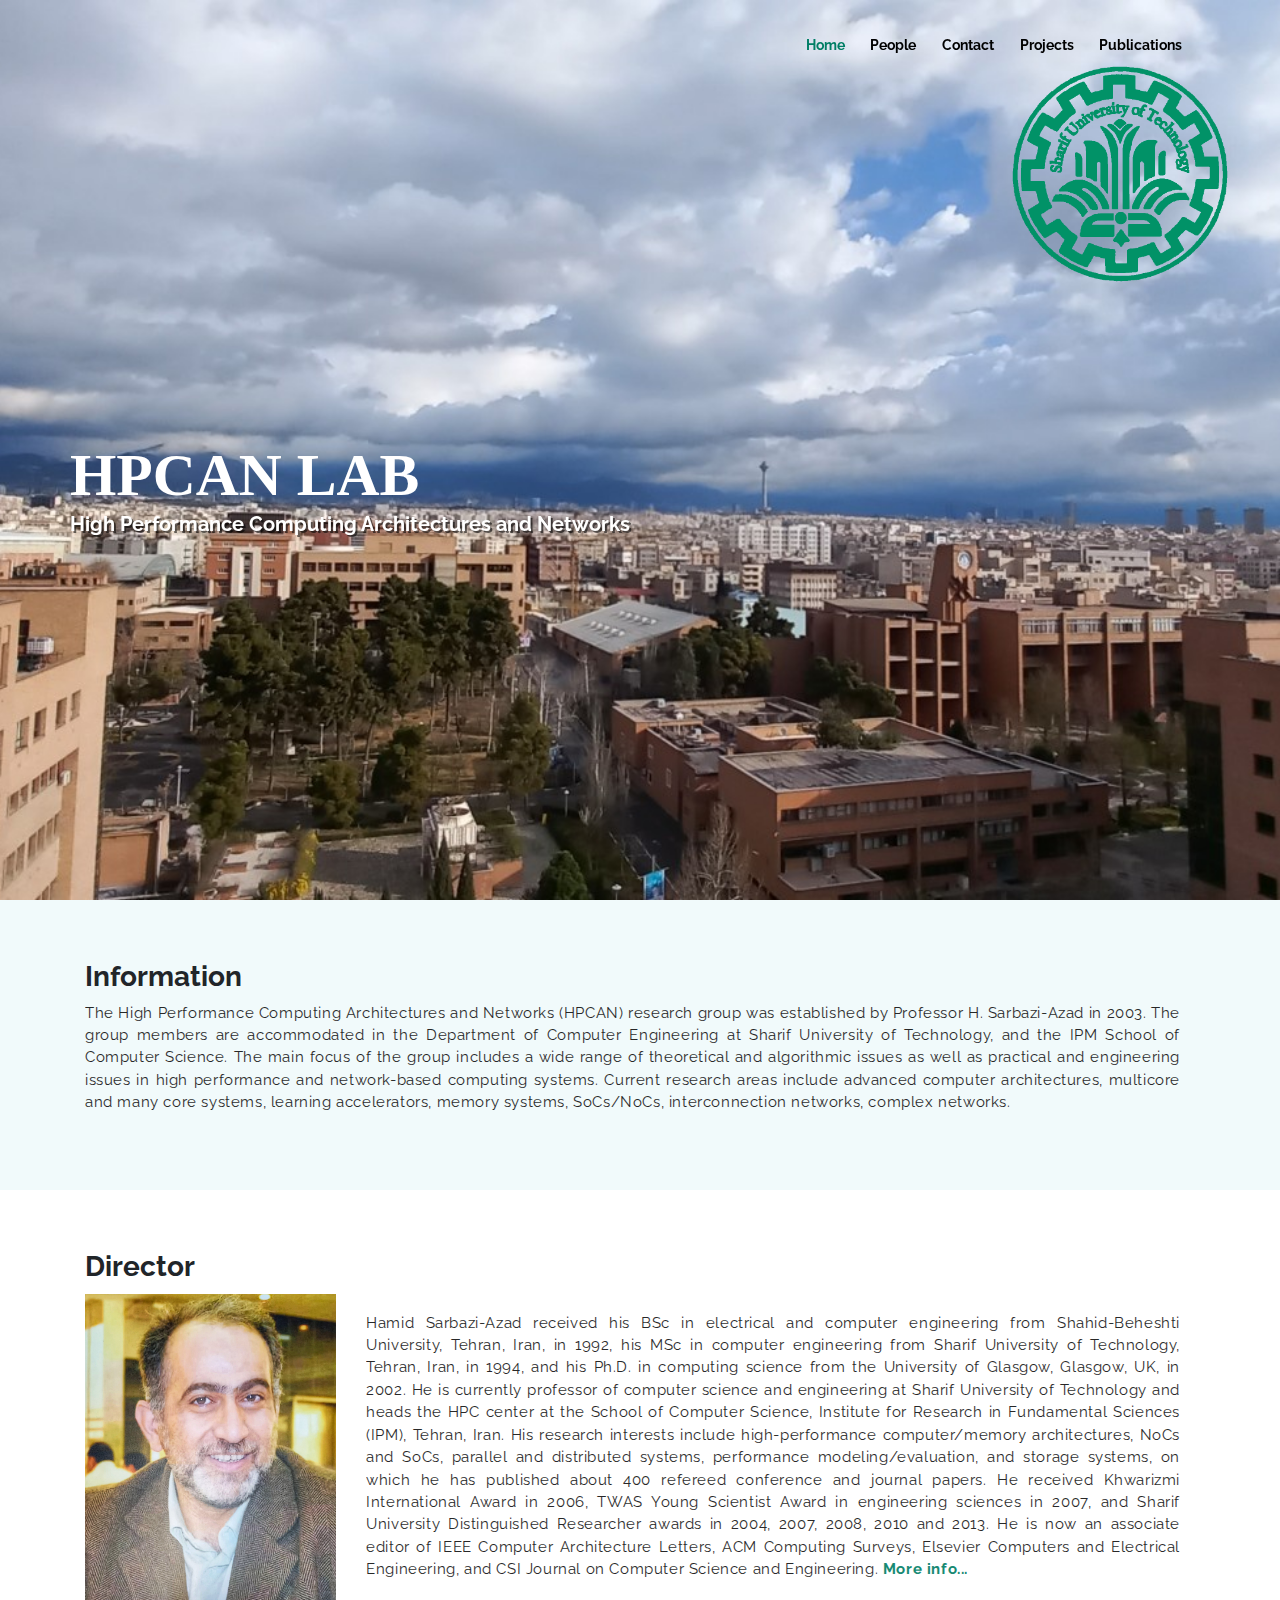
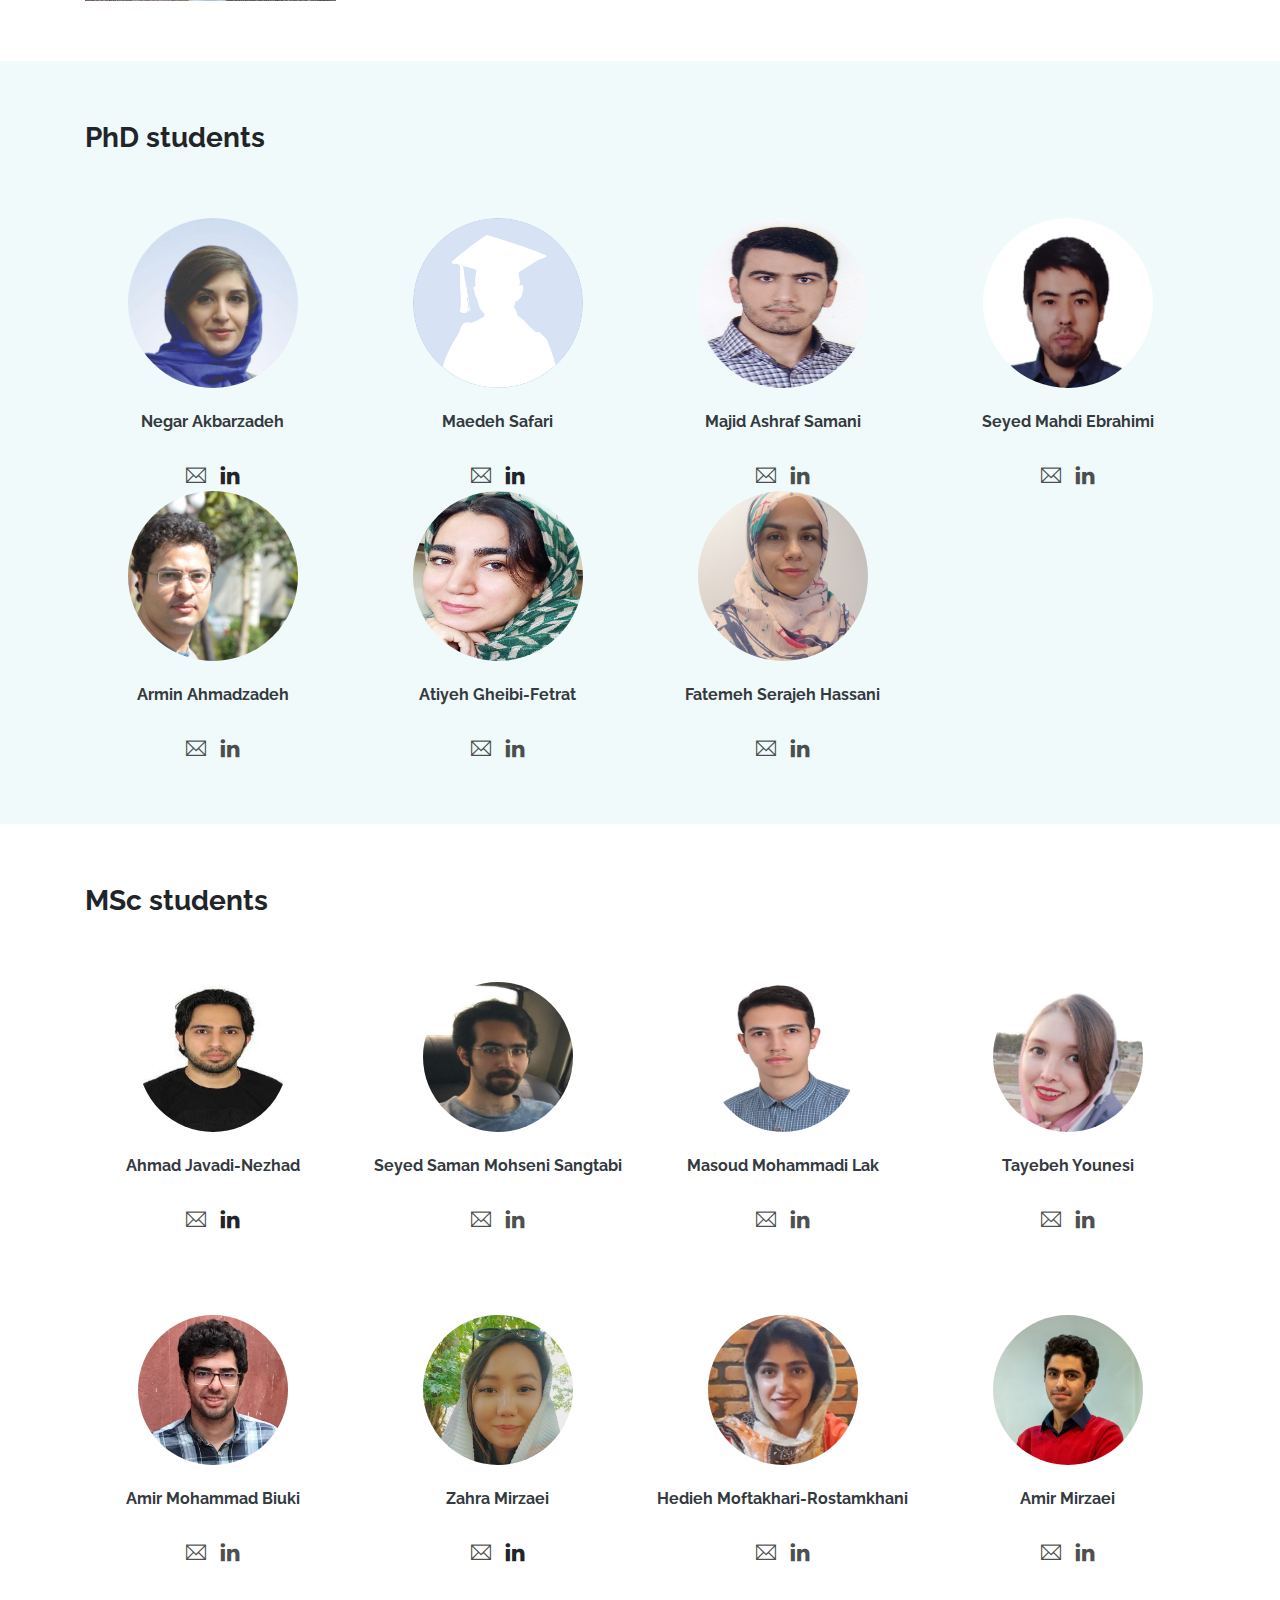
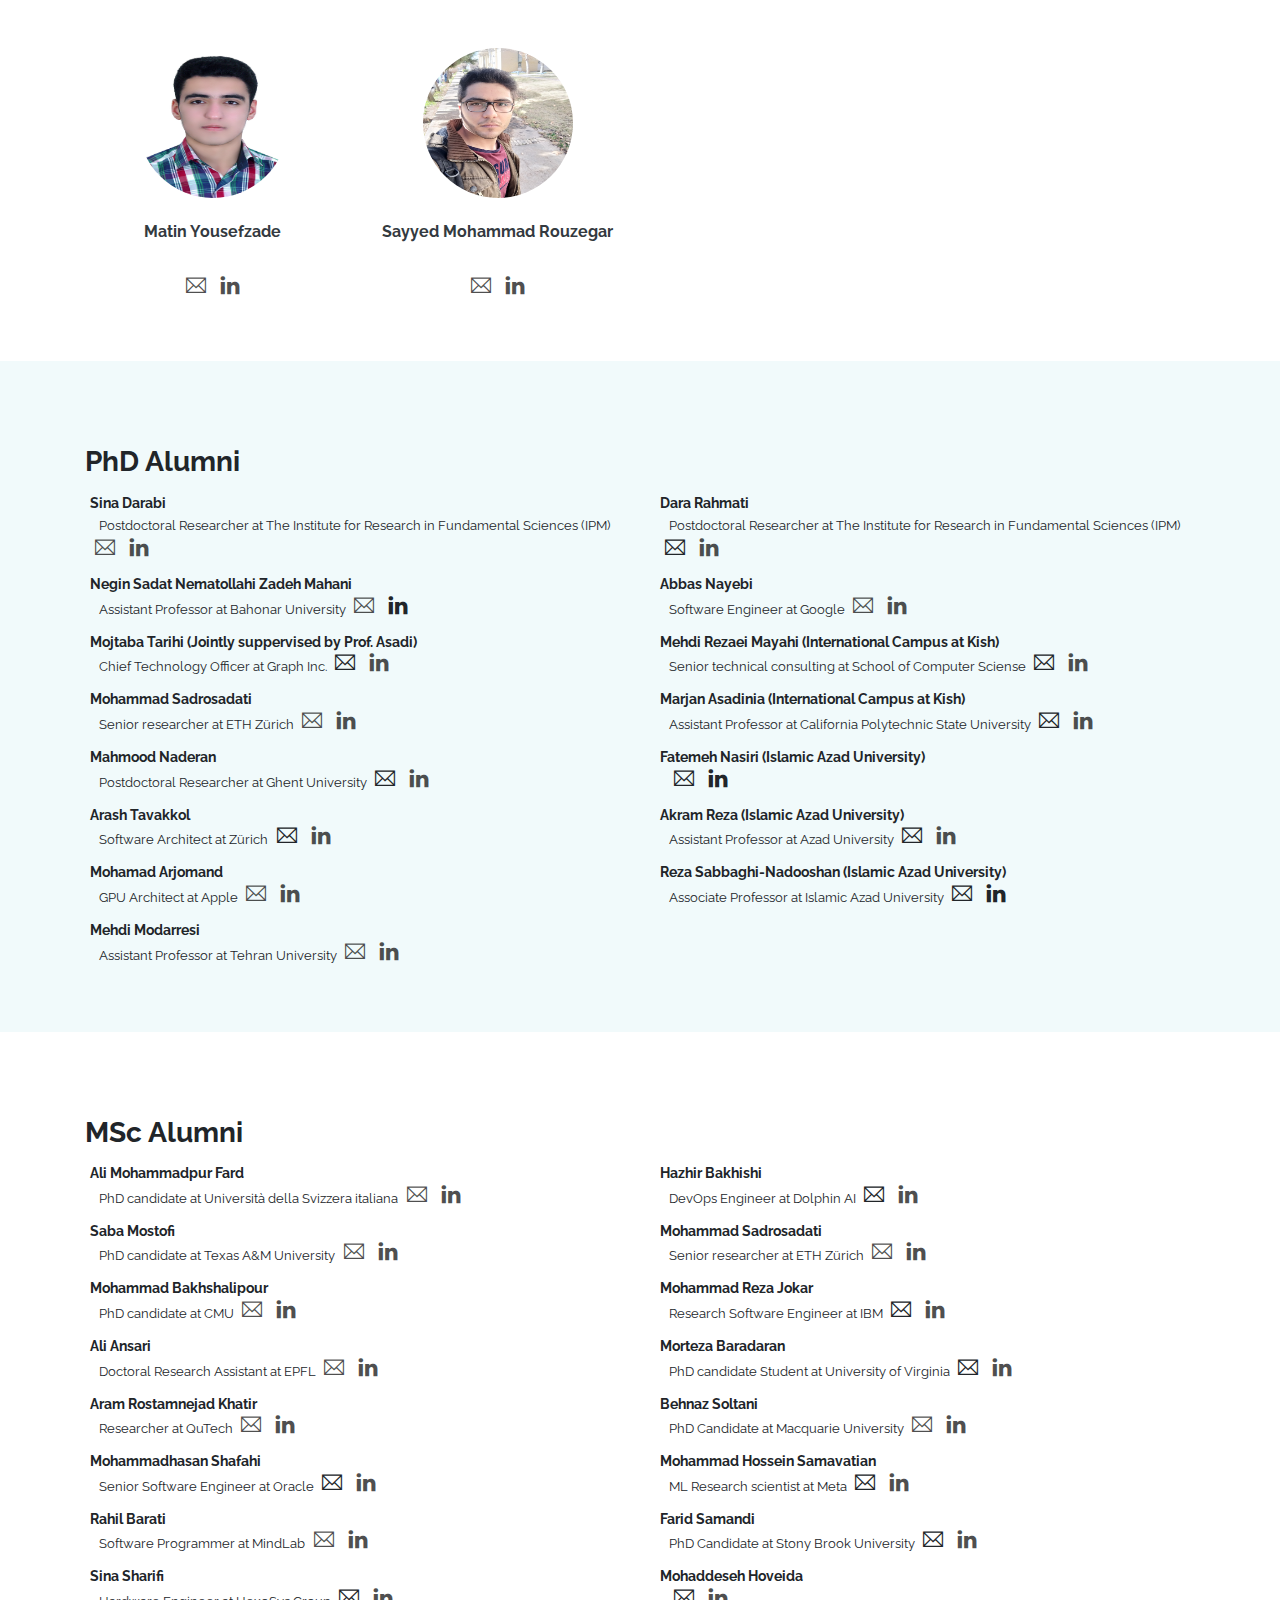
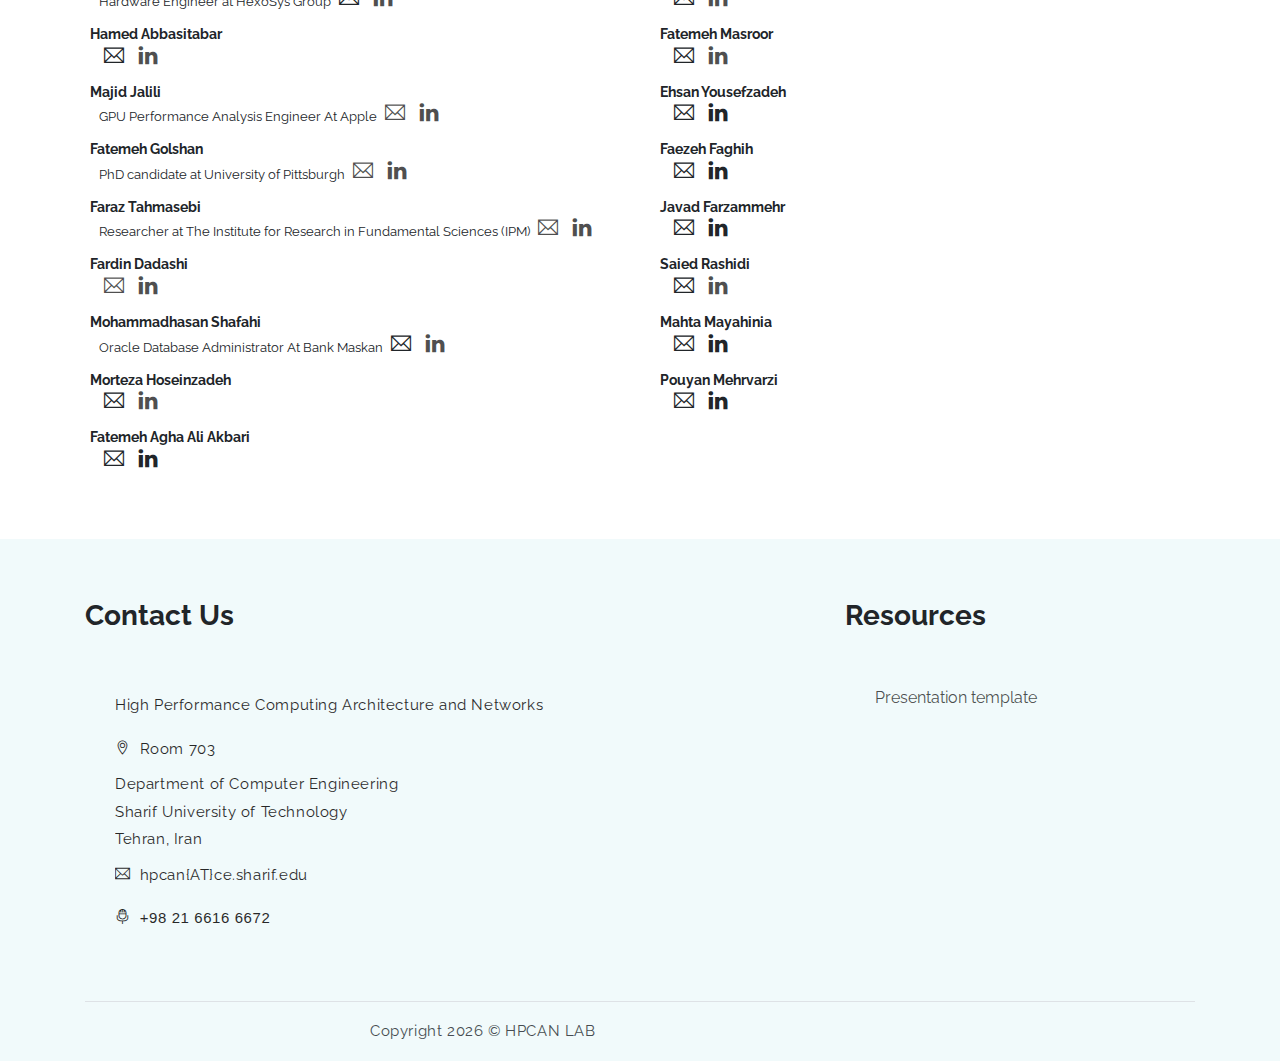
<file: index.html>
<!DOCTYPE html>
<html lang="en">

<head>
    <meta charset="utf-8">
    <meta name="viewport" content="width=device-width, initial-scale=1, shrink-to-fit=no">
    <meta name="description" content="Start your development with Ollie landing page.">
    <meta name="author" content="Devcrud">
    <title>HPCAN LAB</title>

    <!-- font icons -->
    <link rel="stylesheet" href="assets/vendors/themify-icons/css/themify-icons.css">

    <!-- owl carousel -->
    <link rel="stylesheet" href="assets/vendors/owl-carousel/css/owl.carousel.css">
    <link rel="stylesheet" href="assets/vendors/owl-carousel/css/owl.theme.default.css">

    <!-- Bootstrap + Ollie main styles -->
    <link rel="stylesheet" href="assets/css/ollie.css">

</head>

<body data-spy="scroll" data-target=".navbar" data-offset="40" id="home">

    <nav id="scrollspy" class="navbar navbar-light bg-light navbar-expand-lg fixed-top" data-spy="affix"
        data-offset-top="20">
        <div class="container">
            <!--<a class="navbar-brand" href="#"><img src="assets/imgs/brand.svg" alt="" class="brand-img"></a>-->
            <button class="navbar-toggler" type="button" data-toggle="collapse" data-target="#navbarSupportedContent"
                aria-controls="navbarSupportedContent" aria-expanded="false" aria-label="Toggle navigation">
                <span class="navbar-toggler-icon"></span>
            </button>

            <div class="collapse navbar-collapse" id="navbarSupportedContent">
                <ul class="navbar-nav ml-auto">
                    <li class="nav-item">
                        <a class="nav-link" href="#home">Home</a>
                    </li>
                    <li class="nav-item">
                        <a class="nav-link" href="#people">People</a>
                    </li>
                    <li class="nav-item">
                        <a class="nav-link" href="#contact">Contact</a>
                    </li>
                    <li class="nav-item">
                        <a class="nav-link" href="projects.html#projects">Projects</a>
                    </li>
                    <li class="nav-item">
                        <a class="nav-link" href="publications.html#publications">Publications</a>
                    </li>
                </ul>
            </div>
        </div>
    </nav>


    <header id="home" class="header">
        <div class="overlay"></div>
        <div class="container" style="margin-right: 46px;margin-top:60px;">
            <div class="row justify-content-end"  >
                <img style="width: 20%;color: red;"  src="assets/imgs/logo-fa-IR.png">
            </div>
        </div>
        <div id="header-carousel" style="margin-top: -16%;" class="carousel slide carousel-fade" data-ride="carousel">

            <div class="container" >
         
                <div class="row" >
                    <div class="carousel-inner">
                        <div class="carousel-item active">
                            <div class="carousel-caption d-none d-md-block">
                                <h1 class="carousel-title" style="margin-bottom: 0;">HPCAN LAB</h1>
                                <h5 class="carousel-description">
                                    High Performance Computing Architectures and Networks
                                </h5>
                            </div>
                        </div>
                    </div>
                </div>

            </div>
        </div>

    </header>

    <section class="section" id="about">

        <div class="container">

            <div class="row align-items-center mr-auto">
                <div class="col-md-12">
                    <h3 class="section-title">Information</h3>
                    <p style="text-align: justify;text-justify: inter-word;">
                        The High Performance Computing Architectures and Networks (HPCAN) research group was established
                        by Professor H. Sarbazi-Azad in 2003. The group members are accommodated in the Department of
                        Computer Engineering at Sharif University of Technology, and
                        the IPM School of Computer Science. The main focus of the group includes a wide range of
                        theoretical and algorithmic issues as well as practical and engineering issues in high
                        performance and network-based computing systems. Current
                        research areas include advanced computer architectures, multicore and many core systems, learning accelerators, memory systems, SoCs/NoCs, interconnection networks, complex networks.
                    </p>
                </div>
            </div>
        </div>
    </section>

    <section class="section phd-wrapper" id="Phd">
        <div class="container">
            <h3 class="section-title mb-4">Director</h3>

            <div class="row align-items-center mr-auto">
                <div class="col-md-3 col-sm-12" style="padding-left: 15px;margin-top: -13px;">
                    <img style="width: 100%;" src="assets/imgs/avatar1.jpg" alt="picture-phd">
                </div>
                <div class="col-md-9 col-sm-12">
                    <p style="text-align: justify;text-justify: inter-word;">
                        Hamid Sarbazi-Azad received his BSc in electrical and computer engineering from Shahid-Beheshti
                        University, Tehran, Iran, in 1992, his MSc in computer engineering from Sharif University of
                        Technology, Tehran, Iran, in 1994, and his Ph.D. in computing science from the University of
                        Glasgow, Glasgow, UK, in 2002. He is currently professor of computer science and engineering at Sharif
                        University of Technology and heads the HPC center at the School of Computer Science, Institute for Research in Fundamental
                        Sciences (IPM), Tehran, Iran. His research interests include high-performance computer/memory
                        architectures, NoCs and SoCs, parallel and distributed systems, performance modeling/evaluation,
                        and storage systems, on which he has published about 400 refereed conference and journal papers.
                        He received Khwarizmi International Award in 2006, TWAS Young Scientist Award in engineering
                        sciences in 2007, and Sharif University Distinguished Researcher awards in 2004, 2007, 2008,
                        2010 and 2013. He is now an associate editor of IEEE Computer Architecture Letters, ACM Computing Surveys, Elsevier Computers and
                        Electrical Engineering, and CSI Journal on Computer Science and Engineering. <a
                            href="http://sharif.edu/~azad/" style="color:#007e65;font-weight: bold;">More info...</a>
                    </p>
                </div>
            </div>
        </div>
    </section>

    <section class="section phd-wrapper" id="people">
        <div class="container">
            <h3 class="section-title mb-4">PhD students</h3>
            <div class="row text-center" style="margin-top: 4em;">
                
                <div class="col-md-3 phd-student">
                    <a href="javascript:void(0)" class="card border-0 text-dark">
                        <img class="card-img-top" src="assets/imgs/phd/2.jpg" alt="picture-phd">
                        <span class="card-body">
                            <h4 class="title mt-4">Negar Akbarzadeh</h4>
                            <a href="n.akbarzadeh93@gmail.com" style="font-size: 20px;padding: 5px;"
                                class="ti-email"></a>
                            <a style="font-size: 20px;padding: 5px;" class="ti-linkedin"></a>
                        </span>
                    </a>
                </div>
                <div class="col-md-3 phd-student">
                    <a href="javascript:void(0)" class="card border-0 text-dark">
                        <img class="card-img-top" src="assets/imgs/avatar3.jpg" alt="picture-phd">
                        <span class="card-body">
                            <h4 class="title mt-4">Maedeh Safari</h4>
                            <a href="masafari@ce.sharif.edu" style="font-size: 20px;padding: 5px;" class="ti-email"></a>
                            <a style="font-size: 20px;padding: 5px;" class="ti-linkedin"></a>
                        </span>
                    </a>
                </div>
                <div class="col-md-3 phd-student">
                    <a href="javascript:void(0)" class="card border-0 text-dark">
                        <img class="card-img-top" src="assets/imgs/phd/4.jpg" alt="picture-phd">
                        <span class="card-body">
                            <h4 class="title mt-4">Majid Ashraf Samani</h4>
                            <a href="mailto:majid.ashraf@sharif.edu" style="font-size: 20px;padding: 5px;"
                                class="ti-email"></a>
                            <a href="https://www.linkedin.com/in/mashsam/" style="font-size: 20px;padding: 5px;"
                                class="ti-linkedin"></a>
                        </span>
                    </a>
                </div>
                <div class="col-md-3 phd-student">
                    <a href="javascript:void(0)" class="card border-0 text-dark">
                        <img class="card-img-top" src="assets/imgs/master/5.jpg" alt="picture-phd">
                        <span class="card-body">
                            <h4 class="title mt-4">Seyed Mahdi Ebrahimi</h4>
                            <a href="mailto:smebrahimi@ce.sharif.ir" style="font-size: 20px;padding: 5px;"
                                class="ti-email"></a>
                            <a href="https://www.linkedin.com/in/seyed-mahdi-ebrahimi/"
                                style="font-size: 20px;padding: 5px;" class="ti-linkedin"></a>
                        </span>
                    </a>
                </div>
                <div class="col-md-3 phd-student">
                    <a href="javascript:void(0)" class="card border-0 text-dark">
                        <img class="card-img-top" src="assets/imgs/phd/5.jpg" alt="picture-phd">
                        <span class="card-body">
                            <h4 class="title mt-4">Armin Ahmadzadeh</h4>
                            <a href="arminahmadzadeh@hotmail.com" style="font-size: 20px;padding: 5px;"
                                class="ti-email"></a>
                            <a href="https://www.linkedin.com/in/armin-ahmadzadeh-7262172a/"
                                style="font-size: 20px;padding: 5px;" class="ti-linkedin"></a>
                        </span>
                    </a>
                </div>
                <div class="col-md-3 phd-student">
                    <a href="javascript:void(0)" class="card border-0 text-dark">
                        <img class="card-img-top" src="assets/imgs/phd/6.jpeg" alt="picture-phd">
                        <span class="card-body">
                            <h4 class="title mt-4">Atiyeh Gheibi-Fetrat</h4>
                            <a href="mailto:atiye.gheibi@gmail.com" style="font-size: 20px;padding: 5px;"
                                class="ti-email"></a>
                            <a href="https://www.linkedin.com/in/atiyeh-gheibi-fetrat-39290a21b/"
                                style="font-size: 20px;padding: 5px;" class="ti-linkedin"></a>
                        </span>
                    </a>
                </div>
                <div class="col-md-3 phd-student">
                    <a href="javascript:void(0)" class="card border-0 text-dark">
                        <img class="card-img-top" src="assets/imgs/phd/7.jpg" alt="picture-phd">
                        <span class="card-body">
                            <h4 class="title mt-4">Fatemeh Serajeh Hassani</h4>
                            <a href="" style="font-size: 20px;padding: 5px;"
                                class="ti-email"></a>
                            <a href="https://www.linkedin.com/in/fatemeh-serajeh-hassani-90512675/"
                                style="font-size: 20px;padding: 5px;" class="ti-linkedin"></a>
                        </span>
                    </a>
                </div>
            </div>
        </div>
    </section>

    <section class="section" id="MSc">
        <div class="container">
            <h3 class="section-title mb-4">MSc students</h3>
            <div class="row text-center" style="margin-top: 4em;">
                <div class="col-md-3 master-student">
                    <a href="javascript:void(0)" class="card border-0 text-dark">
                        <img class="card-img-top" src="assets/imgs/master/2.jpg" alt="picture-master">
                        <span class="card-body">
                            <h4 class="title mt-4">Ahmad Javadi-Nezhad</h4>
                            <a href="mailto:ahmadjavadi17@gmail.com" style="font-size: 20px;padding: 5px;"
                                class="ti-email"></a>
                            <a style="font-size: 20px;padding: 5px;" class="ti-linkedin"></a>
                        </span>
                    </a>
                </div>
                <div class="col-md-3 master-student">
                    <a href="javascript:void(0)" class="card border-0 text-dark">
                        <img class="card-img-top" src="assets/imgs/master/4.jpg" alt="picture-master">
                        <span class="card-body">
                            <h4 class="title mt-4">Seyed Saman Mohseni Sangtabi</h4>
                            <a href="mailto:cloud.saman@gmail.com" style="font-size: 20px;padding: 5px;"
                                class="ti-email"></a>
                            <a href="https://www.linkedin.com/in/saman-mohseni-3340171bb/"
                                style="font-size: 20px;padding: 5px;" class="ti-linkedin"></a>
                        </span>
                    </a>
                </div>
                <div class="col-md-3 master-student">
                    <a href="javascript:void(0)" class="card border-0 text-dark">
                        <img class="card-img-top" src="assets/imgs/master/7.jpg" alt="picture-master">
                        <span class="card-body">
                            <h4 class="title mt-4">Masoud Mohammadi Lak</h4>
                            <a href="mailto:masoudmohammadilak@gmail.com" style="font-size: 20px;padding: 5px;"
                                class="ti-email"></a>
                            <a href="https://www.linkedin.com/in/masoud-mohammadi-lak"    
                            style="font-size: 20px;padding: 5px;" class="ti-linkedin"></a>
                        </span>
                    </a>
                </div>
                <div class="col-md-3 master-student">
                    <a href="javascript:void(0)" class="card border-0 text-dark">
                        <img class="card-img-top" src="assets/imgs/master/8.jpeg" alt="picture-master">
                        <span class="card-body">
                            <h4 class="title mt-4">Tayebeh Younesi</h4>
                            <a href="mailto:Tayebeh.younesi@sharif.edu" style="font-size: 20px;padding: 5px;"
                                class="ti-email"></a>
                            <a href="https://www.linkedin.com/in/tayebeh-younesi-4b9702192/"
                                style="font-size: 20px;padding: 5px;" class="ti-linkedin"></a>
                        </span>
                    </a>
                </div>
            </div>
            <div class="row text-center" style="margin-top: 5em;">
                <div class="col-md-3 master-student">
                    <a href="javascript:void(0)" class="card border-0 text-dark">
                        <img class="card-img-top" src="assets/imgs/master/9.jpg" alt="picture-master">
                        <span class="card-body">
                            <h4 class="title mt-4">Amir Mohammad Biuki</h4>
                            <a href="mailto:amirmohammad.biuki@gmail.com" style="font-size: 20px;padding: 5px;"
                                class="ti-email"></a>
                            <a href="https://www.linkedin.com/in/amir-mohammad-biuki"
                                style="font-size: 20px;padding: 5px;" class="ti-linkedin"></a>
                        </span>
                    </a>
                </div>
                <div class="col-md-3 master-student">
                    <a href="javascript:void(0)" class="card border-0 text-dark">
                        <img class="card-img-top" src="assets/imgs/master/10.jpeg" alt="picture-master">
                        <span class="card-body">
                            <h4 class="title mt-4">Zahra Mirzaei</h4>
                            <a href="mailto:zahramirzaei1995@yahoo.com" style="font-size: 20px;padding: 5px;"
                                class="ti-email"></a>
                            <a style="font-size: 20px;padding: 5px;" class="ti-linkedin"></a>
                        </span>
                    </a>
                </div>
                <div class="col-md-3 master-student">
                    <a href="javascript:void(0)" class="card border-0 text-dark">
                        <img class="card-img-top" src="assets/imgs/master/11.jpg" alt="picture-master">
                        <span class="card-body">
                            <h4 class="title mt-4">Hedieh Moftakhari-Rostamkhani</h4>
                            <a href="mailto:hedieh_mr@yahoo.com" style="font-size: 20px;padding: 5px;"
                                class="ti-email"></a>
                            <a href="https://www.linkedin.com/in/hedieh-moftakhari-rostamkhani-113041bb/" style="font-size: 20px;padding: 5px;" class="ti-linkedin"></a>
                        </span>
                    </a>
                </div>
                <div class="col-md-3 master-student">
                    <a href="javascript:void(0)" class="card border-0 text-dark">
                        <img class="card-img-top" src="assets/imgs/master/12.jpg" alt="picture-master">
                        <span class="card-body">
                            <h4 class="title mt-4">Amir Mirzaei</h4>
                            <a href="mailto:amir.mirzaei1379@gmail.com" style="font-size: 20px;padding: 5px;"
                                class="ti-email"></a>
                            <a href="https://www.linkedin.com/in/amir-mirzaei-05b5b8252" style="font-size: 20px;padding: 5px;" class="ti-linkedin"></a>
                        </span>
                    </a>
                </div>
            </div>
            <div class="row text-center" style="margin-top: 5em;">
                <div class="col-md-3 master-student">
                    <a href="javascript:void(0)" class="card border-0 text-dark">
                        <img class="card-img-top" src="assets/imgs/master/13.jpg" alt="picture-master">
                        <span class="card-body">
                            <h4 class="title mt-4">Matin Yousefzade</h4>
                            <a href="mailto:matin77.y@gmail.com" style="font-size: 20px;padding: 5px;"
                                class="ti-email"></a>
                            <a href="https://www.linkedin.com/in/matin-yousefzade-2bb015224/" style="font-size: 20px;padding: 5px;" class="ti-linkedin"></a>
                        </span>
                    </a>
                </div>
                <div class="col-md-3 master-student">
                    <a href="javascript:void(0)" class="card border-0 text-dark">
                        <img class="card-img-top" src="assets/imgs/master/14.jpg" alt="picture-master">
                        <span class="card-body">
                            <h4 class="title mt-4">Sayyed Mohammad Rouzegar</h4>
                            <a href="mailto:mohammad.rouzegar78@gmail.com" style="font-size: 20px;padding: 5px;"
                                class="ti-email"></a>
                            <a href="https://www.linkedin.com/in/sayyed-mohammad-rouzegar-a56351151/" style="font-size: 20px;padding: 5px;" class="ti-linkedin"></a>
                        </span>
                    </a>
                </div>
            </div>

        </div>
    </section>


    <section class="section" id="alumni">
        <div class="container">
            <h3 class="section-title mt-4">PhD Alumni</h3>
            <div class="row">

                <div class="col-md-6 col-sm-12">

                    <div style="padding: 5px;">
                        <div style="font-size: 0.9em;font-weight: bold;">Sina Darabi </div>
                        <span style="margin-left:9px; font-size: 0.8em;">Postdoctoral Researcher at The Institute for Research in Fundamental Sciences (IPM)</span>
                        <a href="mailto:daraby@ce.sharif.ir" style="font-size: 20px;padding: 5px;"
                            class="ti-email"></a>
                        <a href="https://www.linkedin.com/in/sina-daraby-a7404584/"
                            style="font-size: 20px;padding: 5px;" class="ti-linkedin"></a>
                    </div>

                    
                    <div style="padding: 5px;">
                        <div style="font-size: 0.9em;font-weight: bold;">Negin Sadat Nematollahi Zadeh Mahani </div>
                        <span style="margin-left:9px; font-size: 0.8em;">Assistant Professor at Bahonar University
                        </span>
                        <a href="mailto:negin.mahani@gmail.com" style="font-size: 20px;padding: 5px;"
                            class="ti-email"></a>
                        <a style="font-size: 20px;padding: 5px;" class="ti-linkedin"></a>
                    </div>
                    <div style=" padding: 5px;">
                        <div style="font-size: 0.9em;font-weight: bold;">Mojtaba Tarihi (Jointly suppervised by Prof. Asadi) </div>
                        <span style="margin-left:9px; font-size: 0.8em;">Chief Technology Officer at Graph
                            Inc. </span>
                        <a style="font-size: 20px;padding: 5px;" class="ti-email"></a>
                        <a href="https://www.linkedin.com/in/mojtaba-tarihi-7211961b8/"
                            style="font-size: 20px;padding: 5px;" class="ti-linkedin" ></a>
                    </div>
                    <div style="padding: 5px;">
                        <div style="font-size: 0.9em;font-weight: bold;">Mohammad Sadrosadati </div>
                        <span style="margin-left:9px; font-size: 0.8em;"> Senior researcher at ETH Zürich </span>
                        <a href="mailto:m.sadr89@gmail.com" style="font-size: 20px;padding: 5px;" class="ti-email"></a>
                        <a href="https://www.linkedin.com/in/mohammad-sadrosadati-23928a40/"
                            style="font-size: 20px;padding: 5px;" class="ti-linkedin"></a>
                    </div>
                    <div style="padding: 5px;">
                        <div style="font-size: 0.9em;font-weight: bold;">Mahmood Naderan </div>
                        <span style="margin-left:9px; font-size: 0.8em;">Postdoctoral Researcher at Ghent University
                        </span>
                        <a style="font-size: 20px;padding: 5px;" class="ti-email"></a>
                        <a href="https://www.linkedin.com/in/mahmoodnt/overlay/contact-info/"
                            style="font-size: 20px;padding: 5px;" class="ti-linkedin" ></a>
                    </div>
                    <div style=" padding: 5px;">
                        <div style="font-size: 0.9em;font-weight: bold;">Arash Tavakkol </div>
                        <span style="margin-left:9px; font-size: 0.8em;"> Software Architect at Zürich</span>
                        <a style="font-size: 20px;padding: 5px;" class="ti-email"></a>
                        <a href="https://www.linkedin.com/in/arashtavakkol/" style="font-size: 20px;padding: 5px;"
                            class="ti-linkedin"></a>
                </div>
                   
                    <div style=" padding: 5px;">
                        <div style="font-size: 0.9em;font-weight: bold;">Mohamad Arjomand </div>
                        <span style="margin-left:9px; font-size: 0.8em;">GPU Architect at Apple </span>
                        <a href="mailto:arjomand.m@gmail.com" style="font-size: 20px;padding: 5px;"
                            class="ti-email"></a>
                        <a href="https://www.linkedin.com/in/mohammad-arjomand-7a0801244/"
                            style="font-size: 20px;padding: 5px;" class="ti-linkedin" ></a>
            </div>
            
                    
            <div style=" padding: 5px;">
                <div style="font-size: 0.9em;font-weight: bold;">Mehdi Modarresi </div>
                <span style="margin-left:9px; font-size: 0.8em;"> Assistant Professor at Tehran University
                </span>
                <a href="mailto:modarressi@ut.ac.ir" style="font-size: 20px;padding: 5px;"
                    class="ti-email"></a>
                <a href="https://www.linkedin.com/in/mehdi-modarressi-9a914926/"
                    style="font-size: 20px;padding: 5px;" class="ti-linkedin" "></a>
        </div>
                    
                </div>
                <div class="col-md-6 col-sm-12">
                   
                    <div style="padding: 5px;">
                        <div style="font-size: 0.9em;font-weight: bold;">Dara Rahmati </div>
                        <span style="margin-left:9px; font-size: 0.8em;">Postdoctoral Researcher at The Institute for
                            Research in Fundamental Sciences (IPM) </span>
                        <a style="font-size: 20px;padding: 5px;" class="ti-email"></a>
                        <a href="https://www.linkedin.com/in/dara-rahmati-b628544b/"
                            style="font-size: 20px;padding: 5px;" class="ti-linkedin"></a>
                    </div>
                    <div style="padding: 5px;">
                        <div style="font-size: 0.9em;font-weight: bold;">Abbas Nayebi </div>
                        <span style="margin-left:9px; font-size: 0.8em;"> Software Engineer at Google </span>
                        <a href="mailto:nayebi@gmail.com" style="font-size: 20px;padding: 5px;" class="ti-email"></a>
                        <a href="https://www.linkedin.com/in/abbas-nayebi-2a923051/"
                            style="font-size: 20px;padding: 5px;" class="ti-linkedin"></a>
                    </div>
                    <div style=" padding: 5px;">
                        <div style="font-size: 0.9em;font-weight: bold;">Mehdi Rezaei Mayahi (International Campus at Kish) </div>
                        <span style="margin-left:9px; font-size: 0.8em;">Senior technical consulting
                            at School of Computer Sciense </span>
                        <a style="font-size: 20px;padding: 5px;" class="ti-email"></a>
                        <a href="https://www.linkedin.com/in/mehdi-rezaei-mayahi-44b86952/overlay/contact-info/"
                            style="font-size: 20px;padding: 5px;" class="ti-linkedin" ></a>
                    </div>
                    <div style="padding: 5px;">
                        <div style="font-size: 0.9em;font-weight: bold;">Marjan Asadinia (International Campus at Kish) </div>
                        <span style="margin-left:9px; font-size: 0.8em;">Assistant Professor at California Polytechnic State University </span>
                        <a style="font-size: 20px;padding: 5px;" class="ti-email"></a>
                        <a href="https://www.linkedin.com/in/marjan-a/" style="font-size: 20px;padding: 5px;"
                            class="ti-linkedin" ></a>
                    </div>
                    <div style="padding: 5px;">
                        <div style="font-size: 0.9em;font-weight: bold;">Fatemeh Nasiri (Islamic Azad University) </div>
                        <span style="margin-left:9px; font-size: 0.8em;">  </span>
                        <a style="font-size: 20px;padding: 5px;" class="ti-email"></a>
                        <a 
                            style="font-size: 20px;padding: 5px;" class="ti-linkedin" ></a>
                        
                    </div>
                    <div style="padding: 5px;">
                        <div style="font-size: 0.9em;font-weight: bold;">Akram Reza (Islamic Azad University)</div>
                        <span style="margin-left:9px; font-size: 0.8em;"> Assistant Professor at Azad University </span>
                        <a style="font-size: 20px;padding: 5px;" class="ti-email"></a>
                        
                        <a href="https://www.linkedin.com/in/akram-reza-38a68b1b9"
                            style="font-size: 20px;padding: 5px;" class="ti-linkedin"></a>
                    </div>
                    
                    <div style=" padding: 5px;">
                        <div style="font-size: 0.9em;font-weight: bold;">Reza Sabbaghi-Nadooshan (Islamic Azad University) </div>
                        <span style="margin-left:9px; font-size: 0.8em;">Associate Professor at Islamic
                            Azad University </span>
                        <a style="font-size: 20px;padding: 5px;" class="ti-email"></a>
                        <a style="font-size: 20px;padding: 5px;" class="ti-linkedin" "></a>
                    </div>

                </div>
            </div>

        </div>
    </section>

    <section class=" section" id="alumni">
                                                <div class="container">
                                                    <h3 class="section-title mt-4">MSc Alumni</h3>
                                                    <div class="row">

                                                        <div class="col-md-6 col-sm-12">
                                                            <div style="padding: 5px;">
                                                                <div style="font-size: 0.9em;font-weight: bold;">
                                                                    Ali Mohammadpur Fard</div>
                                                                <span style="margin-left:9px; font-size: 0.8em;"> PhD candidate at Università della Svizzera italiana</span>
                                                                <a href="mailto:ali.mpfard@gmail.com"
                                                                    style="font-size: 20px;padding: 5px;"
                                                                    class="ti-email"></a>
                                                                <a href="https://www.linkedin.com/in/ali-mohammadpur-7531551a6/"
                                                                    style="font-size: 20px;padding: 5px;"
                                                                    class="ti-linkedin"></a>
                                                            </div>
                                                            <div style="padding: 5px;">
                                                                <div style="font-size: 0.9em;font-weight: bold;">
                                                                    Saba Mostofi</div>
                                                                <span style="margin-left:9px; font-size: 0.8em;"> PhD candidate at Texas A&M University</span>
                                                                <a href="mailto:mostofi@ce.sharif.edu"
                                                                    style="font-size: 20px;padding: 5px;"
                                                                    class="ti-email"></a>
                                                                <a href="https://www.linkedin.com/in/saba-mostofi-724b08170/?originalSubdomain=ir"
                                                                    style="font-size: 20px;padding: 5px;"
                                                                    class="ti-linkedin"></a>
                                                            </div>

                                                            <div style="padding: 5px;">
                                                                <div style="font-size: 0.9em;font-weight: bold;">
                                                                    Mohammad Bakhshalipour </div>
                                                                <span style="margin-left:9px; font-size: 0.8em;"> PhD
                                                                    candidate at CMU </span>
                                                                <a href="mailto:bakhshalipour@cmu.edu"
                                                                    style="font-size: 20px;padding: 5px;"
                                                                    class="ti-email"></a>
                                                                <a href="https://www.linkedin.com/in/mohammad-bakhshalipour-b87a6016b/"
                                                                    style="font-size: 20px;padding: 5px;"
                                                                    class="ti-linkedin"></a>
                                                            </div>
                                                            <div style="padding: 5px;">
                                                                <div style="font-size: 0.9em;font-weight: bold;">Ali
                                                                    Ansari </div>
                                                                <span style="margin-left:9px; font-size: 0.8em;">
                                                                    Doctoral Research Assistant at EPFL </span>
                                                                <a href="mailto:aansaricesut@gmail.com"
                                                                    style="font-size: 20px;padding: 5px;"
                                                                    class="ti-email"></a>
                                                                <a href="https://www.linkedin.com/in/ali-ansari-b04155151/overlay/contact-info/"
                                                                    style="font-size: 20px;padding: 5px;"
                                                                    class="ti-linkedin"></a>
                                                            </div>
                                                            <div style="padding: 5px;">
                                                                <div style="font-size: 0.9em;font-weight: bold;">Aram
                                                                    Rostamnejad Khatir </div>
                                                                <span
                                                                    style="margin-left:9px; font-size: 0.8em;">Researcher
                                                                    at QuTech </span>
                                                                <a href="mailto:aram_ns@yahoo.com"
                                                                    style="font-size: 20px;padding: 5px;"
                                                                    class="ti-email"></a>
                                                                <a href="https://www.linkedin.com/in/aram-rostamnejad-khatir-82444075/"
                                                                    style="font-size: 20px;padding: 5px;"
                                                                    class="ti-linkedin"></a>
                                                            </div>
                                                            <div style="padding: 5px;">
                                                                <div style="font-size: 0.9em;font-weight: bold;">
                                                                    Mohammadhasan Shafahi </div>
                                                                <span style="margin-left:9px; font-size: 0.8em;">Senior
                                                                    Software Engineer at Oracle </span>
                                                                <a style="font-size: 20px;padding: 5px;"
                                                                    class="ti-email"></a>
                                                                <a href="https://www.linkedin.com/in/mortezahoseinzadeh/"
                                                                    style="font-size: 20px;padding: 5px;"
                                                                    class="ti-linkedin"></a>
                                                            </div>
                                                            <div style="padding: 5px;">
                                                                <div style="font-size: 0.9em;font-weight: bold;">Rahil Barati</div>
                                                                <span
                                                                    style="margin-left:9px; font-size: 0.8em;">Software Programmer at MindLab</span>
                                                                <a href="mailto:Rahil.barati@gmail.com" style="font-size: 20px;padding: 5px;" class="ti-email"></a>
                                                                <a href="https://www.linkedin.com/in/rahil-barati-8a069368/"
                                                                    style="font-size: 20px;padding: 5px;"
                                                                    class="ti-linkedin"></a>
                                                            </div>
                                                            <div style="padding: 5px;">
                                                                <div style="font-size: 0.9em;font-weight: bold;">Sina
                                                                    Sharifi </div>
                                                                <span
                                                                    style="margin-left:9px; font-size: 0.8em;">Hardware
                                                                    Engineer at HexoSys Group </span>
                                                                <a style="font-size: 20px;padding: 5px;"
                                                                    class="ti-email"></a>
                                                                <a href="https://www.linkedin.com/in/sina-sharifi-06171778/"
                                                                    style="font-size: 20px;padding: 5px;"
                                                                    class="ti-linkedin"></a>
                                                            </div>

                                                            <div style="padding: 5px;">
                                                                <div style="font-size: 0.9em;font-weight: bold;">Hamed
                                                                    Abbasitabar </div>
                                                                <span style="margin-left:9px; font-size: 0.8em;">
                                                                </span>
                                                                <a style="font-size: 20px;padding: 5px;"
                                                                    class="ti-email"></a>
                                                                <a href="https://www.linkedin.com/in/hamed-abbasitabar-6593639b/"
                                                                    style="font-size: 20px;padding: 5px;"
                                                                    class="ti-linkedin"></a>
                                                            </div>
                                                            <div style="padding: 5px;">
                                                                <div style="font-size: 0.9em;font-weight: bold;">
                                                                    Majid Jalili
                                                                </div>
                                                                <span style="margin-left:9px; font-size: 0.8em;">
                                                                    GPU Performance Analysis Engineer At Apple                                                                     
                                                                </span>
                                                                <a href="mailto:majid@utexas.edu"
                                                                    style="font-size: 20px;padding: 5px;"
                                                                    class="ti-email"></a>
                                                                <a href="https://www.linkedin.com/in/majid-jalili-56155044/"
                                                                    style="font-size: 20px;padding: 5px;"
                                                                    class="ti-linkedin"></a>
                                                            </div>
                                                            <div style="padding: 5px;">
                                                                <div style="font-size: 0.9em;font-weight: bold;">Fatemeh
                                                                    Golshan </div>
                                                                <span style="margin-left:9px; font-size: 0.8em;">
                                                                    PhD candidate at University of Pittsburgh
                                                                </span>
                                                                <a href="mailto:Golshan@ce.sharif.edu"
                                                                    style="font-size: 20px;padding: 5px;"
                                                                    class="ti-email"></a>
                                                                <a href="https://www.linkedin.com/in/fatemeh-golshan-6a7b709b/"
                                                                    style="font-size: 20px;padding: 5px;"
                                                                    class="ti-linkedin"></a>
                                                            </div>

                                                            <div style="padding: 5px;">
                                                                <div style="font-size: 0.9em;font-weight: bold;">Faraz
                                                                    Tahmasebi </div>
                                                                <span style="margin-left:9px; font-size: 0.8em;">
                                                                    Researcher at The Institute for Research in Fundamental Sciences (IPM)
                                                                </span>
                                                                <a href="mailto:faraz.tahmasebi20@gmail.com"
                                                                    style="font-size: 20px;padding: 5px;"
                                                                    class="ti-email"></a>
                                                                <a href="https://www.linkedin.com/in/faraz-tahmasebi-84804768/"
                                                                    style="font-size: 20px;padding: 5px;"
                                                                    class="ti-linkedin"></a>
                                                            </div>
                                                            <div style="padding: 5px;">
                                                                <div style="font-size: 0.9em;font-weight: bold;">Fardin
                                                                    Dadashi </div>
                                                                <span style="margin-left:9px; font-size: 0.8em;">
                                                                </span>
                                                                <a href="mailto:fardin.dadashi.1995@gmail.com"
                                                                    style="font-size: 20px;padding: 5px;"
                                                                    class="ti-email"></a>
                                                                <a href="https://www.linkedin.com/in/fardin-dadashi-200832a9/"
                                                                    style="font-size: 20px;padding: 5px;"
                                                                    class="ti-linkedin"></a>
                                                            </div>
                                                            <div style="padding: 5px;">
                                                                <div style="font-size: 0.9em;font-weight: bold;">
                                                                    Mohammadhasan Shafahi </div>
                                                                <span style="margin-left:9px; font-size: 0.8em;">
                                                                    Oracle Database Administrator At Bank Maskan 
                                                                </span>
                                                                <a style="font-size: 20px;padding: 5px;"
                                                                    class="ti-email"></a>
                                                                <a href="https://www.linkedin.com/in/mohammad-hassan-shafahi-7b128a40/"
                                                                    style="font-size: 20px;padding: 5px;"
                                                                    class="ti-linkedin"></a>
                                                            </div>
                                                            <div style="padding: 5px;">
                                                                <div style="font-size: 0.9em;font-weight: bold;">Morteza
                                                                    Hoseinzadeh </div>
                                                                <span style="margin-left:9px; font-size: 0.8em;">
                                                                </span>
                                                                <a style="font-size: 20px;padding: 5px;"
                                                                    class="ti-email"></a>
                                                                <a href="https://www.linkedin.com/in/mohammad-hassan-shafahi-7b128a40/"
                                                                    style="font-size: 20px;padding: 5px;"
                                                                    class="ti-linkedin"></a>
                                                            </div>
                                                            <div style="padding: 5px;">
                                                                <div style="font-size: 0.9em;font-weight: bold;">Fatemeh
                                                                    Agha Ali Akbari </div>
                                                                <span style="margin-left:9px; font-size: 0.8em;">
                                                                </span>
                                                                <a style="font-size: 20px;padding: 5px;"
                                                                    class="ti-email"></a>
                                                                <a style="font-size: 20px;padding: 5px;"
                                                                    class="ti-linkedin"></a>
                                                            </div>


                                                        </div>
                                                        <div class="col-md-6 col-sm-12">
                                                            <div style="padding: 5px;">
                                                                <div style="font-size: 0.9em;font-weight: bold;">Hazhir
                                                                    Bakhishi </div>
                                                                <span style="margin-left:9px; font-size: 0.8em;">
                                                                    DevOps Engineer at Dolphin AI
                                                                </span>
                                                                <a style="font-size: 20px;padding: 5px;"
                                                                    class="ti-email"></a>
                                                                <a href="https://www.linkedin.com/in/hazhir-bakhishi/"
                                                                    style="font-size: 20px;padding: 5px;"
                                                                    class="ti-linkedin"></a>
                                                            </div>

                                                            <div style="padding: 5px;">
                                                                <div style="font-size: 0.9em;font-weight: bold;">
                                                                    Mohammad Sadrosadati </div>
                                                                <span style="margin-left:9px; font-size: 0.8em;"> Senior
                                                                    researcher at ETH Zürich </span>
                                                                <a href="mailto:m.sadr89@gmail.com"
                                                                    style="font-size: 20px;padding: 5px;"
                                                                    class="ti-email"></a>
                                                                <a href="https://www.linkedin.com/in/mohammad-sadrosadati-23928a40/"
                                                                    style="font-size: 20px;padding: 5px;"
                                                                    class="ti-linkedin"></a>
                                                            </div>
                                                            <div style="padding: 5px;">
                                                                <div style="font-size: 0.9em;font-weight: bold;">
                                                                    Mohammad Reza Jokar </div>
                                                                <span
                                                                    style="margin-left:9px; font-size: 0.8em;">Research
                                                                    Software Engineer at IBM </span>
                                                                <a style="font-size: 20px;padding: 5px;"
                                                                    class="ti-email"></a>
                                                                <a href="https://www.linkedin.com/in/mohammad-reza-jokar-4462b4107/"
                                                                    style="font-size: 20px;padding: 5px;"
                                                                    class="ti-linkedin"></a>
                                                            </div>
                                                            <div style="padding: 5px;">
                                                                <div style="font-size: 0.9em;font-weight: bold;">Morteza
                                                                    Baradaran </div>
                                                                <span style="margin-left:9px; font-size: 0.8em;">
                                                                    PhD candidate Student at University of Virginia
                                                                </span>
                                                                <a style="font-size: 20px;padding: 5px;"
                                                                    class="ti-email"></a>
                                                                <a href="https://www.linkedin.com/in/morteza-baradaran-88991678/"
                                                                    style="font-size: 20px;padding: 5px;"
                                                                    class="ti-linkedin"></a>
                                                            </div>
                                                            <div style="padding: 5px;">
                                                                <div style="font-size: 0.9em;font-weight: bold;">Behnaz
                                                                    Soltani </div>
                                                                <span style="margin-left:9px; font-size: 0.8em;"> PhD
                                                                    Candidate at Macquarie University </span>
                                                                <a href="mailto:behnazz.soltani@gmail.com"
                                                                    style="font-size: 20px;padding: 5px;"
                                                                    class="ti-email"></a>
                                                                <a href="https://www.linkedin.com/in/behnaz-soltani-394025226/"
                                                                    style="font-size: 20px;padding: 5px;"
                                                                    class="ti-linkedin"></a>
                                                            </div>
                                                            <div style="padding: 5px;">
                                                                <div style="font-size: 0.9em;font-weight: bold;">
                                                                    Mohammad Hossein Samavatian </div>
                                                                <span style="margin-left:9px; font-size: 0.8em;">ML
                                                                    Research scientist at Meta </span>
                                                                <a style="font-size: 20px;padding: 5px;"
                                                                    class="ti-email"></a>
                                                                <a href="https://www.linkedin.com/in/mohammad-h-samavatian/"
                                                                    style="font-size: 20px;padding: 5px;"
                                                                    class="ti-linkedin"></a>
                                                            </div>
                                                            <div style="padding: 5px;">
                                                                <div style="font-size: 0.9em;font-weight: bold;">Farid
                                                                    Samandi </div>
                                                                <span style="margin-left:9px; font-size: 0.8em;">PhD
                                                                    Candidate at Stony Brook University </span>
                                                                <a style="font-size: 20px;padding: 5px;"
                                                                    class="ti-email"></a>
                                                                <a href="https://www.linkedin.com/in/farid-samandi-6ab43071/"
                                                                    style="font-size: 20px;padding: 5px;"
                                                                    class="ti-linkedin"></a>
                                                            </div>
                                                            <div style="padding: 5px;">
                                                                <div style="font-size: 0.9em;font-weight: bold;">

                                                                    Mohaddeseh Hoveida
                                                                </div>
                                                                <span style="margin-left:9px; font-size: 0.8em;">
                                                                </span>
                                                                <a style="font-size: 20px;padding: 5px;"
                                                                    class="ti-email"></a>
                                                                <a href="https://www.linkedin.com/in/mohaddeseh-hoveida-b656895a/"
                                                                    style="font-size: 20px;padding: 5px;"
                                                                    class="ti-linkedin"></a>
                                                            </div>

                                                            <div style="padding: 5px;">
                                                                <div style="font-size: 0.9em;font-weight: bold;">Fatemeh
                                                                    Masroor </div>
                                                                <span style="margin-left:9px; font-size: 0.8em;">
                                                                </span>
                                                                <a style="font-size: 20px;padding: 5px;"
                                                                    class="ti-email"></a>
                                                                <a href="https://www.linkedin.com/in/fatemeh-masroor-aa0b5a83/"
                                                                    style="font-size: 20px;padding: 5px;"
                                                                    class="ti-linkedin"></a>
                                                            </div>
                                                            <div style="padding: 5px;">
                                                                <div style="font-size: 0.9em;font-weight: bold;">Ehsan
                                                                    Yousefzadeh </div>
                                                                <span style="margin-left:9px; font-size: 0.8em;">
                                                                </span>
                                                                <a style="font-size: 20px;padding: 5px;"
                                                                    class="ti-email"></a>
                                                                <a style="font-size: 20px;padding: 5px;"
                                                                    class="ti-linkedin"></a>
                                                            </div>
                                                            <div style="padding: 5px;">
                                                                <div style="font-size: 0.9em;font-weight: bold;">Faezeh
                                                                    Faghih </div>
                                                                <span style="margin-left:9px; font-size: 0.8em;">
                                                                </span>
                                                                <a style="font-size: 20px;padding: 5px;"
                                                                    class="ti-email"></a>
                                                                <a style="font-size: 20px;padding: 5px;"
                                                                    class="ti-linkedin"></a>
                                                            </div>
                                                            <div style="padding: 5px;">
                                                                <div style="font-size: 0.9em;font-weight: bold;">Javad
                                                                    Farzammehr </div>
                                                                <span style="margin-left:9px; font-size: 0.8em;">
                                                                </span>
                                                                <a style="font-size: 20px;padding: 5px;"
                                                                    class="ti-email"></a>
                                                                <a style="font-size: 20px;padding: 5px;"
                                                                    class="ti-linkedin"></a>
                                                            </div>



                                                            <div style="padding: 5px;">
                                                                <div style="font-size: 0.9em;font-weight: bold;">Saied
                                                                    Rashidi </div>
                                                                <span style="margin-left:9px; font-size: 0.8em;">
                                                                </span>
                                                                <a style="font-size: 20px;padding: 5px;"
                                                                    class="ti-email"></a>
                                                                <a href="https://www.linkedin.com/in/saeed-rashidi-b3114b75/"
                                                                    style="font-size: 20px;padding: 5px;"
                                                                    class="ti-linkedin"></a>
                                                            </div>

                                                            <div style="padding: 5px;">
                                                                <div style="font-size: 0.9em;font-weight: bold;">

                                                                    Mahta Mayahinia
                                                                </div>
                                                                <span style="margin-left:9px; font-size: 0.8em;">
                                                                </span>
                                                                <a style="font-size: 20px;padding: 5px;"
                                                                    class="ti-email"></a>
                                                                <a style="font-size: 20px;padding: 5px;"
                                                                    class="ti-linkedin"></a>
                                                            </div>
                                                            <div style="padding: 5px;">
                                                                <div style="font-size: 0.9em;font-weight: bold;">

                                                                    Pouyan Mehrvarzi
                                                                </div>
                                                                <span style="margin-left:9px; font-size: 0.8em;">
                                                                </span>
                                                                <a style="font-size: 20px;padding: 5px;"
                                                                    class="ti-email"></a>
                                                                <a style="font-size: 20px;padding: 5px;"
                                                                    class="ti-linkedin"></a>
                                                            </div>
                                                        </div>
                                                    </div>
                                                </div>
    </section>


    <section id="contact" class="section pb-0">

        <div class="container">
            <div class="row">
                <div class="col-md-8">
                    <h3 class="section-title mb-5">Contact Us</h3>

                    <div class="row align-items-center justify-content-between">
        
                        <div class="col-md-12 d-none d-md-block order-1">
                            <ul class="list">
                                <li class="list-body">
                                   
                                    <p class="py-2">High Performance Computing Architecture and Networks</p>
                                    <p class="py-2"><i class="ti-location-pin"></i> Room 703
                                        <p>  Department of Computer Engineering</p> <p> Sharif
                                            University of Technology</p> <p>  Tehran, Iran</p>
                                    <p class="py-2"><i class="ti-email"></i> hpcan{AT}ce.sharif.edu</p>
                                    <p class="py-2" style="font-family: Arial, Helvetica, sans-serif;"><i
                                            class="ti-microphone"></i> +98 21 6616 6672</p>
        
                                </li>
                            </ul>
                        </div>
                    </div>
                </div>
                <div class="col-md-4">

                    <h3 class="section-title mb-5">Resources</h3>

                    <div class="row align-items-center justify-content-between">
        
                        <div class="col-md-12 d-none d-md-block order-1">
                            <ul class="list">
                                <li class="list-body">
                                   <a href="assets/files/Final-HPCAN-presentation-template.pptx">Presentation template</a>
        
                                </li>
                            </ul>
                        </div>
                    </div>

                </div>
            </div>
        

            <footer class="footer mt-5 border-top">
                <div class="row align-items-center justify-content-center">
                    <div class="col-md-6 text-center text-md-left">
                        <p class="mb-0">Copyright
                            <script>
                                document.write(new Date().getFullYear())
                            </script> &copy; <a target="_blank" href="http://www.devcrud.com">HPCAN LAB</a>
                        </p>
                    </div>
                </div>
            </footer>
        </div>
    </section>

    <!-- core  -->
    <script src="assets/vendors/jquery/jquery-3.4.1.js"></script>
    <script src="assets/vendors/bootstrap/bootstrap.bundle.js"></script>

    <!-- bootstrap 3 affix -->
    <script src="assets/vendors/bootstrap/bootstrap.affix.js"></script>

    <!-- Owl carousel  -->
    <script src="assets/vendors/owl-carousel/js/owl.carousel.js"></script>


</body>

</html>
</file>
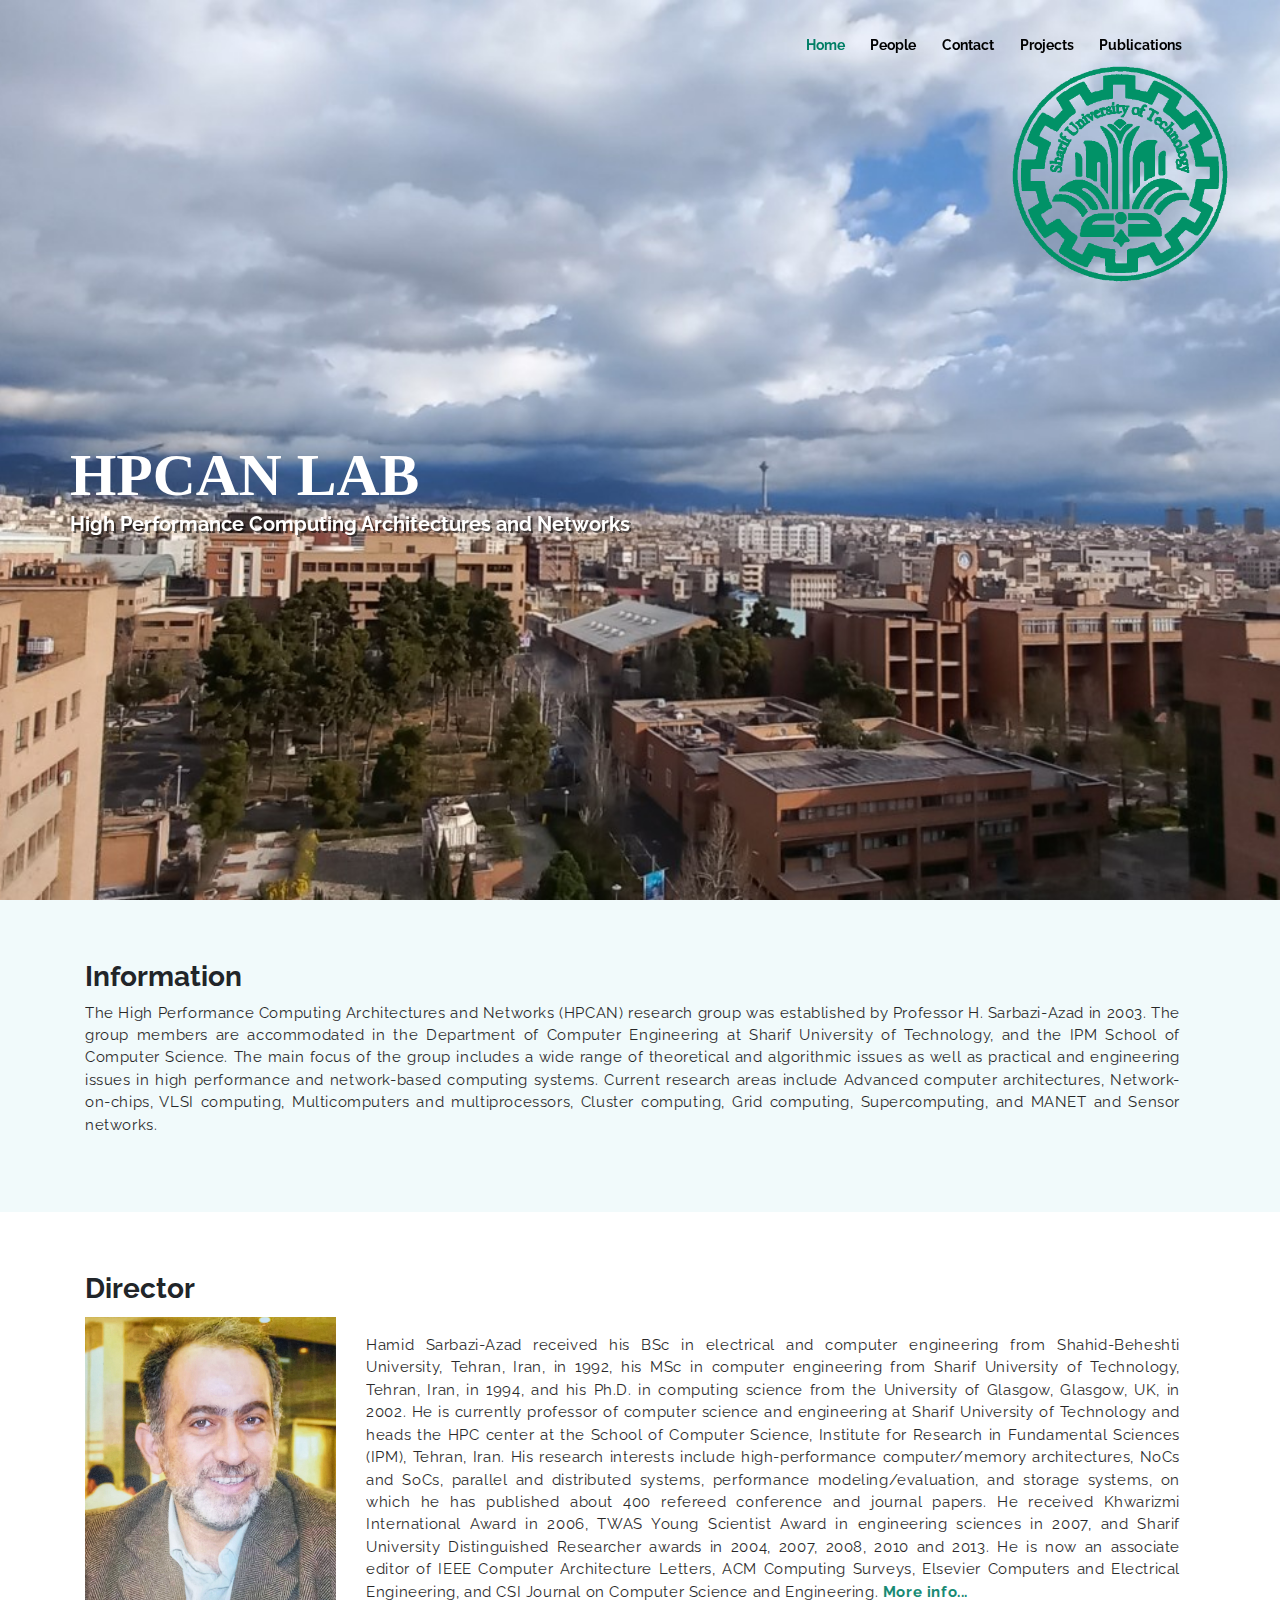
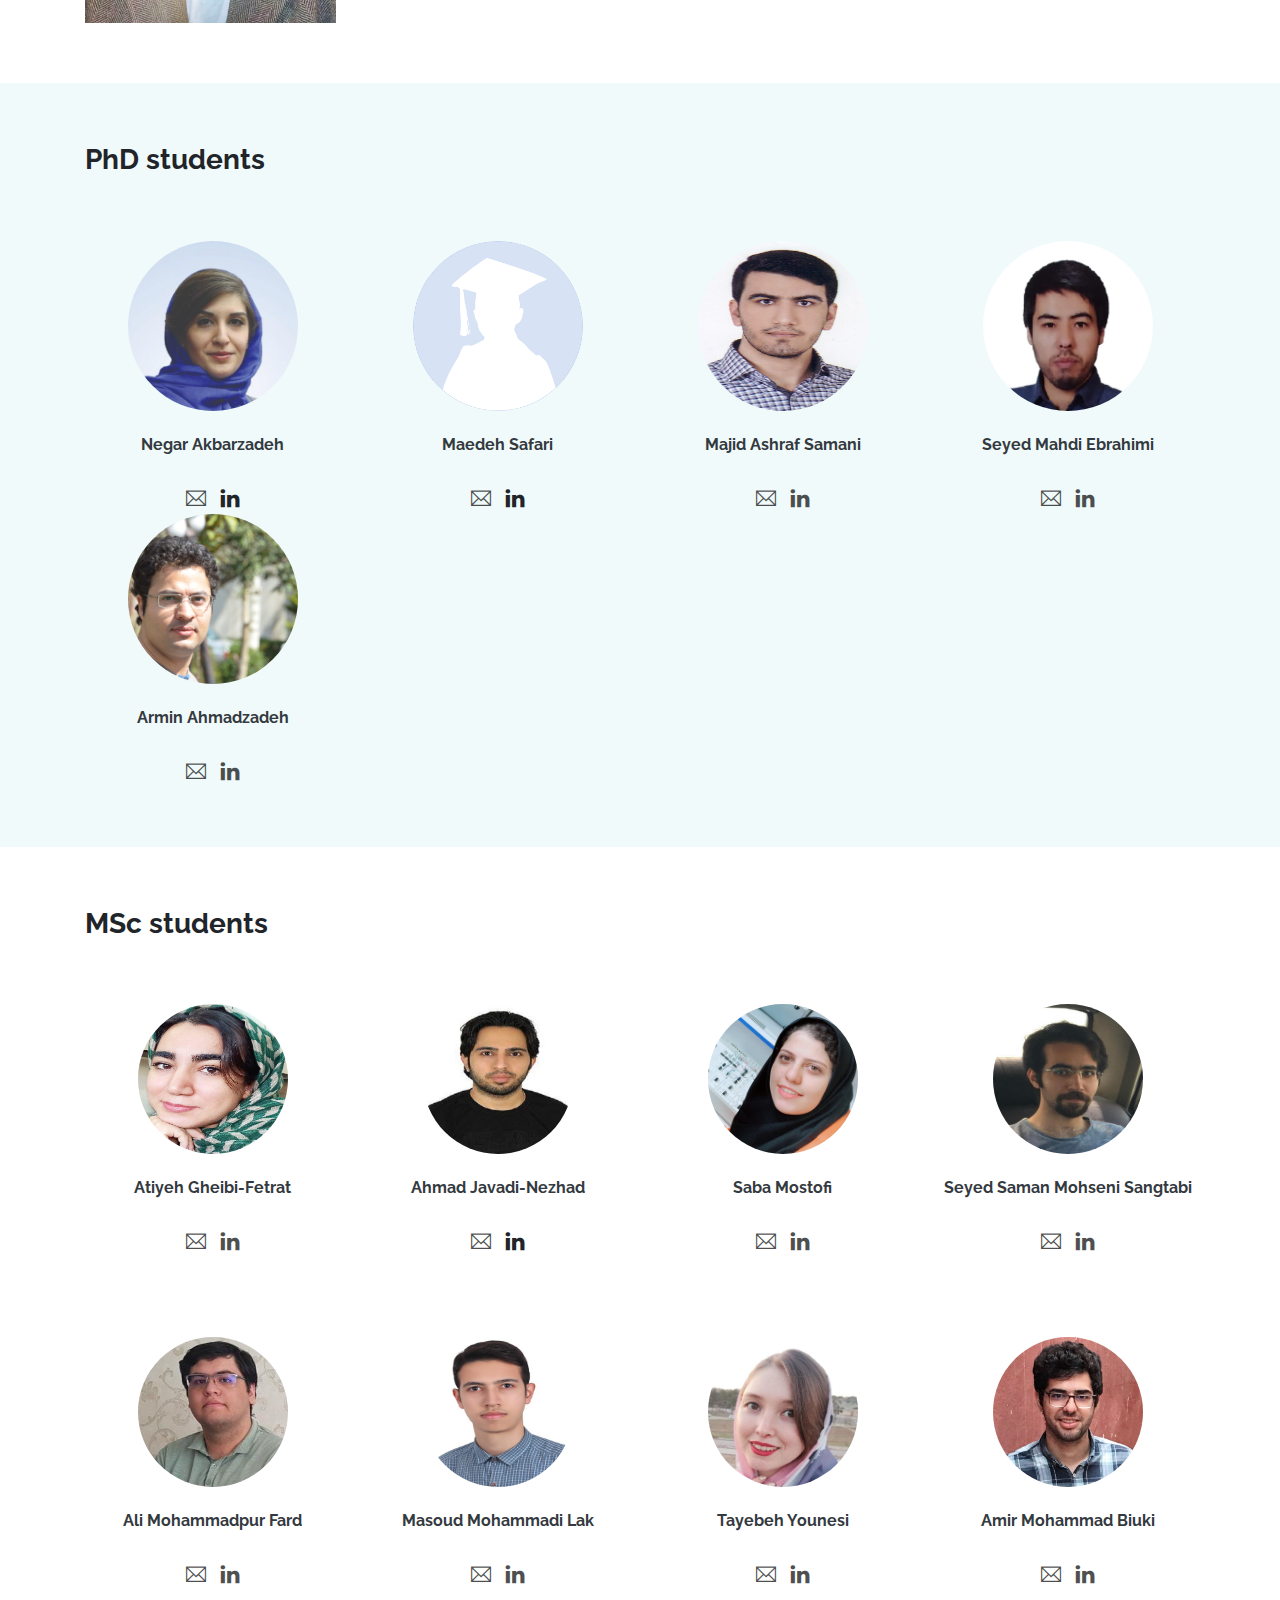
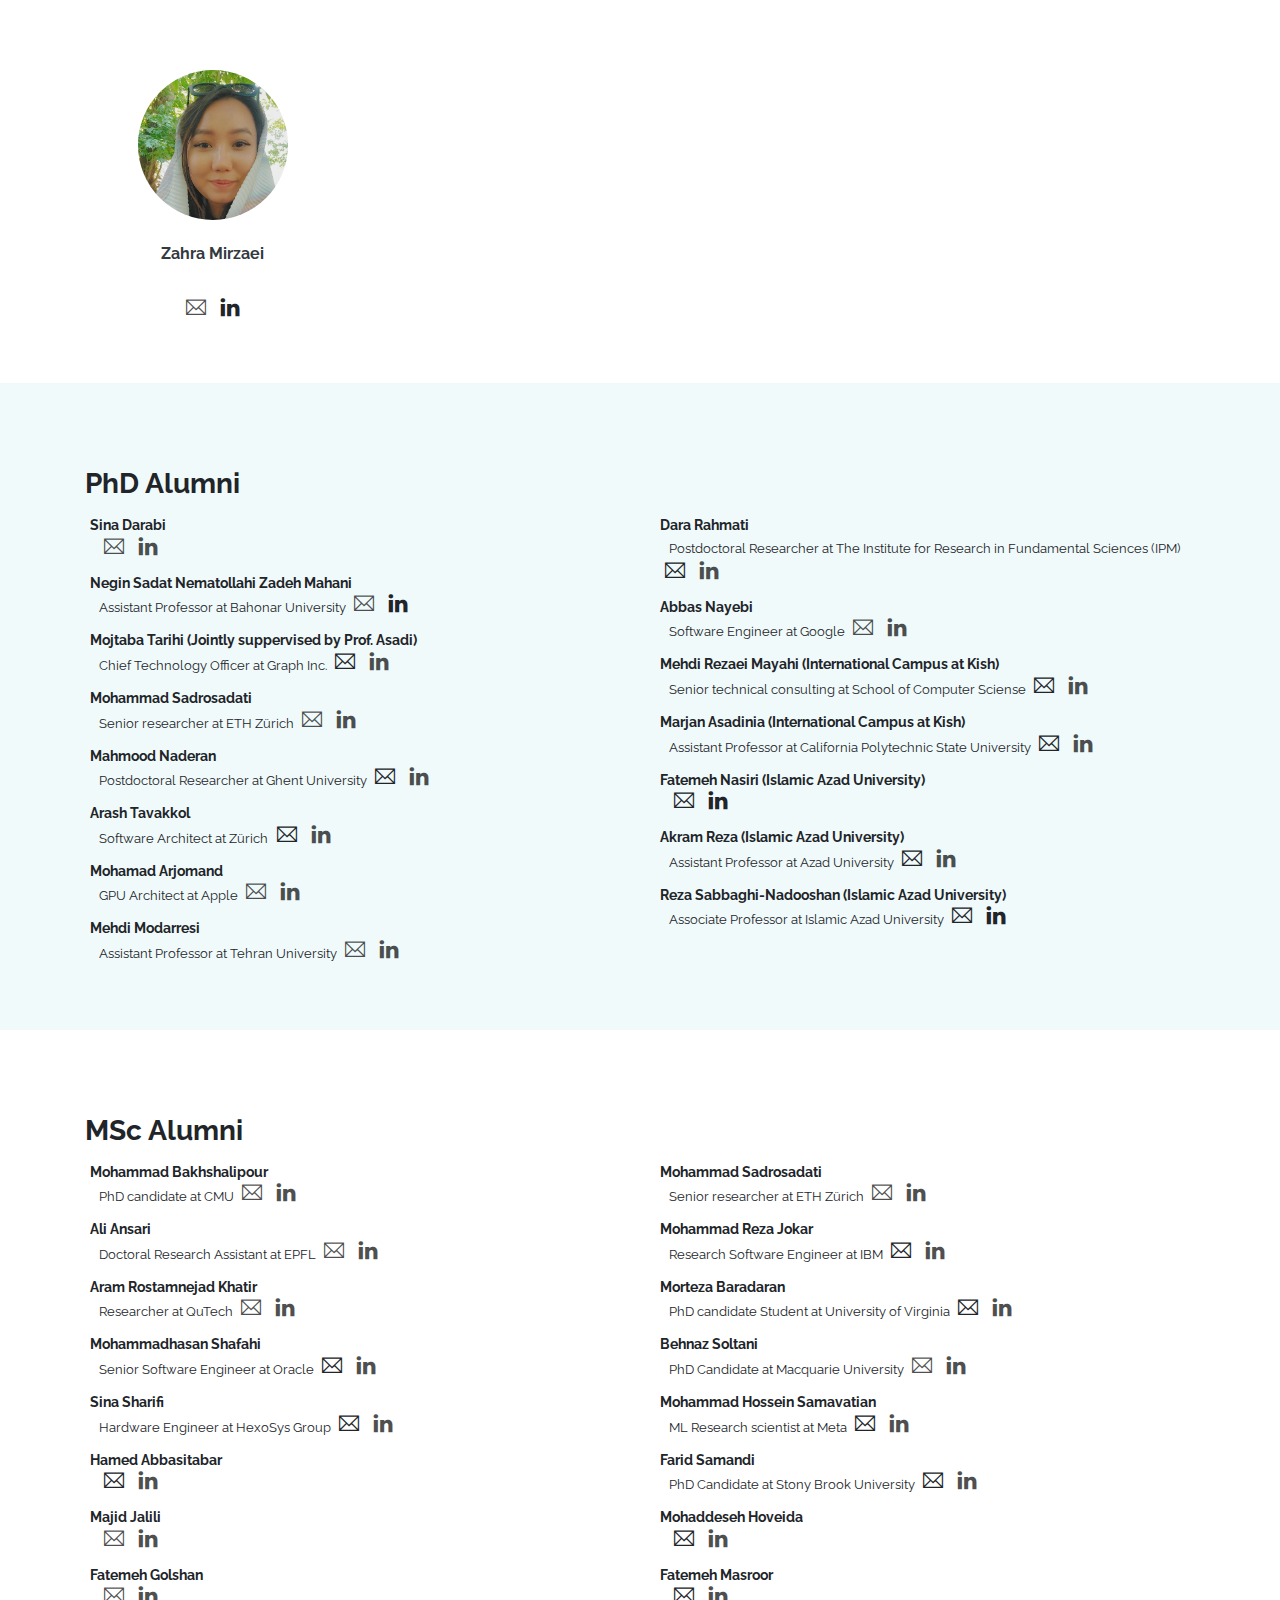
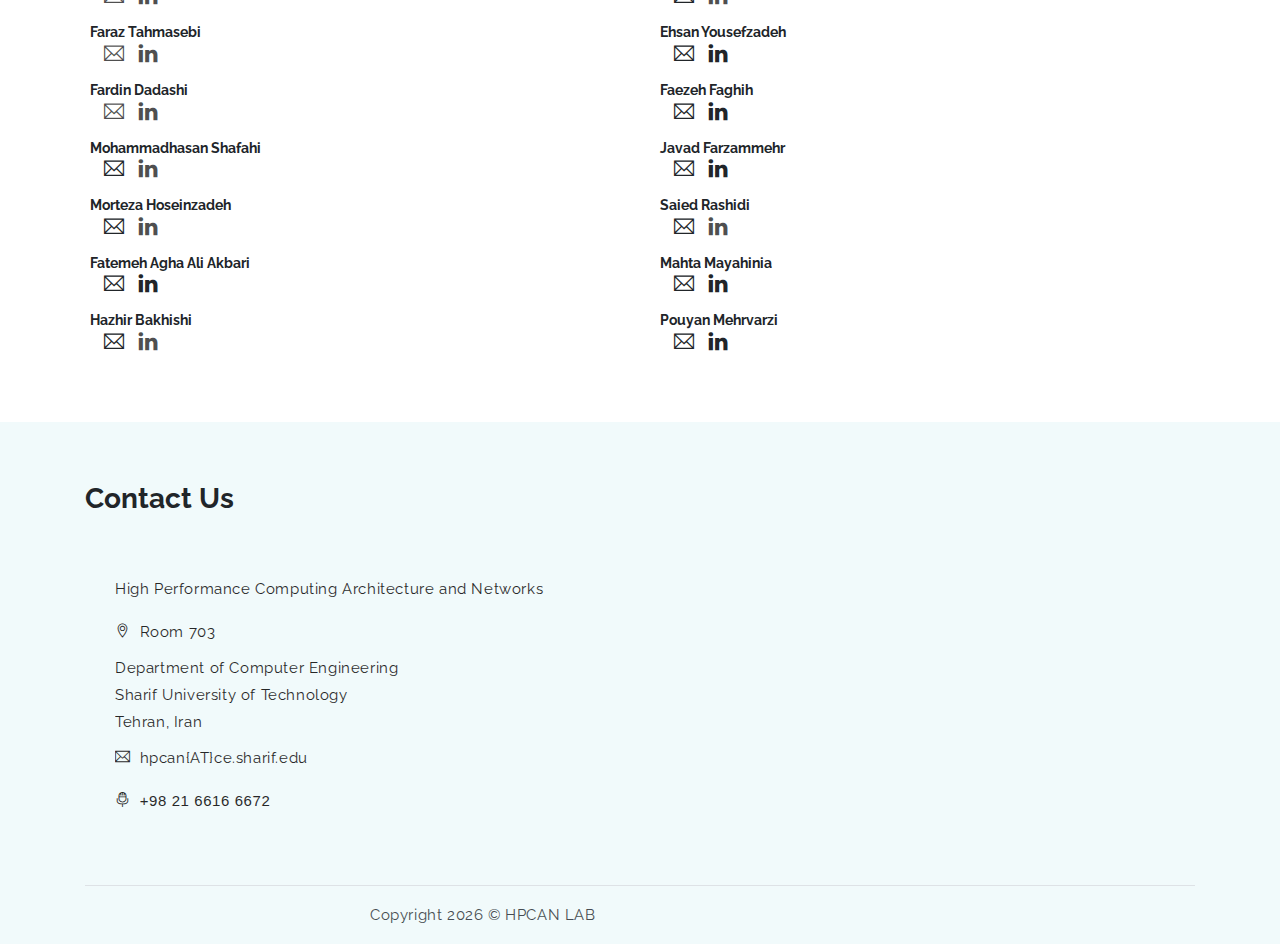
<file: public_html/index.html>
<!DOCTYPE html>
<html lang="en">

<head>
    <meta charset="utf-8">
    <meta name="viewport" content="width=device-width, initial-scale=1, shrink-to-fit=no">
    <meta name="description" content="Start your development with Ollie landing page.">
    <meta name="author" content="Devcrud">
    <title>HPCAN LAB</title>

    <!-- font icons -->
    <link rel="stylesheet" href="assets/vendors/themify-icons/css/themify-icons.css">

    <!-- owl carousel -->
    <link rel="stylesheet" href="assets/vendors/owl-carousel/css/owl.carousel.css">
    <link rel="stylesheet" href="assets/vendors/owl-carousel/css/owl.theme.default.css">

    <!-- Bootstrap + Ollie main styles -->
    <link rel="stylesheet" href="assets/css/ollie.css">

</head>

<body data-spy="scroll" data-target=".navbar" data-offset="40" id="home">

    <nav id="scrollspy" class="navbar navbar-light bg-light navbar-expand-lg fixed-top" data-spy="affix"
        data-offset-top="20">
        <div class="container">
            <!--<a class="navbar-brand" href="#"><img src="assets/imgs/brand.svg" alt="" class="brand-img"></a>-->
            <button class="navbar-toggler" type="button" data-toggle="collapse" data-target="#navbarSupportedContent"
                aria-controls="navbarSupportedContent" aria-expanded="false" aria-label="Toggle navigation">
                <span class="navbar-toggler-icon"></span>
            </button>

            <div class="collapse navbar-collapse" id="navbarSupportedContent">
                <ul class="navbar-nav ml-auto">
                    <li class="nav-item">
                        <a class="nav-link" href="#home">Home</a>
                    </li>
                    <li class="nav-item">
                        <a class="nav-link" href="#people">People</a>
                    </li>
                    <li class="nav-item">
                        <a class="nav-link" href="#contact">Contact</a>
                    </li>
                    <li class="nav-item">
                        <a class="nav-link" href="projects.html#projects">Projects</a>
                    </li>
                    <li class="nav-item">
                        <a class="nav-link" href="publications.html#publications">Publications</a>
                    </li>
                </ul>
            </div>
        </div>
    </nav>


    <header id="home" class="header">
        <div class="overlay"></div>
        <div class="container" style="margin-right: 46px;margin-top:60px;">
            <div class="row justify-content-end"  >
                <img style="width: 20%;color: red;"  src="assets/imgs/logo-fa-IR.png">
            </div>
        </div>
        <div id="header-carousel" style="margin-top: -16%;" class="carousel slide carousel-fade" data-ride="carousel">

            <div class="container" >
         
                <div class="row" >
                    <div class="carousel-inner">
                        <div class="carousel-item active">
                            <div class="carousel-caption d-none d-md-block">
                                <h1 class="carousel-title" style="margin-bottom: 0;">HPCAN LAB</h1>
                                <h5 class="carousel-description">
                                    High Performance Computing Architectures and Networks
                                </h5>
                            </div>
                        </div>
                    </div>
                </div>

            </div>
        </div>

    </header>

    <section class="section" id="about">

        <div class="container">

            <div class="row align-items-center mr-auto">
                <div class="col-md-12">
                    <h3 class="section-title">Information</h3>
                    <p style="text-align: justify;text-justify: inter-word;">
                        The High Performance Computing Architectures and Networks (HPCAN) research group was established
                        by Professor H. Sarbazi-Azad in 2003. The group members are accommodated in the Department of
                        Computer Engineering at Sharif University of Technology, and
                        the IPM School of Computer Science. The main focus of the group includes a wide range of
                        theoretical and algorithmic issues as well as practical and engineering issues in high
                        performance and network-based computing systems. Current
                        research areas include Advanced computer architectures, Network-on-chips, VLSI computing,
                        Multicomputers and multiprocessors, Cluster computing, Grid computing, Supercomputing, and MANET
                        and Sensor networks.
                    </p>
                </div>
            </div>
        </div>
    </section>

    <section class="section phd-wrapper" id="Phd">
        <div class="container">
            <h3 class="section-title mb-4">Director</h3>

            <div class="row align-items-center mr-auto">
                <div class="col-md-3 col-sm-12" style="padding-left: 15px;margin-top: -13px;">
                    <img style="width: 100%;" src="assets/imgs/avatar1.jpg" alt="picture-phd">
                </div>
                <div class="col-md-9 col-sm-12">
                    <p style="text-align: justify;text-justify: inter-word;">
                        Hamid Sarbazi-Azad received his BSc in electrical and computer engineering from Shahid-Beheshti
                        University, Tehran, Iran, in 1992, his MSc in computer engineering from Sharif University of
                        Technology, Tehran, Iran, in 1994, and his Ph.D. in computing science from the University of
                        Glasgow, Glasgow, UK, in 2002. He is currently professor of computer science and engineering at Sharif
                        University of Technology and heads the HPC center at the School of Computer Science, Institute for Research in Fundamental
                        Sciences (IPM), Tehran, Iran. His research interests include high-performance computer/memory
                        architectures, NoCs and SoCs, parallel and distributed systems, performance modeling/evaluation,
                        and storage systems, on which he has published about 400 refereed conference and journal papers.
                        He received Khwarizmi International Award in 2006, TWAS Young Scientist Award in engineering
                        sciences in 2007, and Sharif University Distinguished Researcher awards in 2004, 2007, 2008,
                        2010 and 2013. He is now an associate editor of IEEE Computer Architecture Letters, ACM Computing Surveys, Elsevier Computers and
                        Electrical Engineering, and CSI Journal on Computer Science and Engineering. <a
                            href="http://sharif.edu/~azad/" style="color:#007e65;font-weight: bold;">More info...</a>
                    </p>
                </div>
            </div>
        </div>
    </section>

    <section class="section phd-wrapper" id="people">
        <div class="container">
            <h3 class="section-title mb-4">PhD students</h3>
            <div class="row text-center" style="margin-top: 4em;">
                
                <div class="col-md-3 phd-student">
                    <a href="javascript:void(0)" class="card border-0 text-dark">
                        <img class="card-img-top" src="assets/imgs/phd/2.jpg" alt="picture-phd">
                        <span class="card-body">
                            <h4 class="title mt-4">Negar Akbarzadeh</h4>
                            <a href="n.akbarzadeh93@gmail.com" style="font-size: 20px;padding: 5px;"
                                class="ti-email"></a>
                            <a style="font-size: 20px;padding: 5px;" class="ti-linkedin"></a>
                        </span>
                    </a>
                </div>
                <div class="col-md-3 phd-student">
                    <a href="javascript:void(0)" class="card border-0 text-dark">
                        <img class="card-img-top" src="assets/imgs/avatar3.jpg" alt="picture-phd">
                        <span class="card-body">
                            <h4 class="title mt-4">Maedeh Safari</h4>
                            <a href="masafari@ce.sharif.edu" style="font-size: 20px;padding: 5px;" class="ti-email"></a>
                            <a style="font-size: 20px;padding: 5px;" class="ti-linkedin"></a>
                        </span>
                    </a>
                </div>
                <div class="col-md-3 phd-student">
                    <a href="javascript:void(0)" class="card border-0 text-dark">
                        <img class="card-img-top" src="assets/imgs/phd/4.jpg" alt="picture-phd">
                        <span class="card-body">
                            <h4 class="title mt-4">Majid Ashraf Samani</h4>
                            <a href="mailto:majid.ashraf@sharif.edu" style="font-size: 20px;padding: 5px;"
                                class="ti-email"></a>
                            <a href="https://www.linkedin.com/in/mashsam/" style="font-size: 20px;padding: 5px;"
                                class="ti-linkedin"></a>
                        </span>
                    </a>
                </div>
                <div class="col-md-3 phd-student">
                    <a href="javascript:void(0)" class="card border-0 text-dark">
                        <img class="card-img-top" src="assets/imgs/master/5.jpg" alt="picture-phd">
                        <span class="card-body">
                            <h4 class="title mt-4">Seyed Mahdi Ebrahimi</h4>
                            <a href="mailto:smebrahimi@ce.sharif.ir" style="font-size: 20px;padding: 5px;"
                                class="ti-email"></a>
                            <a href="https://www.linkedin.com/in/seyed-mahdi-ebrahimi/"
                                style="font-size: 20px;padding: 5px;" class="ti-linkedin"></a>
                        </span>
                    </a>
                </div>
                <div class="col-md-3 phd-student">
                    <a href="javascript:void(0)" class="card border-0 text-dark">
                        <img class="card-img-top" src="assets/imgs/phd/5.jpg" alt="picture-phd">
                        <span class="card-body">
                            <h4 class="title mt-4">Armin Ahmadzadeh</h4>
                            <a href="arminahmadzadeh@hotmail.com" style="font-size: 20px;padding: 5px;"
                                class="ti-email"></a>
                            <a href="https://www.linkedin.com/in/armin-ahmadzadeh-7262172a/"
                                style="font-size: 20px;padding: 5px;" class="ti-linkedin"></a>
                        </span>
                    </a>
                </div>
            </div>
        </div>
    </section>

    <section class="section" id="MSc">
        <div class="container">
            <h3 class="section-title mb-4">MSc students</h3>
            <div class="row text-center" style="margin-top: 4em;">
                <div class="col-md-3 master-student">
                    <a href="javascript:void(0)" class="card border-0 text-dark">
                        <img class="card-img-top" src="assets/imgs/master/1.jpeg" alt="picture-master">
                        <span class="card-body">
                            <h4 class="title mt-4">Atiyeh Gheibi-Fetrat</h4>
                            <a href="mailto:atiye.gheibi@gmail.com" style="font-size: 20px;padding: 5px;"
                                class="ti-email"></a>
                            <a href="https://www.linkedin.com/in/atiyeh-gheibi-fetrat-39290a21b/"
                                style="font-size: 20px;padding: 5px;" class="ti-linkedin"></a>
                        </span>
                    </a>
                </div>
                <div class="col-md-3 master-student">
                    <a href="javascript:void(0)" class="card border-0 text-dark">
                        <img class="card-img-top" src="assets/imgs/master/2.jpg" alt="picture-master">
                        <span class="card-body">
                            <h4 class="title mt-4">Ahmad Javadi-Nezhad</h4>
                            <a href="mailto:ahmadjavadi17@gmail.com" style="font-size: 20px;padding: 5px;"
                                class="ti-email"></a>
                            <a style="font-size: 20px;padding: 5px;" class="ti-linkedin"></a>
                        </span>
                    </a>
                </div>
                <div class="col-md-3 master-student">
                    <a href="javascript:void(0)" class="card border-0 text-dark">
                        <img class="card-img-top" src="assets/imgs/master/3.jpg" alt="picture-master">
                        <span class="card-body">
                            <h4 class="title mt-4">Saba Mostofi</h4>
                            <a href="mailto:mostofi@ce.sharif.edu" style="font-size: 20px;padding: 5px;"
                                class="ti-email"></a>
                            <a href="https://www.linkedin.com/in/saba-mostofi-724b08170/?originalSubdomain=ir"
                                style="font-size: 20px;padding: 5px;" class="ti-linkedin"></a>
                        </span>
                    </a>
                </div>
                <div class="col-md-3 master-student">
                    <a href="javascript:void(0)" class="card border-0 text-dark">
                        <img class="card-img-top" src="assets/imgs/master/4.jpg" alt="picture-master">
                        <span class="card-body">
                            <h4 class="title mt-4">Seyed Saman Mohseni Sangtabi</h4>
                            <a href="mailto:cloud.saman@gmail.com" style="font-size: 20px;padding: 5px;"
                                class="ti-email"></a>
                            <a href="https://www.linkedin.com/in/saman-mohseni-3340171bb/"
                                style="font-size: 20px;padding: 5px;" class="ti-linkedin"></a>
                        </span>
                    </a>
                </div>
            </div>
            <div class="row text-center" style="margin-top: 5em;">
                <div class="col-md-3 master-student">
                    <a href="javascript:void(0)" class="card border-0 text-dark">
                        <img class="card-img-top" src="assets/imgs/master/6.jpeg" alt="picture-master">
                        <span class="card-body">
                            <h4 class="title mt-4">Ali Mohammadpur Fard</h4>
                            <a href="mailto:mpfard@ce.sharif.edu" style="font-size: 20px;padding: 5px;"
                                class="ti-email"></a>
                            <a href="https://www.linkedin.com/in/ali-mohammadpur-7531551a6/"
                                style="font-size: 20px;padding: 5px;" class="ti-linkedin"></a>
                        </span>
                    </a>
                </div>
                <div class="col-md-3 master-student">
                    <a href="javascript:void(0)" class="card border-0 text-dark">
                        <img class="card-img-top" src="assets/imgs/master/7.jpg" alt="picture-master">
                        <span class="card-body">
                            <h4 class="title mt-4">Masoud Mohammadi Lak</h4>
                            <a href="mailto:masoudmohammadilak@gmail.com" style="font-size: 20px;padding: 5px;"
                                class="ti-email"></a>
                            <a href="https://www.linkedin.com/in/masoud-mohammadi-lak"    
                            style="font-size: 20px;padding: 5px;" class="ti-linkedin"></a>
                        </span>
                    </a>
                </div>
                <div class="col-md-3 master-student">
                    <a href="javascript:void(0)" class="card border-0 text-dark">
                        <img class="card-img-top" src="assets/imgs/master/8.jpeg" alt="picture-master">
                        <span class="card-body">
                            <h4 class="title mt-4">Tayebeh Younesi</h4>
                            <a href="mailto:Tayebeh.younesi@sharif.edu" style="font-size: 20px;padding: 5px;"
                                class="ti-email"></a>
                            <a href="https://www.linkedin.com/in/tayebeh-younesi-4b9702192/"
                                style="font-size: 20px;padding: 5px;" class="ti-linkedin"></a>
                        </span>
                    </a>
                </div>
                <div class="col-md-3 master-student">
                    <a href="javascript:void(0)" class="card border-0 text-dark">
                        <img class="card-img-top" src="assets/imgs/master/9.jpg" alt="picture-master">
                        <span class="card-body">
                            <h4 class="title mt-4">Amir Mohammad Biuki</h4>
                            <a href="mailto:amirmohammad.biuki@gmail.com" style="font-size: 20px;padding: 5px;"
                                class="ti-email"></a>
                            <a href="https://www.linkedin.com/in/amir-mohammad-biuki"
                                style="font-size: 20px;padding: 5px;" class="ti-linkedin"></a>
                        </span>
                    </a>
                </div>
            </div>
            <div class="row text-center" style="margin-top: 5em;">
                
                <div class="col-md-3 master-student">
                    <a href="javascript:void(0)" class="card border-0 text-dark">
                        <img class="card-img-top" src="assets/imgs/master/10.jpeg" alt="picture-master">
                        <span class="card-body">
                            <h4 class="title mt-4">Zahra Mirzaei</h4>
                            <a href="mailto:zahramirzaei1995@yahoo.com" style="font-size: 20px;padding: 5px;"
                                class="ti-email"></a>
                            <a style="font-size: 20px;padding: 5px;" class="ti-linkedin"></a>
                        </span>
                    </a>
                </div>
            </div>
        </div>
    </section>


    <section class="section" id="alumni">
        <div class="container">
            <h3 class="section-title mt-4">PhD Alumni</h3>
            <div class="row">

                <div class="col-md-6 col-sm-12">

                    <div style="padding: 5px;">
                        <div style="font-size: 0.9em;font-weight: bold;">Sina Darabi </div>
                        <span style="margin-left:9px; font-size: 0.8em;"> </span>
                        <a href="mailto:daraby@ce.sharif.ir" style="font-size: 20px;padding: 5px;"
                            class="ti-email"></a>
                        <a href="https://www.linkedin.com/in/sina-daraby-a7404584/"
                            style="font-size: 20px;padding: 5px;" class="ti-linkedin"></a>
                    </div>

                    
                    <div style="padding: 5px;">
                        <div style="font-size: 0.9em;font-weight: bold;">Negin Sadat Nematollahi Zadeh Mahani </div>
                        <span style="margin-left:9px; font-size: 0.8em;">Assistant Professor at Bahonar University
                        </span>
                        <a href="mailto:negin.mahani@gmail.com" style="font-size: 20px;padding: 5px;"
                            class="ti-email"></a>
                        <a style="font-size: 20px;padding: 5px;" class="ti-linkedin"></a>
                    </div>
                    <div style=" padding: 5px;">
                        <div style="font-size: 0.9em;font-weight: bold;">Mojtaba Tarihi (Jointly suppervised by Prof. Asadi) </div>
                        <span style="margin-left:9px; font-size: 0.8em;">Chief Technology Officer at Graph
                            Inc. </span>
                        <a style="font-size: 20px;padding: 5px;" class="ti-email"></a>
                        <a href="https://www.linkedin.com/in/mojtaba-tarihi-7211961b8/"
                            style="font-size: 20px;padding: 5px;" class="ti-linkedin" ></a>
                    </div>
                    <div style="padding: 5px;">
                        <div style="font-size: 0.9em;font-weight: bold;">Mohammad Sadrosadati </div>
                        <span style="margin-left:9px; font-size: 0.8em;"> Senior researcher at ETH Zürich </span>
                        <a href="mailto:m.sadr89@gmail.com" style="font-size: 20px;padding: 5px;" class="ti-email"></a>
                        <a href="https://www.linkedin.com/in/mohammad-sadrosadati-23928a40/"
                            style="font-size: 20px;padding: 5px;" class="ti-linkedin"></a>
                    </div>
                    <div style="padding: 5px;">
                        <div style="font-size: 0.9em;font-weight: bold;">Mahmood Naderan </div>
                        <span style="margin-left:9px; font-size: 0.8em;">Postdoctoral Researcher at Ghent University
                        </span>
                        <a style="font-size: 20px;padding: 5px;" class="ti-email"></a>
                        <a href="https://www.linkedin.com/in/mahmoodnt/overlay/contact-info/"
                            style="font-size: 20px;padding: 5px;" class="ti-linkedin" ></a>
                    </div>
                    <div style=" padding: 5px;">
                        <div style="font-size: 0.9em;font-weight: bold;">Arash Tavakkol </div>
                        <span style="margin-left:9px; font-size: 0.8em;"> Software Architect at Zürich</span>
                        <a style="font-size: 20px;padding: 5px;" class="ti-email"></a>
                        <a href="https://www.linkedin.com/in/arashtavakkol/" style="font-size: 20px;padding: 5px;"
                            class="ti-linkedin"></a>
                </div>
                   
                    <div style=" padding: 5px;">
                        <div style="font-size: 0.9em;font-weight: bold;">Mohamad Arjomand </div>
                        <span style="margin-left:9px; font-size: 0.8em;">GPU Architect at Apple </span>
                        <a href="mailto:arjomand.m@gmail.com" style="font-size: 20px;padding: 5px;"
                            class="ti-email"></a>
                        <a href="https://www.linkedin.com/in/mohammad-arjomand-7a0801244/"
                            style="font-size: 20px;padding: 5px;" class="ti-linkedin" ></a>
            </div>
            
                    
            <div style=" padding: 5px;">
                <div style="font-size: 0.9em;font-weight: bold;">Mehdi Modarresi </div>
                <span style="margin-left:9px; font-size: 0.8em;"> Assistant Professor at Tehran University
                </span>
                <a href="mailto:modarressi@ut.ac.ir" style="font-size: 20px;padding: 5px;"
                    class="ti-email"></a>
                <a href="https://www.linkedin.com/in/mehdi-modarressi-9a914926/"
                    style="font-size: 20px;padding: 5px;" class="ti-linkedin" "></a>
        </div>
                    
                </div>
                <div class="col-md-6 col-sm-12">
                   
                    <div style="padding: 5px;">
                        <div style="font-size: 0.9em;font-weight: bold;">Dara Rahmati </div>
                        <span style="margin-left:9px; font-size: 0.8em;">Postdoctoral Researcher at The Institute for
                            Research in Fundamental Sciences (IPM) </span>
                        <a style="font-size: 20px;padding: 5px;" class="ti-email"></a>
                        <a href="https://www.linkedin.com/in/dara-rahmati-b628544b/"
                            style="font-size: 20px;padding: 5px;" class="ti-linkedin"></a>
                    </div>
                    <div style="padding: 5px;">
                        <div style="font-size: 0.9em;font-weight: bold;">Abbas Nayebi </div>
                        <span style="margin-left:9px; font-size: 0.8em;"> Software Engineer at Google </span>
                        <a href="mailto:nayebi@gmail.com" style="font-size: 20px;padding: 5px;" class="ti-email"></a>
                        <a href="https://www.linkedin.com/in/abbas-nayebi-2a923051/"
                            style="font-size: 20px;padding: 5px;" class="ti-linkedin"></a>
                    </div>
                    <div style=" padding: 5px;">
                        <div style="font-size: 0.9em;font-weight: bold;">Mehdi Rezaei Mayahi (International Campus at Kish) </div>
                        <span style="margin-left:9px; font-size: 0.8em;">Senior technical consulting
                            at School of Computer Sciense </span>
                        <a style="font-size: 20px;padding: 5px;" class="ti-email"></a>
                        <a href="https://www.linkedin.com/in/mehdi-rezaei-mayahi-44b86952/overlay/contact-info/"
                            style="font-size: 20px;padding: 5px;" class="ti-linkedin" ></a>
</div>
                    <div style="padding: 5px;">
                        <div style="font-size: 0.9em;font-weight: bold;">Marjan Asadinia (International Campus at Kish) </div>
                        <span style="margin-left:9px; font-size: 0.8em;">Assistant Professor at California Polytechnic State University </span>
                        <a style="font-size: 20px;padding: 5px;" class="ti-email"></a>
                        <a href="https://www.linkedin.com/in/marjan-a/" style="font-size: 20px;padding: 5px;"
                            class="ti-linkedin" ></a>
                    </div>
                    <div style="padding: 5px;">
                        <div style="font-size: 0.9em;font-weight: bold;">Fatemeh Nasiri (Islamic Azad University) </div>
                        <span style="margin-left:9px; font-size: 0.8em;">  </span>
                        <a style="font-size: 20px;padding: 5px;" class="ti-email"></a>
                        <a 
                            style="font-size: 20px;padding: 5px;" class="ti-linkedin" ></a>
                        
                    </div>
                    <div style="padding: 5px;">
                        <div style="font-size: 0.9em;font-weight: bold;">Akram Reza (Islamic Azad University)</div>
                        <span style="margin-left:9px; font-size: 0.8em;"> Assistant Professor at Azad University </span>
                        <a style="font-size: 20px;padding: 5px;" class="ti-email"></a>
                        
                        <a href="https://www.linkedin.com/in/akram-reza-38a68b1b9"
                            style="font-size: 20px;padding: 5px;" class="ti-linkedin"></a>
                    </div>
                    
                    
                    
                    
                    <div style=" padding: 5px;">
                        <div style="font-size: 0.9em;font-weight: bold;">Reza Sabbaghi-Nadooshan (Islamic Azad University) </div>
                        <span style="margin-left:9px; font-size: 0.8em;">Associate Professor at Islamic
                            Azad University </span>
                        <a style="font-size: 20px;padding: 5px;" class="ti-email"></a>
                        <a style="font-size: 20px;padding: 5px;" class="ti-linkedin" "></a>
    </div>

                </div>
            </div>

        </div>
    </section>

    <section class=" section" id="alumni">
                                                <div class="container">
                                                    <h3 class="section-title mt-4">MSc Alumni</h3>
                                                    <div class="row">

                                                        <div class="col-md-6 col-sm-12">

                                                            <div style="padding: 5px;">
                                                                <div style="font-size: 0.9em;font-weight: bold;">
                                                                    Mohammad Bakhshalipour </div>
                                                                <span style="margin-left:9px; font-size: 0.8em;"> PhD
                                                                    candidate at CMU </span>
                                                                <a href="mailto:bakhshalipour@cmu.edu"
                                                                    style="font-size: 20px;padding: 5px;"
                                                                    class="ti-email"></a>
                                                                <a href="https://www.linkedin.com/in/mohammad-bakhshalipour-b87a6016b/"
                                                                    style="font-size: 20px;padding: 5px;"
                                                                    class="ti-linkedin"></a>
                                                            </div>
                                                            <div style="padding: 5px;">
                                                                <div style="font-size: 0.9em;font-weight: bold;">Ali
                                                                    Ansari </div>
                                                                <span style="margin-left:9px; font-size: 0.8em;">
                                                                    Doctoral Research Assistant at EPFL </span>
                                                                <a href="mailto:aansaricesut@gmail.com"
                                                                    style="font-size: 20px;padding: 5px;"
                                                                    class="ti-email"></a>
                                                                <a href="https://www.linkedin.com/in/ali-ansari-b04155151/overlay/contact-info/"
                                                                    style="font-size: 20px;padding: 5px;"
                                                                    class="ti-linkedin"></a>
                                                            </div>
                                                            <div style="padding: 5px;">
                                                                <div style="font-size: 0.9em;font-weight: bold;">Aram
                                                                    Rostamnejad Khatir </div>
                                                                <span
                                                                    style="margin-left:9px; font-size: 0.8em;">Researcher
                                                                    at QuTech </span>
                                                                <a href="mailto:aram_ns@yahoo.com"
                                                                    style="font-size: 20px;padding: 5px;"
                                                                    class="ti-email"></a>
                                                                <a href="https://www.linkedin.com/in/aram-rostamnejad-khatir-82444075/"
                                                                    style="font-size: 20px;padding: 5px;"
                                                                    class="ti-linkedin"></a>
                                                            </div>
                                                            <div style="padding: 5px;">
                                                                <div style="font-size: 0.9em;font-weight: bold;">
                                                                    Mohammadhasan Shafahi </div>
                                                                <span style="margin-left:9px; font-size: 0.8em;">Senior
                                                                    Software Engineer at Oracle </span>
                                                                <a style="font-size: 20px;padding: 5px;"
                                                                    class="ti-email"></a>
                                                                <a href="https://www.linkedin.com/in/mortezahoseinzadeh/"
                                                                    style="font-size: 20px;padding: 5px;"
                                                                    class="ti-linkedin"></a>
                                                            </div>
                                                            <div style="padding: 5px;">
                                                                <div style="font-size: 0.9em;font-weight: bold;">Sina
                                                                    Sharifi </div>
                                                                <span
                                                                    style="margin-left:9px; font-size: 0.8em;">Hardware
                                                                    Engineer at HexoSys Group </span>
                                                                <a style="font-size: 20px;padding: 5px;"
                                                                    class="ti-email"></a>
                                                                <a href="https://www.linkedin.com/in/sina-sharifi-06171778/"
                                                                    style="font-size: 20px;padding: 5px;"
                                                                    class="ti-linkedin"></a>
                                                            </div>

                                                            <div style="padding: 5px;">
                                                                <div style="font-size: 0.9em;font-weight: bold;">Hamed
                                                                    Abbasitabar </div>
                                                                <span style="margin-left:9px; font-size: 0.8em;">
                                                                </span>
                                                                <a style="font-size: 20px;padding: 5px;"
                                                                    class="ti-email"></a>
                                                                <a href="https://www.linkedin.com/in/hamed-abbasitabar-6593639b/"
                                                                    style="font-size: 20px;padding: 5px;"
                                                                    class="ti-linkedin"></a>
                                                            </div>
                                                            <div style="padding: 5px;">
                                                                <div style="font-size: 0.9em;font-weight: bold;">
                                                                    Majid Jalili
                                                                </div>
                                                                <span style="margin-left:9px; font-size: 0.8em;">
                                                                </span>
                                                                <a href="mailto:majid@utexas.edu"
                                                                    style="font-size: 20px;padding: 5px;"
                                                                    class="ti-email"></a>
                                                                <a href="https://www.linkedin.com/in/majid-jalili-56155044/"
                                                                    style="font-size: 20px;padding: 5px;"
                                                                    class="ti-linkedin"></a>
                                                            </div>
                                                            <div style="padding: 5px;">
                                                                <div style="font-size: 0.9em;font-weight: bold;">Fatemeh
                                                                    Golshan </div>
                                                                <span style="margin-left:9px; font-size: 0.8em;">
                                                                </span>
                                                                <a href="mailto:Golshan@ce.sharif.edu"
                                                                    style="font-size: 20px;padding: 5px;"
                                                                    class="ti-email"></a>
                                                                <a href="https://www.linkedin.com/in/fatemeh-golshan-6a7b709b/"
                                                                    style="font-size: 20px;padding: 5px;"
                                                                    class="ti-linkedin"></a>
                                                            </div>

                                                            <div style="padding: 5px;">
                                                                <div style="font-size: 0.9em;font-weight: bold;">Faraz
                                                                    Tahmasebi </div>
                                                                <span style="margin-left:9px; font-size: 0.8em;">
                                                                </span>
                                                                <a href="mailto:faraz.tahmasebi20@gmail.com"
                                                                    style="font-size: 20px;padding: 5px;"
                                                                    class="ti-email"></a>
                                                                <a href="https://www.linkedin.com/in/faraz-tahmasebi-84804768/"
                                                                    style="font-size: 20px;padding: 5px;"
                                                                    class="ti-linkedin"></a>
                                                            </div>
                                                            <div style="padding: 5px;">
                                                                <div style="font-size: 0.9em;font-weight: bold;">Fardin
                                                                    Dadashi </div>
                                                                <span style="margin-left:9px; font-size: 0.8em;">
                                                                </span>
                                                                <a href="mailto:fardin.dadashi.1995@gmail.com"
                                                                    style="font-size: 20px;padding: 5px;"
                                                                    class="ti-email"></a>
                                                                <a href="https://www.linkedin.com/in/fardin-dadashi-200832a9/"
                                                                    style="font-size: 20px;padding: 5px;"
                                                                    class="ti-linkedin"></a>
                                                            </div>
                                                            <div style="padding: 5px;">
                                                                <div style="font-size: 0.9em;font-weight: bold;">
                                                                    Mohammadhasan Shafahi </div>
                                                                <span style="margin-left:9px; font-size: 0.8em;">
                                                                </span>
                                                                <a style="font-size: 20px;padding: 5px;"
                                                                    class="ti-email"></a>
                                                                <a href="https://www.linkedin.com/in/mohammad-hassan-shafahi-7b128a40/"
                                                                    style="font-size: 20px;padding: 5px;"
                                                                    class="ti-linkedin"></a>
                                                            </div>
                                                            <div style="padding: 5px;">
                                                                <div style="font-size: 0.9em;font-weight: bold;">Morteza
                                                                    Hoseinzadeh </div>
                                                                <span style="margin-left:9px; font-size: 0.8em;">
                                                                </span>
                                                                <a style="font-size: 20px;padding: 5px;"
                                                                    class="ti-email"></a>
                                                                <a href="https://www.linkedin.com/in/mohammad-hassan-shafahi-7b128a40/"
                                                                    style="font-size: 20px;padding: 5px;"
                                                                    class="ti-linkedin"></a>
                                                            </div>
                                                            <div style="padding: 5px;">
                                                                <div style="font-size: 0.9em;font-weight: bold;">Fatemeh
                                                                    Agha Ali Akbari </div>
                                                                <span style="margin-left:9px; font-size: 0.8em;">
                                                                </span>
                                                                <a style="font-size: 20px;padding: 5px;"
                                                                    class="ti-email"></a>
                                                                <a style="font-size: 20px;padding: 5px;"
                                                                    class="ti-linkedin"></a>
                                                            </div>

                                                            <div style="padding: 5px;">
                                                                <div style="font-size: 0.9em;font-weight: bold;">Hazhir
                                                                    Bakhishi </div>
                                                                <span style="margin-left:9px; font-size: 0.8em;">
                                                                </span>
                                                                <a style="font-size: 20px;padding: 5px;"
                                                                    class="ti-email"></a>
                                                                <a href="https://www.linkedin.com/in/hazhir-bakhishi/"
                                                                    style="font-size: 20px;padding: 5px;"
                                                                    class="ti-linkedin"></a>
                                                            </div>
                                                        </div>
                                                        <div class="col-md-6 col-sm-12">

                                                            <div style="padding: 5px;">
                                                                <div style="font-size: 0.9em;font-weight: bold;">
                                                                    Mohammad Sadrosadati </div>
                                                                <span style="margin-left:9px; font-size: 0.8em;"> Senior
                                                                    researcher at ETH Zürich </span>
                                                                <a href="mailto:m.sadr89@gmail.com"
                                                                    style="font-size: 20px;padding: 5px;"
                                                                    class="ti-email"></a>
                                                                <a href="https://www.linkedin.com/in/mohammad-sadrosadati-23928a40/"
                                                                    style="font-size: 20px;padding: 5px;"
                                                                    class="ti-linkedin"></a>
                                                            </div>
                                                            <div style="padding: 5px;">
                                                                <div style="font-size: 0.9em;font-weight: bold;">
                                                                    Mohammad Reza Jokar </div>
                                                                <span
                                                                    style="margin-left:9px; font-size: 0.8em;">Research
                                                                    Software Engineer at IBM </span>
                                                                <a style="font-size: 20px;padding: 5px;"
                                                                    class="ti-email"></a>
                                                                <a href="https://www.linkedin.com/in/mohammad-reza-jokar-4462b4107/"
                                                                    style="font-size: 20px;padding: 5px;"
                                                                    class="ti-linkedin"></a>
                                                            </div>
                                                            <div style="padding: 5px;">
                                                                <div style="font-size: 0.9em;font-weight: bold;">Morteza
                                                                    Baradaran </div>
                                                                <span style="margin-left:9px; font-size: 0.8em;">
                                                                    PhD candidate Student at University of Virginia
                                                                </span>
                                                                <a style="font-size: 20px;padding: 5px;"
                                                                    class="ti-email"></a>
                                                                <a href="https://www.linkedin.com/in/morteza-baradaran-88991678/"
                                                                    style="font-size: 20px;padding: 5px;"
                                                                    class="ti-linkedin"></a>
                                                            </div>
                                                            <div style="padding: 5px;">
                                                                <div style="font-size: 0.9em;font-weight: bold;">Behnaz
                                                                    Soltani </div>
                                                                <span style="margin-left:9px; font-size: 0.8em;"> PhD
                                                                    Candidate at Macquarie University </span>
                                                                <a href="mailto:behnazz.soltani@gmail.com"
                                                                    style="font-size: 20px;padding: 5px;"
                                                                    class="ti-email"></a>
                                                                <a href="https://www.linkedin.com/in/behnaz-soltani-394025226/"
                                                                    style="font-size: 20px;padding: 5px;"
                                                                    class="ti-linkedin"></a>
                                                            </div>
                                                            <div style="padding: 5px;">
                                                                <div style="font-size: 0.9em;font-weight: bold;">
                                                                    Mohammad Hossein Samavatian </div>
                                                                <span style="margin-left:9px; font-size: 0.8em;">ML
                                                                    Research scientist at Meta </span>
                                                                <a style="font-size: 20px;padding: 5px;"
                                                                    class="ti-email"></a>
                                                                <a href="https://www.linkedin.com/in/mohammad-h-samavatian/"
                                                                    style="font-size: 20px;padding: 5px;"
                                                                    class="ti-linkedin"></a>
                                                            </div>
                                                            <div style="padding: 5px;">
                                                                <div style="font-size: 0.9em;font-weight: bold;">Farid
                                                                    Samandi </div>
                                                                <span style="margin-left:9px; font-size: 0.8em;">PhD
                                                                    Candidate at Stony Brook University </span>
                                                                <a style="font-size: 20px;padding: 5px;"
                                                                    class="ti-email"></a>
                                                                <a href="https://www.linkedin.com/in/farid-samandi-6ab43071/"
                                                                    style="font-size: 20px;padding: 5px;"
                                                                    class="ti-linkedin"></a>
                                                            </div>
                                                            <div style="padding: 5px;">
                                                                <div style="font-size: 0.9em;font-weight: bold;">

                                                                    Mohaddeseh Hoveida
                                                                </div>
                                                                <span style="margin-left:9px; font-size: 0.8em;">
                                                                </span>
                                                                <a style="font-size: 20px;padding: 5px;"
                                                                    class="ti-email"></a>
                                                                <a href="https://www.linkedin.com/in/mohaddeseh-hoveida-b656895a/"
                                                                    style="font-size: 20px;padding: 5px;"
                                                                    class="ti-linkedin"></a>
                                                            </div>

                                                            <div style="padding: 5px;">
                                                                <div style="font-size: 0.9em;font-weight: bold;">Fatemeh
                                                                    Masroor </div>
                                                                <span style="margin-left:9px; font-size: 0.8em;">
                                                                </span>
                                                                <a style="font-size: 20px;padding: 5px;"
                                                                    class="ti-email"></a>
                                                                <a href="https://www.linkedin.com/in/fatemeh-masroor-aa0b5a83/"
                                                                    style="font-size: 20px;padding: 5px;"
                                                                    class="ti-linkedin"></a>
                                                            </div>
                                                            <div style="padding: 5px;">
                                                                <div style="font-size: 0.9em;font-weight: bold;">Ehsan
                                                                    Yousefzadeh </div>
                                                                <span style="margin-left:9px; font-size: 0.8em;">
                                                                </span>
                                                                <a style="font-size: 20px;padding: 5px;"
                                                                    class="ti-email"></a>
                                                                <a style="font-size: 20px;padding: 5px;"
                                                                    class="ti-linkedin"></a>
                                                            </div>
                                                            <div style="padding: 5px;">
                                                                <div style="font-size: 0.9em;font-weight: bold;">Faezeh
                                                                    Faghih </div>
                                                                <span style="margin-left:9px; font-size: 0.8em;">
                                                                </span>
                                                                <a style="font-size: 20px;padding: 5px;"
                                                                    class="ti-email"></a>
                                                                <a style="font-size: 20px;padding: 5px;"
                                                                    class="ti-linkedin"></a>
                                                            </div>
                                                            <div style="padding: 5px;">
                                                                <div style="font-size: 0.9em;font-weight: bold;">Javad
                                                                    Farzammehr </div>
                                                                <span style="margin-left:9px; font-size: 0.8em;">
                                                                </span>
                                                                <a style="font-size: 20px;padding: 5px;"
                                                                    class="ti-email"></a>
                                                                <a style="font-size: 20px;padding: 5px;"
                                                                    class="ti-linkedin"></a>
                                                            </div>



                                                            <div style="padding: 5px;">
                                                                <div style="font-size: 0.9em;font-weight: bold;">Saied
                                                                    Rashidi </div>
                                                                <span style="margin-left:9px; font-size: 0.8em;">
                                                                </span>
                                                                <a style="font-size: 20px;padding: 5px;"
                                                                    class="ti-email"></a>
                                                                <a href="https://www.linkedin.com/in/saeed-rashidi-b3114b75/"
                                                                    style="font-size: 20px;padding: 5px;"
                                                                    class="ti-linkedin"></a>
                                                            </div>

                                                            <div style="padding: 5px;">
                                                                <div style="font-size: 0.9em;font-weight: bold;">

                                                                    Mahta Mayahinia
                                                                </div>
                                                                <span style="margin-left:9px; font-size: 0.8em;">
                                                                </span>
                                                                <a style="font-size: 20px;padding: 5px;"
                                                                    class="ti-email"></a>
                                                                <a style="font-size: 20px;padding: 5px;"
                                                                    class="ti-linkedin"></a>
                                                            </div>
                                                            <div style="padding: 5px;">
                                                                <div style="font-size: 0.9em;font-weight: bold;">

                                                                    Pouyan Mehrvarzi
                                                                </div>
                                                                <span style="margin-left:9px; font-size: 0.8em;">
                                                                </span>
                                                                <a style="font-size: 20px;padding: 5px;"
                                                                    class="ti-email"></a>
                                                                <a style="font-size: 20px;padding: 5px;"
                                                                    class="ti-linkedin"></a>
                                                            </div>
                                                        </div>
                                                    </div>
                                                </div>
    </section>


    <section id="contact" class="section pb-0">

        <div class="container">
            <h3 class="section-title mb-5">Contact Us</h3>

            <div class="row align-items-center justify-content-between">

                <div class="col-md-12 d-none d-md-block order-1">
                    <ul class="list">
                        <li class="list-body">
                           
                            <p class="py-2">High Performance Computing Architecture and Networks</p>
                            <p class="py-2"><i class="ti-location-pin"></i> Room 703
                                <p>  Department of Computer Engineering</p> <p> Sharif
                                    University of Technology</p> <p>  Tehran, Iran</p>
                            <p class="py-2"><i class="ti-email"></i> hpcan{AT}ce.sharif.edu</p>
                            <p class="py-2" style="font-family: Arial, Helvetica, sans-serif;"><i
                                    class="ti-microphone"></i> +98 21 6616 6672</p>

                        </li>
                    </ul>
                </div>
            </div>

            <footer class="footer mt-5 border-top">
                <div class="row align-items-center justify-content-center">
                    <div class="col-md-6 text-center text-md-left">
                        <p class="mb-0">Copyright
                            <script>
                                document.write(new Date().getFullYear())
                            </script> &copy; <a target="_blank" href="http://www.devcrud.com">HPCAN LAB</a>
                        </p>
                    </div>
                </div>
            </footer>
        </div>
    </section>

    <!-- core  -->
    <script src="assets/vendors/jquery/jquery-3.4.1.js"></script>
    <script src="assets/vendors/bootstrap/bootstrap.bundle.js"></script>

    <!-- bootstrap 3 affix -->
    <script src="assets/vendors/bootstrap/bootstrap.affix.js"></script>

    <!-- Owl carousel  -->
    <script src="assets/vendors/owl-carousel/js/owl.carousel.js"></script>


</body>

</html>
</file>
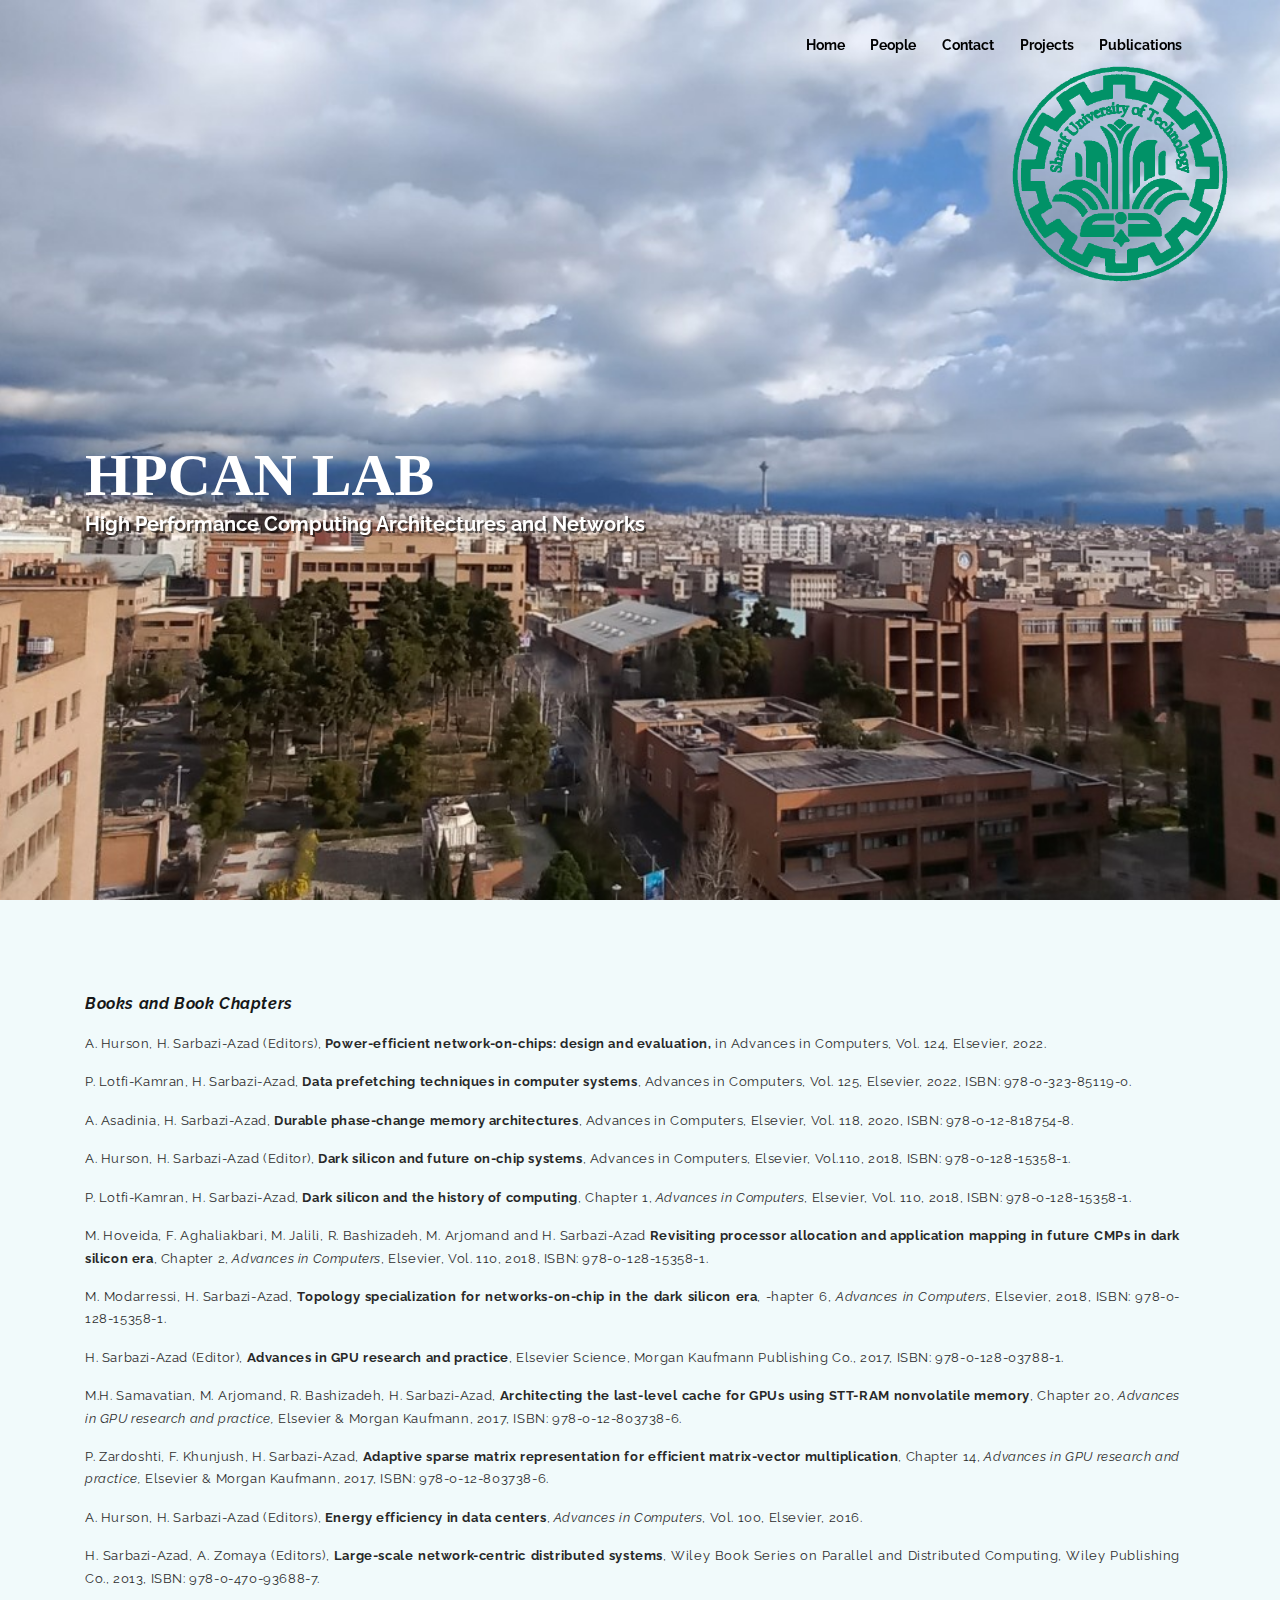
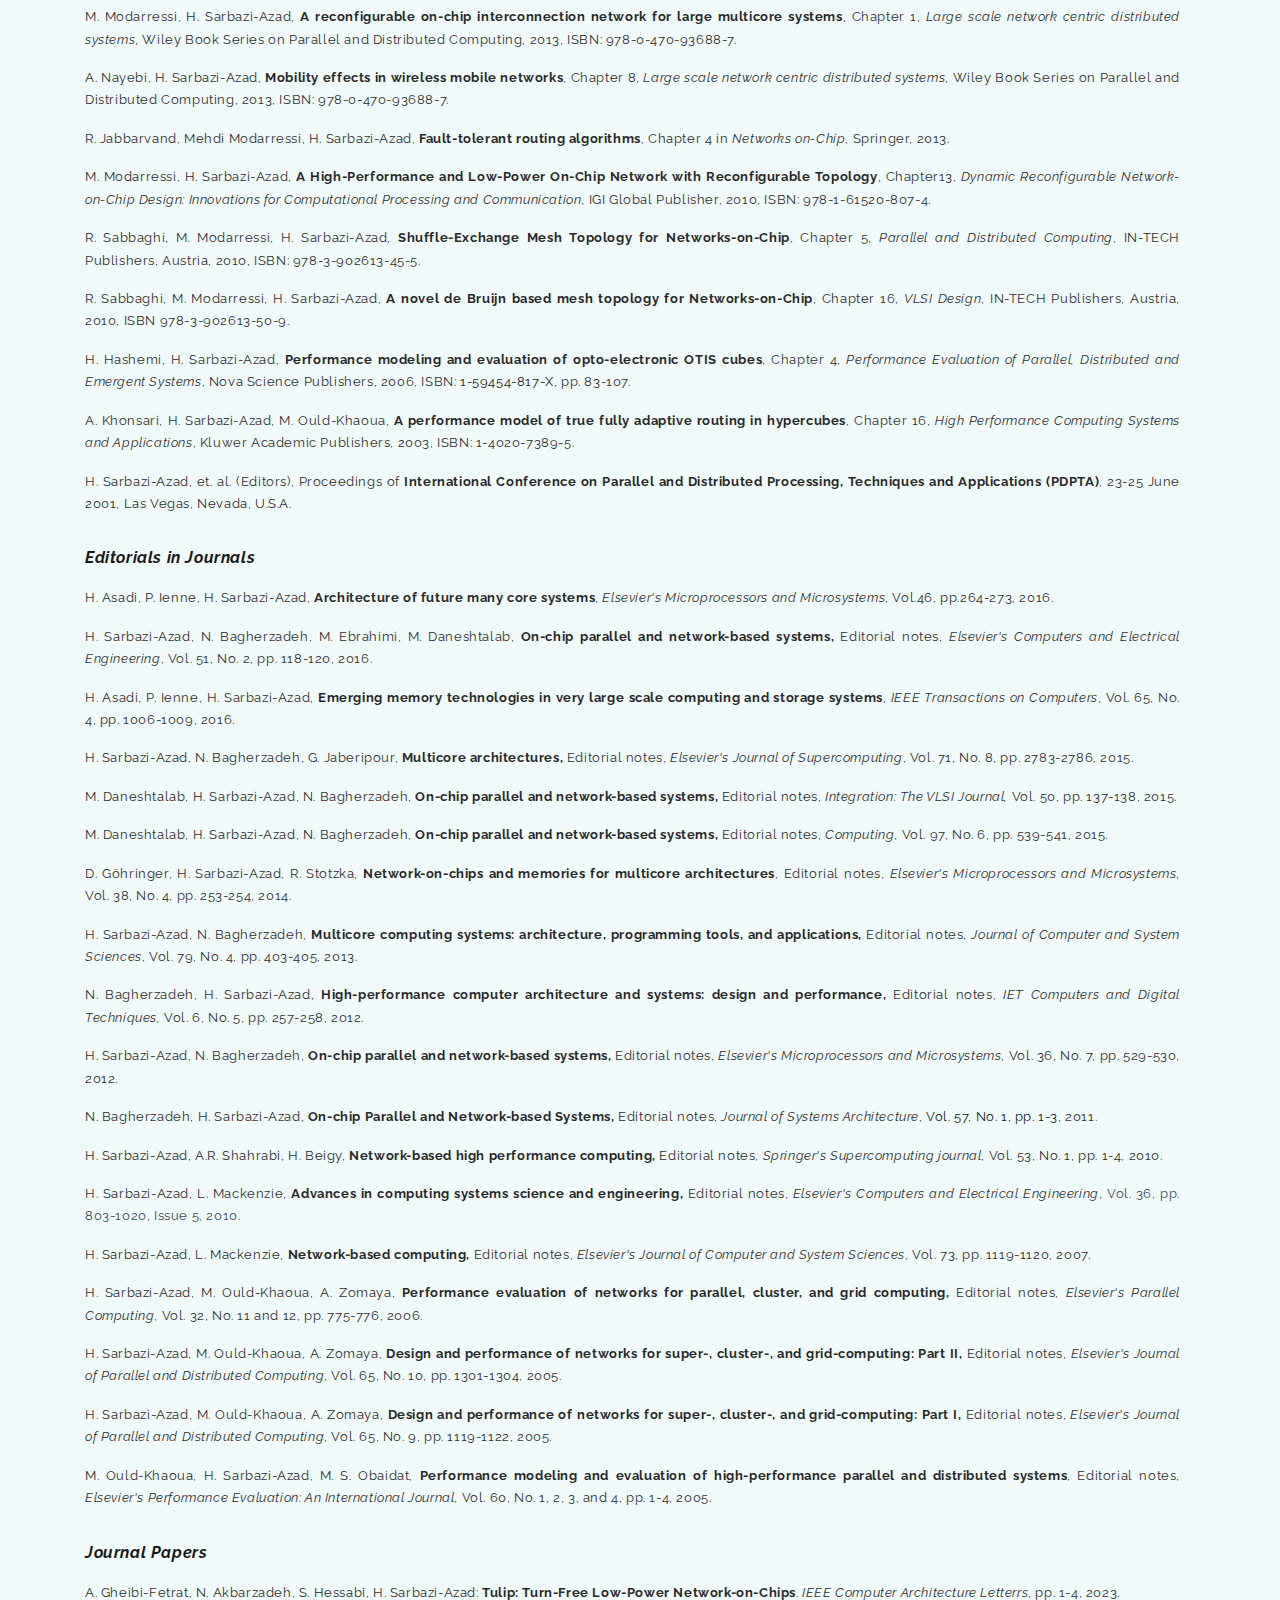
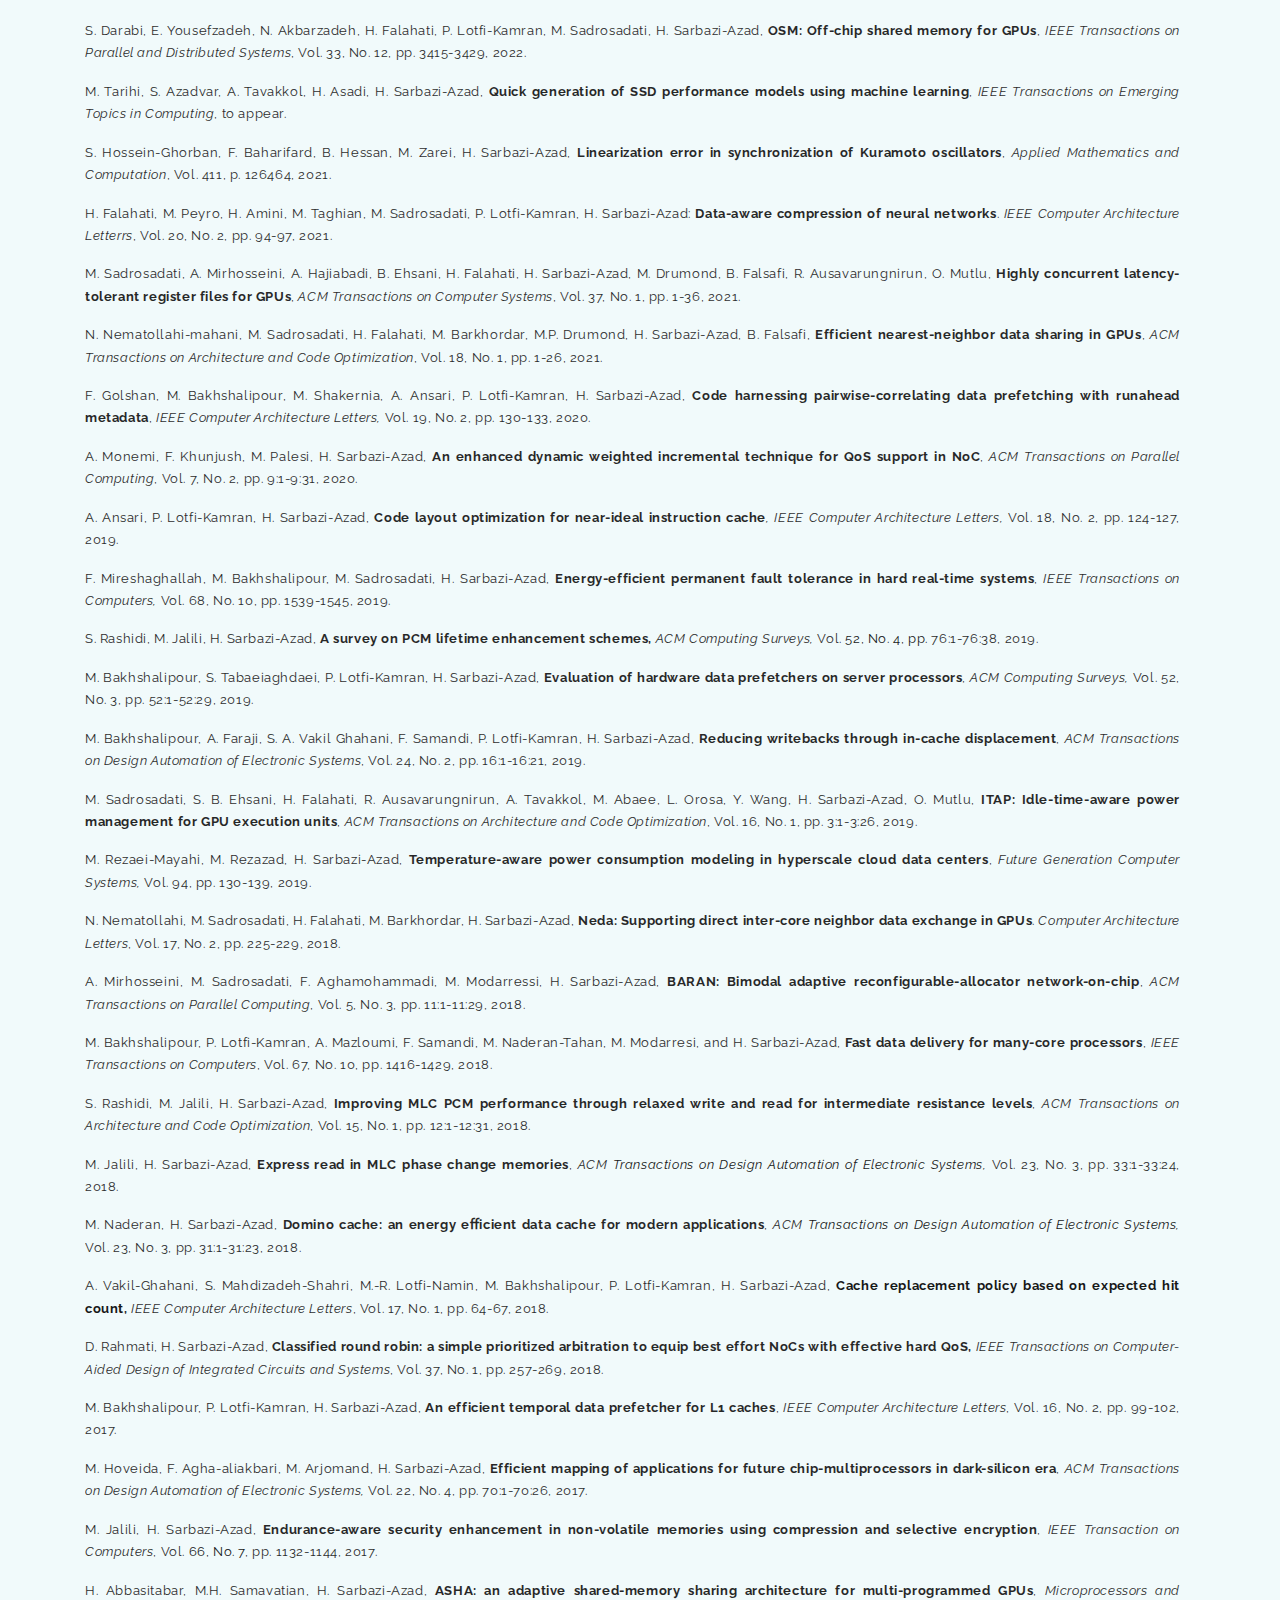
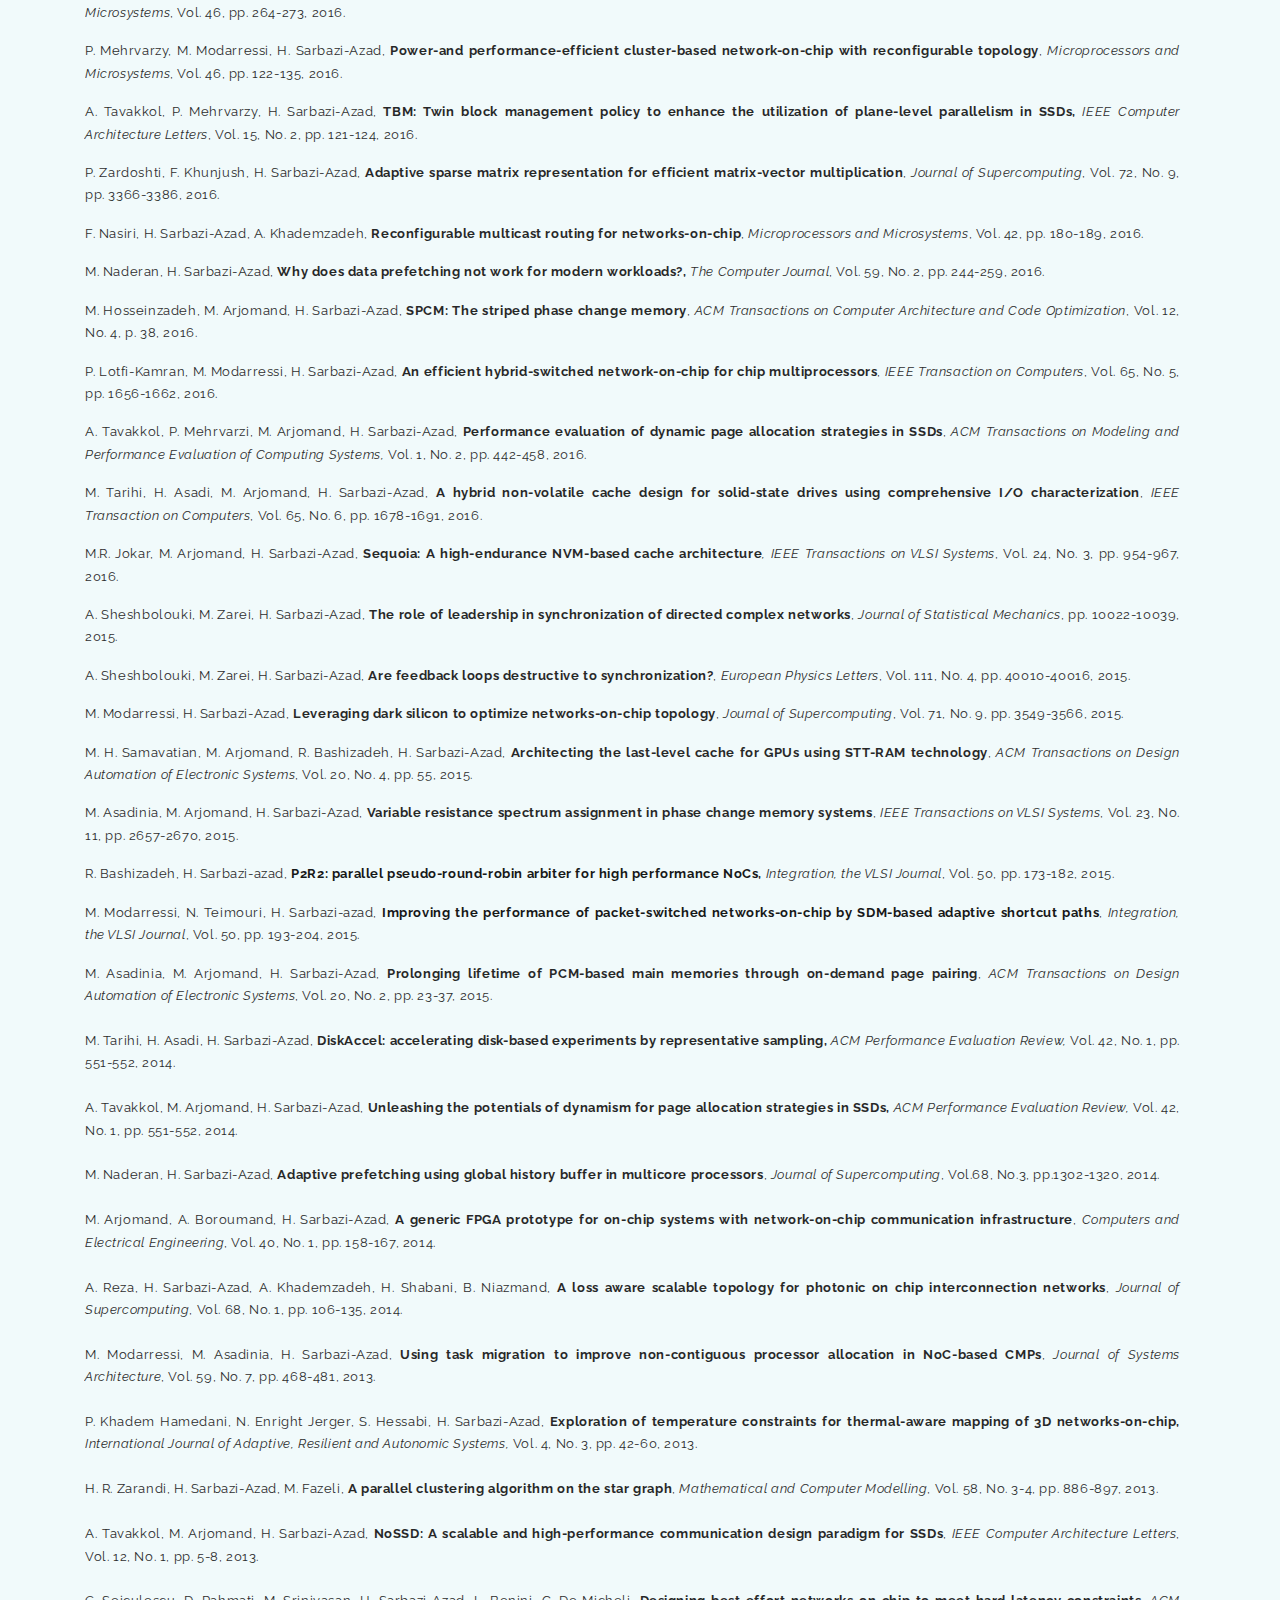
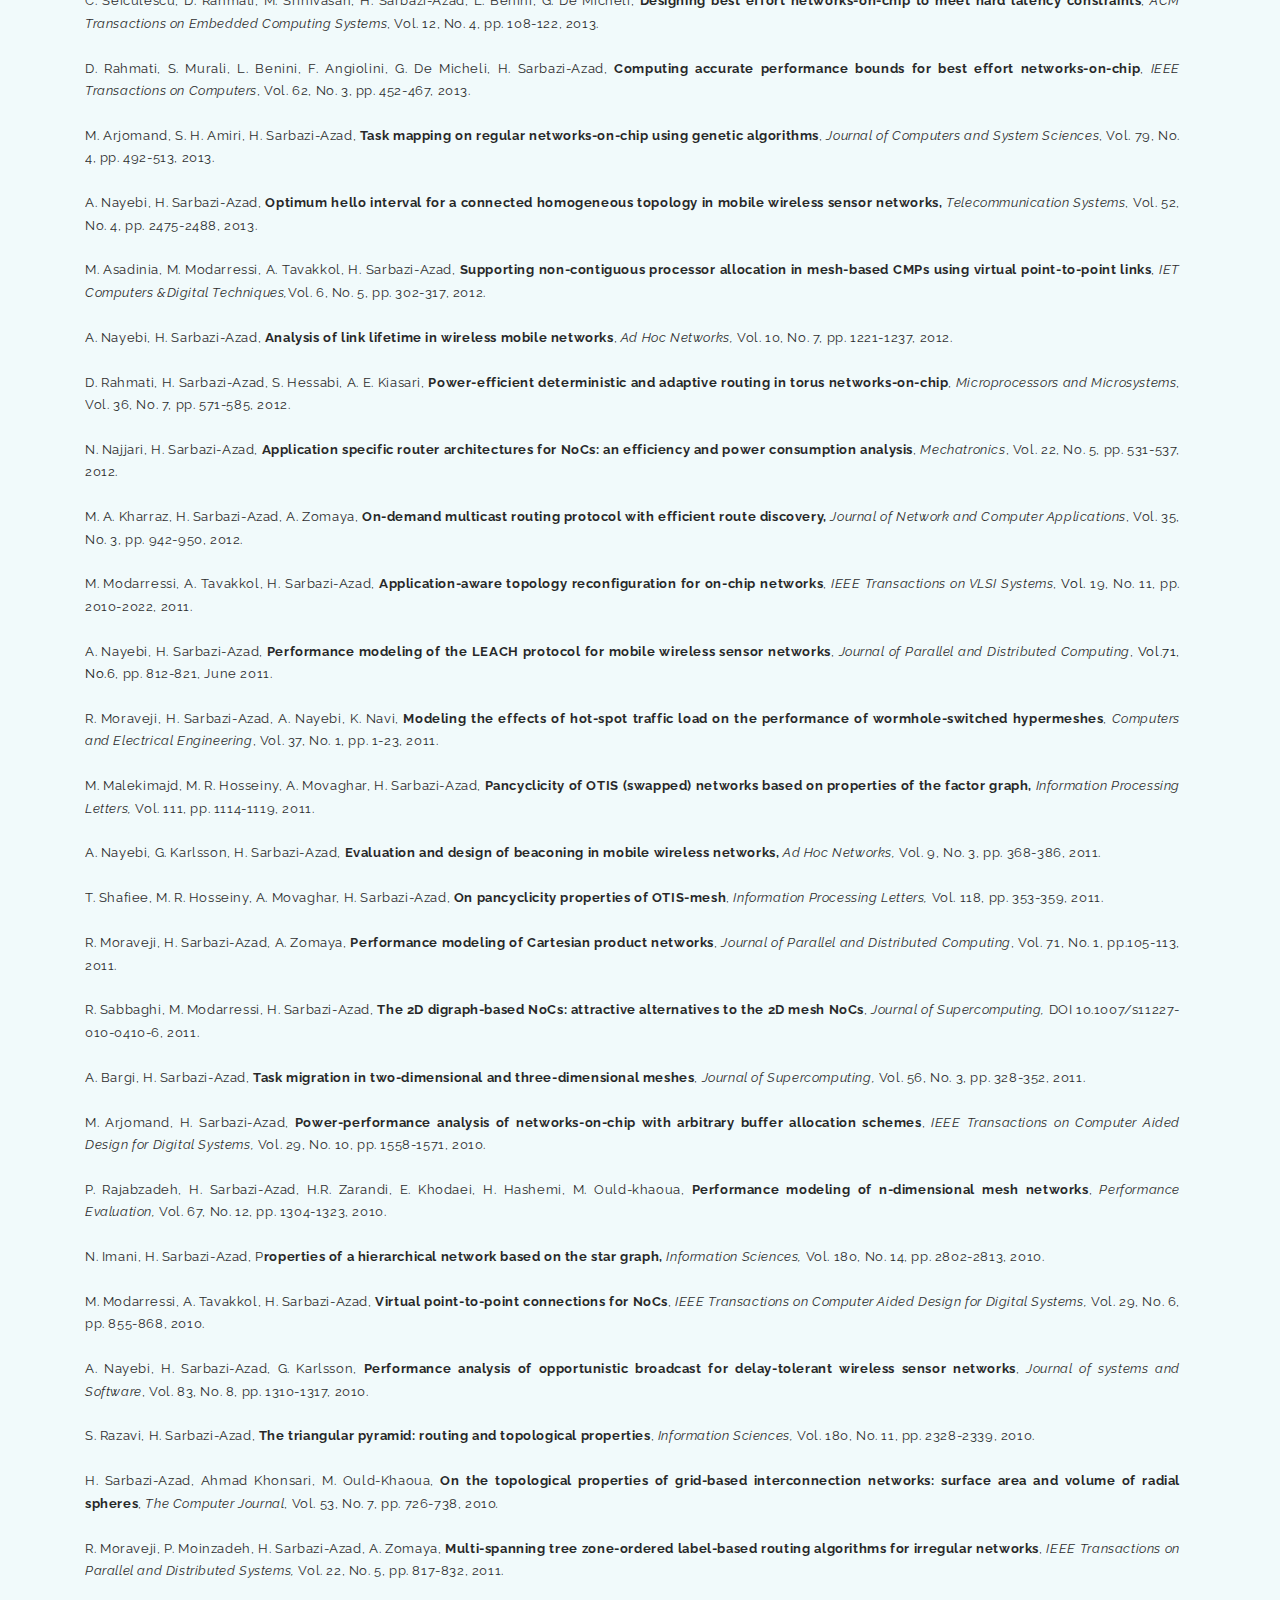
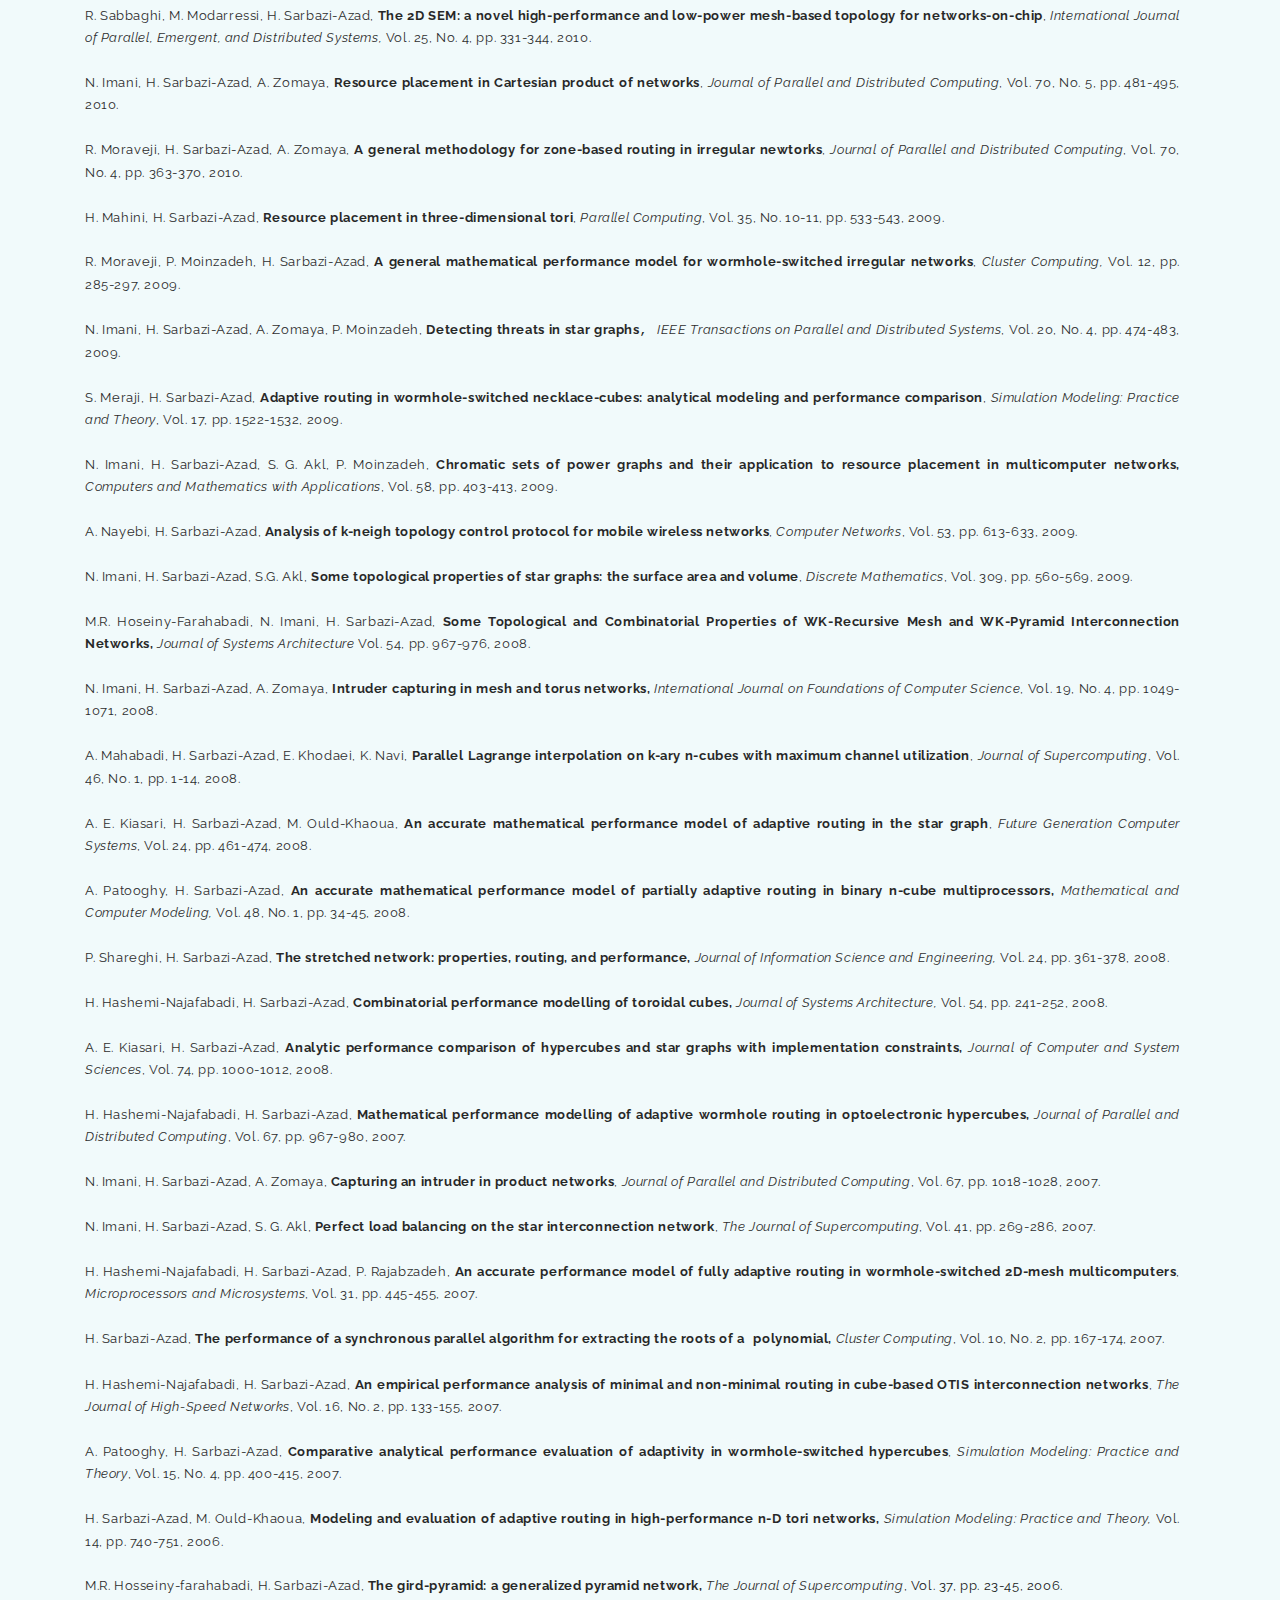
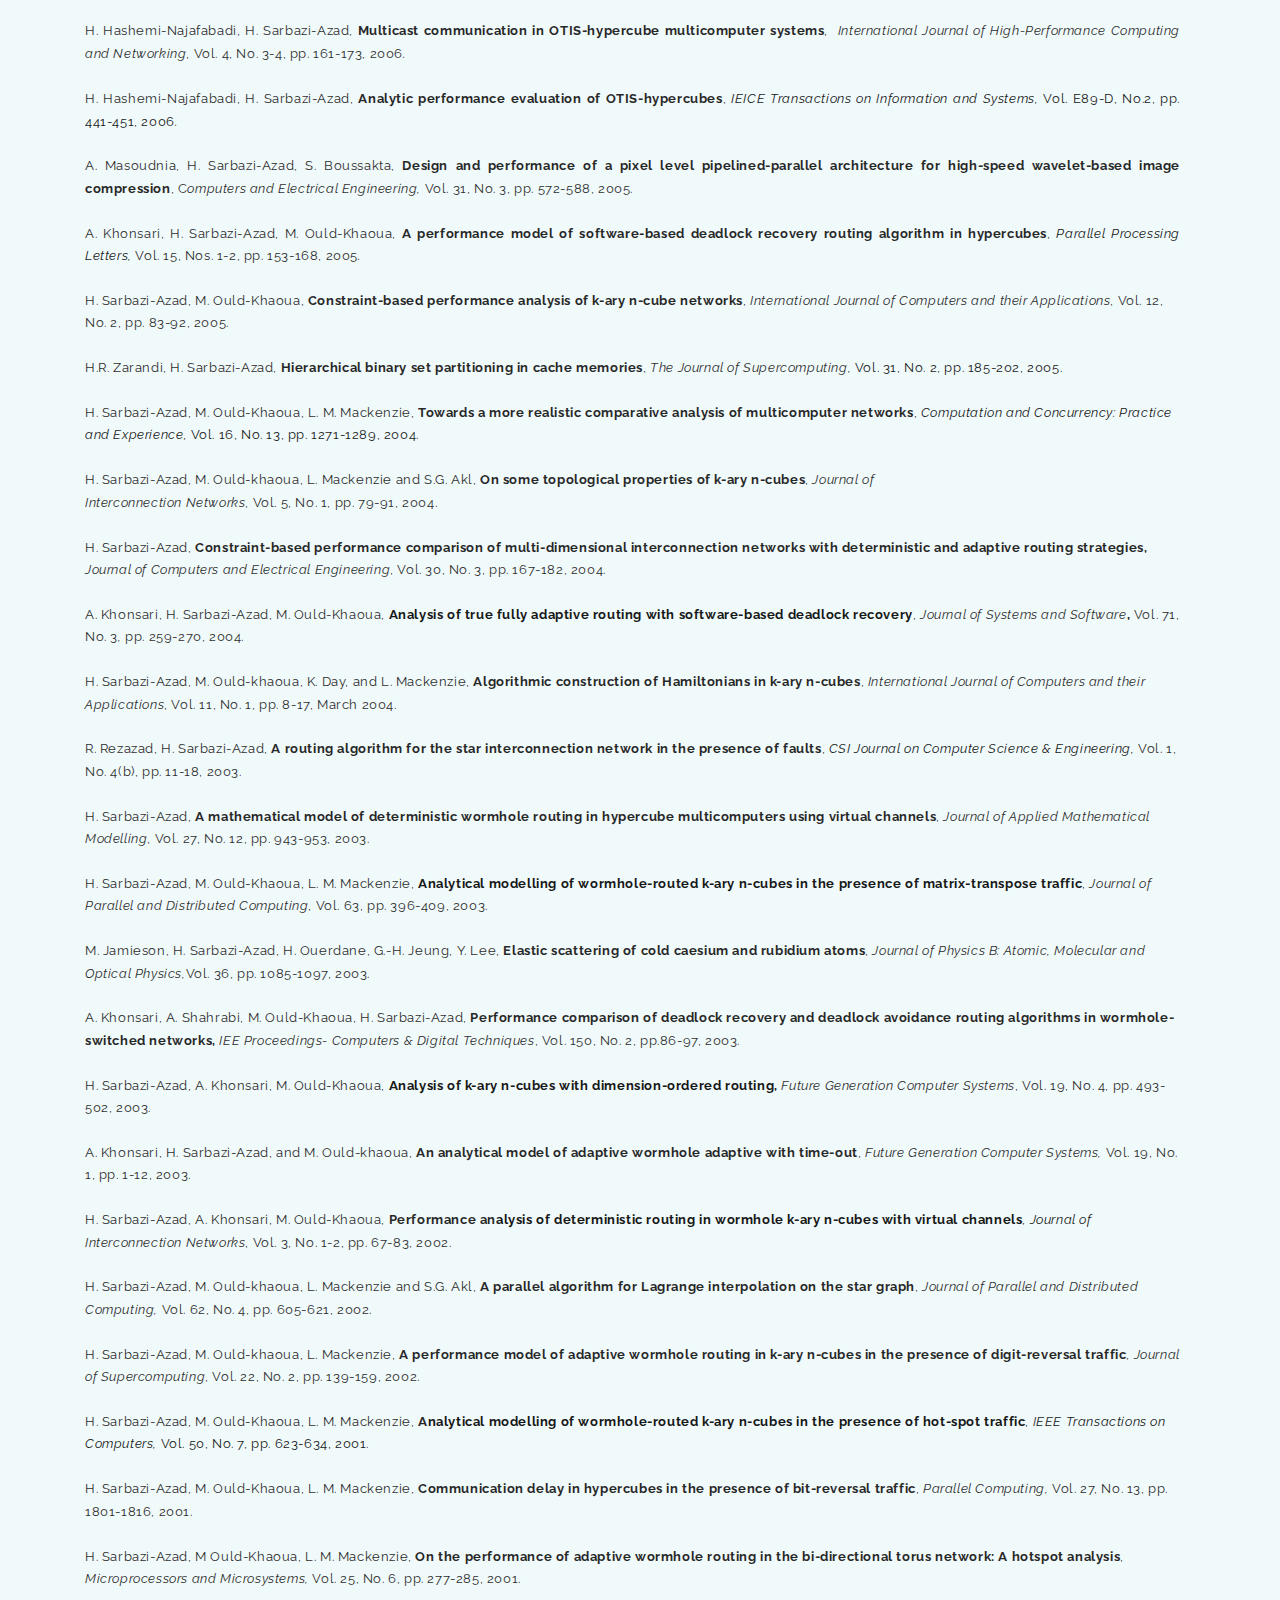
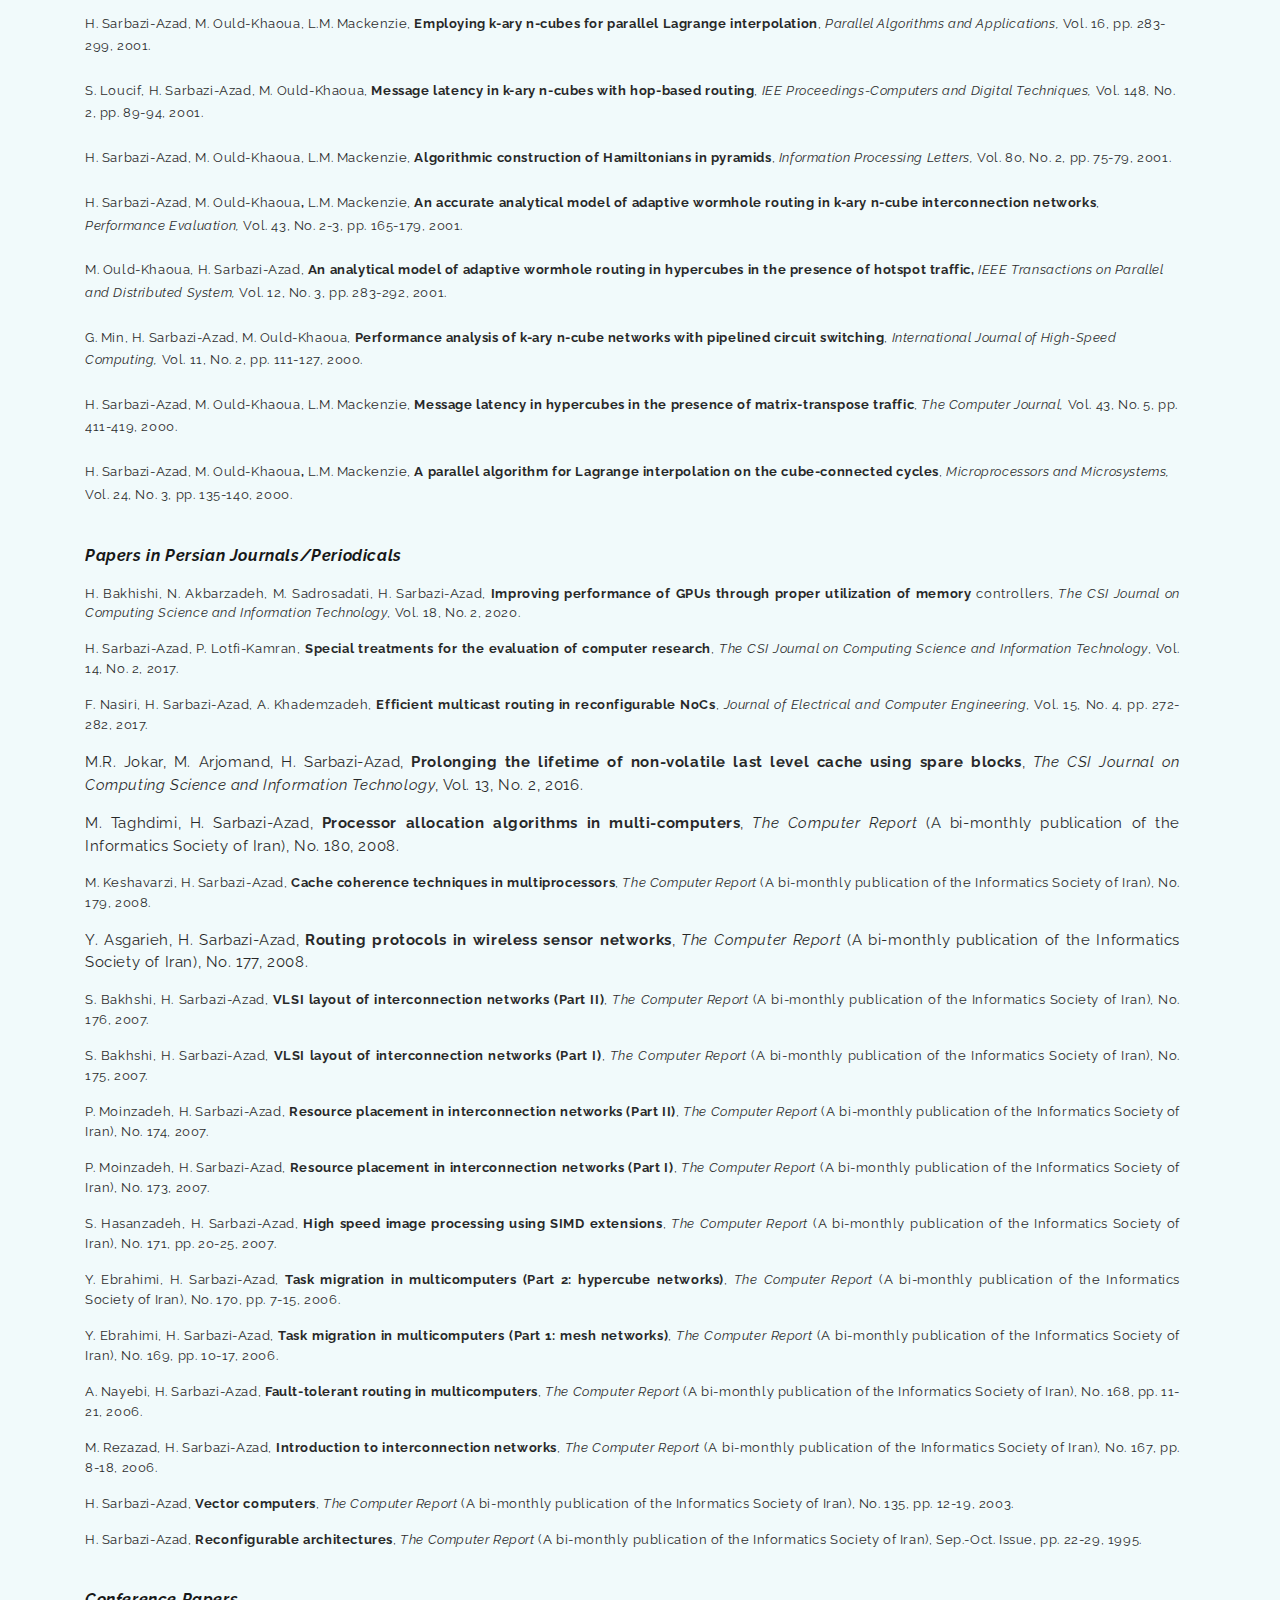
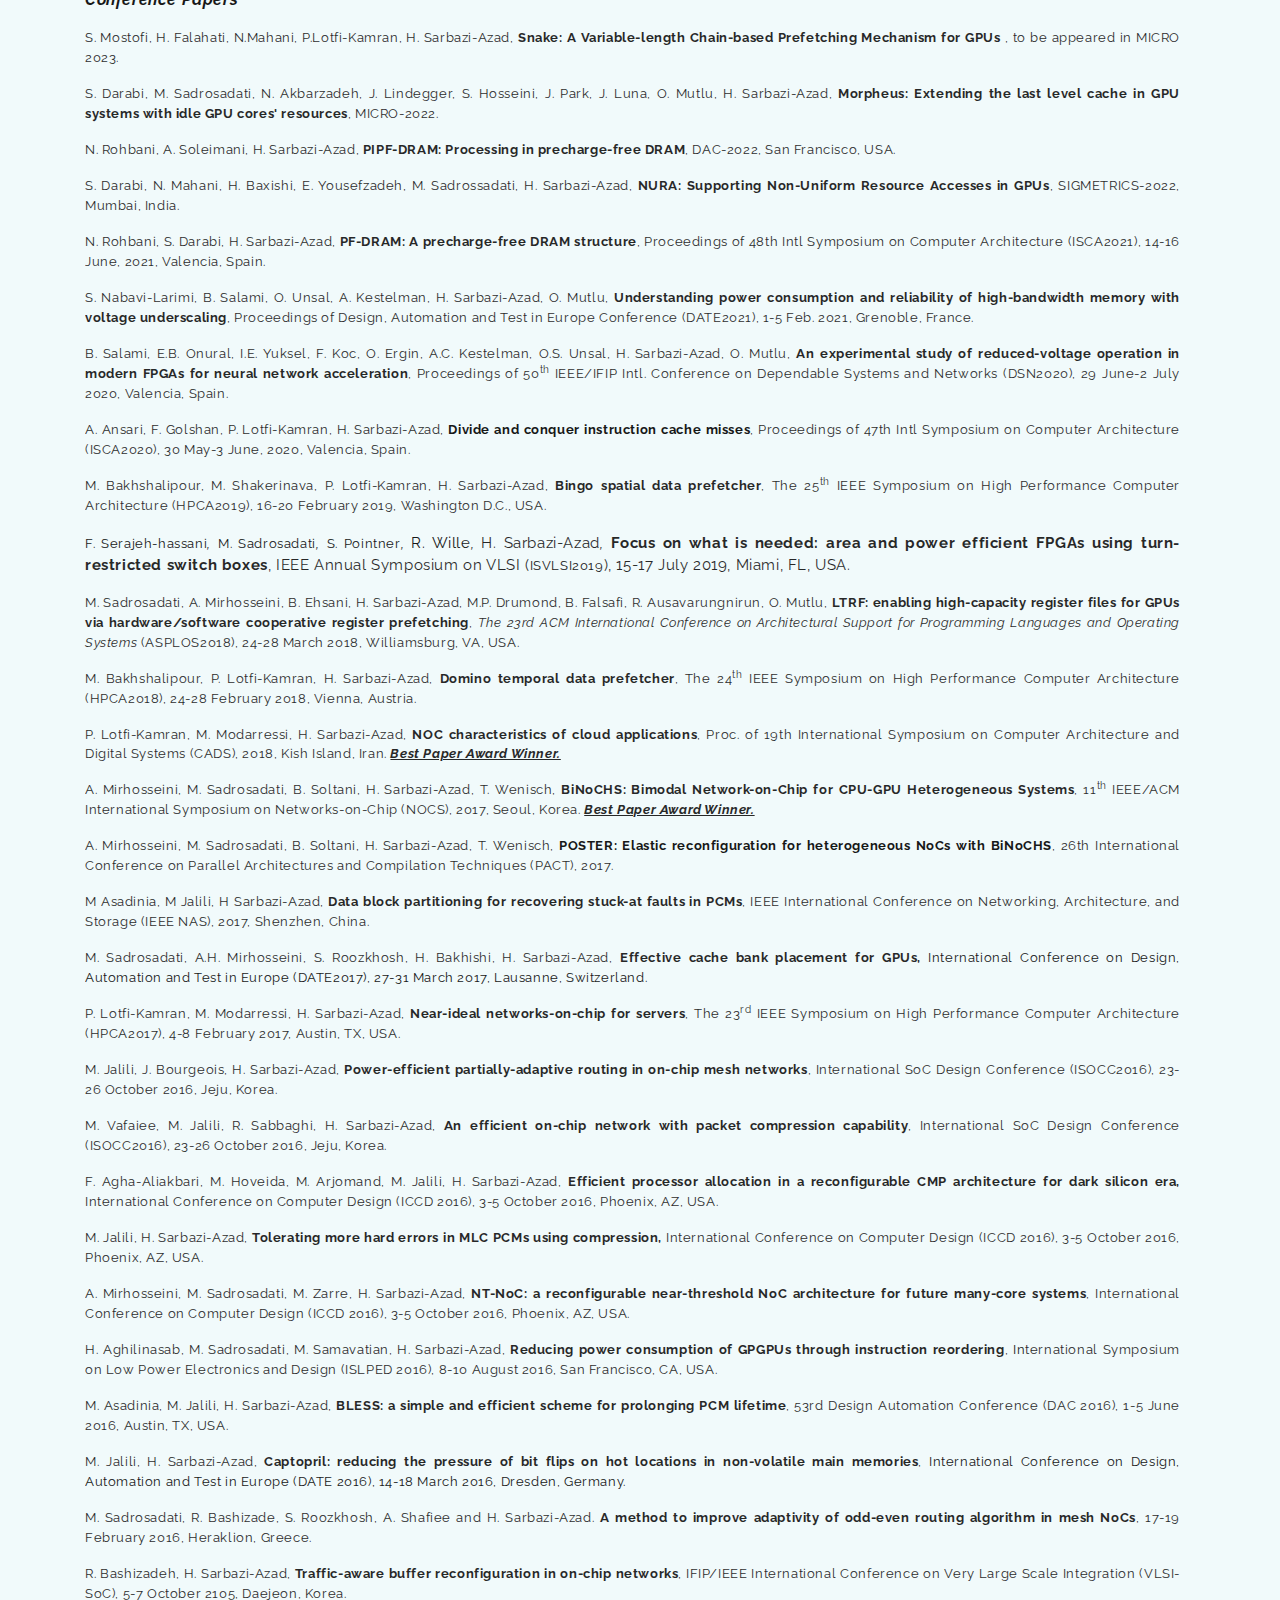
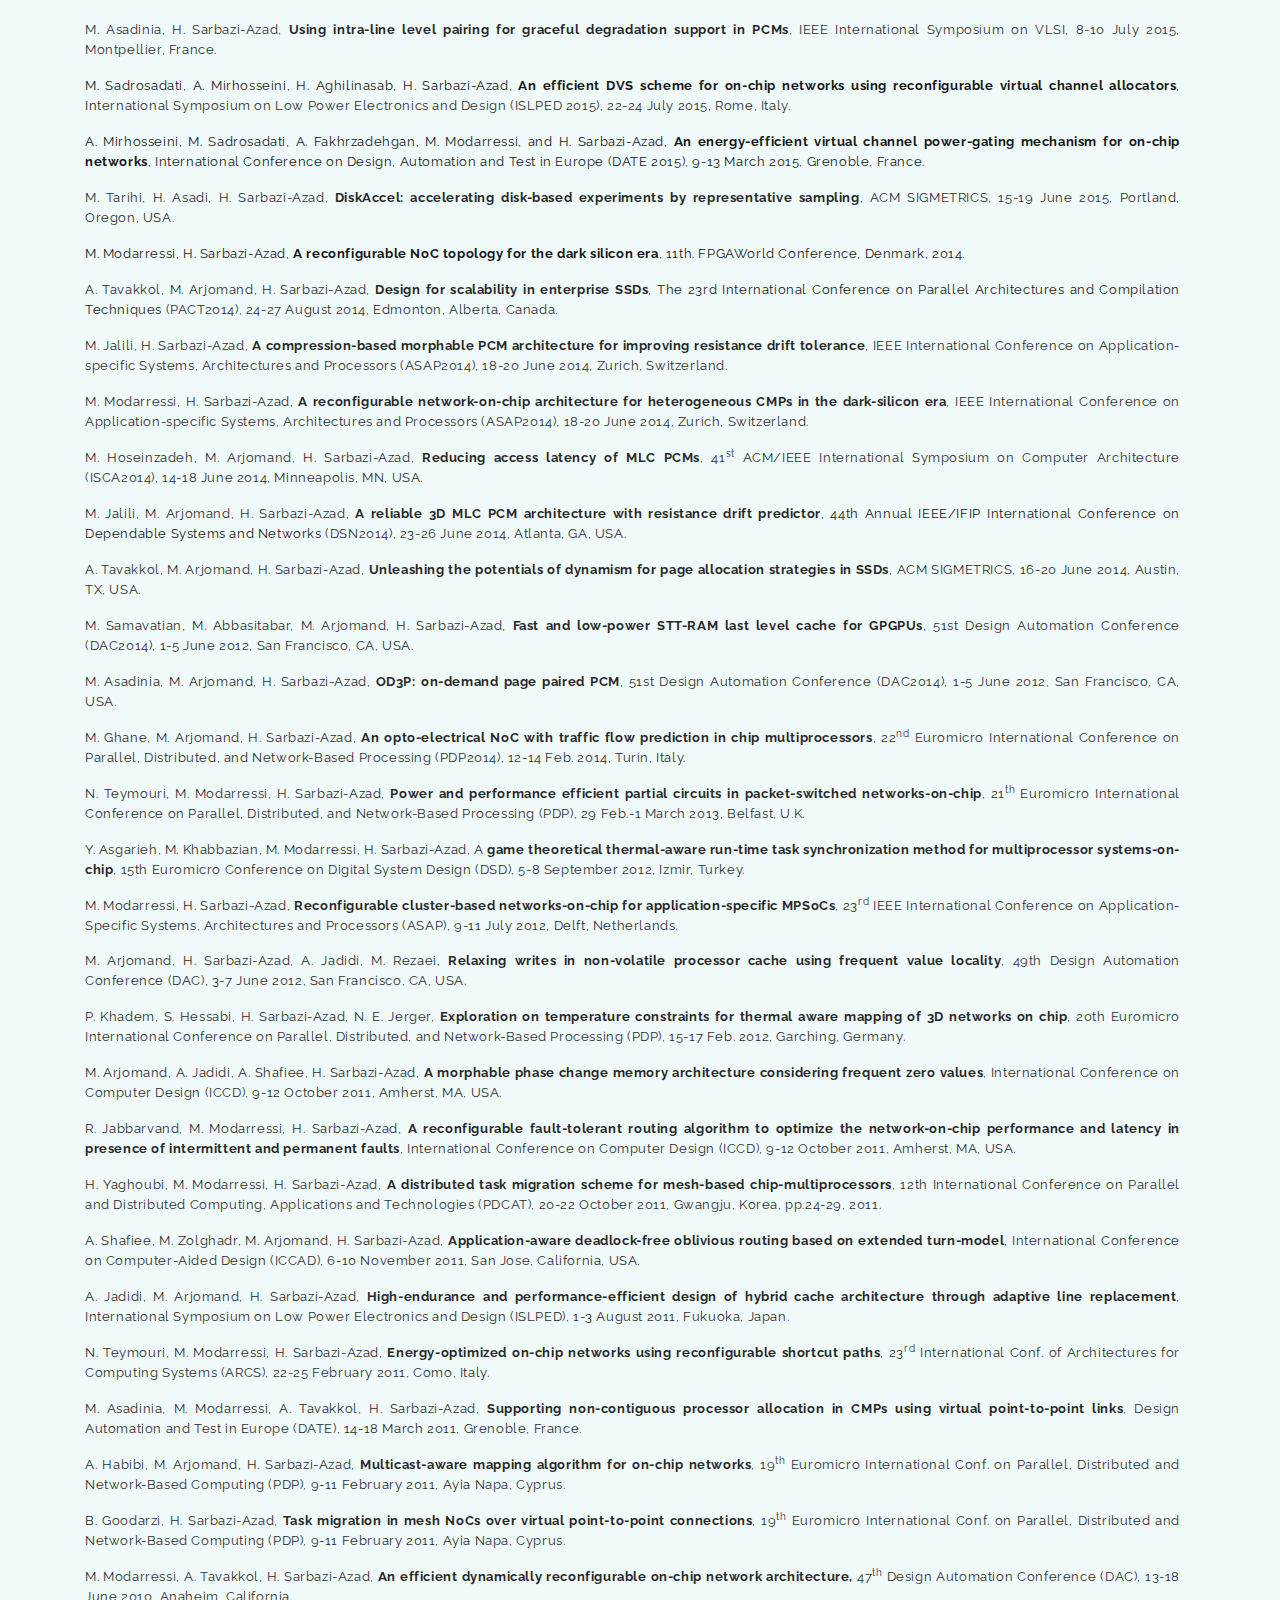
<file: publications.html>
<!DOCTYPE html>
<html lang="en">

<head>
    <meta charset="utf-8">
    <meta name="viewport" content="width=device-width, initial-scale=1, shrink-to-fit=no">
    <meta name="description" content="Start your development with Ollie landing page.">
    <meta name="author" content="Devcrud">
    <title>HPCAN LAB</title>

    <!-- font icons -->
    <link rel="stylesheet" href="assets/vendors/themify-icons/css/themify-icons.css">

    <!-- owl carousel -->
    <link rel="stylesheet" href="assets/vendors/owl-carousel/css/owl.carousel.css">
    <link rel="stylesheet" href="assets/vendors/owl-carousel/css/owl.theme.default.css">

    <!-- Bootstrap + Ollie main styles -->
    <link rel="stylesheet" href="assets/css/ollie.css">

</head>

<body data-spy="scroll" data-target=".navbar" data-offset="40" id="home">

    <nav id="scrollspy" class="navbar navbar-light bg-light navbar-expand-lg fixed-top" data-spy="affix"
        data-offset-top="20">
        <div class="container">
            <!--<a class="navbar-brand" href="#"><img src="assets/imgs/brand.svg" alt="" class="brand-img"></a>-->
            <button class="navbar-toggler" type="button" data-toggle="collapse" data-target="#navbarSupportedContent"
                aria-controls="navbarSupportedContent" aria-expanded="false" aria-label="Toggle navigation">
                <span class="navbar-toggler-icon"></span>
            </button>

            <div class="collapse navbar-collapse" id="navbarSupportedContent">
                <ul class="navbar-nav ml-auto">
                    <li class="nav-item">
                        <a class="nav-link" href="index.html#home">Home</a>
                    </li>
                    <li class="nav-item">
                        <a class="nav-link" href="index.html#about">People</a>
                    </li>
                    <li class="nav-item">
                        <a class="nav-link" href="index.html#contact">Contact</a>
                    </li>
                    <li class="nav-item">
                        <a class="nav-link" href="projects.html#projects">Projects</a>
                    </li>
                    <li class="nav-item">
                        <a class="nav-link" href="#publications">Publications</a>
                    </li>
                </ul>
            </div>
        </div>
    </nav>


    <header id="home" class="header">
        <div class="container" style="margin-right: 46px;margin-top:60px;">
            <div class="row justify-content-end"  >
                <img style="width: 20%;color: red;"  src="assets/imgs/logo-fa-IR.png">
            </div>
        </div>
        <div class="overlay"></div>

        <div id="header-carousel" style="margin-top: -16%;" class="carousel slide carousel-fade" data-ride="carousel">
            <div class="container">
                <div class="carousel-inner">
                    <div class="carousel-item active">
                        <div class="carousel-caption d-none d-md-block">
                            <h1 class="carousel-title" style="margin-bottom: 0;">HPCAN LAB</h1>
                            <h5 class="carousel-description">
                                High Performance Computing Architectures and Networks
                            </h5>
                        </div>
                    </div>
                </div>
            </div>
        </div>

    </header>

    <section class="section" id="publications">

        <div class="container">

            <div class="row align-items-center mr-auto">
                <div class="col-md-12">
                    <p style='margin-top:24.0pt'><b><i><span style='font-size:12.0pt;color:black'>Books
                        and Book Chapters </span></i></b></p>
                        
                        <p style='margin-top:12.0pt;margin-right:0in;margin-bottom:0in;margin-left:
                        0in;text-align:justify'><span style='font-size:10.0pt'>A. Hurson, H.
                        Sarbazi-Azad (Editors), <b>Power-efficient network-on-chips: design and
                        evaluation, </b>in Advances in Computers, Vol. 124, Elsevier, 2022.</span></p>
                        
                        <p style='margin-top:12.0pt;margin-right:0in;margin-bottom:0in;margin-left:
                        0in;text-align:justify'><span style='font-size:10.0pt'>P. Lotfi-Kamran, H.
                        Sarbazi-Azad, <b>Data prefetching techniques in computer systems</b>, Advances
                        in Computers, Vol. 125, Elsevier, 2022, ISBN:&nbsp;978-0-323-85119-0.</span></p>
                        
                        <p style='margin-top:12.0pt;margin-right:0in;margin-bottom:0in;margin-left:
                        0in;text-align:justify'><span style='font-size:10.0pt'>A. Asadinia, H.
                        Sarbazi-Azad, <b>Durable phase-change memory architectures</b>, Advances in
                        Computers, Elsevier, Vol. 118, 2020, ISBN:&nbsp;978-0-12-818754-8.</span></p>
                        
                        <p style='margin-top:12.0pt;margin-right:0in;margin-bottom:0in;margin-left:
                        0in;text-align:justify'><span style='font-size:10.0pt'>A. Hurson, H.
                        Sarbazi-Azad (Editor), <b>Dark silicon and future on-chip systems</b>, Advances
                        in Computers, Elsevier, Vol.110, 2018, ISBN:&nbsp;978-0-128-15358-1.</span></p>
                        
                        <p style='margin-top:12.0pt;margin-right:0in;margin-bottom:0in;margin-left:
                        0in;text-align:justify'><span style='font-size:10.0pt'>P. Lotfi-Kamran, H.
                        Sarbazi-Azad, <b>Dark silicon and the history of computing</b>, Chapter 1, <i>Advances
                        in Computers</i>, Elsevier, Vol. 110, 2018, ISBN:&nbsp;978-0-128-15358-1.</span></p>
                        
                        <p style='margin-top:12.0pt;margin-right:0in;margin-bottom:0in;margin-left:
                        0in;text-align:justify'><span style='font-size:10.0pt'>M. Hoveida, F.
                        Aghaliakbari, M. Jalili, R. Bashizadeh, M. Arjomand and H. Sarbazi-Azad <b>Revisiting
                        processor allocation and application mapping in future CMPs in dark silicon era</b>,
                        Chapter 2, <i>Advances in Computers</i>, Elsevier, Vol. 110, 2018,
                        ISBN:&nbsp;978-0-128-15358-1.</span></p>
                        
                        <p style='margin-top:12.0pt;margin-right:0in;margin-bottom:0in;margin-left:
                        0in;text-align:justify'><span style='font-size:10.0pt'>M. Modarressi, H.
                        Sarbazi-Azad, <b>Topology specialization for networks-on-chip in the dark silicon
                        era</b>,<b> </b>-hapter 6, <i>Advances in Computers</i>, Elsevier, 2018,
                        ISBN:&nbsp;978-0-128-15358-1.</span></p>
                        
                        <p style='margin-top:12.0pt;margin-right:0in;margin-bottom:0in;margin-left:
                        0in;text-align:justify'><span style='font-size:10.0pt'>H. Sarbazi-Azad (Editor),
                        <b>Advances in GPU research and practice</b>, Elsevier Science, Morgan Kaufmann
                        Publishing Co., 2017, ISBN: 978-0-128-03788-1.</span></p>
                        
                        <p style='margin-top:12.0pt;margin-right:0in;margin-bottom:0in;margin-left:
                        0in;text-align:justify'><span style='font-size:10.0pt'>M.H. Samavatian, M.
                        Arjomand, R. Bashizadeh, H. Sarbazi-Azad, <b>Architecting the last-level cache
                        for GPUs using STT-RAM nonvolatile memory</b>,<b> </b>Chapter 20, <i>Advances
                        in GPU research and practice,</i> Elsevier &amp; Morgan Kaufmann, 2017, ISBN:
                        978-0-12-803738-6.</span></p>
                        
                        <p style='margin-top:12.0pt;margin-right:0in;margin-bottom:0in;margin-left:
                        0in;text-align:justify'><span style='font-size:10.0pt'>P. Zardoshti, F.
                        Khunjush, H. Sarbazi-Azad, <b>Adaptive sparse matrix representation for
                        efficient matrix-vector multiplication</b>, Chapter 14, <i>Advances in GPU
                        research and practice,</i> Elsevier &amp; Morgan Kaufmann, 2017, ISBN:
                        978-0-12-803738-6.</span></p>
                        
                        <p style='margin-top:12.0pt;margin-right:0in;margin-bottom:0in;margin-left:
                        0in;text-align:justify'><span style='font-size:10.0pt'>A. Hurson, H.
                        Sarbazi-Azad (Editors), <b>Energy efficiency in data centers</b>,<b> </b><i>Advances
                        in Computers</i>, Vol. 100, Elsevier, 2016.</span></p>
                        
                        <p style='margin-top:12.0pt;margin-right:0in;margin-bottom:0in;margin-left:
                        0in;text-align:justify'><span style='font-size:10.0pt'>H. Sarbazi-Azad, A.
                        Zomaya (Editors), <b>Large-scale network-centric distributed systems</b>, Wiley
                        Book Series on Parallel and Distributed Computing, Wiley Publishing Co., 2013,
                        ISBN: 978-0-470-93688-7.</span></p>
                        
                        <p style='margin-top:12.0pt;margin-right:0in;margin-bottom:0in;margin-left:
                        0in;text-align:justify'><span style='font-size:10.0pt'>M. Modarressi, H.
                        Sarbazi-Azad, <b>A reconfigurable on-chip interconnection network for large
                        multicore systems</b>, Chapter 1, <i>Large scale network centric distributed
                        systems</i>, Wiley Book Series on Parallel and Distributed Computing, 2013,
                        ISBN: 978-0-470-93688-7.</span></p>
                        
                        <p style='margin-top:12.0pt;margin-right:0in;margin-bottom:0in;margin-left:
                        0in;text-align:justify'><span style='font-size:10.0pt'>A. Nayebi, H.
                        Sarbazi-Azad, <b>Mobility effects in wireless mobile networks</b>, Chapter 8, <i>Large
                        scale network centric distributed systems</i>, Wiley Book Series on Parallel
                        and Distributed Computing, 2013, ISBN: 978-0-470-93688-7.</span></p>
                        
                        <p style='margin-top:12.0pt;margin-right:0in;margin-bottom:0in;margin-left:
                        0in;text-align:justify'><span class=field-content><span style='font-size:10.0pt'>R.
                        Jabbarvand, Mehdi Modarressi, H. Sarbazi-Azad, <b>Fault-tolerant routing algorithms</b></span></span><span
                        style='font-size:10.0pt'>, Chapter 4 in <i>Networks on-Chip</i>, Springer,
                        2013.</span></p>
                        
                        <p style='margin-top:12.0pt;margin-right:0in;margin-bottom:0in;margin-left:
                        0in;text-align:justify'><span style='font-size:10.0pt'>M. Modarressi, H.
                        Sarbazi-Azad, <b>A High-Performance and Low-Power On-Chip Network with
                        Reconfigurable Topology</b>, Chapter13, <i>Dynamic Reconfigurable
                        Network-on-Chip Design: Innovations for Computational Processing and
                        Communication</i>, IGI Global Publisher, 2010, ISBN: 978-1-61520-807-4.</span></p>
                        
                        <p style='margin-top:12.0pt;margin-right:0in;margin-bottom:0in;margin-left:
                        0in;text-align:justify'><span style='font-size:10.0pt'>R. Sabbaghi, M.
                        Modarressi, H. Sarbazi-Azad, <b>Shuffle-Exchange Mesh Topology for
                        Networks-on-Chip</b>, Chapter 5, <i>Parallel and Distributed Computing</i>, IN-TECH
                        Publishers, Austria, 2010, ISBN: 978-3-902613-45-5.</span></p>
                        
                        <p style='margin-top:12.0pt;margin-right:0in;margin-bottom:0in;margin-left:
                        0in;text-align:justify'><span style='font-size:10.0pt'>R. Sabbaghi, M.
                        Modarressi, H. Sarbazi-Azad, <b>A novel de Bruijn based mesh topology for Networks-on-Chip</b>,
                        Chapter 16, <i>VLSI Design</i>, IN-TECH Publishers, Austria, 2010, ISBN
                        978-3-902613-50-9.</span></p>
                        
                        <p style='margin-top:12.0pt;margin-right:0in;margin-bottom:0in;margin-left:
                        0in;text-align:justify'><span style='font-size:10.0pt'>H. Hashemi, H.
                        Sarbazi-Azad, <b>Performance modeling and evaluation of opto-electronic OTIS
                        cubes</b>, Chapter 4, <i>Performance Evaluation of Parallel, Distributed and
                        Emergent Systems</i>, Nova Science Publishers, 2006, ISBN: </span><span
                        style='font-size:10.0pt;color:black'>1-59454-817-X</span><span
                        style='font-size:10.0pt'>, pp. 83-107.</span></p>
                        
                        <p style='margin-top:12.0pt;margin-right:0in;margin-bottom:0in;margin-left:
                        0in;text-align:justify'><span style='font-size:10.0pt'>A. Khonsari, H.
                        Sarbazi-Azad, M. Ould-Khaoua, <b>A performance model of true fully adaptive
                        routing in hypercubes</b>, Chapter 16, <i>High Performance Computing Systems
                        and Applications</i>, Kluwer Academic Publishers, 2003, ISBN: 1-4020-7389-5.</span></p>
                        
                        <p style='margin-top:12.0pt;margin-right:0in;margin-bottom:0in;margin-left:
                        0in;text-align:justify'><span lang=SV style='font-size:10.0pt'>H. Sarbazi-Azad,
                        et. al. </span><span style='font-size:10.0pt'>(Editors), Proceedings of<b> International
                        Conference on Parallel and Distributed Processing, Techniques and Applications
                        (PDPTA)</b>, 23-25 June 2001, Las Vegas, Nevada, U.S.A.</span></p>
                        
                        <p style='margin-top:24.0pt;margin-right:0in;margin-bottom:0in;margin-left:
                        0in;text-align:justify'><b><i><span style='font-size:12.0pt;color:black'>Editorials
                        in Journals</span></i></b></p>
                        
                        <p style='margin-top:12.0pt;margin-right:0in;margin-bottom:0in;margin-left:
                        0in;text-align:justify'><a name="OLE_LINK13"></a><a name="OLE_LINK14"><span
                        style='font-size:10.0pt'>H. <span class=spelle>Asadi</span>, P. <span
                        class=spelle>Ienne</span>, H. <span class=spelle>Sarbazi</span>-Azad, <b>Architecture
                        of future many core systems</b>, <i><span style='layout-grid-mode:line'>Elsevier's
                        Microprocessors and Microsystems</span></i><span style='layout-grid-mode:line'>,</span>
                        Vol.46, pp.264-273, 2016.</span></a></p>
                        
                        <p style='margin-top:12.0pt;margin-right:0in;margin-bottom:0in;margin-left:
                        0in;text-align:justify'><span style='font-size:10.0pt'>H. Sarbazi-Azad, N.
                        Bagherzadeh, M. Ebrahimi, M. Daneshtalab, <b><span style='layout-grid-mode:
                        line'>On-chip parallel and network-based systems, </span></b><span
                        style='layout-grid-mode:line'>Editorial notes,<b> </b><i>Elsevier's Computers
                        and Electrical Engineering</i>, Vol. 51, No. 2, pp. 118-120, 2016.</span></span></p>
                        
                        <p style='margin-top:12.0pt;margin-right:0in;margin-bottom:0in;margin-left:
                        0in;text-align:justify'><span style='font-size:10.0pt'>H. <span class=spelle>Asadi</span>,
                        P. <span class=spelle>Ienne</span>, H. <span class=spelle>Sarbazi</span>-Azad, <b>Emerging
                        memory technologies in very large scale computing and storage systems</b>, <i>IEEE
                        Transactions on Computers</i>, Vol. 65, No. 4, pp. 1006-1009, 2016.</span></p>
                        
                        <p style='margin-top:12.0pt;margin-right:0in;margin-bottom:0in;margin-left:
                        0in;text-align:justify'><span style='font-size:10.0pt'>H. Sarbazi-Azad, N.
                        Bagherzadeh, G. Jaberipour, <b><span style='layout-grid-mode:line'>Multicore
                        architectures, </span></b><span style='layout-grid-mode:line'>Editorial notes,<b>
                        </b><i>Elsevier's Journal of Supercomputing</i>, Vol. 71, No. 8, pp. 2783-2786,
                        2015.</span></span></p>
                        
                        <p style='margin-top:12.0pt;margin-right:0in;margin-bottom:0in;margin-left:
                        0in;text-align:justify'><span style='font-size:10.0pt'>M. Daneshtalab, H. Sarbazi-Azad,
                        N. Bagherzadeh, <b><span style='layout-grid-mode:line'>On-chip parallel and
                        network-based systems, </span></b><span style='layout-grid-mode:line'>Editorial
                        notes, <i>Integration: The VLSI Journal,</i> Vol. 50, pp. 137-138, 2015.</span></span></p>
                        
                        <p style='margin-top:12.0pt;margin-right:0in;margin-bottom:0in;margin-left:
                        0in;text-align:justify'><span style='font-size:10.0pt'>M. Daneshtalab, H. Sarbazi-Azad,
                        N. Bagherzadeh, <b><span style='layout-grid-mode:line'>On-chip parallel and
                        network-based systems, </span></b><span style='layout-grid-mode:line'>Editorial
                        notes, <i>Computing</i>, Vol. 97, No. 6, pp. 539-541, 2015.</span></span></p>
                        
                        <p style='margin-top:12.0pt;margin-right:0in;margin-bottom:0in;margin-left:
                        0in;text-align:justify'><span style='font-size:10.0pt'>D. Göhringer, H.
                        Sarbazi-Azad, R. Stotzka, <b>Network-on-chips and memories for multicore architectures</b>,
                        <span style='layout-grid-mode:line'>Editorial notes, <i>Elsevier's
                        Microprocessors and Microsystems</i>, Vol. 38, No. 4, pp. 253-254, 2014.</span></span></p>
                        
                        <p style='margin-top:12.0pt;margin-right:0in;margin-bottom:0in;margin-left:
                        0in;text-align:justify'><span style='font-size:10.0pt'>H. Sarbazi-Azad, N.
                        Bagherzadeh, <b><span style='layout-grid-mode:line'>Multicore computing
                        systems: architecture, programming tools, and applications, </span></b><span
                        style='layout-grid-mode:line'>Editorial notes, <i>Journal of Computer and
                        System Sciences</i>, Vol. 79, No. 4, pp. 403-405, 2013.</span><a
                        name="OLE_LINK11"></a><a name="OLE_LINK12"></a><a name="OLE_LINK15"></a></span></p>
                        
                        <p style='margin-top:12.0pt;margin-right:0in;margin-bottom:0in;margin-left:
                        0in;text-align:justify'><span style='font-size:10.0pt'>N. Bagherzadeh, H. Sarbazi-Azad,
                        <b><span style='layout-grid-mode:line'>High-performance computer architecture
                        and systems: design and performance, </span></b><span style='layout-grid-mode:
                        line'>Editorial notes,<b> </b><i>IET Computers and Digital Techniques, </i>Vol.
                        6, No. 5, pp. 257-258, 2012.</span></span></p>
                        
                        <p style='margin-top:12.0pt;margin-right:0in;margin-bottom:0in;margin-left:
                        0in;text-align:justify'><span style='font-size:10.0pt'>H. Sarbazi-Azad, N.
                        Bagherzadeh, <b><span style='layout-grid-mode:line'>On-chip parallel and
                        network-based systems, </span></b><span style='layout-grid-mode:line'>Editorial
                        notes,<b> </b><i>Elsevier's Microprocessors and Microsystems</i>, Vol. 36, No. 7,
                        pp. 529-530, 2012.</span></span></p>
                        
                        <p style='margin-top:12.0pt;margin-right:0in;margin-bottom:0in;margin-left:
                        0in;text-align:justify'><span style='font-size:10.0pt'>N. Bagherzadeh, H.
                        Sarbazi-Azad, <b><span style='layout-grid-mode:line'>On-chip Parallel and
                        Network-based Systems, </span></b><span style='layout-grid-mode:line'>Editorial
                        notes,<b> </b><i>Journal of Systems Architecture</i>, </span><a
                        href="http://www.sciencedirect.com/science?_ob=PublicationURL&amp;_tockey=%23TOC%235673%232011%23999429998%232798741%23FLA%23&amp;_cdi=5673&amp;_pubType=J&amp;view=c&amp;_auth=y&amp;_acct=C000050221&amp;_version=1&amp;_urlVersion=0&amp;_userid=10&amp;md5=2bbdff635dad6a83990986ce313cda14"><span
                        style='color:windowtext;text-decoration:none'>Vol. 57, No. 1, pp. 1-3, </span></a></span><span
                        style='font-size:10.0pt'>2011<span style='layout-grid-mode:line'>.</span></span></p>
                        
                        <p style='margin-top:12.0pt;margin-right:0in;margin-bottom:0in;margin-left:
                        0in;text-align:justify'><span style='font-size:10.0pt'>H. Sarbazi-Azad, A.R.
                        Shahrabi, H. Beigy, <b><span style='layout-grid-mode:line'>Network-based high
                        performance computing, </span></b><span style='layout-grid-mode:line'>Editorial
                        notes,<b> </b><i>Springer's Supercomputing journal</i>, Vol. 53, No. 1, pp. 1-4,
                        2010.</span></span></p>
                        
                        <p style='margin-top:12.0pt;margin-right:0in;margin-bottom:0in;margin-left:
                        0in;text-align:justify'><span style='font-size:10.0pt'>H. Sarbazi-Azad, L.
                        Mackenzie, <b><span style='layout-grid-mode:line'>Advances in computing systems
                        science and engineering, </span></b><span style='layout-grid-mode:line'>Editorial
                        notes,<b> </b><i>Elsevier's Computers and Electrical Engineering</i>, </span></span><span
                        style='font-size:10.0pt;color:#2B3244'>Vol. 36, pp. 803-1020, Issue 5, 2010</span><span
                        style='font-size:10.0pt;layout-grid-mode:line'>.</span></p>
                        
                        <p style='margin-top:12.0pt;margin-right:0in;margin-bottom:0in;margin-left:
                        0in;text-align:justify'><span style='font-size:10.0pt'>H. Sarbazi-Azad, L.
                        Mackenzie, <b><span style='layout-grid-mode:line'>Network-based computing, </span></b><span
                        style='layout-grid-mode:line'>Editorial notes,<b> </b><i>Elsevier's Journal of
                        Computer and System Sciences</i>, Vol. 73, pp. 1119-1120, 2007.</span></span></p>
                        
                        <p style='margin-top:12.0pt;margin-right:0in;margin-bottom:0in;margin-left:
                        0in;text-align:justify'><span style='font-size:10.0pt'>H. Sarbazi-Azad, M.
                        Ould-Khaoua, A. Zomaya, <b><span style='layout-grid-mode:line'>Performance
                        evaluation of networks for parallel, cluster, and grid computing, </span></b><span
                        style='layout-grid-mode:line'>Editorial notes,<b> </b><i>Elsevier's Parallel
                        Computing</i>, Vol. 32, No. 11 and 12, pp. 775-776, 2006.</span></span></p>
                        
                        <p style='margin-top:12.0pt;margin-right:0in;margin-bottom:0in;margin-left:
                        0in;text-align:justify'><span style='font-size:10.0pt'>H. Sarbazi-Azad, M.
                        Ould-Khaoua, A. Zomaya, <b><span style='layout-grid-mode:line'>Design and
                        performance of networks for super-, cluster-, and grid-computing: Part II, </span></b><span
                        style='layout-grid-mode:line'>Editorial notes,<b> </b><i>Elsevier's Journal of
                        Parallel and Distributed Computing</i>, Vol. 65, No. 10, pp. 1301-1304, 2005.</span></span></p>
                        
                        <p style='margin-top:12.0pt;margin-right:0in;margin-bottom:0in;margin-left:
                        0in;text-align:justify'><span style='font-size:10.0pt'>H. Sarbazi-Azad, M.
                        Ould-Khaoua, A. Zomaya, <b><span style='layout-grid-mode:line'>Design and
                        performance of networks for super-, cluster-, and grid-computing: Part I, </span></b><span
                        style='layout-grid-mode:line'>Editorial notes,<b> </b><i>Elsevier's Journal of
                        Parallel and Distributed Computing</i>, Vol. 65, No. 9, pp. 1119-1122, 2005.</span></span></p>
                        
                        <p style='margin-top:12.0pt;margin-right:0in;margin-bottom:0in;margin-left:
                        0in;text-align:justify'><span style='font-size:10.0pt'>M. Ould-Khaoua, H.
                        Sarbazi-Azad, M. S. Obaidat, <b><span style='layout-grid-mode:line'>Performance
                        modeling and evaluation of high-performance parallel and distributed systems</span></b><span
                        style='layout-grid-mode:line'>, Editorial notes,<b> </b><i>Elsevier's Performance
                        Evaluation: An International Journal</i>, Vol. 60, No. 1, 2, 3, and 4, pp. 1-4,
                        2005.</span></span></p>
                        
                        <p style='margin-top:24.0pt;text-align:justify'><b><i><span style='font-size:
                        12.0pt;color:black'>Journal Papers <a name="_Hlk96242262"></a></span></i></b></p>
                        
                        <p style='margin-top:12.0pt;margin-right:0in;margin-bottom:0in;margin-left: 0in;text-align:justify'><span style='font-size:10.0pt'>A. Gheibi-Fetrat, N. Akbarzadeh, S. Hessabi, H. Sarbazi-Azad: <b>Tulip: Turn-Free Low-Power Network-on-Chips</b>. <i>IEEE Computer Architecture Letterrs</i>, pp. 1-4, 2023. </span></p>
                        
                        <p style='margin-top:12.0pt;margin-right:0in;margin-bottom:0in;margin-left:
                        0in;text-align:justify'><span style='font-size:10.0pt'>S. Darabi, E.
                        Yousefzadeh, N. Akbarzadeh, H. Falahati, P. Lotfi-Kamran, M. Sadrosadati, H.
                        Sarbazi-Azad, <b>OSM: Off-chip shared memory for GPUs</b>, <i>IEEE Transactions
                        on Parallel and Distributed Systems</i>, Vol. 33, No. 12, pp. 3415-3429, 2022.</span></p>
                        
                        <p style='margin-top:12.0pt;margin-right:0in;margin-bottom:0in;margin-left:
                        0in;text-align:justify'><span style='font-size:10.0pt'>M. Tarihi, S. Azadvar,
                        A. Tavakkol, H. Asadi, H. Sarbazi-Azad, <b>Quick generation of SSD performance models
                        using machine learning</b>, <i>IEEE Transactions on Emerging Topics in
                        Computing</i>, to appear.</span></p>
                        
                        <p style='margin-top:12.0pt;margin-right:0in;margin-bottom:0in;margin-left:
                        0in;text-align:justify'><span style='font-size:10.0pt'>S. Hossein-Ghorban, F.
                        Baharifard, B. Hessan, M. Zarei, H. Sarbazi-Azad, <b>Linearization error in
                        synchronization of Kuramoto oscillators</b>, <i>Applied Mathematics and
                        Computation</i>, Vol. 411, p. 126464, 2021.</span></p>
                        
                        <p style='margin-top:12.0pt;margin-right:0in;margin-bottom:0in;margin-left:
                        0in;text-align:justify'><span style='font-size:10.0pt'>H. Falahati, M. Peyro, H.
                        Amini, M. Taghian, M. Sadrosadati, P. Lotfi-Kamran, H. Sarbazi-Azad: <b>Data-aware
                        compression of neural networks</b>. <i>IEEE Computer Architecture Letterrs</i>,
                        Vol. 20, No. 2, pp. 94-97, 2021. </span></p>
                        
                        <p style='margin-top:12.0pt;margin-right:0in;margin-bottom:0in;margin-left:
                        0in;text-align:justify'><span style='font-size:10.0pt'>M. Sadrosadati, A.
                        Mirhosseini, A. Hajiabadi, B. Ehsani, H. Falahati, H. Sarbazi-Azad, M. Drumond,
                        B. Falsafi, R. Ausavarungnirun, O. Mutlu, <b>Highly concurrent latency-tolerant
                        register files for GPUs</b>, <i>ACM Transactions on Computer Systems</i>, Vol. 37,
                        No. 1, pp. 1-36, 2021.</span></p>
                        
                        <p style='margin-top:12.0pt;margin-right:0in;margin-bottom:0in;margin-left:
                        0in;text-align:justify'><span style='font-size:10.0pt'>N. Nematollahi-mahani,
                        M. Sadrosadati, H. Falahati, M. Barkhordar, M.P. Drumond, H. Sarbazi-Azad, B.
                        Falsafi, <b>Efficient nearest-neighbor data sharing in GPUs</b>, <i>ACM
                        Transactions on Architecture and Code Optimization</i>, Vol. 18, No. 1, pp. 1-26,
                        2021.</span></p>
                        
                        <p style='margin-top:12.0pt;margin-right:0in;margin-bottom:0in;margin-left:
                        0in;text-align:justify'><span style='font-size:10.0pt'>F. Golshan, M.
                        Bakhshalipour, M. Shakernia, A. Ansari, P. Lotfi-Kamran, H. Sarbazi-Azad, <b>Code
                        harnessing pairwise-correlating data prefetching with runahead metadata</b>, <i>IEEE
                        Computer Architecture Letters, </i>Vol. 19, No. 2, pp. 130-133, 2020.</span></p>
                        
                        <p style='margin-top:12.0pt;margin-right:0in;margin-bottom:0in;margin-left:
                        0in;text-align:justify'><span style='font-size:10.0pt'>A. Monemi, F. Khunjush,
                        M. Palesi, H. Sarbazi-Azad, <b>An enhanced dynamic weighted incremental
                        technique for QoS support in NoC</b>, <i>ACM Transactions on Parallel Computing</i>,
                        Vol. 7, No. 2, pp. 9:1-9:31, 2020.</span></p>
                        
                        <p style='margin-top:12.0pt;margin-right:0in;margin-bottom:0in;margin-left:
                        0in;text-align:justify'><span style='font-size:10.0pt'>A. Ansari, P.
                        Lotfi-Kamran, H. Sarbazi-Azad, <b>Code layout optimization for near-ideal
                        instruction cache</b><i>, IEEE Computer Architecture Letters, </i>Vol. 18, No. 2,
                        pp. 124-127, 2019.</span></p>
                        
                        <p style='margin-top:12.0pt;margin-right:0in;margin-bottom:0in;margin-left:
                        0in;text-align:justify'><span style='font-size:10.0pt'>F. Mireshaghallah, M.
                        Bakhshalipour, M. Sadrosadati, H. Sarbazi-Azad, <b>Energy-efficient permanent fault
                        tolerance in hard real-time systems</b>, <i>IEEE Transactions on Computers, </i>Vol.
                        68, No. 10, pp. 1539-1545, 2019.</span></p>
                        
                        <p style='margin-top:12.0pt;margin-right:0in;margin-bottom:0in;margin-left:
                        0in;text-align:justify'><span style='font-size:10.0pt'>S. Rashidi, M. Jalili,
                        H. Sarbazi-Azad, <b>A survey on PCM lifetime enhancement schemes, </b><i>ACM
                        Computing Surveys, </i>Vol. <a
                        href="https://dblp.uni-trier.de/db/journals/csur/csur52.html#RashidiJS19"><span
                        style='color:windowtext;text-decoration:none'>52, No. 4, pp.</span></a> 76:1-76:38,
                        2019.</span></p>
                        
                        <p style='margin-top:12.0pt;margin-right:0in;margin-bottom:0in;margin-left:
                        0in;text-align:justify'><span style='font-size:10.0pt'>M. Bakhshalipour, S.
                        Tabaeiaghdaei, P. Lotfi-Kamran, H. Sarbazi-Azad, <b>Evaluation of hardware data
                        prefetchers on server processors</b>, <i>ACM Computing Surveys, </i>Vol. 52,
                        No. 3, pp. 52:1-52:29, 2019.</span></p>
                        
                        <p style='margin-top:12.0pt;margin-right:0in;margin-bottom:0in;margin-left:
                        0in;text-align:justify'><span style='font-size:10.0pt'>M. Bakhshalipour, A.
                        Faraji, S. A. Vakil Ghahani, F. Samandi, P. Lotfi-Kamran, H. Sarbazi-Azad, <b>Reducing
                        writebacks through in-cache displacement</b>, <i>ACM Transactions on Design
                        Automation of Electronic Systems</i>, Vol. 24, No. 2, pp. 16:1-16:21, 2019.</span></p>
                        
                        <p style='margin-top:12.0pt;margin-right:0in;margin-bottom:0in;margin-left:
                        0in;text-align:justify'><span style='font-size:10.0pt'>M. Sadrosadati, S. B.
                        Ehsani, H. Falahati, R. Ausavarungnirun, A. Tavakkol, M. Abaee, L. Orosa, Y.
                        Wang, H. Sarbazi-Azad, O. Mutlu, <b>ITAP: Idle-time-aware power management for
                        GPU execution units</b>, <i>ACM Transactions on Architecture and Code
                        Optimization</i>, Vol. 16, No. 1, pp. 3:1-3:26, 2019.</span></p>
                        
                        <p style='margin-top:12.0pt;margin-right:0in;margin-bottom:0in;margin-left:
                        0in;text-align:justify'><span style='font-size:10.0pt'>M. Rezaei-Mayahi, M.
                        Rezazad, H. Sarbazi-Azad, <b>Temperature-aware power consumption modeling in
                        hyperscale cloud data centers</b>, <i>Future Generation Computer Systems, </i>Vol.
                        94, pp. 130-139, 2019.</span></p>
                        
                        <p style='margin-top:12.0pt;margin-right:0in;margin-bottom:0in;margin-left:
                        0in;text-align:justify'><span style='font-size:10.0pt'>N. Nematollahi, M.
                        Sadrosadati, H. Falahati, M. Barkhordar, H. Sarbazi-Azad, <b>Neda: Supporting
                        direct inter-core neighbor data exchange in GPUs</b>. <i>Computer Architecture
                        Letters</i>, Vol. 17, No. 2, pp. 225-229, 2018.</span></p>
                        
                        <p style='margin-top:12.0pt;margin-right:0in;margin-bottom:0in;margin-left:
                        0in;text-align:justify'><span style='font-size:10.0pt'>A. Mirhosseini, M.
                        Sadrosadati, F. Aghamohammadi, M. Modarressi, H. Sarbazi-Azad, <b>BARAN:
                        Bimodal adaptive reconfigurable-allocator network-on-chip</b>, <i>ACM
                        Transactions on Parallel Computing</i>, Vol. 5, No. 3, pp. 11:1-11:29, 2018.</span></p>
                        
                        <p style='margin-top:12.0pt;margin-right:0in;margin-bottom:0in;margin-left:
                        0in;text-align:justify'><span style='font-size:10.0pt'>M. Bakhshalipour, P.
                        Lotfi-Kamran, A. Mazloumi, F. Samandi, M. Naderan-Tahan, M. Modarresi, and H.
                        Sarbazi-Azad, <b>Fast data delivery for many-core processors</b>, <i>IEEE
                        Transactions on Computers</i>, Vol. 67, No. 10, pp. 1416-1429, 2018. </span></p>
                        
                        <p style='margin-top:12.0pt;margin-right:0in;margin-bottom:0in;margin-left:
                        0in;text-align:justify'><span style='font-size:10.0pt'>S. Rashidi, M. Jalili,
                        H. Sarbazi-Azad, <b>Improving MLC PCM performance through relaxed write and read
                        for intermediate resistance levels</b>, <i>ACM Transactions on Architecture and
                        Code Optimization</i>, Vol. 15, No. 1, pp. 12:1-12:31, 2018.</span></p>
                        
                        <p style='margin-top:12.0pt;margin-right:0in;margin-bottom:0in;margin-left:
                        0in;text-align:justify'><span style='font-size:10.0pt'>M. Jalili, H.
                        Sarbazi-Azad, <b>Express read in MLC phase change memories</b>, <i>ACM</i> <a
                        href="mailto:%22Transactions%20on%20Design%20Automation%20of%20Electronic%20Systems%22%20%3Conbehalfof@manuscriptcentral.com%3E"
                        target="_blank"><i><span style='color:windowtext;text-decoration:none'>Transactions
                        on Design Automation of Electronic Systems</span></i></a><i>,</i> Vol. 23, No. 3,
                        pp. 33:1-33:24, 2018.</span></p>
                        
                        <p style='margin-top:12.0pt;margin-right:0in;margin-bottom:0in;margin-left:
                        0in;text-align:justify'><span style='font-size:10.0pt'>M. Naderan, H.
                        Sarbazi-Azad,<b> Domino cache: an energy e</b></span><b><span style='font-size:
                        10.0pt;font-family:"Cambria Math",serif'>&#64256;</span></b><b><span
                        style='font-size:10.0pt'>icient data cache for modern applications</span></b><span
                        style='font-size:10.0pt'>, <i>ACM</i> <a
                        href="mailto:%22Transactions%20on%20Design%20Automation%20of%20Electronic%20Systems%22%20%3Conbehalfof@manuscriptcentral.com%3E"
                        target="_blank"><i><span style='color:windowtext;text-decoration:none'>Transactions
                        on Design Automation of Electronic Systems</span></i></a><i>, </i>Vol. 23, No. 3,
                        pp. 31:1-31:23, 2018.</span></p>
                        
                        <p style='margin-top:12.0pt;margin-right:0in;margin-bottom:0in;margin-left:
                        0in;text-align:justify'><span style='font-size:10.0pt'>A. Vakil-Ghahani, S.
                        Mahdizadeh-Shahri, M.-R. Lotfi-Namin, M. Bakhshalipour, P. Lotfi-Kamran, H.
                        Sarbazi-Azad, <a
                        href="https://scholar.google.com/scholar?oi=bibs&amp;cluster=45749400591003947&amp;btnI=1&amp;hl=en"><b><span
                        style='color:windowtext;text-decoration:none'>Cache replacement policy based on
                        expected hit count</span></b></a><b>,</b> <i>IEEE Computer Architecture Letters</i>,
                        Vol. 17, No. 1, pp. 64-67, 2018.</span></p>
                        
                        <p style='margin-top:12.0pt;margin-right:0in;margin-bottom:0in;margin-left:
                        0in;text-align:justify'><span style='font-size:10.0pt'>D. Rahmati, H.
                        Sarbazi-Azad, <b>Classified round robin: a simple prioritized arbitration to equip
                        best effort NoCs with effective hard QoS,</b> <i>IEEE Transactions on
                        Computer-Aided Design of Integrated Circuits and Systems</i>, Vol. 37, No. 1,
                        pp. 257-269, 2018.</span></p>
                        
                        <p style='margin-top:12.0pt;margin-right:0in;margin-bottom:0in;margin-left:
                        0in;text-align:justify'><span style='font-size:10.0pt'>M. Bakhshalipour, P.
                        Lotfi-Kamran, H. Sarbazi-Azad, <b>An efficient temporal data prefetcher for L1
                        caches</b>, <i>IEEE Computer Architecture Letters</i>, Vol. 16, No. 2, pp. 99-102,
                        2017.</span></p>
                        
                        <p style='margin-top:12.0pt;margin-right:0in;margin-bottom:0in;margin-left:
                        0in;text-align:justify'><span style='font-size:10.0pt'>M. Hoveida, F.
                        Agha-aliakbari, M. Arjomand, H. Sarbazi-Azad, <b>Efficient mapping of applications
                        for future chip-multiprocessors in dark-silicon era</b>, <i>ACM Transactions on
                        Design Automation of Electronic Systems,</i> Vol. 22, No. 4, pp. 70:1-70:26,
                        2017.</span></p>
                        
                        <p style='margin-top:12.0pt;margin-right:0in;margin-bottom:0in;margin-left:
                        0in;text-align:justify'><span style='font-size:10.0pt'>M. Jalili, H.
                        Sarbazi-Azad, <b>Endurance-aware security enhancement in non-volatile memories
                        using compression and selective encryption</b>, <i>IEEE Transaction on
                        Computers</i>, Vol. <a
                        href="http://dblp.uni-trier.de/db/journals/tc/tc66.html#JaliliS17"><span
                        style='color:windowtext;text-decoration:none'>66, No. 7</span></a>, pp. 1132-1144,
                        2017.</span></p>
                        
                        <p style='margin-top:12.0pt;margin-right:0in;margin-bottom:0in;margin-left:
                        0in;text-align:justify'><span style='font-size:10.0pt'>H. Abbasitabar, M.H.
                        Samavatian, H. Sarbazi-Azad, <b>ASHA: an adaptive shared-memory sharing architecture
                        for multi-programmed GPUs</b>, <i>Microprocessors and Microsystems</i>, Vol. 46,
                        pp. 264-273, 2016.</span></p>
                        
                        <p style='margin-top:12.0pt;margin-right:0in;margin-bottom:0in;margin-left:
                        0in;text-align:justify'><span style='font-size:10.0pt'>P. Mehrvarzy, M.
                        Modarressi, H. Sarbazi-Azad, <b>Power-and performance-efficient cluster-based network-on-chip
                        with reconfigurable topology</b>, <i>Microprocessors and Microsystems</i>, <a
                        name="OLE_LINK16"></a><a name="OLE_LINK17">Vol. 46, pp. 122-135, 2016.</a></span></p>
                        
                        <p style='margin-top:12.0pt;margin-right:0in;margin-bottom:0in;margin-left:
                        0in;text-align:justify'><span style='font-size:10.0pt'>A. Tavakkol, P.
                        Mehrvarzy, H. Sarbazi-Azad, <b>TBM: Twin block management policy to enhance the
                        utilization of plane-level parallelism in SSDs,</b> <i>IEEE Computer
                        Architecture Letters</i>, Vol. 15, No. 2, pp. 121-124, 2016.</span></p>
                        
                        <p style='margin-top:12.0pt;margin-right:0in;margin-bottom:0in;margin-left:
                        0in;text-align:justify'><span style='font-size:10.0pt'>P. Zardoshti, F.
                        Khunjush, H. Sarbazi-Azad, <span class=Title3><b>Adaptive sparse matrix
                        representation for efficient matrix-vector multiplication</b></span>, <i>Journal
                        of Supercomputing</i>, Vol. 72, No. 9, pp. 3366-3386, 2016.</span></p>
                        
                        <p style='margin-top:12.0pt;margin-right:0in;margin-bottom:0in;margin-left:
                        0in;text-align:justify'><span style='font-size:10.0pt'>F. Nasiri, H. Sarbazi-Azad,
                        A. Khademzadeh, <b>Reconfigurable multicast routing for networks-on-chip</b>, <i>Microprocessors
                        and Microsystems</i>, Vol. 42, pp. 180-189, 2016.</span></p>
                        
                        <p style='margin-top:12.0pt;margin-right:0in;margin-bottom:0in;margin-left:
                        0in;text-align:justify'><span style='font-size:10.0pt'>M. Naderan, H.
                        Sarbazi-Azad, <b>Why does data prefetching not work for modern workloads?, </b><i>The
                        Computer Journal</i>, Vol. 59, No. 2, pp. 244-259, 2016.</span></p>
                        
                        <p style='margin-top:12.0pt;margin-right:0in;margin-bottom:0in;margin-left:
                        0in;text-align:justify'><span style='font-size:10.0pt'>M. Hosseinzadeh, M.
                        Arjomand, H. Sarbazi-Azad, <b>SPCM: The striped phase change memory</b>, <i>ACM
                        Transactions on Computer Architecture and Code Optimization</i>, Vol. 12, No. 4,
                        p. 38, 2016.</span></p>
                        
                        <p style='margin-top:12.0pt;margin-right:0in;margin-bottom:0in;margin-left:
                        0in;text-align:justify'><span style='font-size:10.0pt'>P. Lotfi-Kamran, M. Modarressi,
                        H. Sarbazi-Azad, <b>An efficient hybrid-switched network-on-chip for chip multiprocessors</b>,
                        <i>IEEE Transaction on Computers</i>, Vol. 65, No. 5, pp. 1656-1662, 2016.</span></p>
                        
                        <p style='margin-top:12.0pt;margin-right:0in;margin-bottom:0in;margin-left:
                        0in;text-align:justify'><span style='font-size:10.0pt'>A. Tavakkol, P.
                        Mehrvarzi, M. Arjomand, H. Sarbazi-Azad, <b>Performance evaluation of dynamic page
                        allocation strategies in SSDs</b>,<b> </b><i>ACM </i><i>Transactions on
                        Modeling and Performance Evaluation of Computing Systems, </i>Vol. 1, No. 2,
                        pp. 442-458, 2016.</span></p>
                        
                        <p style='margin-top:12.0pt;margin-right:0in;margin-bottom:0in;margin-left:
                        0in;text-align:justify'><span style='font-size:10.0pt'>M. Tarihi, H. Asadi, M.
                        Arjomand, H. Sarbazi-Azad, <b>A hybrid non-volatile cache design for solid-state
                        drives using comprehensive I/O characterization</b>, <i>IEEE Transaction on
                        Computers</i>, Vol. 65, No. 6, pp. 1678-1691, 2016.</span></p>
                        
                        <p style='margin-top:12.0pt;margin-right:0in;margin-bottom:0in;margin-left:
                        0in;text-align:justify'><span style='font-size:10.0pt'>M.R. Jokar, M. Arjomand,
                        H. Sarbazi-Azad, <b>Sequoia: A high-endurance NVM-based cache architecture</b><i>,
                        IEEE Transactions on VLSI Systems</i>, Vol. 24, No. 3, pp. 954-967, 2016. </span></p>
                        
                        <p style='margin-top:12.0pt;margin-right:0in;margin-bottom:0in;margin-left:
                        0in;text-align:justify'><span style='font-size:10.0pt'>A. Sheshbolouki, M.
                        Zarei, H. Sarbazi-Azad, <b>The role of leadership in synchronization of
                        directed complex networks</b>,<b> </b><i>Journal of Statistical Mechanics</i>,
                        pp. 10022-10039, 2015. </span></p>
                        
                        <p style='margin-top:12.0pt;margin-right:0in;margin-bottom:0in;margin-left:
                        0in;text-align:justify'><span style='font-size:10.0pt'>A. Sheshbolouki, M.
                        Zarei, H. Sarbazi-Azad, <b>Are feedback loops destructive to synchronization?</b>,
                        <i>European Physics Letters</i>, Vol. 111, No. 4, pp. 40010-40016, 2015. </span></p>
                        
                        <p style='margin-top:12.0pt;margin-right:0in;margin-bottom:0in;margin-left:
                        0in;text-align:justify'><span style='font-size:10.0pt'>M. Modarressi, H.
                        Sarbazi-Azad, <b>Leveraging dark silicon to optimize networks-on-chip topology</b>,
                        <i>Journal of Supercomputing</i>, Vol. 71, No. 9, pp. 3549-3566, 2015.</span></p>
                        
                        <p style='margin-top:12.0pt;margin-right:0in;margin-bottom:0in;margin-left:
                        0in;text-align:justify'><span style='font-size:10.0pt'>M. H. Samavatian, M.
                        Arjomand, R. Bashizadeh, H. Sarbazi-Azad, <b>Architecting the last-level cache
                        for GPUs using STT-RAM technology</b>, <i>ACM Transactions on Design Automation
                        of Electronic Systems</i>, Vol. 20, No. 4, pp. 55, 2015.</span></p>
                        
                        <p style='margin-top:12.0pt;margin-right:0in;margin-bottom:0in;margin-left:
                        0in;text-align:justify'><span style='font-size:10.0pt'>M. Asadinia, M.
                        Arjomand, H. Sarbazi-Azad, <b>Variable resistance spectrum assignment in phase
                        change memory systems</b>, <i>IEEE Transactions on VLSI Systems</i>, Vol. 23,
                        No. 11, pp. 2657-2670, 2015.</span></p>
                        
                        <p style='margin-top:12.0pt;margin-right:0in;margin-bottom:0in;margin-left:
                        0in;text-align:justify'><span style='font-size:10.0pt'>R. Bashizadeh, H.
                        Sarbazi-azad, </span><a
                        href="http://www.sciencedirect.com/science/article/pii/S0167926014000819"><b><span
                        style='font-size:10.0pt;color:windowtext;text-decoration:none'>P2R2: parallel pseudo-round-robin
                        arbiter for high performance NoCs</span></b></a><b><span style='font-size:10.0pt'>,</span></b><span
                        style='font-size:10.0pt'> <i>Integration, the VLSI Journal</i>, Vol. 50, pp. 173-182,
                        2015.</span></p>
                        
                        <p style='margin-top:12.0pt;margin-right:0in;margin-bottom:0in;margin-left:
                        0in;text-align:justify'><span style='font-size:10.0pt'>M. Modarressi, N.
                        Teimouri, H. Sarbazi-azad, </span><a
                        href="http://www.sciencedirect.com/science/article/pii/S0167926014000649"><b><span
                        style='font-size:10.0pt;color:windowtext;text-decoration:none'>Improving the
                        performance of packet-switched networks-on-chip by SDM-based adaptive shortcut
                        paths</span></b></a><span style='font-size:10.0pt'>, <i>Integration, the VLSI
                        Journal</i>, Vol. 50, pp. 193-204, 2015.</span></p>
                        
                        <p style='margin-top:12.0pt;margin-right:0in;margin-bottom:0in;margin-left:
                        0in;text-align:justify'><span style='font-size:10.0pt'>M. Asadinia, M.
                        Arjomand, H. Sarbazi-Azad, <b>Prolonging lifetime of PCM-based main memories
                        through on-demand page pairing</b>, <i>ACM Transactions on Design Automation of
                        Electronic Systems</i>, Vol. 20, No. 2, pp. 23-37, 2015.</span></p>
                        
                        <p style='margin:0in;text-align:justify'><span style='font-size:10.0pt'>&nbsp;</span></p>
                        
                        <p style='margin:0in;text-align:justify'><span style='font-size:10.0pt'>M.
                        Tarihi, H. Asadi, H. Sarbazi-Azad, <b>DiskAccel: accelerating disk-based
                        experiments by representative sampling, </b><i>ACM Performance Evaluation
                        Review,</i> Vol. 42, No. 1, pp. 551-552, 2014.</span></p>
                        
                        <p style='margin:0in;text-align:justify'><span style='font-size:10.0pt'>&nbsp;</span></p>
                        
                        <p style='margin:0in;text-align:justify'><span style='font-size:10.0pt'>A.
                        Tavakkol, M. Arjomand, H. Sarbazi-Azad, <b>Unleashing the potentials of
                        dynamism for page allocation strategies in SSDs, </b><i>ACM Performance
                        Evaluation Review,</i> Vol. 42, No. 1, pp. 551-552, 2014.</span></p>
                        
                        <p style='margin:0in;text-align:justify'><span style='font-size:10.0pt'>&nbsp;</span></p>
                        
                        <p style='margin:0in;text-align:justify'><span style='font-size:10.0pt'>M.
                        Naderan, H. Sarbazi-Azad, <b>Adaptive prefetching using global history buffer
                        in multicore processors</b>, <i>Journal of Supercomputing</i>, Vol.68, No.3,
                        pp.1302-1320, 2014.</span></p>
                        
                        <p style='margin:0in;text-align:justify'><span style='font-size:10.0pt'>&nbsp;</span></p>
                        
                        <p style='margin:0in;text-align:justify'><span style='font-size:10.0pt'>M.
                        Arjomand, A. Boroumand, H. Sarbazi-Azad, <b>A generic FPGA prototype for
                        on-chip systems with network-on-chip communication infrastructure</b>, <i>Computers
                        and Electrical Engineering</i>, Vol. 40, No. 1, pp. 158-167, 2014. </span></p>
                        
                        <p style='margin:0in;text-align:justify'><span style='font-size:10.0pt'>&nbsp;</span></p>
                        
                        <p style='margin:0in;text-align:justify'><span style='font-size:10.0pt'>A.
                        Reza, H. Sarbazi-Azad, A. Khademzadeh, H. Shabani, B. Niazmand, <b>A loss aware
                        scalable topology for photonic on chip interconnection networks</b>, <i>Journal
                        of Supercomputing</i>, Vol. 68, No. 1, pp. 106-135, 2014.</span></p>
                        
                        <p style='margin:0in;text-align:justify'><span style='font-size:10.0pt'>&nbsp;</span></p>
                        
                        <p style='margin:0in;text-align:justify'><span style='font-size:10.0pt'>M.
                        Modarressi, M. Asadinia, H. Sarbazi-Azad, <b>Using task migration to improve non-contiguous
                        processor allocation in NoC-based CMPs</b>, <i>Journal of Systems Architecture</i>,
                        Vol. 59, No. 7, pp. 468-481, 2013.</span></p>
                        
                        <p style='margin:0in;text-align:justify'><span style='font-size:10.0pt'>&nbsp;</span></p>
                        
                        <p style='margin:0in;text-align:justify'><span style='font-size:10.0pt'>P. Khadem Hamedani, N. Enright Jerger, S. Hessabi, H. Sarbazi-Azad, <b>Exploration
                        of temperature constraints for thermal-aware mapping of 3D networks-on-chip, </b><i>International
                        Journal of Adaptive, Resilient and Autonomic Systems, </i>Vol. 4, No. 3, pp. 42-60,
                        2013.</span></p>
                        
                        <p style='margin:0in;text-align:justify'><span style='font-size:10.0pt'>&nbsp;</span></p>
                        
                        <p style='margin:0in;text-align:justify'><span style='font-size:10.0pt'>H. R.
                        Zarandi, H. Sarbazi-Azad, M. Fazeli, <b>A parallel clustering algorithm on the star
                        graph</b>, <i>Mathematical and Computer Modelling</i>, Vol. 58, No. 3-4, pp. 886-897,
                        2013.</span></p>
                        
                        <p style='margin:0in;text-align:justify'><span style='font-size:10.0pt'>&nbsp;</span></p>
                        
                        <p style='margin:0in;text-align:justify'><span style='font-size:10.0pt'>A.
                        Tavakkol, M. Arjomand, H. Sarbazi-Azad, <b>NoSSD: A scalable and
                        high-performance communication design paradigm for SSDs</b>, <i>IEEE Computer
                        Architecture Letters</i>, Vol. 12, No. 1, pp. 5-8, 2013.</span></p>
                        
                        <p style='margin:0in;text-align:justify'><span style='font-size:10.0pt'>&nbsp;</span></p>
                        
                        <p style='margin:0in;text-align:justify'><span style='font-size:10.0pt'>C. Seiculescu,
                        D. Rahmati, M. Srinivasan, H. Sarbazi-Azad, L. Benini, G. De Micheli, <b>Designing
                        best effort networks-on-chip to meet hard latency constraints</b>, <i>ACM
                        Transactions on Embedded Computing Systems</i>, Vol. 12, No. 4, pp. 108-122, 2013.</span></p>
                        
                        <p style='margin:0in;text-align:justify'><span style='font-size:10.0pt'>&nbsp;</span></p>
                        
                        <p style='margin:0in;text-align:justify'><span style='font-size:10.0pt'>D. Rahmati,
                        S. Murali, L. Benini, F. Angiolini, G. De Micheli, H. Sarbazi-Azad, <b>Computing
                        accurate performance bounds for best effort networks-on-chip</b>, <i>IEEE
                        Transactions on Computers</i>, Vol. 62, No. 3, pp. 452-467, 2013.</span></p>
                        
                        <p style='margin:0in;text-align:justify'><span style='font-size:10.0pt'>&nbsp;</span></p>
                        
                        <p style='margin:0in;text-align:justify'><span style='font-size:10.0pt'>M.
                        Arjomand, S. H. Amiri, H. Sarbazi-Azad, <b>Task mapping on regular
                        networks-on-chip using genetic algorithms</b>, <i>Journal of Computers and
                        System Sciences</i>, Vol. 79, No. 4, pp. 492-513, 2013. </span></p>
                        
                        <p style='margin:0in;text-align:justify'><span style='font-size:10.0pt'>&nbsp;</span></p>
                        
                        <p style='margin:0in;text-align:justify'><span style='font-size:10.0pt'>A. Nayebi,
                        H. Sarbazi-Azad, <a name="OLE_LINK5"></a><a name="OLE_LINK6"><b>Optimum hello
                        interval for a connected homogeneous topology in mobile wireless sensor networks,</b>
                        <i>Telecommunication Systems</i></a>,</span><span style='font-size:10.0pt;
                        font-family:"Times-Roman",serif'> </span><span style='font-size:10.0pt'>Vol. 52,
                        No. 4, pp. 2475-2488, 2013.</span></p>
                        
                        <p style='margin:0in;text-align:justify'><span style='font-size:10.0pt'>&nbsp;</span></p>
                        
                        <p style='margin:0in;text-align:justify'><span style='font-size:10.0pt'>M.
                        Asadinia, M. Modarressi, A. Tavakkol, H. Sarbazi-Azad, <b>Supporting
                        non-contiguous processor allocation in mesh-based CMPs using virtual
                        point-to-point links</b><span style='color:black'>,</span> <i>IET Computers
                        &amp;Digital Techniques,</i>Vol. 6, No. 5, pp. 302-317, 2012.</span></p>
                        
                        <p style='margin:0in;text-align:justify'><span style='font-size:10.0pt'>&nbsp;</span></p>
                        
                        <p style='margin:0in;text-align:justify'><span style='font-size:10.0pt'>A.
                        Nayebi, H. Sarbazi-Azad, <b>Analysis of link lifetime in wireless mobile
                        networks</b>, <i>Ad Hoc Networks, </i>Vol. 10, No. 7, pp. 1221-1237, 2012.</span></p>
                        
                        <p style='margin:0in;text-align:justify'><span style='font-size:10.0pt'>&nbsp;</span></p>
                        
                        <p style='margin:0in;text-align:justify'><span style='font-size:10.0pt'>D.
                        Rahmati, H. Sarbazi-Azad, S. Hessabi, A. E. Kiasari, <b>Power-efficient
                        deterministic and adaptive routing in torus networks-on-chip</b>, <i>Microprocessors
                        and Microsystems</i>, Vol. 36, No. 7, pp. 571-585, 2012.</span></p>
                        
                        <p style='margin:0in;text-align:justify'><span style='font-size:10.0pt'>&nbsp;</span></p>
                        
                        <p style='margin:0in;text-align:justify'><span style='font-size:10.0pt'>N.
                        Najjari, H. Sarbazi-Azad, <b>Application specific router architectures for
                        NoCs: an efficiency and power consumption analysis</b>, <i>Mechatronics</i>,
                        Vol. 22, No. 5, pp. 531-537, 2012.</span></p>
                        
                        <p style='margin:0in;text-align:justify'><span style='font-size:10.0pt'>&nbsp;</span></p>
                        
                        <p style='margin:0in;text-align:justify'><span style='font-size:10.0pt'>M. A.
                        Kharraz, H. Sarbazi-Azad, A. Zomaya, <b>On-demand multicast routing protocol
                        with efficient route discovery, </b><i>Journal of Network and Computer
                        Applications</i>, Vol. 35, No. 3, pp. 942-950, 2012.</span></p>
                        
                        <p style='margin:0in;text-align:justify'><span style='font-size:10.0pt'>&nbsp;</span></p>
                        
                        <p style='margin:0in;text-align:justify'><span style='font-size:10.0pt'>M.
                        Modarressi, A. Tavakkol, H. Sarbazi-Azad, <b>Application-aware topology
                        reconfiguration for on-chip networks</b>,<i> IEEE Transactions on VLSI Systems</i>,
                        <a href="http://dx.doi.org/10.1109/TVLSI.2010.2066586" target="_blank"><span
                        style='color:windowtext;text-decoration:none'>Vol.</span></a></span><span
                        style='font-size:10.0pt'> 19, No. 11, pp. 2010-2022, 2011.</span></p>
                        
                        <p style='margin:0in;text-align:justify'><span style='font-size:10.0pt'>&nbsp;</span></p>
                        
                        <p style='margin:0in;text-align:justify'><span style='font-size:10.0pt'>A.
                        Nayebi, H. Sarbazi-Azad, <b>Performance modeling of the LEACH protocol for
                        mobile wireless sensor networks</b>, <i>Journal of Parallel and Distributed
                        Computing</i>,<i> </i><a
                        href="http://www.sciencedirect.com/science?_ob=PublicationURL&amp;_tockey=%23TOC%236908%232011%23999289993%233133744%23FLA%23&amp;_cdi=6908&amp;_pubType=J&amp;view=c&amp;_auth=y&amp;_acct=C000050221&amp;_version=1&amp;_urlVersion=0&amp;_userid=10&amp;md5=824c9e6297e3143f5b519743339c4645"><span
                        style='color:windowtext;text-decoration:none'>Vol.71, No.6</span></a></span><span
                        style='font-size:10.0pt'>, pp. 812-821, June 2011.</span></p>
                        
                        <p style='margin:0in;text-align:justify'><span style='font-size:10.0pt'>&nbsp;</span></p>
                        
                        <p style='margin:0in;text-align:justify'><span style='font-size:10.0pt'>R.
                        Moraveji, H. Sarbazi-Azad, A. Nayebi, K. Navi, <b>Modeling the effects of
                        hot-spot traffic load on the performance of wormhole-switched hypermeshes</b>, <i>Computers
                        and Electrical Engineering</i>, Vol. 37, No. 1, pp. 1-23, 2011.</span></p>
                        
                        <p style='margin:0in;text-align:justify'><span style='font-size:10.0pt'>&nbsp;</span></p>
                        
                        <p style='margin:0in;text-align:justify'><span style='font-size:10.0pt'>M.
                        Malekimajd, M. R. Hosseiny, A. Movaghar, H. Sarbazi-Azad, <b>Pancyclicity of
                        OTIS (swapped) networks based on properties of the factor graph, </b><i>Information
                        Processing Letters,</i> Vol. 111, pp. 1114-1119, 2011.</span></p>
                        
                        <p style='margin:0in;text-align:justify'><span style='font-size:10.0pt'>&nbsp;</span></p>
                        
                        <p style='margin:0in;text-align:justify'><span style='font-size:10.0pt'>A.
                        Nayebi, G. Karlsson, H. Sarbazi-Azad, <b>Evaluation and design of beaconing in
                        mobile wireless networks,</b> <i>Ad Hoc Networks,</i> Vol. 9, No. 3, pp. 368-386,
                        2011.</span></p>
                        
                        <p style='margin:0in;text-align:justify'><span style='font-size:10.0pt'>&nbsp;</span></p>
                        
                        <p style='margin:0in;text-align:justify'><span style='font-size:10.0pt'>T.
                        Shafiee, M. R. Hosseiny, A. Movaghar, H. Sarbazi-Azad, <b>On pancyclicity properties
                        of OTIS-mesh</b>, <i>Information Processing Letters,</i> Vol. 118, pp. 353-359,
                        2011.</span></p>
                        
                        <p style='margin:0in;text-align:justify'><span style='font-size:10.0pt'>&nbsp;</span></p>
                        
                        <p style='margin:0in;text-align:justify'><span style='font-size:10.0pt'>R.
                        Moraveji, H. Sarbazi-Azad, A. Zomaya, <b>Performance modeling of Cartesian product
                        networks</b>,<i> Journal of Parallel and Distributed Computing</i>, Vol. 71,
                        No. 1, pp.105-113, 2011.</span></p>
                        
                        <p style='margin:0in;text-align:justify'><span style='font-size:10.0pt'>&nbsp;</span></p>
                        
                        <p style='margin:0in;text-align:justify'><span style='font-size:10.0pt'>R.
                        Sabbaghi, M. Modarressi, H. Sarbazi-Azad, <b>The 2D digraph-based NoCs:
                        attractive alternatives to the 2D mesh NoCs</b>, <i>Journal of Supercomputing, </i>DOI
                        10.1007/s11227-010-0410-6, 2011.</span></p>
                        
                        <p style='margin:0in;text-align:justify'><span style='font-size:10.0pt'>&nbsp;</span></p>
                        
                        <p style='margin:0in;text-align:justify'><span style='font-size:10.0pt'>A.
                        Bargi, H. Sarbazi-Azad, <b>Task migration in two-dimensional and
                        three-dimensional meshes</b>,<i> Journal of Supercomputing,</i> Vol. 56, No. 3,
                        pp. 328-352, 2011.</span></p>
                        
                        <p style='margin:0in;text-align:justify'><span style='font-size:10.0pt'>&nbsp;</span></p>
                        
                        <p style='margin:0in;text-align:justify'><span style='font-size:10.0pt'>M.
                        Arjomand, H. Sarbazi-Azad, <b>Power-performance analysis of networks-on-chip
                        with arbitrary buffer allocation schemes</b>, <i>IEEE Transactions on Computer
                        Aided Design for Digital Systems,</i> Vol. 29, No. 10, pp. 1558-1571, 2010.</span></p>
                        
                        <p style='margin:0in;text-align:justify'><span style='font-size:10.0pt'>&nbsp;</span></p>
                        
                        <p style='margin:0in;text-align:justify'><span style='font-size:10.0pt'>P.
                        Rajabzadeh, H. Sarbazi-Azad, H.R. Zarandi, E. Khodaei, H. Hashemi, M.
                        Ould-khaoua, <b>Performance modeling of n-dimensional mesh networks</b>, <i>Performance
                        Evaluation,</i> Vol. 67, No. 12, pp. 1304-1323, 2010.</span></p>
                        
                        <p style='margin:0in;text-align:justify'><span style='font-size:10.0pt'>&nbsp;</span></p>
                        
                        <p style='margin:0in;text-align:justify'><span style='font-size:10.0pt'>N.
                        Imani, H. Sarbazi-Azad, P<b>roperties of a hierarchical network based on the star
                        graph,</b> <i>Information Sciences, </i>Vol. 180, No. 14, pp. 2802-2813, 2010.</span></p>
                        
                        <p style='margin:0in;text-align:justify'><span style='font-size:10.0pt'>&nbsp;</span></p>
                        
                        <p style='margin:0in;text-align:justify'><span style='font-size:10.0pt'>M.
                        Modarressi, A. Tavakkol, H. Sarbazi-Azad, <b>Virtual point-to-point connections
                        for NoCs</b>, <i>IEEE Transactions on Computer Aided Design for Digital Systems,
                        </i>Vol. 29, No. 6, pp. 855-868, 2010.</span></p>
                        
                        <p style='margin:0in;text-align:justify'><span style='font-size:10.0pt'>&nbsp;</span></p>
                        
                        <p style='margin:0in;text-align:justify'><span style='font-size:10.0pt'>A.
                        Nayebi, H. Sarbazi-Azad, G. Karlsson, <b>Performance analysis of opportunistic
                        broadcast for delay-tolerant wireless sensor networks</b>,<b> </b><i>Journal of
                        systems and Software</i>, Vol. 83, No. 8, pp. 1310-1317, 2010.</span></p>
                        
                        <p style='margin:0in;text-align:justify'><span style='font-size:10.0pt'>&nbsp;</span></p>
                        
                        <p style='margin:0in;text-align:justify'><span style='font-size:10.0pt'>S.
                        Razavi, H. Sarbazi-Azad, <b>The triangular pyramid: routing and topological
                        properties</b>,<i> Information Sciences, </i>Vol. 180, No. 11, pp. 2328-2339,
                        2010.</span></p>
                        
                        <p style='margin:0in;text-align:justify'><span style='font-size:10.0pt'>&nbsp;</span></p>
                        
                        <p style='margin:0in;text-align:justify'><span style='font-size:10.0pt'>H. Sarbazi-Azad,
                        Ahmad Khonsari, M. Ould-Khaoua, <b>On the topological properties of grid-based
                        interconnection networks: surface area and volume of radial spheres</b>,<i> The
                        Computer Journal</i>, Vol. 53, No. 7, pp. 726-738, 2010<i>.</i></span></p>
                        
                        <p style='margin:0in;text-align:justify'><span style='font-size:10.0pt'>&nbsp;</span></p>
                        
                        <p style='margin:0in;text-align:justify'><span style='font-size:10.0pt'>R.
                        Moraveji, P. Moinzadeh, H. Sarbazi-Azad, A. Zomaya, <b>Multi-spanning tree
                        zone-ordered label-based routing algorithms for irregular networks</b>, <i>IEEE
                        Transactions on Parallel and Distributed Systems, </i>Vol. 22, No. 5, pp. 817-832,
                        2011.</span></p>
                        
                        <p style='margin:0in;text-align:justify'><span style='font-size:10.0pt'>&nbsp;</span></p>
                        
                        <p style='margin:0in;text-align:justify'><span style='font-size:10.0pt'>R.
                        Sabbaghi, M. Modarressi, H. Sarbazi-Azad, <b>The 2D SEM: a novel high-performance
                        and low-power mesh-based topology for networks-on-chip</b>, <i>International
                        Journal of Parallel, Emergent, and Distributed Systems, </i>Vol. 25, No. 4, pp.
                        331-344, 2010.</span></p>
                        
                        <p style='margin:0in;text-align:justify'><span style='font-size:10.0pt'>&nbsp;</span></p>
                        
                        <p style='margin:0in;text-align:justify'><span style='font-size:10.0pt'>N.
                        Imani, H. Sarbazi-Azad, A. Zomaya, <b>Resource placement in Cartesian product
                        of networks</b>, <i>Journal of Parallel and Distributed Computing</i>, Vol. 70,
                        No. 5, pp. 481-495, 2010.</span></p>
                        
                        <p style='margin:0in;text-align:justify'><span style='font-size:10.0pt'>&nbsp;</span></p>
                        
                        <p style='margin:0in;text-align:justify'><span style='font-size:10.0pt'>R.
                        Moraveji, H. Sarbazi-Azad, A. Zomaya, <b>A general methodology for zone-based
                        routing in irregular newtorks</b>, <i>Journal of Parallel and Distributed
                        Computing</i>, Vol. 70, No. 4, pp. 363-370, 2010.</span></p>
                        
                        <p style='margin:0in;text-align:justify'><span style='font-size:10.0pt'>&nbsp;</span></p>
                        
                        <p style='margin:0in;text-align:justify'><span style='font-size:10.0pt'>H.
                        Mahini, H. Sarbazi-Azad, <b>Resource placement in three-dimensional tori</b>, <i>Parallel
                        Computing</i>, Vol. 35, No. 10-11, pp. 533-543, 2009.</span></p>
                        
                        <p style='margin:0in;text-align:justify'><span style='font-size:10.0pt'>&nbsp;</span></p>
                        
                        <p style='margin:0in;text-align:justify'><span style='font-size:10.0pt'>R.
                        Moraveji, P. Moinzadeh, H. Sarbazi-Azad, <b>A general mathematical performance model
                        for wormhole-switched irregular networks</b>, <i>Cluster Computing,</i> Vol. 12,
                        pp. 285-297, 2009.</span></p>
                        
                        <p style='margin:0in;text-align:justify'><span style='font-size:10.0pt'>&nbsp;</span></p>
                        
                        <p style='margin:0in;text-align:justify'><span style='font-size:10.0pt'>N.
                        Imani, H. Sarbazi-Azad, A. Zomaya, P. Moinzadeh, <b>Detecting threats in star graphs</b></span><span
                        style='font-size:10.0pt;font-family:"Courier New";color:black'>, </span><i><span
                        style='font-size:10.0pt'>IEEE Transactions on Parallel and Distributed Systems</span></i><span
                        style='font-size:10.0pt'>, Vol. 20, No. 4, pp. 474-483, 2009.</span></p>
                        
                        <p style='margin:0in;text-align:justify'><span style='font-size:10.0pt'>&nbsp;</span></p>
                        
                        <p style='margin:0in;text-align:justify'><span style='font-size:10.0pt'>S.
                        Meraji, H. Sarbazi-Azad, <b>Adaptive routing in wormhole-switched necklace-cubes:
                        analytical modeling and performance comparison</b>, <i>Simulation Modeling:
                        Practice and Theory</i>, Vol. 17, pp. 1522-1532, 2009.</span></p>
                        
                        <p style='margin:0in;text-align:justify'><span style='font-size:10.0pt'>&nbsp;</span></p>
                        
                        <p style='margin:0in;text-align:justify'><span style='font-size:10.0pt'>N.
                        Imani, H. Sarbazi-Azad, S. G. Akl, P. Moinzadeh, <b>Chromatic sets of power graphs
                        and their application to resource placement in multicomputer networks, </b><i>Computers
                        and Mathematics with Applications</i>, Vol. 58, pp. 403-413, 2009.</span></p>
                        
                        <p style='margin:0in;text-align:justify'><span style='font-size:10.0pt'>&nbsp;</span></p>
                        
                        <p style='margin:0in;text-align:justify'><span style='font-size:10.0pt'>A.
                        Nayebi, H. Sarbazi-Azad, <b>Analysis of k-neigh topology control protocol for
                        mobile wireless networks</b>, <i>Computer Networks</i>, Vol. 53, pp. 613-633,
                        2009.</span></p>
                        
                        <p style='margin:0in;text-align:justify'><span style='font-size:10.0pt'>&nbsp;</span></p>
                        
                        <p style='margin:0in;text-align:justify'><span style='font-size:10.0pt'>N.
                        Imani, H. Sarbazi-Azad, S.G. Akl, <b>Some topological properties of star
                        graphs: the</b> <b>surface area and volume</b>, <i>Discrete Mathematics</i>,
                        Vol. 309, pp. 560-569, 2009.</span></p>
                        
                        <p style='margin:0in;text-align:justify'><span style='font-size:10.0pt'>&nbsp;</span></p>
                        
                        <p style='margin:0in;text-align:justify'><span style='font-size:10.0pt'>M.R.
                        Hoseiny-Farahabadi, N. Imani, H. Sarbazi-Azad, <b>Some Topological and
                        Combinatorial Properties of WK-Recursive Mesh and WK-Pyramid Interconnection
                        Networks, </b><i>Journal of Systems Architecture</i> Vol. 54, pp. 967-976,
                        2008.</span></p>
                        
                        <p style='margin:0in;text-align:justify'><span style='font-size:10.0pt'>&nbsp;</span></p>
                        
                        <p style='margin:0in;text-align:justify'><span style='font-size:10.0pt'>N.
                        Imani, H. Sarbazi-Azad, A. Zomaya, <b>Intruder capturing in mesh and torus
                        networks,</b> <i>International Journal on Foundations of Computer Science</i>,
                        Vol. 19, No. 4, pp. 1049-1071, 2008.</span></p>
                        
                        <p style='margin:0in;text-align:justify'><span style='font-size:10.0pt'>&nbsp;</span></p>
                        
                        <p style='margin:0in;text-align:justify'><span style='font-size:10.0pt'>A.
                        Mahabadi, H. Sarbazi-Azad, E. Khodaei, K. Navi, <b>Parallel Lagrange
                        interpolation on k-ary n-cubes with maximum channel utilization</b>, <i>Journal
                        of Supercomputing</i>, Vol. 46, No. 1, pp. 1-14, 2008.</span></p>
                        
                        <p style='margin:0in;text-align:justify'><span style='font-size:10.0pt'>&nbsp;</span></p>
                        
                        <p style='margin:0in;text-align:justify'><span style='font-size:10.0pt'>A. E.
                        Kiasari, H. Sarbazi-Azad, M. Ould-Khaoua, <b>An accurate mathematical
                        performance model of adaptive routing in the star graph</b>, <i>Future
                        Generation Computer Systems</i>, Vol. 24, pp. 461-474, 2008.</span></p>
                        
                        <p style='margin:0in;text-align:justify'><span style='font-size:10.0pt'>&nbsp;</span></p>
                        
                        <p style='margin:0in;text-align:justify'><span style='font-size:10.0pt'>A.
                        Patooghy, H. Sarbazi-Azad, <b>An accurate mathematical performance model of partially
                        adaptive routing in binary n-cube multiprocessors, </b><i>Mathematical and
                        Computer Modeling, </i>Vol. 48, No. 1, pp. 34-45, 2008.</span></p>
                        
                        <p style='margin:0in;text-align:justify'><span style='font-size:10.0pt'>&nbsp;</span></p>
                        
                        <p style='margin:0in;text-align:justify'><span style='font-size:10.0pt'>P.
                        Shareghi, H. Sarbazi-Azad, <b>The stretched network: properties, routing, and
                        performance, </b><i>Journal of Information Science and Engineering,</i> Vol. 24,
                        pp. 361-378, 2008.</span></p>
                        
                        <p style='margin:0in;text-align:justify'><span style='font-size:10.0pt'>&nbsp;</span></p>
                        
                        <p style='margin:0in;text-align:justify'><span style='font-size:10.0pt'>H.
                        Hashemi-Najafabadi, H. Sarbazi-Azad, <b>Combinatorial performance modelling of toroidal
                        cubes, </b><i>Journal of Systems Architecture, </i>Vol. 54, pp. 241-252, 2008.</span></p>
                        
                        <p style='margin:0in;text-align:justify'><span style='font-size:10.0pt'>&nbsp;</span></p>
                        
                        <p style='margin:0in;text-align:justify'><span style='font-size:10.0pt'>A. E.
                        Kiasari, H. Sarbazi-Azad,</span><span style='font-size:10.0pt;font-family:"Arial",sans-serif'>
                        </span><b><span style='font-size:10.0pt'>Analytic performance comparison of
                        hypercubes and star graphs with implementation constraints,</span></b><span
                        style='font-size:10.0pt'> <i>Journal of Computer and System Sciences</i>, Vol. 74,
                        pp. 1000-1012, 2008.</span></p>
                        
                        <p style='margin:0in;text-align:justify'><span style='font-size:10.0pt'>&nbsp;</span></p>
                        
                        <p style='margin:0in;text-align:justify'><span style='font-size:10.0pt'>H. Hashemi-Najafabadi,
                        H. Sarbazi-Azad, <b>Mathematical performance modelling of adaptive wormhole routing
                        in optoelectronic hypercubes, </b><i>Journal of Parallel and Distributed
                        Computing</i>, Vol. 67, pp. 967-980, 2007.</span></p>
                        
                        <p style='margin:0in;text-align:justify'><span style='font-size:10.0pt'>&nbsp;</span></p>
                        
                        <p style='margin:0in;text-align:justify'><span style='font-size:10.0pt'>N.
                        Imani, H. Sarbazi-Azad, A. Zomaya, <b>Capturing an intruder in product networks</b>,
                        <i>Journal of Parallel and Distributed Computing</i>, Vol. 67, pp. 1018-1028,
                        2007. </span></p>
                        
                        <p style='margin:0in;text-align:justify'><span style='font-size:10.0pt'>&nbsp;</span></p>
                        
                        <p style='margin:0in;text-align:justify'><span style='font-size:10.0pt'>N.
                        Imani, H. Sarbazi-Azad, S. G. Akl, <b>Perfect load balancing on the star interconnection
                        network</b>, <i>The Journal of Supercomputing</i>, Vol. 41, pp. 269-286, 2007.</span></p>
                        
                        <p style='margin:0in;text-align:justify'><span style='font-size:10.0pt'>&nbsp;</span></p>
                        
                        <p style='margin:0in;text-align:justify'><span style='font-size:10.0pt'>H.
                        Hashemi-Najafabadi, H. Sarbazi-Azad, P. Rajabzadeh, <b>An accurate performance model
                        of fully adaptive routing in wormhole-switched 2D-mesh multicomputers</b>,<b> </b><i>Microprocessors
                        and Microsystems</i>, Vol. 31, pp. 445-455, 2007.</span></p>
                        
                        <p style='margin:0in;text-align:justify'><span style='font-size:10.0pt'>&nbsp;</span></p>
                        
                        <p style='margin:0in;text-align:justify'><span style='font-size:10.0pt'>H.
                        Sarbazi-Azad, <b>The performance of a synchronous parallel algorithm for extracting
                        the roots of a</b></span><span style='font-size:10.0pt;font-family:"Courier New";
                        color:black'> </span><b><span style='font-size:10.0pt'>polynomial,</span></b><span
                        style='font-size:10.0pt'> <i>Cluster Computing</i>, Vol. 10, No. 2, pp. 167-174,
                        2007.</span></p>
                        
                        <p style='margin:0in;text-align:justify'><span style='font-size:10.0pt'>&nbsp;</span></p>
                        
                        <p style='margin:0in;text-align:justify'><span style='font-size:10.0pt'>H.
                        Hashemi-Najafabadi, H. Sarbazi-Azad, <b>An empirical performance analysis of
                        minimal and non-minimal routing in cube-based OTIS interconnection networks</b>,
                        <i>The Journal of High-Speed Networks</i>, Vol. 16, No. 2, pp. 133-155, 2007.</span></p>
                        
                        <p style='margin:0in;text-align:justify'><span style='font-size:10.0pt'>&nbsp;</span></p>
                        
                        <p style='margin:0in;text-align:justify'><span style='font-size:10.0pt'>A.
                        Patooghy, H. Sarbazi-Azad, <b>Comparative analytical performance evaluation of
                        adaptivity in wormhole-switched hypercubes</b>, <i>Simulation Modeling:
                        Practice and Theory</i>, Vol. 15, No. 4, pp. 400-415, 2007. </span></p>
                        
                        <p style='margin:0in;text-align:justify'><span style='font-size:10.0pt'>&nbsp;</span></p>
                        
                        <p style='margin:0in;text-align:justify'><span style='font-size:10.0pt'>H.
                        Sarbazi-Azad, M. Ould-Khaoua, <b>Modeling</b> <b>and evaluation of adaptive
                        routing in high-performance n-D tori networks,</b> <i>Simulation Modeling:
                        Practice and Theory,</i> Vol. 14, pp. 740-751, 2006.</span></p>
                        
                        <p style='margin:0in;text-align:justify'><span style='font-size:10.0pt'>&nbsp;</span></p>
                        
                        <p style='margin:0in;text-align:justify'><span style='font-size:10.0pt'>M.R.
                        Hosseiny-farahabadi, H. Sarbazi-Azad, <b>The gird-pyramid: a generalized
                        pyramid network,</b> </span><i><span lang=EN-GB style='font-size:10.0pt'>The
                        Journal of Supercomputing</span></i><span lang=EN-GB style='font-size:10.0pt;
                        color:black'>, Vol. 37, pp. 23-45, 2006.</span></p>
                        
                        <p style='margin:0in;text-align:justify'><span lang=EN-GB style='font-size:
                        10.0pt;color:black'>&nbsp;</span></p>
                        
                        <p style='margin:0in;text-align:justify'><span style='font-size:10.0pt'>H.
                        Hashemi-Najafabadi, H. Sarbazi-Azad, <b>Multicast communication in OTIS-hypercube
                        multicomputer systems</b><span style='color:black'>,</span></span><span
                        style='font-size:10.0pt;font-family:"Courier New";color:black'> </span><i><span
                        style='font-size:10.0pt'>International Journal of High-Performance Computing
                        and Networking</span></i><span style='font-size:10.0pt'>, Vol. 4, No. 3-4, pp.
                        161-173, 2006<i>.</i></span></p>
                        
                        <p style='margin:0in;text-align:justify'><span style='font-size:10.0pt'>&nbsp;</span></p>
                        
                        <p style='margin:0in;text-align:justify'><span style='font-size:10.0pt'>H.
                        Hashemi-Najafabadi, H. Sarbazi-Azad, <b>Analytic performance evaluation of
                        OTIS-hypercubes</b>, <i><span style='color:black'>IEICE Transactions on Information
                        and Systems, </span></i><span style='color:black'>Vol. E89-D, No.2, pp.
                        441-451, 2006</span><i>.</i></span></p>
                        
                        <p style='margin:0in;text-align:justify'><i><span style='font-size:10.0pt'>&nbsp;</span></i></p>
                        
                        <p style='margin:0in;text-align:justify'><span style='font-size:10.0pt'>A.
                        Masoudnia, H. Sarbazi-Azad, S. Boussakta, <b>Design and performance of a pixel
                        level pipelined-parallel architecture for high-speed wavelet-based image
                        compression</b>, C<i>omputers and Electrical Engineering,</i> Vol. 31, No. 3,
                        pp. 572-588, 2005.</span></p>
                        
                        <p style='margin:0in;text-align:justify'><span style='font-size:10.0pt'>&nbsp;</span></p>
                        
                        <p style='margin:0in;text-align:justify'><span style='font-size:10.0pt'>A.
                        Khonsari, H. Sarbazi-Azad, M. Ould-Khaoua,<b> A performance model of software-based
                        deadlock recovery routing algorithm in hypercubes</b>,<b> </b><i><span
                        style='color:black'>Parallel Processing Letters, </span></i>Vol. 15, Nos. 1-2,
                        pp. 153-168, 2005<i><span style='color:black'>.</span></i></span></p>
                        
                        <p style='margin:0in;text-align:justify'><i><span style='font-size:10.0pt;
                        color:black'>&nbsp;</span></i></p>
                        
                        <p style='margin:0in'><span style='font-size:10.0pt'>H. Sarbazi-Azad, M.
                        Ould-Khaoua,<b> Constraint-based performance analysis of k-ary n-cube networks</b>,
                        <i>International Journal of Computers and their Applications</i>, Vol. 12, No.
                        2, pp. 83-92, 2005. </span></p>
                        
                        <p style='margin:0in'><span style='font-size:10.0pt'>&nbsp;</span></p>
                        
                        <p style='margin:0in'><span style='font-size:10.0pt'>H.R. Zarandi, H.
                        Sarbazi-Azad, <b>Hierarchical binary set partitioning in cache memories</b></span><span
                        lang=EN-GB style='font-size:10.0pt'>, <i>The Journal of Supercomputing</i></span><i><span
                        lang=EN-GB style='font-size:10.0pt;color:black'>,</span></i><span lang=EN-GB
                        style='font-size:10.0pt;color:black'> Vol. 31, No. 2, pp. 185-202, 2005.</span></p>
                        
                        <p style='margin:0in'><span style='font-size:10.0pt'>&nbsp;</span></p>
                        
                        <p style='margin:0in'><span style='font-size:10.0pt'>H. Sarbazi-Azad, M.
                        Ould-Khaoua, L. M. Mackenzie, <b>Towards a more realistic comparative analysis
                        of multicomputer networks</b></span><span lang=EN-GB style='font-size:10.0pt'>,
                        </span><i><span lang=EN-GB style='font-size:10.0pt;color:black'>Computation and
                        Concurrency: Practice and Experience</span></i><span lang=EN-GB
                        style='font-size:10.0pt;color:black'>, Vol. 16, No. 13, pp. 1271-1289, 2004.</span></p>
                        
                        <p style='margin:0in'><span lang=EN-GB style='font-size:10.0pt;color:black'>&nbsp;</span></p>
                        
                        <p style='margin:0in'><span style='font-size:10.0pt'>H. Sarbazi-Azad, M.
                        Ould-khaoua, L. Mackenzie and S.G. Akl, <b>On some topological properties of
                        k-ary n-cubes</b>, <i>Journal of</i></span></p>
                        
                        <p style='margin:0in'><i><span style='font-size:10.0pt'>Interconnection</span></i><span
                        style='font-size:10.0pt'> <i>Networks</i>, Vol. 5, No. 1, pp. 79-91, 2004.</span></p>
                        
                        <p style='margin:0in'><span style='font-size:10.0pt'>&nbsp;</span></p>
                        
                        <p style='margin:0in'><span style='font-size:10.0pt'>H. Sarbazi-Azad, <b>Constraint-based
                        performance comparison of multi-dimensional interconnection networks with
                        deterministic and adaptive routing strategies, </b><i>Journal of Computers and
                        Electrical Engineering</i>, Vol. 30, No. 3, pp. 167-182, 2004.</span></p>
                        
                        <p style='margin:0in'><span style='font-size:10.0pt'>&nbsp;</span></p>
                        
                        <p style='margin:0in'><span style='font-size:10.0pt'>A. Khonsari, H. Sarbazi-Azad,
                        M. Ould-Khaoua, <b><span style='color:black'>Analysis of true fully adaptive
                        routing with&nbsp;software-based deadlock recovery</span></b>,<span
                        style='color:black'> </span><i>Journal of Systems and Software</i><b><span
                        style='color:black'>,</span></b><span style='color:black'> </span>Vol. 71, No.
                        3<i>, </i>pp. 259-270, 2004.</span></p>
                        
                        <p style='margin:0in'><span style='font-size:10.0pt'>&nbsp;</span></p>
                        
                        <p style='margin:0in'><span style='font-size:10.0pt'>H. Sarbazi-Azad, M.
                        Ould-khaoua, K. Day, and L. Mackenzie,<b> Algorithmic construction of
                        Hamiltonians in k-ary n-cubes</b>, <i>International Journal of Computers and their
                        Applications</i>, Vol. 11, No. 1, pp. 8-17, March 2004. </span></p>
                        
                        <p style='margin:0in'><span style='font-size:10.0pt'>&nbsp;</span></p>
                        
                        <p style='margin:0in'><span style='font-size:10.0pt'>R. Rezazad, H.
                        Sarbazi-Azad,<b> A routing algorithm for the star interconnection network in
                        the presence of faults</b>, <i><span style='color:black'>CSI Journal on Computer
                        Science &amp; Engineering, </span></i>Vol. 1, No. 4(b), pp. 11-18, 2003.</span></p>
                        
                        <p style='margin:0in'><span style='font-size:10.0pt'>&nbsp;</span></p>
                        
                        <p style='margin:0in'><span style='font-size:10.0pt'>H. Sarbazi-Azad, <b>A
                        mathematical model of deterministic wormhole routing in hypercube
                        multicomputers using virtual channels</b>, <i>Journal of Applied Mathematical
                        Modelling</i>, Vol. 27, No. 12, pp. 943-953, 2003.</span></p>
                        
                        <p style='margin:0in'><span style='font-size:10.0pt'>&nbsp;</span></p>
                        
                        <p style='margin:0in'><span style='font-size:10.0pt'>H. Sarbazi-Azad, M.
                        Ould-Khaoua, L. M. Mackenzie, <b><span style='color:black'>Analytical modelling
                        of wormhole-routed k-ary n-cubes in the presence of matrix-transpose traffic</span></b>,<i>
                        Journal of Parallel and Distributed Computing</i><span style='color:black'>,</span>
                        Vol. 63, pp. 396-409, 2003.</span></p>
                        
                        <p style='margin:0in'><span style='font-size:10.0pt'>&nbsp;</span></p>
                        
                        <p style='margin:0in'><span style='font-size:10.0pt'>M. Jamieson, H.
                        Sarbazi-Azad, H. Ouerdane, G.-H. Jeung, Y. Lee, <b>Elastic scattering of cold caesium
                        and rubidium atoms</b>, <i>Journal of Physics B: Atomic, Molecular and Optical
                        Physics,</i>Vol. 36, pp. 1085-1097, 2003.</span></p>
                        
                        <p style='margin:0in'><span style='font-size:10.0pt'>&nbsp;</span></p>
                        
                        <p style='margin:0in'><span style='font-size:10.0pt'>A. Khonsari, A. Shahrabi,
                        M. Ould-Khaoua, H. Sarbazi-Azad,<b> Performance comparison of deadlock recovery
                        and deadlock avoidance routing algorithms in wormhole-switched networks, </b><i>IEE
                        Proceedings- Computers &amp; Digital Techniques</i></span><span lang=EN-GB
                        style='font-size:10.0pt'>, Vol. 150, No. 2, pp.86-97, 2003.</span></p>
                        
                        <p style='margin:0in'><span style='font-size:10.0pt'>&nbsp;</span></p>
                        
                        <p style='margin:0in'><span style='font-size:10.0pt'>H. Sarbazi-Azad, A.
                        Khonsari, M. Ould-Khaoua, <b><span style='color:black'>Analysis of k-ary
                        n-cubes with dimension-ordered routing, </span></b><i>Future Generation
                        Computer Systems</i>, Vol. 19, No. 4, pp. 493-502, 2003.</span></p>
                        
                        <p style='margin:0in'><span style='font-size:10.0pt'>&nbsp;</span></p>
                        
                        <p style='margin:0in'><span style='font-size:10.0pt'>A. Khonsari, H.
                        Sarbazi-Azad, and M. Ould-khaoua, <b>An analytical model of</b> <b>adaptive
                        wormhole adaptive with time-out</b>, <i>Future Generation Computer Systems, </i>Vol.
                        19, No. 1, pp. 1-12, 2003.</span></p>
                        
                        <p style='margin:0in'><span style='font-size:10.0pt'>&nbsp;</span></p>
                        
                        <p style='margin:0in'><span style='font-size:10.0pt'>H. Sarbazi-Azad, A.
                        Khonsari, M. Ould-Khaoua, <b>Performance an<span style='color:black'>alysis of
                        deterministic routing in wormhole k-ary n-cubes with virtual channels</span></b><span
                        style='color:black'>,<b> </b><i>Journal of </i></span></span><i><span
                        lang=EN-GB style='font-size:10.0pt'>Interconnection Networks</span></i><span
                        lang=EN-GB style='font-size:10.0pt'>, Vol. 3, No. 1-2, pp. 67-83, 2002.</span></p>
                        
                        <p style='margin:0in'><span lang=EN-GB style='font-size:10.0pt'>&nbsp;</span></p>
                        
                        <p style='margin:0in'><span style='font-size:10.0pt'>H. Sarbazi-Azad, M.
                        Ould-khaoua, L. Mackenzie and S.G. Akl,<b> A parallel algorithm for Lagrange
                        interpolation on the star graph</b>, <i>Journal of Parallel and Distributed
                        Computing, </i>Vol. 62, No. 4, pp. 605-621, 2002.</span></p>
                        
                        <p style='margin:0in'><span style='font-size:10.0pt'>&nbsp;</span></p>
                        
                        <p style='margin:0in'><span style='font-size:10.0pt'>H. Sarbazi-Azad, M. Ould-khaoua,
                        L. Mackenzie,<b> A performance model of adaptive wormhole routing in k-ary
                        n-cubes in the presence of digit-reversal traffic</b>, <i>Journal of
                        Supercomputing</i>, Vol. 22, No. 2, pp. 139-159, 2002.</span></p>
                        
                        <p style='margin:0in'><span style='font-size:10.0pt'>&nbsp;</span></p>
                        
                        <p style='margin:0in'><span style='font-size:10.0pt'>H. Sarbazi-Azad, M.
                        Ould-Khaoua, L. M. Mackenzie, <b>A<span style='color:black'>nalytical modelling
                        of&nbsp;wormhole-routed k-ary n-cubes in the presence of hot-spot traffic</span></b><span
                        style='color:black'>,</span> <i>I<span style='color:black'>EEE Transactions on
                        Computers, </span></i><span style='color:black'>Vol. 50, No. 7, pp. 623-634,
                        2001</span>. </span></p>
                        
                        <p style='margin:0in'><span style='font-size:10.0pt'>&nbsp;</span></p>
                        
                        <p style='margin:0in'><span style='font-size:10.0pt'>H. Sarbazi-Azad, M.
                        Ould-Khaoua, L. M. Mackenzie, <b>Communication delay in hypercubes in the
                        presence of bit-reversal traffic</b>, <i>Parallel Computing, </i>Vol. 27, No.
                        13, pp. 1801-1816, 2001.</span></p>
                        
                        <p style='margin:0in'><span style='font-size:10.0pt'>&nbsp;</span></p>
                        
                        <p style='margin:0in'><span style='font-size:10.0pt'>H. Sarbazi-Azad, M
                        Ould-Khaoua, L. M. Mackenzie, <b>On the performance of adaptive wormhole
                        routing in the bi-directional torus network: A hotspot analysis</b>, <i>Microprocessors
                        and Microsystems, </i>Vol. 25, No. 6, pp. 277-285, 2001.</span></p>
                        
                        <p style='margin:0in'><span style='font-size:10.0pt'>&nbsp;</span></p>
                        
                        <p style='margin:0in'><span style='font-size:10.0pt'>H. Sarbazi-Azad, M.
                        Ould-Khaoua, L.M. Mackenzie, <b>Employing k-ary n-cubes for parallel Lagrange
                        interpolation</b><span style='color:black'>,</span> <i>Parallel Algorithms and
                        Applications, </i>Vol. 16, pp. 283-299, 2001. </span></p>
                        
                        <p style='margin:0in'><span style='font-size:10.0pt'>&nbsp;</span></p>
                        
                        <p style='margin:0in'><span style='font-size:10.0pt'>S. Loucif, H.
                        Sarbazi-Azad, M. Ould-Khaoua, <b>Message latency in k-ary n-cubes with
                        hop-based routing</b>, <i>IEE Proceedings-Computers and Digital Techniques, </i>Vol.
                        148, No. 2, pp. 89-94, 2001.</span></p>
                        
                        <p style='margin:0in'><span style='font-size:10.0pt'>&nbsp;</span></p>
                        
                        <p style='margin:0in'><span style='font-size:10.0pt'>H. Sarbazi-Azad, M.
                        Ould-Khaoua, L.M. Mackenzie, <b>Algorithmic construction of Hamiltonians in
                        pyramids</b>, <i>Information Processing Letters, </i>Vol. 80, No. 2, pp. 75-79,
                        2001.</span></p>
                        
                        <p style='margin:0in'><span style='font-size:10.0pt'>&nbsp;</span></p>
                        
                        <p style='margin:0in'><span style='font-size:10.0pt'>H. Sarbazi-Azad, M.
                        Ould-Khaoua<b>, </b>L.M. Mackenzie, <b>An accurate analytical model of adaptive
                        wormhole routing in k-ary n-cube interconnection networks</b>, <i>Performance
                        Evaluation,</i> Vol. 43, No. 2-3, pp. 165-179, 2001.</span></p>
                        
                        <p style='margin:0in'><span style='font-size:10.0pt'>&nbsp;</span></p>
                        
                        <p style='margin:0in'><span style='font-size:10.0pt'>M. Ould-Khaoua, H.
                        Sarbazi-Azad, <b>An analytical model of adaptive wormhole routing in hypercubes
                        in the presence of hotspot traffic, </b><i>IEEE Transactions on Parallel and
                        Distributed System, </i>Vol. 12, No. 3, pp. 283-292, 2001.</span></p>
                        
                        <p style='margin:0in'><span style='font-size:10.0pt'>&nbsp;</span></p>
                        
                        <p style='margin:0in'><span style='font-size:10.0pt'>G. Min, H. Sarbazi-Azad,
                        M. Ould-Khaoua, <b>Performance analysis of k-ary n-cube networks with pipelined
                        circuit switching</b>, <i>International Journal of High-Speed Computing, </i>Vol.
                        11, No. 2, pp. 111-127, 2000. </span></p>
                        
                        <p style='margin:0in'><span style='font-size:10.0pt'>&nbsp;</span></p>
                        
                        <p style='margin:0in'><span style='font-size:10.0pt'>H. Sarbazi-Azad, M.
                        Ould-Khaoua, L.M. Mackenzie, <b>Message latency in hypercubes in the presence
                        of matrix-transpose traffic</b>, <i>The Computer Journal, </i>Vol. 43, No. 5,
                        pp. 411-419, 2000. </span></p>
                        
                        <p style='margin:0in'><span style='font-size:10.0pt'>&nbsp;</span></p>
                        
                        <p style='margin:0in'><span style='font-size:10.0pt'>H. Sarbazi-Azad, M.
                        Ould-Khaoua<b>, </b>L.M. Mackenzie,<b> A parallel algorithm for Lagrange
                        interpolation on the cube-connected cycles</b>,<b> </b><i>Microprocessors and
                        Microsystems, </i>Vol. 24, No. 3, pp. 135-140, 2000. </span></p>
                        
                        <p style='margin-top:12.0pt;margin-right:0in;margin-bottom:0in;margin-left:
                        27.0pt;text-align:justify;text-indent:-27.0pt'><span style='font-size:10.0pt'>&nbsp;</span></p>
                        
                        <p style='margin-left:27.0pt;text-indent:-27.0pt'><b><i><span style='font-size:
                        12.0pt;color:black'>Papers in Persian Journals/Periodicals</span></i></b></p>
                        
                        <p class=MsoNormal style='font-size:10.0pt;margin-top:12.0pt;text-align:justify'>H. Bakhishi, N.
                        Akbarzadeh, M. Sadrosadati, H. Sarbazi-Azad, <b>Improving performance of GPUs
                        through proper utilization of memory </b>controllers, <i>The CSI Journal on
                        Computing Science and Information Technology</i>, Vol. 18, No. 2, 2020.</p>
                        
                        <p class=MsoNormal style='font-size:10.0pt;margin-top:12.0pt;text-align:justify'>H.
                        Sarbazi-Azad, P. Lotfi-Kamran, <b>Special treatments for the evaluation of
                        computer research</b>, <i>The CSI Journal on Computing Science and Information Technology</i>,
                        Vol. 14, No. 2, 2017.</p>
                        
                        <p class=MsoNormal style='font-size:10.0pt;margin-top:12.0pt;text-align:justify'>F. Nasiri, H.
                        Sarbazi-Azad, A. Khademzadeh, <b>Efficient multicast routing in reconfigurable
                        NoCs</b>, <i>Journal of Electrical and Computer Engineering</i>, Vol. 15, No. 4,
                        pp. 272-282, 2017.</p>
                        
                        <p class=MsoNormal style='margin-top:12.0pt;text-align:justify'>M.R. Jokar, M.
                        Arjomand, H. Sarbazi-Azad, <b>Prolonging the lifetime of non-volatile last
                        level cache using spare blocks</b>, <i>The CSI Journal on Computing Science and
                        Information Technology</i>, Vol. 13, No. 2, 2016.</p>
                        
                        <p class=MsoNormal style='margin-top:12.0pt;text-align:justify'>M. Taghdimi, H.
                        Sarbazi-Azad, <b>Processor allocation algorithms in multi-computers</b>, <i>The
                        Computer Report </i>(A bi-monthly publication of the Informatics Society of
                        Iran), No. 180, 2008.</p>
                        
                        <p class=MsoNormal style='font-size:10.0pt;margin-top:12.0pt;text-align:justify'>M. Keshavarzi,
                        H. Sarbazi-Azad, <b>Cache coherence techniques in multiprocessors</b>, <i>The
                        Computer Report </i>(A bi-monthly publication of the Informatics Society of Iran),
                        No. 179, 2008.</p>
                        
                        <p class=MsoNormal style='margin-top:12.0pt;text-align:justify'>Y. Asgarieh, H.
                        Sarbazi-Azad, <b>Routing protocols in wireless sensor networks</b>, <i>The
                        Computer Report </i>(A bi-monthly publication of the Informatics Society of
                        Iran), No. 177, 2008.</p>
                        
                        <p class=MsoNormal style='margin-top:12.0pt;font-size:10.0pt;text-align:justify'>S. Bakhshi, H.
                        Sarbazi-Azad, <b>VLSI layout of interconnection networks (Part II)</b>, <i>The
                        Computer Report </i>(A bi-monthly publication of the Informatics Society of
                        Iran), No. 176, 2007.</p>
                        
                        <p class=MsoNormal style='font-size:10.0pt;margin-top:12.0pt;text-align:justify'>S. Bakhshi, H.
                        Sarbazi-Azad, <b>VLSI layout of interconnection networks (Part I)</b>, <i>The
                        Computer Report </i>(A bi-monthly publication of the Informatics Society of
                        Iran), No. 175, 2007.</p>
                        
                        <p class=MsoNormal style='font-size:10.0pt;margin-top:12.0pt;text-align:justify'>P. Moinzadeh,
                        H. Sarbazi-Azad, <b>Resource placement in interconnection networks (Part II)</b>,
                        <i>The Computer Report </i>(A bi-monthly publication of the Informatics Society
                        of Iran), No. 174, 2007.</p>
                        
                        <p class=MsoNormal style='font-size:10.0pt;margin-top:12.0pt;text-align:justify'>P. Moinzadeh,
                        H. Sarbazi-Azad, <b>Resource placement in interconnection networks (Part I)</b>,
                        <i>The Computer Report </i>(A bi-monthly publication of the Informatics Society
                        of Iran), No. 173, 2007.</p>
                        
                        <p class=MsoNormal style='font-size:10.0pt;margin-top:12.0pt;text-align:justify'>S. Hasanzadeh,
                        H. Sarbazi-Azad, <b>High speed image processing using SIMD extensions</b>, <i>The
                        Computer Report </i>(A bi-monthly publication of the Informatics Society of
                        Iran), No. 171, pp. 20-25, 2007.</p>
                        
                        <p class=MsoNormal style='font-size:10.0pt;margin-top:12.0pt;text-align:justify'>Y. Ebrahimi, H.
                        Sarbazi-Azad, <b>Task migration in multicomputers (Part 2: hypercube networks)</b>,
                        <i>The Computer Report </i>(A bi-monthly publication of the Informatics Society
                        of Iran), No. 170, pp. 7-15, 2006.</p>
                        
                        <p class=MsoNormal style='font-size:10.0pt;margin-top:12.0pt;text-align:justify'>Y. Ebrahimi, H.
                        Sarbazi-Azad, <b>Task migration in multicomputers (Part 1: mesh networks)</b>, <i>The
                        Computer Report </i>(A bi-monthly publication of the Informatics Society of
                        Iran), No. 169, pp. 10-17, 2006.</p>
                        
                        <p class=MsoNormal style='font-size:10.0pt;margin-top:12.0pt;text-align:justify'>A. Nayebi, H.
                        Sarbazi-Azad, <b>Fault-tolerant routing in multicomputers</b>, <i>The Computer
                        Report </i>(A bi-monthly publication of the Informatics Society of Iran), No.
                        168, pp. 11-21, 2006.</p>
                        
                        <p class=MsoNormal style='font-size:10.0pt;margin-top:12.0pt;text-align:justify'>M. Rezazad, H.
                        Sarbazi-Azad, <b>Introduction to interconnection networks</b>, <i>The Computer Report
                        </i>(A bi-monthly publication of the Informatics Society of Iran), No. 167, pp.
                        8-18, 2006.</p>
                        
                        <p class=MsoNormal style='font-size:10.0pt;margin-top:12.0pt;text-align:justify'>H.
                        Sarbazi-Azad, <b>Vector computers</b>, <i>The Computer Report </i>(A bi-monthly
                        publication of the Informatics Society of Iran), No. 135, pp. 12-19, 2003.</p>
                        
                        <p class=MsoNormal style='font-size:10.0pt;margin-top:12.0pt;text-align:justify'>H.
                        Sarbazi-Azad,<b> Reconfigurable architectures</b>,<b> </b><i>The Computer
                        Report </i>(A bi-monthly publication of the Informatics Society of Iran), Sep.-Oct.
                        Issue, pp. 22-29, 1995.</p>
                        
                        <p style='margin-top:12.0pt;margin-right:0in;margin-bottom:0in;margin-left:
                        27.0pt;text-align:justify'><span style='font-size:10.0pt;color:black'>&nbsp;</span></p>
                        
                        <p style='margin-left:27.0pt;text-indent:-27.0pt'><b><i><span style='font-size:12.0pt;color:
                        black'>Conference Papers</span></i></b></p>
                        
                        <p class=MsoNormal style='font-size:10.0pt;margin-top:12.0pt;text-align:justify'><a
                            name="_Hlk96242297"></a><a name="_Hlk96242516"> S. Mostofi, H. Falahati, N.Mahani, P.Lotfi-Kamran, H. Sarbazi-Azad, 
                                <b> Snake: A Variable-length Chain-based Prefetching Mechanism for GPUs 
                            </b>, to be appeared in MICRO 2023.</a></p>

                        <p class=MsoNormal style='font-size:10.0pt;margin-top:12.0pt;text-align:justify'><a
                        name="_Hlk96242297"></a><a name="_Hlk96242516">S. Darabi, M. Sadrosadati, N.
                        Akbarzadeh, J. Lindegger, S. Hosseini, J. Park, J. Luna, O. Mutlu, H.
                        Sarbazi-Azad, <b>Morpheus: Extending the last level cache in GPU systems with
                        idle GPU cores' resources</b>, MICRO-2022.</a></p>
                        
                        <p class=MsoNormal style='font-size:10.0pt;margin-top:12.0pt;text-align:justify'>N. Rohbani, A.
                        Soleimani, H. Sarbazi-Azad, <b>PIPF-DRAM: Processing in precharge-free DRAM</b>,
                        DAC-2022, San Francisco, USA.</p>
                        
                        <p class=MsoNormal style='font-size:10.0pt;margin-top:12.0pt;text-align:justify'>S. Darabi, N.
                        Mahani, H. Baxishi, E. Yousefzadeh, M. Sadrossadati, H. Sarbazi-Azad, <b>NURA:
                        Supporting Non-Uniform Resource Accesses in GPUs</b>, SIGMETRICS-2022, Mumbai,
                        India.</p>
                        
                        <p class=MsoNormal style='font-size:10.0pt;margin-top:12.0pt;text-align:justify'>N. Rohbani, S.
                        Darabi, H. Sarbazi-Azad, <b>PF-DRAM: A precharge-free DRAM structure</b>,
                        Proceedings of 48th Intl Symposium on Computer Architecture (ISCA2021), 14-16
                        June, 2021, Valencia, Spain. </p>
                        
                        <p class=MsoNormal style='font-size:10.0pt;margin-top:12.0pt;text-align:justify'>S.
                        Nabavi-Larimi, B. Salami, O. Unsal, A. Kestelman, H. Sarbazi-Azad, O. Mutlu, <b>Understanding
                        power consumption and reliability of high-bandwidth memory with voltage
                        underscaling</b>, Proceedings of Design, Automation and Test in Europe
                        Conference (DATE2021), 1-5 Feb. 2021, Grenoble, France.</p>
                        
                        <p class=MsoNormal style='font-size:10.0pt;margin-top:12.0pt;text-align:justify'>B. Salami, E.B.
                        Onural, I.E. Yuksel, F. Koc, O. Ergin, A.C. Kestelman, O.S. Unsal, H.
                        Sarbazi-Azad, O. Mutlu, <b>An experimental study of reduced-voltage operation
                        in modern FPGAs for neural network acceleration</b>, Proceedings of 50<sup>th</sup>
                        IEEE/IFIP Intl. Conference on Dependable Systems and Networks (DSN2020), 29
                        June-2 July 2020, Valencia, Spain.</p>
                        
                        <p class=MsoNormal style='font-size:10.0pt;margin-top:12.0pt;text-align:justify'>A. Ansari, F.
                        Golshan, P. Lotfi-Kamran, H. Sarbazi-Azad, <a
                        href="https://ipc-2020.hotcrp.com/paper/92?cap=092adq61aMaN8TM"><b><span
                        style='font-size:10.0pt;color:windowtext;text-decoration:none'>Divide and conquer instruction
                        cache misses</span></b></a>, Proceedings of 47th Intl Symposium on Computer
                        Architecture (ISCA2020), 30 May-3 June, 2020, Valencia, Spain. </p>
                        
                        <p class=MsoNormal style='font-size:10.0pt;margin-top:12.0pt;text-align:justify'>M.
                        Bakhshalipour, M. Shakerinava, P. Lotfi-Kamran, H. Sarbazi-Azad, <b>Bingo
                        spatial data prefetcher</b>, The 25<sup>th</sup> IEEE Symposium on High
                        Performance Computer Architecture (HPCA2019), 16-20 February 2019, Washington
                        D.C., USA.</p>
                        
                        <p class=MsoNormal style='margin-top:12.0pt;text-align:justify'><a
                        href="https://dblp.uni-trier.de/pers/hd/s/Serajeh=hassani:Fatemeh"><span
                        style='font-size:10.0pt;color:windowtext;text-decoration:none'>F. Serajeh-hassani</span></a><i>,&nbsp;</i><a
                        href="https://dblp.uni-trier.de/pers/hd/s/Sadrosadati:Mohammad"><span
                        style='font-size:10.0pt;color:windowtext;text-decoration:none'>M. Sadrosadati</span></a><i>,&nbsp;</i><a
                        href="https://dblp.uni-trier.de/pers/hd/p/Pointner:Sebastian"><span
                        style='font-size:10.0pt;color:windowtext;text-decoration:none'>S. Pointner</span></a><i>,&nbsp;</i><a
                        href="https://dblp.uni-trier.de/pers/hd/w/Wille:Robert"><span style='color:
                        windowtext;text-decoration:none'>R. Wille</span></a><i>,&nbsp;</i>H.
                        Sarbazi-Azad<i>, </i><b>Focus on what is needed: area and power efficient FPGAs
                        using turn-restricted switch boxes</b>,<i>&nbsp;</i>IEEE Annual Symposium on
                        VLSI (<a
                        href="https://dblp.uni-trier.de/db/conf/isvlsi/isvlsi2019.html#Serajeh-hassani19"><span
                        style='font-size:10.0pt;color:windowtext;text-decoration:none'>ISVLSI2019</span></a>), 15-17
                        July 2019, Miami, FL, USA.</p>
                        
                        <p class=MsoNormal style='font-size:10.0pt;margin-top:12.0pt;text-align:justify'>M. Sadrosadati,&nbsp;A.
                        Mirhosseini,&nbsp;B. Ehsani,&nbsp;H. Sarbazi-Azad,&nbsp;M.P. Drumond,&nbsp;B. Falsafi,
                        R. Ausavarungnirun, O. Mutlu, <b>LTRF: enabling high-capacity register files
                        for GPUs via hardware/software cooperative register prefetching</b>, <i>The
                        23rd ACM International Conference on Architectural Support for Programming
                        Languages and Operating Systems</i> (ASPLOS2018), 24-28 March 2018, Williamsburg,
                        VA, USA.</p>
                        
                        <p class=MsoNormal style='font-size:10.0pt;margin-top:12.0pt;text-align:justify'>M.
                        Bakhshalipour, P. Lotfi-Kamran, H. Sarbazi-Azad, <b>Domino temporal data
                        prefetcher</b>, The 24<sup>th</sup> IEEE Symposium on High Performance Computer
                        Architecture (HPCA2018), 24-28 February 2018, Vienna, Austria.</p>
                        
                        <p class=MsoNormal style='font-size:10.0pt;margin-top:12.0pt;text-align:justify'>P. Lotfi-Kamran,
                        M. Modarressi, H. Sarbazi-Azad, <b>NOC characteristics of cloud applications</b>,
                        Proc. of 19th International Symposium on Computer Architecture and Digital
                        Systems (CADS), 2018, Kish Island, Iran. <b><i><u>Best Paper Award Winner.</u></i></b></p>
                        
                        <p class=MsoNormal style='font-size:10.0pt;margin-top:12.0pt;text-align:justify'>A. Mirhosseini,
                        M. Sadrosadati, B. Soltani, H. Sarbazi-Azad, T. Wenisch, <b>BiNoCHS: Bimodal
                        Network-on-Chip for CPU-GPU Heterogeneous Systems</b>, 11<sup>th</sup> IEEE/ACM
                        International Symposium on Networks-on-Chip (NOCS), 2017, Seoul, Korea.<b> <i><u>Best
                        Paper Award Winner.</u></i></b></p>
                        
                        <p class=MsoNormal style='font-size:10.0pt;margin-top:12.0pt;text-align:justify'>A. Mirhosseini,
                        M. Sadrosadati, B. Soltani, H. Sarbazi-Azad, T. Wenisch, <a
                        href="http://ieeexplore.ieee.org/abstract/document/8091242/"><b><span
                        style='color:windowtext;text-decoration:none'>POSTER: Elastic reconfiguration
                        for heterogeneous NoCs with BiNoCHS</span></b></a>, 26th International
                        Conference on Parallel Architectures and Compilation Techniques (PACT), 2017.</p>
                        
                        <p class=MsoNormal style='font-size:10.0pt;margin-top:12.0pt;text-align:justify'>M Asadinia, M
                        Jalili, H Sarbazi-Azad, <b>Data block partitioning for recovering stuck-at faults
                        in PCMs</b>, IEEE International Conference on Networking, Architecture, and
                        Storage (IEEE NAS), 2017, Shenzhen, China.</p>
                        
                        <p class=MsoNormal style='font-size:10.0pt;margin-top:12.0pt;text-align:justify'>M. Sadrosadati,
                        A.H. Mirhosseini, S. Roozkhosh, H. Bakhishi, H. Sarbazi-Azad, <b>Effective
                        cache bank placement for GPUs,</b> <span style='color:black'>International
                        Conference on Design, Automation and Test in Europe (<strong><span
                        style='font-weight:normal'>DATE2017</span></strong>), 27-31 March 2017, Lausanne,
                        Switzerland.</span></p>
                        
                        <p class=MsoNormal style='font-size:10.0pt;margin-top:12.0pt;text-align:justify'>P.
                        Lotfi-Kamran, M. Modarressi, H. Sarbazi-Azad, <b>Near-ideal networks-on-chip
                        for servers</b>, The 23<sup>rd</sup> IEEE Symposium on High Performance
                        Computer Architecture (HPCA2017), 4-8 February 2017, Austin, TX, USA.</p>
                        
                        <p class=MsoNormal style='font-size:10.0pt;margin-top:12.0pt;text-align:justify'>M. Jalili, J.
                        Bourgeois, H. Sarbazi-Azad, <b>Power-efficient partially-adaptive routing in on-chip
                        mesh networks</b>, International SoC Design Conference (ISOCC2016), 23-26
                        October 2016, Jeju, Korea.</p>
                        
                        <p class=MsoNormal style='font-size:10.0pt;margin-top:12.0pt;text-align:justify'>M. Vafaiee, M.
                        Jalili, R. Sabbaghi, H. Sarbazi-Azad, <b>An efficient on-chip network with
                        packet compression capability</b>, International SoC Design Conference
                        (ISOCC2016), 23-26 October 2016, Jeju, Korea.</p>
                        
                        <p class=MsoNormal style='font-size:10.0pt;margin-top:12.0pt;text-align:justify'>F. Agha-Aliakbari,
                        M. Hoveida, M. Arjomand, M. Jalili, H. Sarbazi-Azad, <b>Efficient processor
                        allocation in a reconfigurable CMP architecture for dark silicon era, </b>International
                        Conference on Computer Design (ICCD 2016), 3-5 October 2016, Phoenix, AZ, USA.</p>
                        
                        <p class=MsoNormal style='font-size:10.0pt;margin-top:12.0pt;text-align:justify'>M. Jalili, H.
                        Sarbazi-Azad, <b>Tolerating more hard errors in MLC PCMs using compression, </b>International
                        Conference on Computer Design (ICCD 2016), 3-5 October 2016, Phoenix, AZ, USA.</p>
                        
                        <p class=MsoNormal style='font-size:10.0pt;margin-top:12.0pt;text-align:justify'>A. Mirhosseini,
                        M. Sadrosadati, M. Zarre, H. Sarbazi-Azad, <b>NT-NoC: a reconfigurable
                        near-threshold NoC architecture for future many-core systems</b>, International
                        Conference on Computer Design (ICCD 2016), 3-5 October 2016, Phoenix, AZ, USA.</p>
                        
                        <p class=MsoNormal style='font-size:10.0pt;margin-top:12.0pt;text-align:justify'>H. Aghilinasab,
                        M. Sadrosadati, M. Samavatian, H. Sarbazi-Azad, <b>Reducing power consumption
                        of GPGPUs through instruction reordering</b>, <span style='color:black'>In</span>ternational
                        Symposium on Low Power Electronics and Design (ISLPED 2016), 8-10 August 2016, San
                        Francisco, CA, USA.</p>
                        
                        <p class=MsoNormal style='font-size:10.0pt;margin-top:12.0pt;text-align:justify'>M. Asadinia, M.
                        Jalili, H. Sarbazi-Azad, <b>BLESS: a simple and efficient scheme for prolonging
                        PCM lifetime</b>, 53rd Design Automation Conference (DAC 2016), 1-5 June 2016,
                        Austin, TX, USA.</p>
                        
                        <p class=MsoNormal style='font-size:10.0pt;margin-top:12.0pt;text-align:justify'>M. Jalili, H.
                        Sarbazi-Azad, <b>Captopril: reducing the pressure of bit flips on hot locations
                        in non-volatile main memories</b>, <span style='font-size:10.0pt;color:black'>International
                        Conference on Design, Automation and Test in Europe (<strong><span
                        style='font-weight:normal'>DATE 2016</span></strong>), 14-18 March 2016,
                        Dresden, Germany.</span></p>
                        
                        <p class=MsoNormal style='font-size:10.0pt;margin-top:12.0pt;text-align:justify'>M. Sadrosadati,
                        R. Bashizade, S. Roozkhosh, A. Shafiee and H. Sarbazi-Azad. <b>A method to
                        improve adaptivity of odd-even routing algorithm in mesh NoCs</b>, 17-19
                        February 2016, Heraklion, Greece.</p>
                        
                        <p class=MsoNormal style='font-size:10.0pt;margin-top:12.0pt;text-align:justify'>R. Bashizadeh,
                        H. Sarbazi-Azad, <b>Traffic-aware buffer reconfiguration in on-chip networks</b>,
                        IFIP/IEEE International Conference on Very Large Scale Integration (VLSI-SoC),
                        5-7 October 2105, Daejeon, Korea.</p>
                        
                        <p class=MsoNormal style='font-size:10.0pt;margin-top:12.0pt;text-align:justify'>M. Asadinia, H.
                        Sarbazi-Azad, <b>Using intra-line level pairing for graceful degradation support
                        in PCMs</b>, IEEE International Symposium on VLSI, 8-10 July 2015, Montpellier,
                        France.</p>
                        
                        <p class=MsoNormal style='font-size:10.0pt;margin-top:12.0pt;text-align:justify'><span
                        style='color:black'>M. Sadrosadati, A. Mirhosseini, H. Aghilinasab, H.
                        Sarbazi-Azad, <b>An efficient DVS scheme for on-chip networks using
                        reconfigurable virtual channel allocators</b>, In</span>ternational Symposium
                        on Low Power Electronics and Design (ISLPED 2015), 22-24 July 2015, Rome,
                        Italy.</p>
                        
                        <p class=MsoNormal style='font-size:10.0pt;margin-top:12.0pt;text-align:justify'><span
                        style='color:black'>A. Mirhosseini, M. Sadrosadati, A.&nbsp;Fakhrzadehgan, M.
                        Modarressi, and H. Sarbazi-Azad, <b>An energy-efficient virtual channel power-gating&nbsp;mechanism
                        for on-chip networks</b>, International Conference on Design, Automation and
                        Test in Europe (<strong><span style='font-size:10.0pt;font-weight:normal'>DATE 2015</span></strong>),
                        9-13 March 2015, Grenoble, France.</span></p>
                        
                        <p class=MsoNormal style='font-size:10.0pt;margin-top:12.0pt;text-align:justify'>M. Tarihi, H.
                        Asadi, H. Sarbazi-Azad, <b>DiskAccel: accelerating disk-based experiments by
                        representative sampling</b>, ACM SIGMETRICS, 15-19 June 2015, Portland, Oregon,
                        USA.</p>
                        
                        <p class=MsoNormal style='font-size:10.0pt;margin-top:12.0pt;text-align:justify'><span
                        style='color:black'>M. Modarressi, H. Sarbazi-Azad, <b>A reconfigurable NoC topology
                        for the dark silicon era</b>, 11th. FPGAWorld Conference, Denmark, 2014.</span></p>
                        
                        <p class=MsoNormal style='font-size:10.0pt;margin-top:12.0pt;text-align:justify'>A. Tavakkol, M.
                        Arjomand, H. Sarbazi-Azad, <b>Design for scalability in enterprise SSDs</b>,<b>
                        </b><a href="http://pact2014.pactconf.org/index.php"><span style='font-size:10.0pt;color:windowtext;
                        layout-grid-mode:line;text-decoration:none'>The 23rd International Conference
                        on Parallel Architectures and Compilation Techniques</span></a><span
                        style='font-size:10.0pt;layout-grid-mode:line'> (</span>PACT2014), 24-27 August 2014, Edmonton,
                        Alberta, Canada.</p>
                        
                        <p class=MsoNormal style='font-size:10.0pt;margin-top:12.0pt;text-align:justify'>M. Jalili, H.
                        Sarbazi-Azad, <b>A compression-based morphable PCM architecture for improving
                        resistance drift tolerance</b>, IEEE International Conference on Application-specific
                        Systems, Architectures and Processors (ASAP2014), 18-20 June 2014, Zurich,
                        Switzerland.</p>
                        
                        <p class=MsoNormal style='font-size:10.0pt;margin-top:12.0pt;text-align:justify'>M. Modarressi,
                        H. Sarbazi-Azad, <span class=Title2><b>A reconfigurable network-on-chip
                        architecture for heterogeneous CMPs in the dark-silicon era</b></span>, IEEE
                        International Conference on Application-specific Systems, Architectures and Processors
                        (ASAP2014), 18-20 June 2014, Zurich, Switzerland.</p>
                        
                        <p class=MsoNormal style='font-size:10.0pt;margin-top:12.0pt;text-align:justify'>M. Hoseinzadeh,
                        M. Arjomand, H. Sarbazi-Azad, <b>Reducing access latency of MLC PCMs</b>, 41<sup>st</sup>
                        ACM/IEEE International Symposium on Computer Architecture (ISCA2014), 14-18
                        June 2014, Minneapolis, MN, USA.</p>
                        
                        <p class=MsoNormal style='font-size:10.0pt;margin-top:12.0pt;text-align:justify'>M. Jalili, M.
                        Arjomand, H. Sarbazi-Azad, <b>A reliable 3D MLC PCM architecture with resistance
                        drift predictor</b>, <a href="http://www.dsn.org/index.shtml"><span
                        style='font-size:10.0pt;color:windowtext;text-decoration:none'>44th Annual IEEE/IFIP
                        International Conference on Dependable Systems and Networks </span></a>(DSN2014),
                        23-26 June 2014, Atlanta, GA, USA.</p>
                        
                        <p class=MsoNormal style='font-size:10.0pt;margin-top:12.0pt;text-align:justify'>A. Tavakkol, M.
                        Arjomand, H. Sarbazi-Azad, <b>Unleashing the potentials of dynamism for page
                        allocation strategies in SSDs</b>, ACM SIGMETRICS, 16-20 June 2014, Austin, TX,
                        USA.</p>
                        
                        <p class=MsoNormal style='font-size:10.0pt;margin-top:12.0pt;text-align:justify'>M. Samavatian,
                        M. Abbasitabar, M. Arjomand, H. Sarbazi-Azad, <b>Fast and low-power STT-RAM
                        last level cache for GPGPUs</b>, 51st Design Automation Conference (DAC2014), 1-5
                        June 2012, San Francisco, CA, USA.</p>
                        
                        <p class=MsoNormal style='font-size:10.0pt;margin-top:12.0pt;text-align:justify'>M. Asadinia, M.
                        Arjomand, H. Sarbazi-Azad, <b>OD3P: on-demand page paired PCM</b>, 51st Design
                        Automation Conference (DAC2014), 1-5 June 2012, San Francisco, CA, USA.</p>
                        
                        <p class=MsoNormal style='font-size:10.0pt;margin-top:12.0pt;text-align:justify'>M. Ghane, M.
                        Arjomand, H. Sarbazi-Azad, <b>An opto-electrical NoC with traffic flow prediction
                        in chip multiprocessors</b>, 22<sup>nd</sup> Euromicro International Conference
                        on Parallel, Distributed, and Network-Based Processing (PDP2014), 12-14 Feb.
                        2014, Turin, Italy.</p>
                        
                        <p class=MsoNormal style='font-size:10.0pt;margin-top:12.0pt;text-align:justify'>N. Teymouri, M.
                        Modarressi, H. Sarbazi-Azad, <b>Power and performance efficient partial
                        circuits in packet-switched networks-on-chip</b>, 21<sup>th</sup> Euromicro
                        International Conference on Parallel, Distributed, and Network-Based Processing
                        (PDP), 29 Feb.-1 March 2013, Belfast, U.K.</p>
                        
                        <p class=MsoNormal style='font-size:10.0pt;margin-top:12.0pt;text-align:justify'>Y. Asgarieh, M.
                        Khabbazian, M. Modarressi, H. Sarbazi-Azad, A<b> game theoretical thermal-aware
                        run-time task synchronization method for multiprocessor systems-on-chip</b>,
                        15th Euromicro Conference on Digital System Design (DSD), 5-8 September 2012,
                        Izmir, Turkey.</p>
                        
                        <p class=MsoNormal style='font-size:10.0pt;margin-top:12.0pt;text-align:justify'>M. Modarressi,
                        H. Sarbazi-Azad, <b>Reconfigurable cluster-based networks-on-chip for application-specific
                        MPSoCs</b>, 23<sup>rd</sup> IEEE International Conference on
                        Application-Specific Systems, Architectures and Processors (ASAP), 9-11 July
                        2012, Delft, Netherlands.</p>
                        
                        <p class=MsoNormal style='font-size:10.0pt;margin-top:12.0pt;text-align:justify'>M. Arjomand, H.
                        Sarbazi-Azad, A. Jadidi, M. Rezaei, <b>Relaxing writes in non-volatile
                        processor cache using frequent value locality</b>, 49th Design Automation
                        Conference (DAC), 3-7 June 2012, San Francisco, CA, USA.</p>
                        
                        <p class=MsoNormal style='font-size:10.0pt;margin-top:12.0pt;text-align:justify'>P. Khadem, S.
                        Hessabi, H. Sarbazi-Azad, N. E. Jerger, <b>Exploration on temperature
                        constraints for thermal aware mapping of 3D networks on chip</b>, 20th
                        Euromicro International Conference on Parallel, Distributed, and Network-Based
                        Processing (PDP), 15-17 Feb. 2012, Garching, Germany.</p>
                        
                        <p class=MsoNormal style='font-size:10.0pt;margin-top:12.0pt;text-align:justify'>M. Arjomand, A.
                        Jadidi, A. Shafiee, H. Sarbazi-Azad, <b>A morphable phase change memory architecture
                        considering frequent zero values</b>, International Conference on Computer
                        Design (ICCD), 9-12 October 2011, Amherst, MA, USA.</p>
                        
                        <p class=MsoNormal style='font-size:10.0pt;margin-top:12.0pt;text-align:justify'>R. Jabbarvand,
                        M. Modarressi, H. Sarbazi-Azad, <b>A reconfigurable fault-tolerant routing
                        algorithm to optimize the network-on-chip performance and latency in presence
                        of intermittent and permanent faults</b>, International Conference on Computer
                        Design (ICCD), 9-12 October 2011, Amherst, MA, USA.</p>
                        
                        <p class=MsoNormal style='font-size:10.0pt;margin-top:12.0pt;text-align:justify'>H. Yaghoubi, M.
                        Modarressi, H. Sarbazi-Azad, <b>A distributed task migration scheme for mesh-based
                        chip-multiprocessors</b>, 12th International Conference on Parallel and
                        Distributed Computing, Applications and Technologies<i> </i>(PDCAT), 20-22
                        October 2011, Gwangju, Korea, pp.24-29, 2011.</p>
                        
                        <p class=MsoNormal style='font-size:10.0pt;margin-top:12.0pt;text-align:justify'>A. Shafiee, M.
                        Zolghadr, M. Arjomand, H. Sarbazi-Azad, <b>Application-aware deadlock-free oblivious
                        routing based on extended turn-model</b>, International Conference on
                        Computer-Aided Design (ICCAD), 6-10 November 2011, San Jose, California, USA.</p>
                        
                        <p class=MsoNormal style='font-size:10.0pt;margin-top:12.0pt;text-align:justify'>A. Jadidi, M.
                        Arjomand, H. Sarbazi-Azad, <b>High-endurance and performance-efficient design
                        of hybrid cache architecture through adaptive line replacement</b>,
                        International Symposium on Low Power Electronics and Design (ISLPED), 1-3
                        August 2011, Fukuoka, Japan.</p>
                        
                        <p class=MsoNormal style='font-size:10.0pt;margin-top:12.0pt;text-align:justify'>N. Teymouri, M.
                        Modarressi, H. Sarbazi-Azad, <b>Energy-optimized on-chip networks using
                        reconfigurable shortcut paths</b>, 23<sup>rd</sup> International Conf. of
                        Architectures for Computing Systems (ARCS), 22-25 February 2011, Como, Italy.</p>
                        
                        <p class=MsoNormal style='font-size:10.0pt;margin-top:12.0pt;text-align:justify'>M. Asadinia, M.
                        Modarressi, A. Tavakkol, H. Sarbazi-Azad, <b>Supporting non-contiguous
                        processor allocation in CMPs using virtual point-to-point links</b>, Design
                        Automation and Test in Europe (DATE), 14-18 March 2011, Grenoble, France.</p>
                        
                        <p class=MsoNormal style='font-size:10.0pt;margin-top:12.0pt;text-align:justify'>A. Habibi, M.
                        Arjomand, H. Sarbazi-Azad, <b>Multicast-aware mapping algorithm for on-chip
                        networks</b>, 19<sup>th</sup> Euromicro International Conf. on Parallel,
                        Distributed and Network-Based Computing (PDP), 9-11 February 2011, Ayia Napa, Cyprus.</p>
                        
                        <p class=MsoNormal style='font-size:10.0pt;margin-top:12.0pt;text-align:justify'>B. Goodarzi, H.
                        Sarbazi-Azad, <b>Task migration in mesh NoCs over virtual point-to-point
                        connections</b>, 19<sup>th</sup> Euromicro International Conf. on Parallel,
                        Distributed and Network-Based Computing (PDP), 9-11 February 2011, Ayia Napa,
                        Cyprus.</p>
                        
                        <p class=MsoNormal style='font-size:10.0pt;margin-top:12.0pt;text-align:justify'>M. Modarressi,
                        A. Tavakkol, H. Sarbazi-Azad, <b>An efficient dynamically reconfigurable
                        on-chip network architecture, </b>47<sup>th</sup> Design Automation Conference
                        (DAC), 13-18 June 2010, Anaheim, California.</p>
                        
                        <p class=MsoNormal style='font-size:10.0pt;margin-top:12.0pt;text-align:justify'>M. Asefi, M.
                        Modarressi, H. Sarbazi-Azad, <b>A load-balanced routing scheme for NoC-based systems-on-chip</b>,
                        Workshop on Hardware and Software Implementation and Control of Distributed
                        MEMS (dMEMS), IEEE Press, 28-29 June 2010, Besancon, France.</p>
                        
                        <p class=MsoNormal style='font-size:10.0pt;margin-top:12.0pt;text-align:justify'>N. Najjari, H.
                        Sarbazi-Azad, <b>Application specific router architectures for NoCs: an efficiency
                        and power consumption analysis</b>, Workshop on Hardware and Software
                        Implementation and Control of Distributed MEMS (dMEMS), IEEE Press, 28-29 June
                        2010, Besancon, France.</p>
                        
                        <p class=MsoNormal style='font-size:10.0pt;margin-top:12.0pt;text-align:justify'>P. Mahdavinia,
                        H. Sarbazi-Azad, <b>An efficient routing algorithm for irregular mesh NoCs</b>,
                        IEEE International Symposium on Circuits and Systems (ISCAS), 30 May-2 June
                        2010, Paris, France.</p>
                        
                        <p class=MsoNormal style='font-size:10.0pt;margin-top:12.0pt;text-align:justify'>M. Hoseingholi,
                        H. Sarbazi-Azad, <b>Improving the performance of deadlock recovery based
                        routing in irregular mesh NoCs using added mesh-like links</b>, IEEE
                        International Symposium on Circuits and Systems (ISCAS), 30 May-2 June 2010, Paris,
                        France.</p>
                        
                        <p class=MsoNormal style='font-size:10.0pt;margin-top:12.0pt;text-align:justify'>S. Sahaf, M.
                        Modarressi, H. Sarbazi-Azad, <b>A novel SDM-based on-chip communication
                        mechanism</b>, <span style='color:black'>Fourth European Conference on the Use
                        of Modern Information and Communication Technologies (ECUMICT), 25-26 March
                        2010, Gent, Belgium.</span></p>
                        
                        <p class=MsoNormal style='font-size:10.0pt;margin-top:12.0pt;text-align:justify'>M. Arjomand, H.
                        Sarbazi-Azad, <b>Voltage-frequency planning for thermal-aware, low power design
                        of regular 3D NoCs</b>, The 23<sup>rd</sup> International Conference on VLSI
                        Design, 3-7 January 2010, Bangalore, India.</p>
                        
                        <p class=MsoNormal style='font-size:10.0pt;margin-top:12.0pt;text-align:justify'>D. Rahmati, S.
                        Murali, L. Benini, F. Angiolini, G. De Micheli, H. Sarbazi-Azad, <b>A method
                        for calculating hard QoS guarantees for networks-on-Chip</b>, IEEE/ACM The
                        International Conference on Computer-Aided Design (ICCAD), 2-5 November 2009, San
                        Jose, CA, USA.</p>
                        
                        <p class=MsoNormal style='font-size:10.0pt;margin-top:12.0pt'>H. Sadeghi, H. Sarbazi-Azad, H.R. Zarandi,<b>
                        Power-aware branch target prediction using a new BTB architecture</b>, <span
                        style='font-size:10.0pt;color:black'>The 17th IFIP/IEEE International Conference on Very Large
                        Scale Integration (VLSI-SoC), 12-14 October 2009, Florianapolis, Brazil.</span></p>
                        
                        <p class=MsoNormal style='font-size:10.0pt;margin-top:12.0pt'>M. Modarressi, H. Sarbazi-Azad, A.
                        Tavakol, <b>Performance and power efficient on-chip communication using adaptive
                        virtual point-to-point connections</b><span style='font-size:10.0pt;font-size:10.0pt;color:black'>, </span>ACM/IEEE
                        Symposium on Networks-on-Chip (NOCS), 10-13 May 2009, San Diego, CA, USA.</p>
                        
                        <p class=MsoNormal style='margin-top:12.0pt;text-align:justify'>M. Arjomand, H.
                        Sarbazi-Azad, <b>A comprehensive power-performance model for NoCs with multi-flit
                        channel buffers</b>, 23<sup>rd</sup> International Conference on Supercomputing
                        (ICS), 8-12 June 2009, New York, USA.</p>
                        
                        <p class=MsoNormal style='font-size:10.0pt;margin-top:12.0pt;text-align:justify'>M. Modarressi,
                        H. Sarbazi-Azad, <b>A hybrid packet-switched and circuit-switched on-chip network
                        based on spatial-division multiplexing</b>, Design, Automation and Test in
                        Europe (DATE), 20-24 April 2009, Nice, France.</p>
                        
                        <p class=MsoNormal style='font-size:10.0pt;margin-top:12.0pt;text-align:justify'>A. Nazi, H.
                        Sarbazi-Azad, <b>A path-based broadcast algorithm for wormhole hypercubes</b>,
                        IWGN Workshop in I-SPAN2009, 14-16 December 2009, Kaohsiung, Taiwan.</p>
                        
                        <p class=MsoNormal style='font-size:10.0pt;margin-top:12.0pt;text-align:justify'>R. Moraveji, H.
                        Sarbazi-Azad, <b>A general methodology for routing in irregular networks</b>, 17th
                        Euromicro International Conference on Parallel, Distributed, and Network-Based
                        Processing (PDP2009), 18-20 February 2009, Weimar, Germany.</p>
                        
                        <p class=MsoNormal style='font-size:10.0pt;margin-top:12.0pt;text-align:justify'>A. Nayebi, H.
                        Sarbazi-Azad, G. Karlsson, <b>Routing, data gathering, and neighbor discovery
                        in delay-tolerant wireless sensor networks</b>, PMEO Workshop in IEEE/ACM
                        IPDPS2009, 19-23 April 2009, Atlanta, GA, USA.</p>
                        
                        <p class=MsoNormal style='font-size:10.0pt;margin-top:12.0pt;text-align:justify'>R. Sabbaghi, H.
                        Sarbazi-Azad, <b>The Kautz mesh: a new topology for SoCs</b>, International
                        System on Chip Conference (ISOCC2008), 24-25 November 2008, Busan, Korea.</p>
                        
                        <p class=MsoNormal style='font-size:10.0pt;margin-top:12.0pt;text-align:justify'>V. Samadi, A.
                        Shamaei, H. Sarbazi-Azad, M. Abbaspour, <b>A new routing algorithm for
                        irregular mesh NoCs,</b> International System on Chip Conference (ISOCC2008),
                        24-25 November 2008, Busan, Korea.</p>
                        
                        <p class=MsoNormal style='font-size:10.0pt;margin-top:12.0pt;text-align:justify'>R. Moraveji, P.
                        Moinzadeh, H. Sarbazi-Azad, <b>Direction-based routing methodology for
                        irregular NoCs,</b> International System on Chip Conference (ISOCC2008), 24-25
                        November 2008, Busan, Korea.</p>
                        
                        <p class=MsoNormal style='font-size:10.0pt;margin-top:12.0pt;text-align:justify'>M. Arjomand, H.
                        Sarbazi-Azad, <b>Performance evaluation of butterfly on-chip network for MPSoCs</b>,
                        International System on Chip Conference (ISOCC2008), 24-25 November 2008,
                        Busan, Korea.</p>
                        
                        <p class=MsoNormal style='font-size:10.0pt;margin-top:12.0pt;text-align:justify'>H.
                        Ebrahimi-Kahaki, H. Sarbazi-Azad, <b>Broadcast algorithms on OTIS-cubes</b>,
                        International Symposium on Advances in Parallel and Distributed Computing
                        Techniques (APDCT-08), December 10-12, 2008, Sydney, Australia.</p>
                        
                        <p class=MsoNormal style='font-size:10.0pt;margin-top:12.0pt;text-align:justify'>M. Khoramabadi,
                        H. Sarbazi-Azad, <b>Performance evaluation of broadcast algorithms in all-port
                        2D mesh networks</b>, International Symposium on Advances in Parallel and
                        Distributed Computing Techniques (APDCT-08), December 10-12, 2008, Sydney,
                        Australia.</p>
                        
                        <p class=MsoNormal style='font-size:10.0pt;margin-top:12.0pt;text-align:justify'>R. Moraveji, P.
                        Moinzadeh, H. Sarbazi-Azad, <b>A general approach for analytical modeling of
                        irregular NoCs</b>, IEEE International Symposium on Parallel and Distributed
                        Processing and Applications (ISPA-08), December 10-12, 2008, Sydney, Australia.</p>
                        
                        <p class=MsoNormal style='font-size:10.0pt;margin-top:12.0pt;text-align:justify'>A. Tavakol, H.
                        Sarbazi-Azad, <b>Mesh connected crossbars: a novel NoC topology with scalable communication
                        bandwidth</b>, IEEE International Symposium on Parallel and Distributed
                        Processing and Applications (ISPA-08), December
                         10-12, 2008, Sydney, Australia.</p>
                        
                        <p class=MsoNormal style='font-size:10.0pt;margin-top:12.0pt;text-align:justify'>M. Modarressi,
                        H. Sarbazi-Azad, A. Tavakol, <b>Virtual point-to-point links in packet switched
                        NoCs</b>, IEEE International Symposium on VLSI (IEEE ISVLSI 2008), 2008,
                        France.</p>
                        
                        <p class=MsoNormal style='font-size:10.0pt;margin-top:12.0pt;text-align:justify'>R. Sabbaghi, H.
                        Sarbazi-Azad, <b>The</b><b> 2D DBM: an attractive alternative to the simple 2D mesh
                        topology for on-chip networks</b>, 26th IEEE International Conference on
                        Computer, October 12-15, 2008, Lake Tahoe, California, USA.</p>
                        
                        <p class=MsoNormal style='font-size:10.0pt;margin-top:12.0pt;text-align:justify'>M. Arjomand, H.
                        Sarbazi-Azad, H. Amiri, <b>Multi-objective genetic optimized multi-procossor
                        SoC design</b>, International Symposium on System-on-Chip, November
                         4-6, 2008, Tampere, Finland.</p>
                        
                        <p class=MsoNormal style='font-size:10.0pt;margin-top:12.0pt;text-align:justify'><span
                        style='color:#333333'>A. Eslami, S. Hessabi, H. Sarbazi-Azad, </span><b>PERMAP:
                        a performance-aware mapping for application-specific SoCs</b>, IEEE ASAP2008, 2008,
                        Belgium.</p>
                        
                        <p class=MsoNormal style='font-size:10.0pt;margin-top:12.0pt;text-align:justify'><span
                        style='color:#333333'>A. Eslami, H. Sarbazi-Azad, S. Hessabi, <b>Caspian: A
                        Tunable Performance Model for Multi-Core Systems</b>, Euro-Par2008, </span>26-29
                        August, <span style='color:#333333'>2008, Canary Islands, Spain.</span></p>
                        
                        <p class=MsoNormal style='font-size:10.0pt;margin-top:12.0pt;text-align:justify'><span
                        style='color:black'>A. Shamaei, H. </span><span style='color:#333333'>Sarbazi-Azad,
                        </span><b><span style='font-size:10.0pt;color:#333333'>An adaptive and fault-tolerant routing
                        algorithm for meshes</span></b><span style='font-size:10.0pt;color:#333333'>, <i>The 2008
                        International Conference on Computational Science and Its Applications </i>(ICCSA2008),
                        Italy.</span></p>
                        
                        <p class=MsoNormal style='font-size:10.0pt;margin-top:12.0pt;text-align:justify'><span
                        style='color:black'>D. Rahmati, A. Eslami, H. Sarbazi-Azad, S. Hessabi, <b>A
                        power efficient routing algorithm for torus NoCs</b>, ICCC2008, </span>New
                        Delhi, 7-9 August, 2008.</p>
                        
                        <p class=MsoNormal style='font-size:10.0pt;margin-top:12.0pt;text-align:justify'>S. Bakhshi, H.
                        Sarbazi-Azad, <b>One-to-one and one-to-many node-disjoint routing algorithms
                        for RTCC networks</b>, <span style='font-size:10.0pt;color:black'>ICCC2008, </span>New Delhi,
                        7-9 August, 2008.</p>
                        
                        <p class=MsoNormal style='font-size:10.0pt;margin-top:12.0pt;text-align:justify'>S. Bakhshi, H.
                        Sarbazi-Azad, <b>Efficient VLSI layout of grid pyramid networks</b>, <span
                        style='color:black'>ICCC2008, </span>New Delhi, 7-9 August, 2008.</p>
                        
                        <p class=MsoNormal style='font-size:10.0pt;margin-top:12.0pt;text-align:justify'>A. Shamaei, H.
                        Sarbazi-Azad, <b>A simple and efficient fault-tolerant adaptive routing
                        algorithm for meshes</b>, ICA3PP2008, Springer's LNCS, 2008, Cyprus.</p>
                        
                        <p class=MsoNormal style='font-size:10.0pt;margin-top:12.0pt;text-align:justify'>R. Moraveji, H.
                        Sarbazi-Azad, A. Tavakol, <b>The effect of network topology and channel labels
                        on the performance of label-based routing algorithms</b>, <i>International
                        Conference on Computational Sciences</i> (ICCS2008), Springer's LNCS, 2008,
                        Krakow, Poland.</p>
                        
                        <p class=MsoNormal style='font-size:10.0pt;margin-top:12.0pt;text-align:justify'>S. Bakhshi, M.
                        Bakhshi, H. Sarbazi-Azad, <b>Parallel routing in composition and product
                        networks</b>, <i>The</i> 13<sup>th</sup> International CSI Computer Conference<i>
                        </i>(CSICC2008), Springer's CCIS, 19-21 March 2008, Kish, Iran.</p>
                        
                        <p class=MsoNormal style='font-size:10.0pt;margin-top:12.0pt;text-align:justify'>S. Bakhshi, H.
                        Sarbazi-Azad, <b>VLSI layout of WK-recursive networks</b>, 13<sup>th</sup>
                        International CSI Computer Conference (CSICC2008), Springer's CCIS, 19-21 March
                        2008, Kish, Iran.</p>
                        
                        <p class=MsoNormal style='font-size:10.0pt;margin-top:12.0pt;text-align:justify'>R. Sabbaghi, H.
                        Sarbazi-Azad, <b>A n</b><b><span lang=EN-GB style='font-size:10.0pt;color:black'>ovel
                        high-performance and low-power mesh-based NoC</span></b>, IEEE IPDPS 2008,
                        14-18 April 2008, Miami, Florida, USA.</p>
                        
                        <p class=MsoNormal style='font-size:10.0pt;margin-top:12.0pt;text-align:justify'>P. Moinzadeh,
                        H. Sarbazi-Azad, N. Yazdani, <b>Resource placement in cube-connected cycles</b>,
                        9th International Symposium on Parallel Architectures, Algorithms and Networks
                        (I-SPAN2008), IEEE Computer Society Press, 7-9 May 2008, Sydney, Australia.</p>
                        
                        <p class=MsoNormal style='font-size:10.0pt;margin-top:12.0pt;text-align:justify'>A. Sharifi, R.
                        Sabaghi, H. Sarbazi-Azad, <b>The shuffle-exchange mesh topology for 3D NoCs</b>,
                        9th International Symposium on Parallel Architectures, Algorithms and Networks
                        (I-SPAN2008), IEEE Computer Society Press, 7-9 May 2008, Sydney, Australia.</p>
                        
                        <p class=MsoNormal style='font-size:10.0pt;margin-top:12.0pt;text-align:justify'>S. Bakhshi, H.
                        Sarbazi-Azad, <b>One-to-one and one-to-many node-disjoint routing algorithms
                        for WK-recursive meshes,</b> 9th International Symposium on Parallel
                        Architectures, Algorithms and Networks (I-SPAN2008), IEEE Computer Society
                        Press, 7-9 May 2008, Sydney, Australia.</p>
                        
                        <p class=MsoNormal style='font-size:10.0pt;margin-top:12.0pt;text-align:justify'>A. Nayebi, H. Sarbazi-Azad,
                        K. Alishahi, <b>Analysis of k-neigh topology control protocol for wireless <br>
                        networks</b>, Fourth IEEE International Workshop on Heterogeneous Wireless
                        Networks (HWISE2008), IEEE Computer Society Press, 25-28 March 2008, Okinawa,
                        Japan.</p>
                        
                        <p class=MsoNormal style='font-size:10.0pt;margin-top:12.0pt;text-align:justify'>M. Mirza-Aghatabar,
                        A. Tavakkol, H. Sarbazi-Azad, A. Nayebi, <b>An adaptive software-based deadlock
                        recovery technique,</b> Fourth International Symposium on Frontiers in
                        Networking with Applications (FINA2008), IEEE Computer Society Press, 25-28
                        March 2008, Ginowan city, Japan.</p>
                        
                        <p class=MsoNormal style='font-size:10.0pt;margin-top:12.0pt;text-align:justify'>S. Meraji, H.
                        Sarbazi-Azad, <b>Empirical performance evaluation of stretched hypercubes</b>,
                        Fourth International Symposium on Frontiers in Networking with Applications
                        (FINA2008), IEEE Computer Society Press, 25-28 March 2008, Ginowan city, Japan.</p>
                        
                        <p class=MsoNormal style='font-size:10.0pt;margin-top:12.0pt;text-align:justify'>P. Moinzadeh,
                        H. Sarbazi-Azad, <b>Resource placement in the edge product of graphs</b>,<b> </b>IEEE
                        International Conference on Advanced Information Networks and Applications
                        (IEEE AINA 2008), 25-28 March 2008, Okinawa, Japan.</p>
                        
                        <p class=MsoNormal style='font-size:10.0pt;margin-top:12.0pt;text-align:justify'>S. Bakhshi, H.
                        Sarbazi-Azad, <b>Efficient VLSI layout of edge product networks</b>,<b> </b>International
                        Symposium on Electronic Design, Test and Applications (IEEE DELTA
                        2008), 23-25 January 2008, Hong Kong, China.</p>
                        
                        <p class=MsoNormal style='font-size:10.0pt;margin-top:12.0pt;text-align:justify'>A. Eslami, D.
                        Rahmati, H. Sarbazi-Azad, S. Hessabi, <b>A Markovian performance model for
                        network-on-chips</b>, 16th Euromicro Conference on Parallel Distributed and
                        network-based Processing, IEEE Computer Press, Toulouse, France, 13-15 February
                        2008.</p>
                        
                        <p class=MsoNormal style='font-size:10.0pt;margin-top:12.0pt;text-align:justify'>M. Rezazad, M.
                        HoseinyFarahani, H. Sarbazi-Azad, <b>A deadlock free shortest path routing
                        algorithm for WK-recursive meshes</b>, 9th International Conference on
                        Distributed Computing and Networking (ICDCN2008), Lecture Notes on Computer
                        Science, 5-8 January 2008, Kolkata, India.</p>
                        
                        <p class=MsoNormal style='font-size:10.0pt;margin-top:12.0pt;text-align:justify'>S. Meraji, H.
                        Sarbazi-Azad, <b>Mathematical performance modelling of stretched hypercubes</b>,
                        9th International Conference on Distributed Computing and Networking
                        (ICDCN2008), Lecture Notes on Computer Science, 5-8 January 2008, Kolkata,
                        India.</p>
                        
                        <p class=MsoNormal style='font-size:10.0pt;margin-top:12.0pt;text-align:justify'>A. Nayebi, H.
                        Sarbazi-azad, <b>Lifetime analysis of the logical topology constructed by
                        homogeneous topology control in wireless mobile networks</b>, IEEE
                        International Conference on Parallel and Distributed Systems (IEEE ICPADS) PMAC
                        2007, 5-7 December 2007, Taiwan.</p>
                        
                        <p class=MsoNormal style='font-size:10.0pt;margin-top:12.0pt;text-align:justify'>N. Shahbazi, H.
                        Sarbazi-Azad, <b>Accelerating 3-D capacitance extraction in deep sub-micron
                        VLSI design using vector/parallel computing</b>, IEEE International Conference
                        on Parallel and Distributed Systems (IEEE ICPADS) PMAC 2007, 5-7 December 2007,
                        Taiwan.</p>
                        
                        <p class=MsoNormal style='font-size:10.0pt;margin-top:12.0pt;text-align:justify'>R. Moraveji, H.
                        Sarbazi-Azad, <b>Mathematical performance analysis of product networks</b>, IEEE
                        International Conference on Parallel and Distributed Systems (IEEE ICPADS) PMAC
                        2007, 5-7 December 2007, Taiwan.</p>
                        
                        <p class=MsoNormal style='font-size:10.0pt;margin-top:12.0pt;text-align:justify'>A. Jalali, H.
                        Sarbazi-Azad, <b>The edge-product of networks</b>, International Conference on
                        Parallel and Distributed Computing, Applications and Technologies (PDCAT'07),
                        3-6 December, 2007, Adelaide, Australia.</p>
                        
                        <p class=MsoNormal style='font-size:10.0pt;margin-top:12.0pt;text-align:justify'>N. Imani, H.
                        Sarbazi-Azad, A. Zomaya, <b>Distant-based resource placement in product
                        networks</b>, International Conference on Parallel and Distributed Computing,
                        Applications and Technologies (PDCAT'07), 3-6 December, 2007, Adelaide,
                        Australia.</p>
                        
                        <p class=MsoNormal style='font-size:10.0pt;margin-top:12.0pt;text-align:justify'>E. Larijani, H.
                        Sarbazi-Azad, <b>Parallel Hermite interpolation on the pyramid</b>, <span
                        style='font-size:10.0pt;color:black'>22nd IEEE International Symposium on Computer and
                        Information Sciences (ISCIS2007), 7-9 November, 2007, Ankara, Turkey.</span></p>
                        
                        <p class=MsoNormal style='font-size:10.0pt;margin-top:12.0pt;text-align:justify'>A. Shamaei, A.
                        Nayebi, H. Sarbazi-Azad, <b>Improving fault-tolerant planar adaptive routing
                        algorithm</b>, <span style='font-size:10.0pt;color:black'>22nd IEEE International Symposium on
                        Computer and Information Sciences (ISCIS2007), 7-9 November, 2007, Ankara,
                        Turkey.</span></p>
                        
                        <p class=MsoNormal style='font-size:10.0pt;margin-top:12.0pt;text-align:justify'>M. Modarressi,
                        H. Sarbazi-Azad, <b>Power-aware mapping for reconfigurable NoC architectures</b>,
                        IEEE International Conference on Computer Design (IEEE ICCD), 7-10 October 2007,
                        Lake Tahoe, CA, USA.</p>
                        
                        <p class=MsoNormal style='font-size:10.0pt;margin-top:12.0pt;text-align:justify'>A. Nayebi, A.
                        Shamaei, H. Sarbazi-Azad, <b>Improving a fault-tolerant routing algorithm using
                        detailed traffic analysis</b>, International Conference on High Performance
                        Computing and Communications (HPCC 2007), Springer LNCS, September 26-28, 2007,
                        Houston, USA.</p>
                        
                        <p class=MsoNormal style='font-size:10.0pt;margin-top:12.0pt;text-align:justify'>M.R. Hosseiny,
                        H. Sarbazi-Azad, <b>On the pancyclicity of OTIS networks</b>, International
                        Conference on High Performance Computing and Communications (HPCC 2007),
                        Springer LNCS, September 26-28, 2007, Houston, USA.</p>
                        
                        <p class=MsoNormal style='font-size:10.0pt;margin-top:12.0pt;text-align:justify'>R. Moraveji, H.
                        Sarbazi-Azad, M. Abbaspour, <b>Optimal placement of frequently accessed IPs in
                        mesh NoCs</b>, 12th Asia-Pacific Computer Systems Architecture Conference
                        (ACSAC 2007), Springer LNCS, 23-25 August, 2007, Seoul, Korea.</p>
                        
                        <p class=MsoNormal style='font-size:10.0pt;margin-top:12.0pt;text-align:justify'>A. Sharifi, H.
                        Sarbazi-Azad, <b>Power consumption and performance analysis of 3D NoCs</b>,
                        12th Asia-Pacific Computer Systems Architecture Conference (ACSAC 2007),
                        Springer LNCS, 23-25 August, 2007, Seoul, Korea.</p>
                        
                        <p class=MsoNormal style='font-size:10.0pt;margin-top:12.0pt;text-align:justify'>H. Ajorloo, H.
                        Ebrahimi, H. Sarbazi-Azad, <b>Optimizing pipelines of trigonometric functions
                        for FPGAs</b>, IEEE Pacific Rim Conference on Communications, Computers and
                        Signal Processing (PACRIM2007), 22-24 August, 2007, Victoria, BC, Canada.</p>
                        
                        <p class=MsoNormal style='font-size:10.0pt;margin-top:12.0pt;text-align:justify'>N. Imani, H.
                        Sarbazi-Azad, <b>Resource placement in networks using chromatic sets of power
                        graphs,</b> Proceedings of Computer Science Symposium in Russia (CSR2007),
                        Springer LNCS, September 3-7, 2007, Ekaterinburg, Russia.</p>
                        
                        <p class=MsoNormal style='font-size:10.0pt;margin-top:12.0pt;text-align:justify'>R. Moraveji, H.
                        Sarbazi-Azad, <b>Performance modeling of wormhole hypermeshes under hotspot
                        traffic load, </b>Proceedings of Computer Science Symposium in Russia (CSR2007),
                        Springer LNCS, September 3-7, 2007, Ekaterinburg, Russia.</p>
                        
                        <p class=MsoNormal style='font-size:10.0pt;margin-top:12.0pt;text-align:justify'>N. Imani, H.
                        Sarbazi-Azad, A. Zomaya, <b>On some combinatorial properties of WK-recursive
                        and swapped networks</b>, Proceedings of the International Symposium on
                        Parallel and Distributed Processing and Applications (ISPA2007), Springer LNCS,
                        Niagara Falls, Canada, August 29-31, 2007.</p>
                        
                        <p class=MsoNormal style='font-size:10.0pt;margin-top:12.0pt;text-align:justify'>S. Meraji, H.
                        Sarbazi-Azad, <b>Performance evaluation of deterministic routing in wormhole
                        necklace cubes</b>, Proceedings of the ACS/IEEE Conference on computers and
                        Applications, 2007, Amman, Jordan.</p>
                        
                        <p class=MsoNormal style='font-size:10.0pt;margin-top:12.0pt;text-align:justify'>A. Nayebi, S.
                        Meraji, A. Shamaei, H. Sarbazi-Azad, <b>Xmulator:</b><span style='font-size:10.0pt;font-family:
                        "Courier New";color:black'> </span><b>A listener-based integrated simulation
                        platform for interconnection networks</b><span style='font-size:10.0pt;color:black'>, </span>Proceedings
                        of AMS2007, IEEE Press, Thailand, 2007.</p>
                        
                        <p class=MsoNormal style='font-size:10.0pt;margin-top:12.0pt;text-align:justify'>S. Meraji, H.
                        Sarbazi-Azad, <b>Parallel numerical interpolation on necklace hypercube</b>,
                        Proceedings of AMS2007, IEEE Press, Thailand, 2007.</p>
                        
                        <p class=MsoNormal style='font-size:10.0pt;margin-top:12.0pt;text-align:justify'>A. Shamaei, A.
                        Nayebi, H. Sarbazi-Azad, <b>Performance evaluation and comparison of
                        fault-tolerant routing algorithms in meshes</b>, 12<sup>th</sup> CSI
                        International Computer Conference (CSICC2007), 2007, Tehran, Iran.</p>
                        
                        <p class=MsoNormal style='font-size:10.0pt;margin-top:12.0pt;text-align:justify'>S. Meraji, H.
                        Sarbazi-Azad, A. Patooghy,<b> Analytical modelling of necklace hypercubes</b>,
                        20th IEEE International Parallel &amp; Distributed Processing Symposium, 2007,
                        San Diego, CA, USA.</p>
                        
                        <p class=MsoNormal style='font-size:10.0pt;margin-top:12.0pt;text-align:justify'>A. Nayebi, A.
                        Khosravi, H. Sarbazi-Azad, <b>The impact of stationary nodes on the performance
                        of wireless mobile networks</b>, Third International Conference on Wireless and
                        Mobile Communications (ICWMC2007), IEEE Computer Society Press, March 4-9,
                        2007, Guadeloupe, French Caribbean. </p>
                        
                        <p class=MsoNormal style='font-size:10.0pt;margin-top:12.0pt;text-align:justify'>A. Nayebi, M.
                        Rahimi, H. Sarbazi-Azad, <b>Analysis of time based random waypoint mobility
                        model for wireless mobile networks</b>, International Conference on Information
                        Technology- New Generations (ITNG2007), April 2-4, 2007, Las Vegas, USA.</p>
                        
                        <p class=MsoNormal style='font-size:10.0pt;margin-top:12.0pt;text-align:justify'>A. Nayebi, A.
                        Khosravi, H. Sarbazi-Azad, <b>On the link excess life in wireless mobile
                        networks</b>, International Conference on Computing: Theory and Applications,
                        IEEE Press, March 5-7, 2007, Kolkata, India.</p>
                        
                        <p class=MsoNormal style='font-size:10.0pt;margin-top:12.0pt;text-align:justify'>S. Meraji, A.
                        Nayebi, H. Sarbazi-Azad, <b>Performance evaluation of adaptive wormhole routing
                        in necklace hypercubes</b>, International Conference on Computing: Theory and
                        Applications, IEEE Press, March 5-7, 2007, Kolkata, India.</p>
                        
                        <p class=MsoNormal style='font-size:10.0pt;margin-top:12.0pt;text-align:justify'>A. Nayebi, M.
                        Rahimi, H. Sarbazi-Azad, <b>Time-based random waypoint mobility model</b>, The
                        Australian Telecommunication Networks and Applications Conference (ATNAC2006), Dec.
                         4-6, 2006, Melbourne, Australia.</p>
                        
                        <p class=MsoNormal style='font-size:10.0pt;margin-top:12.0pt;text-align:justify'>M. Ravanbakhsh,
                        Y. Abbasi-Yadkori, M. Abbaspour, H. Sarbazi-Azad, <b>A heuristic routing
                        mechanism using a new addressing scheme</b>, to appear, Bio Inspired Models of
                        Network, Information and Computing Systems (BIONETICS'2006), IEEE Press,
                        December 11-13, 2006, Cavalese, Italy.</p>
                        
                        <p class=MsoNormal style='font-size:10.0pt;margin-top:12.0pt;text-align:justify'>N. Imani, H.
                        Sarbazi-Azad, A. Zomaya, <b>Capturing an intruder in product networks</b>, 13th
                        Annual IEEE International Conference on High Performance Computing (IEEE
                        HiPC'2006), December 18-21, 2006, Bangalore, India, pp.193-204. </p>
                        
                        <p class=MsoNormal style='font-size:10.0pt;margin-top:12.0pt;text-align:justify'>D. Rahmati, A.
                        Eslami, S. Hessabi, H. Sarbazi-Azad<span style='font-size:10.0pt;font-family:"Courier New";
                        color:black'>, </span><b>A performance and power analysis of WK-recursive and mesh
                        networks for network-on-chips,</b> Proceedings of IEEE International Conference
                        on Computer Design (ICCD'2006), October 1-3, 2006, San Jose, USA.</p>
                        
                        <p class=MsoNormal style='font-size:10.0pt;margin-top:12.0pt;text-align:justify'>A. Patooghy, H.
                        Sarbazi-Azad, <b>Analytical performance comparison of deterministic,
                        partially-adaptive and fully-adaptive routing algorithms in binary n-cubes, </b>Proceedings
                        of 12<sup>th</sup> IEEE International Conference on Parallel and Distributed
                        Systems (ICPADS 2006), July 12-15, 2006, Minneapolis, USA, pp.21-28.</p>
                        
                        <p class=MsoNormal style='font-size:10.0pt;margin-top:12.0pt;text-align:justify'>H.
                        Sarbazi-Azad, H. Mahini, A. Patooghy, <b>Analytic modeling of channel traffic
                        in n-cube networks, </b>Proceedings of Computer Science Symposium in Russia
                        (CSR'2006), Springer LNCS, June 8-12, 2006, St. Petersburg, Russia, pp.567-579.</p>
                        
                        <p class=MsoNormal style='font-size:10.0pt;margin-top:12.0pt;text-align:justify'>P. Shareghi, H.
                        Sarbazi-Azad, <b>Capturing an intruder in the pyramid, </b>Proceedings of
                        Computer Science Symposium in Russia (CSR'2006), Springer LNCS, June
                         8-12, 2006, St. Petersburg, Russia, pp.580-590. </p>
                        
                        <p class=MsoNormal style='font-size:10.0pt;margin-top:12.0pt;text-align:justify'>A. Khonsari, M.
                        Ould-Khaoua, A. Nayebi, H. Sarbazi-Azad, <b>The impact of timing constraints on
                        virtual channels multiplexing in interconnection networks</b>, Proceedings of
                        20th IEEE IPCCC'2006, March 28-30, 2006, Phoenix, Arizona, USA.</p>
                        
                        <p class=MsoNormal style='font-size:10.0pt;margin-top:12.0pt;text-align:justify'>P. Rajabzadeh,
                        H. Sarbazi-Azad, H. Hashemi, M. Ould-Khaoua, <b>Performance modeling of fully adaptive
                        wormhole routing in n-dimensional mesh-connected multicomputers</b>,
                        Proceedings of 20th IEEE IPCCC'2006, March 28-30, 2006, Phoenix, Arizona, USA.</p>
                        
                        <p class=MsoNormal style='font-size:10.0pt;margin-top:12.0pt;text-align:justify'>A. Patooghy, H.
                        Sarbazi-Azad, <b>Performance comparison of partially-adaptive routing
                        algorithms</b>, Proceedings of 20th IEEE International Conf. on Applied
                        Information Networking and Applications (AINA'2006), March 28-30, 2006, Vienna,
                        Austria, pp.763-767.</p>
                        
                        <p class=MsoNormal style='font-size:10.0pt;margin-top:12.0pt;text-align:justify'>A. Eslami, H.
                        Sarbazi-Azad, &nbsp;M. Ould-Khaoua,<b> Analytical performance modelling of adaptive
                        wormhole routing in the star interconnection network</b>, Proceedings of 20th
                        IEEE International Parallel &amp; Distributed Processing Symposium, April
                        25-29, 2006, Rhodes Island, Greece.</p>
                        
                        <p class=MsoNormal style='font-size:10.0pt;margin-top:12.0pt;text-align:justify'>A. Patooghy, H.
                        Sarbazi-Azad, <b>Analytical performance modelling of partially adaptive routing
                        in wormhole hypercubes</b>, Proceedings of PMEO-PDS Workshop in the 20th IEEE
                        International Parallel &amp; Distributed Processing Symposium, April 25-29, 2006, Rhodes Island, Greece.</p>
                        
                        <p class=MsoNormal style='font-size:10.0pt;margin-top:12.0pt;text-align:justify'>N. Imani, H.
                        Sarbazi-Azad, <b>A physical particle and plane framework for load balancing in
                        multiprocessors</b>, to appear, Proceedings of NIDISC Workshop in the 20th IEEE
                        International Parallel &amp; Distributed Processing Symposium, April 25-29, 2006,
                        Rhodes Island, Greece.</p>
                        
                        <p class=MsoNormal style='font-size:10.0pt;margin-top:12.0pt;text-align:justify'>A. Eslami, H.
                        Sarbazi-Azad, &nbsp;<b>Analytical performance comparison of the star graph and
                        hypercube</b>, to appear, Proceedings of PMEO-PDS Workshop in the 20th IEEE
                        International Parallel &amp; Distributed Processing Symposium, April 25-29, 2006,
                        Rhodes Island, Greece.</p>
                        
                        <p class=MsoNormal style='font-size:10.0pt;margin-top:12.0pt;text-align:justify'>P. Shareghi, H.
                        Sarbazi-Azad, <b>&nbsp;Topological properties of stretched graphs</b>, to
                        appear, ACS/IEEE International Conference on Computer Systems and Applications,
                        IEEE Computer Society Press, March 8-11, 2006, Duabi/Sharjah, UAE.</p>
                        
                        <p class=MsoNormal style='font-size:10.0pt;margin-top:12.0pt;text-align:justify'>R. Iraji, H.
                        Sarbazi-Azad, <b>A&nbsp;probability-based&nbsp;instruction&nbsp;combining&nbsp;method&nbsp;for&nbsp;scheduling&nbsp;in&nbsp;VLIW
                        processors</b>, ACS/IEEE International Conference on Computer Systems and
                        Applications, IEEE Computer Society Press, March 8-11, 2006, Duabi/Sharjah,
                        UAE.</p>
                        
                        <p class=MsoNormal style='font-size:10.0pt;margin-top:12.0pt;text-align:justify'>P. Shareghi, H.
                        Sarbazi-Azad, <b>The stretched-hypercube: a VLSI efficient network topology</b>,<b>
                        </b>IEEE I-SPAN Workshop on Graphs and Networks, IEEE Computer Society Press, Dec.
                         7-9, 2005, Las Vegas, Nevada, USA, pp. 462-467.</p>
                        
                        <p class=MsoNormal style='font-size:10.0pt;margin-top:12.0pt;text-align:justify'>N. Imani, H.
                        Sarbazi-Azad, S. G. Akl, <b>On some combinatorial properties of the star graph</b>,<b>
                        </b>IEEE International Symposium on Parallel Architectures, algorithms and
                        Networks (IEEE I-SPAN), IEEE Computer Society Press, Dec. 7-9, 2005, Las Vegas,
                        Nevada, USA, pp. 58-65.</p>
                        
                        <p class=MsoNormal style='font-size:10.0pt;margin-top:12.0pt;text-align:justify'>P. Shareghi, H.
                        Sarbazi-Azad, <b>Topological properties of necklace networks</b>,<b> </b>IEEE
                        International Symposium on Parallel Architectures, algorithms and Networks
                        (IEEE I-SPAN), IEEE Computer Society Press, Dec. 7-9, 2005, Las Vegas, Nevada,
                        USA, pp. 40-45.</p>
                        
                        <p class=MsoNormal style='font-size:10.0pt;margin-top:12.0pt;text-align:justify'>M. H.
                        Farahabadi, H. Sarbazi-Azad, <b>WK-recursive pyramid: a high performance network
                        topology</b>,<b> </b>IEEE International Symposium on Parallel Architectures,
                        algorithms and Networks (IEEE I-SPAN), IEEE Computer Society Press, Dec. 7-9,
                        2005, Las Vegas, Nevada, USA, pp. 312-317.</p>
                        
                        <p class=MsoNormal style='font-size:10.0pt;margin-top:12.0pt;text-align:justify'>M. Modarressi,
                        H. Sarbazi-Azad, <b>Parallel 3-dimensional DCT computation on k-ary n-cubes, </b>Proc.
                        8th International Conference on High Performance Computing in Asia Pacific
                        Region<b><span style='font-family:"Arial",sans-serif'> </span></b>(HPC Asia),
                        IEEE Computer Society Press, 30 Nov.- 3 Dec., 2005, Beijing, China, pp. 91-97.</p>
                        
                        <p class=MsoNormal style='font-size:10.0pt;margin-top:12.0pt;text-align:justify'>A. Eslami, H.
                        Sarbazi-Azad, M. Rezazad, <b>Performance comparison of adaptive routing
                        algorithms in the star interconnection network, </b>Proc. 8th International
                        Conference on High Performance Computing in Asia Pacific Region<b><span
                        style='font-size:10.0pt;font-family:"Arial",sans-serif'> </span></b>(HPC Asia), IEEE Computer Society
                        Press, 30 Nov.- 3 Dec., 2005, Beijing, China, pp. 257-264.</p>
                        
                        <p class=MsoNormal style='font-size:10.0pt;margin-top:12.0pt;text-align:justify'>M. H.
                        Farahabadi, H. Sarbazi-Azad, <b>The RTCC-pyramid: a versatile hierarchical
                        network for parallel computing, </b>Proc. 8th International Conference on High
                        Performance Computing in Asia Pacific Region<b><span style='font-size:10.0pt;font-family:"Arial",sans-serif'>
                        </span></b>(HPC Asia), IEEE Computer Society Press, 30 Nov.- 3 Dec., 2005,
                        Beijing, China, pp. 493-498.</p>
                        
                        <p class=MsoNormal style='font-size:10.0pt;margin-top:12.0pt;text-align:justify'>N. Imani, H.
                        Sarbazi-Azad, <b>The star-pyramid graph: an attractive alternative to the pyramid
                        network</b>,<b> </b>Proc. Tenth Asia-Pacific Computer Systems Architecture
                        Conference (ACSAC2005), Lecture Notes in Computer Science (LNCS), 24-26
                        October, 2005, Singapore, pp. 509-519.</p>
                        
                        <p class=MsoNormal style='font-size:10.0pt;margin-top:12.0pt;text-align:justify'>M. S. Rezazad,
                        H. Sarbazi-Azad,<b> Analytic performance modeling of a fully adaptive routing
                        algorithm in the torus</b>,<b> </b>Proc. International Symposium on Parallel
                        and Distributed Processing and Applications (ISPA'2005), Lecture Notes in
                        Computer Science (LNCS), 2-5 Nov., 2005, Nanjing, China, pp. 984-989. </p>
                        
                        <p class=MsoNormal style='font-size:10.0pt;margin-top:12.0pt;text-align:justify'><span lang=IT>H.
                        Ahmadi, M. Moslemi, Sarbazi-Azad, <b>Efficient SIMD numerical interpolation</b>,
                        Proc. </span>Int'l Conference on High Performance Computing and Communications (HPCC'05),
                        Lecture Notes in Computer Science (LNCS), 21-24 September, 2005, Sorrento,
                        Italy, pp. 156-165. </p>
                        
                        <p class=MsoNormal style='font-size:10.0pt;margin-top:12.0pt;text-align:justify'>M. Fazeli, H.
                        Sarbazi-Azad, R. Farivar, <b>Parallel clustering on the star graph</b>, Proc. 6th
                        Int'l Conf. on Algorithms and Architectures for Parallel Processing
                        (ICA3PP'05), Lecture Notes in Computer Science (LNCS), 2-5 October, 2005,
                        Melbourne, Australia, pp. 287-292. </p>
                        
                        <p class=MsoNormal style='font-size:10.0pt;margin-top:12.0pt;text-align:justify'>M. S. Rezazad,
                        H. Sarbazi-Azad,<b> Performance evaluation of fully adaptive routing under
                        different workloads and constant node buffer size</b>,<b> </b>Proc. IEEE Int'l
                        Conf. on Parallel &amp; Distributed Systems <a
                        href="http://www.takilab.k.dendai.ac.jp/conf/icpads/2005/paper_list/PMAC-PDG05-PaperList.txt"
                        target=data><span style='font-size:10.0pt;color:windowtext;text-decoration:none'>PMAC-PDG'05 </span></a>(Performance
                        Modeling and Analysis of Communication in Parallel, Distributed, and Grid
                        Networks) Workshop<span style='font-size:10.0pt;color:black'>, </span><span lang=EN-GB>July
                        20-22, 2005, Fukouka, Japan, pp. 510-514.</span></p>
                        
                        <p class=MsoNormal style='font-size:10.0pt;margin-top:12.0pt;text-align:justify'>M. Moslemi, H.
                        Ahmadi, H. Sarbazi-Azad,<b> Efficient polynomial root finding using SIMD extensions</b>,<b>
                        </b>Proc. IEEE Int'l Conf. on Parallel &amp; Distributed Systems <a
                        href="http://www.takilab.k.dendai.ac.jp/conf/icpads/2005/paper_list/PMAC-PDG05-PaperList.txt"
                        target=data><span style='font-size:10.0pt;color:windowtext;text-decoration:none'>PMAC-PDG'05 </span></a>(Performance
                        Modeling and Analysis of Communication in Parallel, Distributed, and Grid
                        Networks) Workshop<span style='font-size:10.0pt;color:black'>, </span><span lang=EN-GB>July
                        20-22, 2005, Fukouka, Japan, pp. 529-533.</span></p>
                        
                        <p class=MsoNormal style='font-size:10.0pt;margin-top:12.0pt;text-align:justify'>M. S. Rezazad,
                        H. Sarbazi-Azad,<b> The effect of virtual channel organization on the
                        performance of interconnection networks</b>,<b> </b>Proc. IEEE/ACM
                        International Parallel &amp; Distributed Processing Symposium MPP (Massively
                        Parallel Processing) Workshop<span style='font-size:10.0pt;color:black'>, </span><span lang=EN-GB>April 15-19, 2005</span><span lang=EN-GB>, Denver, Colorado, U.S.A.</span></p>
                        
                        <p class=MsoNormal style='font-size:10.0pt;margin-top:12.0pt;text-align:justify'>H.
                        Hashemi-Najafabadi, H. Sarbazi-Azad,<b> An empirical comparison of OTIS-mesh
                        and OTIS-hypercube multicomputer systems under deterministic routing</b>,<b> </b>Proc.
                        IEEE/ACM International Parallel &amp; Distributed Processing Symposium MPP
                        (Massively Parallel Processing) Workshop<span style='font-size:10.0pt;color:black'>, </span><span
                        lang=EN-GB>April 15-19, 2005, Denver, Colorado, U.S.A.</span></p>
                        
                        <p class=MsoNormal style='font-size:10.0pt;margin-top:12.0pt;text-align:justify'>R. Farivar, M.
                        Fazeli, H. Sarbazi-Azad, <b>A</b> <b>CORDIC-based processor extension for
                        scalar and vector processing</b>, Proc. IEEE/ACM International Parallel &amp;
                        Distributed Processing Symposium PDSEC (Parallel and Distributed Scientific and
                        Engineering Computing) Workshop<span style='font-size:10.0pt;color:black'>, </span><span
                        lang=EN-GB>April 15-19, 2005, Denver, Colorado, U.S.A.</span></p>
                        
                        <p class=MsoNormal style='font-size:10.0pt;margin-top:12.0pt;text-align:justify'>H.
                        Sarbazi-Azad, <b>Parallel polynomial root extraction on a ring of processors</b>,
                        Proc. IEEE/ACM International Parallel &amp; Distributed Processing Symposium
                        PMEO-PDS (Performance Modeling, Evaluation, and Optimization of Parallel and
                        Distributed Systems) Workshop<span style='font-size:10.0pt;color:black'>, </span><span lang=EN-GB>April 15-19, 2005</span><span lang=EN-GB>, Denver, Colorado, U.S.A.</span></p>
                        
                        <p class=MsoNormal style='font-size:10.0pt;margin-top:12.0pt;text-align:justify'>M. Rezazad, H.
                        Sarbazi-Azad, <b>A constraint-based performance comparison of hypercube and
                        star multicomputers with failures</b>, Proceedings of 19th IEEE International
                        Conf. on Applied Information Networking and Applications (AINA'2005), March
                        28-30, 2005, Taiwan, pp. 841-846.</p>
                        
                        <p class=MsoNormal style='font-size:10.0pt;margin-top:12.0pt;text-align:justify'>M. H.
                        Farahabadi, H. Sarbazi-Azad, <b>On</b> <b>the pancyclicity and Hamiltonian
                        connectedness of pyramids</b>, Proceedings of IASTED International Conference
                        on Networks and Communication Systems, April 18 -21, 2005, Krabi, Thailand.</p>
                        
                        <p class=MsoNormal style='font-size:10.0pt;margin-top:12.0pt;text-align:justify'>M. H.
                        Farahabadi, H. Sarbazi-Azad, <b>On the Hamiltonian properties of OTIS networks</b>,<b>
                        </b>Proceedings of IASTED International Conference on Networks and
                        Communication Systems, April 18 -21, 2005, Krabi, Thailand.</p>
                        
                        <p class=MsoNormal style='font-size:10.0pt;margin-top:12.0pt;text-align:justify'>M. H.
                        Farahabadi, H. Sarbazi-Azad, H. H. Najaf-abadi, <b>The recursive
                        transpose-connected cycles (RTCC) interconnection network for multiprocessors</b>,
                        Proceedings of the ACM International Symposium on Applied Computing, March 13
                        -17, 2005, Santa Fe, New Mexico, U.S.A.</p>
                        
                        <p class=MsoNormal style='font-size:10.0pt;margin-top:12.0pt;text-align:justify'>M. Monemizadeh,
                        H. Sarbazi-Azad, <b>The necklace-hypercube: a well scalable hypercube-based interconnection
                        network for multiprocessors</b>, Proceedings of the ACM International Symposium
                        on Applied Computing, March 13 -17, 2005, Santa Fe, New Mexico, U.S.A.</p>
                        
                        <p class=MsoNormal style='font-size:10.0pt;margin-top:12.0pt;text-align:justify'>H.
                        Tajozzakerin, H. Sarbazi-Azad, <b>The enhanced-star: a new topology based on
                        the star graph</b>, Proceedings of the International Symposium on Parallel and
                        Distributed Processing and Applications (ISPA'2004), Lecture Notes in Computer
                        Science, Dec. 13 -15, 2004, Hong Kong, pp. 1030-1038.</p>
                        
                        <p class=MsoNormal style='font-size:10.0pt;margin-top:12.0pt;text-align:justify'>H. Hashemi-Najafabadi,
                        H. Sarbazi-Azad, P. Rajabzadeh,<b> Performance modeling of fully adaptive
                        wormhole routing in 2D mesh-connected multiprocessors</b>, Proceedings of the
                        IEEE/ACM International Symposium on Modeling, Analysis, and Simulation of
                        Computer and Telecommunication Systems (MASCOTS'04), Oct. 5 -7, 2004, Volendam,
                        The Netherlands, pp. 528-534.</p>
                        
                        <p class=MsoNormal style='font-size:10.0pt;margin-top:12.0pt;text-align:justify'>H. Hashemi-Najafabadi,
                        H. Sarbazi-Azad, <b>An accurate combinatorial model for performance prediction
                        of deterministic wormhole routing in torus multicomputer systems</b>,
                        Proceedings of IEEE International Conf. on Computer Design (IEEE ICCD'04), Oct.
                         25 - 29, 2004, San Jose, CA, USA, pp. 548-553.</p>
                        
                        <p class=MsoNormal style='font-size:10.0pt;margin-top:12.0pt;text-align:justify'>H. Hashemi-Najafabadi,
                        H. Sarbazi-Azad,<b> The effect of adaptivity on the performance of the OTIS-hypercube
                        under different traffic patterns</b>, Proceedings of IFIP International
                        Conference on Network and Parallel Computing (IFIP NPC'2004), Lecture Notes in
                        Computer Science, October 18-20, 2004, Wuhan, China, pp. 390-398.</p>
                        
                        <p class=MsoNormal style='font-size:10.0pt;margin-top:12.0pt;text-align:justify'>H.
                        Hashemi-Najafabadi, H. Sarbazi-Azad, <b>Comparative evaluation of adaptive and deterministic
                        routing in the OTIS-hypercube</b>, Proceedings of Ninth Asia-Pacific Computer
                        Systems Architecture Conference, Lecture Notes in Computer Science, September
                        7-9, 2004, Beijing, China, pp.349-362.</p>
                        
                        <p class=MsoNormal style='font-size:10.0pt;margin-top:12.0pt;text-align:justify'>H. Hashemi-Najafabadi,
                        H. Sarbazi-Azad, <b>Routing capability and performance of cubical OTIS Networks</b>,
                        Proceedings of International Symposium on Performance Evaluation of Computer
                        and Telecommunication Systems (SPECTS'04), July 25 - 29, 2004, San Jose, CA,
                        USA, pp. 130-134.</p>
                        
                        <p class=MsoNormal style='font-size:10.0pt;margin-top:12.0pt;text-align:justify'>H. R. Zarandi,
                        S.G. Miremadi, H. Sarbazi-Azad, <b>Fault detection enhancement in cache
                        memories using a high-performance placement algorithm</b>, Proceedings of 10th
                        IEEE International On-Line testing Symposium, July 12-14, 2004, Madeira Island,
                        Portugal.</p>
                        
                        <p class=MsoNormal style='font-size:10.0pt;margin-top:12.0pt;text-align:justify'>H.
                        Sarbazi-Azad, <b>On some combinatorial properties of meshes</b>, Proceedings of
                        IEEE International Symposium on Parallel Architectures and Networks (IEEE
                        I-SPAN'2004), May 10-12, 2004, Hong Kong, pp. 117-122.</p>
                        
                        <p class=MsoNormal style='font-size:10.0pt;margin-top:12.0pt;text-align:justify'>H. R. Zarandi,
                        H. Sarbazi-Azad, <b>An efficient fault-tolerant routing algorithm in hypercubes
                        with dynamic faults</b>,<b> </b>Proceedings of CSICC'2004, Feb. 14-17, 2004,
                        Tehran, Iran. </p>
                        
                        <p class=MsoNormal style='font-size:10.0pt;margin-top:12.0pt;text-align:justify'>R. Rezazaad, H.
                        Sarbazi-Azad, <b>Fault-tolerant routing in the star graph</b>, Proceedings of
                        18th IEEE International Conf. on Applied Information Networking and
                        Applications (AINA'2004), Vol. 2, pp. 503-506, March 29-31, 2004, Fukuoka,
                        Japan. </p>
                        
                        <p class=MsoNormal style='font-size:10.0pt;margin-top:12.0pt;text-align:justify'>A. Masoudnia,
                        H. Sarbazi-Azad, S. Boussakta, <b>A BTC-based technique for improving image
                        compression</b>, Proceedings of 10th IEEE International Conf. on Electronics,
                        Circuits, and Systems (IEEE ICECS'2003), December 14-17, 2003, Sharjah, U.A.E.,
                        pp. 106-109. </p>
                        
                        <p class=MsoNormal style='font-size:10.0pt;margin-top:12.0pt;text-align:justify'>H.
                        Sarbazi-Azad, A. Khonsari, <b>A class of ball-and-bin problems and its
                        application to mesh networks</b>, Proceedings of 10th IEEE International Conf.
                        On Electronics, Circuits, and Systems (IEEE ICECS'2003), December
                         14-17, 2003, Sharjah, U.A.E., pp. 1101-1104.</p>
                        
                        <p class=MsoNormal style='font-size:10.0pt;margin-top:12.0pt;text-align:justify'>A. Khonsari, H.
                        Sarbazi-Azad, M. Ould-Khaoua, <b>A comparative analysis of deadlock recovery
                        and avoidance-based routing algorithms in wormhole-switched k-ary n-cubes</b>, Proc.
                        Symposium on Performance Evaluation of Computer and Telecommunication Systems
                        (SPECTS'2002)<span style='font-size:10.0pt;color:black'>, </span><span lang=EN-GB>July 14-18,
                        2002, San Diego, California, U.S.A., pp. 305-311. </span></p>
                        
                        <p class=MsoNormal style='font-size:10.0pt;margin-top:12.0pt;text-align:justify'>M. Jamieson, H.
                        Sarbazi-Azad, <b><span style='color:black'>Cold collisions of Rb and Cs atoms</span></b><span
                        style='font-size:10.0pt;color:black'> (</span>Poster paper), 18<sup>th</sup> Intl. Conf. Atomic
                        Physics, 28 July-2 Aug. 2002, Cambridge, MA, U.S.A.</p>
                        
                        <p class=MsoNormal style='font-size:10.0pt;margin-top:12.0pt;text-align:justify'>M. Jamieson, H.
                        Sarbazi-Azad, <b><span style='color:black'>Corrections to scattering data from
                        cold collisions </span></b><span style='font-size:10.0pt;color:black'>(</span>Poster paper), 18<sup>th</sup>
                        Intl. Conf. Atomic Physics, 28 July-2 Aug. 2002, Cambridge, MA, U.S.A.</p>
                        
                        <p class=MsoNormal style='font-size:10.0pt;margin-top:12.0pt;text-align:justify'>H.
                        Sarbazi-Azad, M. Ould-Khaoua, L. M. Mackenzie, <b>Comparative analysis of
                        adaptive wormhole routing in tori and hypercubes in the presence of hotspot
                        traffic</b>, Proc. IEEE &amp; ACM Int. Parallel &amp; Distributed Processing
                        Symposium PMOE-PDS Workshop<span style='font-size:10.0pt;color:black'>, </span><span lang=EN-GB>April
                        15-19, 2002, Fort Lauderdale, Florida, U.S.A.</span></p>
                        
                        <p class=MsoNormal style='font-size:10.0pt;margin-top:12.0pt;text-align:justify'>H.
                        Sarbazi-Azad, M. Ould-Khaoua, L. M. Mackenzie, <b>A new cost model for performance
                        comparison of interconnection networks using adaptive wormhole routing</b>,
                        Proc. IASTED Int'l Symposium on Parallel and Distributed Computing and Networks
                        (PDCN'2002), 18-21 Feb., 2002, Innsbruck, Austria, ACTA Press, pp. 314-319.</p>
                        
                        <p class=MsoNormal style='font-size:10.0pt;margin-top:12.0pt;text-align:justify'>H.
                        Sarbazi-Azad, M. Ould-Khaoua, <b>A simple mathematical model of adaptive
                        routing in wormhole k-ary n-cubes</b>, Proc. ACM SAC'2002, 10-14 March, 2002,
                        Madrid, Spain, pp. 835-839.</p>
                        
                        <p class=MsoNormal style='font-size:10.0pt;margin-top:12.0pt;text-align:justify'>H.
                        Sarbazi-Azad, A. Khonsari,<b> On the problem of distributing objects in cells
                        with different capacities</b>, Proc.<b><span style='font-size:10.0pt;font-family:"AGaramond",serif;
                        color:red'> </span></b>International Conference on Algorithms Theory, Discrete
                        Mathematics, Systems and Control, December 17-21, 2001, Cairns, Queensland,
                        Australia, also in V.V. Kluev, N.E. Mastorakis (Editors), Topics in Applied and
                        Theoretical Mathematics and Computer Science, WSEAS Press, 2001, ISBN:
                        960-8052-47-6, pp.155-157.</p>
                        
                        <p class=MsoNormal style='font-size:10.0pt;margin-top:12.0pt;text-align:justify'>A. Khonsari, H.
                        Sarbazi-Azad, M. Ould-Khaoua, <b>An analytical model of adaptive wormhole
                        routing with time out in hypercubes</b>, Proc. of UKPEW'2001, July 18-19, 2001,
                        Leeds, U.K., pp. 227-237.</p>
                        
                        <p class=MsoNormal style='font-size:10.0pt;margin-top:12.0pt;text-align:justify'>A. Masoudnia,
                        H. Sarbazi-Azad, S. Bousakta, <b>A FIFO-based architecture for high speed image
                        compression</b>, Proc. the 8th IEEE International Conference on Electronics,
                        Circuits and Systems (ICECS 2001), 2-5 September, 2001, Malta, Vol.1, pp.186-188.</p>
                        
                        <p class=MsoNormal style='font-size:10.0pt;margin-top:12.0pt;text-align:justify'>A. Khonsari, H.
                        Sarbazi-Azad, M. Ould-Khaoua, <b>Analysis of timeout-based adaptive wormhole
                        routing</b>, Proc. 9th IEEE International Symposium on Modeling, Analysis and
                        Simulation of Computer and Telecommunication Systems (IEEE MASCOTS'2001), IEEE
                        Computer Society Press, 15-18 Aug., 2001, Cincinnati, Ohio, U.S.A.</p>
                        
                        <p class=MsoNormal style='font-size:10.0pt;margin-top:12.0pt;text-align:justify'>A. Khonsari, H.
                        Sarbazi-Azad, M. Ould-Khaoua, <b>Analysis of true fully adaptive routing with
                        software-based deadlock recovery</b>, Proc. of International Conference on
                        Parallel Processing (ICPP2001), 3-7 September, 2001, Valencia, Spain, pp.
                        393-400.</p>
                        
                        <p class=MsoNormal style='font-size:10.0pt;margin-top:12.0pt;text-align:justify'>A. Masoudnia,
                        H. Sarbazi-Azad, S. Bousakta, <b>High performance wavelet image compression</b>,
                        Proc. IEEE Int'l Symposium on Communication Theory and Applications
                        (ISCTA2001), 15-20 July, 2001, Ambleside, Cumbria, UK, pp. 142-145.</p>
                        
                        <p class=MsoNormal style='font-size:10.0pt;margin-top:12.0pt;text-align:justify'>H.
                        Sarbazi-Azad, M. Ould-Khaoua, L. M. Mackenzie, S. G. Akl, <b>On some properties
                        of k-ary n-cubes</b>, Proc. IEEE Int'l Conf. Parallel and Distributed Systems
                        (ICPADS2001), 26-29 June, 2001, KyongJu City, Korea, pp. 517-524. </p>
                        
                        <p class=MsoNormal style='font-size:10.0pt;margin-top:12.0pt;text-align:justify'>H.
                        Sarbazi-Azad, A. Khonsari, M. Ould-Khaoua, <b>Analysis of deterministic routing
                        in k-ary n-cubes with virtual channels</b>, Proc. IEEE Int'l Conf. Parallel and
                        Distributed Systems (ICPADS2001), 26-29 June, 2001, KyongJu City, Korea, pp.
                        509-516. </p>
                        
                        <p class=MsoNormal style='font-size:10.0pt;margin-top:12.0pt;text-align:justify'>A. Masoudnia,
                        H. Sarbazi-Azad, S. Boussakta, <b>A fine-grain pipeline-parallel wavelet image
                        compression system</b>, Proc. IEEE Int'l Conference on Telecommunication
                        (ICT2001), 4-7 June, 2001, Bucharest, Romania. </p>
                        
                        <p class=MsoNormal style='font-size:10.0pt;margin-top:12.0pt;text-align:justify'><span
                        lang=EN-GB style='font-size:10.0pt;layout-grid-mode:line'>A. Khonsari, H. Sarbazi-Azad, M.
                        Ould-khaoua, </span><b><span lang=EN-GB>A performance model of true fully
                        adaptive routing in hypercubes</span></b><span lang=EN-GB style='font-size:10.0pt;layout-grid-mode:
                        line'>,</span><span lang=EN-GB style='font-size:10.0pt;color:black'> Proc. 15th</span><span
                        lang=EN-GB> Annual International Symposium on High Performance Computing
                        Systems and Applications (HPCS 2001), 18-20 June, 2001 Windsor, Ontario, Canada.</span></p>
                        
                        <p class=MsoNormal style='font-size:10.0pt;margin-top:12.0pt;text-align:justify'>H.
                        Sarbazi-Azad, M. Ould-Khaoua, K. Day, L.M. Mackenzie, <b>On the Hamiltonicity
                        of k-ary n-cube interconnection networks</b>,<b> </b>Proc. 13<sup>th</sup>
                        Joint Symposium on Parallel Processing (JSPP2001), Kyoto, Japan, June 5-8,
                        2001, pp. 221-227.</p>
                        
                        <p class=MsoNormal style='font-size:10.0pt;margin-top:12.0pt;text-align:justify'>G. Min, M.
                        Ould-Khaoua, H. Sarbazi-Azad, <b>Communication delay in circuit-switched
                        interconnection networks</b>, Proc. 20th IEEE Int. Performance, Computing, and
                        Communications Conference (IEEE-IPCCC 2001), Phoenix, Arizona, April 4-6, 2001,
                        pp. 51-56.</p>
                        
                        <p class=MsoNormal style='font-size:10.0pt;margin-top:12.0pt;text-align:justify'>H.
                        Sarbazi-Azad, L.M. Mackenzie, M. Ould-Khaoua, <b>An analytic model for
                        communication latency in wormhole-switched k-ary n-cube interconnection
                        networks with digit-reversal traffic</b>,<b> </b>Proc. International Symposium
                        on High Performance Computing (ISHPC2K), Tokyo, Japan, Oct.16-18, 2000, LNCS
                        1940, Springer-Verlag Berlin Heidelberg, 2000, pp. 218-229.</p>
                        
                        <p class=MsoNormal style='font-size:10.0pt;margin-top:12.0pt;text-align:justify'>G. Min, H.
                        Sarbazi-Azad, M. Ould-Khaoua, <b>Modelling of pipelined circuit switching in
                        multicomputer networks</b>, Proc. 8th IEEE International Symposium on Modeling,
                        Analysis and Simulation of Computer and Telecommunication Systems (IEEE-MASCOTS
                        '2000), IEEE Computer Society Press, San Francisco, U.S.A., Aug.29-Sep.1, 2000,
                        pp. 299-306.</p>
                        
                        <p class=MsoNormal style='font-size:10.0pt;margin-top:12.0pt;text-align:justify'>H.
                        Sarbazi-Azad, L.M. Mackenzie, M. Ould-Khaoua, <b>A performance model of
                        adaptive routing in k-ary n-cubes with matrix-transpose traffic,</b> Proc. of
                        International Conference on Parallel Processing (ICPP2000), IEEE Computer
                        Society Press, Toronto, Canada, August 21-24, 2000, pp. 345-352.</p>
                        
                        <p class=MsoNormal style='font-size:10.0pt;margin-top:12.0pt;text-align:justify'>H.
                        Sarbazi-Azad, M. Ould-Khaoua, L.M. Mackenzie, <b>Performance analysis of k-ary
                        n-cubes with fully adaptive routing</b>,<b> </b>Proc. of IEEE 7th International
                        Conference on Parallel and Distributed Systems (ICPADS2000), IEEE Computer Society
                        Press, Iwate, Japan, July 4-7, 2000, pp. 249-255.</p>
                        
                        <p class=MsoNormal style='font-size:10.0pt;margin-top:12.0pt;text-align:justify'>H.
                        Sarbazi-Azad, L.M. Mackenzie, M. Ould-Khaoua, <b>The effect of the number of
                        virtual channels on the performance of wormhole-routed mesh interconnection
                        networks</b>, Proc. of UKPEW'2000, July 24-25, 2000, Durham, U.K., pp. 95-102. </p>
                        
                        <p class=MsoNormal style='font-size:10.0pt;margin-top:12.0pt;text-align:justify'>H.
                        Sarbazi-Azad, L.M. Mackenzie, M. Ould-Khaoua, G. Min, <b>An efficient parallel
                        algorithm for Lagrange interpolation and its performance</b>,<b> </b>Proc. of
                        HPC-Asia 2000, IEEE Computer Society Press, Beijing, China, May 14-17, 2000,
                        pp. 593-598. </p>
                        
                        <p class=MsoNormal style='font-size:10.0pt;margin-top:12.0pt;text-align:justify'>H.
                        Sarbazi-Azad, L.M. Mackenzie, M. Ould-Khaoua, <b>Performance modeling of
                        adaptive wormhole-routed multicomputers with hot-spot traffic</b>, Proc. of
                        CSICC'2000, March 7-9, 2000, Tehran, Iran, pp. 69-77.</p>
                        
                        <p class=MsoNormal style='font-size:10.0pt;margin-top:12.0pt;text-align:justify'>H.
                        Sarbazi-Azad, M. Ould-Khaoua, L.M. Mackenzie, S. Akl<b>, Parallel Lagrange
                        interpolation on the star, </b>Proc. IEEE &amp; ACM Int. Parallel &amp;
                        Distributed Processing Symposium (IPDPS'2000), IEEE Computer Society Press,
                        Cancun, Mexico, May 1-5, 2000, pp. 777-782. </p>
                        
                        <p class=MsoNormal style='font-size:10.0pt;margin-top:12.0pt;text-align:justify'>H.
                        Sarbazi-Azad, M. Ould-Khaoua<b>, </b>L.M. Mackenzie<b>, An analytical model of
                        fully-adaptive wormhole-routed k-ary n-cubes in the presence of hot-spot
                        traffic</b>,<b> </b>Proc. IEEE &amp; ACM Int. Parallel &amp; Distributed
                        Processing Symposium (IPDPS'2000), IEEE Computer Society Press, Cancun, Mexico,
                        May 1-5, 2000, pp. 605-610. </p>
                        
                        <p class=MsoNormal style='font-size:10.0pt;margin-top:12.0pt;text-align:justify'>H.
                        Sarbazi-Azad, M. Ould-Khaoua, L.M. Mackenzie<b>, Hot spot analysis in
                        wormhole-routed tori</b>,<b> </b>Proc. 19th IEEE Int. Performance, Computing,
                        and Communications Conference (IEEE-IPCCC'2000), IEEE Press, Phoenix, Arizona,
                        U.S.A., Feb. 20-22, 2000, pp. 337-343. </p>
                        
                        <p class=MsoNormal style='font-size:10.0pt;margin-top:12.0pt;text-align:justify'>H.
                        Sarbazi-Azad, L.M. Mackenzie, M. Ould-Khaoua<b>, A parallel algorithm for
                        Lagrange interpolation on k-ary n-cubes</b>,<b> </b>Proc. 4th Int. Conf. of the
                        Austrian Centre for Parallel Computation (ACPC'99), Lecture Notes in Computer
                        Science 1557, Springer-Verlag, Salzburg, Austria, Feb. 16 - 18, 1999, pp.
                        85-95. </p>
                        
                        <p class=MsoNormal style='font-size:10.0pt;margin-top:12.0pt;text-align:justify'>H.
                        Sarbazi-Azad, L.M. Mackenzie, M. Ould-Khaoua,<b> Employing the torus and
                        hypercube for parallel Lagrange interpolation</b>, Proc. Fourth Int'l Computer
                        Conference of the Computer Society of Iran CSICC'98, Tehran, Iran, 1998, pp.
                        140-145. </p>
                        
                        <p class=MsoNormal style='font-size:10.0pt;margin-top:12.0pt;text-align:justify'>H.
                        Sarbazi-Azad, L.M. Mackenzie, M. Ould-Khaoua<b>, A parallel
                        algorithm-architecture for Lagrange interpolation</b>,<b> </b>Proc. Parallel
                        and Distributed Processing: Techniques and Applications (PDPTA'98), Las Vegas,
                        Nevada, U.S.A., 1998, pp. 1455-1458. </p>
                        
                        <p class=MsoNormal style='font-size:10.0pt;margin-top:12.0pt;text-align:justify'>A.H. Jahangir,
                        H. Sarbazi-Azad<b>, VSCOP: a vector-signal coprocessor for educational purposes</b>,<b>
                        </b>Proc. High-performance Computing Asia (HPC-Asia'98), Singapore, 1998, pp.
                        1151-1155. </p>
                        
                        <p class=MsoNormal style='font-size:10.0pt;margin-top:12.0pt;text-align:justify'>A.H. Jahangir,
                        H. Sarbazi-Azad<b>, Clustering mixed radar signals</b>,<b> </b>Proc.<b> </b>Fifth
                        International Conf. on Electrical Eng. of Iran (ICEE'96), Sharif University of
                        Technology, Tehran, Iran, 1996. </p>
                        
                        <p class=MsoNormal style='font-size:10.0pt;margin-top:12.0pt;text-align:justify'>A.H. Jahangir,
                        H. Sarbazi-Azad,<b> The design and Implementation of a coprocessor for 8088
                        microprocessor</b>,<b> </b>Proc. Second Annual Computer Conference of Iran,
                        Iran University of Science and Technology, Tehran, Iran, 1994. </p>
                        
                </div>
            </div>
        </div>
    </section>


    <section id="contact" class="section pb-0">

        <div class="container">
            <h3 class="section-title mb-5">Contact Us</h3>

            <div class="row align-items-center justify-content-between">

                <div class="col-md-12 d-none d-md-block order-1">
                    <ul class="list">
                        <li class="list-body">
                            <p class="py-2">High Performance Computing Architecture and Networks</p>
                            <p class="py-2"><i class="ti-location-pin"></i> Room 703
                                <p>  Department of Computer Engineering</p> <p> Sharif
                                    University of Technology</p> <p>  Tehran, Iran</p>
                            <p class="py-2"><i class="ti-email"></i> hpcan{AT}ce.sharif.edu</p>
                            <p class="py-2" style="font-family: Arial, Helvetica, sans-serif;"><i
                                    class="ti-microphone"></i> +98 21 6616 6672</p>

                        </li>
                    </ul>
                </div>
            </div>

            <footer class="footer mt-5 border-top">
                <div class="row align-items-center justify-content-center">
                    <div class="col-md-6 text-center text-md-left">
                        <p class="mb-0">Copyright
                            <script>
                                document.write(new Date().getFullYear())
                            </script> &copy; <a target="_blank" href="http://www.devcrud.com">HPCAN LAB</a>
                        </p>
                    </div>
                </div>
            </footer>
        </div>
    </section>

    <!-- core  -->
    <script src="assets/vendors/jquery/jquery-3.4.1.js"></script>
    <script src="assets/vendors/bootstrap/bootstrap.bundle.js"></script>

    <!-- bootstrap 3 affix -->
    <script src="assets/vendors/bootstrap/bootstrap.affix.js"></script>

    <!-- Owl carousel  -->
    <script src="assets/vendors/owl-carousel/js/owl.carousel.js"></script>


</body>

</html>
</file>
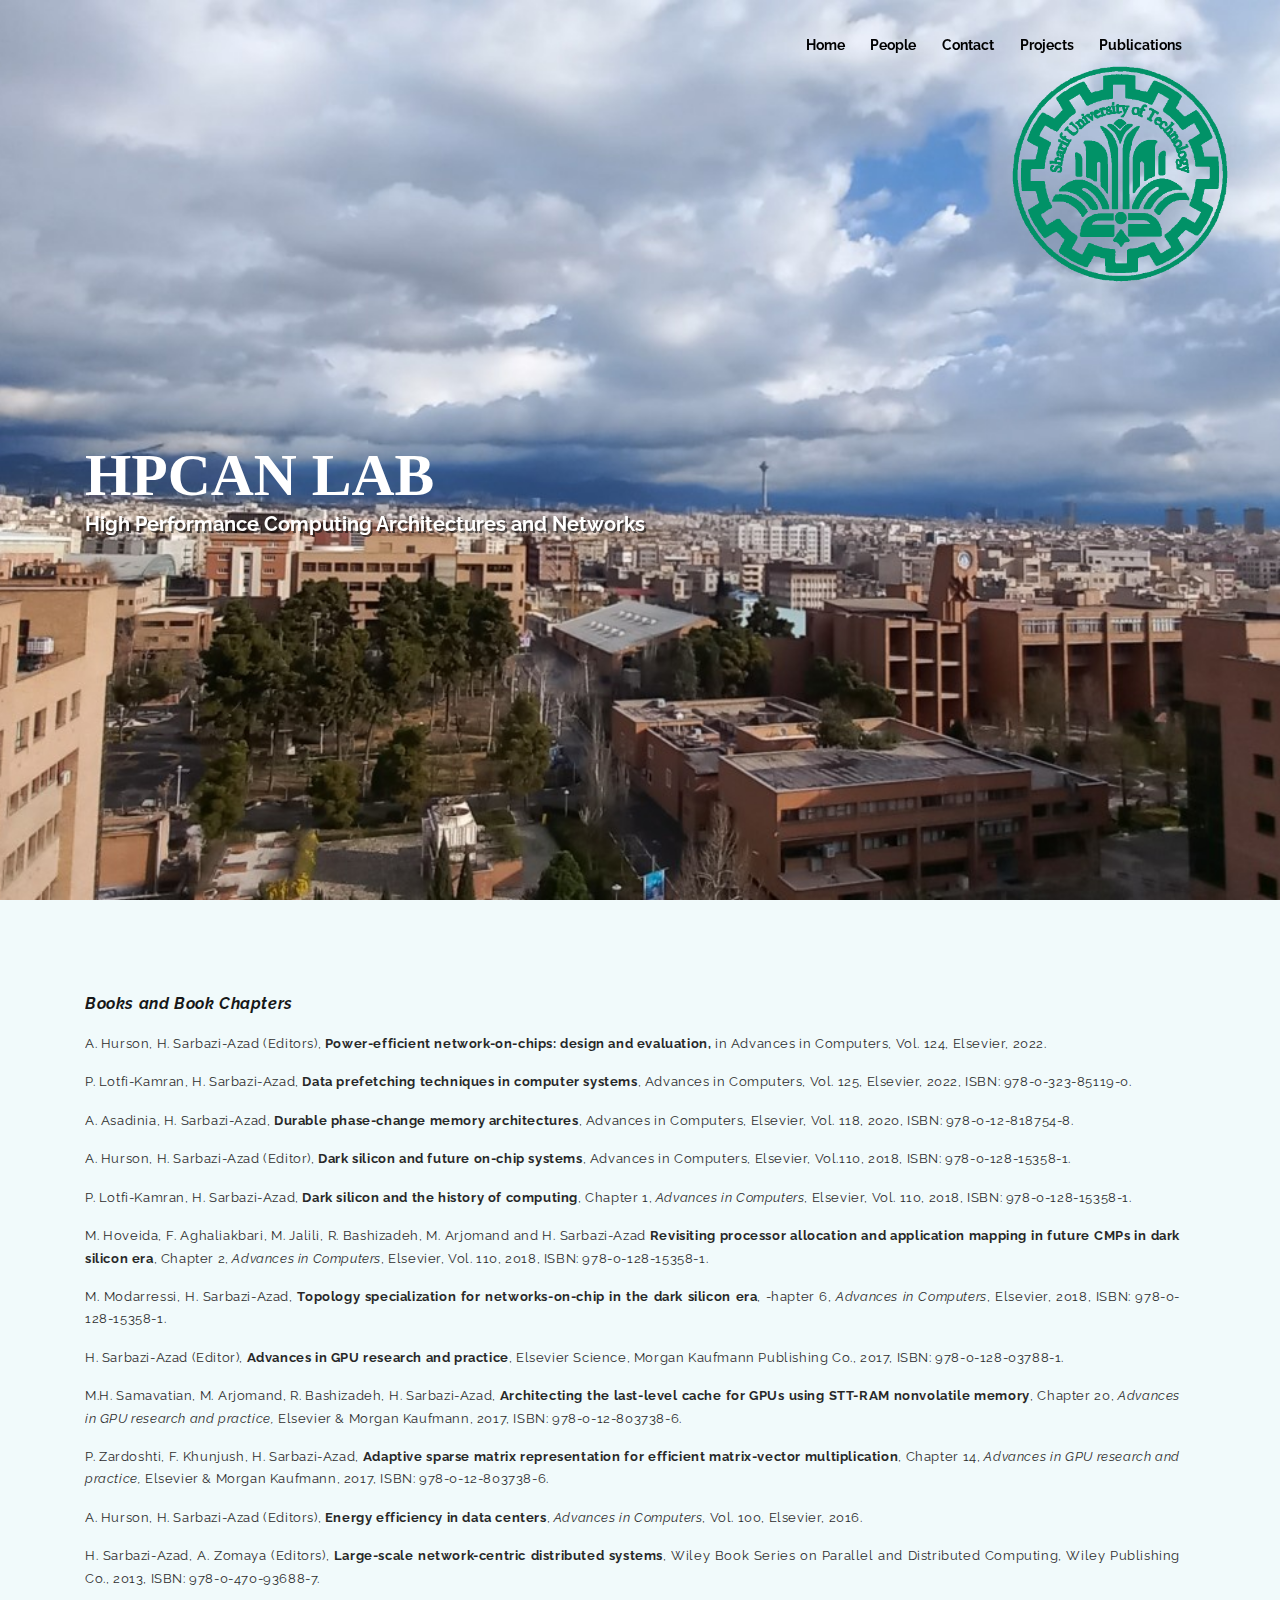
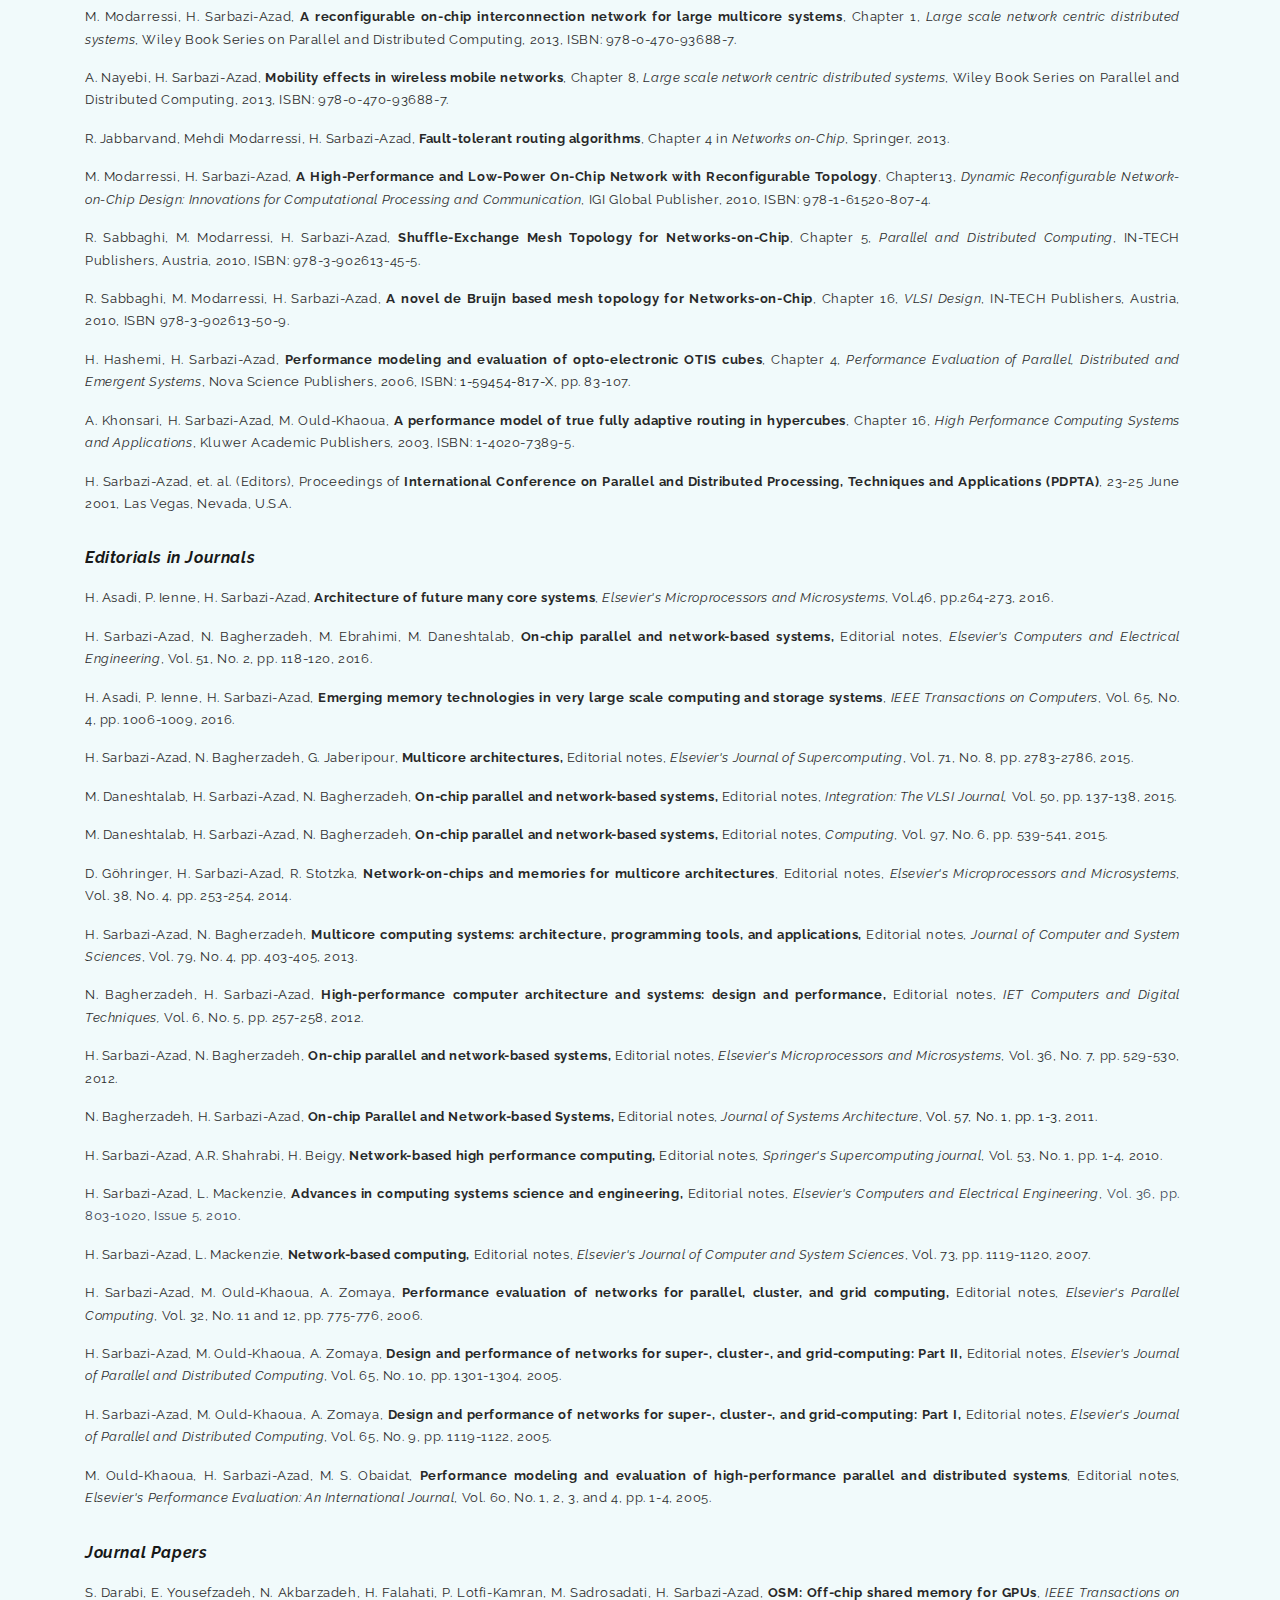
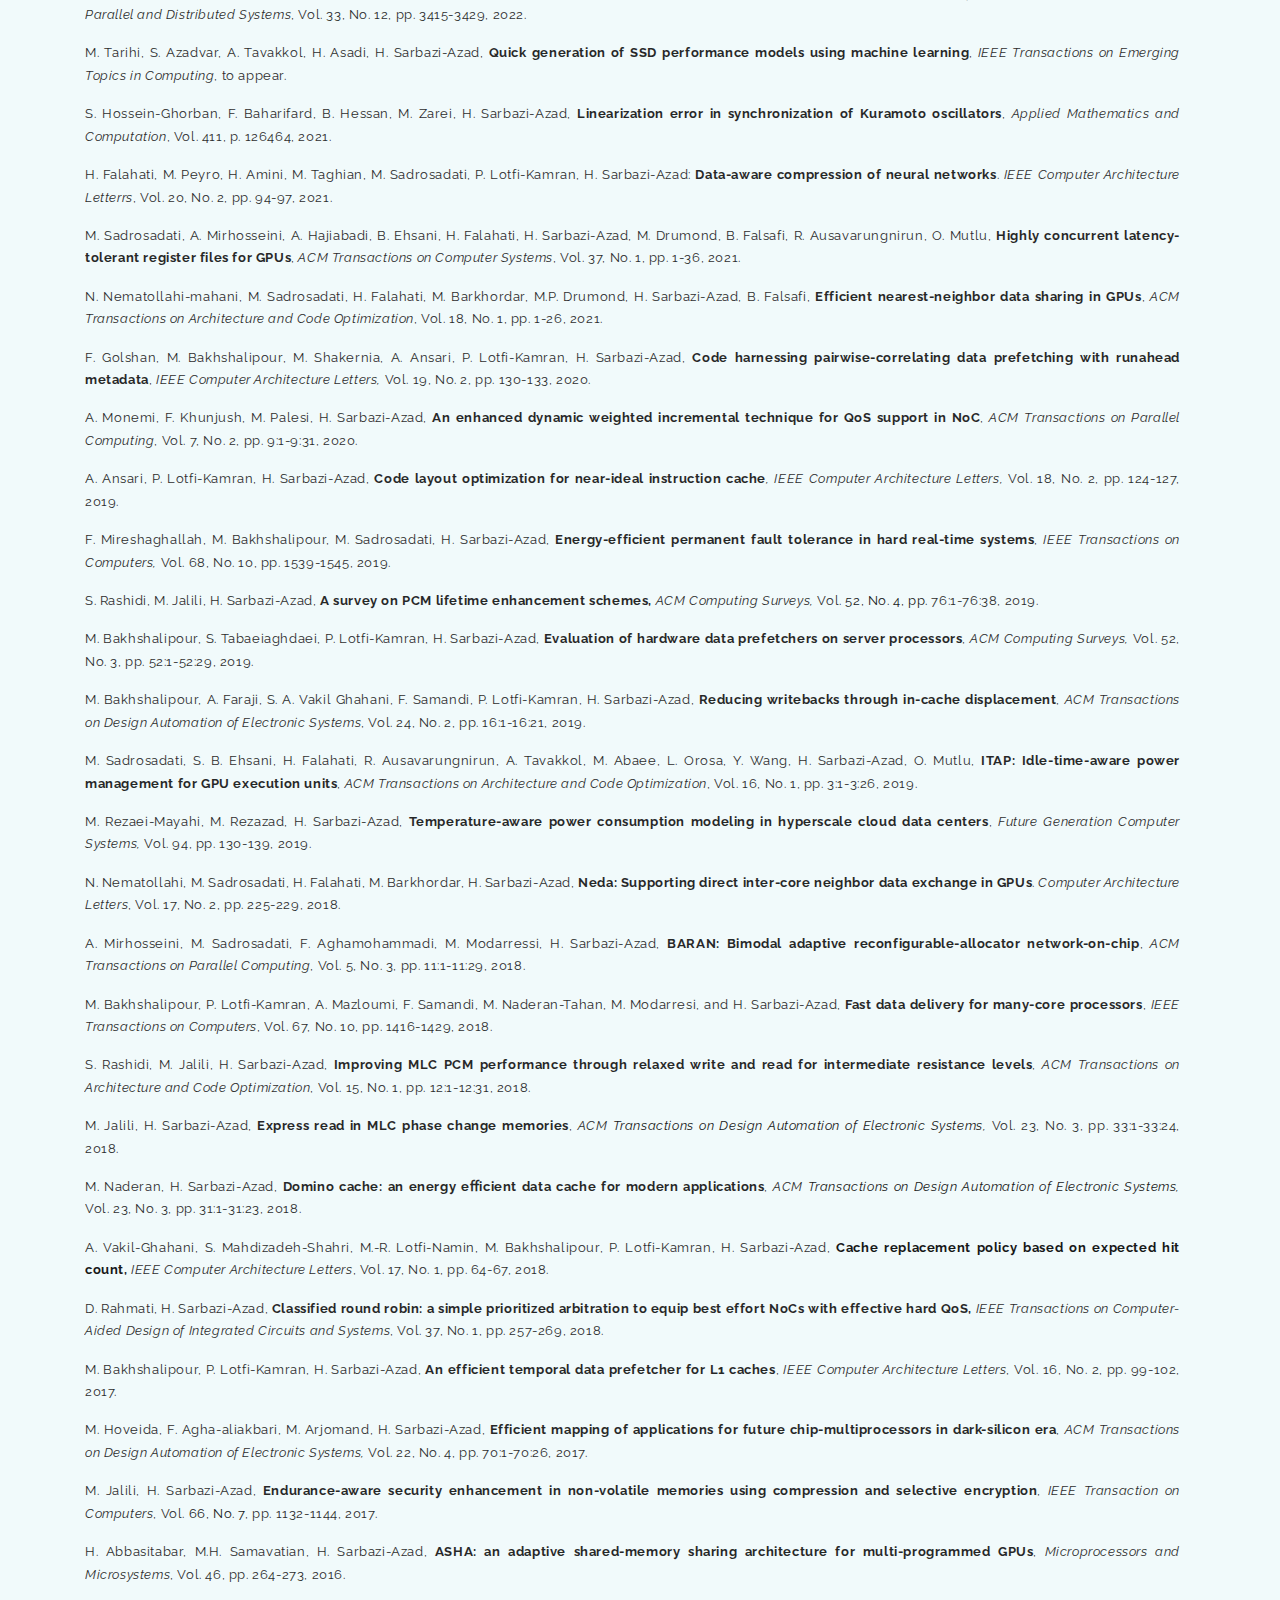
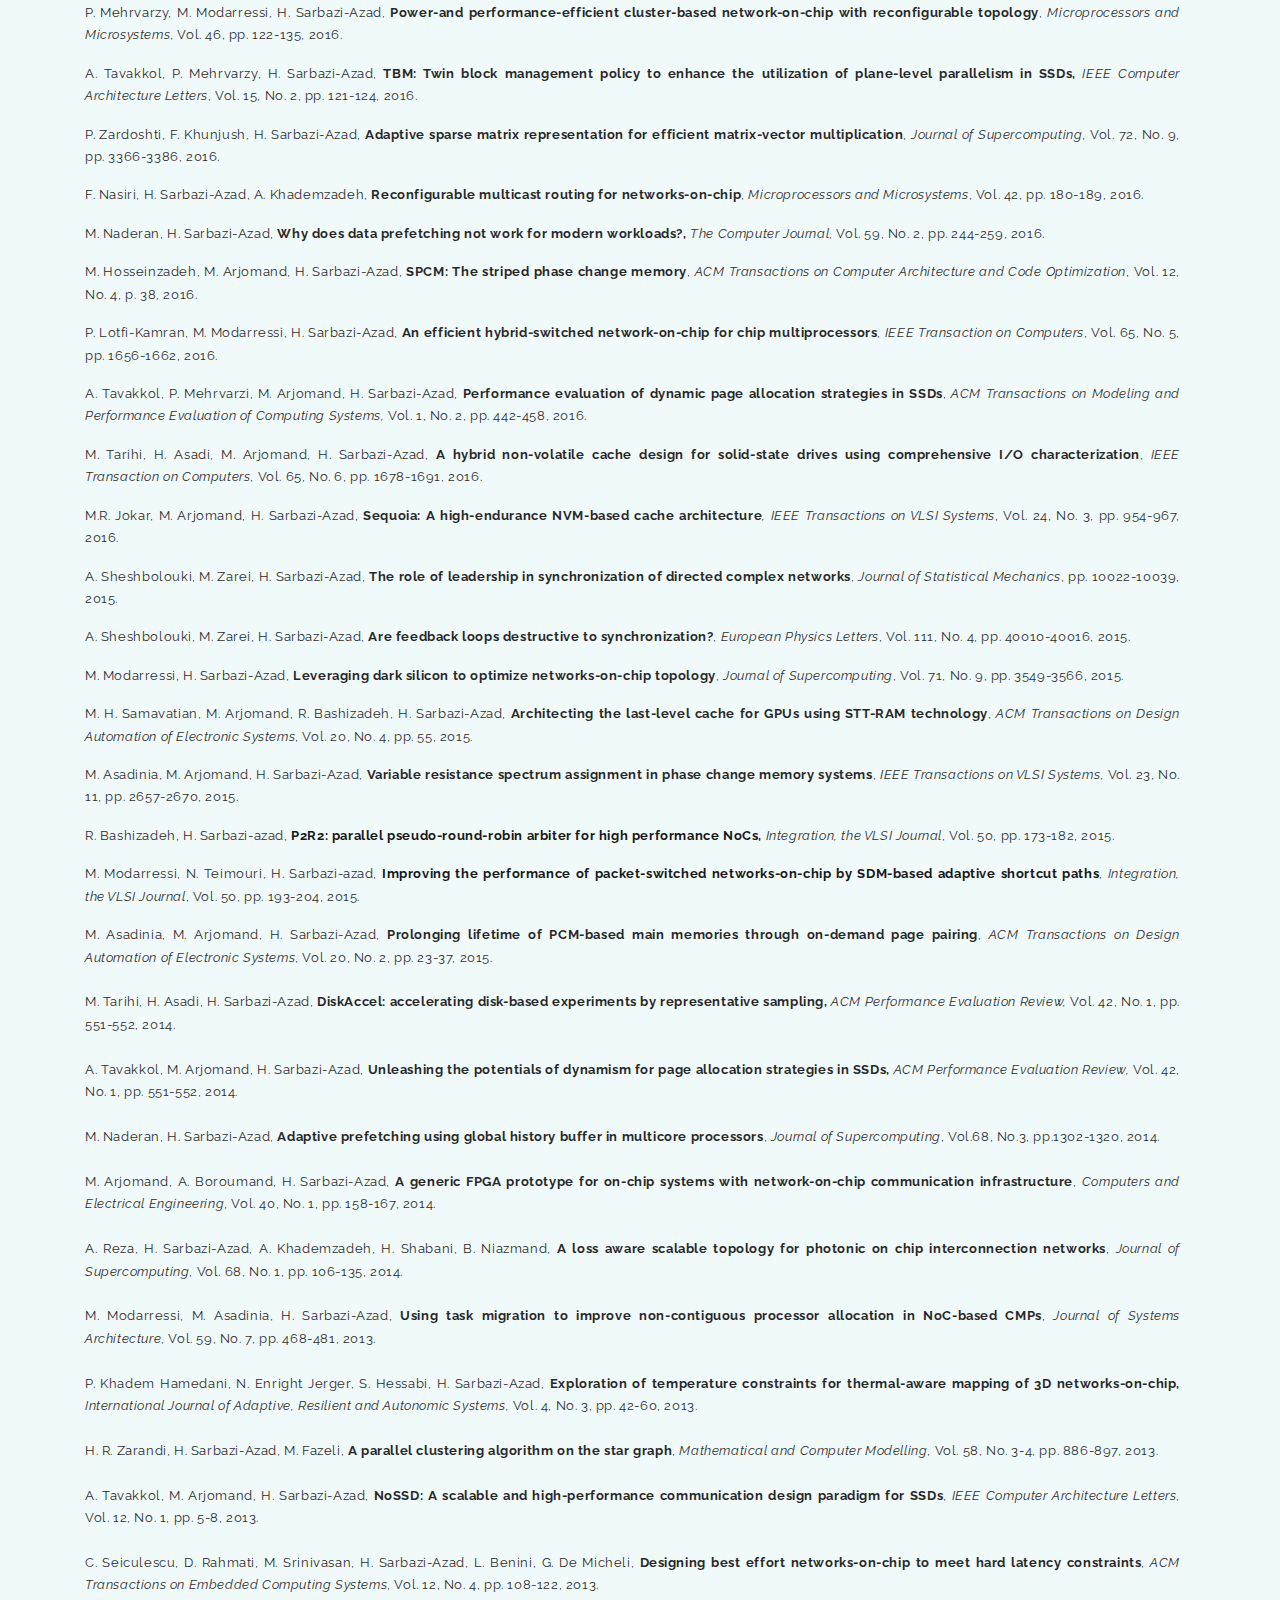
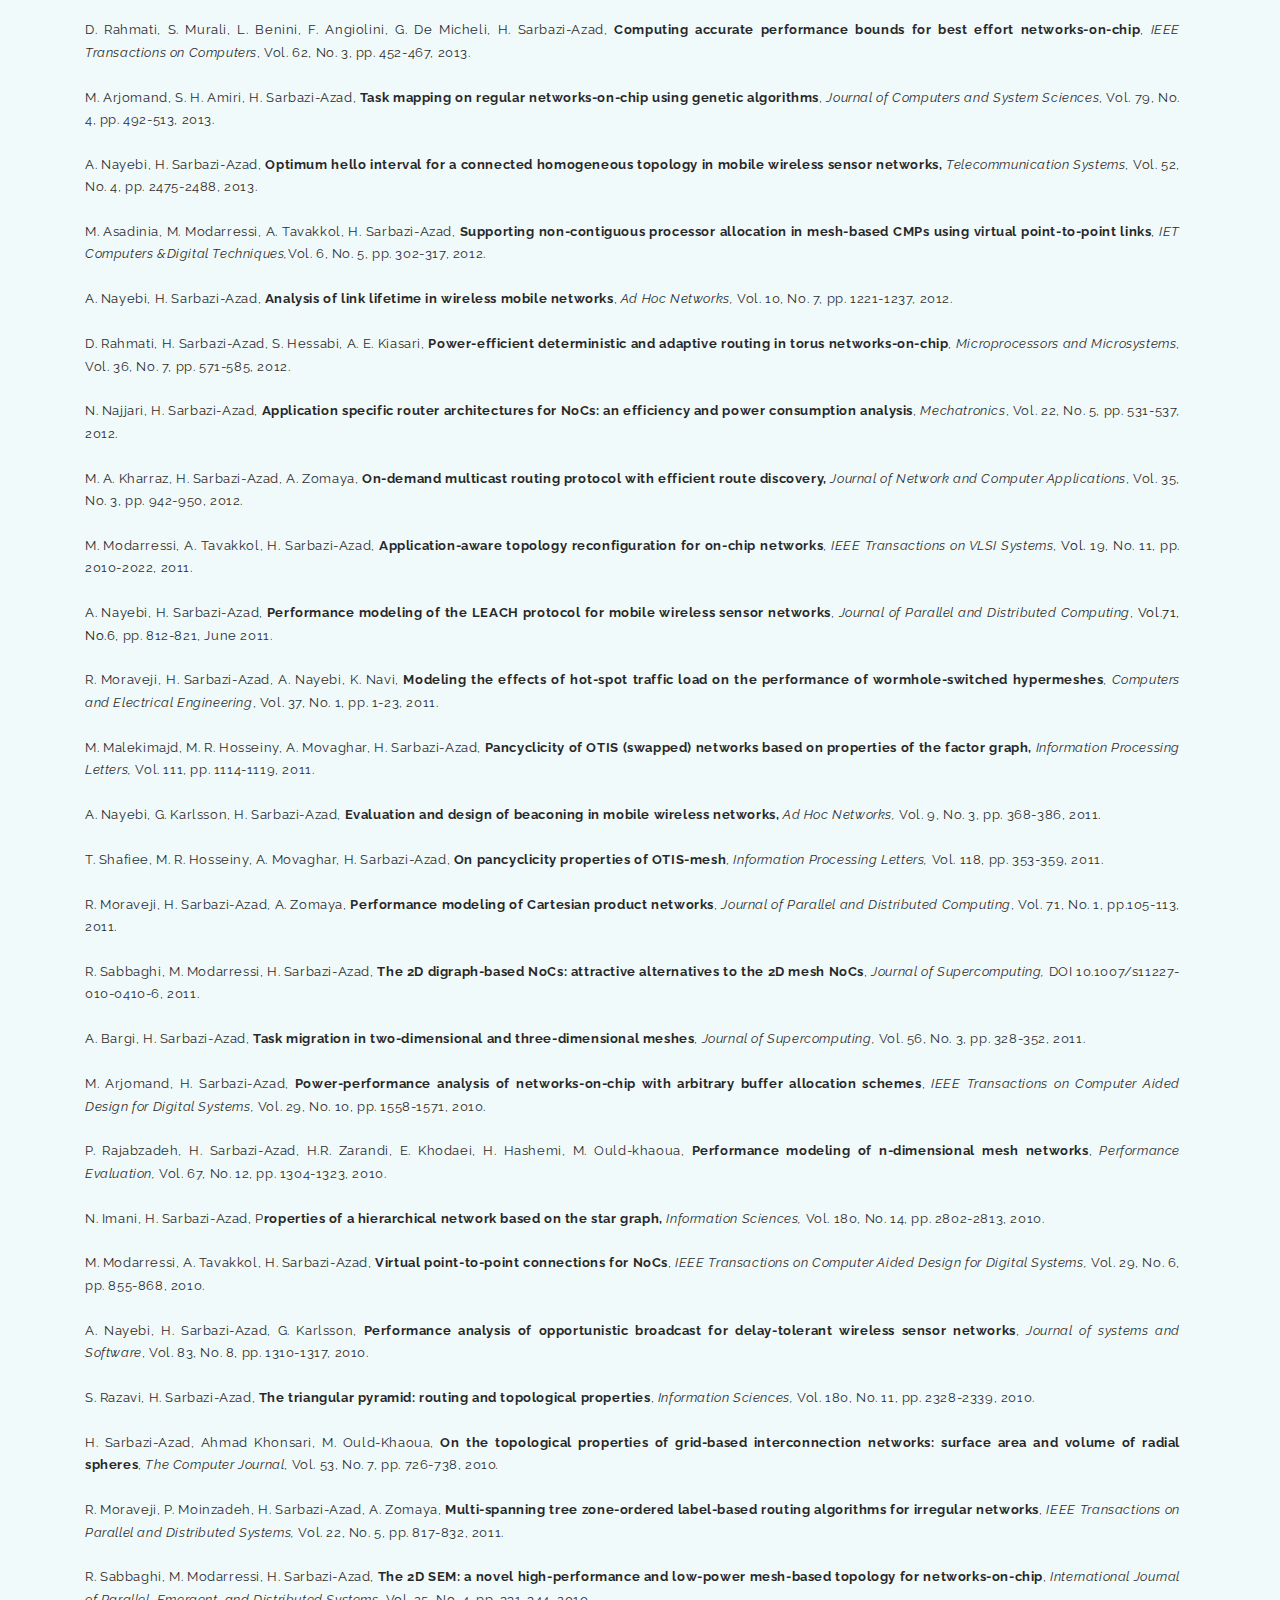
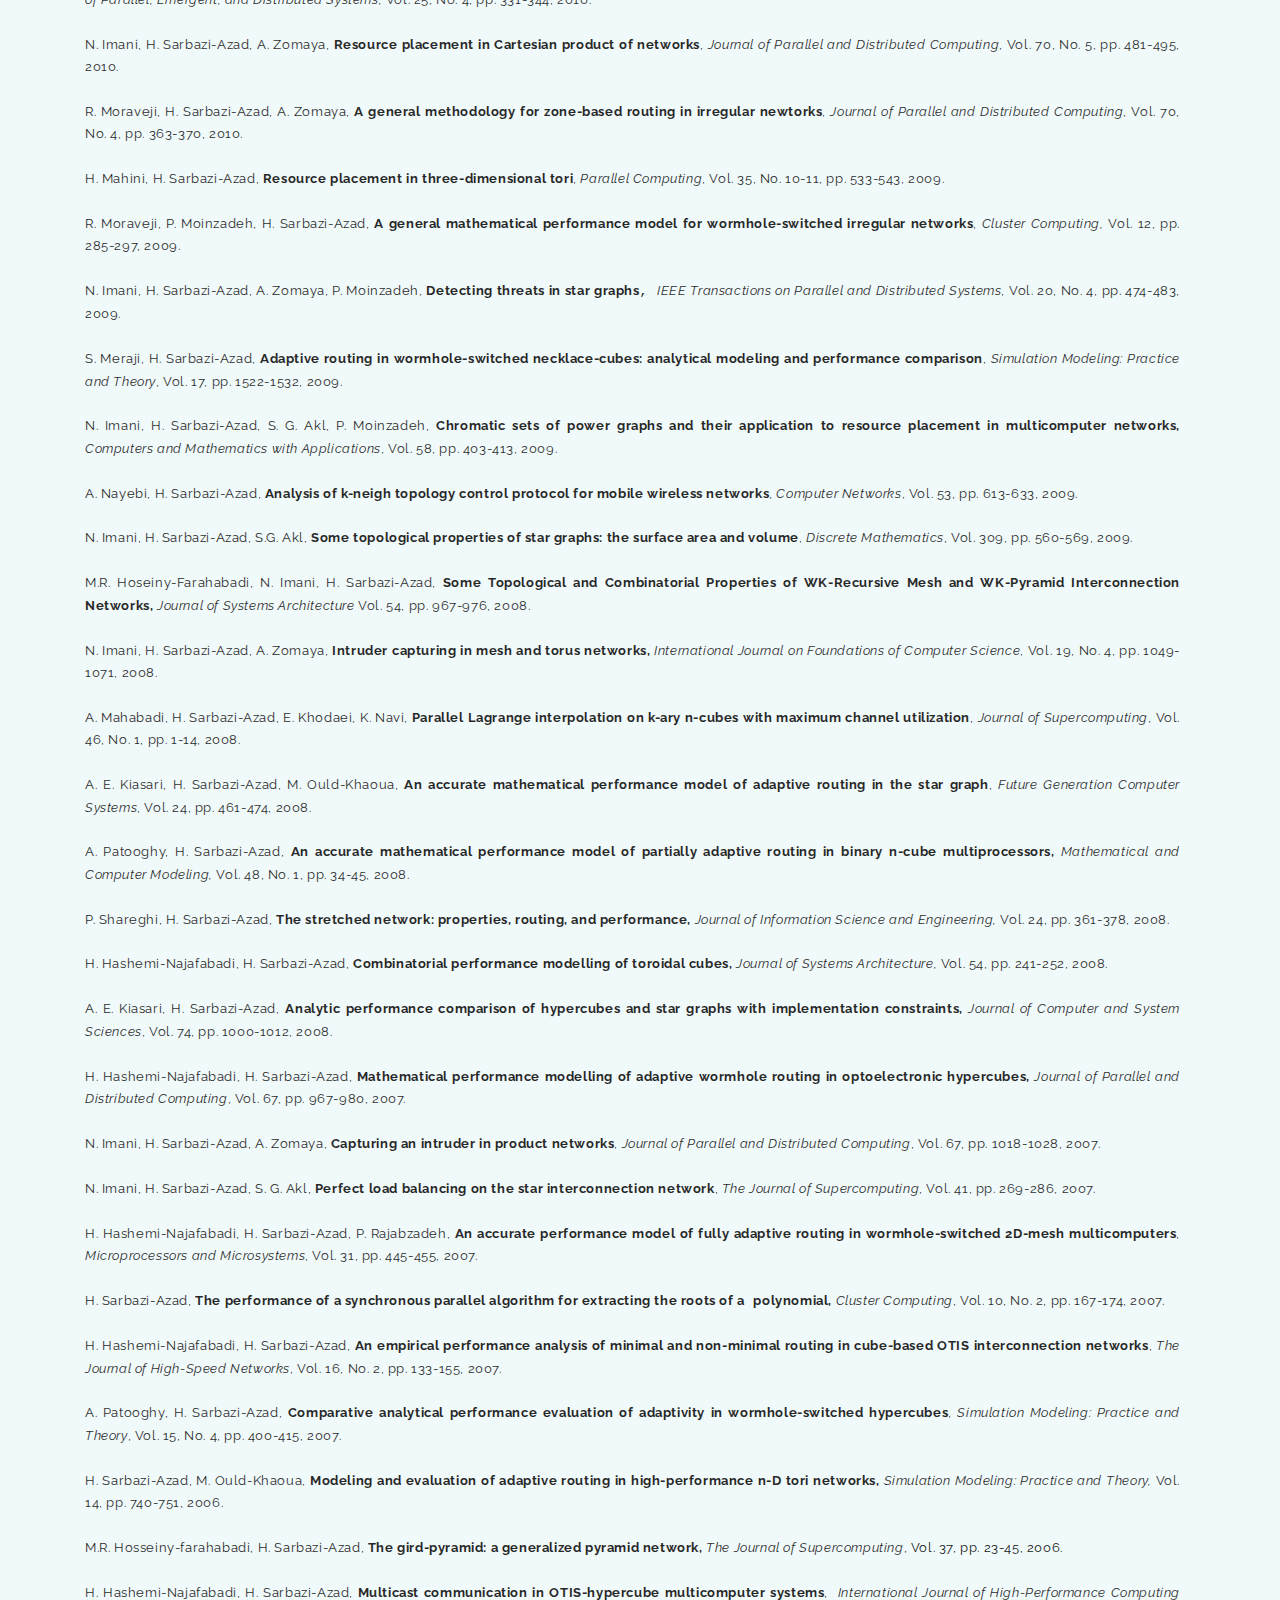
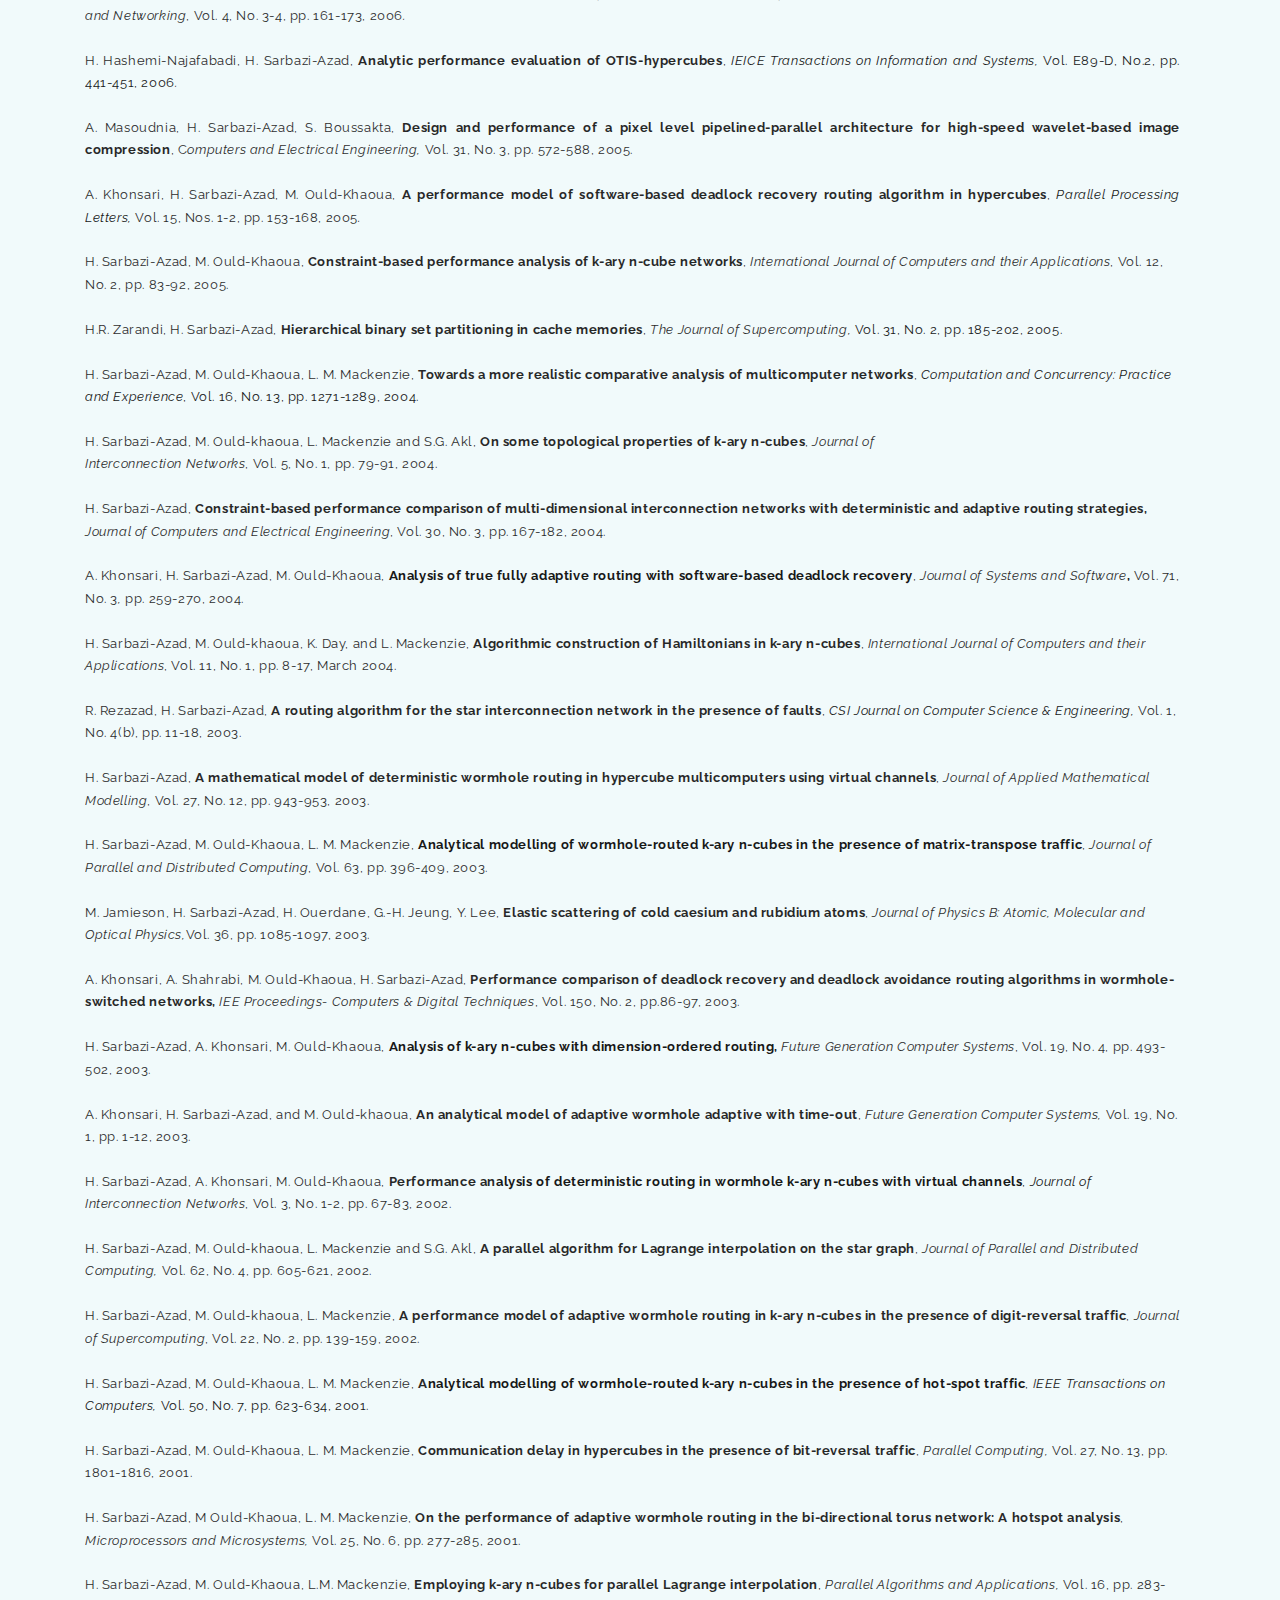
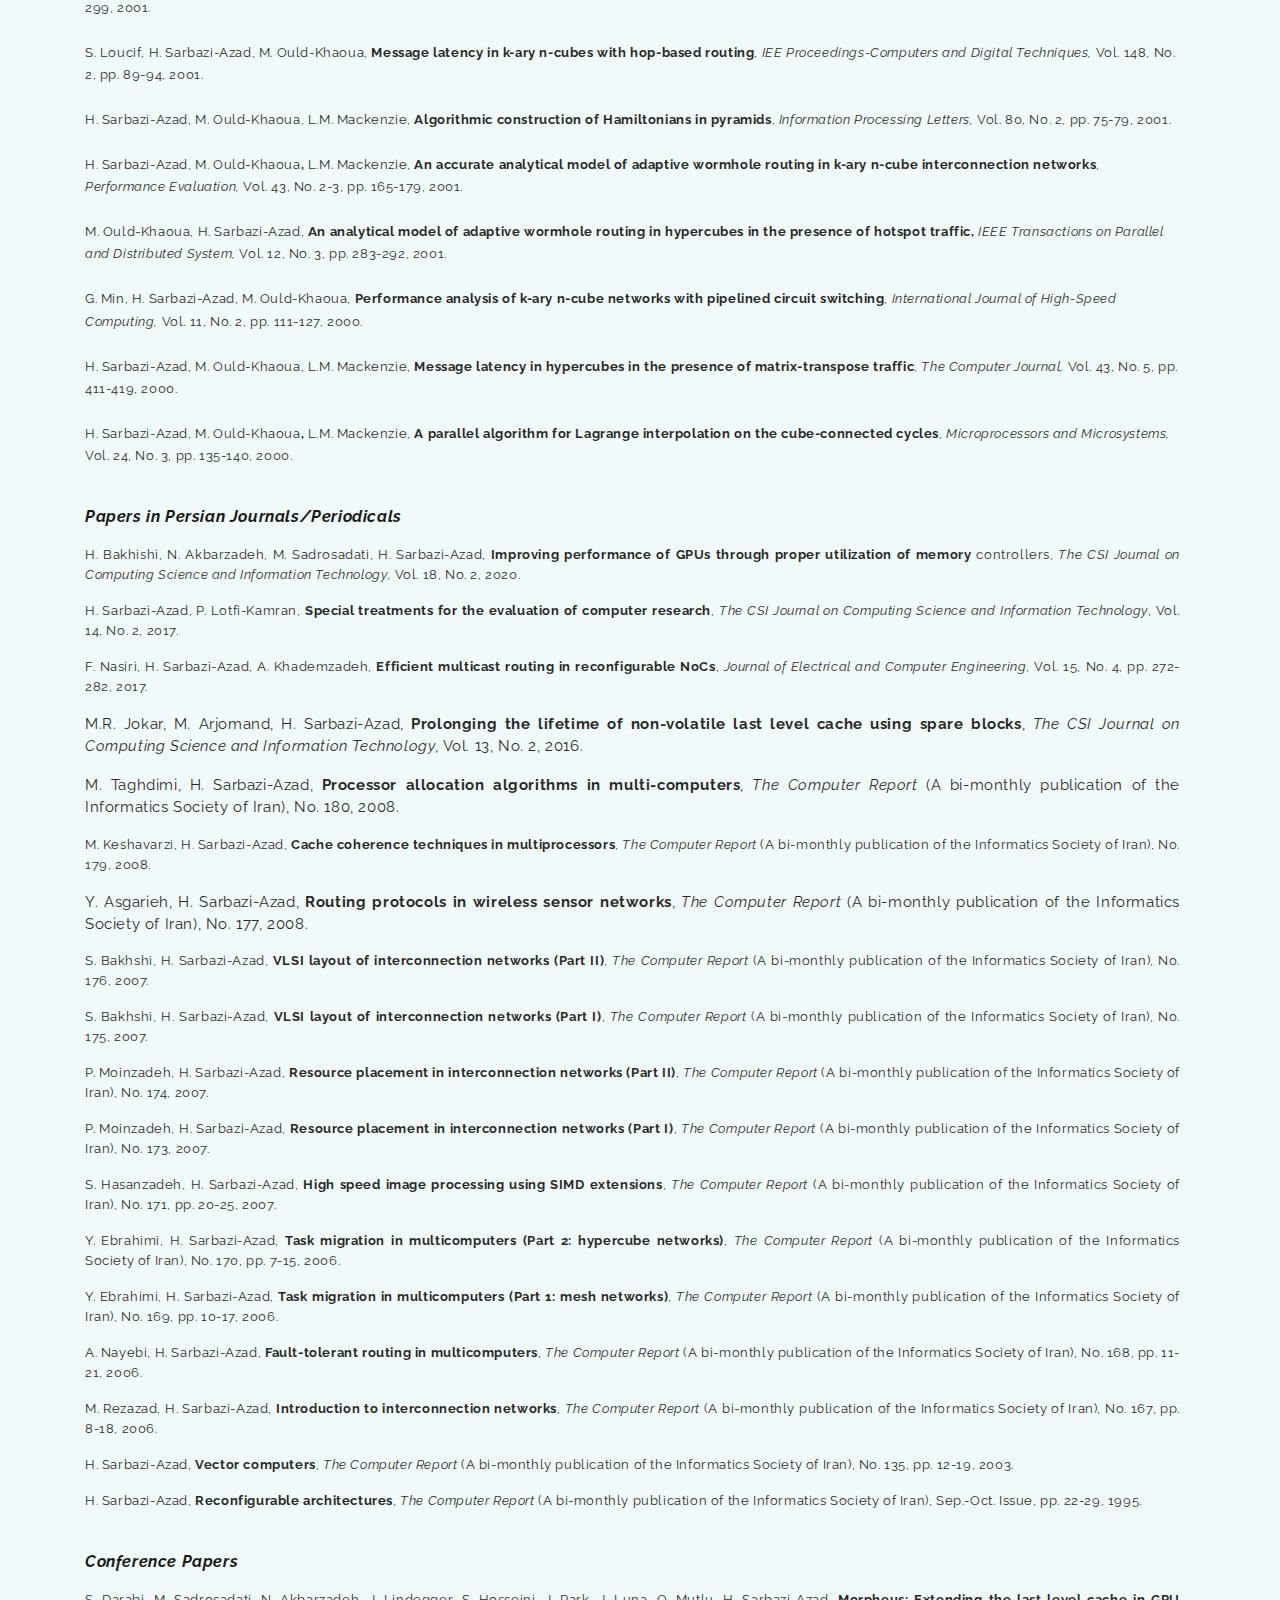
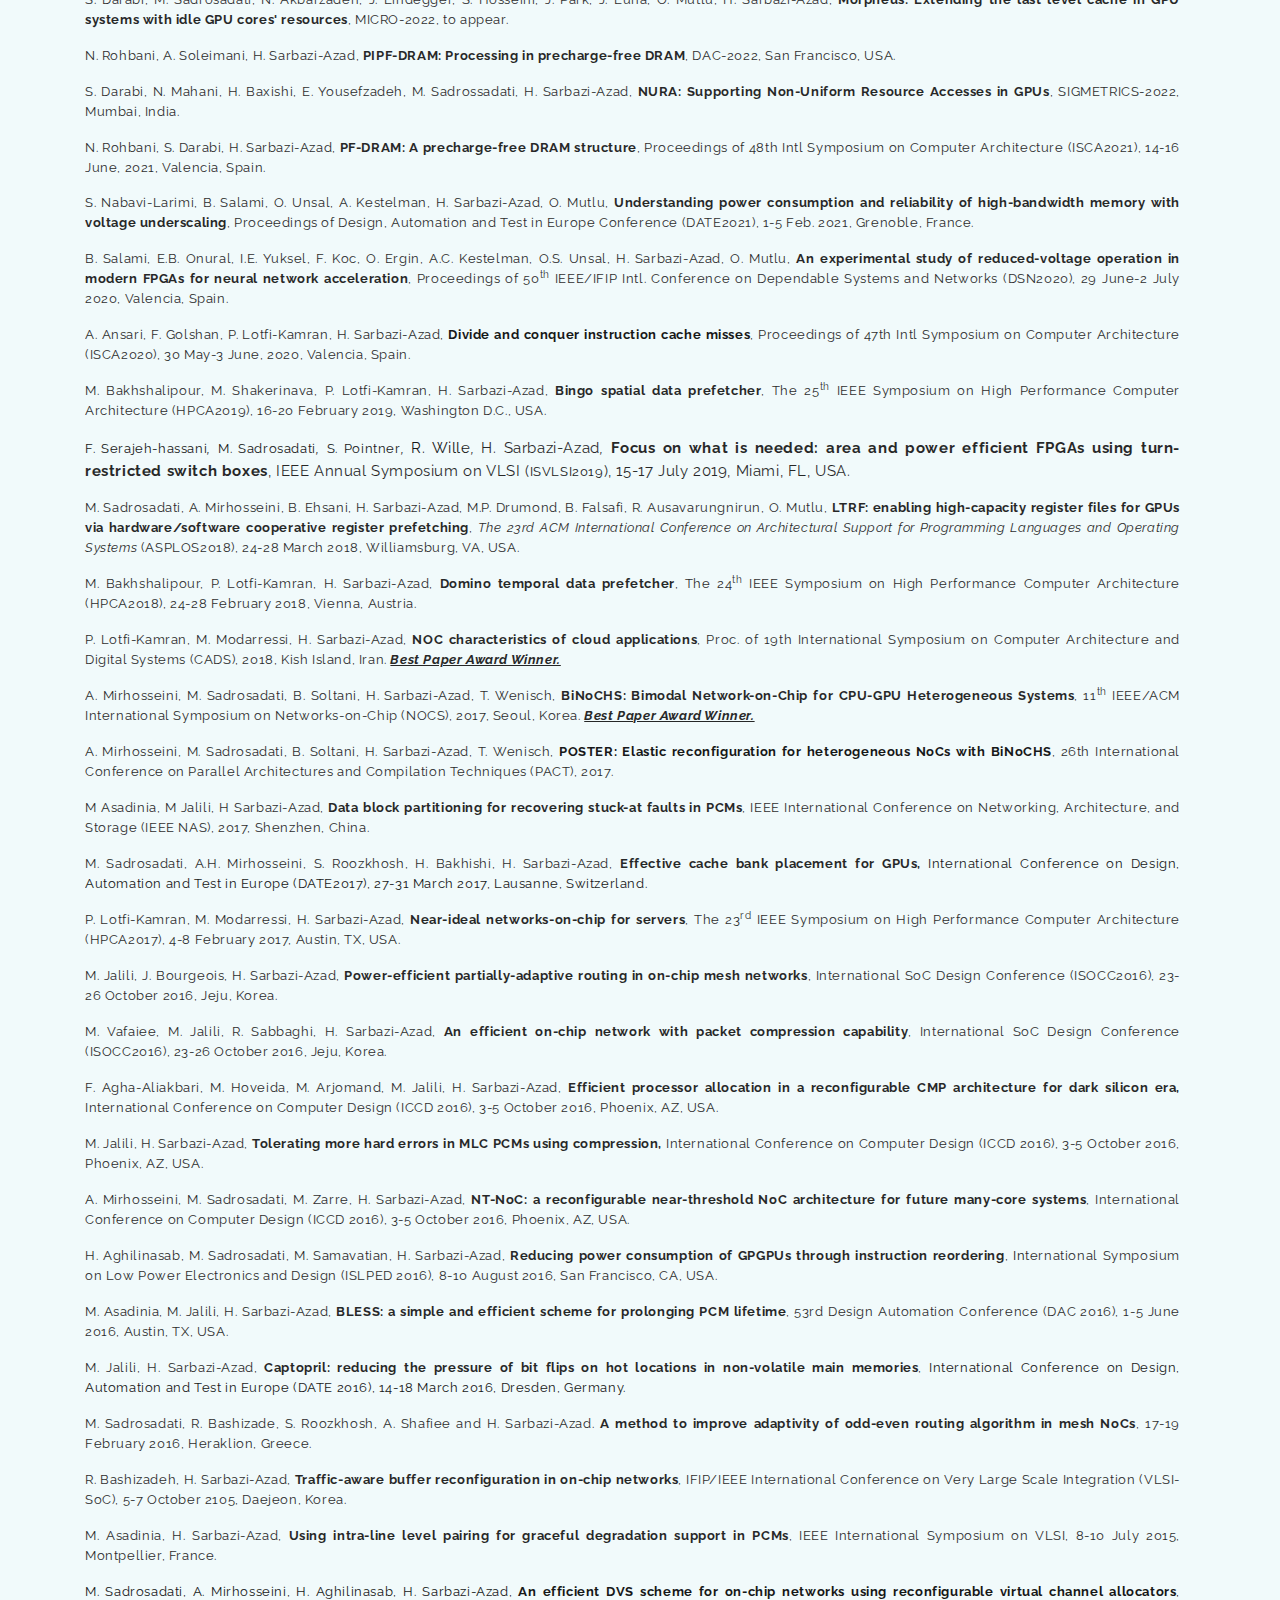
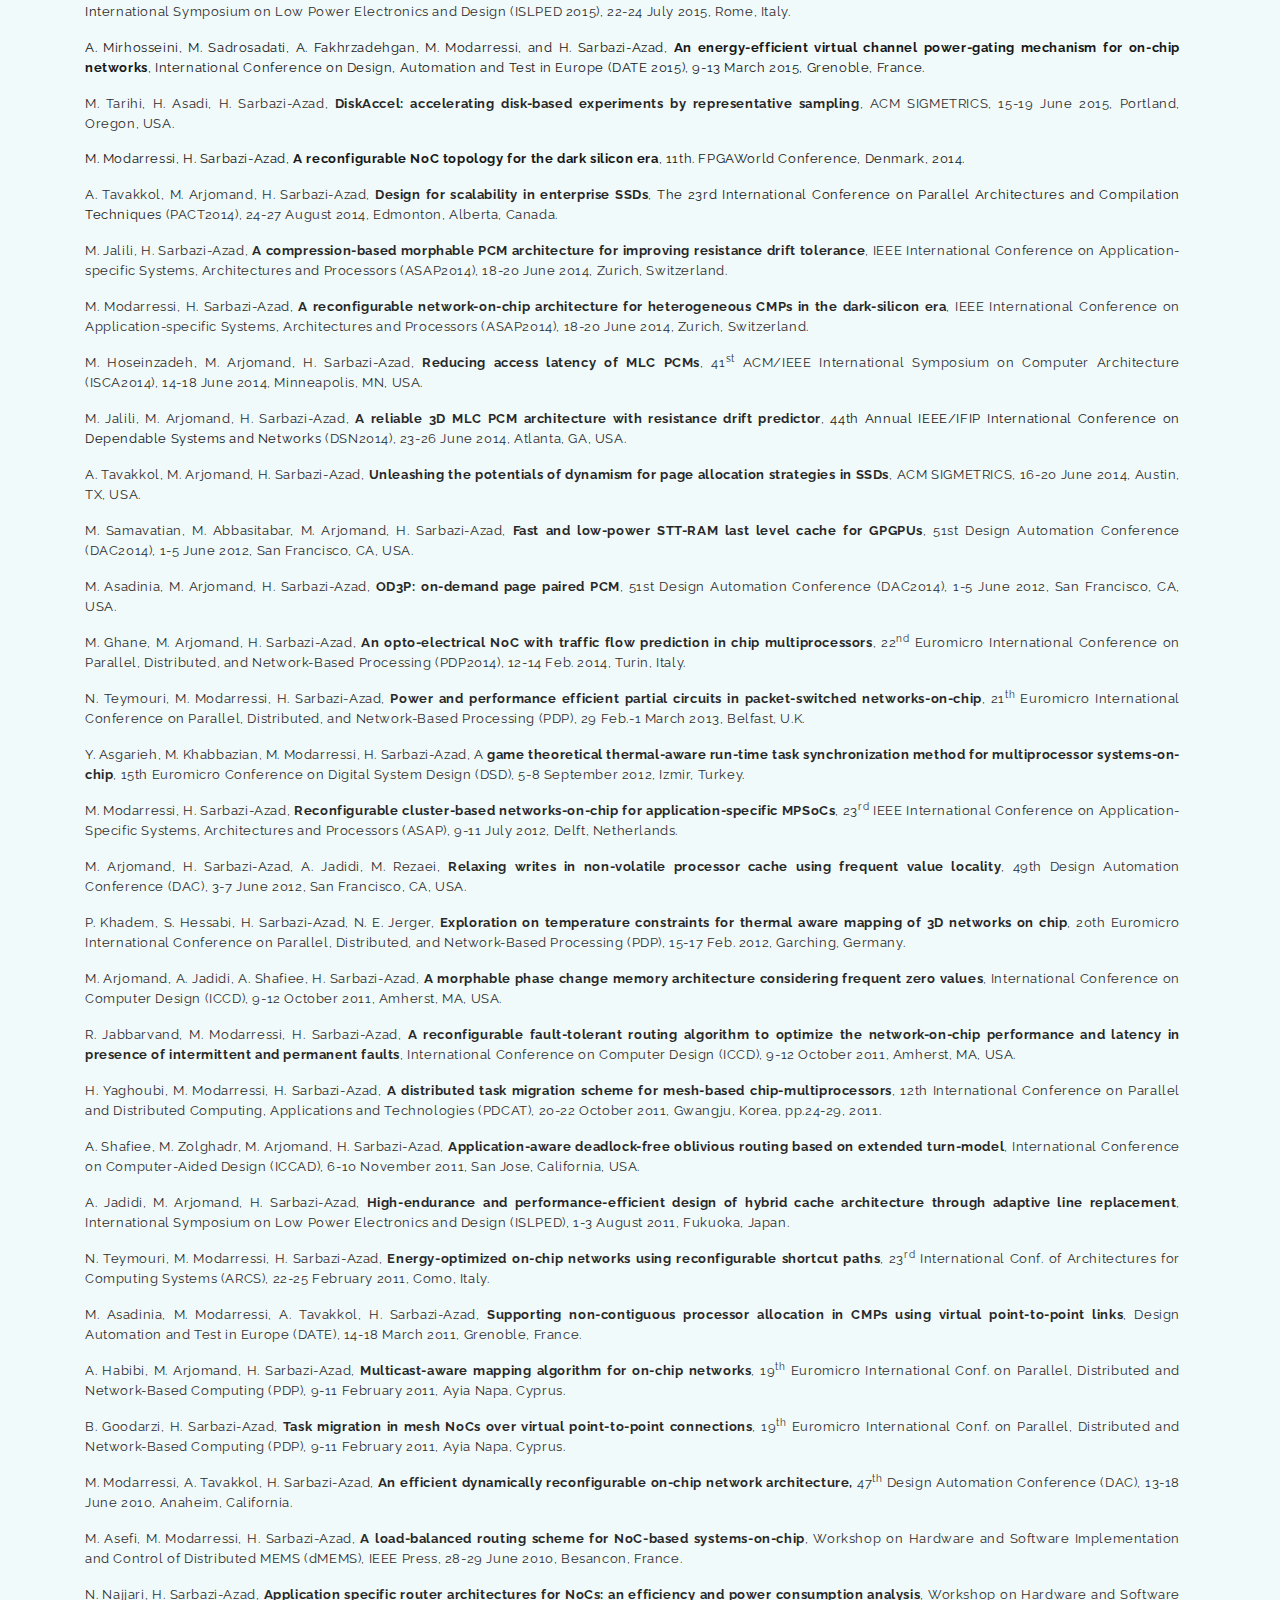
<file: public_html/publications.html>
<!DOCTYPE html>
<html lang="en">

<head>
    <meta charset="utf-8">
    <meta name="viewport" content="width=device-width, initial-scale=1, shrink-to-fit=no">
    <meta name="description" content="Start your development with Ollie landing page.">
    <meta name="author" content="Devcrud">
    <title>HPCAN LAB</title>

    <!-- font icons -->
    <link rel="stylesheet" href="assets/vendors/themify-icons/css/themify-icons.css">

    <!-- owl carousel -->
    <link rel="stylesheet" href="assets/vendors/owl-carousel/css/owl.carousel.css">
    <link rel="stylesheet" href="assets/vendors/owl-carousel/css/owl.theme.default.css">

    <!-- Bootstrap + Ollie main styles -->
    <link rel="stylesheet" href="assets/css/ollie.css">

</head>

<body data-spy="scroll" data-target=".navbar" data-offset="40" id="home">

    <nav id="scrollspy" class="navbar navbar-light bg-light navbar-expand-lg fixed-top" data-spy="affix"
        data-offset-top="20">
        <div class="container">
            <!--<a class="navbar-brand" href="#"><img src="assets/imgs/brand.svg" alt="" class="brand-img"></a>-->
            <button class="navbar-toggler" type="button" data-toggle="collapse" data-target="#navbarSupportedContent"
                aria-controls="navbarSupportedContent" aria-expanded="false" aria-label="Toggle navigation">
                <span class="navbar-toggler-icon"></span>
            </button>

            <div class="collapse navbar-collapse" id="navbarSupportedContent">
                <ul class="navbar-nav ml-auto">
                    <li class="nav-item">
                        <a class="nav-link" href="index.html#home">Home</a>
                    </li>
                    <li class="nav-item">
                        <a class="nav-link" href="index.html#about">People</a>
                    </li>
                    <li class="nav-item">
                        <a class="nav-link" href="index.html#contact">Contact</a>
                    </li>
                    <li class="nav-item">
                        <a class="nav-link" href="projects.html#projects">Projects</a>
                    </li>
                    <li class="nav-item">
                        <a class="nav-link" href="#publications">Publications</a>
                    </li>
                </ul>
            </div>
        </div>
    </nav>


    <header id="home" class="header">
        <div class="container" style="margin-right: 46px;margin-top:60px;">
            <div class="row justify-content-end"  >
                <img style="width: 20%;color: red;"  src="assets/imgs/logo-fa-IR.png">
            </div>
        </div>
        <div class="overlay"></div>

        <div id="header-carousel" style="margin-top: -16%;" class="carousel slide carousel-fade" data-ride="carousel">
            <div class="container">
                <div class="carousel-inner">
                    <div class="carousel-item active">
                        <div class="carousel-caption d-none d-md-block">
                            <h1 class="carousel-title" style="margin-bottom: 0;">HPCAN LAB</h1>
                            <h5 class="carousel-description">
                                High Performance Computing Architectures and Networks
                            </h5>
                        </div>
                    </div>
                </div>
            </div>
        </div>

    </header>

    <section class="section" id="publications">

        <div class="container">

            <div class="row align-items-center mr-auto">
                <div class="col-md-12">
                    <p style='margin-top:24.0pt'><b><i><span style='font-size:12.0pt;color:black'>Books
                        and Book Chapters </span></i></b></p>
                        
                        <p style='margin-top:12.0pt;margin-right:0in;margin-bottom:0in;margin-left:
                        0in;text-align:justify'><span style='font-size:10.0pt'>A. Hurson, H.
                        Sarbazi-Azad (Editors), <b>Power-efficient network-on-chips: design and
                        evaluation, </b>in Advances in Computers, Vol. 124, Elsevier, 2022.</span></p>
                        
                        <p style='margin-top:12.0pt;margin-right:0in;margin-bottom:0in;margin-left:
                        0in;text-align:justify'><span style='font-size:10.0pt'>P. Lotfi-Kamran, H.
                        Sarbazi-Azad, <b>Data prefetching techniques in computer systems</b>, Advances
                        in Computers, Vol. 125, Elsevier, 2022, ISBN:&nbsp;978-0-323-85119-0.</span></p>
                        
                        <p style='margin-top:12.0pt;margin-right:0in;margin-bottom:0in;margin-left:
                        0in;text-align:justify'><span style='font-size:10.0pt'>A. Asadinia, H.
                        Sarbazi-Azad, <b>Durable phase-change memory architectures</b>, Advances in
                        Computers, Elsevier, Vol. 118, 2020, ISBN:&nbsp;978-0-12-818754-8.</span></p>
                        
                        <p style='margin-top:12.0pt;margin-right:0in;margin-bottom:0in;margin-left:
                        0in;text-align:justify'><span style='font-size:10.0pt'>A. Hurson, H.
                        Sarbazi-Azad (Editor), <b>Dark silicon and future on-chip systems</b>, Advances
                        in Computers, Elsevier, Vol.110, 2018, ISBN:&nbsp;978-0-128-15358-1.</span></p>
                        
                        <p style='margin-top:12.0pt;margin-right:0in;margin-bottom:0in;margin-left:
                        0in;text-align:justify'><span style='font-size:10.0pt'>P. Lotfi-Kamran, H.
                        Sarbazi-Azad, <b>Dark silicon and the history of computing</b>, Chapter 1, <i>Advances
                        in Computers</i>, Elsevier, Vol. 110, 2018, ISBN:&nbsp;978-0-128-15358-1.</span></p>
                        
                        <p style='margin-top:12.0pt;margin-right:0in;margin-bottom:0in;margin-left:
                        0in;text-align:justify'><span style='font-size:10.0pt'>M. Hoveida, F.
                        Aghaliakbari, M. Jalili, R. Bashizadeh, M. Arjomand and H. Sarbazi-Azad <b>Revisiting
                        processor allocation and application mapping in future CMPs in dark silicon era</b>,
                        Chapter 2, <i>Advances in Computers</i>, Elsevier, Vol. 110, 2018,
                        ISBN:&nbsp;978-0-128-15358-1.</span></p>
                        
                        <p style='margin-top:12.0pt;margin-right:0in;margin-bottom:0in;margin-left:
                        0in;text-align:justify'><span style='font-size:10.0pt'>M. Modarressi, H.
                        Sarbazi-Azad, <b>Topology specialization for networks-on-chip in the dark silicon
                        era</b>,<b> </b>-hapter 6, <i>Advances in Computers</i>, Elsevier, 2018,
                        ISBN:&nbsp;978-0-128-15358-1.</span></p>
                        
                        <p style='margin-top:12.0pt;margin-right:0in;margin-bottom:0in;margin-left:
                        0in;text-align:justify'><span style='font-size:10.0pt'>H. Sarbazi-Azad (Editor),
                        <b>Advances in GPU research and practice</b>, Elsevier Science, Morgan Kaufmann
                        Publishing Co., 2017, ISBN: 978-0-128-03788-1.</span></p>
                        
                        <p style='margin-top:12.0pt;margin-right:0in;margin-bottom:0in;margin-left:
                        0in;text-align:justify'><span style='font-size:10.0pt'>M.H. Samavatian, M.
                        Arjomand, R. Bashizadeh, H. Sarbazi-Azad, <b>Architecting the last-level cache
                        for GPUs using STT-RAM nonvolatile memory</b>,<b> </b>Chapter 20, <i>Advances
                        in GPU research and practice,</i> Elsevier &amp; Morgan Kaufmann, 2017, ISBN:
                        978-0-12-803738-6.</span></p>
                        
                        <p style='margin-top:12.0pt;margin-right:0in;margin-bottom:0in;margin-left:
                        0in;text-align:justify'><span style='font-size:10.0pt'>P. Zardoshti, F.
                        Khunjush, H. Sarbazi-Azad, <b>Adaptive sparse matrix representation for
                        efficient matrix-vector multiplication</b>, Chapter 14, <i>Advances in GPU
                        research and practice,</i> Elsevier &amp; Morgan Kaufmann, 2017, ISBN:
                        978-0-12-803738-6.</span></p>
                        
                        <p style='margin-top:12.0pt;margin-right:0in;margin-bottom:0in;margin-left:
                        0in;text-align:justify'><span style='font-size:10.0pt'>A. Hurson, H.
                        Sarbazi-Azad (Editors), <b>Energy efficiency in data centers</b>,<b> </b><i>Advances
                        in Computers</i>, Vol. 100, Elsevier, 2016.</span></p>
                        
                        <p style='margin-top:12.0pt;margin-right:0in;margin-bottom:0in;margin-left:
                        0in;text-align:justify'><span style='font-size:10.0pt'>H. Sarbazi-Azad, A.
                        Zomaya (Editors), <b>Large-scale network-centric distributed systems</b>, Wiley
                        Book Series on Parallel and Distributed Computing, Wiley Publishing Co., 2013,
                        ISBN: 978-0-470-93688-7.</span></p>
                        
                        <p style='margin-top:12.0pt;margin-right:0in;margin-bottom:0in;margin-left:
                        0in;text-align:justify'><span style='font-size:10.0pt'>M. Modarressi, H.
                        Sarbazi-Azad, <b>A reconfigurable on-chip interconnection network for large
                        multicore systems</b>, Chapter 1, <i>Large scale network centric distributed
                        systems</i>, Wiley Book Series on Parallel and Distributed Computing, 2013,
                        ISBN: 978-0-470-93688-7.</span></p>
                        
                        <p style='margin-top:12.0pt;margin-right:0in;margin-bottom:0in;margin-left:
                        0in;text-align:justify'><span style='font-size:10.0pt'>A. Nayebi, H.
                        Sarbazi-Azad, <b>Mobility effects in wireless mobile networks</b>, Chapter 8, <i>Large
                        scale network centric distributed systems</i>, Wiley Book Series on Parallel
                        and Distributed Computing, 2013, ISBN: 978-0-470-93688-7.</span></p>
                        
                        <p style='margin-top:12.0pt;margin-right:0in;margin-bottom:0in;margin-left:
                        0in;text-align:justify'><span class=field-content><span style='font-size:10.0pt'>R.
                        Jabbarvand, Mehdi Modarressi, H. Sarbazi-Azad, <b>Fault-tolerant routing algorithms</b></span></span><span
                        style='font-size:10.0pt'>, Chapter 4 in <i>Networks on-Chip</i>, Springer,
                        2013.</span></p>
                        
                        <p style='margin-top:12.0pt;margin-right:0in;margin-bottom:0in;margin-left:
                        0in;text-align:justify'><span style='font-size:10.0pt'>M. Modarressi, H.
                        Sarbazi-Azad, <b>A High-Performance and Low-Power On-Chip Network with
                        Reconfigurable Topology</b>, Chapter13, <i>Dynamic Reconfigurable
                        Network-on-Chip Design: Innovations for Computational Processing and
                        Communication</i>, IGI Global Publisher, 2010, ISBN: 978-1-61520-807-4.</span></p>
                        
                        <p style='margin-top:12.0pt;margin-right:0in;margin-bottom:0in;margin-left:
                        0in;text-align:justify'><span style='font-size:10.0pt'>R. Sabbaghi, M.
                        Modarressi, H. Sarbazi-Azad, <b>Shuffle-Exchange Mesh Topology for
                        Networks-on-Chip</b>, Chapter 5, <i>Parallel and Distributed Computing</i>, IN-TECH
                        Publishers, Austria, 2010, ISBN: 978-3-902613-45-5.</span></p>
                        
                        <p style='margin-top:12.0pt;margin-right:0in;margin-bottom:0in;margin-left:
                        0in;text-align:justify'><span style='font-size:10.0pt'>R. Sabbaghi, M.
                        Modarressi, H. Sarbazi-Azad, <b>A novel de Bruijn based mesh topology for Networks-on-Chip</b>,
                        Chapter 16, <i>VLSI Design</i>, IN-TECH Publishers, Austria, 2010, ISBN
                        978-3-902613-50-9.</span></p>
                        
                        <p style='margin-top:12.0pt;margin-right:0in;margin-bottom:0in;margin-left:
                        0in;text-align:justify'><span style='font-size:10.0pt'>H. Hashemi, H.
                        Sarbazi-Azad, <b>Performance modeling and evaluation of opto-electronic OTIS
                        cubes</b>, Chapter 4, <i>Performance Evaluation of Parallel, Distributed and
                        Emergent Systems</i>, Nova Science Publishers, 2006, ISBN: </span><span
                        style='font-size:10.0pt;color:black'>1-59454-817-X</span><span
                        style='font-size:10.0pt'>, pp. 83-107.</span></p>
                        
                        <p style='margin-top:12.0pt;margin-right:0in;margin-bottom:0in;margin-left:
                        0in;text-align:justify'><span style='font-size:10.0pt'>A. Khonsari, H.
                        Sarbazi-Azad, M. Ould-Khaoua, <b>A performance model of true fully adaptive
                        routing in hypercubes</b>, Chapter 16, <i>High Performance Computing Systems
                        and Applications</i>, Kluwer Academic Publishers, 2003, ISBN: 1-4020-7389-5.</span></p>
                        
                        <p style='margin-top:12.0pt;margin-right:0in;margin-bottom:0in;margin-left:
                        0in;text-align:justify'><span lang=SV style='font-size:10.0pt'>H. Sarbazi-Azad,
                        et. al. </span><span style='font-size:10.0pt'>(Editors), Proceedings of<b> International
                        Conference on Parallel and Distributed Processing, Techniques and Applications
                        (PDPTA)</b>, 23-25 June 2001, Las Vegas, Nevada, U.S.A.</span></p>
                        
                        <p style='margin-top:24.0pt;margin-right:0in;margin-bottom:0in;margin-left:
                        0in;text-align:justify'><b><i><span style='font-size:12.0pt;color:black'>Editorials
                        in Journals</span></i></b></p>
                        
                        <p style='margin-top:12.0pt;margin-right:0in;margin-bottom:0in;margin-left:
                        0in;text-align:justify'><a name="OLE_LINK13"></a><a name="OLE_LINK14"><span
                        style='font-size:10.0pt'>H. <span class=spelle>Asadi</span>, P. <span
                        class=spelle>Ienne</span>, H. <span class=spelle>Sarbazi</span>-Azad, <b>Architecture
                        of future many core systems</b>, <i><span style='layout-grid-mode:line'>Elsevier's
                        Microprocessors and Microsystems</span></i><span style='layout-grid-mode:line'>,</span>
                        Vol.46, pp.264-273, 2016.</span></a></p>
                        
                        <p style='margin-top:12.0pt;margin-right:0in;margin-bottom:0in;margin-left:
                        0in;text-align:justify'><span style='font-size:10.0pt'>H. Sarbazi-Azad, N.
                        Bagherzadeh, M. Ebrahimi, M. Daneshtalab, <b><span style='layout-grid-mode:
                        line'>On-chip parallel and network-based systems, </span></b><span
                        style='layout-grid-mode:line'>Editorial notes,<b> </b><i>Elsevier's Computers
                        and Electrical Engineering</i>, Vol. 51, No. 2, pp. 118-120, 2016.</span></span></p>
                        
                        <p style='margin-top:12.0pt;margin-right:0in;margin-bottom:0in;margin-left:
                        0in;text-align:justify'><span style='font-size:10.0pt'>H. <span class=spelle>Asadi</span>,
                        P. <span class=spelle>Ienne</span>, H. <span class=spelle>Sarbazi</span>-Azad, <b>Emerging
                        memory technologies in very large scale computing and storage systems</b>, <i>IEEE
                        Transactions on Computers</i>, Vol. 65, No. 4, pp. 1006-1009, 2016.</span></p>
                        
                        <p style='margin-top:12.0pt;margin-right:0in;margin-bottom:0in;margin-left:
                        0in;text-align:justify'><span style='font-size:10.0pt'>H. Sarbazi-Azad, N.
                        Bagherzadeh, G. Jaberipour, <b><span style='layout-grid-mode:line'>Multicore
                        architectures, </span></b><span style='layout-grid-mode:line'>Editorial notes,<b>
                        </b><i>Elsevier's Journal of Supercomputing</i>, Vol. 71, No. 8, pp. 2783-2786,
                        2015.</span></span></p>
                        
                        <p style='margin-top:12.0pt;margin-right:0in;margin-bottom:0in;margin-left:
                        0in;text-align:justify'><span style='font-size:10.0pt'>M. Daneshtalab, H. Sarbazi-Azad,
                        N. Bagherzadeh, <b><span style='layout-grid-mode:line'>On-chip parallel and
                        network-based systems, </span></b><span style='layout-grid-mode:line'>Editorial
                        notes, <i>Integration: The VLSI Journal,</i> Vol. 50, pp. 137-138, 2015.</span></span></p>
                        
                        <p style='margin-top:12.0pt;margin-right:0in;margin-bottom:0in;margin-left:
                        0in;text-align:justify'><span style='font-size:10.0pt'>M. Daneshtalab, H. Sarbazi-Azad,
                        N. Bagherzadeh, <b><span style='layout-grid-mode:line'>On-chip parallel and
                        network-based systems, </span></b><span style='layout-grid-mode:line'>Editorial
                        notes, <i>Computing</i>, Vol. 97, No. 6, pp. 539-541, 2015.</span></span></p>
                        
                        <p style='margin-top:12.0pt;margin-right:0in;margin-bottom:0in;margin-left:
                        0in;text-align:justify'><span style='font-size:10.0pt'>D. Göhringer, H.
                        Sarbazi-Azad, R. Stotzka, <b>Network-on-chips and memories for multicore architectures</b>,
                        <span style='layout-grid-mode:line'>Editorial notes, <i>Elsevier's
                        Microprocessors and Microsystems</i>, Vol. 38, No. 4, pp. 253-254, 2014.</span></span></p>
                        
                        <p style='margin-top:12.0pt;margin-right:0in;margin-bottom:0in;margin-left:
                        0in;text-align:justify'><span style='font-size:10.0pt'>H. Sarbazi-Azad, N.
                        Bagherzadeh, <b><span style='layout-grid-mode:line'>Multicore computing
                        systems: architecture, programming tools, and applications, </span></b><span
                        style='layout-grid-mode:line'>Editorial notes, <i>Journal of Computer and
                        System Sciences</i>, Vol. 79, No. 4, pp. 403-405, 2013.</span><a
                        name="OLE_LINK11"></a><a name="OLE_LINK12"></a><a name="OLE_LINK15"></a></span></p>
                        
                        <p style='margin-top:12.0pt;margin-right:0in;margin-bottom:0in;margin-left:
                        0in;text-align:justify'><span style='font-size:10.0pt'>N. Bagherzadeh, H. Sarbazi-Azad,
                        <b><span style='layout-grid-mode:line'>High-performance computer architecture
                        and systems: design and performance, </span></b><span style='layout-grid-mode:
                        line'>Editorial notes,<b> </b><i>IET Computers and Digital Techniques, </i>Vol.
                        6, No. 5, pp. 257-258, 2012.</span></span></p>
                        
                        <p style='margin-top:12.0pt;margin-right:0in;margin-bottom:0in;margin-left:
                        0in;text-align:justify'><span style='font-size:10.0pt'>H. Sarbazi-Azad, N.
                        Bagherzadeh, <b><span style='layout-grid-mode:line'>On-chip parallel and
                        network-based systems, </span></b><span style='layout-grid-mode:line'>Editorial
                        notes,<b> </b><i>Elsevier's Microprocessors and Microsystems</i>, Vol. 36, No. 7,
                        pp. 529-530, 2012.</span></span></p>
                        
                        <p style='margin-top:12.0pt;margin-right:0in;margin-bottom:0in;margin-left:
                        0in;text-align:justify'><span style='font-size:10.0pt'>N. Bagherzadeh, H.
                        Sarbazi-Azad, <b><span style='layout-grid-mode:line'>On-chip Parallel and
                        Network-based Systems, </span></b><span style='layout-grid-mode:line'>Editorial
                        notes,<b> </b><i>Journal of Systems Architecture</i>, </span><a
                        href="http://www.sciencedirect.com/science?_ob=PublicationURL&amp;_tockey=%23TOC%235673%232011%23999429998%232798741%23FLA%23&amp;_cdi=5673&amp;_pubType=J&amp;view=c&amp;_auth=y&amp;_acct=C000050221&amp;_version=1&amp;_urlVersion=0&amp;_userid=10&amp;md5=2bbdff635dad6a83990986ce313cda14"><span
                        style='color:windowtext;text-decoration:none'>Vol. 57, No. 1, pp. 1-3, </span></a></span><span
                        style='font-size:10.0pt'>2011<span style='layout-grid-mode:line'>.</span></span></p>
                        
                        <p style='margin-top:12.0pt;margin-right:0in;margin-bottom:0in;margin-left:
                        0in;text-align:justify'><span style='font-size:10.0pt'>H. Sarbazi-Azad, A.R.
                        Shahrabi, H. Beigy, <b><span style='layout-grid-mode:line'>Network-based high
                        performance computing, </span></b><span style='layout-grid-mode:line'>Editorial
                        notes,<b> </b><i>Springer's Supercomputing journal</i>, Vol. 53, No. 1, pp. 1-4,
                        2010.</span></span></p>
                        
                        <p style='margin-top:12.0pt;margin-right:0in;margin-bottom:0in;margin-left:
                        0in;text-align:justify'><span style='font-size:10.0pt'>H. Sarbazi-Azad, L.
                        Mackenzie, <b><span style='layout-grid-mode:line'>Advances in computing systems
                        science and engineering, </span></b><span style='layout-grid-mode:line'>Editorial
                        notes,<b> </b><i>Elsevier's Computers and Electrical Engineering</i>, </span></span><span
                        style='font-size:10.0pt;color:#2B3244'>Vol. 36, pp. 803-1020, Issue 5, 2010</span><span
                        style='font-size:10.0pt;layout-grid-mode:line'>.</span></p>
                        
                        <p style='margin-top:12.0pt;margin-right:0in;margin-bottom:0in;margin-left:
                        0in;text-align:justify'><span style='font-size:10.0pt'>H. Sarbazi-Azad, L.
                        Mackenzie, <b><span style='layout-grid-mode:line'>Network-based computing, </span></b><span
                        style='layout-grid-mode:line'>Editorial notes,<b> </b><i>Elsevier's Journal of
                        Computer and System Sciences</i>, Vol. 73, pp. 1119-1120, 2007.</span></span></p>
                        
                        <p style='margin-top:12.0pt;margin-right:0in;margin-bottom:0in;margin-left:
                        0in;text-align:justify'><span style='font-size:10.0pt'>H. Sarbazi-Azad, M.
                        Ould-Khaoua, A. Zomaya, <b><span style='layout-grid-mode:line'>Performance
                        evaluation of networks for parallel, cluster, and grid computing, </span></b><span
                        style='layout-grid-mode:line'>Editorial notes,<b> </b><i>Elsevier's Parallel
                        Computing</i>, Vol. 32, No. 11 and 12, pp. 775-776, 2006.</span></span></p>
                        
                        <p style='margin-top:12.0pt;margin-right:0in;margin-bottom:0in;margin-left:
                        0in;text-align:justify'><span style='font-size:10.0pt'>H. Sarbazi-Azad, M.
                        Ould-Khaoua, A. Zomaya, <b><span style='layout-grid-mode:line'>Design and
                        performance of networks for super-, cluster-, and grid-computing: Part II, </span></b><span
                        style='layout-grid-mode:line'>Editorial notes,<b> </b><i>Elsevier's Journal of
                        Parallel and Distributed Computing</i>, Vol. 65, No. 10, pp. 1301-1304, 2005.</span></span></p>
                        
                        <p style='margin-top:12.0pt;margin-right:0in;margin-bottom:0in;margin-left:
                        0in;text-align:justify'><span style='font-size:10.0pt'>H. Sarbazi-Azad, M.
                        Ould-Khaoua, A. Zomaya, <b><span style='layout-grid-mode:line'>Design and
                        performance of networks for super-, cluster-, and grid-computing: Part I, </span></b><span
                        style='layout-grid-mode:line'>Editorial notes,<b> </b><i>Elsevier's Journal of
                        Parallel and Distributed Computing</i>, Vol. 65, No. 9, pp. 1119-1122, 2005.</span></span></p>
                        
                        <p style='margin-top:12.0pt;margin-right:0in;margin-bottom:0in;margin-left:
                        0in;text-align:justify'><span style='font-size:10.0pt'>M. Ould-Khaoua, H.
                        Sarbazi-Azad, M. S. Obaidat, <b><span style='layout-grid-mode:line'>Performance
                        modeling and evaluation of high-performance parallel and distributed systems</span></b><span
                        style='layout-grid-mode:line'>, Editorial notes,<b> </b><i>Elsevier's Performance
                        Evaluation: An International Journal</i>, Vol. 60, No. 1, 2, 3, and 4, pp. 1-4,
                        2005.</span></span></p>
                        
                        <p style='margin-top:24.0pt;text-align:justify'><b><i><span style='font-size:
                        12.0pt;color:black'>Journal Papers <a name="_Hlk96242262"></a></span></i></b></p>
                        
                        <p style='margin-top:12.0pt;margin-right:0in;margin-bottom:0in;margin-left:
                        0in;text-align:justify'><span style='font-size:10.0pt'>S. Darabi, E.
                        Yousefzadeh, N. Akbarzadeh, H. Falahati, P. Lotfi-Kamran, M. Sadrosadati, H.
                        Sarbazi-Azad, <b>OSM: Off-chip shared memory for GPUs</b>, <i>IEEE Transactions
                        on Parallel and Distributed Systems</i>, Vol. 33, No. 12, pp. 3415-3429, 2022.</span></p>
                        
                        <p style='margin-top:12.0pt;margin-right:0in;margin-bottom:0in;margin-left:
                        0in;text-align:justify'><span style='font-size:10.0pt'>M. Tarihi, S. Azadvar,
                        A. Tavakkol, H. Asadi, H. Sarbazi-Azad, <b>Quick generation of SSD performance models
                        using machine learning</b>, <i>IEEE Transactions on Emerging Topics in
                        Computing</i>, to appear.</span></p>
                        
                        <p style='margin-top:12.0pt;margin-right:0in;margin-bottom:0in;margin-left:
                        0in;text-align:justify'><span style='font-size:10.0pt'>S. Hossein-Ghorban, F.
                        Baharifard, B. Hessan, M. Zarei, H. Sarbazi-Azad, <b>Linearization error in
                        synchronization of Kuramoto oscillators</b>, <i>Applied Mathematics and
                        Computation</i>, Vol. 411, p. 126464, 2021.</span></p>
                        
                        <p style='margin-top:12.0pt;margin-right:0in;margin-bottom:0in;margin-left:
                        0in;text-align:justify'><span style='font-size:10.0pt'>H. Falahati, M. Peyro, H.
                        Amini, M. Taghian, M. Sadrosadati, P. Lotfi-Kamran, H. Sarbazi-Azad: <b>Data-aware
                        compression of neural networks</b>. <i>IEEE Computer Architecture Letterrs</i>,
                        Vol. 20, No. 2, pp. 94-97, 2021. </span></p>
                        
                        <p style='margin-top:12.0pt;margin-right:0in;margin-bottom:0in;margin-left:
                        0in;text-align:justify'><span style='font-size:10.0pt'>M. Sadrosadati, A.
                        Mirhosseini, A. Hajiabadi, B. Ehsani, H. Falahati, H. Sarbazi-Azad, M. Drumond,
                        B. Falsafi, R. Ausavarungnirun, O. Mutlu, <b>Highly concurrent latency-tolerant
                        register files for GPUs</b>, <i>ACM Transactions on Computer Systems</i>, Vol. 37,
                        No. 1, pp. 1-36, 2021.</span></p>
                        
                        <p style='margin-top:12.0pt;margin-right:0in;margin-bottom:0in;margin-left:
                        0in;text-align:justify'><span style='font-size:10.0pt'>N. Nematollahi-mahani,
                        M. Sadrosadati, H. Falahati, M. Barkhordar, M.P. Drumond, H. Sarbazi-Azad, B.
                        Falsafi, <b>Efficient nearest-neighbor data sharing in GPUs</b>, <i>ACM
                        Transactions on Architecture and Code Optimization</i>, Vol. 18, No. 1, pp. 1-26,
                        2021.</span></p>
                        
                        <p style='margin-top:12.0pt;margin-right:0in;margin-bottom:0in;margin-left:
                        0in;text-align:justify'><span style='font-size:10.0pt'>F. Golshan, M.
                        Bakhshalipour, M. Shakernia, A. Ansari, P. Lotfi-Kamran, H. Sarbazi-Azad, <b>Code
                        harnessing pairwise-correlating data prefetching with runahead metadata</b>, <i>IEEE
                        Computer Architecture Letters, </i>Vol. 19, No. 2, pp. 130-133, 2020.</span></p>
                        
                        <p style='margin-top:12.0pt;margin-right:0in;margin-bottom:0in;margin-left:
                        0in;text-align:justify'><span style='font-size:10.0pt'>A. Monemi, F. Khunjush,
                        M. Palesi, H. Sarbazi-Azad, <b>An enhanced dynamic weighted incremental
                        technique for QoS support in NoC</b>, <i>ACM Transactions on Parallel Computing</i>,
                        Vol. 7, No. 2, pp. 9:1-9:31, 2020.</span></p>
                        
                        <p style='margin-top:12.0pt;margin-right:0in;margin-bottom:0in;margin-left:
                        0in;text-align:justify'><span style='font-size:10.0pt'>A. Ansari, P.
                        Lotfi-Kamran, H. Sarbazi-Azad, <b>Code layout optimization for near-ideal
                        instruction cache</b><i>, IEEE Computer Architecture Letters, </i>Vol. 18, No. 2,
                        pp. 124-127, 2019.</span></p>
                        
                        <p style='margin-top:12.0pt;margin-right:0in;margin-bottom:0in;margin-left:
                        0in;text-align:justify'><span style='font-size:10.0pt'>F. Mireshaghallah, M.
                        Bakhshalipour, M. Sadrosadati, H. Sarbazi-Azad, <b>Energy-efficient permanent fault
                        tolerance in hard real-time systems</b>, <i>IEEE Transactions on Computers, </i>Vol.
                        68, No. 10, pp. 1539-1545, 2019.</span></p>
                        
                        <p style='margin-top:12.0pt;margin-right:0in;margin-bottom:0in;margin-left:
                        0in;text-align:justify'><span style='font-size:10.0pt'>S. Rashidi, M. Jalili,
                        H. Sarbazi-Azad, <b>A survey on PCM lifetime enhancement schemes, </b><i>ACM
                        Computing Surveys, </i>Vol. <a
                        href="https://dblp.uni-trier.de/db/journals/csur/csur52.html#RashidiJS19"><span
                        style='color:windowtext;text-decoration:none'>52, No. 4, pp.</span></a> 76:1-76:38,
                        2019.</span></p>
                        
                        <p style='margin-top:12.0pt;margin-right:0in;margin-bottom:0in;margin-left:
                        0in;text-align:justify'><span style='font-size:10.0pt'>M. Bakhshalipour, S.
                        Tabaeiaghdaei, P. Lotfi-Kamran, H. Sarbazi-Azad, <b>Evaluation of hardware data
                        prefetchers on server processors</b>, <i>ACM Computing Surveys, </i>Vol. 52,
                        No. 3, pp. 52:1-52:29, 2019.</span></p>
                        
                        <p style='margin-top:12.0pt;margin-right:0in;margin-bottom:0in;margin-left:
                        0in;text-align:justify'><span style='font-size:10.0pt'>M. Bakhshalipour, A.
                        Faraji, S. A. Vakil Ghahani, F. Samandi, P. Lotfi-Kamran, H. Sarbazi-Azad, <b>Reducing
                        writebacks through in-cache displacement</b>, <i>ACM Transactions on Design
                        Automation of Electronic Systems</i>, Vol. 24, No. 2, pp. 16:1-16:21, 2019.</span></p>
                        
                        <p style='margin-top:12.0pt;margin-right:0in;margin-bottom:0in;margin-left:
                        0in;text-align:justify'><span style='font-size:10.0pt'>M. Sadrosadati, S. B.
                        Ehsani, H. Falahati, R. Ausavarungnirun, A. Tavakkol, M. Abaee, L. Orosa, Y.
                        Wang, H. Sarbazi-Azad, O. Mutlu, <b>ITAP: Idle-time-aware power management for
                        GPU execution units</b>, <i>ACM Transactions on Architecture and Code
                        Optimization</i>, Vol. 16, No. 1, pp. 3:1-3:26, 2019.</span></p>
                        
                        <p style='margin-top:12.0pt;margin-right:0in;margin-bottom:0in;margin-left:
                        0in;text-align:justify'><span style='font-size:10.0pt'>M. Rezaei-Mayahi, M.
                        Rezazad, H. Sarbazi-Azad, <b>Temperature-aware power consumption modeling in
                        hyperscale cloud data centers</b>, <i>Future Generation Computer Systems, </i>Vol.
                        94, pp. 130-139, 2019.</span></p>
                        
                        <p style='margin-top:12.0pt;margin-right:0in;margin-bottom:0in;margin-left:
                        0in;text-align:justify'><span style='font-size:10.0pt'>N. Nematollahi, M.
                        Sadrosadati, H. Falahati, M. Barkhordar, H. Sarbazi-Azad, <b>Neda: Supporting
                        direct inter-core neighbor data exchange in GPUs</b>. <i>Computer Architecture
                        Letters</i>, Vol. 17, No. 2, pp. 225-229, 2018.</span></p>
                        
                        <p style='margin-top:12.0pt;margin-right:0in;margin-bottom:0in;margin-left:
                        0in;text-align:justify'><span style='font-size:10.0pt'>A. Mirhosseini, M.
                        Sadrosadati, F. Aghamohammadi, M. Modarressi, H. Sarbazi-Azad, <b>BARAN:
                        Bimodal adaptive reconfigurable-allocator network-on-chip</b>, <i>ACM
                        Transactions on Parallel Computing</i>, Vol. 5, No. 3, pp. 11:1-11:29, 2018.</span></p>
                        
                        <p style='margin-top:12.0pt;margin-right:0in;margin-bottom:0in;margin-left:
                        0in;text-align:justify'><span style='font-size:10.0pt'>M. Bakhshalipour, P.
                        Lotfi-Kamran, A. Mazloumi, F. Samandi, M. Naderan-Tahan, M. Modarresi, and H.
                        Sarbazi-Azad, <b>Fast data delivery for many-core processors</b>, <i>IEEE
                        Transactions on Computers</i>, Vol. 67, No. 10, pp. 1416-1429, 2018. </span></p>
                        
                        <p style='margin-top:12.0pt;margin-right:0in;margin-bottom:0in;margin-left:
                        0in;text-align:justify'><span style='font-size:10.0pt'>S. Rashidi, M. Jalili,
                        H. Sarbazi-Azad, <b>Improving MLC PCM performance through relaxed write and read
                        for intermediate resistance levels</b>, <i>ACM Transactions on Architecture and
                        Code Optimization</i>, Vol. 15, No. 1, pp. 12:1-12:31, 2018.</span></p>
                        
                        <p style='margin-top:12.0pt;margin-right:0in;margin-bottom:0in;margin-left:
                        0in;text-align:justify'><span style='font-size:10.0pt'>M. Jalili, H.
                        Sarbazi-Azad, <b>Express read in MLC phase change memories</b>, <i>ACM</i> <a
                        href="mailto:%22Transactions%20on%20Design%20Automation%20of%20Electronic%20Systems%22%20%3Conbehalfof@manuscriptcentral.com%3E"
                        target="_blank"><i><span style='color:windowtext;text-decoration:none'>Transactions
                        on Design Automation of Electronic Systems</span></i></a><i>,</i> Vol. 23, No. 3,
                        pp. 33:1-33:24, 2018.</span></p>
                        
                        <p style='margin-top:12.0pt;margin-right:0in;margin-bottom:0in;margin-left:
                        0in;text-align:justify'><span style='font-size:10.0pt'>M. Naderan, H.
                        Sarbazi-Azad,<b> Domino cache: an energy e</b></span><b><span style='font-size:
                        10.0pt;font-family:"Cambria Math",serif'>&#64256;</span></b><b><span
                        style='font-size:10.0pt'>icient data cache for modern applications</span></b><span
                        style='font-size:10.0pt'>, <i>ACM</i> <a
                        href="mailto:%22Transactions%20on%20Design%20Automation%20of%20Electronic%20Systems%22%20%3Conbehalfof@manuscriptcentral.com%3E"
                        target="_blank"><i><span style='color:windowtext;text-decoration:none'>Transactions
                        on Design Automation of Electronic Systems</span></i></a><i>, </i>Vol. 23, No. 3,
                        pp. 31:1-31:23, 2018.</span></p>
                        
                        <p style='margin-top:12.0pt;margin-right:0in;margin-bottom:0in;margin-left:
                        0in;text-align:justify'><span style='font-size:10.0pt'>A. Vakil-Ghahani, S.
                        Mahdizadeh-Shahri, M.-R. Lotfi-Namin, M. Bakhshalipour, P. Lotfi-Kamran, H.
                        Sarbazi-Azad, <a
                        href="https://scholar.google.com/scholar?oi=bibs&amp;cluster=45749400591003947&amp;btnI=1&amp;hl=en"><b><span
                        style='color:windowtext;text-decoration:none'>Cache replacement policy based on
                        expected hit count</span></b></a><b>,</b> <i>IEEE Computer Architecture Letters</i>,
                        Vol. 17, No. 1, pp. 64-67, 2018.</span></p>
                        
                        <p style='margin-top:12.0pt;margin-right:0in;margin-bottom:0in;margin-left:
                        0in;text-align:justify'><span style='font-size:10.0pt'>D. Rahmati, H.
                        Sarbazi-Azad, <b>Classified round robin: a simple prioritized arbitration to equip
                        best effort NoCs with effective hard QoS,</b> <i>IEEE Transactions on
                        Computer-Aided Design of Integrated Circuits and Systems</i>, Vol. 37, No. 1,
                        pp. 257-269, 2018.</span></p>
                        
                        <p style='margin-top:12.0pt;margin-right:0in;margin-bottom:0in;margin-left:
                        0in;text-align:justify'><span style='font-size:10.0pt'>M. Bakhshalipour, P.
                        Lotfi-Kamran, H. Sarbazi-Azad, <b>An efficient temporal data prefetcher for L1
                        caches</b>, <i>IEEE Computer Architecture Letters</i>, Vol. 16, No. 2, pp. 99-102,
                        2017.</span></p>
                        
                        <p style='margin-top:12.0pt;margin-right:0in;margin-bottom:0in;margin-left:
                        0in;text-align:justify'><span style='font-size:10.0pt'>M. Hoveida, F.
                        Agha-aliakbari, M. Arjomand, H. Sarbazi-Azad, <b>Efficient mapping of applications
                        for future chip-multiprocessors in dark-silicon era</b>, <i>ACM Transactions on
                        Design Automation of Electronic Systems,</i> Vol. 22, No. 4, pp. 70:1-70:26,
                        2017.</span></p>
                        
                        <p style='margin-top:12.0pt;margin-right:0in;margin-bottom:0in;margin-left:
                        0in;text-align:justify'><span style='font-size:10.0pt'>M. Jalili, H.
                        Sarbazi-Azad, <b>Endurance-aware security enhancement in non-volatile memories
                        using compression and selective encryption</b>, <i>IEEE Transaction on
                        Computers</i>, Vol. <a
                        href="http://dblp.uni-trier.de/db/journals/tc/tc66.html#JaliliS17"><span
                        style='color:windowtext;text-decoration:none'>66, No. 7</span></a>, pp. 1132-1144,
                        2017.</span></p>
                        
                        <p style='margin-top:12.0pt;margin-right:0in;margin-bottom:0in;margin-left:
                        0in;text-align:justify'><span style='font-size:10.0pt'>H. Abbasitabar, M.H.
                        Samavatian, H. Sarbazi-Azad, <b>ASHA: an adaptive shared-memory sharing architecture
                        for multi-programmed GPUs</b>, <i>Microprocessors and Microsystems</i>, Vol. 46,
                        pp. 264-273, 2016.</span></p>
                        
                        <p style='margin-top:12.0pt;margin-right:0in;margin-bottom:0in;margin-left:
                        0in;text-align:justify'><span style='font-size:10.0pt'>P. Mehrvarzy, M.
                        Modarressi, H. Sarbazi-Azad, <b>Power-and performance-efficient cluster-based network-on-chip
                        with reconfigurable topology</b>, <i>Microprocessors and Microsystems</i>, <a
                        name="OLE_LINK16"></a><a name="OLE_LINK17">Vol. 46, pp. 122-135, 2016.</a></span></p>
                        
                        <p style='margin-top:12.0pt;margin-right:0in;margin-bottom:0in;margin-left:
                        0in;text-align:justify'><span style='font-size:10.0pt'>A. Tavakkol, P.
                        Mehrvarzy, H. Sarbazi-Azad, <b>TBM: Twin block management policy to enhance the
                        utilization of plane-level parallelism in SSDs,</b> <i>IEEE Computer
                        Architecture Letters</i>, Vol. 15, No. 2, pp. 121-124, 2016.</span></p>
                        
                        <p style='margin-top:12.0pt;margin-right:0in;margin-bottom:0in;margin-left:
                        0in;text-align:justify'><span style='font-size:10.0pt'>P. Zardoshti, F.
                        Khunjush, H. Sarbazi-Azad, <span class=Title3><b>Adaptive sparse matrix
                        representation for efficient matrix-vector multiplication</b></span>, <i>Journal
                        of Supercomputing</i>, Vol. 72, No. 9, pp. 3366-3386, 2016.</span></p>
                        
                        <p style='margin-top:12.0pt;margin-right:0in;margin-bottom:0in;margin-left:
                        0in;text-align:justify'><span style='font-size:10.0pt'>F. Nasiri, H. Sarbazi-Azad,
                        A. Khademzadeh, <b>Reconfigurable multicast routing for networks-on-chip</b>, <i>Microprocessors
                        and Microsystems</i>, Vol. 42, pp. 180-189, 2016.</span></p>
                        
                        <p style='margin-top:12.0pt;margin-right:0in;margin-bottom:0in;margin-left:
                        0in;text-align:justify'><span style='font-size:10.0pt'>M. Naderan, H.
                        Sarbazi-Azad, <b>Why does data prefetching not work for modern workloads?, </b><i>The
                        Computer Journal</i>, Vol. 59, No. 2, pp. 244-259, 2016.</span></p>
                        
                        <p style='margin-top:12.0pt;margin-right:0in;margin-bottom:0in;margin-left:
                        0in;text-align:justify'><span style='font-size:10.0pt'>M. Hosseinzadeh, M.
                        Arjomand, H. Sarbazi-Azad, <b>SPCM: The striped phase change memory</b>, <i>ACM
                        Transactions on Computer Architecture and Code Optimization</i>, Vol. 12, No. 4,
                        p. 38, 2016.</span></p>
                        
                        <p style='margin-top:12.0pt;margin-right:0in;margin-bottom:0in;margin-left:
                        0in;text-align:justify'><span style='font-size:10.0pt'>P. Lotfi-Kamran, M. Modarressi,
                        H. Sarbazi-Azad, <b>An efficient hybrid-switched network-on-chip for chip multiprocessors</b>,
                        <i>IEEE Transaction on Computers</i>, Vol. 65, No. 5, pp. 1656-1662, 2016.</span></p>
                        
                        <p style='margin-top:12.0pt;margin-right:0in;margin-bottom:0in;margin-left:
                        0in;text-align:justify'><span style='font-size:10.0pt'>A. Tavakkol, P.
                        Mehrvarzi, M. Arjomand, H. Sarbazi-Azad, <b>Performance evaluation of dynamic page
                        allocation strategies in SSDs</b>,<b> </b><i>ACM </i><i>Transactions on
                        Modeling and Performance Evaluation of Computing Systems, </i>Vol. 1, No. 2,
                        pp. 442-458, 2016.</span></p>
                        
                        <p style='margin-top:12.0pt;margin-right:0in;margin-bottom:0in;margin-left:
                        0in;text-align:justify'><span style='font-size:10.0pt'>M. Tarihi, H. Asadi, M.
                        Arjomand, H. Sarbazi-Azad, <b>A hybrid non-volatile cache design for solid-state
                        drives using comprehensive I/O characterization</b>, <i>IEEE Transaction on
                        Computers</i>, Vol. 65, No. 6, pp. 1678-1691, 2016.</span></p>
                        
                        <p style='margin-top:12.0pt;margin-right:0in;margin-bottom:0in;margin-left:
                        0in;text-align:justify'><span style='font-size:10.0pt'>M.R. Jokar, M. Arjomand,
                        H. Sarbazi-Azad, <b>Sequoia: A high-endurance NVM-based cache architecture</b><i>,
                        IEEE Transactions on VLSI Systems</i>, Vol. 24, No. 3, pp. 954-967, 2016. </span></p>
                        
                        <p style='margin-top:12.0pt;margin-right:0in;margin-bottom:0in;margin-left:
                        0in;text-align:justify'><span style='font-size:10.0pt'>A. Sheshbolouki, M.
                        Zarei, H. Sarbazi-Azad, <b>The role of leadership in synchronization of
                        directed complex networks</b>,<b> </b><i>Journal of Statistical Mechanics</i>,
                        pp. 10022-10039, 2015. </span></p>
                        
                        <p style='margin-top:12.0pt;margin-right:0in;margin-bottom:0in;margin-left:
                        0in;text-align:justify'><span style='font-size:10.0pt'>A. Sheshbolouki, M.
                        Zarei, H. Sarbazi-Azad, <b>Are feedback loops destructive to synchronization?</b>,
                        <i>European Physics Letters</i>, Vol. 111, No. 4, pp. 40010-40016, 2015. </span></p>
                        
                        <p style='margin-top:12.0pt;margin-right:0in;margin-bottom:0in;margin-left:
                        0in;text-align:justify'><span style='font-size:10.0pt'>M. Modarressi, H.
                        Sarbazi-Azad, <b>Leveraging dark silicon to optimize networks-on-chip topology</b>,
                        <i>Journal of Supercomputing</i>, Vol. 71, No. 9, pp. 3549-3566, 2015.</span></p>
                        
                        <p style='margin-top:12.0pt;margin-right:0in;margin-bottom:0in;margin-left:
                        0in;text-align:justify'><span style='font-size:10.0pt'>M. H. Samavatian, M.
                        Arjomand, R. Bashizadeh, H. Sarbazi-Azad, <b>Architecting the last-level cache
                        for GPUs using STT-RAM technology</b>, <i>ACM Transactions on Design Automation
                        of Electronic Systems</i>, Vol. 20, No. 4, pp. 55, 2015.</span></p>
                        
                        <p style='margin-top:12.0pt;margin-right:0in;margin-bottom:0in;margin-left:
                        0in;text-align:justify'><span style='font-size:10.0pt'>M. Asadinia, M.
                        Arjomand, H. Sarbazi-Azad, <b>Variable resistance spectrum assignment in phase
                        change memory systems</b>, <i>IEEE Transactions on VLSI Systems</i>, Vol. 23,
                        No. 11, pp. 2657-2670, 2015.</span></p>
                        
                        <p style='margin-top:12.0pt;margin-right:0in;margin-bottom:0in;margin-left:
                        0in;text-align:justify'><span style='font-size:10.0pt'>R. Bashizadeh, H.
                        Sarbazi-azad, </span><a
                        href="http://www.sciencedirect.com/science/article/pii/S0167926014000819"><b><span
                        style='font-size:10.0pt;color:windowtext;text-decoration:none'>P2R2: parallel pseudo-round-robin
                        arbiter for high performance NoCs</span></b></a><b><span style='font-size:10.0pt'>,</span></b><span
                        style='font-size:10.0pt'> <i>Integration, the VLSI Journal</i>, Vol. 50, pp. 173-182,
                        2015.</span></p>
                        
                        <p style='margin-top:12.0pt;margin-right:0in;margin-bottom:0in;margin-left:
                        0in;text-align:justify'><span style='font-size:10.0pt'>M. Modarressi, N.
                        Teimouri, H. Sarbazi-azad, </span><a
                        href="http://www.sciencedirect.com/science/article/pii/S0167926014000649"><b><span
                        style='font-size:10.0pt;color:windowtext;text-decoration:none'>Improving the
                        performance of packet-switched networks-on-chip by SDM-based adaptive shortcut
                        paths</span></b></a><span style='font-size:10.0pt'>, <i>Integration, the VLSI
                        Journal</i>, Vol. 50, pp. 193-204, 2015.</span></p>
                        
                        <p style='margin-top:12.0pt;margin-right:0in;margin-bottom:0in;margin-left:
                        0in;text-align:justify'><span style='font-size:10.0pt'>M. Asadinia, M.
                        Arjomand, H. Sarbazi-Azad, <b>Prolonging lifetime of PCM-based main memories
                        through on-demand page pairing</b>, <i>ACM Transactions on Design Automation of
                        Electronic Systems</i>, Vol. 20, No. 2, pp. 23-37, 2015.</span></p>
                        
                        <p style='margin:0in;text-align:justify'><span style='font-size:10.0pt'>&nbsp;</span></p>
                        
                        <p style='margin:0in;text-align:justify'><span style='font-size:10.0pt'>M.
                        Tarihi, H. Asadi, H. Sarbazi-Azad, <b>DiskAccel: accelerating disk-based
                        experiments by representative sampling, </b><i>ACM Performance Evaluation
                        Review,</i> Vol. 42, No. 1, pp. 551-552, 2014.</span></p>
                        
                        <p style='margin:0in;text-align:justify'><span style='font-size:10.0pt'>&nbsp;</span></p>
                        
                        <p style='margin:0in;text-align:justify'><span style='font-size:10.0pt'>A.
                        Tavakkol, M. Arjomand, H. Sarbazi-Azad, <b>Unleashing the potentials of
                        dynamism for page allocation strategies in SSDs, </b><i>ACM Performance
                        Evaluation Review,</i> Vol. 42, No. 1, pp. 551-552, 2014.</span></p>
                        
                        <p style='margin:0in;text-align:justify'><span style='font-size:10.0pt'>&nbsp;</span></p>
                        
                        <p style='margin:0in;text-align:justify'><span style='font-size:10.0pt'>M.
                        Naderan, H. Sarbazi-Azad, <b>Adaptive prefetching using global history buffer
                        in multicore processors</b>, <i>Journal of Supercomputing</i>, Vol.68, No.3,
                        pp.1302-1320, 2014.</span></p>
                        
                        <p style='margin:0in;text-align:justify'><span style='font-size:10.0pt'>&nbsp;</span></p>
                        
                        <p style='margin:0in;text-align:justify'><span style='font-size:10.0pt'>M.
                        Arjomand, A. Boroumand, H. Sarbazi-Azad, <b>A generic FPGA prototype for
                        on-chip systems with network-on-chip communication infrastructure</b>, <i>Computers
                        and Electrical Engineering</i>, Vol. 40, No. 1, pp. 158-167, 2014. </span></p>
                        
                        <p style='margin:0in;text-align:justify'><span style='font-size:10.0pt'>&nbsp;</span></p>
                        
                        <p style='margin:0in;text-align:justify'><span style='font-size:10.0pt'>A.
                        Reza, H. Sarbazi-Azad, A. Khademzadeh, H. Shabani, B. Niazmand, <b>A loss aware
                        scalable topology for photonic on chip interconnection networks</b>, <i>Journal
                        of Supercomputing</i>, Vol. 68, No. 1, pp. 106-135, 2014.</span></p>
                        
                        <p style='margin:0in;text-align:justify'><span style='font-size:10.0pt'>&nbsp;</span></p>
                        
                        <p style='margin:0in;text-align:justify'><span style='font-size:10.0pt'>M.
                        Modarressi, M. Asadinia, H. Sarbazi-Azad, <b>Using task migration to improve non-contiguous
                        processor allocation in NoC-based CMPs</b>, <i>Journal of Systems Architecture</i>,
                        Vol. 59, No. 7, pp. 468-481, 2013.</span></p>
                        
                        <p style='margin:0in;text-align:justify'><span style='font-size:10.0pt'>&nbsp;</span></p>
                        
                        <p style='margin:0in;text-align:justify'><span style='font-size:10.0pt'>P. Khadem Hamedani, N. Enright Jerger, S. Hessabi, H. Sarbazi-Azad, <b>Exploration
                        of temperature constraints for thermal-aware mapping of 3D networks-on-chip, </b><i>International
                        Journal of Adaptive, Resilient and Autonomic Systems, </i>Vol. 4, No. 3, pp. 42-60,
                        2013.</span></p>
                        
                        <p style='margin:0in;text-align:justify'><span style='font-size:10.0pt'>&nbsp;</span></p>
                        
                        <p style='margin:0in;text-align:justify'><span style='font-size:10.0pt'>H. R.
                        Zarandi, H. Sarbazi-Azad, M. Fazeli, <b>A parallel clustering algorithm on the star
                        graph</b>, <i>Mathematical and Computer Modelling</i>, Vol. 58, No. 3-4, pp. 886-897,
                        2013.</span></p>
                        
                        <p style='margin:0in;text-align:justify'><span style='font-size:10.0pt'>&nbsp;</span></p>
                        
                        <p style='margin:0in;text-align:justify'><span style='font-size:10.0pt'>A.
                        Tavakkol, M. Arjomand, H. Sarbazi-Azad, <b>NoSSD: A scalable and
                        high-performance communication design paradigm for SSDs</b>, <i>IEEE Computer
                        Architecture Letters</i>, Vol. 12, No. 1, pp. 5-8, 2013.</span></p>
                        
                        <p style='margin:0in;text-align:justify'><span style='font-size:10.0pt'>&nbsp;</span></p>
                        
                        <p style='margin:0in;text-align:justify'><span style='font-size:10.0pt'>C. Seiculescu,
                        D. Rahmati, M. Srinivasan, H. Sarbazi-Azad, L. Benini, G. De Micheli, <b>Designing
                        best effort networks-on-chip to meet hard latency constraints</b>, <i>ACM
                        Transactions on Embedded Computing Systems</i>, Vol. 12, No. 4, pp. 108-122, 2013.</span></p>
                        
                        <p style='margin:0in;text-align:justify'><span style='font-size:10.0pt'>&nbsp;</span></p>
                        
                        <p style='margin:0in;text-align:justify'><span style='font-size:10.0pt'>D. Rahmati,
                        S. Murali, L. Benini, F. Angiolini, G. De Micheli, H. Sarbazi-Azad, <b>Computing
                        accurate performance bounds for best effort networks-on-chip</b>, <i>IEEE
                        Transactions on Computers</i>, Vol. 62, No. 3, pp. 452-467, 2013.</span></p>
                        
                        <p style='margin:0in;text-align:justify'><span style='font-size:10.0pt'>&nbsp;</span></p>
                        
                        <p style='margin:0in;text-align:justify'><span style='font-size:10.0pt'>M.
                        Arjomand, S. H. Amiri, H. Sarbazi-Azad, <b>Task mapping on regular
                        networks-on-chip using genetic algorithms</b>, <i>Journal of Computers and
                        System Sciences</i>, Vol. 79, No. 4, pp. 492-513, 2013. </span></p>
                        
                        <p style='margin:0in;text-align:justify'><span style='font-size:10.0pt'>&nbsp;</span></p>
                        
                        <p style='margin:0in;text-align:justify'><span style='font-size:10.0pt'>A. Nayebi,
                        H. Sarbazi-Azad, <a name="OLE_LINK5"></a><a name="OLE_LINK6"><b>Optimum hello
                        interval for a connected homogeneous topology in mobile wireless sensor networks,</b>
                        <i>Telecommunication Systems</i></a>,</span><span style='font-size:10.0pt;
                        font-family:"Times-Roman",serif'> </span><span style='font-size:10.0pt'>Vol. 52,
                        No. 4, pp. 2475-2488, 2013.</span></p>
                        
                        <p style='margin:0in;text-align:justify'><span style='font-size:10.0pt'>&nbsp;</span></p>
                        
                        <p style='margin:0in;text-align:justify'><span style='font-size:10.0pt'>M.
                        Asadinia, M. Modarressi, A. Tavakkol, H. Sarbazi-Azad, <b>Supporting
                        non-contiguous processor allocation in mesh-based CMPs using virtual
                        point-to-point links</b><span style='color:black'>,</span> <i>IET Computers
                        &amp;Digital Techniques,</i>Vol. 6, No. 5, pp. 302-317, 2012.</span></p>
                        
                        <p style='margin:0in;text-align:justify'><span style='font-size:10.0pt'>&nbsp;</span></p>
                        
                        <p style='margin:0in;text-align:justify'><span style='font-size:10.0pt'>A.
                        Nayebi, H. Sarbazi-Azad, <b>Analysis of link lifetime in wireless mobile
                        networks</b>, <i>Ad Hoc Networks, </i>Vol. 10, No. 7, pp. 1221-1237, 2012.</span></p>
                        
                        <p style='margin:0in;text-align:justify'><span style='font-size:10.0pt'>&nbsp;</span></p>
                        
                        <p style='margin:0in;text-align:justify'><span style='font-size:10.0pt'>D.
                        Rahmati, H. Sarbazi-Azad, S. Hessabi, A. E. Kiasari, <b>Power-efficient
                        deterministic and adaptive routing in torus networks-on-chip</b>, <i>Microprocessors
                        and Microsystems</i>, Vol. 36, No. 7, pp. 571-585, 2012.</span></p>
                        
                        <p style='margin:0in;text-align:justify'><span style='font-size:10.0pt'>&nbsp;</span></p>
                        
                        <p style='margin:0in;text-align:justify'><span style='font-size:10.0pt'>N.
                        Najjari, H. Sarbazi-Azad, <b>Application specific router architectures for
                        NoCs: an efficiency and power consumption analysis</b>, <i>Mechatronics</i>,
                        Vol. 22, No. 5, pp. 531-537, 2012.</span></p>
                        
                        <p style='margin:0in;text-align:justify'><span style='font-size:10.0pt'>&nbsp;</span></p>
                        
                        <p style='margin:0in;text-align:justify'><span style='font-size:10.0pt'>M. A.
                        Kharraz, H. Sarbazi-Azad, A. Zomaya, <b>On-demand multicast routing protocol
                        with efficient route discovery, </b><i>Journal of Network and Computer
                        Applications</i>, Vol. 35, No. 3, pp. 942-950, 2012.</span></p>
                        
                        <p style='margin:0in;text-align:justify'><span style='font-size:10.0pt'>&nbsp;</span></p>
                        
                        <p style='margin:0in;text-align:justify'><span style='font-size:10.0pt'>M.
                        Modarressi, A. Tavakkol, H. Sarbazi-Azad, <b>Application-aware topology
                        reconfiguration for on-chip networks</b>,<i> IEEE Transactions on VLSI Systems</i>,
                        <a href="http://dx.doi.org/10.1109/TVLSI.2010.2066586" target="_blank"><span
                        style='color:windowtext;text-decoration:none'>Vol.</span></a></span><span
                        style='font-size:10.0pt'> 19, No. 11, pp. 2010-2022, 2011.</span></p>
                        
                        <p style='margin:0in;text-align:justify'><span style='font-size:10.0pt'>&nbsp;</span></p>
                        
                        <p style='margin:0in;text-align:justify'><span style='font-size:10.0pt'>A.
                        Nayebi, H. Sarbazi-Azad, <b>Performance modeling of the LEACH protocol for
                        mobile wireless sensor networks</b>, <i>Journal of Parallel and Distributed
                        Computing</i>,<i> </i><a
                        href="http://www.sciencedirect.com/science?_ob=PublicationURL&amp;_tockey=%23TOC%236908%232011%23999289993%233133744%23FLA%23&amp;_cdi=6908&amp;_pubType=J&amp;view=c&amp;_auth=y&amp;_acct=C000050221&amp;_version=1&amp;_urlVersion=0&amp;_userid=10&amp;md5=824c9e6297e3143f5b519743339c4645"><span
                        style='color:windowtext;text-decoration:none'>Vol.71, No.6</span></a></span><span
                        style='font-size:10.0pt'>, pp. 812-821, June 2011.</span></p>
                        
                        <p style='margin:0in;text-align:justify'><span style='font-size:10.0pt'>&nbsp;</span></p>
                        
                        <p style='margin:0in;text-align:justify'><span style='font-size:10.0pt'>R.
                        Moraveji, H. Sarbazi-Azad, A. Nayebi, K. Navi, <b>Modeling the effects of
                        hot-spot traffic load on the performance of wormhole-switched hypermeshes</b>, <i>Computers
                        and Electrical Engineering</i>, Vol. 37, No. 1, pp. 1-23, 2011.</span></p>
                        
                        <p style='margin:0in;text-align:justify'><span style='font-size:10.0pt'>&nbsp;</span></p>
                        
                        <p style='margin:0in;text-align:justify'><span style='font-size:10.0pt'>M.
                        Malekimajd, M. R. Hosseiny, A. Movaghar, H. Sarbazi-Azad, <b>Pancyclicity of
                        OTIS (swapped) networks based on properties of the factor graph, </b><i>Information
                        Processing Letters,</i> Vol. 111, pp. 1114-1119, 2011.</span></p>
                        
                        <p style='margin:0in;text-align:justify'><span style='font-size:10.0pt'>&nbsp;</span></p>
                        
                        <p style='margin:0in;text-align:justify'><span style='font-size:10.0pt'>A.
                        Nayebi, G. Karlsson, H. Sarbazi-Azad, <b>Evaluation and design of beaconing in
                        mobile wireless networks,</b> <i>Ad Hoc Networks,</i> Vol. 9, No. 3, pp. 368-386,
                        2011.</span></p>
                        
                        <p style='margin:0in;text-align:justify'><span style='font-size:10.0pt'>&nbsp;</span></p>
                        
                        <p style='margin:0in;text-align:justify'><span style='font-size:10.0pt'>T.
                        Shafiee, M. R. Hosseiny, A. Movaghar, H. Sarbazi-Azad, <b>On pancyclicity properties
                        of OTIS-mesh</b>, <i>Information Processing Letters,</i> Vol. 118, pp. 353-359,
                        2011.</span></p>
                        
                        <p style='margin:0in;text-align:justify'><span style='font-size:10.0pt'>&nbsp;</span></p>
                        
                        <p style='margin:0in;text-align:justify'><span style='font-size:10.0pt'>R.
                        Moraveji, H. Sarbazi-Azad, A. Zomaya, <b>Performance modeling of Cartesian product
                        networks</b>,<i> Journal of Parallel and Distributed Computing</i>, Vol. 71,
                        No. 1, pp.105-113, 2011.</span></p>
                        
                        <p style='margin:0in;text-align:justify'><span style='font-size:10.0pt'>&nbsp;</span></p>
                        
                        <p style='margin:0in;text-align:justify'><span style='font-size:10.0pt'>R.
                        Sabbaghi, M. Modarressi, H. Sarbazi-Azad, <b>The 2D digraph-based NoCs:
                        attractive alternatives to the 2D mesh NoCs</b>, <i>Journal of Supercomputing, </i>DOI
                        10.1007/s11227-010-0410-6, 2011.</span></p>
                        
                        <p style='margin:0in;text-align:justify'><span style='font-size:10.0pt'>&nbsp;</span></p>
                        
                        <p style='margin:0in;text-align:justify'><span style='font-size:10.0pt'>A.
                        Bargi, H. Sarbazi-Azad, <b>Task migration in two-dimensional and
                        three-dimensional meshes</b>,<i> Journal of Supercomputing,</i> Vol. 56, No. 3,
                        pp. 328-352, 2011.</span></p>
                        
                        <p style='margin:0in;text-align:justify'><span style='font-size:10.0pt'>&nbsp;</span></p>
                        
                        <p style='margin:0in;text-align:justify'><span style='font-size:10.0pt'>M.
                        Arjomand, H. Sarbazi-Azad, <b>Power-performance analysis of networks-on-chip
                        with arbitrary buffer allocation schemes</b>, <i>IEEE Transactions on Computer
                        Aided Design for Digital Systems,</i> Vol. 29, No. 10, pp. 1558-1571, 2010.</span></p>
                        
                        <p style='margin:0in;text-align:justify'><span style='font-size:10.0pt'>&nbsp;</span></p>
                        
                        <p style='margin:0in;text-align:justify'><span style='font-size:10.0pt'>P.
                        Rajabzadeh, H. Sarbazi-Azad, H.R. Zarandi, E. Khodaei, H. Hashemi, M.
                        Ould-khaoua, <b>Performance modeling of n-dimensional mesh networks</b>, <i>Performance
                        Evaluation,</i> Vol. 67, No. 12, pp. 1304-1323, 2010.</span></p>
                        
                        <p style='margin:0in;text-align:justify'><span style='font-size:10.0pt'>&nbsp;</span></p>
                        
                        <p style='margin:0in;text-align:justify'><span style='font-size:10.0pt'>N.
                        Imani, H. Sarbazi-Azad, P<b>roperties of a hierarchical network based on the star
                        graph,</b> <i>Information Sciences, </i>Vol. 180, No. 14, pp. 2802-2813, 2010.</span></p>
                        
                        <p style='margin:0in;text-align:justify'><span style='font-size:10.0pt'>&nbsp;</span></p>
                        
                        <p style='margin:0in;text-align:justify'><span style='font-size:10.0pt'>M.
                        Modarressi, A. Tavakkol, H. Sarbazi-Azad, <b>Virtual point-to-point connections
                        for NoCs</b>, <i>IEEE Transactions on Computer Aided Design for Digital Systems,
                        </i>Vol. 29, No. 6, pp. 855-868, 2010.</span></p>
                        
                        <p style='margin:0in;text-align:justify'><span style='font-size:10.0pt'>&nbsp;</span></p>
                        
                        <p style='margin:0in;text-align:justify'><span style='font-size:10.0pt'>A.
                        Nayebi, H. Sarbazi-Azad, G. Karlsson, <b>Performance analysis of opportunistic
                        broadcast for delay-tolerant wireless sensor networks</b>,<b> </b><i>Journal of
                        systems and Software</i>, Vol. 83, No. 8, pp. 1310-1317, 2010.</span></p>
                        
                        <p style='margin:0in;text-align:justify'><span style='font-size:10.0pt'>&nbsp;</span></p>
                        
                        <p style='margin:0in;text-align:justify'><span style='font-size:10.0pt'>S.
                        Razavi, H. Sarbazi-Azad, <b>The triangular pyramid: routing and topological
                        properties</b>,<i> Information Sciences, </i>Vol. 180, No. 11, pp. 2328-2339,
                        2010.</span></p>
                        
                        <p style='margin:0in;text-align:justify'><span style='font-size:10.0pt'>&nbsp;</span></p>
                        
                        <p style='margin:0in;text-align:justify'><span style='font-size:10.0pt'>H. Sarbazi-Azad,
                        Ahmad Khonsari, M. Ould-Khaoua, <b>On the topological properties of grid-based
                        interconnection networks: surface area and volume of radial spheres</b>,<i> The
                        Computer Journal</i>, Vol. 53, No. 7, pp. 726-738, 2010<i>.</i></span></p>
                        
                        <p style='margin:0in;text-align:justify'><span style='font-size:10.0pt'>&nbsp;</span></p>
                        
                        <p style='margin:0in;text-align:justify'><span style='font-size:10.0pt'>R.
                        Moraveji, P. Moinzadeh, H. Sarbazi-Azad, A. Zomaya, <b>Multi-spanning tree
                        zone-ordered label-based routing algorithms for irregular networks</b>, <i>IEEE
                        Transactions on Parallel and Distributed Systems, </i>Vol. 22, No. 5, pp. 817-832,
                        2011.</span></p>
                        
                        <p style='margin:0in;text-align:justify'><span style='font-size:10.0pt'>&nbsp;</span></p>
                        
                        <p style='margin:0in;text-align:justify'><span style='font-size:10.0pt'>R.
                        Sabbaghi, M. Modarressi, H. Sarbazi-Azad, <b>The 2D SEM: a novel high-performance
                        and low-power mesh-based topology for networks-on-chip</b>, <i>International
                        Journal of Parallel, Emergent, and Distributed Systems, </i>Vol. 25, No. 4, pp.
                        331-344, 2010.</span></p>
                        
                        <p style='margin:0in;text-align:justify'><span style='font-size:10.0pt'>&nbsp;</span></p>
                        
                        <p style='margin:0in;text-align:justify'><span style='font-size:10.0pt'>N.
                        Imani, H. Sarbazi-Azad, A. Zomaya, <b>Resource placement in Cartesian product
                        of networks</b>, <i>Journal of Parallel and Distributed Computing</i>, Vol. 70,
                        No. 5, pp. 481-495, 2010.</span></p>
                        
                        <p style='margin:0in;text-align:justify'><span style='font-size:10.0pt'>&nbsp;</span></p>
                        
                        <p style='margin:0in;text-align:justify'><span style='font-size:10.0pt'>R.
                        Moraveji, H. Sarbazi-Azad, A. Zomaya, <b>A general methodology for zone-based
                        routing in irregular newtorks</b>, <i>Journal of Parallel and Distributed
                        Computing</i>, Vol. 70, No. 4, pp. 363-370, 2010.</span></p>
                        
                        <p style='margin:0in;text-align:justify'><span style='font-size:10.0pt'>&nbsp;</span></p>
                        
                        <p style='margin:0in;text-align:justify'><span style='font-size:10.0pt'>H.
                        Mahini, H. Sarbazi-Azad, <b>Resource placement in three-dimensional tori</b>, <i>Parallel
                        Computing</i>, Vol. 35, No. 10-11, pp. 533-543, 2009.</span></p>
                        
                        <p style='margin:0in;text-align:justify'><span style='font-size:10.0pt'>&nbsp;</span></p>
                        
                        <p style='margin:0in;text-align:justify'><span style='font-size:10.0pt'>R.
                        Moraveji, P. Moinzadeh, H. Sarbazi-Azad, <b>A general mathematical performance model
                        for wormhole-switched irregular networks</b>, <i>Cluster Computing,</i> Vol. 12,
                        pp. 285-297, 2009.</span></p>
                        
                        <p style='margin:0in;text-align:justify'><span style='font-size:10.0pt'>&nbsp;</span></p>
                        
                        <p style='margin:0in;text-align:justify'><span style='font-size:10.0pt'>N.
                        Imani, H. Sarbazi-Azad, A. Zomaya, P. Moinzadeh, <b>Detecting threats in star graphs</b></span><span
                        style='font-size:10.0pt;font-family:"Courier New";color:black'>, </span><i><span
                        style='font-size:10.0pt'>IEEE Transactions on Parallel and Distributed Systems</span></i><span
                        style='font-size:10.0pt'>, Vol. 20, No. 4, pp. 474-483, 2009.</span></p>
                        
                        <p style='margin:0in;text-align:justify'><span style='font-size:10.0pt'>&nbsp;</span></p>
                        
                        <p style='margin:0in;text-align:justify'><span style='font-size:10.0pt'>S.
                        Meraji, H. Sarbazi-Azad, <b>Adaptive routing in wormhole-switched necklace-cubes:
                        analytical modeling and performance comparison</b>, <i>Simulation Modeling:
                        Practice and Theory</i>, Vol. 17, pp. 1522-1532, 2009.</span></p>
                        
                        <p style='margin:0in;text-align:justify'><span style='font-size:10.0pt'>&nbsp;</span></p>
                        
                        <p style='margin:0in;text-align:justify'><span style='font-size:10.0pt'>N.
                        Imani, H. Sarbazi-Azad, S. G. Akl, P. Moinzadeh, <b>Chromatic sets of power graphs
                        and their application to resource placement in multicomputer networks, </b><i>Computers
                        and Mathematics with Applications</i>, Vol. 58, pp. 403-413, 2009.</span></p>
                        
                        <p style='margin:0in;text-align:justify'><span style='font-size:10.0pt'>&nbsp;</span></p>
                        
                        <p style='margin:0in;text-align:justify'><span style='font-size:10.0pt'>A.
                        Nayebi, H. Sarbazi-Azad, <b>Analysis of k-neigh topology control protocol for
                        mobile wireless networks</b>, <i>Computer Networks</i>, Vol. 53, pp. 613-633,
                        2009.</span></p>
                        
                        <p style='margin:0in;text-align:justify'><span style='font-size:10.0pt'>&nbsp;</span></p>
                        
                        <p style='margin:0in;text-align:justify'><span style='font-size:10.0pt'>N.
                        Imani, H. Sarbazi-Azad, S.G. Akl, <b>Some topological properties of star
                        graphs: the</b> <b>surface area and volume</b>, <i>Discrete Mathematics</i>,
                        Vol. 309, pp. 560-569, 2009.</span></p>
                        
                        <p style='margin:0in;text-align:justify'><span style='font-size:10.0pt'>&nbsp;</span></p>
                        
                        <p style='margin:0in;text-align:justify'><span style='font-size:10.0pt'>M.R.
                        Hoseiny-Farahabadi, N. Imani, H. Sarbazi-Azad, <b>Some Topological and
                        Combinatorial Properties of WK-Recursive Mesh and WK-Pyramid Interconnection
                        Networks, </b><i>Journal of Systems Architecture</i> Vol. 54, pp. 967-976,
                        2008.</span></p>
                        
                        <p style='margin:0in;text-align:justify'><span style='font-size:10.0pt'>&nbsp;</span></p>
                        
                        <p style='margin:0in;text-align:justify'><span style='font-size:10.0pt'>N.
                        Imani, H. Sarbazi-Azad, A. Zomaya, <b>Intruder capturing in mesh and torus
                        networks,</b> <i>International Journal on Foundations of Computer Science</i>,
                        Vol. 19, No. 4, pp. 1049-1071, 2008.</span></p>
                        
                        <p style='margin:0in;text-align:justify'><span style='font-size:10.0pt'>&nbsp;</span></p>
                        
                        <p style='margin:0in;text-align:justify'><span style='font-size:10.0pt'>A.
                        Mahabadi, H. Sarbazi-Azad, E. Khodaei, K. Navi, <b>Parallel Lagrange
                        interpolation on k-ary n-cubes with maximum channel utilization</b>, <i>Journal
                        of Supercomputing</i>, Vol. 46, No. 1, pp. 1-14, 2008.</span></p>
                        
                        <p style='margin:0in;text-align:justify'><span style='font-size:10.0pt'>&nbsp;</span></p>
                        
                        <p style='margin:0in;text-align:justify'><span style='font-size:10.0pt'>A. E.
                        Kiasari, H. Sarbazi-Azad, M. Ould-Khaoua, <b>An accurate mathematical
                        performance model of adaptive routing in the star graph</b>, <i>Future
                        Generation Computer Systems</i>, Vol. 24, pp. 461-474, 2008.</span></p>
                        
                        <p style='margin:0in;text-align:justify'><span style='font-size:10.0pt'>&nbsp;</span></p>
                        
                        <p style='margin:0in;text-align:justify'><span style='font-size:10.0pt'>A.
                        Patooghy, H. Sarbazi-Azad, <b>An accurate mathematical performance model of partially
                        adaptive routing in binary n-cube multiprocessors, </b><i>Mathematical and
                        Computer Modeling, </i>Vol. 48, No. 1, pp. 34-45, 2008.</span></p>
                        
                        <p style='margin:0in;text-align:justify'><span style='font-size:10.0pt'>&nbsp;</span></p>
                        
                        <p style='margin:0in;text-align:justify'><span style='font-size:10.0pt'>P.
                        Shareghi, H. Sarbazi-Azad, <b>The stretched network: properties, routing, and
                        performance, </b><i>Journal of Information Science and Engineering,</i> Vol. 24,
                        pp. 361-378, 2008.</span></p>
                        
                        <p style='margin:0in;text-align:justify'><span style='font-size:10.0pt'>&nbsp;</span></p>
                        
                        <p style='margin:0in;text-align:justify'><span style='font-size:10.0pt'>H.
                        Hashemi-Najafabadi, H. Sarbazi-Azad, <b>Combinatorial performance modelling of toroidal
                        cubes, </b><i>Journal of Systems Architecture, </i>Vol. 54, pp. 241-252, 2008.</span></p>
                        
                        <p style='margin:0in;text-align:justify'><span style='font-size:10.0pt'>&nbsp;</span></p>
                        
                        <p style='margin:0in;text-align:justify'><span style='font-size:10.0pt'>A. E.
                        Kiasari, H. Sarbazi-Azad,</span><span style='font-size:10.0pt;font-family:"Arial",sans-serif'>
                        </span><b><span style='font-size:10.0pt'>Analytic performance comparison of
                        hypercubes and star graphs with implementation constraints,</span></b><span
                        style='font-size:10.0pt'> <i>Journal of Computer and System Sciences</i>, Vol. 74,
                        pp. 1000-1012, 2008.</span></p>
                        
                        <p style='margin:0in;text-align:justify'><span style='font-size:10.0pt'>&nbsp;</span></p>
                        
                        <p style='margin:0in;text-align:justify'><span style='font-size:10.0pt'>H. Hashemi-Najafabadi,
                        H. Sarbazi-Azad, <b>Mathematical performance modelling of adaptive wormhole routing
                        in optoelectronic hypercubes, </b><i>Journal of Parallel and Distributed
                        Computing</i>, Vol. 67, pp. 967-980, 2007.</span></p>
                        
                        <p style='margin:0in;text-align:justify'><span style='font-size:10.0pt'>&nbsp;</span></p>
                        
                        <p style='margin:0in;text-align:justify'><span style='font-size:10.0pt'>N.
                        Imani, H. Sarbazi-Azad, A. Zomaya, <b>Capturing an intruder in product networks</b>,
                        <i>Journal of Parallel and Distributed Computing</i>, Vol. 67, pp. 1018-1028,
                        2007. </span></p>
                        
                        <p style='margin:0in;text-align:justify'><span style='font-size:10.0pt'>&nbsp;</span></p>
                        
                        <p style='margin:0in;text-align:justify'><span style='font-size:10.0pt'>N.
                        Imani, H. Sarbazi-Azad, S. G. Akl, <b>Perfect load balancing on the star interconnection
                        network</b>, <i>The Journal of Supercomputing</i>, Vol. 41, pp. 269-286, 2007.</span></p>
                        
                        <p style='margin:0in;text-align:justify'><span style='font-size:10.0pt'>&nbsp;</span></p>
                        
                        <p style='margin:0in;text-align:justify'><span style='font-size:10.0pt'>H.
                        Hashemi-Najafabadi, H. Sarbazi-Azad, P. Rajabzadeh, <b>An accurate performance model
                        of fully adaptive routing in wormhole-switched 2D-mesh multicomputers</b>,<b> </b><i>Microprocessors
                        and Microsystems</i>, Vol. 31, pp. 445-455, 2007.</span></p>
                        
                        <p style='margin:0in;text-align:justify'><span style='font-size:10.0pt'>&nbsp;</span></p>
                        
                        <p style='margin:0in;text-align:justify'><span style='font-size:10.0pt'>H.
                        Sarbazi-Azad, <b>The performance of a synchronous parallel algorithm for extracting
                        the roots of a</b></span><span style='font-size:10.0pt;font-family:"Courier New";
                        color:black'> </span><b><span style='font-size:10.0pt'>polynomial,</span></b><span
                        style='font-size:10.0pt'> <i>Cluster Computing</i>, Vol. 10, No. 2, pp. 167-174,
                        2007.</span></p>
                        
                        <p style='margin:0in;text-align:justify'><span style='font-size:10.0pt'>&nbsp;</span></p>
                        
                        <p style='margin:0in;text-align:justify'><span style='font-size:10.0pt'>H.
                        Hashemi-Najafabadi, H. Sarbazi-Azad, <b>An empirical performance analysis of
                        minimal and non-minimal routing in cube-based OTIS interconnection networks</b>,
                        <i>The Journal of High-Speed Networks</i>, Vol. 16, No. 2, pp. 133-155, 2007.</span></p>
                        
                        <p style='margin:0in;text-align:justify'><span style='font-size:10.0pt'>&nbsp;</span></p>
                        
                        <p style='margin:0in;text-align:justify'><span style='font-size:10.0pt'>A.
                        Patooghy, H. Sarbazi-Azad, <b>Comparative analytical performance evaluation of
                        adaptivity in wormhole-switched hypercubes</b>, <i>Simulation Modeling:
                        Practice and Theory</i>, Vol. 15, No. 4, pp. 400-415, 2007. </span></p>
                        
                        <p style='margin:0in;text-align:justify'><span style='font-size:10.0pt'>&nbsp;</span></p>
                        
                        <p style='margin:0in;text-align:justify'><span style='font-size:10.0pt'>H.
                        Sarbazi-Azad, M. Ould-Khaoua, <b>Modeling</b> <b>and evaluation of adaptive
                        routing in high-performance n-D tori networks,</b> <i>Simulation Modeling:
                        Practice and Theory,</i> Vol. 14, pp. 740-751, 2006.</span></p>
                        
                        <p style='margin:0in;text-align:justify'><span style='font-size:10.0pt'>&nbsp;</span></p>
                        
                        <p style='margin:0in;text-align:justify'><span style='font-size:10.0pt'>M.R.
                        Hosseiny-farahabadi, H. Sarbazi-Azad, <b>The gird-pyramid: a generalized
                        pyramid network,</b> </span><i><span lang=EN-GB style='font-size:10.0pt'>The
                        Journal of Supercomputing</span></i><span lang=EN-GB style='font-size:10.0pt;
                        color:black'>, Vol. 37, pp. 23-45, 2006.</span></p>
                        
                        <p style='margin:0in;text-align:justify'><span lang=EN-GB style='font-size:
                        10.0pt;color:black'>&nbsp;</span></p>
                        
                        <p style='margin:0in;text-align:justify'><span style='font-size:10.0pt'>H.
                        Hashemi-Najafabadi, H. Sarbazi-Azad, <b>Multicast communication in OTIS-hypercube
                        multicomputer systems</b><span style='color:black'>,</span></span><span
                        style='font-size:10.0pt;font-family:"Courier New";color:black'> </span><i><span
                        style='font-size:10.0pt'>International Journal of High-Performance Computing
                        and Networking</span></i><span style='font-size:10.0pt'>, Vol. 4, No. 3-4, pp.
                        161-173, 2006<i>.</i></span></p>
                        
                        <p style='margin:0in;text-align:justify'><span style='font-size:10.0pt'>&nbsp;</span></p>
                        
                        <p style='margin:0in;text-align:justify'><span style='font-size:10.0pt'>H.
                        Hashemi-Najafabadi, H. Sarbazi-Azad, <b>Analytic performance evaluation of
                        OTIS-hypercubes</b>, <i><span style='color:black'>IEICE Transactions on Information
                        and Systems, </span></i><span style='color:black'>Vol. E89-D, No.2, pp.
                        441-451, 2006</span><i>.</i></span></p>
                        
                        <p style='margin:0in;text-align:justify'><i><span style='font-size:10.0pt'>&nbsp;</span></i></p>
                        
                        <p style='margin:0in;text-align:justify'><span style='font-size:10.0pt'>A.
                        Masoudnia, H. Sarbazi-Azad, S. Boussakta, <b>Design and performance of a pixel
                        level pipelined-parallel architecture for high-speed wavelet-based image
                        compression</b>, C<i>omputers and Electrical Engineering,</i> Vol. 31, No. 3,
                        pp. 572-588, 2005.</span></p>
                        
                        <p style='margin:0in;text-align:justify'><span style='font-size:10.0pt'>&nbsp;</span></p>
                        
                        <p style='margin:0in;text-align:justify'><span style='font-size:10.0pt'>A.
                        Khonsari, H. Sarbazi-Azad, M. Ould-Khaoua,<b> A performance model of software-based
                        deadlock recovery routing algorithm in hypercubes</b>,<b> </b><i><span
                        style='color:black'>Parallel Processing Letters, </span></i>Vol. 15, Nos. 1-2,
                        pp. 153-168, 2005<i><span style='color:black'>.</span></i></span></p>
                        
                        <p style='margin:0in;text-align:justify'><i><span style='font-size:10.0pt;
                        color:black'>&nbsp;</span></i></p>
                        
                        <p style='margin:0in'><span style='font-size:10.0pt'>H. Sarbazi-Azad, M.
                        Ould-Khaoua,<b> Constraint-based performance analysis of k-ary n-cube networks</b>,
                        <i>International Journal of Computers and their Applications</i>, Vol. 12, No.
                        2, pp. 83-92, 2005. </span></p>
                        
                        <p style='margin:0in'><span style='font-size:10.0pt'>&nbsp;</span></p>
                        
                        <p style='margin:0in'><span style='font-size:10.0pt'>H.R. Zarandi, H.
                        Sarbazi-Azad, <b>Hierarchical binary set partitioning in cache memories</b></span><span
                        lang=EN-GB style='font-size:10.0pt'>, <i>The Journal of Supercomputing</i></span><i><span
                        lang=EN-GB style='font-size:10.0pt;color:black'>,</span></i><span lang=EN-GB
                        style='font-size:10.0pt;color:black'> Vol. 31, No. 2, pp. 185-202, 2005.</span></p>
                        
                        <p style='margin:0in'><span style='font-size:10.0pt'>&nbsp;</span></p>
                        
                        <p style='margin:0in'><span style='font-size:10.0pt'>H. Sarbazi-Azad, M.
                        Ould-Khaoua, L. M. Mackenzie, <b>Towards a more realistic comparative analysis
                        of multicomputer networks</b></span><span lang=EN-GB style='font-size:10.0pt'>,
                        </span><i><span lang=EN-GB style='font-size:10.0pt;color:black'>Computation and
                        Concurrency: Practice and Experience</span></i><span lang=EN-GB
                        style='font-size:10.0pt;color:black'>, Vol. 16, No. 13, pp. 1271-1289, 2004.</span></p>
                        
                        <p style='margin:0in'><span lang=EN-GB style='font-size:10.0pt;color:black'>&nbsp;</span></p>
                        
                        <p style='margin:0in'><span style='font-size:10.0pt'>H. Sarbazi-Azad, M.
                        Ould-khaoua, L. Mackenzie and S.G. Akl, <b>On some topological properties of
                        k-ary n-cubes</b>, <i>Journal of</i></span></p>
                        
                        <p style='margin:0in'><i><span style='font-size:10.0pt'>Interconnection</span></i><span
                        style='font-size:10.0pt'> <i>Networks</i>, Vol. 5, No. 1, pp. 79-91, 2004.</span></p>
                        
                        <p style='margin:0in'><span style='font-size:10.0pt'>&nbsp;</span></p>
                        
                        <p style='margin:0in'><span style='font-size:10.0pt'>H. Sarbazi-Azad, <b>Constraint-based
                        performance comparison of multi-dimensional interconnection networks with
                        deterministic and adaptive routing strategies, </b><i>Journal of Computers and
                        Electrical Engineering</i>, Vol. 30, No. 3, pp. 167-182, 2004.</span></p>
                        
                        <p style='margin:0in'><span style='font-size:10.0pt'>&nbsp;</span></p>
                        
                        <p style='margin:0in'><span style='font-size:10.0pt'>A. Khonsari, H. Sarbazi-Azad,
                        M. Ould-Khaoua, <b><span style='color:black'>Analysis of true fully adaptive
                        routing with&nbsp;software-based deadlock recovery</span></b>,<span
                        style='color:black'> </span><i>Journal of Systems and Software</i><b><span
                        style='color:black'>,</span></b><span style='color:black'> </span>Vol. 71, No.
                        3<i>, </i>pp. 259-270, 2004.</span></p>
                        
                        <p style='margin:0in'><span style='font-size:10.0pt'>&nbsp;</span></p>
                        
                        <p style='margin:0in'><span style='font-size:10.0pt'>H. Sarbazi-Azad, M.
                        Ould-khaoua, K. Day, and L. Mackenzie,<b> Algorithmic construction of
                        Hamiltonians in k-ary n-cubes</b>, <i>International Journal of Computers and their
                        Applications</i>, Vol. 11, No. 1, pp. 8-17, March 2004. </span></p>
                        
                        <p style='margin:0in'><span style='font-size:10.0pt'>&nbsp;</span></p>
                        
                        <p style='margin:0in'><span style='font-size:10.0pt'>R. Rezazad, H.
                        Sarbazi-Azad,<b> A routing algorithm for the star interconnection network in
                        the presence of faults</b>, <i><span style='color:black'>CSI Journal on Computer
                        Science &amp; Engineering, </span></i>Vol. 1, No. 4(b), pp. 11-18, 2003.</span></p>
                        
                        <p style='margin:0in'><span style='font-size:10.0pt'>&nbsp;</span></p>
                        
                        <p style='margin:0in'><span style='font-size:10.0pt'>H. Sarbazi-Azad, <b>A
                        mathematical model of deterministic wormhole routing in hypercube
                        multicomputers using virtual channels</b>, <i>Journal of Applied Mathematical
                        Modelling</i>, Vol. 27, No. 12, pp. 943-953, 2003.</span></p>
                        
                        <p style='margin:0in'><span style='font-size:10.0pt'>&nbsp;</span></p>
                        
                        <p style='margin:0in'><span style='font-size:10.0pt'>H. Sarbazi-Azad, M.
                        Ould-Khaoua, L. M. Mackenzie, <b><span style='color:black'>Analytical modelling
                        of wormhole-routed k-ary n-cubes in the presence of matrix-transpose traffic</span></b>,<i>
                        Journal of Parallel and Distributed Computing</i><span style='color:black'>,</span>
                        Vol. 63, pp. 396-409, 2003.</span></p>
                        
                        <p style='margin:0in'><span style='font-size:10.0pt'>&nbsp;</span></p>
                        
                        <p style='margin:0in'><span style='font-size:10.0pt'>M. Jamieson, H.
                        Sarbazi-Azad, H. Ouerdane, G.-H. Jeung, Y. Lee, <b>Elastic scattering of cold caesium
                        and rubidium atoms</b>, <i>Journal of Physics B: Atomic, Molecular and Optical
                        Physics,</i>Vol. 36, pp. 1085-1097, 2003.</span></p>
                        
                        <p style='margin:0in'><span style='font-size:10.0pt'>&nbsp;</span></p>
                        
                        <p style='margin:0in'><span style='font-size:10.0pt'>A. Khonsari, A. Shahrabi,
                        M. Ould-Khaoua, H. Sarbazi-Azad,<b> Performance comparison of deadlock recovery
                        and deadlock avoidance routing algorithms in wormhole-switched networks, </b><i>IEE
                        Proceedings- Computers &amp; Digital Techniques</i></span><span lang=EN-GB
                        style='font-size:10.0pt'>, Vol. 150, No. 2, pp.86-97, 2003.</span></p>
                        
                        <p style='margin:0in'><span style='font-size:10.0pt'>&nbsp;</span></p>
                        
                        <p style='margin:0in'><span style='font-size:10.0pt'>H. Sarbazi-Azad, A.
                        Khonsari, M. Ould-Khaoua, <b><span style='color:black'>Analysis of k-ary
                        n-cubes with dimension-ordered routing, </span></b><i>Future Generation
                        Computer Systems</i>, Vol. 19, No. 4, pp. 493-502, 2003.</span></p>
                        
                        <p style='margin:0in'><span style='font-size:10.0pt'>&nbsp;</span></p>
                        
                        <p style='margin:0in'><span style='font-size:10.0pt'>A. Khonsari, H.
                        Sarbazi-Azad, and M. Ould-khaoua, <b>An analytical model of</b> <b>adaptive
                        wormhole adaptive with time-out</b>, <i>Future Generation Computer Systems, </i>Vol.
                        19, No. 1, pp. 1-12, 2003.</span></p>
                        
                        <p style='margin:0in'><span style='font-size:10.0pt'>&nbsp;</span></p>
                        
                        <p style='margin:0in'><span style='font-size:10.0pt'>H. Sarbazi-Azad, A.
                        Khonsari, M. Ould-Khaoua, <b>Performance an<span style='color:black'>alysis of
                        deterministic routing in wormhole k-ary n-cubes with virtual channels</span></b><span
                        style='color:black'>,<b> </b><i>Journal of </i></span></span><i><span
                        lang=EN-GB style='font-size:10.0pt'>Interconnection Networks</span></i><span
                        lang=EN-GB style='font-size:10.0pt'>, Vol. 3, No. 1-2, pp. 67-83, 2002.</span></p>
                        
                        <p style='margin:0in'><span lang=EN-GB style='font-size:10.0pt'>&nbsp;</span></p>
                        
                        <p style='margin:0in'><span style='font-size:10.0pt'>H. Sarbazi-Azad, M.
                        Ould-khaoua, L. Mackenzie and S.G. Akl,<b> A parallel algorithm for Lagrange
                        interpolation on the star graph</b>, <i>Journal of Parallel and Distributed
                        Computing, </i>Vol. 62, No. 4, pp. 605-621, 2002.</span></p>
                        
                        <p style='margin:0in'><span style='font-size:10.0pt'>&nbsp;</span></p>
                        
                        <p style='margin:0in'><span style='font-size:10.0pt'>H. Sarbazi-Azad, M. Ould-khaoua,
                        L. Mackenzie,<b> A performance model of adaptive wormhole routing in k-ary
                        n-cubes in the presence of digit-reversal traffic</b>, <i>Journal of
                        Supercomputing</i>, Vol. 22, No. 2, pp. 139-159, 2002.</span></p>
                        
                        <p style='margin:0in'><span style='font-size:10.0pt'>&nbsp;</span></p>
                        
                        <p style='margin:0in'><span style='font-size:10.0pt'>H. Sarbazi-Azad, M.
                        Ould-Khaoua, L. M. Mackenzie, <b>A<span style='color:black'>nalytical modelling
                        of&nbsp;wormhole-routed k-ary n-cubes in the presence of hot-spot traffic</span></b><span
                        style='color:black'>,</span> <i>I<span style='color:black'>EEE Transactions on
                        Computers, </span></i><span style='color:black'>Vol. 50, No. 7, pp. 623-634,
                        2001</span>. </span></p>
                        
                        <p style='margin:0in'><span style='font-size:10.0pt'>&nbsp;</span></p>
                        
                        <p style='margin:0in'><span style='font-size:10.0pt'>H. Sarbazi-Azad, M.
                        Ould-Khaoua, L. M. Mackenzie, <b>Communication delay in hypercubes in the
                        presence of bit-reversal traffic</b>, <i>Parallel Computing, </i>Vol. 27, No.
                        13, pp. 1801-1816, 2001.</span></p>
                        
                        <p style='margin:0in'><span style='font-size:10.0pt'>&nbsp;</span></p>
                        
                        <p style='margin:0in'><span style='font-size:10.0pt'>H. Sarbazi-Azad, M
                        Ould-Khaoua, L. M. Mackenzie, <b>On the performance of adaptive wormhole
                        routing in the bi-directional torus network: A hotspot analysis</b>, <i>Microprocessors
                        and Microsystems, </i>Vol. 25, No. 6, pp. 277-285, 2001.</span></p>
                        
                        <p style='margin:0in'><span style='font-size:10.0pt'>&nbsp;</span></p>
                        
                        <p style='margin:0in'><span style='font-size:10.0pt'>H. Sarbazi-Azad, M.
                        Ould-Khaoua, L.M. Mackenzie, <b>Employing k-ary n-cubes for parallel Lagrange
                        interpolation</b><span style='color:black'>,</span> <i>Parallel Algorithms and
                        Applications, </i>Vol. 16, pp. 283-299, 2001. </span></p>
                        
                        <p style='margin:0in'><span style='font-size:10.0pt'>&nbsp;</span></p>
                        
                        <p style='margin:0in'><span style='font-size:10.0pt'>S. Loucif, H.
                        Sarbazi-Azad, M. Ould-Khaoua, <b>Message latency in k-ary n-cubes with
                        hop-based routing</b>, <i>IEE Proceedings-Computers and Digital Techniques, </i>Vol.
                        148, No. 2, pp. 89-94, 2001.</span></p>
                        
                        <p style='margin:0in'><span style='font-size:10.0pt'>&nbsp;</span></p>
                        
                        <p style='margin:0in'><span style='font-size:10.0pt'>H. Sarbazi-Azad, M.
                        Ould-Khaoua, L.M. Mackenzie, <b>Algorithmic construction of Hamiltonians in
                        pyramids</b>, <i>Information Processing Letters, </i>Vol. 80, No. 2, pp. 75-79,
                        2001.</span></p>
                        
                        <p style='margin:0in'><span style='font-size:10.0pt'>&nbsp;</span></p>
                        
                        <p style='margin:0in'><span style='font-size:10.0pt'>H. Sarbazi-Azad, M.
                        Ould-Khaoua<b>, </b>L.M. Mackenzie, <b>An accurate analytical model of adaptive
                        wormhole routing in k-ary n-cube interconnection networks</b>, <i>Performance
                        Evaluation,</i> Vol. 43, No. 2-3, pp. 165-179, 2001.</span></p>
                        
                        <p style='margin:0in'><span style='font-size:10.0pt'>&nbsp;</span></p>
                        
                        <p style='margin:0in'><span style='font-size:10.0pt'>M. Ould-Khaoua, H.
                        Sarbazi-Azad, <b>An analytical model of adaptive wormhole routing in hypercubes
                        in the presence of hotspot traffic, </b><i>IEEE Transactions on Parallel and
                        Distributed System, </i>Vol. 12, No. 3, pp. 283-292, 2001.</span></p>
                        
                        <p style='margin:0in'><span style='font-size:10.0pt'>&nbsp;</span></p>
                        
                        <p style='margin:0in'><span style='font-size:10.0pt'>G. Min, H. Sarbazi-Azad,
                        M. Ould-Khaoua, <b>Performance analysis of k-ary n-cube networks with pipelined
                        circuit switching</b>, <i>International Journal of High-Speed Computing, </i>Vol.
                        11, No. 2, pp. 111-127, 2000. </span></p>
                        
                        <p style='margin:0in'><span style='font-size:10.0pt'>&nbsp;</span></p>
                        
                        <p style='margin:0in'><span style='font-size:10.0pt'>H. Sarbazi-Azad, M.
                        Ould-Khaoua, L.M. Mackenzie, <b>Message latency in hypercubes in the presence
                        of matrix-transpose traffic</b>, <i>The Computer Journal, </i>Vol. 43, No. 5,
                        pp. 411-419, 2000. </span></p>
                        
                        <p style='margin:0in'><span style='font-size:10.0pt'>&nbsp;</span></p>
                        
                        <p style='margin:0in'><span style='font-size:10.0pt'>H. Sarbazi-Azad, M.
                        Ould-Khaoua<b>, </b>L.M. Mackenzie,<b> A parallel algorithm for Lagrange
                        interpolation on the cube-connected cycles</b>,<b> </b><i>Microprocessors and
                        Microsystems, </i>Vol. 24, No. 3, pp. 135-140, 2000. </span></p>
                        
                        <p style='margin-top:12.0pt;margin-right:0in;margin-bottom:0in;margin-left:
                        27.0pt;text-align:justify;text-indent:-27.0pt'><span style='font-size:10.0pt'>&nbsp;</span></p>
                        
                        <p style='margin-left:27.0pt;text-indent:-27.0pt'><b><i><span style='font-size:
                        12.0pt;color:black'>Papers in Persian Journals/Periodicals</span></i></b></p>
                        
                        <p class=MsoNormal style='font-size:10.0pt;margin-top:12.0pt;text-align:justify'>H. Bakhishi, N.
                        Akbarzadeh, M. Sadrosadati, H. Sarbazi-Azad, <b>Improving performance of GPUs
                        through proper utilization of memory </b>controllers, <i>The CSI Journal on
                        Computing Science and Information Technology</i>, Vol. 18, No. 2, 2020.</p>
                        
                        <p class=MsoNormal style='font-size:10.0pt;margin-top:12.0pt;text-align:justify'>H.
                        Sarbazi-Azad, P. Lotfi-Kamran, <b>Special treatments for the evaluation of
                        computer research</b>, <i>The CSI Journal on Computing Science and Information Technology</i>,
                        Vol. 14, No. 2, 2017.</p>
                        
                        <p class=MsoNormal style='font-size:10.0pt;margin-top:12.0pt;text-align:justify'>F. Nasiri, H.
                        Sarbazi-Azad, A. Khademzadeh, <b>Efficient multicast routing in reconfigurable
                        NoCs</b>, <i>Journal of Electrical and Computer Engineering</i>, Vol. 15, No. 4,
                        pp. 272-282, 2017.</p>
                        
                        <p class=MsoNormal style='margin-top:12.0pt;text-align:justify'>M.R. Jokar, M.
                        Arjomand, H. Sarbazi-Azad, <b>Prolonging the lifetime of non-volatile last
                        level cache using spare blocks</b>, <i>The CSI Journal on Computing Science and
                        Information Technology</i>, Vol. 13, No. 2, 2016.</p>
                        
                        <p class=MsoNormal style='margin-top:12.0pt;text-align:justify'>M. Taghdimi, H.
                        Sarbazi-Azad, <b>Processor allocation algorithms in multi-computers</b>, <i>The
                        Computer Report </i>(A bi-monthly publication of the Informatics Society of
                        Iran), No. 180, 2008.</p>
                        
                        <p class=MsoNormal style='font-size:10.0pt;margin-top:12.0pt;text-align:justify'>M. Keshavarzi,
                        H. Sarbazi-Azad, <b>Cache coherence techniques in multiprocessors</b>, <i>The
                        Computer Report </i>(A bi-monthly publication of the Informatics Society of Iran),
                        No. 179, 2008.</p>
                        
                        <p class=MsoNormal style='margin-top:12.0pt;text-align:justify'>Y. Asgarieh, H.
                        Sarbazi-Azad, <b>Routing protocols in wireless sensor networks</b>, <i>The
                        Computer Report </i>(A bi-monthly publication of the Informatics Society of
                        Iran), No. 177, 2008.</p>
                        
                        <p class=MsoNormal style='margin-top:12.0pt;font-size:10.0pt;text-align:justify'>S. Bakhshi, H.
                        Sarbazi-Azad, <b>VLSI layout of interconnection networks (Part II)</b>, <i>The
                        Computer Report </i>(A bi-monthly publication of the Informatics Society of
                        Iran), No. 176, 2007.</p>
                        
                        <p class=MsoNormal style='font-size:10.0pt;margin-top:12.0pt;text-align:justify'>S. Bakhshi, H.
                        Sarbazi-Azad, <b>VLSI layout of interconnection networks (Part I)</b>, <i>The
                        Computer Report </i>(A bi-monthly publication of the Informatics Society of
                        Iran), No. 175, 2007.</p>
                        
                        <p class=MsoNormal style='font-size:10.0pt;margin-top:12.0pt;text-align:justify'>P. Moinzadeh,
                        H. Sarbazi-Azad, <b>Resource placement in interconnection networks (Part II)</b>,
                        <i>The Computer Report </i>(A bi-monthly publication of the Informatics Society
                        of Iran), No. 174, 2007.</p>
                        
                        <p class=MsoNormal style='font-size:10.0pt;margin-top:12.0pt;text-align:justify'>P. Moinzadeh,
                        H. Sarbazi-Azad, <b>Resource placement in interconnection networks (Part I)</b>,
                        <i>The Computer Report </i>(A bi-monthly publication of the Informatics Society
                        of Iran), No. 173, 2007.</p>
                        
                        <p class=MsoNormal style='font-size:10.0pt;margin-top:12.0pt;text-align:justify'>S. Hasanzadeh,
                        H. Sarbazi-Azad, <b>High speed image processing using SIMD extensions</b>, <i>The
                        Computer Report </i>(A bi-monthly publication of the Informatics Society of
                        Iran), No. 171, pp. 20-25, 2007.</p>
                        
                        <p class=MsoNormal style='font-size:10.0pt;margin-top:12.0pt;text-align:justify'>Y. Ebrahimi, H.
                        Sarbazi-Azad, <b>Task migration in multicomputers (Part 2: hypercube networks)</b>,
                        <i>The Computer Report </i>(A bi-monthly publication of the Informatics Society
                        of Iran), No. 170, pp. 7-15, 2006.</p>
                        
                        <p class=MsoNormal style='font-size:10.0pt;margin-top:12.0pt;text-align:justify'>Y. Ebrahimi, H.
                        Sarbazi-Azad, <b>Task migration in multicomputers (Part 1: mesh networks)</b>, <i>The
                        Computer Report </i>(A bi-monthly publication of the Informatics Society of
                        Iran), No. 169, pp. 10-17, 2006.</p>
                        
                        <p class=MsoNormal style='font-size:10.0pt;margin-top:12.0pt;text-align:justify'>A. Nayebi, H.
                        Sarbazi-Azad, <b>Fault-tolerant routing in multicomputers</b>, <i>The Computer
                        Report </i>(A bi-monthly publication of the Informatics Society of Iran), No.
                        168, pp. 11-21, 2006.</p>
                        
                        <p class=MsoNormal style='font-size:10.0pt;margin-top:12.0pt;text-align:justify'>M. Rezazad, H.
                        Sarbazi-Azad, <b>Introduction to interconnection networks</b>, <i>The Computer Report
                        </i>(A bi-monthly publication of the Informatics Society of Iran), No. 167, pp.
                        8-18, 2006.</p>
                        
                        <p class=MsoNormal style='font-size:10.0pt;margin-top:12.0pt;text-align:justify'>H.
                        Sarbazi-Azad, <b>Vector computers</b>, <i>The Computer Report </i>(A bi-monthly
                        publication of the Informatics Society of Iran), No. 135, pp. 12-19, 2003.</p>
                        
                        <p class=MsoNormal style='font-size:10.0pt;margin-top:12.0pt;text-align:justify'>H.
                        Sarbazi-Azad,<b> Reconfigurable architectures</b>,<b> </b><i>The Computer
                        Report </i>(A bi-monthly publication of the Informatics Society of Iran), Sep.-Oct.
                        Issue, pp. 22-29, 1995.</p>
                        
                        <p style='margin-top:12.0pt;margin-right:0in;margin-bottom:0in;margin-left:
                        27.0pt;text-align:justify'><span style='font-size:10.0pt;color:black'>&nbsp;</span></p>
                        
                        <p style='margin-left:27.0pt;text-indent:-27.0pt'><b><i><span style='font-size:12.0pt;color:
                        black'>Conference Papers</span></i></b></p>
                        
                        <p class=MsoNormal style='font-size:10.0pt;margin-top:12.0pt;text-align:justify'><a
                        name="_Hlk96242297"></a><a name="_Hlk96242516">S. Darabi, M. Sadrosadati, N.
                        Akbarzadeh, J. Lindegger, S. Hosseini, J. Park, J. Luna, O. Mutlu, H.
                        Sarbazi-Azad, <b>Morpheus: Extending the last level cache in GPU systems with
                        idle GPU cores' resources</b>, MICRO-2022, to appear.</a></p>
                        
                        <p class=MsoNormal style='font-size:10.0pt;margin-top:12.0pt;text-align:justify'>N. Rohbani, A.
                        Soleimani, H. Sarbazi-Azad, <b>PIPF-DRAM: Processing in precharge-free DRAM</b>,
                        DAC-2022, San Francisco, USA.</p>
                        
                        <p class=MsoNormal style='font-size:10.0pt;margin-top:12.0pt;text-align:justify'>S. Darabi, N.
                        Mahani, H. Baxishi, E. Yousefzadeh, M. Sadrossadati, H. Sarbazi-Azad, <b>NURA:
                        Supporting Non-Uniform Resource Accesses in GPUs</b>, SIGMETRICS-2022, Mumbai,
                        India.</p>
                        
                        <p class=MsoNormal style='font-size:10.0pt;margin-top:12.0pt;text-align:justify'>N. Rohbani, S.
                        Darabi, H. Sarbazi-Azad, <b>PF-DRAM: A precharge-free DRAM structure</b>,
                        Proceedings of 48th Intl Symposium on Computer Architecture (ISCA2021), 14-16
                        June, 2021, Valencia, Spain. </p>
                        
                        <p class=MsoNormal style='font-size:10.0pt;margin-top:12.0pt;text-align:justify'>S.
                        Nabavi-Larimi, B. Salami, O. Unsal, A. Kestelman, H. Sarbazi-Azad, O. Mutlu, <b>Understanding
                        power consumption and reliability of high-bandwidth memory with voltage
                        underscaling</b>, Proceedings of Design, Automation and Test in Europe
                        Conference (DATE2021), 1-5 Feb. 2021, Grenoble, France.</p>
                        
                        <p class=MsoNormal style='font-size:10.0pt;margin-top:12.0pt;text-align:justify'>B. Salami, E.B.
                        Onural, I.E. Yuksel, F. Koc, O. Ergin, A.C. Kestelman, O.S. Unsal, H.
                        Sarbazi-Azad, O. Mutlu, <b>An experimental study of reduced-voltage operation
                        in modern FPGAs for neural network acceleration</b>, Proceedings of 50<sup>th</sup>
                        IEEE/IFIP Intl. Conference on Dependable Systems and Networks (DSN2020), 29
                        June-2 July 2020, Valencia, Spain.</p>
                        
                        <p class=MsoNormal style='font-size:10.0pt;margin-top:12.0pt;text-align:justify'>A. Ansari, F.
                        Golshan, P. Lotfi-Kamran, H. Sarbazi-Azad, <a
                        href="https://ipc-2020.hotcrp.com/paper/92?cap=092adq61aMaN8TM"><b><span
                        style='font-size:10.0pt;color:windowtext;text-decoration:none'>Divide and conquer instruction
                        cache misses</span></b></a>, Proceedings of 47th Intl Symposium on Computer
                        Architecture (ISCA2020), 30 May-3 June, 2020, Valencia, Spain. </p>
                        
                        <p class=MsoNormal style='font-size:10.0pt;margin-top:12.0pt;text-align:justify'>M.
                        Bakhshalipour, M. Shakerinava, P. Lotfi-Kamran, H. Sarbazi-Azad, <b>Bingo
                        spatial data prefetcher</b>, The 25<sup>th</sup> IEEE Symposium on High
                        Performance Computer Architecture (HPCA2019), 16-20 February 2019, Washington
                        D.C., USA.</p>
                        
                        <p class=MsoNormal style='margin-top:12.0pt;text-align:justify'><a
                        href="https://dblp.uni-trier.de/pers/hd/s/Serajeh=hassani:Fatemeh"><span
                        style='font-size:10.0pt;color:windowtext;text-decoration:none'>F. Serajeh-hassani</span></a><i>,&nbsp;</i><a
                        href="https://dblp.uni-trier.de/pers/hd/s/Sadrosadati:Mohammad"><span
                        style='font-size:10.0pt;color:windowtext;text-decoration:none'>M. Sadrosadati</span></a><i>,&nbsp;</i><a
                        href="https://dblp.uni-trier.de/pers/hd/p/Pointner:Sebastian"><span
                        style='font-size:10.0pt;color:windowtext;text-decoration:none'>S. Pointner</span></a><i>,&nbsp;</i><a
                        href="https://dblp.uni-trier.de/pers/hd/w/Wille:Robert"><span style='color:
                        windowtext;text-decoration:none'>R. Wille</span></a><i>,&nbsp;</i>H.
                        Sarbazi-Azad<i>, </i><b>Focus on what is needed: area and power efficient FPGAs
                        using turn-restricted switch boxes</b>,<i>&nbsp;</i>IEEE Annual Symposium on
                        VLSI (<a
                        href="https://dblp.uni-trier.de/db/conf/isvlsi/isvlsi2019.html#Serajeh-hassani19"><span
                        style='font-size:10.0pt;color:windowtext;text-decoration:none'>ISVLSI2019</span></a>), 15-17
                        July 2019, Miami, FL, USA.</p>
                        
                        <p class=MsoNormal style='font-size:10.0pt;margin-top:12.0pt;text-align:justify'>M. Sadrosadati,&nbsp;A.
                        Mirhosseini,&nbsp;B. Ehsani,&nbsp;H. Sarbazi-Azad,&nbsp;M.P. Drumond,&nbsp;B. Falsafi,
                        R. Ausavarungnirun, O. Mutlu, <b>LTRF: enabling high-capacity register files
                        for GPUs via hardware/software cooperative register prefetching</b>, <i>The
                        23rd ACM International Conference on Architectural Support for Programming
                        Languages and Operating Systems</i> (ASPLOS2018), 24-28 March 2018, Williamsburg,
                        VA, USA.</p>
                        
                        <p class=MsoNormal style='font-size:10.0pt;margin-top:12.0pt;text-align:justify'>M.
                        Bakhshalipour, P. Lotfi-Kamran, H. Sarbazi-Azad, <b>Domino temporal data
                        prefetcher</b>, The 24<sup>th</sup> IEEE Symposium on High Performance Computer
                        Architecture (HPCA2018), 24-28 February 2018, Vienna, Austria.</p>
                        
                        <p class=MsoNormal style='font-size:10.0pt;margin-top:12.0pt;text-align:justify'>P. Lotfi-Kamran,
                        M. Modarressi, H. Sarbazi-Azad, <b>NOC characteristics of cloud applications</b>,
                        Proc. of 19th International Symposium on Computer Architecture and Digital
                        Systems (CADS), 2018, Kish Island, Iran. <b><i><u>Best Paper Award Winner.</u></i></b></p>
                        
                        <p class=MsoNormal style='font-size:10.0pt;margin-top:12.0pt;text-align:justify'>A. Mirhosseini,
                        M. Sadrosadati, B. Soltani, H. Sarbazi-Azad, T. Wenisch, <b>BiNoCHS: Bimodal
                        Network-on-Chip for CPU-GPU Heterogeneous Systems</b>, 11<sup>th</sup> IEEE/ACM
                        International Symposium on Networks-on-Chip (NOCS), 2017, Seoul, Korea.<b> <i><u>Best
                        Paper Award Winner.</u></i></b></p>
                        
                        <p class=MsoNormal style='font-size:10.0pt;margin-top:12.0pt;text-align:justify'>A. Mirhosseini,
                        M. Sadrosadati, B. Soltani, H. Sarbazi-Azad, T. Wenisch, <a
                        href="http://ieeexplore.ieee.org/abstract/document/8091242/"><b><span
                        style='color:windowtext;text-decoration:none'>POSTER: Elastic reconfiguration
                        for heterogeneous NoCs with BiNoCHS</span></b></a>, 26th International
                        Conference on Parallel Architectures and Compilation Techniques (PACT), 2017.</p>
                        
                        <p class=MsoNormal style='font-size:10.0pt;margin-top:12.0pt;text-align:justify'>M Asadinia, M
                        Jalili, H Sarbazi-Azad, <b>Data block partitioning for recovering stuck-at faults
                        in PCMs</b>, IEEE International Conference on Networking, Architecture, and
                        Storage (IEEE NAS), 2017, Shenzhen, China.</p>
                        
                        <p class=MsoNormal style='font-size:10.0pt;margin-top:12.0pt;text-align:justify'>M. Sadrosadati,
                        A.H. Mirhosseini, S. Roozkhosh, H. Bakhishi, H. Sarbazi-Azad, <b>Effective
                        cache bank placement for GPUs,</b> <span style='color:black'>International
                        Conference on Design, Automation and Test in Europe (<strong><span
                        style='font-weight:normal'>DATE2017</span></strong>), 27-31 March 2017, Lausanne,
                        Switzerland.</span></p>
                        
                        <p class=MsoNormal style='font-size:10.0pt;margin-top:12.0pt;text-align:justify'>P.
                        Lotfi-Kamran, M. Modarressi, H. Sarbazi-Azad, <b>Near-ideal networks-on-chip
                        for servers</b>, The 23<sup>rd</sup> IEEE Symposium on High Performance
                        Computer Architecture (HPCA2017), 4-8 February 2017, Austin, TX, USA.</p>
                        
                        <p class=MsoNormal style='font-size:10.0pt;margin-top:12.0pt;text-align:justify'>M. Jalili, J.
                        Bourgeois, H. Sarbazi-Azad, <b>Power-efficient partially-adaptive routing in on-chip
                        mesh networks</b>, International SoC Design Conference (ISOCC2016), 23-26
                        October 2016, Jeju, Korea.</p>
                        
                        <p class=MsoNormal style='font-size:10.0pt;margin-top:12.0pt;text-align:justify'>M. Vafaiee, M.
                        Jalili, R. Sabbaghi, H. Sarbazi-Azad, <b>An efficient on-chip network with
                        packet compression capability</b>, International SoC Design Conference
                        (ISOCC2016), 23-26 October 2016, Jeju, Korea.</p>
                        
                        <p class=MsoNormal style='font-size:10.0pt;margin-top:12.0pt;text-align:justify'>F. Agha-Aliakbari,
                        M. Hoveida, M. Arjomand, M. Jalili, H. Sarbazi-Azad, <b>Efficient processor
                        allocation in a reconfigurable CMP architecture for dark silicon era, </b>International
                        Conference on Computer Design (ICCD 2016), 3-5 October 2016, Phoenix, AZ, USA.</p>
                        
                        <p class=MsoNormal style='font-size:10.0pt;margin-top:12.0pt;text-align:justify'>M. Jalili, H.
                        Sarbazi-Azad, <b>Tolerating more hard errors in MLC PCMs using compression, </b>International
                        Conference on Computer Design (ICCD 2016), 3-5 October 2016, Phoenix, AZ, USA.</p>
                        
                        <p class=MsoNormal style='font-size:10.0pt;margin-top:12.0pt;text-align:justify'>A. Mirhosseini,
                        M. Sadrosadati, M. Zarre, H. Sarbazi-Azad, <b>NT-NoC: a reconfigurable
                        near-threshold NoC architecture for future many-core systems</b>, International
                        Conference on Computer Design (ICCD 2016), 3-5 October 2016, Phoenix, AZ, USA.</p>
                        
                        <p class=MsoNormal style='font-size:10.0pt;margin-top:12.0pt;text-align:justify'>H. Aghilinasab,
                        M. Sadrosadati, M. Samavatian, H. Sarbazi-Azad, <b>Reducing power consumption
                        of GPGPUs through instruction reordering</b>, <span style='color:black'>In</span>ternational
                        Symposium on Low Power Electronics and Design (ISLPED 2016), 8-10 August 2016, San
                        Francisco, CA, USA.</p>
                        
                        <p class=MsoNormal style='font-size:10.0pt;margin-top:12.0pt;text-align:justify'>M. Asadinia, M.
                        Jalili, H. Sarbazi-Azad, <b>BLESS: a simple and efficient scheme for prolonging
                        PCM lifetime</b>, 53rd Design Automation Conference (DAC 2016), 1-5 June 2016,
                        Austin, TX, USA.</p>
                        
                        <p class=MsoNormal style='font-size:10.0pt;margin-top:12.0pt;text-align:justify'>M. Jalili, H.
                        Sarbazi-Azad, <b>Captopril: reducing the pressure of bit flips on hot locations
                        in non-volatile main memories</b>, <span style='font-size:10.0pt;color:black'>International
                        Conference on Design, Automation and Test in Europe (<strong><span
                        style='font-weight:normal'>DATE 2016</span></strong>), 14-18 March 2016,
                        Dresden, Germany.</span></p>
                        
                        <p class=MsoNormal style='font-size:10.0pt;margin-top:12.0pt;text-align:justify'>M. Sadrosadati,
                        R. Bashizade, S. Roozkhosh, A. Shafiee and H. Sarbazi-Azad. <b>A method to
                        improve adaptivity of odd-even routing algorithm in mesh NoCs</b>, 17-19
                        February 2016, Heraklion, Greece.</p>
                        
                        <p class=MsoNormal style='font-size:10.0pt;margin-top:12.0pt;text-align:justify'>R. Bashizadeh,
                        H. Sarbazi-Azad, <b>Traffic-aware buffer reconfiguration in on-chip networks</b>,
                        IFIP/IEEE International Conference on Very Large Scale Integration (VLSI-SoC),
                        5-7 October 2105, Daejeon, Korea.</p>
                        
                        <p class=MsoNormal style='font-size:10.0pt;margin-top:12.0pt;text-align:justify'>M. Asadinia, H.
                        Sarbazi-Azad, <b>Using intra-line level pairing for graceful degradation support
                        in PCMs</b>, IEEE International Symposium on VLSI, 8-10 July 2015, Montpellier,
                        France.</p>
                        
                        <p class=MsoNormal style='font-size:10.0pt;margin-top:12.0pt;text-align:justify'><span
                        style='color:black'>M. Sadrosadati, A. Mirhosseini, H. Aghilinasab, H.
                        Sarbazi-Azad, <b>An efficient DVS scheme for on-chip networks using
                        reconfigurable virtual channel allocators</b>, In</span>ternational Symposium
                        on Low Power Electronics and Design (ISLPED 2015), 22-24 July 2015, Rome,
                        Italy.</p>
                        
                        <p class=MsoNormal style='font-size:10.0pt;margin-top:12.0pt;text-align:justify'><span
                        style='color:black'>A. Mirhosseini, M. Sadrosadati, A.&nbsp;Fakhrzadehgan, M.
                        Modarressi, and H. Sarbazi-Azad, <b>An energy-efficient virtual channel power-gating&nbsp;mechanism
                        for on-chip networks</b>, International Conference on Design, Automation and
                        Test in Europe (<strong><span style='font-size:10.0pt;font-weight:normal'>DATE 2015</span></strong>),
                        9-13 March 2015, Grenoble, France.</span></p>
                        
                        <p class=MsoNormal style='font-size:10.0pt;margin-top:12.0pt;text-align:justify'>M. Tarihi, H.
                        Asadi, H. Sarbazi-Azad, <b>DiskAccel: accelerating disk-based experiments by
                        representative sampling</b>, ACM SIGMETRICS, 15-19 June 2015, Portland, Oregon,
                        USA.</p>
                        
                        <p class=MsoNormal style='font-size:10.0pt;margin-top:12.0pt;text-align:justify'><span
                        style='color:black'>M. Modarressi, H. Sarbazi-Azad, <b>A reconfigurable NoC topology
                        for the dark silicon era</b>, 11th. FPGAWorld Conference, Denmark, 2014.</span></p>
                        
                        <p class=MsoNormal style='font-size:10.0pt;margin-top:12.0pt;text-align:justify'>A. Tavakkol, M.
                        Arjomand, H. Sarbazi-Azad, <b>Design for scalability in enterprise SSDs</b>,<b>
                        </b><a href="http://pact2014.pactconf.org/index.php"><span style='font-size:10.0pt;color:windowtext;
                        layout-grid-mode:line;text-decoration:none'>The 23rd International Conference
                        on Parallel Architectures and Compilation Techniques</span></a><span
                        style='font-size:10.0pt;layout-grid-mode:line'> (</span>PACT2014), 24-27 August 2014, Edmonton,
                        Alberta, Canada.</p>
                        
                        <p class=MsoNormal style='font-size:10.0pt;margin-top:12.0pt;text-align:justify'>M. Jalili, H.
                        Sarbazi-Azad, <b>A compression-based morphable PCM architecture for improving
                        resistance drift tolerance</b>, IEEE International Conference on Application-specific
                        Systems, Architectures and Processors (ASAP2014), 18-20 June 2014, Zurich,
                        Switzerland.</p>
                        
                        <p class=MsoNormal style='font-size:10.0pt;margin-top:12.0pt;text-align:justify'>M. Modarressi,
                        H. Sarbazi-Azad, <span class=Title2><b>A reconfigurable network-on-chip
                        architecture for heterogeneous CMPs in the dark-silicon era</b></span>, IEEE
                        International Conference on Application-specific Systems, Architectures and Processors
                        (ASAP2014), 18-20 June 2014, Zurich, Switzerland.</p>
                        
                        <p class=MsoNormal style='font-size:10.0pt;margin-top:12.0pt;text-align:justify'>M. Hoseinzadeh,
                        M. Arjomand, H. Sarbazi-Azad, <b>Reducing access latency of MLC PCMs</b>, 41<sup>st</sup>
                        ACM/IEEE International Symposium on Computer Architecture (ISCA2014), 14-18
                        June 2014, Minneapolis, MN, USA.</p>
                        
                        <p class=MsoNormal style='font-size:10.0pt;margin-top:12.0pt;text-align:justify'>M. Jalili, M.
                        Arjomand, H. Sarbazi-Azad, <b>A reliable 3D MLC PCM architecture with resistance
                        drift predictor</b>, <a href="http://www.dsn.org/index.shtml"><span
                        style='font-size:10.0pt;color:windowtext;text-decoration:none'>44th Annual IEEE/IFIP
                        International Conference on Dependable Systems and Networks </span></a>(DSN2014),
                        23-26 June 2014, Atlanta, GA, USA.</p>
                        
                        <p class=MsoNormal style='font-size:10.0pt;margin-top:12.0pt;text-align:justify'>A. Tavakkol, M.
                        Arjomand, H. Sarbazi-Azad, <b>Unleashing the potentials of dynamism for page
                        allocation strategies in SSDs</b>, ACM SIGMETRICS, 16-20 June 2014, Austin, TX,
                        USA.</p>
                        
                        <p class=MsoNormal style='font-size:10.0pt;margin-top:12.0pt;text-align:justify'>M. Samavatian,
                        M. Abbasitabar, M. Arjomand, H. Sarbazi-Azad, <b>Fast and low-power STT-RAM
                        last level cache for GPGPUs</b>, 51st Design Automation Conference (DAC2014), 1-5
                        June 2012, San Francisco, CA, USA.</p>
                        
                        <p class=MsoNormal style='font-size:10.0pt;margin-top:12.0pt;text-align:justify'>M. Asadinia, M.
                        Arjomand, H. Sarbazi-Azad, <b>OD3P: on-demand page paired PCM</b>, 51st Design
                        Automation Conference (DAC2014), 1-5 June 2012, San Francisco, CA, USA.</p>
                        
                        <p class=MsoNormal style='font-size:10.0pt;margin-top:12.0pt;text-align:justify'>M. Ghane, M.
                        Arjomand, H. Sarbazi-Azad, <b>An opto-electrical NoC with traffic flow prediction
                        in chip multiprocessors</b>, 22<sup>nd</sup> Euromicro International Conference
                        on Parallel, Distributed, and Network-Based Processing (PDP2014), 12-14 Feb.
                        2014, Turin, Italy.</p>
                        
                        <p class=MsoNormal style='font-size:10.0pt;margin-top:12.0pt;text-align:justify'>N. Teymouri, M.
                        Modarressi, H. Sarbazi-Azad, <b>Power and performance efficient partial
                        circuits in packet-switched networks-on-chip</b>, 21<sup>th</sup> Euromicro
                        International Conference on Parallel, Distributed, and Network-Based Processing
                        (PDP), 29 Feb.-1 March 2013, Belfast, U.K.</p>
                        
                        <p class=MsoNormal style='font-size:10.0pt;margin-top:12.0pt;text-align:justify'>Y. Asgarieh, M.
                        Khabbazian, M. Modarressi, H. Sarbazi-Azad, A<b> game theoretical thermal-aware
                        run-time task synchronization method for multiprocessor systems-on-chip</b>,
                        15th Euromicro Conference on Digital System Design (DSD), 5-8 September 2012,
                        Izmir, Turkey.</p>
                        
                        <p class=MsoNormal style='font-size:10.0pt;margin-top:12.0pt;text-align:justify'>M. Modarressi,
                        H. Sarbazi-Azad, <b>Reconfigurable cluster-based networks-on-chip for application-specific
                        MPSoCs</b>, 23<sup>rd</sup> IEEE International Conference on
                        Application-Specific Systems, Architectures and Processors (ASAP), 9-11 July
                        2012, Delft, Netherlands.</p>
                        
                        <p class=MsoNormal style='font-size:10.0pt;margin-top:12.0pt;text-align:justify'>M. Arjomand, H.
                        Sarbazi-Azad, A. Jadidi, M. Rezaei, <b>Relaxing writes in non-volatile
                        processor cache using frequent value locality</b>, 49th Design Automation
                        Conference (DAC), 3-7 June 2012, San Francisco, CA, USA.</p>
                        
                        <p class=MsoNormal style='font-size:10.0pt;margin-top:12.0pt;text-align:justify'>P. Khadem, S.
                        Hessabi, H. Sarbazi-Azad, N. E. Jerger, <b>Exploration on temperature
                        constraints for thermal aware mapping of 3D networks on chip</b>, 20th
                        Euromicro International Conference on Parallel, Distributed, and Network-Based
                        Processing (PDP), 15-17 Feb. 2012, Garching, Germany.</p>
                        
                        <p class=MsoNormal style='font-size:10.0pt;margin-top:12.0pt;text-align:justify'>M. Arjomand, A.
                        Jadidi, A. Shafiee, H. Sarbazi-Azad, <b>A morphable phase change memory architecture
                        considering frequent zero values</b>, International Conference on Computer
                        Design (ICCD), 9-12 October 2011, Amherst, MA, USA.</p>
                        
                        <p class=MsoNormal style='font-size:10.0pt;margin-top:12.0pt;text-align:justify'>R. Jabbarvand,
                        M. Modarressi, H. Sarbazi-Azad, <b>A reconfigurable fault-tolerant routing
                        algorithm to optimize the network-on-chip performance and latency in presence
                        of intermittent and permanent faults</b>, International Conference on Computer
                        Design (ICCD), 9-12 October 2011, Amherst, MA, USA.</p>
                        
                        <p class=MsoNormal style='font-size:10.0pt;margin-top:12.0pt;text-align:justify'>H. Yaghoubi, M.
                        Modarressi, H. Sarbazi-Azad, <b>A distributed task migration scheme for mesh-based
                        chip-multiprocessors</b>, 12th International Conference on Parallel and
                        Distributed Computing, Applications and Technologies<i> </i>(PDCAT), 20-22
                        October 2011, Gwangju, Korea, pp.24-29, 2011.</p>
                        
                        <p class=MsoNormal style='font-size:10.0pt;margin-top:12.0pt;text-align:justify'>A. Shafiee, M.
                        Zolghadr, M. Arjomand, H. Sarbazi-Azad, <b>Application-aware deadlock-free oblivious
                        routing based on extended turn-model</b>, International Conference on
                        Computer-Aided Design (ICCAD), 6-10 November 2011, San Jose, California, USA.</p>
                        
                        <p class=MsoNormal style='font-size:10.0pt;margin-top:12.0pt;text-align:justify'>A. Jadidi, M.
                        Arjomand, H. Sarbazi-Azad, <b>High-endurance and performance-efficient design
                        of hybrid cache architecture through adaptive line replacement</b>,
                        International Symposium on Low Power Electronics and Design (ISLPED), 1-3
                        August 2011, Fukuoka, Japan.</p>
                        
                        <p class=MsoNormal style='font-size:10.0pt;margin-top:12.0pt;text-align:justify'>N. Teymouri, M.
                        Modarressi, H. Sarbazi-Azad, <b>Energy-optimized on-chip networks using
                        reconfigurable shortcut paths</b>, 23<sup>rd</sup> International Conf. of
                        Architectures for Computing Systems (ARCS), 22-25 February 2011, Como, Italy.</p>
                        
                        <p class=MsoNormal style='font-size:10.0pt;margin-top:12.0pt;text-align:justify'>M. Asadinia, M.
                        Modarressi, A. Tavakkol, H. Sarbazi-Azad, <b>Supporting non-contiguous
                        processor allocation in CMPs using virtual point-to-point links</b>, Design
                        Automation and Test in Europe (DATE), 14-18 March 2011, Grenoble, France.</p>
                        
                        <p class=MsoNormal style='font-size:10.0pt;margin-top:12.0pt;text-align:justify'>A. Habibi, M.
                        Arjomand, H. Sarbazi-Azad, <b>Multicast-aware mapping algorithm for on-chip
                        networks</b>, 19<sup>th</sup> Euromicro International Conf. on Parallel,
                        Distributed and Network-Based Computing (PDP), 9-11 February 2011, Ayia Napa, Cyprus.</p>
                        
                        <p class=MsoNormal style='font-size:10.0pt;margin-top:12.0pt;text-align:justify'>B. Goodarzi, H.
                        Sarbazi-Azad, <b>Task migration in mesh NoCs over virtual point-to-point
                        connections</b>, 19<sup>th</sup> Euromicro International Conf. on Parallel,
                        Distributed and Network-Based Computing (PDP), 9-11 February 2011, Ayia Napa,
                        Cyprus.</p>
                        
                        <p class=MsoNormal style='font-size:10.0pt;margin-top:12.0pt;text-align:justify'>M. Modarressi,
                        A. Tavakkol, H. Sarbazi-Azad, <b>An efficient dynamically reconfigurable
                        on-chip network architecture, </b>47<sup>th</sup> Design Automation Conference
                        (DAC), 13-18 June 2010, Anaheim, California.</p>
                        
                        <p class=MsoNormal style='font-size:10.0pt;margin-top:12.0pt;text-align:justify'>M. Asefi, M.
                        Modarressi, H. Sarbazi-Azad, <b>A load-balanced routing scheme for NoC-based systems-on-chip</b>,
                        Workshop on Hardware and Software Implementation and Control of Distributed
                        MEMS (dMEMS), IEEE Press, 28-29 June 2010, Besancon, France.</p>
                        
                        <p class=MsoNormal style='font-size:10.0pt;margin-top:12.0pt;text-align:justify'>N. Najjari, H.
                        Sarbazi-Azad, <b>Application specific router architectures for NoCs: an efficiency
                        and power consumption analysis</b>, Workshop on Hardware and Software
                        Implementation and Control of Distributed MEMS (dMEMS), IEEE Press, 28-29 June
                        2010, Besancon, France.</p>
                        
                        <p class=MsoNormal style='font-size:10.0pt;margin-top:12.0pt;text-align:justify'>P. Mahdavinia,
                        H. Sarbazi-Azad, <b>An efficient routing algorithm for irregular mesh NoCs</b>,
                        IEEE International Symposium on Circuits and Systems (ISCAS), 30 May-2 June
                        2010, Paris, France.</p>
                        
                        <p class=MsoNormal style='font-size:10.0pt;margin-top:12.0pt;text-align:justify'>M. Hoseingholi,
                        H. Sarbazi-Azad, <b>Improving the performance of deadlock recovery based
                        routing in irregular mesh NoCs using added mesh-like links</b>, IEEE
                        International Symposium on Circuits and Systems (ISCAS), 30 May-2 June 2010, Paris,
                        France.</p>
                        
                        <p class=MsoNormal style='font-size:10.0pt;margin-top:12.0pt;text-align:justify'>S. Sahaf, M.
                        Modarressi, H. Sarbazi-Azad, <b>A novel SDM-based on-chip communication
                        mechanism</b>, <span style='color:black'>Fourth European Conference on the Use
                        of Modern Information and Communication Technologies (ECUMICT), 25-26 March
                        2010, Gent, Belgium.</span></p>
                        
                        <p class=MsoNormal style='font-size:10.0pt;margin-top:12.0pt;text-align:justify'>M. Arjomand, H.
                        Sarbazi-Azad, <b>Voltage-frequency planning for thermal-aware, low power design
                        of regular 3D NoCs</b>, The 23<sup>rd</sup> International Conference on VLSI
                        Design, 3-7 January 2010, Bangalore, India.</p>
                        
                        <p class=MsoNormal style='font-size:10.0pt;margin-top:12.0pt;text-align:justify'>D. Rahmati, S.
                        Murali, L. Benini, F. Angiolini, G. De Micheli, H. Sarbazi-Azad, <b>A method
                        for calculating hard QoS guarantees for networks-on-Chip</b>, IEEE/ACM The
                        International Conference on Computer-Aided Design (ICCAD), 2-5 November 2009, San
                        Jose, CA, USA.</p>
                        
                        <p class=MsoNormal style='font-size:10.0pt;margin-top:12.0pt'>H. Sadeghi, H. Sarbazi-Azad, H.R. Zarandi,<b>
                        Power-aware branch target prediction using a new BTB architecture</b>, <span
                        style='font-size:10.0pt;color:black'>The 17th IFIP/IEEE International Conference on Very Large
                        Scale Integration (VLSI-SoC), 12-14 October 2009, Florianapolis, Brazil.</span></p>
                        
                        <p class=MsoNormal style='font-size:10.0pt;margin-top:12.0pt'>M. Modarressi, H. Sarbazi-Azad, A.
                        Tavakol, <b>Performance and power efficient on-chip communication using adaptive
                        virtual point-to-point connections</b><span style='font-size:10.0pt;font-size:10.0pt;color:black'>, </span>ACM/IEEE
                        Symposium on Networks-on-Chip (NOCS), 10-13 May 2009, San Diego, CA, USA.</p>
                        
                        <p class=MsoNormal style='margin-top:12.0pt;text-align:justify'>M. Arjomand, H.
                        Sarbazi-Azad, <b>A comprehensive power-performance model for NoCs with multi-flit
                        channel buffers</b>, 23<sup>rd</sup> International Conference on Supercomputing
                        (ICS), 8-12 June 2009, New York, USA.</p>
                        
                        <p class=MsoNormal style='font-size:10.0pt;margin-top:12.0pt;text-align:justify'>M. Modarressi,
                        H. Sarbazi-Azad, <b>A hybrid packet-switched and circuit-switched on-chip network
                        based on spatial-division multiplexing</b>, Design, Automation and Test in
                        Europe (DATE), 20-24 April 2009, Nice, France.</p>
                        
                        <p class=MsoNormal style='font-size:10.0pt;margin-top:12.0pt;text-align:justify'>A. Nazi, H.
                        Sarbazi-Azad, <b>A path-based broadcast algorithm for wormhole hypercubes</b>,
                        IWGN Workshop in I-SPAN2009, 14-16 December 2009, Kaohsiung, Taiwan.</p>
                        
                        <p class=MsoNormal style='font-size:10.0pt;margin-top:12.0pt;text-align:justify'>R. Moraveji, H.
                        Sarbazi-Azad, <b>A general methodology for routing in irregular networks</b>, 17th
                        Euromicro International Conference on Parallel, Distributed, and Network-Based
                        Processing (PDP2009), 18-20 February 2009, Weimar, Germany.</p>
                        
                        <p class=MsoNormal style='font-size:10.0pt;margin-top:12.0pt;text-align:justify'>A. Nayebi, H.
                        Sarbazi-Azad, G. Karlsson, <b>Routing, data gathering, and neighbor discovery
                        in delay-tolerant wireless sensor networks</b>, PMEO Workshop in IEEE/ACM
                        IPDPS2009, 19-23 April 2009, Atlanta, GA, USA.</p>
                        
                        <p class=MsoNormal style='font-size:10.0pt;margin-top:12.0pt;text-align:justify'>R. Sabbaghi, H.
                        Sarbazi-Azad, <b>The Kautz mesh: a new topology for SoCs</b>, International
                        System on Chip Conference (ISOCC2008), 24-25 November 2008, Busan, Korea.</p>
                        
                        <p class=MsoNormal style='font-size:10.0pt;margin-top:12.0pt;text-align:justify'>V. Samadi, A.
                        Shamaei, H. Sarbazi-Azad, M. Abbaspour, <b>A new routing algorithm for
                        irregular mesh NoCs,</b> International System on Chip Conference (ISOCC2008),
                        24-25 November 2008, Busan, Korea.</p>
                        
                        <p class=MsoNormal style='font-size:10.0pt;margin-top:12.0pt;text-align:justify'>R. Moraveji, P.
                        Moinzadeh, H. Sarbazi-Azad, <b>Direction-based routing methodology for
                        irregular NoCs,</b> International System on Chip Conference (ISOCC2008), 24-25
                        November 2008, Busan, Korea.</p>
                        
                        <p class=MsoNormal style='font-size:10.0pt;margin-top:12.0pt;text-align:justify'>M. Arjomand, H.
                        Sarbazi-Azad, <b>Performance evaluation of butterfly on-chip network for MPSoCs</b>,
                        International System on Chip Conference (ISOCC2008), 24-25 November 2008,
                        Busan, Korea.</p>
                        
                        <p class=MsoNormal style='font-size:10.0pt;margin-top:12.0pt;text-align:justify'>H.
                        Ebrahimi-Kahaki, H. Sarbazi-Azad, <b>Broadcast algorithms on OTIS-cubes</b>,
                        International Symposium on Advances in Parallel and Distributed Computing
                        Techniques (APDCT-08), December 10-12, 2008, Sydney, Australia.</p>
                        
                        <p class=MsoNormal style='font-size:10.0pt;margin-top:12.0pt;text-align:justify'>M. Khoramabadi,
                        H. Sarbazi-Azad, <b>Performance evaluation of broadcast algorithms in all-port
                        2D mesh networks</b>, International Symposium on Advances in Parallel and
                        Distributed Computing Techniques (APDCT-08), December 10-12, 2008, Sydney,
                        Australia.</p>
                        
                        <p class=MsoNormal style='font-size:10.0pt;margin-top:12.0pt;text-align:justify'>R. Moraveji, P.
                        Moinzadeh, H. Sarbazi-Azad, <b>A general approach for analytical modeling of
                        irregular NoCs</b>, IEEE International Symposium on Parallel and Distributed
                        Processing and Applications (ISPA-08), December 10-12, 2008, Sydney, Australia.</p>
                        
                        <p class=MsoNormal style='font-size:10.0pt;margin-top:12.0pt;text-align:justify'>A. Tavakol, H.
                        Sarbazi-Azad, <b>Mesh connected crossbars: a novel NoC topology with scalable communication
                        bandwidth</b>, IEEE International Symposium on Parallel and Distributed
                        Processing and Applications (ISPA-08), December
                         10-12, 2008, Sydney, Australia.</p>
                        
                        <p class=MsoNormal style='font-size:10.0pt;margin-top:12.0pt;text-align:justify'>M. Modarressi,
                        H. Sarbazi-Azad, A. Tavakol, <b>Virtual point-to-point links in packet switched
                        NoCs</b>, IEEE International Symposium on VLSI (IEEE ISVLSI 2008), 2008,
                        France.</p>
                        
                        <p class=MsoNormal style='font-size:10.0pt;margin-top:12.0pt;text-align:justify'>R. Sabbaghi, H.
                        Sarbazi-Azad, <b>The</b><b> 2D DBM: an attractive alternative to the simple 2D mesh
                        topology for on-chip networks</b>, 26th IEEE International Conference on
                        Computer, October 12-15, 2008, Lake Tahoe, California, USA.</p>
                        
                        <p class=MsoNormal style='font-size:10.0pt;margin-top:12.0pt;text-align:justify'>M. Arjomand, H.
                        Sarbazi-Azad, H. Amiri, <b>Multi-objective genetic optimized multi-procossor
                        SoC design</b>, International Symposium on System-on-Chip, November
                         4-6, 2008, Tampere, Finland.</p>
                        
                        <p class=MsoNormal style='font-size:10.0pt;margin-top:12.0pt;text-align:justify'><span
                        style='color:#333333'>A. Eslami, S. Hessabi, H. Sarbazi-Azad, </span><b>PERMAP:
                        a performance-aware mapping for application-specific SoCs</b>, IEEE ASAP2008, 2008,
                        Belgium.</p>
                        
                        <p class=MsoNormal style='font-size:10.0pt;margin-top:12.0pt;text-align:justify'><span
                        style='color:#333333'>A. Eslami, H. Sarbazi-Azad, S. Hessabi, <b>Caspian: A
                        Tunable Performance Model for Multi-Core Systems</b>, Euro-Par2008, </span>26-29
                        August, <span style='color:#333333'>2008, Canary Islands, Spain.</span></p>
                        
                        <p class=MsoNormal style='font-size:10.0pt;margin-top:12.0pt;text-align:justify'><span
                        style='color:black'>A. Shamaei, H. </span><span style='color:#333333'>Sarbazi-Azad,
                        </span><b><span style='font-size:10.0pt;color:#333333'>An adaptive and fault-tolerant routing
                        algorithm for meshes</span></b><span style='font-size:10.0pt;color:#333333'>, <i>The 2008
                        International Conference on Computational Science and Its Applications </i>(ICCSA2008),
                        Italy.</span></p>
                        
                        <p class=MsoNormal style='font-size:10.0pt;margin-top:12.0pt;text-align:justify'><span
                        style='color:black'>D. Rahmati, A. Eslami, H. Sarbazi-Azad, S. Hessabi, <b>A
                        power efficient routing algorithm for torus NoCs</b>, ICCC2008, </span>New
                        Delhi, 7-9 August, 2008.</p>
                        
                        <p class=MsoNormal style='font-size:10.0pt;margin-top:12.0pt;text-align:justify'>S. Bakhshi, H.
                        Sarbazi-Azad, <b>One-to-one and one-to-many node-disjoint routing algorithms
                        for RTCC networks</b>, <span style='font-size:10.0pt;color:black'>ICCC2008, </span>New Delhi,
                        7-9 August, 2008.</p>
                        
                        <p class=MsoNormal style='font-size:10.0pt;margin-top:12.0pt;text-align:justify'>S. Bakhshi, H.
                        Sarbazi-Azad, <b>Efficient VLSI layout of grid pyramid networks</b>, <span
                        style='color:black'>ICCC2008, </span>New Delhi, 7-9 August, 2008.</p>
                        
                        <p class=MsoNormal style='font-size:10.0pt;margin-top:12.0pt;text-align:justify'>A. Shamaei, H.
                        Sarbazi-Azad, <b>A simple and efficient fault-tolerant adaptive routing
                        algorithm for meshes</b>, ICA3PP2008, Springer's LNCS, 2008, Cyprus.</p>
                        
                        <p class=MsoNormal style='font-size:10.0pt;margin-top:12.0pt;text-align:justify'>R. Moraveji, H.
                        Sarbazi-Azad, A. Tavakol, <b>The effect of network topology and channel labels
                        on the performance of label-based routing algorithms</b>, <i>International
                        Conference on Computational Sciences</i> (ICCS2008), Springer's LNCS, 2008,
                        Krakow, Poland.</p>
                        
                        <p class=MsoNormal style='font-size:10.0pt;margin-top:12.0pt;text-align:justify'>S. Bakhshi, M.
                        Bakhshi, H. Sarbazi-Azad, <b>Parallel routing in composition and product
                        networks</b>, <i>The</i> 13<sup>th</sup> International CSI Computer Conference<i>
                        </i>(CSICC2008), Springer's CCIS, 19-21 March 2008, Kish, Iran.</p>
                        
                        <p class=MsoNormal style='font-size:10.0pt;margin-top:12.0pt;text-align:justify'>S. Bakhshi, H.
                        Sarbazi-Azad, <b>VLSI layout of WK-recursive networks</b>, 13<sup>th</sup>
                        International CSI Computer Conference (CSICC2008), Springer's CCIS, 19-21 March
                        2008, Kish, Iran.</p>
                        
                        <p class=MsoNormal style='font-size:10.0pt;margin-top:12.0pt;text-align:justify'>R. Sabbaghi, H.
                        Sarbazi-Azad, <b>A n</b><b><span lang=EN-GB style='font-size:10.0pt;color:black'>ovel
                        high-performance and low-power mesh-based NoC</span></b>, IEEE IPDPS 2008,
                        14-18 April 2008, Miami, Florida, USA.</p>
                        
                        <p class=MsoNormal style='font-size:10.0pt;margin-top:12.0pt;text-align:justify'>P. Moinzadeh,
                        H. Sarbazi-Azad, N. Yazdani, <b>Resource placement in cube-connected cycles</b>,
                        9th International Symposium on Parallel Architectures, Algorithms and Networks
                        (I-SPAN2008), IEEE Computer Society Press, 7-9 May 2008, Sydney, Australia.</p>
                        
                        <p class=MsoNormal style='font-size:10.0pt;margin-top:12.0pt;text-align:justify'>A. Sharifi, R.
                        Sabaghi, H. Sarbazi-Azad, <b>The shuffle-exchange mesh topology for 3D NoCs</b>,
                        9th International Symposium on Parallel Architectures, Algorithms and Networks
                        (I-SPAN2008), IEEE Computer Society Press, 7-9 May 2008, Sydney, Australia.</p>
                        
                        <p class=MsoNormal style='font-size:10.0pt;margin-top:12.0pt;text-align:justify'>S. Bakhshi, H.
                        Sarbazi-Azad, <b>One-to-one and one-to-many node-disjoint routing algorithms
                        for WK-recursive meshes,</b> 9th International Symposium on Parallel
                        Architectures, Algorithms and Networks (I-SPAN2008), IEEE Computer Society
                        Press, 7-9 May 2008, Sydney, Australia.</p>
                        
                        <p class=MsoNormal style='font-size:10.0pt;margin-top:12.0pt;text-align:justify'>A. Nayebi, H. Sarbazi-Azad,
                        K. Alishahi, <b>Analysis of k-neigh topology control protocol for wireless <br>
                        networks</b>, Fourth IEEE International Workshop on Heterogeneous Wireless
                        Networks (HWISE2008), IEEE Computer Society Press, 25-28 March 2008, Okinawa,
                        Japan.</p>
                        
                        <p class=MsoNormal style='font-size:10.0pt;margin-top:12.0pt;text-align:justify'>M. Mirza-Aghatabar,
                        A. Tavakkol, H. Sarbazi-Azad, A. Nayebi, <b>An adaptive software-based deadlock
                        recovery technique,</b> Fourth International Symposium on Frontiers in
                        Networking with Applications (FINA2008), IEEE Computer Society Press, 25-28
                        March 2008, Ginowan city, Japan.</p>
                        
                        <p class=MsoNormal style='font-size:10.0pt;margin-top:12.0pt;text-align:justify'>S. Meraji, H.
                        Sarbazi-Azad, <b>Empirical performance evaluation of stretched hypercubes</b>,
                        Fourth International Symposium on Frontiers in Networking with Applications
                        (FINA2008), IEEE Computer Society Press, 25-28 March 2008, Ginowan city, Japan.</p>
                        
                        <p class=MsoNormal style='font-size:10.0pt;margin-top:12.0pt;text-align:justify'>P. Moinzadeh,
                        H. Sarbazi-Azad, <b>Resource placement in the edge product of graphs</b>,<b> </b>IEEE
                        International Conference on Advanced Information Networks and Applications
                        (IEEE AINA 2008), 25-28 March 2008, Okinawa, Japan.</p>
                        
                        <p class=MsoNormal style='font-size:10.0pt;margin-top:12.0pt;text-align:justify'>S. Bakhshi, H.
                        Sarbazi-Azad, <b>Efficient VLSI layout of edge product networks</b>,<b> </b>International
                        Symposium on Electronic Design, Test and Applications (IEEE DELTA
                        2008), 23-25 January 2008, Hong Kong, China.</p>
                        
                        <p class=MsoNormal style='font-size:10.0pt;margin-top:12.0pt;text-align:justify'>A. Eslami, D.
                        Rahmati, H. Sarbazi-Azad, S. Hessabi, <b>A Markovian performance model for
                        network-on-chips</b>, 16th Euromicro Conference on Parallel Distributed and
                        network-based Processing, IEEE Computer Press, Toulouse, France, 13-15 February
                        2008.</p>
                        
                        <p class=MsoNormal style='font-size:10.0pt;margin-top:12.0pt;text-align:justify'>M. Rezazad, M.
                        HoseinyFarahani, H. Sarbazi-Azad, <b>A deadlock free shortest path routing
                        algorithm for WK-recursive meshes</b>, 9th International Conference on
                        Distributed Computing and Networking (ICDCN2008), Lecture Notes on Computer
                        Science, 5-8 January 2008, Kolkata, India.</p>
                        
                        <p class=MsoNormal style='font-size:10.0pt;margin-top:12.0pt;text-align:justify'>S. Meraji, H.
                        Sarbazi-Azad, <b>Mathematical performance modelling of stretched hypercubes</b>,
                        9th International Conference on Distributed Computing and Networking
                        (ICDCN2008), Lecture Notes on Computer Science, 5-8 January 2008, Kolkata,
                        India.</p>
                        
                        <p class=MsoNormal style='font-size:10.0pt;margin-top:12.0pt;text-align:justify'>A. Nayebi, H.
                        Sarbazi-azad, <b>Lifetime analysis of the logical topology constructed by
                        homogeneous topology control in wireless mobile networks</b>, IEEE
                        International Conference on Parallel and Distributed Systems (IEEE ICPADS) PMAC
                        2007, 5-7 December 2007, Taiwan.</p>
                        
                        <p class=MsoNormal style='font-size:10.0pt;margin-top:12.0pt;text-align:justify'>N. Shahbazi, H.
                        Sarbazi-Azad, <b>Accelerating 3-D capacitance extraction in deep sub-micron
                        VLSI design using vector/parallel computing</b>, IEEE International Conference
                        on Parallel and Distributed Systems (IEEE ICPADS) PMAC 2007, 5-7 December 2007,
                        Taiwan.</p>
                        
                        <p class=MsoNormal style='font-size:10.0pt;margin-top:12.0pt;text-align:justify'>R. Moraveji, H.
                        Sarbazi-Azad, <b>Mathematical performance analysis of product networks</b>, IEEE
                        International Conference on Parallel and Distributed Systems (IEEE ICPADS) PMAC
                        2007, 5-7 December 2007, Taiwan.</p>
                        
                        <p class=MsoNormal style='font-size:10.0pt;margin-top:12.0pt;text-align:justify'>A. Jalali, H.
                        Sarbazi-Azad, <b>The edge-product of networks</b>, International Conference on
                        Parallel and Distributed Computing, Applications and Technologies (PDCAT'07),
                        3-6 December, 2007, Adelaide, Australia.</p>
                        
                        <p class=MsoNormal style='font-size:10.0pt;margin-top:12.0pt;text-align:justify'>N. Imani, H.
                        Sarbazi-Azad, A. Zomaya, <b>Distant-based resource placement in product
                        networks</b>, International Conference on Parallel and Distributed Computing,
                        Applications and Technologies (PDCAT'07), 3-6 December, 2007, Adelaide,
                        Australia.</p>
                        
                        <p class=MsoNormal style='font-size:10.0pt;margin-top:12.0pt;text-align:justify'>E. Larijani, H.
                        Sarbazi-Azad, <b>Parallel Hermite interpolation on the pyramid</b>, <span
                        style='font-size:10.0pt;color:black'>22nd IEEE International Symposium on Computer and
                        Information Sciences (ISCIS2007), 7-9 November, 2007, Ankara, Turkey.</span></p>
                        
                        <p class=MsoNormal style='font-size:10.0pt;margin-top:12.0pt;text-align:justify'>A. Shamaei, A.
                        Nayebi, H. Sarbazi-Azad, <b>Improving fault-tolerant planar adaptive routing
                        algorithm</b>, <span style='font-size:10.0pt;color:black'>22nd IEEE International Symposium on
                        Computer and Information Sciences (ISCIS2007), 7-9 November, 2007, Ankara,
                        Turkey.</span></p>
                        
                        <p class=MsoNormal style='font-size:10.0pt;margin-top:12.0pt;text-align:justify'>M. Modarressi,
                        H. Sarbazi-Azad, <b>Power-aware mapping for reconfigurable NoC architectures</b>,
                        IEEE International Conference on Computer Design (IEEE ICCD), 7-10 October 2007,
                        Lake Tahoe, CA, USA.</p>
                        
                        <p class=MsoNormal style='font-size:10.0pt;margin-top:12.0pt;text-align:justify'>A. Nayebi, A.
                        Shamaei, H. Sarbazi-Azad, <b>Improving a fault-tolerant routing algorithm using
                        detailed traffic analysis</b>, International Conference on High Performance
                        Computing and Communications (HPCC 2007), Springer LNCS, September 26-28, 2007,
                        Houston, USA.</p>
                        
                        <p class=MsoNormal style='font-size:10.0pt;margin-top:12.0pt;text-align:justify'>M.R. Hosseiny,
                        H. Sarbazi-Azad, <b>On the pancyclicity of OTIS networks</b>, International
                        Conference on High Performance Computing and Communications (HPCC 2007),
                        Springer LNCS, September 26-28, 2007, Houston, USA.</p>
                        
                        <p class=MsoNormal style='font-size:10.0pt;margin-top:12.0pt;text-align:justify'>R. Moraveji, H.
                        Sarbazi-Azad, M. Abbaspour, <b>Optimal placement of frequently accessed IPs in
                        mesh NoCs</b>, 12th Asia-Pacific Computer Systems Architecture Conference
                        (ACSAC 2007), Springer LNCS, 23-25 August, 2007, Seoul, Korea.</p>
                        
                        <p class=MsoNormal style='font-size:10.0pt;margin-top:12.0pt;text-align:justify'>A. Sharifi, H.
                        Sarbazi-Azad, <b>Power consumption and performance analysis of 3D NoCs</b>,
                        12th Asia-Pacific Computer Systems Architecture Conference (ACSAC 2007),
                        Springer LNCS, 23-25 August, 2007, Seoul, Korea.</p>
                        
                        <p class=MsoNormal style='font-size:10.0pt;margin-top:12.0pt;text-align:justify'>H. Ajorloo, H.
                        Ebrahimi, H. Sarbazi-Azad, <b>Optimizing pipelines of trigonometric functions
                        for FPGAs</b>, IEEE Pacific Rim Conference on Communications, Computers and
                        Signal Processing (PACRIM2007), 22-24 August, 2007, Victoria, BC, Canada.</p>
                        
                        <p class=MsoNormal style='font-size:10.0pt;margin-top:12.0pt;text-align:justify'>N. Imani, H.
                        Sarbazi-Azad, <b>Resource placement in networks using chromatic sets of power
                        graphs,</b> Proceedings of Computer Science Symposium in Russia (CSR2007),
                        Springer LNCS, September 3-7, 2007, Ekaterinburg, Russia.</p>
                        
                        <p class=MsoNormal style='font-size:10.0pt;margin-top:12.0pt;text-align:justify'>R. Moraveji, H.
                        Sarbazi-Azad, <b>Performance modeling of wormhole hypermeshes under hotspot
                        traffic load, </b>Proceedings of Computer Science Symposium in Russia (CSR2007),
                        Springer LNCS, September 3-7, 2007, Ekaterinburg, Russia.</p>
                        
                        <p class=MsoNormal style='font-size:10.0pt;margin-top:12.0pt;text-align:justify'>N. Imani, H.
                        Sarbazi-Azad, A. Zomaya, <b>On some combinatorial properties of WK-recursive
                        and swapped networks</b>, Proceedings of the International Symposium on
                        Parallel and Distributed Processing and Applications (ISPA2007), Springer LNCS,
                        Niagara Falls, Canada, August 29-31, 2007.</p>
                        
                        <p class=MsoNormal style='font-size:10.0pt;margin-top:12.0pt;text-align:justify'>S. Meraji, H.
                        Sarbazi-Azad, <b>Performance evaluation of deterministic routing in wormhole
                        necklace cubes</b>, Proceedings of the ACS/IEEE Conference on computers and
                        Applications, 2007, Amman, Jordan.</p>
                        
                        <p class=MsoNormal style='font-size:10.0pt;margin-top:12.0pt;text-align:justify'>A. Nayebi, S.
                        Meraji, A. Shamaei, H. Sarbazi-Azad, <b>Xmulator:</b><span style='font-size:10.0pt;font-family:
                        "Courier New";color:black'> </span><b>A listener-based integrated simulation
                        platform for interconnection networks</b><span style='font-size:10.0pt;color:black'>, </span>Proceedings
                        of AMS2007, IEEE Press, Thailand, 2007.</p>
                        
                        <p class=MsoNormal style='font-size:10.0pt;margin-top:12.0pt;text-align:justify'>S. Meraji, H.
                        Sarbazi-Azad, <b>Parallel numerical interpolation on necklace hypercube</b>,
                        Proceedings of AMS2007, IEEE Press, Thailand, 2007.</p>
                        
                        <p class=MsoNormal style='font-size:10.0pt;margin-top:12.0pt;text-align:justify'>A. Shamaei, A.
                        Nayebi, H. Sarbazi-Azad, <b>Performance evaluation and comparison of
                        fault-tolerant routing algorithms in meshes</b>, 12<sup>th</sup> CSI
                        International Computer Conference (CSICC2007), 2007, Tehran, Iran.</p>
                        
                        <p class=MsoNormal style='font-size:10.0pt;margin-top:12.0pt;text-align:justify'>S. Meraji, H.
                        Sarbazi-Azad, A. Patooghy,<b> Analytical modelling of necklace hypercubes</b>,
                        20th IEEE International Parallel &amp; Distributed Processing Symposium, 2007,
                        San Diego, CA, USA.</p>
                        
                        <p class=MsoNormal style='font-size:10.0pt;margin-top:12.0pt;text-align:justify'>A. Nayebi, A.
                        Khosravi, H. Sarbazi-Azad, <b>The impact of stationary nodes on the performance
                        of wireless mobile networks</b>, Third International Conference on Wireless and
                        Mobile Communications (ICWMC2007), IEEE Computer Society Press, March 4-9,
                        2007, Guadeloupe, French Caribbean. </p>
                        
                        <p class=MsoNormal style='font-size:10.0pt;margin-top:12.0pt;text-align:justify'>A. Nayebi, M.
                        Rahimi, H. Sarbazi-Azad, <b>Analysis of time based random waypoint mobility
                        model for wireless mobile networks</b>, International Conference on Information
                        Technology- New Generations (ITNG2007), April 2-4, 2007, Las Vegas, USA.</p>
                        
                        <p class=MsoNormal style='font-size:10.0pt;margin-top:12.0pt;text-align:justify'>A. Nayebi, A.
                        Khosravi, H. Sarbazi-Azad, <b>On the link excess life in wireless mobile
                        networks</b>, International Conference on Computing: Theory and Applications,
                        IEEE Press, March 5-7, 2007, Kolkata, India.</p>
                        
                        <p class=MsoNormal style='font-size:10.0pt;margin-top:12.0pt;text-align:justify'>S. Meraji, A.
                        Nayebi, H. Sarbazi-Azad, <b>Performance evaluation of adaptive wormhole routing
                        in necklace hypercubes</b>, International Conference on Computing: Theory and
                        Applications, IEEE Press, March 5-7, 2007, Kolkata, India.</p>
                        
                        <p class=MsoNormal style='font-size:10.0pt;margin-top:12.0pt;text-align:justify'>A. Nayebi, M.
                        Rahimi, H. Sarbazi-Azad, <b>Time-based random waypoint mobility model</b>, The
                        Australian Telecommunication Networks and Applications Conference (ATNAC2006), Dec.
                         4-6, 2006, Melbourne, Australia.</p>
                        
                        <p class=MsoNormal style='font-size:10.0pt;margin-top:12.0pt;text-align:justify'>M. Ravanbakhsh,
                        Y. Abbasi-Yadkori, M. Abbaspour, H. Sarbazi-Azad, <b>A heuristic routing
                        mechanism using a new addressing scheme</b>, to appear, Bio Inspired Models of
                        Network, Information and Computing Systems (BIONETICS'2006), IEEE Press,
                        December 11-13, 2006, Cavalese, Italy.</p>
                        
                        <p class=MsoNormal style='font-size:10.0pt;margin-top:12.0pt;text-align:justify'>N. Imani, H.
                        Sarbazi-Azad, A. Zomaya, <b>Capturing an intruder in product networks</b>, 13th
                        Annual IEEE International Conference on High Performance Computing (IEEE
                        HiPC'2006), December 18-21, 2006, Bangalore, India, pp.193-204. </p>
                        
                        <p class=MsoNormal style='font-size:10.0pt;margin-top:12.0pt;text-align:justify'>D. Rahmati, A.
                        Eslami, S. Hessabi, H. Sarbazi-Azad<span style='font-size:10.0pt;font-family:"Courier New";
                        color:black'>, </span><b>A performance and power analysis of WK-recursive and mesh
                        networks for network-on-chips,</b> Proceedings of IEEE International Conference
                        on Computer Design (ICCD'2006), October 1-3, 2006, San Jose, USA.</p>
                        
                        <p class=MsoNormal style='font-size:10.0pt;margin-top:12.0pt;text-align:justify'>A. Patooghy, H.
                        Sarbazi-Azad, <b>Analytical performance comparison of deterministic,
                        partially-adaptive and fully-adaptive routing algorithms in binary n-cubes, </b>Proceedings
                        of 12<sup>th</sup> IEEE International Conference on Parallel and Distributed
                        Systems (ICPADS 2006), July 12-15, 2006, Minneapolis, USA, pp.21-28.</p>
                        
                        <p class=MsoNormal style='font-size:10.0pt;margin-top:12.0pt;text-align:justify'>H.
                        Sarbazi-Azad, H. Mahini, A. Patooghy, <b>Analytic modeling of channel traffic
                        in n-cube networks, </b>Proceedings of Computer Science Symposium in Russia
                        (CSR'2006), Springer LNCS, June 8-12, 2006, St. Petersburg, Russia, pp.567-579.</p>
                        
                        <p class=MsoNormal style='font-size:10.0pt;margin-top:12.0pt;text-align:justify'>P. Shareghi, H.
                        Sarbazi-Azad, <b>Capturing an intruder in the pyramid, </b>Proceedings of
                        Computer Science Symposium in Russia (CSR'2006), Springer LNCS, June
                         8-12, 2006, St. Petersburg, Russia, pp.580-590. </p>
                        
                        <p class=MsoNormal style='font-size:10.0pt;margin-top:12.0pt;text-align:justify'>A. Khonsari, M.
                        Ould-Khaoua, A. Nayebi, H. Sarbazi-Azad, <b>The impact of timing constraints on
                        virtual channels multiplexing in interconnection networks</b>, Proceedings of
                        20th IEEE IPCCC'2006, March 28-30, 2006, Phoenix, Arizona, USA.</p>
                        
                        <p class=MsoNormal style='font-size:10.0pt;margin-top:12.0pt;text-align:justify'>P. Rajabzadeh,
                        H. Sarbazi-Azad, H. Hashemi, M. Ould-Khaoua, <b>Performance modeling of fully adaptive
                        wormhole routing in n-dimensional mesh-connected multicomputers</b>,
                        Proceedings of 20th IEEE IPCCC'2006, March 28-30, 2006, Phoenix, Arizona, USA.</p>
                        
                        <p class=MsoNormal style='font-size:10.0pt;margin-top:12.0pt;text-align:justify'>A. Patooghy, H.
                        Sarbazi-Azad, <b>Performance comparison of partially-adaptive routing
                        algorithms</b>, Proceedings of 20th IEEE International Conf. on Applied
                        Information Networking and Applications (AINA'2006), March 28-30, 2006, Vienna,
                        Austria, pp.763-767.</p>
                        
                        <p class=MsoNormal style='font-size:10.0pt;margin-top:12.0pt;text-align:justify'>A. Eslami, H.
                        Sarbazi-Azad, &nbsp;M. Ould-Khaoua,<b> Analytical performance modelling of adaptive
                        wormhole routing in the star interconnection network</b>, Proceedings of 20th
                        IEEE International Parallel &amp; Distributed Processing Symposium, April
                        25-29, 2006, Rhodes Island, Greece.</p>
                        
                        <p class=MsoNormal style='font-size:10.0pt;margin-top:12.0pt;text-align:justify'>A. Patooghy, H.
                        Sarbazi-Azad, <b>Analytical performance modelling of partially adaptive routing
                        in wormhole hypercubes</b>, Proceedings of PMEO-PDS Workshop in the 20th IEEE
                        International Parallel &amp; Distributed Processing Symposium, April 25-29, 2006, Rhodes Island, Greece.</p>
                        
                        <p class=MsoNormal style='font-size:10.0pt;margin-top:12.0pt;text-align:justify'>N. Imani, H.
                        Sarbazi-Azad, <b>A physical particle and plane framework for load balancing in
                        multiprocessors</b>, to appear, Proceedings of NIDISC Workshop in the 20th IEEE
                        International Parallel &amp; Distributed Processing Symposium, April 25-29, 2006,
                        Rhodes Island, Greece.</p>
                        
                        <p class=MsoNormal style='font-size:10.0pt;margin-top:12.0pt;text-align:justify'>A. Eslami, H.
                        Sarbazi-Azad, &nbsp;<b>Analytical performance comparison of the star graph and
                        hypercube</b>, to appear, Proceedings of PMEO-PDS Workshop in the 20th IEEE
                        International Parallel &amp; Distributed Processing Symposium, April 25-29, 2006,
                        Rhodes Island, Greece.</p>
                        
                        <p class=MsoNormal style='font-size:10.0pt;margin-top:12.0pt;text-align:justify'>P. Shareghi, H.
                        Sarbazi-Azad, <b>&nbsp;Topological properties of stretched graphs</b>, to
                        appear, ACS/IEEE International Conference on Computer Systems and Applications,
                        IEEE Computer Society Press, March 8-11, 2006, Duabi/Sharjah, UAE.</p>
                        
                        <p class=MsoNormal style='font-size:10.0pt;margin-top:12.0pt;text-align:justify'>R. Iraji, H.
                        Sarbazi-Azad, <b>A&nbsp;probability-based&nbsp;instruction&nbsp;combining&nbsp;method&nbsp;for&nbsp;scheduling&nbsp;in&nbsp;VLIW
                        processors</b>, ACS/IEEE International Conference on Computer Systems and
                        Applications, IEEE Computer Society Press, March 8-11, 2006, Duabi/Sharjah,
                        UAE.</p>
                        
                        <p class=MsoNormal style='font-size:10.0pt;margin-top:12.0pt;text-align:justify'>P. Shareghi, H.
                        Sarbazi-Azad, <b>The stretched-hypercube: a VLSI efficient network topology</b>,<b>
                        </b>IEEE I-SPAN Workshop on Graphs and Networks, IEEE Computer Society Press, Dec.
                         7-9, 2005, Las Vegas, Nevada, USA, pp. 462-467.</p>
                        
                        <p class=MsoNormal style='font-size:10.0pt;margin-top:12.0pt;text-align:justify'>N. Imani, H.
                        Sarbazi-Azad, S. G. Akl, <b>On some combinatorial properties of the star graph</b>,<b>
                        </b>IEEE International Symposium on Parallel Architectures, algorithms and
                        Networks (IEEE I-SPAN), IEEE Computer Society Press, Dec. 7-9, 2005, Las Vegas,
                        Nevada, USA, pp. 58-65.</p>
                        
                        <p class=MsoNormal style='font-size:10.0pt;margin-top:12.0pt;text-align:justify'>P. Shareghi, H.
                        Sarbazi-Azad, <b>Topological properties of necklace networks</b>,<b> </b>IEEE
                        International Symposium on Parallel Architectures, algorithms and Networks
                        (IEEE I-SPAN), IEEE Computer Society Press, Dec. 7-9, 2005, Las Vegas, Nevada,
                        USA, pp. 40-45.</p>
                        
                        <p class=MsoNormal style='font-size:10.0pt;margin-top:12.0pt;text-align:justify'>M. H.
                        Farahabadi, H. Sarbazi-Azad, <b>WK-recursive pyramid: a high performance network
                        topology</b>,<b> </b>IEEE International Symposium on Parallel Architectures,
                        algorithms and Networks (IEEE I-SPAN), IEEE Computer Society Press, Dec. 7-9,
                        2005, Las Vegas, Nevada, USA, pp. 312-317.</p>
                        
                        <p class=MsoNormal style='font-size:10.0pt;margin-top:12.0pt;text-align:justify'>M. Modarressi,
                        H. Sarbazi-Azad, <b>Parallel 3-dimensional DCT computation on k-ary n-cubes, </b>Proc.
                        8th International Conference on High Performance Computing in Asia Pacific
                        Region<b><span style='font-family:"Arial",sans-serif'> </span></b>(HPC Asia),
                        IEEE Computer Society Press, 30 Nov.- 3 Dec., 2005, Beijing, China, pp. 91-97.</p>
                        
                        <p class=MsoNormal style='font-size:10.0pt;margin-top:12.0pt;text-align:justify'>A. Eslami, H.
                        Sarbazi-Azad, M. Rezazad, <b>Performance comparison of adaptive routing
                        algorithms in the star interconnection network, </b>Proc. 8th International
                        Conference on High Performance Computing in Asia Pacific Region<b><span
                        style='font-size:10.0pt;font-family:"Arial",sans-serif'> </span></b>(HPC Asia), IEEE Computer Society
                        Press, 30 Nov.- 3 Dec., 2005, Beijing, China, pp. 257-264.</p>
                        
                        <p class=MsoNormal style='font-size:10.0pt;margin-top:12.0pt;text-align:justify'>M. H.
                        Farahabadi, H. Sarbazi-Azad, <b>The RTCC-pyramid: a versatile hierarchical
                        network for parallel computing, </b>Proc. 8th International Conference on High
                        Performance Computing in Asia Pacific Region<b><span style='font-size:10.0pt;font-family:"Arial",sans-serif'>
                        </span></b>(HPC Asia), IEEE Computer Society Press, 30 Nov.- 3 Dec., 2005,
                        Beijing, China, pp. 493-498.</p>
                        
                        <p class=MsoNormal style='font-size:10.0pt;margin-top:12.0pt;text-align:justify'>N. Imani, H.
                        Sarbazi-Azad, <b>The star-pyramid graph: an attractive alternative to the pyramid
                        network</b>,<b> </b>Proc. Tenth Asia-Pacific Computer Systems Architecture
                        Conference (ACSAC2005), Lecture Notes in Computer Science (LNCS), 24-26
                        October, 2005, Singapore, pp. 509-519.</p>
                        
                        <p class=MsoNormal style='font-size:10.0pt;margin-top:12.0pt;text-align:justify'>M. S. Rezazad,
                        H. Sarbazi-Azad,<b> Analytic performance modeling of a fully adaptive routing
                        algorithm in the torus</b>,<b> </b>Proc. International Symposium on Parallel
                        and Distributed Processing and Applications (ISPA'2005), Lecture Notes in
                        Computer Science (LNCS), 2-5 Nov., 2005, Nanjing, China, pp. 984-989. </p>
                        
                        <p class=MsoNormal style='font-size:10.0pt;margin-top:12.0pt;text-align:justify'><span lang=IT>H.
                        Ahmadi, M. Moslemi, Sarbazi-Azad, <b>Efficient SIMD numerical interpolation</b>,
                        Proc. </span>Int'l Conference on High Performance Computing and Communications (HPCC'05),
                        Lecture Notes in Computer Science (LNCS), 21-24 September, 2005, Sorrento,
                        Italy, pp. 156-165. </p>
                        
                        <p class=MsoNormal style='font-size:10.0pt;margin-top:12.0pt;text-align:justify'>M. Fazeli, H.
                        Sarbazi-Azad, R. Farivar, <b>Parallel clustering on the star graph</b>, Proc. 6th
                        Int'l Conf. on Algorithms and Architectures for Parallel Processing
                        (ICA3PP'05), Lecture Notes in Computer Science (LNCS), 2-5 October, 2005,
                        Melbourne, Australia, pp. 287-292. </p>
                        
                        <p class=MsoNormal style='font-size:10.0pt;margin-top:12.0pt;text-align:justify'>M. S. Rezazad,
                        H. Sarbazi-Azad,<b> Performance evaluation of fully adaptive routing under
                        different workloads and constant node buffer size</b>,<b> </b>Proc. IEEE Int'l
                        Conf. on Parallel &amp; Distributed Systems <a
                        href="http://www.takilab.k.dendai.ac.jp/conf/icpads/2005/paper_list/PMAC-PDG05-PaperList.txt"
                        target=data><span style='font-size:10.0pt;color:windowtext;text-decoration:none'>PMAC-PDG'05 </span></a>(Performance
                        Modeling and Analysis of Communication in Parallel, Distributed, and Grid
                        Networks) Workshop<span style='font-size:10.0pt;color:black'>, </span><span lang=EN-GB>July
                        20-22, 2005, Fukouka, Japan, pp. 510-514.</span></p>
                        
                        <p class=MsoNormal style='font-size:10.0pt;margin-top:12.0pt;text-align:justify'>M. Moslemi, H.
                        Ahmadi, H. Sarbazi-Azad,<b> Efficient polynomial root finding using SIMD extensions</b>,<b>
                        </b>Proc. IEEE Int'l Conf. on Parallel &amp; Distributed Systems <a
                        href="http://www.takilab.k.dendai.ac.jp/conf/icpads/2005/paper_list/PMAC-PDG05-PaperList.txt"
                        target=data><span style='font-size:10.0pt;color:windowtext;text-decoration:none'>PMAC-PDG'05 </span></a>(Performance
                        Modeling and Analysis of Communication in Parallel, Distributed, and Grid
                        Networks) Workshop<span style='font-size:10.0pt;color:black'>, </span><span lang=EN-GB>July
                        20-22, 2005, Fukouka, Japan, pp. 529-533.</span></p>
                        
                        <p class=MsoNormal style='font-size:10.0pt;margin-top:12.0pt;text-align:justify'>M. S. Rezazad,
                        H. Sarbazi-Azad,<b> The effect of virtual channel organization on the
                        performance of interconnection networks</b>,<b> </b>Proc. IEEE/ACM
                        International Parallel &amp; Distributed Processing Symposium MPP (Massively
                        Parallel Processing) Workshop<span style='font-size:10.0pt;color:black'>, </span><span lang=EN-GB>April 15-19, 2005</span><span lang=EN-GB>, Denver, Colorado, U.S.A.</span></p>
                        
                        <p class=MsoNormal style='font-size:10.0pt;margin-top:12.0pt;text-align:justify'>H.
                        Hashemi-Najafabadi, H. Sarbazi-Azad,<b> An empirical comparison of OTIS-mesh
                        and OTIS-hypercube multicomputer systems under deterministic routing</b>,<b> </b>Proc.
                        IEEE/ACM International Parallel &amp; Distributed Processing Symposium MPP
                        (Massively Parallel Processing) Workshop<span style='font-size:10.0pt;color:black'>, </span><span
                        lang=EN-GB>April 15-19, 2005, Denver, Colorado, U.S.A.</span></p>
                        
                        <p class=MsoNormal style='font-size:10.0pt;margin-top:12.0pt;text-align:justify'>R. Farivar, M.
                        Fazeli, H. Sarbazi-Azad, <b>A</b> <b>CORDIC-based processor extension for
                        scalar and vector processing</b>, Proc. IEEE/ACM International Parallel &amp;
                        Distributed Processing Symposium PDSEC (Parallel and Distributed Scientific and
                        Engineering Computing) Workshop<span style='font-size:10.0pt;color:black'>, </span><span
                        lang=EN-GB>April 15-19, 2005, Denver, Colorado, U.S.A.</span></p>
                        
                        <p class=MsoNormal style='font-size:10.0pt;margin-top:12.0pt;text-align:justify'>H.
                        Sarbazi-Azad, <b>Parallel polynomial root extraction on a ring of processors</b>,
                        Proc. IEEE/ACM International Parallel &amp; Distributed Processing Symposium
                        PMEO-PDS (Performance Modeling, Evaluation, and Optimization of Parallel and
                        Distributed Systems) Workshop<span style='font-size:10.0pt;color:black'>, </span><span lang=EN-GB>April 15-19, 2005</span><span lang=EN-GB>, Denver, Colorado, U.S.A.</span></p>
                        
                        <p class=MsoNormal style='font-size:10.0pt;margin-top:12.0pt;text-align:justify'>M. Rezazad, H.
                        Sarbazi-Azad, <b>A constraint-based performance comparison of hypercube and
                        star multicomputers with failures</b>, Proceedings of 19th IEEE International
                        Conf. on Applied Information Networking and Applications (AINA'2005), March
                        28-30, 2005, Taiwan, pp. 841-846.</p>
                        
                        <p class=MsoNormal style='font-size:10.0pt;margin-top:12.0pt;text-align:justify'>M. H.
                        Farahabadi, H. Sarbazi-Azad, <b>On</b> <b>the pancyclicity and Hamiltonian
                        connectedness of pyramids</b>, Proceedings of IASTED International Conference
                        on Networks and Communication Systems, April 18 -21, 2005, Krabi, Thailand.</p>
                        
                        <p class=MsoNormal style='font-size:10.0pt;margin-top:12.0pt;text-align:justify'>M. H.
                        Farahabadi, H. Sarbazi-Azad, <b>On the Hamiltonian properties of OTIS networks</b>,<b>
                        </b>Proceedings of IASTED International Conference on Networks and
                        Communication Systems, April 18 -21, 2005, Krabi, Thailand.</p>
                        
                        <p class=MsoNormal style='font-size:10.0pt;margin-top:12.0pt;text-align:justify'>M. H.
                        Farahabadi, H. Sarbazi-Azad, H. H. Najaf-abadi, <b>The recursive
                        transpose-connected cycles (RTCC) interconnection network for multiprocessors</b>,
                        Proceedings of the ACM International Symposium on Applied Computing, March 13
                        -17, 2005, Santa Fe, New Mexico, U.S.A.</p>
                        
                        <p class=MsoNormal style='font-size:10.0pt;margin-top:12.0pt;text-align:justify'>M. Monemizadeh,
                        H. Sarbazi-Azad, <b>The necklace-hypercube: a well scalable hypercube-based interconnection
                        network for multiprocessors</b>, Proceedings of the ACM International Symposium
                        on Applied Computing, March 13 -17, 2005, Santa Fe, New Mexico, U.S.A.</p>
                        
                        <p class=MsoNormal style='font-size:10.0pt;margin-top:12.0pt;text-align:justify'>H.
                        Tajozzakerin, H. Sarbazi-Azad, <b>The enhanced-star: a new topology based on
                        the star graph</b>, Proceedings of the International Symposium on Parallel and
                        Distributed Processing and Applications (ISPA'2004), Lecture Notes in Computer
                        Science, Dec. 13 -15, 2004, Hong Kong, pp. 1030-1038.</p>
                        
                        <p class=MsoNormal style='font-size:10.0pt;margin-top:12.0pt;text-align:justify'>H. Hashemi-Najafabadi,
                        H. Sarbazi-Azad, P. Rajabzadeh,<b> Performance modeling of fully adaptive
                        wormhole routing in 2D mesh-connected multiprocessors</b>, Proceedings of the
                        IEEE/ACM International Symposium on Modeling, Analysis, and Simulation of
                        Computer and Telecommunication Systems (MASCOTS'04), Oct. 5 -7, 2004, Volendam,
                        The Netherlands, pp. 528-534.</p>
                        
                        <p class=MsoNormal style='font-size:10.0pt;margin-top:12.0pt;text-align:justify'>H. Hashemi-Najafabadi,
                        H. Sarbazi-Azad, <b>An accurate combinatorial model for performance prediction
                        of deterministic wormhole routing in torus multicomputer systems</b>,
                        Proceedings of IEEE International Conf. on Computer Design (IEEE ICCD'04), Oct.
                         25 - 29, 2004, San Jose, CA, USA, pp. 548-553.</p>
                        
                        <p class=MsoNormal style='font-size:10.0pt;margin-top:12.0pt;text-align:justify'>H. Hashemi-Najafabadi,
                        H. Sarbazi-Azad,<b> The effect of adaptivity on the performance of the OTIS-hypercube
                        under different traffic patterns</b>, Proceedings of IFIP International
                        Conference on Network and Parallel Computing (IFIP NPC'2004), Lecture Notes in
                        Computer Science, October 18-20, 2004, Wuhan, China, pp. 390-398.</p>
                        
                        <p class=MsoNormal style='font-size:10.0pt;margin-top:12.0pt;text-align:justify'>H.
                        Hashemi-Najafabadi, H. Sarbazi-Azad, <b>Comparative evaluation of adaptive and deterministic
                        routing in the OTIS-hypercube</b>, Proceedings of Ninth Asia-Pacific Computer
                        Systems Architecture Conference, Lecture Notes in Computer Science, September
                        7-9, 2004, Beijing, China, pp.349-362.</p>
                        
                        <p class=MsoNormal style='font-size:10.0pt;margin-top:12.0pt;text-align:justify'>H. Hashemi-Najafabadi,
                        H. Sarbazi-Azad, <b>Routing capability and performance of cubical OTIS Networks</b>,
                        Proceedings of International Symposium on Performance Evaluation of Computer
                        and Telecommunication Systems (SPECTS'04), July 25 - 29, 2004, San Jose, CA,
                        USA, pp. 130-134.</p>
                        
                        <p class=MsoNormal style='font-size:10.0pt;margin-top:12.0pt;text-align:justify'>H. R. Zarandi,
                        S.G. Miremadi, H. Sarbazi-Azad, <b>Fault detection enhancement in cache
                        memories using a high-performance placement algorithm</b>, Proceedings of 10th
                        IEEE International On-Line testing Symposium, July 12-14, 2004, Madeira Island,
                        Portugal.</p>
                        
                        <p class=MsoNormal style='font-size:10.0pt;margin-top:12.0pt;text-align:justify'>H.
                        Sarbazi-Azad, <b>On some combinatorial properties of meshes</b>, Proceedings of
                        IEEE International Symposium on Parallel Architectures and Networks (IEEE
                        I-SPAN'2004), May 10-12, 2004, Hong Kong, pp. 117-122.</p>
                        
                        <p class=MsoNormal style='font-size:10.0pt;margin-top:12.0pt;text-align:justify'>H. R. Zarandi,
                        H. Sarbazi-Azad, <b>An efficient fault-tolerant routing algorithm in hypercubes
                        with dynamic faults</b>,<b> </b>Proceedings of CSICC'2004, Feb. 14-17, 2004,
                        Tehran, Iran. </p>
                        
                        <p class=MsoNormal style='font-size:10.0pt;margin-top:12.0pt;text-align:justify'>R. Rezazaad, H.
                        Sarbazi-Azad, <b>Fault-tolerant routing in the star graph</b>, Proceedings of
                        18th IEEE International Conf. on Applied Information Networking and
                        Applications (AINA'2004), Vol. 2, pp. 503-506, March 29-31, 2004, Fukuoka,
                        Japan. </p>
                        
                        <p class=MsoNormal style='font-size:10.0pt;margin-top:12.0pt;text-align:justify'>A. Masoudnia,
                        H. Sarbazi-Azad, S. Boussakta, <b>A BTC-based technique for improving image
                        compression</b>, Proceedings of 10th IEEE International Conf. on Electronics,
                        Circuits, and Systems (IEEE ICECS'2003), December 14-17, 2003, Sharjah, U.A.E.,
                        pp. 106-109. </p>
                        
                        <p class=MsoNormal style='font-size:10.0pt;margin-top:12.0pt;text-align:justify'>H.
                        Sarbazi-Azad, A. Khonsari, <b>A class of ball-and-bin problems and its
                        application to mesh networks</b>, Proceedings of 10th IEEE International Conf.
                        On Electronics, Circuits, and Systems (IEEE ICECS'2003), December
                         14-17, 2003, Sharjah, U.A.E., pp. 1101-1104.</p>
                        
                        <p class=MsoNormal style='font-size:10.0pt;margin-top:12.0pt;text-align:justify'>A. Khonsari, H.
                        Sarbazi-Azad, M. Ould-Khaoua, <b>A comparative analysis of deadlock recovery
                        and avoidance-based routing algorithms in wormhole-switched k-ary n-cubes</b>, Proc.
                        Symposium on Performance Evaluation of Computer and Telecommunication Systems
                        (SPECTS'2002)<span style='font-size:10.0pt;color:black'>, </span><span lang=EN-GB>July 14-18,
                        2002, San Diego, California, U.S.A., pp. 305-311. </span></p>
                        
                        <p class=MsoNormal style='font-size:10.0pt;margin-top:12.0pt;text-align:justify'>M. Jamieson, H.
                        Sarbazi-Azad, <b><span style='color:black'>Cold collisions of Rb and Cs atoms</span></b><span
                        style='font-size:10.0pt;color:black'> (</span>Poster paper), 18<sup>th</sup> Intl. Conf. Atomic
                        Physics, 28 July-2 Aug. 2002, Cambridge, MA, U.S.A.</p>
                        
                        <p class=MsoNormal style='font-size:10.0pt;margin-top:12.0pt;text-align:justify'>M. Jamieson, H.
                        Sarbazi-Azad, <b><span style='color:black'>Corrections to scattering data from
                        cold collisions </span></b><span style='font-size:10.0pt;color:black'>(</span>Poster paper), 18<sup>th</sup>
                        Intl. Conf. Atomic Physics, 28 July-2 Aug. 2002, Cambridge, MA, U.S.A.</p>
                        
                        <p class=MsoNormal style='font-size:10.0pt;margin-top:12.0pt;text-align:justify'>H.
                        Sarbazi-Azad, M. Ould-Khaoua, L. M. Mackenzie, <b>Comparative analysis of
                        adaptive wormhole routing in tori and hypercubes in the presence of hotspot
                        traffic</b>, Proc. IEEE &amp; ACM Int. Parallel &amp; Distributed Processing
                        Symposium PMOE-PDS Workshop<span style='font-size:10.0pt;color:black'>, </span><span lang=EN-GB>April
                        15-19, 2002, Fort Lauderdale, Florida, U.S.A.</span></p>
                        
                        <p class=MsoNormal style='font-size:10.0pt;margin-top:12.0pt;text-align:justify'>H.
                        Sarbazi-Azad, M. Ould-Khaoua, L. M. Mackenzie, <b>A new cost model for performance
                        comparison of interconnection networks using adaptive wormhole routing</b>,
                        Proc. IASTED Int'l Symposium on Parallel and Distributed Computing and Networks
                        (PDCN'2002), 18-21 Feb., 2002, Innsbruck, Austria, ACTA Press, pp. 314-319.</p>
                        
                        <p class=MsoNormal style='font-size:10.0pt;margin-top:12.0pt;text-align:justify'>H.
                        Sarbazi-Azad, M. Ould-Khaoua, <b>A simple mathematical model of adaptive
                        routing in wormhole k-ary n-cubes</b>, Proc. ACM SAC'2002, 10-14 March, 2002,
                        Madrid, Spain, pp. 835-839.</p>
                        
                        <p class=MsoNormal style='font-size:10.0pt;margin-top:12.0pt;text-align:justify'>H.
                        Sarbazi-Azad, A. Khonsari,<b> On the problem of distributing objects in cells
                        with different capacities</b>, Proc.<b><span style='font-size:10.0pt;font-family:"AGaramond",serif;
                        color:red'> </span></b>International Conference on Algorithms Theory, Discrete
                        Mathematics, Systems and Control, December 17-21, 2001, Cairns, Queensland,
                        Australia, also in V.V. Kluev, N.E. Mastorakis (Editors), Topics in Applied and
                        Theoretical Mathematics and Computer Science, WSEAS Press, 2001, ISBN:
                        960-8052-47-6, pp.155-157.</p>
                        
                        <p class=MsoNormal style='font-size:10.0pt;margin-top:12.0pt;text-align:justify'>A. Khonsari, H.
                        Sarbazi-Azad, M. Ould-Khaoua, <b>An analytical model of adaptive wormhole
                        routing with time out in hypercubes</b>, Proc. of UKPEW'2001, July 18-19, 2001,
                        Leeds, U.K., pp. 227-237.</p>
                        
                        <p class=MsoNormal style='font-size:10.0pt;margin-top:12.0pt;text-align:justify'>A. Masoudnia,
                        H. Sarbazi-Azad, S. Bousakta, <b>A FIFO-based architecture for high speed image
                        compression</b>, Proc. the 8th IEEE International Conference on Electronics,
                        Circuits and Systems (ICECS 2001), 2-5 September, 2001, Malta, Vol.1, pp.186-188.</p>
                        
                        <p class=MsoNormal style='font-size:10.0pt;margin-top:12.0pt;text-align:justify'>A. Khonsari, H.
                        Sarbazi-Azad, M. Ould-Khaoua, <b>Analysis of timeout-based adaptive wormhole
                        routing</b>, Proc. 9th IEEE International Symposium on Modeling, Analysis and
                        Simulation of Computer and Telecommunication Systems (IEEE MASCOTS'2001), IEEE
                        Computer Society Press, 15-18 Aug., 2001, Cincinnati, Ohio, U.S.A.</p>
                        
                        <p class=MsoNormal style='font-size:10.0pt;margin-top:12.0pt;text-align:justify'>A. Khonsari, H.
                        Sarbazi-Azad, M. Ould-Khaoua, <b>Analysis of true fully adaptive routing with
                        software-based deadlock recovery</b>, Proc. of International Conference on
                        Parallel Processing (ICPP2001), 3-7 September, 2001, Valencia, Spain, pp.
                        393-400.</p>
                        
                        <p class=MsoNormal style='font-size:10.0pt;margin-top:12.0pt;text-align:justify'>A. Masoudnia,
                        H. Sarbazi-Azad, S. Bousakta, <b>High performance wavelet image compression</b>,
                        Proc. IEEE Int'l Symposium on Communication Theory and Applications
                        (ISCTA2001), 15-20 July, 2001, Ambleside, Cumbria, UK, pp. 142-145.</p>
                        
                        <p class=MsoNormal style='font-size:10.0pt;margin-top:12.0pt;text-align:justify'>H.
                        Sarbazi-Azad, M. Ould-Khaoua, L. M. Mackenzie, S. G. Akl, <b>On some properties
                        of k-ary n-cubes</b>, Proc. IEEE Int'l Conf. Parallel and Distributed Systems
                        (ICPADS2001), 26-29 June, 2001, KyongJu City, Korea, pp. 517-524. </p>
                        
                        <p class=MsoNormal style='font-size:10.0pt;margin-top:12.0pt;text-align:justify'>H.
                        Sarbazi-Azad, A. Khonsari, M. Ould-Khaoua, <b>Analysis of deterministic routing
                        in k-ary n-cubes with virtual channels</b>, Proc. IEEE Int'l Conf. Parallel and
                        Distributed Systems (ICPADS2001), 26-29 June, 2001, KyongJu City, Korea, pp.
                        509-516. </p>
                        
                        <p class=MsoNormal style='font-size:10.0pt;margin-top:12.0pt;text-align:justify'>A. Masoudnia,
                        H. Sarbazi-Azad, S. Boussakta, <b>A fine-grain pipeline-parallel wavelet image
                        compression system</b>, Proc. IEEE Int'l Conference on Telecommunication
                        (ICT2001), 4-7 June, 2001, Bucharest, Romania. </p>
                        
                        <p class=MsoNormal style='font-size:10.0pt;margin-top:12.0pt;text-align:justify'><span
                        lang=EN-GB style='font-size:10.0pt;layout-grid-mode:line'>A. Khonsari, H. Sarbazi-Azad, M.
                        Ould-khaoua, </span><b><span lang=EN-GB>A performance model of true fully
                        adaptive routing in hypercubes</span></b><span lang=EN-GB style='font-size:10.0pt;layout-grid-mode:
                        line'>,</span><span lang=EN-GB style='font-size:10.0pt;color:black'> Proc. 15th</span><span
                        lang=EN-GB> Annual International Symposium on High Performance Computing
                        Systems and Applications (HPCS 2001), 18-20 June, 2001 Windsor, Ontario, Canada.</span></p>
                        
                        <p class=MsoNormal style='font-size:10.0pt;margin-top:12.0pt;text-align:justify'>H.
                        Sarbazi-Azad, M. Ould-Khaoua, K. Day, L.M. Mackenzie, <b>On the Hamiltonicity
                        of k-ary n-cube interconnection networks</b>,<b> </b>Proc. 13<sup>th</sup>
                        Joint Symposium on Parallel Processing (JSPP2001), Kyoto, Japan, June 5-8,
                        2001, pp. 221-227.</p>
                        
                        <p class=MsoNormal style='font-size:10.0pt;margin-top:12.0pt;text-align:justify'>G. Min, M.
                        Ould-Khaoua, H. Sarbazi-Azad, <b>Communication delay in circuit-switched
                        interconnection networks</b>, Proc. 20th IEEE Int. Performance, Computing, and
                        Communications Conference (IEEE-IPCCC 2001), Phoenix, Arizona, April 4-6, 2001,
                        pp. 51-56.</p>
                        
                        <p class=MsoNormal style='font-size:10.0pt;margin-top:12.0pt;text-align:justify'>H.
                        Sarbazi-Azad, L.M. Mackenzie, M. Ould-Khaoua, <b>An analytic model for
                        communication latency in wormhole-switched k-ary n-cube interconnection
                        networks with digit-reversal traffic</b>,<b> </b>Proc. International Symposium
                        on High Performance Computing (ISHPC2K), Tokyo, Japan, Oct.16-18, 2000, LNCS
                        1940, Springer-Verlag Berlin Heidelberg, 2000, pp. 218-229.</p>
                        
                        <p class=MsoNormal style='font-size:10.0pt;margin-top:12.0pt;text-align:justify'>G. Min, H.
                        Sarbazi-Azad, M. Ould-Khaoua, <b>Modelling of pipelined circuit switching in
                        multicomputer networks</b>, Proc. 8th IEEE International Symposium on Modeling,
                        Analysis and Simulation of Computer and Telecommunication Systems (IEEE-MASCOTS
                        '2000), IEEE Computer Society Press, San Francisco, U.S.A., Aug.29-Sep.1, 2000,
                        pp. 299-306.</p>
                        
                        <p class=MsoNormal style='font-size:10.0pt;margin-top:12.0pt;text-align:justify'>H.
                        Sarbazi-Azad, L.M. Mackenzie, M. Ould-Khaoua, <b>A performance model of
                        adaptive routing in k-ary n-cubes with matrix-transpose traffic,</b> Proc. of
                        International Conference on Parallel Processing (ICPP2000), IEEE Computer
                        Society Press, Toronto, Canada, August 21-24, 2000, pp. 345-352.</p>
                        
                        <p class=MsoNormal style='font-size:10.0pt;margin-top:12.0pt;text-align:justify'>H.
                        Sarbazi-Azad, M. Ould-Khaoua, L.M. Mackenzie, <b>Performance analysis of k-ary
                        n-cubes with fully adaptive routing</b>,<b> </b>Proc. of IEEE 7th International
                        Conference on Parallel and Distributed Systems (ICPADS2000), IEEE Computer Society
                        Press, Iwate, Japan, July 4-7, 2000, pp. 249-255.</p>
                        
                        <p class=MsoNormal style='font-size:10.0pt;margin-top:12.0pt;text-align:justify'>H.
                        Sarbazi-Azad, L.M. Mackenzie, M. Ould-Khaoua, <b>The effect of the number of
                        virtual channels on the performance of wormhole-routed mesh interconnection
                        networks</b>, Proc. of UKPEW'2000, July 24-25, 2000, Durham, U.K., pp. 95-102. </p>
                        
                        <p class=MsoNormal style='font-size:10.0pt;margin-top:12.0pt;text-align:justify'>H.
                        Sarbazi-Azad, L.M. Mackenzie, M. Ould-Khaoua, G. Min, <b>An efficient parallel
                        algorithm for Lagrange interpolation and its performance</b>,<b> </b>Proc. of
                        HPC-Asia 2000, IEEE Computer Society Press, Beijing, China, May 14-17, 2000,
                        pp. 593-598. </p>
                        
                        <p class=MsoNormal style='font-size:10.0pt;margin-top:12.0pt;text-align:justify'>H.
                        Sarbazi-Azad, L.M. Mackenzie, M. Ould-Khaoua, <b>Performance modeling of
                        adaptive wormhole-routed multicomputers with hot-spot traffic</b>, Proc. of
                        CSICC'2000, March 7-9, 2000, Tehran, Iran, pp. 69-77.</p>
                        
                        <p class=MsoNormal style='font-size:10.0pt;margin-top:12.0pt;text-align:justify'>H.
                        Sarbazi-Azad, M. Ould-Khaoua, L.M. Mackenzie, S. Akl<b>, Parallel Lagrange
                        interpolation on the star, </b>Proc. IEEE &amp; ACM Int. Parallel &amp;
                        Distributed Processing Symposium (IPDPS'2000), IEEE Computer Society Press,
                        Cancun, Mexico, May 1-5, 2000, pp. 777-782. </p>
                        
                        <p class=MsoNormal style='font-size:10.0pt;margin-top:12.0pt;text-align:justify'>H.
                        Sarbazi-Azad, M. Ould-Khaoua<b>, </b>L.M. Mackenzie<b>, An analytical model of
                        fully-adaptive wormhole-routed k-ary n-cubes in the presence of hot-spot
                        traffic</b>,<b> </b>Proc. IEEE &amp; ACM Int. Parallel &amp; Distributed
                        Processing Symposium (IPDPS'2000), IEEE Computer Society Press, Cancun, Mexico,
                        May 1-5, 2000, pp. 605-610. </p>
                        
                        <p class=MsoNormal style='font-size:10.0pt;margin-top:12.0pt;text-align:justify'>H.
                        Sarbazi-Azad, M. Ould-Khaoua, L.M. Mackenzie<b>, Hot spot analysis in
                        wormhole-routed tori</b>,<b> </b>Proc. 19th IEEE Int. Performance, Computing,
                        and Communications Conference (IEEE-IPCCC'2000), IEEE Press, Phoenix, Arizona,
                        U.S.A., Feb. 20-22, 2000, pp. 337-343. </p>
                        
                        <p class=MsoNormal style='font-size:10.0pt;margin-top:12.0pt;text-align:justify'>H.
                        Sarbazi-Azad, L.M. Mackenzie, M. Ould-Khaoua<b>, A parallel algorithm for
                        Lagrange interpolation on k-ary n-cubes</b>,<b> </b>Proc. 4th Int. Conf. of the
                        Austrian Centre for Parallel Computation (ACPC'99), Lecture Notes in Computer
                        Science 1557, Springer-Verlag, Salzburg, Austria, Feb. 16 - 18, 1999, pp.
                        85-95. </p>
                        
                        <p class=MsoNormal style='font-size:10.0pt;margin-top:12.0pt;text-align:justify'>H.
                        Sarbazi-Azad, L.M. Mackenzie, M. Ould-Khaoua,<b> Employing the torus and
                        hypercube for parallel Lagrange interpolation</b>, Proc. Fourth Int'l Computer
                        Conference of the Computer Society of Iran CSICC'98, Tehran, Iran, 1998, pp.
                        140-145. </p>
                        
                        <p class=MsoNormal style='font-size:10.0pt;margin-top:12.0pt;text-align:justify'>H.
                        Sarbazi-Azad, L.M. Mackenzie, M. Ould-Khaoua<b>, A parallel
                        algorithm-architecture for Lagrange interpolation</b>,<b> </b>Proc. Parallel
                        and Distributed Processing: Techniques and Applications (PDPTA'98), Las Vegas,
                        Nevada, U.S.A., 1998, pp. 1455-1458. </p>
                        
                        <p class=MsoNormal style='font-size:10.0pt;margin-top:12.0pt;text-align:justify'>A.H. Jahangir,
                        H. Sarbazi-Azad<b>, VSCOP: a vector-signal coprocessor for educational purposes</b>,<b>
                        </b>Proc. High-performance Computing Asia (HPC-Asia'98), Singapore, 1998, pp.
                        1151-1155. </p>
                        
                        <p class=MsoNormal style='font-size:10.0pt;margin-top:12.0pt;text-align:justify'>A.H. Jahangir,
                        H. Sarbazi-Azad<b>, Clustering mixed radar signals</b>,<b> </b>Proc.<b> </b>Fifth
                        International Conf. on Electrical Eng. of Iran (ICEE'96), Sharif University of
                        Technology, Tehran, Iran, 1996. </p>
                        
                        <p class=MsoNormal style='font-size:10.0pt;margin-top:12.0pt;text-align:justify'>A.H. Jahangir,
                        H. Sarbazi-Azad,<b> The design and Implementation of a coprocessor for 8088
                        microprocessor</b>,<b> </b>Proc. Second Annual Computer Conference of Iran,
                        Iran University of Science and Technology, Tehran, Iran, 1994. </p>
                        
                </div>
            </div>
        </div>
    </section>


    <section id="contact" class="section pb-0">

        <div class="container">
            <h3 class="section-title mb-5">Contact Us</h3>

            <div class="row align-items-center justify-content-between">

                <div class="col-md-12 d-none d-md-block order-1">
                    <ul class="list">
                        <li class="list-body">
                            <p class="py-2">High Performance Computing Architecture and Networks</p>
                            <p class="py-2"><i class="ti-location-pin"></i> Room 703
                                <p>  Department of Computer Engineering</p> <p> Sharif
                                    University of Technology</p> <p>  Tehran, Iran</p>
                            <p class="py-2"><i class="ti-email"></i> hpcan{AT}ce.sharif.edu</p>
                            <p class="py-2" style="font-family: Arial, Helvetica, sans-serif;"><i
                                    class="ti-microphone"></i> +98 21 6616 6672</p>

                        </li>
                    </ul>
                </div>
            </div>

            <footer class="footer mt-5 border-top">
                <div class="row align-items-center justify-content-center">
                    <div class="col-md-6 text-center text-md-left">
                        <p class="mb-0">Copyright
                            <script>
                                document.write(new Date().getFullYear())
                            </script> &copy; <a target="_blank" href="http://www.devcrud.com">HPCAN LAB</a>
                        </p>
                    </div>
                </div>
            </footer>
        </div>
    </section>

    <!-- core  -->
    <script src="assets/vendors/jquery/jquery-3.4.1.js"></script>
    <script src="assets/vendors/bootstrap/bootstrap.bundle.js"></script>

    <!-- bootstrap 3 affix -->
    <script src="assets/vendors/bootstrap/bootstrap.affix.js"></script>

    <!-- Owl carousel  -->
    <script src="assets/vendors/owl-carousel/js/owl.carousel.js"></script>


</body>

</html>
</file>
<file: assets/vendors/themify-icons/css/themify-icons.css>
@font-face {
	font-family: 'themify';
	src:url("../fonts/themify.eot?-fvbane");
	src:url("../fonts/themify.eot?#iefix-fvbane") format("embedded-opentype"),
		url("../fonts/themify.woff?-fvbane") format("woff"),
		url("../fonts/themify.ttf?-fvbane") format("truetype"),
		url("../fonts/themify.svg?-fvbane#themify") format("svg");
	font-weight: normal;
	font-style: normal;
}

[class^="ti-"], [class*=" ti-"] {
	font-family: 'themify';
	speak: none;
	font-style: normal;
	font-weight: normal;
	font-variant: normal;
	text-transform: none;
	line-height: 1;

	/* Better Font Rendering =========== */
	-webkit-font-smoothing: antialiased;
	-moz-osx-font-smoothing: grayscale;
}

.ti-wand:before {
	content: "\e600";
}
.ti-volume:before {
	content: "\e601";
}
.ti-user:before {
	content: "\e602";
}
.ti-unlock:before {
	content: "\e603";
}
.ti-unlink:before {
	content: "\e604";
}
.ti-trash:before {
	content: "\e605";
}
.ti-thought:before {
	content: "\e606";
}
.ti-target:before {
	content: "\e607";
}
.ti-tag:before {
	content: "\e608";
}
.ti-tablet:before {
	content: "\e609";
}
.ti-star:before {
	content: "\e60a";
}
.ti-spray:before {
	content: "\e60b";
}
.ti-signal:before {
	content: "\e60c";
}
.ti-shopping-cart:before {
	content: "\e60d";
}
.ti-shopping-cart-full:before {
	content: "\e60e";
}
.ti-settings:before {
	content: "\e60f";
}
.ti-search:before {
	content: "\e610";
}
.ti-zoom-in:before {
	content: "\e611";
}
.ti-zoom-out:before {
	content: "\e612";
}
.ti-cut:before {
	content: "\e613";
}
.ti-ruler:before {
	content: "\e614";
}
.ti-ruler-pencil:before {
	content: "\e615";
}
.ti-ruler-alt:before {
	content: "\e616";
}
.ti-bookmark:before {
	content: "\e617";
}
.ti-bookmark-alt:before {
	content: "\e618";
}
.ti-reload:before {
	content: "\e619";
}
.ti-plus:before {
	content: "\e61a";
}
.ti-pin:before {
	content: "\e61b";
}
.ti-pencil:before {
	content: "\e61c";
}
.ti-pencil-alt:before {
	content: "\e61d";
}
.ti-paint-roller:before {
	content: "\e61e";
}
.ti-paint-bucket:before {
	content: "\e61f";
}
.ti-na:before {
	content: "\e620";
}
.ti-mobile:before {
	content: "\e621";
}
.ti-minus:before {
	content: "\e622";
}
.ti-medall:before {
	content: "\e623";
}
.ti-medall-alt:before {
	content: "\e624";
}
.ti-marker:before {
	content: "\e625";
}
.ti-marker-alt:before {
	content: "\e626";
}
.ti-arrow-up:before {
	content: "\e627";
}
.ti-arrow-right:before {
	content: "\e628";
}
.ti-arrow-left:before {
	content: "\e629";
}
.ti-arrow-down:before {
	content: "\e62a";
}
.ti-lock:before {
	content: "\e62b";
}
.ti-location-arrow:before {
	content: "\e62c";
}
.ti-link:before {
	content: "\e62d";
}
.ti-layout:before {
	content: "\e62e";
}
.ti-layers:before {
	content: "\e62f";
}
.ti-layers-alt:before {
	content: "\e630";
}
.ti-key:before {
	content: "\e631";
}
.ti-import:before {
	content: "\e632";
}
.ti-image:before {
	content: "\e633";
}
.ti-heart:before {
	content: "\e634";
}
.ti-heart-broken:before {
	content: "\e635";
}
.ti-hand-stop:before {
	content: "\e636";
}
.ti-hand-open:before {
	content: "\e637";
}
.ti-hand-drag:before {
	content: "\e638";
}
.ti-folder:before {
	content: "\e639";
}
.ti-flag:before {
	content: "\e63a";
}
.ti-flag-alt:before {
	content: "\e63b";
}
.ti-flag-alt-2:before {
	content: "\e63c";
}
.ti-eye:before {
	content: "\e63d";
}
.ti-export:before {
	content: "\e63e";
}
.ti-exchange-vertical:before {
	content: "\e63f";
}
.ti-desktop:before {
	content: "\e640";
}
.ti-cup:before {
	content: "\e641";
}
.ti-crown:before {
	content: "\e642";
}
.ti-comments:before {
	content: "\e643";
}
.ti-comment:before {
	content: "\e644";
}
.ti-comment-alt:before {
	content: "\e645";
}
.ti-close:before {
	content: "\e646";
}
.ti-clip:before {
	content: "\e647";
}
.ti-angle-up:before {
	content: "\e648";
}
.ti-angle-right:before {
	content: "\e649";
}
.ti-angle-left:before {
	content: "\e64a";
}
.ti-angle-down:before {
	content: "\e64b";
}
.ti-check:before {
	content: "\e64c";
}
.ti-check-box:before {
	content: "\e64d";
}
.ti-camera:before {
	content: "\e64e";
}
.ti-announcement:before {
	content: "\e64f";
}
.ti-brush:before {
	content: "\e650";
}
.ti-briefcase:before {
	content: "\e651";
}
.ti-bolt:before {
	content: "\e652";
}
.ti-bolt-alt:before {
	content: "\e653";
}
.ti-blackboard:before {
	content: "\e654";
}
.ti-bag:before {
	content: "\e655";
}
.ti-move:before {
	content: "\e656";
}
.ti-arrows-vertical:before {
	content: "\e657";
}
.ti-arrows-horizontal:before {
	content: "\e658";
}
.ti-fullscreen:before {
	content: "\e659";
}
.ti-arrow-top-right:before {
	content: "\e65a";
}
.ti-arrow-top-left:before {
	content: "\e65b";
}
.ti-arrow-circle-up:before {
	content: "\e65c";
}
.ti-arrow-circle-right:before {
	content: "\e65d";
}
.ti-arrow-circle-left:before {
	content: "\e65e";
}
.ti-arrow-circle-down:before {
	content: "\e65f";
}
.ti-angle-double-up:before {
	content: "\e660";
}
.ti-angle-double-right:before {
	content: "\e661";
}
.ti-angle-double-left:before {
	content: "\e662";
}
.ti-angle-double-down:before {
	content: "\e663";
}
.ti-zip:before {
	content: "\e664";
}
.ti-world:before {
	content: "\e665";
}
.ti-wheelchair:before {
	content: "\e666";
}
.ti-view-list:before {
	content: "\e667";
}
.ti-view-list-alt:before {
	content: "\e668";
}
.ti-view-grid:before {
	content: "\e669";
}
.ti-uppercase:before {
	content: "\e66a";
}
.ti-upload:before {
	content: "\e66b";
}
.ti-underline:before {
	content: "\e66c";
}
.ti-truck:before {
	content: "\e66d";
}
.ti-timer:before {
	content: "\e66e";
}
.ti-ticket:before {
	content: "\e66f";
}
.ti-thumb-up:before {
	content: "\e670";
}
.ti-thumb-down:before {
	content: "\e671";
}
.ti-text:before {
	content: "\e672";
}
.ti-stats-up:before {
	content: "\e673";
}
.ti-stats-down:before {
	content: "\e674";
}
.ti-split-v:before {
	content: "\e675";
}
.ti-split-h:before {
	content: "\e676";
}
.ti-smallcap:before {
	content: "\e677";
}
.ti-shine:before {
	content: "\e678";
}
.ti-shift-right:before {
	content: "\e679";
}
.ti-shift-left:before {
	content: "\e67a";
}
.ti-shield:before {
	content: "\e67b";
}
.ti-notepad:before {
	content: "\e67c";
}
.ti-server:before {
	content: "\e67d";
}
.ti-quote-right:before {
	content: "\e67e";
}
.ti-quote-left:before {
	content: "\e67f";
}
.ti-pulse:before {
	content: "\e680";
}
.ti-printer:before {
	content: "\e681";
}
.ti-power-off:before {
	content: "\e682";
}
.ti-plug:before {
	content: "\e683";
}
.ti-pie-chart:before {
	content: "\e684";
}
.ti-paragraph:before {
	content: "\e685";
}
.ti-panel:before {
	content: "\e686";
}
.ti-package:before {
	content: "\e687";
}
.ti-music:before {
	content: "\e688";
}
.ti-music-alt:before {
	content: "\e689";
}
.ti-mouse:before {
	content: "\e68a";
}
.ti-mouse-alt:before {
	content: "\e68b";
}
.ti-money:before {
	content: "\e68c";
}
.ti-microphone:before {
	content: "\e68d";
}
.ti-menu:before {
	content: "\e68e";
}
.ti-menu-alt:before {
	content: "\e68f";
}
.ti-map:before {
	content: "\e690";
}
.ti-map-alt:before {
	content: "\e691";
}
.ti-loop:before {
	content: "\e692";
}
.ti-location-pin:before {
	content: "\e693";
}
.ti-list:before {
	content: "\e694";
}
.ti-light-bulb:before {
	content: "\e695";
}
.ti-Italic:before {
	content: "\e696";
}
.ti-info:before {
	content: "\e697";
}
.ti-infinite:before {
	content: "\e698";
}
.ti-id-badge:before {
	content: "\e699";
}
.ti-hummer:before {
	content: "\e69a";
}
.ti-home:before {
	content: "\e69b";
}
.ti-help:before {
	content: "\e69c";
}
.ti-headphone:before {
	content: "\e69d";
}
.ti-harddrives:before {
	content: "\e69e";
}
.ti-harddrive:before {
	content: "\e69f";
}
.ti-gift:before {
	content: "\e6a0";
}
.ti-game:before {
	content: "\e6a1";
}
.ti-filter:before {
	content: "\e6a2";
}
.ti-files:before {
	content: "\e6a3";
}
.ti-file:before {
	content: "\e6a4";
}
.ti-eraser:before {
	content: "\e6a5";
}
.ti-envelope:before {
	content: "\e6a6";
}
.ti-download:before {
	content: "\e6a7";
}
.ti-direction:before {
	content: "\e6a8";
}
.ti-direction-alt:before {
	content: "\e6a9";
}
.ti-dashboard:before {
	content: "\e6aa";
}
.ti-control-stop:before {
	content: "\e6ab";
}
.ti-control-shuffle:before {
	content: "\e6ac";
}
.ti-control-play:before {
	content: "\e6ad";
}
.ti-control-pause:before {
	content: "\e6ae";
}
.ti-control-forward:before {
	content: "\e6af";
}
.ti-control-backward:before {
	content: "\e6b0";
}
.ti-cloud:before {
	content: "\e6b1";
}
.ti-cloud-up:before {
	content: "\e6b2";
}
.ti-cloud-down:before {
	content: "\e6b3";
}
.ti-clipboard:before {
	content: "\e6b4";
}
.ti-car:before {
	content: "\e6b5";
}
.ti-calendar:before {
	content: "\e6b6";
}
.ti-book:before {
	content: "\e6b7";
}
.ti-bell:before {
	content: "\e6b8";
}
.ti-basketball:before {
	content: "\e6b9";
}
.ti-bar-chart:before {
	content: "\e6ba";
}
.ti-bar-chart-alt:before {
	content: "\e6bb";
}
.ti-back-right:before {
	content: "\e6bc";
}
.ti-back-left:before {
	content: "\e6bd";
}
.ti-arrows-corner:before {
	content: "\e6be";
}
.ti-archive:before {
	content: "\e6bf";
}
.ti-anchor:before {
	content: "\e6c0";
}
.ti-align-right:before {
	content: "\e6c1";
}
.ti-align-left:before {
	content: "\e6c2";
}
.ti-align-justify:before {
	content: "\e6c3";
}
.ti-align-center:before {
	content: "\e6c4";
}
.ti-alert:before {
	content: "\e6c5";
}
.ti-alarm-clock:before {
	content: "\e6c6";
}
.ti-agenda:before {
	content: "\e6c7";
}
.ti-write:before {
	content: "\e6c8";
}
.ti-window:before {
	content: "\e6c9";
}
.ti-widgetized:before {
	content: "\e6ca";
}
.ti-widget:before {
	content: "\e6cb";
}
.ti-widget-alt:before {
	content: "\e6cc";
}
.ti-wallet:before {
	content: "\e6cd";
}
.ti-video-clapper:before {
	content: "\e6ce";
}
.ti-video-camera:before {
	content: "\e6cf";
}
.ti-vector:before {
	content: "\e6d0";
}
.ti-themify-logo:before {
	content: "\e6d1";
}
.ti-themify-favicon:before {
	content: "\e6d2";
}
.ti-themify-favicon-alt:before {
	content: "\e6d3";
}
.ti-support:before {
	content: "\e6d4";
}
.ti-stamp:before {
	content: "\e6d5";
}
.ti-split-v-alt:before {
	content: "\e6d6";
}
.ti-slice:before {
	content: "\e6d7";
}
.ti-shortcode:before {
	content: "\e6d8";
}
.ti-shift-right-alt:before {
	content: "\e6d9";
}
.ti-shift-left-alt:before {
	content: "\e6da";
}
.ti-ruler-alt-2:before {
	content: "\e6db";
}
.ti-receipt:before {
	content: "\e6dc";
}
.ti-pin2:before {
	content: "\e6dd";
}
.ti-pin-alt:before {
	content: "\e6de";
}
.ti-pencil-alt2:before {
	content: "\e6df";
}
.ti-palette:before {
	content: "\e6e0";
}
.ti-more:before {
	content: "\e6e1";
}
.ti-more-alt:before {
	content: "\e6e2";
}
.ti-microphone-alt:before {
	content: "\e6e3";
}
.ti-magnet:before {
	content: "\e6e4";
}
.ti-line-double:before {
	content: "\e6e5";
}
.ti-line-dotted:before {
	content: "\e6e6";
}
.ti-line-dashed:before {
	content: "\e6e7";
}
.ti-layout-width-full:before {
	content: "\e6e8";
}
.ti-layout-width-default:before {
	content: "\e6e9";
}
.ti-layout-width-default-alt:before {
	content: "\e6ea";
}
.ti-layout-tab:before {
	content: "\e6eb";
}
.ti-layout-tab-window:before {
	content: "\e6ec";
}
.ti-layout-tab-v:before {
	content: "\e6ed";
}
.ti-layout-tab-min:before {
	content: "\e6ee";
}
.ti-layout-slider:before {
	content: "\e6ef";
}
.ti-layout-slider-alt:before {
	content: "\e6f0";
}
.ti-layout-sidebar-right:before {
	content: "\e6f1";
}
.ti-layout-sidebar-none:before {
	content: "\e6f2";
}
.ti-layout-sidebar-left:before {
	content: "\e6f3";
}
.ti-layout-placeholder:before {
	content: "\e6f4";
}
.ti-layout-menu:before {
	content: "\e6f5";
}
.ti-layout-menu-v:before {
	content: "\e6f6";
}
.ti-layout-menu-separated:before {
	content: "\e6f7";
}
.ti-layout-menu-full:before {
	content: "\e6f8";
}
.ti-layout-media-right-alt:before {
	content: "\e6f9";
}
.ti-layout-media-right:before {
	content: "\e6fa";
}
.ti-layout-media-overlay:before {
	content: "\e6fb";
}
.ti-layout-media-overlay-alt:before {
	content: "\e6fc";
}
.ti-layout-media-overlay-alt-2:before {
	content: "\e6fd";
}
.ti-layout-media-left-alt:before {
	content: "\e6fe";
}
.ti-layout-media-left:before {
	content: "\e6ff";
}
.ti-layout-media-center-alt:before {
	content: "\e700";
}
.ti-layout-media-center:before {
	content: "\e701";
}
.ti-layout-list-thumb:before {
	content: "\e702";
}
.ti-layout-list-thumb-alt:before {
	content: "\e703";
}
.ti-layout-list-post:before {
	content: "\e704";
}
.ti-layout-list-large-image:before {
	content: "\e705";
}
.ti-layout-line-solid:before {
	content: "\e706";
}
.ti-layout-grid4:before {
	content: "\e707";
}
.ti-layout-grid3:before {
	content: "\e708";
}
.ti-layout-grid2:before {
	content: "\e709";
}
.ti-layout-grid2-thumb:before {
	content: "\e70a";
}
.ti-layout-cta-right:before {
	content: "\e70b";
}
.ti-layout-cta-left:before {
	content: "\e70c";
}
.ti-layout-cta-center:before {
	content: "\e70d";
}
.ti-layout-cta-btn-right:before {
	content: "\e70e";
}
.ti-layout-cta-btn-left:before {
	content: "\e70f";
}
.ti-layout-column4:before {
	content: "\e710";
}
.ti-layout-column3:before {
	content: "\e711";
}
.ti-layout-column2:before {
	content: "\e712";
}
.ti-layout-accordion-separated:before {
	content: "\e713";
}
.ti-layout-accordion-merged:before {
	content: "\e714";
}
.ti-layout-accordion-list:before {
	content: "\e715";
}
.ti-ink-pen:before {
	content: "\e716";
}
.ti-info-alt:before {
	content: "\e717";
}
.ti-help-alt:before {
	content: "\e718";
}
.ti-headphone-alt:before {
	content: "\e719";
}
.ti-hand-point-up:before {
	content: "\e71a";
}
.ti-hand-point-right:before {
	content: "\e71b";
}
.ti-hand-point-left:before {
	content: "\e71c";
}
.ti-hand-point-down:before {
	content: "\e71d";
}
.ti-gallery:before {
	content: "\e71e";
}
.ti-face-smile:before {
	content: "\e71f";
}
.ti-face-sad:before {
	content: "\e720";
}
.ti-credit-card:before {
	content: "\e721";
}
.ti-control-skip-forward:before {
	content: "\e722";
}
.ti-control-skip-backward:before {
	content: "\e723";
}
.ti-control-record:before {
	content: "\e724";
}
.ti-control-eject:before {
	content: "\e725";
}
.ti-comments-smiley:before {
	content: "\e726";
}
.ti-brush-alt:before {
	content: "\e727";
}
.ti-youtube:before {
	content: "\e728";
}
.ti-vimeo:before {
	content: "\e729";
}
.ti-twitter:before {
	content: "\e72a";
}
.ti-time:before {
	content: "\e72b";
}
.ti-tumblr:before {
	content: "\e72c";
}
.ti-skype:before {
	content: "\e72d";
}
.ti-share:before {
	content: "\e72e";
}
.ti-share-alt:before {
	content: "\e72f";
}
.ti-rocket:before {
	content: "\e730";
}
.ti-pinterest:before {
	content: "\e731";
}
.ti-new-window:before {
	content: "\e732";
}
.ti-microsoft:before {
	content: "\e733";
}
.ti-list-ol:before {
	content: "\e734";
}
.ti-linkedin:before {
	content: "\e735";
}
.ti-layout-sidebar-2:before {
	content: "\e736";
}
.ti-layout-grid4-alt:before {
	content: "\e737";
}
.ti-layout-grid3-alt:before {
	content: "\e738";
}
.ti-layout-grid2-alt:before {
	content: "\e739";
}
.ti-layout-column4-alt:before {
	content: "\e73a";
}
.ti-layout-column3-alt:before {
	content: "\e73b";
}
.ti-layout-column2-alt:before {
	content: "\e73c";
}
.ti-instagram:before {
	content: "\e73d";
}
.ti-google:before {
	content: "\e73e";
}
.ti-github:before {
	content: "\e73f";
}
.ti-flickr:before {
	content: "\e740";
}
.ti-facebook:before {
	content: "\e741";
}
.ti-dropbox:before {
	content: "\e742";
}
.ti-dribbble:before {
	content: "\e743";
}
.ti-apple:before {
	content: "\e744";
}
.ti-android:before {
	content: "\e745";
}
.ti-save:before {
	content: "\e746";
}
.ti-save-alt:before {
	content: "\e747";
}
.ti-yahoo:before {
	content: "\e748";
}
.ti-wordpress:before {
	content: "\e749";
}
.ti-vimeo-alt:before {
	content: "\e74a";
}
.ti-twitter-alt:before {
	content: "\e74b";
}
.ti-tumblr-alt:before {
	content: "\e74c";
}
.ti-trello:before {
	content: "\e74d";
}
.ti-stack-overflow:before {
	content: "\e74e";
}
.ti-soundcloud:before {
	content: "\e74f";
}
.ti-sharethis:before {
	content: "\e750";
}
.ti-sharethis-alt:before {
	content: "\e751";
}
.ti-reddit:before {
	content: "\e752";
}
.ti-pinterest-alt:before {
	content: "\e753";
}
.ti-microsoft-alt:before {
	content: "\e754";
}
.ti-linux:before {
	content: "\e755";
}
.ti-jsfiddle:before {
	content: "\e756";
}
.ti-joomla:before {
	content: "\e757";
}
.ti-html5:before {
	content: "\e758";
}
.ti-flickr-alt:before {
	content: "\e759";
}
.ti-email:before {
	content: "\e75a";
}
.ti-drupal:before {
	content: "\e75b";
}
.ti-dropbox-alt:before {
	content: "\e75c";
}
.ti-css3:before {
	content: "\e75d";
}
.ti-rss:before {
	content: "\e75e";
}
.ti-rss-alt:before {
	content: "\e75f";
}
</file>
<file: assets/css/ollie.css>
@charset "UTF-8";

/*!
=========================================================
* Ollie Landing page
=========================================================

* Copyright: 2019 DevCRUD (https://devcrud.com)
* Licensed: (https://devcrud.com/licenses)
* Coded by www.devcrud.com

=========================================================

* The above copyright notice and this permission notice shall be included in all copies or substantial portions of the Software.
*/

@import url("https://fonts.googleapis.com/css?family=Raleway:100,100i,200,200i,400,400i,700,700i,900,900i");
:root {
    --blue: #007bff;
    --indigo: #6610f2;
    --purple: #6f42c1;
    --pink: #eb5175;
    --red: #FD5D93;
    --orange: #f06161;
    --yellow: #ffc107;
    --green: #00F2C3;
    --teal: #20c997;
    --cyan: #17a2b8;
    --white: #fff;
    --gray: #6c757d;
    --gray-dark: #343a40;
    --primary: #f06161;
    --secondary: #6c757d;
    --success: #00F2C3;
    --info: #17a2b8;
    --warning: #ffc107;
    --danger: #FD5D93;
    --light: #f8f9fa;
    --dark: #343a40;
    --breakpoint-xs: 0;
    --breakpoint-sm: 576px;
    --breakpoint-md: 768px;
    --breakpoint-lg: 992px;
    --breakpoint-xl: 1200px;
    --font-family-sans-serif: "Raleway", sans-serif;
    --font-family-monospace: SFMono-Regular, Menlo, Monaco, Consolas, "Liberation Mono", "Courier New", monospace;
}

*,
*::before,
*::after {
    box-sizing: border-box;
}

html {
    font-family: sans-serif;
    line-height: 1.15;
    -webkit-text-size-adjust: 100%;
    -webkit-tap-highlight-color: rgba(0, 0, 0, 0);
}

article,
aside,
figcaption,
figure,
footer,
header,
hgroup,
main,
nav,
section {
    display: block;
}

body {
    margin: 0;
    font-family: "Raleway", sans-serif;
    font-size: 1rem;
    font-weight: 400;
    line-height: 1.5;
    color: #212529;
    text-align: left;
    background-color: #fff;
}

[tabindex="-1"]:focus {
    outline: 0 !important;
}

hr {
    box-sizing: content-box;
    height: 0;
    overflow: visible;
}

h1,
h2,
h3,
h4,
h5,
h6 {
    margin-top: 0;
    margin-bottom: 0.5rem;
}

p {
    margin-top: 0;
    margin-bottom: 1rem;
}

abbr[title],
abbr[data-original-title] {
    text-decoration: underline;
    -webkit-text-decoration: underline dotted;
    text-decoration: underline dotted;
    cursor: help;
    border-bottom: 0;
    -webkit-text-decoration-skip-ink: none;
    text-decoration-skip-ink: none;
}

address {
    margin-bottom: 1rem;
    font-style: normal;
    line-height: inherit;
}

ol,
ul,
dl {
    margin-top: 0;
    margin-bottom: 1rem;
}

ol ol,
ul ul,
ol ul,
ul ol {
    margin-bottom: 0;
}

dt {
    font-weight: 700;
}

dd {
    margin-bottom: .5rem;
    margin-left: 0;
}

blockquote {
    margin: 0 0 1rem;
}

b,
strong {
    font-weight: bolder;
}

small {
    font-size: 80%;
}

sub,
sup {
    position: relative;
    font-size: 75%;
    line-height: 0;
    vertical-align: baseline;
}

sub {
    bottom: -.25em;
}

sup {
    top: -.5em;
}



a:not([href]):not([tabindex]) {
    color: inherit;
    text-decoration: none;
}

a:not([href]):not([tabindex]):hover,
a:not([href]):not([tabindex]):focus {
    color: inherit;
    text-decoration: none;
}

a:not([href]):not([tabindex]):focus {
    outline: 0;
}

pre,
code,
kbd,
samp {
    font-family: SFMono-Regular, Menlo, Monaco, Consolas, "Liberation Mono", "Courier New", monospace;
    font-size: 1em;
}

pre {
    margin-top: 0;
    margin-bottom: 1rem;
    overflow: auto;
}

figure {
    margin: 0 0 1rem;
}

img {
    vertical-align: middle;
    border-style: none;
}

svg {
    overflow: hidden;
    vertical-align: middle;
}

table {
    border-collapse: collapse;
}

caption {
    padding-top: 0.75rem;
    padding-bottom: 0.75rem;
    color: #6c757d;
    text-align: left;
    caption-side: bottom;
}

th {
    text-align: inherit;
}

label {
    display: inline-block;
    margin-bottom: 0.5rem;
}

button {
    border-radius: 0;
}

button:focus {
    outline: 1px dotted;
    outline: 5px auto -webkit-focus-ring-color;
}

input,
button,
select,
optgroup,
textarea {
    margin: 0;
    font-family: inherit;
    font-size: inherit;
    line-height: inherit;
}

button,
input {
    overflow: visible;
}

button,
select {
    text-transform: none;
}

select {
    word-wrap: normal;
}

button,
[type="button"],
[type="reset"],
[type="submit"] {
    -webkit-appearance: button;
}

button:not(:disabled),
[type="button"]:not(:disabled),
[type="reset"]:not(:disabled),
[type="submit"]:not(:disabled) {
    cursor: pointer;
}

button::-moz-focus-inner,
[type="button"]::-moz-focus-inner,
[type="reset"]::-moz-focus-inner,
[type="submit"]::-moz-focus-inner {
    padding: 0;
    border-style: none;
}

input[type="radio"],
input[type="checkbox"] {
    box-sizing: border-box;
    padding: 0;
}

input[type="date"],
input[type="time"],
input[type="datetime-local"],
input[type="month"] {
    -webkit-appearance: listbox;
}

textarea {
    overflow: auto;
    resize: vertical;
}

fieldset {
    min-width: 0;
    padding: 0;
    margin: 0;
    border: 0;
}

legend {
    display: block;
    width: 100%;
    max-width: 100%;
    padding: 0;
    margin-bottom: .5rem;
    font-size: 1.5rem;
    line-height: inherit;
    color: inherit;
    white-space: normal;
}

progress {
    vertical-align: baseline;
}

[type="number"]::-webkit-inner-spin-button,
[type="number"]::-webkit-outer-spin-button {
    height: auto;
}

[type="search"] {
    outline-offset: -2px;
    -webkit-appearance: none;
}

[type="search"]::-webkit-search-decoration {
    -webkit-appearance: none;
}

::-webkit-file-upload-button {
    font: inherit;
    -webkit-appearance: button;
}

output {
    display: inline-block;
}

summary {
    display: list-item;
    cursor: pointer;
}

template {
    display: none;
}

[hidden] {
    display: none !important;
}

h1,
h2,
h3,
h4,
h5,
h6,
.h1,
.h2,
.h3,
.h4,
.h5,
.h6 {
    margin-bottom: 0.5rem;
    font-weight: 500;
    line-height: 1.2;
}

h1,
.h1 {
    font-size: 2.5rem;
}

h2,
.h2 {
    font-size: 2rem;
}

h3,
.h3 {
    font-size: 1.75rem;
}

h4,
.h4 {
    font-size: 1.5rem;
}

h5,
.h5 {
    font-size: 1.25rem;
}

h6,
.h6 {
    font-size: 1rem;
}

.lead {
    font-size: 1.25rem;
    font-weight: 300;
}

.display-1 {
    font-size: 6rem;
    font-weight: 300;
    line-height: 1.2;
}

.display-2 {
    font-size: 5.5rem;
    font-weight: 300;
    line-height: 1.2;
}

.display-3 {
    font-size: 4.5rem;
    font-weight: 300;
    line-height: 1.2;
}

.display-4 {
    font-size: 3.5rem;
    font-weight: 300;
    line-height: 1.2;
}

hr {
    margin-top: 1rem;
    margin-bottom: 1rem;
    border: 0;
    border-top: 1px solid rgba(0, 0, 0, 0.1);
}

small,
.small {
    font-size: 80%;
    font-weight: 400;
}

mark,
.mark {
    padding: 0.2em;
    background-color: #fcf8e3;
}

.list-unstyled {
    padding-left: 0;
    list-style: none;
}

.list-inline {
    padding-left: 0;
    list-style: none;
}

.list-inline-item {
    display: inline-block;
}

.list-inline-item:not(:last-child) {
    margin-right: 0.5rem;
}

.initialism {
    font-size: 90%;
    text-transform: uppercase;
}

.blockquote {
    margin-bottom: 1rem;
    font-size: 1.25rem;
}

.blockquote-footer {
    display: block;
    font-size: 80%;
    color: #6c757d;
}

.blockquote-footer::before {
    content: "\2014\00A0";
}

.img-fluid {
    max-width: 100%;
    height: auto;
}

.img-thumbnail {
    padding: 0.25rem;
    background-color: #fff;
    border: 1px solid #dee2e6;
    border-radius: 0.25rem;
    max-width: 100%;
    height: auto;
}

.figure {
    display: inline-block;
}

.figure-img {
    margin-bottom: 0.5rem;
    line-height: 1;
}

.figure-caption {
    font-size: 90%;
    color: #6c757d;
}

code {
    font-size: 87.5%;
    color: #eb5175;
    word-break: break-word;
}

a>code {
    color: inherit;
}

kbd {
    padding: 0.2rem 0.4rem;
    font-size: 87.5%;
    color: #fff;
    background-color: #212529;
    border-radius: 0.2rem;
}

kbd kbd {
    padding: 0;
    font-size: 100%;
    font-weight: 700;
}

pre {
    display: block;
    font-size: 87.5%;
    color: #212529;
}

pre code {
    font-size: inherit;
    color: inherit;
    word-break: normal;
}

.pre-scrollable {
    max-height: 340px;
    overflow-y: scroll;
}

.container {
    width: 100%;
    padding-right: 15px;
    padding-left: 15px;
    margin-right: auto;
    margin-left: auto;
}

@media (min-width: 576px) {
    .container {
        max-width: 540px;
    }
}

@media (min-width: 768px) {
    .container {
        max-width: 720px;
    }
}

@media (min-width: 992px) {
    .container {
        max-width: 960px;
    }
}

@media (min-width: 1200px) {
    .container {
        max-width: 1140px;
    }
}

.container-fluid {
    width: 100%;
    padding-right: 15px;
    padding-left: 15px;
    margin-right: auto;
    margin-left: auto;
}

.row {
    display: -webkit-box;
    display: -webkit-flex;
    display: -ms-flexbox;
    display: flex;
    -webkit-flex-wrap: wrap;
    -ms-flex-wrap: wrap;
    flex-wrap: wrap;
    margin-right: -15px;
    margin-left: -15px;
}

.no-gutters {
    margin-right: 0;
    margin-left: 0;
}

.no-gutters>.col,
.no-gutters>[class*="col-"] {
    padding-right: 0;
    padding-left: 0;
}

.col-1,
.col-2,
.col-3,
.col-4,
.col-5,
.col-6,
.col-7,
.col-8,
.col-9,
.col-10,
.col-11,
.col-12,
.col,
.col-auto,
.col-sm-1,
.col-sm-2,
.col-sm-3,
.col-sm-4,
.col-sm-5,
.col-sm-6,
.col-sm-7,
.col-sm-8,
.col-sm-9,
.col-sm-10,
.col-sm-11,
.col-sm-12,
.col-sm,
.col-sm-auto,
.col-md-1,
.col-md-2,
.col-md-3,
.col-md-4,
.col-md-5,
.col-md-6,
.col-md-7,
.col-md-8,
.col-md-9,
.col-md-10,
.col-md-11,
.col-md-12,
.col-md,
.col-md-auto,
.col-lg-1,
.col-lg-2,
.col-lg-3,
.col-lg-4,
.col-lg-5,
.col-lg-6,
.col-lg-7,
.col-lg-8,
.col-lg-9,
.col-lg-10,
.col-lg-11,
.col-lg-12,
.col-lg,
.col-lg-auto,
.col-xl-1,
.col-xl-2,
.col-xl-3,
.col-xl-4,
.col-xl-5,
.col-xl-6,
.col-xl-7,
.col-xl-8,
.col-xl-9,
.col-xl-10,
.col-xl-11,
.col-xl-12,
.col-xl,
.col-xl-auto {
    position: relative;
    width: 100%;
    padding-right: 15px;
    padding-left: 15px;
}

.col {
    -webkit-flex-basis: 0;
    -ms-flex-preferred-size: 0;
    flex-basis: 0;
    -webkit-box-flex: 1;
    -webkit-flex-grow: 1;
    -ms-flex-positive: 1;
    flex-grow: 1;
    max-width: 100%;
}

.col-auto {
    -webkit-box-flex: 0;
    -webkit-flex: 0 0 auto;
    -ms-flex: 0 0 auto;
    flex: 0 0 auto;
    width: auto;
    max-width: 100%;
}

.col-1 {
    -webkit-box-flex: 0;
    -webkit-flex: 0 0 8.33333%;
    -ms-flex: 0 0 8.33333%;
    flex: 0 0 8.33333%;
    max-width: 8.33333%;
}

.col-2 {
    -webkit-box-flex: 0;
    -webkit-flex: 0 0 16.66667%;
    -ms-flex: 0 0 16.66667%;
    flex: 0 0 16.66667%;
    max-width: 16.66667%;
}

.col-3 {
    -webkit-box-flex: 0;
    -webkit-flex: 0 0 25%;
    -ms-flex: 0 0 25%;
    flex: 0 0 25%;
    max-width: 25%;
}

.col-4 {
    -webkit-box-flex: 0;
    -webkit-flex: 0 0 33.33333%;
    -ms-flex: 0 0 33.33333%;
    flex: 0 0 33.33333%;
    max-width: 33.33333%;
}

.col-5 {
    -webkit-box-flex: 0;
    -webkit-flex: 0 0 41.66667%;
    -ms-flex: 0 0 41.66667%;
    flex: 0 0 41.66667%;
    max-width: 41.66667%;
}

.col-6 {
    -webkit-box-flex: 0;
    -webkit-flex: 0 0 50%;
    -ms-flex: 0 0 50%;
    flex: 0 0 50%;
    max-width: 50%;
}

.col-7 {
    -webkit-box-flex: 0;
    -webkit-flex: 0 0 58.33333%;
    -ms-flex: 0 0 58.33333%;
    flex: 0 0 58.33333%;
    max-width: 58.33333%;
}

.col-8 {
    -webkit-box-flex: 0;
    -webkit-flex: 0 0 66.66667%;
    -ms-flex: 0 0 66.66667%;
    flex: 0 0 66.66667%;
    max-width: 66.66667%;
}

.col-9 {
    -webkit-box-flex: 0;
    -webkit-flex: 0 0 75%;
    -ms-flex: 0 0 75%;
    flex: 0 0 75%;
    max-width: 75%;
}

.col-10 {
    -webkit-box-flex: 0;
    -webkit-flex: 0 0 83.33333%;
    -ms-flex: 0 0 83.33333%;
    flex: 0 0 83.33333%;
    max-width: 83.33333%;
}

.col-11 {
    -webkit-box-flex: 0;
    -webkit-flex: 0 0 91.66667%;
    -ms-flex: 0 0 91.66667%;
    flex: 0 0 91.66667%;
    max-width: 91.66667%;
}

.col-12 {
    -webkit-box-flex: 0;
    -webkit-flex: 0 0 100%;
    -ms-flex: 0 0 100%;
    flex: 0 0 100%;
    max-width: 100%;
}

.order-first {
    -webkit-box-ordinal-group: 0;
    -webkit-order: -1;
    -ms-flex-order: -1;
    order: -1;
}

.order-last {
    -webkit-box-ordinal-group: 14;
    -webkit-order: 13;
    -ms-flex-order: 13;
    order: 13;
}

.order-0 {
    -webkit-box-ordinal-group: 1;
    -webkit-order: 0;
    -ms-flex-order: 0;
    order: 0;
}

.order-1 {
    -webkit-box-ordinal-group: 2;
    -webkit-order: 1;
    -ms-flex-order: 1;
    order: 1;
}

.order-2 {
    -webkit-box-ordinal-group: 3;
    -webkit-order: 2;
    -ms-flex-order: 2;
    order: 2;
}

.order-3 {
    -webkit-box-ordinal-group: 4;
    -webkit-order: 3;
    -ms-flex-order: 3;
    order: 3;
}

.order-4 {
    -webkit-box-ordinal-group: 5;
    -webkit-order: 4;
    -ms-flex-order: 4;
    order: 4;
}

.order-5 {
    -webkit-box-ordinal-group: 6;
    -webkit-order: 5;
    -ms-flex-order: 5;
    order: 5;
}

.order-6 {
    -webkit-box-ordinal-group: 7;
    -webkit-order: 6;
    -ms-flex-order: 6;
    order: 6;
}

.order-7 {
    -webkit-box-ordinal-group: 8;
    -webkit-order: 7;
    -ms-flex-order: 7;
    order: 7;
}

.order-8 {
    -webkit-box-ordinal-group: 9;
    -webkit-order: 8;
    -ms-flex-order: 8;
    order: 8;
}

.order-9 {
    -webkit-box-ordinal-group: 10;
    -webkit-order: 9;
    -ms-flex-order: 9;
    order: 9;
}

.order-10 {
    -webkit-box-ordinal-group: 11;
    -webkit-order: 10;
    -ms-flex-order: 10;
    order: 10;
}

.order-11 {
    -webkit-box-ordinal-group: 12;
    -webkit-order: 11;
    -ms-flex-order: 11;
    order: 11;
}

.order-12 {
    -webkit-box-ordinal-group: 13;
    -webkit-order: 12;
    -ms-flex-order: 12;
    order: 12;
}

.offset-1 {
    margin-left: 8.33333%;
}

.offset-2 {
    margin-left: 16.66667%;
}

.offset-3 {
    margin-left: 25%;
}

.offset-4 {
    margin-left: 33.33333%;
}

.offset-5 {
    margin-left: 41.66667%;
}

.offset-6 {
    margin-left: 50%;
}

.offset-7 {
    margin-left: 58.33333%;
}

.offset-8 {
    margin-left: 66.66667%;
}

.offset-9 {
    margin-left: 75%;
}

.offset-10 {
    margin-left: 83.33333%;
}

.offset-11 {
    margin-left: 91.66667%;
}

@media (min-width: 576px) {
    .col-sm {
        -webkit-flex-basis: 0;
        -ms-flex-preferred-size: 0;
        flex-basis: 0;
        -webkit-box-flex: 1;
        -webkit-flex-grow: 1;
        -ms-flex-positive: 1;
        flex-grow: 1;
        max-width: 100%;
    }
    .col-sm-auto {
        -webkit-box-flex: 0;
        -webkit-flex: 0 0 auto;
        -ms-flex: 0 0 auto;
        flex: 0 0 auto;
        width: auto;
        max-width: 100%;
    }
    .col-sm-1 {
        -webkit-box-flex: 0;
        -webkit-flex: 0 0 8.33333%;
        -ms-flex: 0 0 8.33333%;
        flex: 0 0 8.33333%;
        max-width: 8.33333%;
    }
    .col-sm-2 {
        -webkit-box-flex: 0;
        -webkit-flex: 0 0 16.66667%;
        -ms-flex: 0 0 16.66667%;
        flex: 0 0 16.66667%;
        max-width: 16.66667%;
    }
    .col-sm-3 {
        -webkit-box-flex: 0;
        -webkit-flex: 0 0 25%;
        -ms-flex: 0 0 25%;
        flex: 0 0 25%;
        max-width: 25%;
    }
    .col-sm-4 {
        -webkit-box-flex: 0;
        -webkit-flex: 0 0 33.33333%;
        -ms-flex: 0 0 33.33333%;
        flex: 0 0 33.33333%;
        max-width: 33.33333%;
    }
    .col-sm-5 {
        -webkit-box-flex: 0;
        -webkit-flex: 0 0 41.66667%;
        -ms-flex: 0 0 41.66667%;
        flex: 0 0 41.66667%;
        max-width: 41.66667%;
    }
    .col-sm-6 {
        -webkit-box-flex: 0;
        -webkit-flex: 0 0 50%;
        -ms-flex: 0 0 50%;
        flex: 0 0 50%;
        max-width: 50%;
    }
    .col-sm-7 {
        -webkit-box-flex: 0;
        -webkit-flex: 0 0 58.33333%;
        -ms-flex: 0 0 58.33333%;
        flex: 0 0 58.33333%;
        max-width: 58.33333%;
    }
    .col-sm-8 {
        -webkit-box-flex: 0;
        -webkit-flex: 0 0 66.66667%;
        -ms-flex: 0 0 66.66667%;
        flex: 0 0 66.66667%;
        max-width: 66.66667%;
    }
    .col-sm-9 {
        -webkit-box-flex: 0;
        -webkit-flex: 0 0 75%;
        -ms-flex: 0 0 75%;
        flex: 0 0 75%;
        max-width: 75%;
    }
    .col-sm-10 {
        -webkit-box-flex: 0;
        -webkit-flex: 0 0 83.33333%;
        -ms-flex: 0 0 83.33333%;
        flex: 0 0 83.33333%;
        max-width: 83.33333%;
    }
    .col-sm-11 {
        -webkit-box-flex: 0;
        -webkit-flex: 0 0 91.66667%;
        -ms-flex: 0 0 91.66667%;
        flex: 0 0 91.66667%;
        max-width: 91.66667%;
    }
    .col-sm-12 {
        -webkit-box-flex: 0;
        -webkit-flex: 0 0 100%;
        -ms-flex: 0 0 100%;
        flex: 0 0 100%;
        max-width: 100%;
    }
    .order-sm-first {
        -webkit-box-ordinal-group: 0;
        -webkit-order: -1;
        -ms-flex-order: -1;
        order: -1;
    }
    .order-sm-last {
        -webkit-box-ordinal-group: 14;
        -webkit-order: 13;
        -ms-flex-order: 13;
        order: 13;
    }
    .order-sm-0 {
        -webkit-box-ordinal-group: 1;
        -webkit-order: 0;
        -ms-flex-order: 0;
        order: 0;
    }
    .order-sm-1 {
        -webkit-box-ordinal-group: 2;
        -webkit-order: 1;
        -ms-flex-order: 1;
        order: 1;
    }
    .order-sm-2 {
        -webkit-box-ordinal-group: 3;
        -webkit-order: 2;
        -ms-flex-order: 2;
        order: 2;
    }
    .order-sm-3 {
        -webkit-box-ordinal-group: 4;
        -webkit-order: 3;
        -ms-flex-order: 3;
        order: 3;
    }
    .order-sm-4 {
        -webkit-box-ordinal-group: 5;
        -webkit-order: 4;
        -ms-flex-order: 4;
        order: 4;
    }
    .order-sm-5 {
        -webkit-box-ordinal-group: 6;
        -webkit-order: 5;
        -ms-flex-order: 5;
        order: 5;
    }
    .order-sm-6 {
        -webkit-box-ordinal-group: 7;
        -webkit-order: 6;
        -ms-flex-order: 6;
        order: 6;
    }
    .order-sm-7 {
        -webkit-box-ordinal-group: 8;
        -webkit-order: 7;
        -ms-flex-order: 7;
        order: 7;
    }
    .order-sm-8 {
        -webkit-box-ordinal-group: 9;
        -webkit-order: 8;
        -ms-flex-order: 8;
        order: 8;
    }
    .order-sm-9 {
        -webkit-box-ordinal-group: 10;
        -webkit-order: 9;
        -ms-flex-order: 9;
        order: 9;
    }
    .order-sm-10 {
        -webkit-box-ordinal-group: 11;
        -webkit-order: 10;
        -ms-flex-order: 10;
        order: 10;
    }
    .order-sm-11 {
        -webkit-box-ordinal-group: 12;
        -webkit-order: 11;
        -ms-flex-order: 11;
        order: 11;
    }
    .order-sm-12 {
        -webkit-box-ordinal-group: 13;
        -webkit-order: 12;
        -ms-flex-order: 12;
        order: 12;
    }
    .offset-sm-0 {
        margin-left: 0;
    }
    .offset-sm-1 {
        margin-left: 8.33333%;
    }
    .offset-sm-2 {
        margin-left: 16.66667%;
    }
    .offset-sm-3 {
        margin-left: 25%;
    }
    .offset-sm-4 {
        margin-left: 33.33333%;
    }
    .offset-sm-5 {
        margin-left: 41.66667%;
    }
    .offset-sm-6 {
        margin-left: 50%;
    }
    .offset-sm-7 {
        margin-left: 58.33333%;
    }
    .offset-sm-8 {
        margin-left: 66.66667%;
    }
    .offset-sm-9 {
        margin-left: 75%;
    }
    .offset-sm-10 {
        margin-left: 83.33333%;
    }
    .offset-sm-11 {
        margin-left: 91.66667%;
    }
}

@media (min-width: 768px) {
    .col-md {
        -webkit-flex-basis: 0;
        -ms-flex-preferred-size: 0;
        flex-basis: 0;
        -webkit-box-flex: 1;
        -webkit-flex-grow: 1;
        -ms-flex-positive: 1;
        flex-grow: 1;
        max-width: 100%;
    }
    .col-md-auto {
        -webkit-box-flex: 0;
        -webkit-flex: 0 0 auto;
        -ms-flex: 0 0 auto;
        flex: 0 0 auto;
        width: auto;
        max-width: 100%;
    }
    .col-md-1 {
        -webkit-box-flex: 0;
        -webkit-flex: 0 0 8.33333%;
        -ms-flex: 0 0 8.33333%;
        flex: 0 0 8.33333%;
        max-width: 8.33333%;
    }
    .col-md-2 {
        -webkit-box-flex: 0;
        -webkit-flex: 0 0 16.66667%;
        -ms-flex: 0 0 16.66667%;
        flex: 0 0 16.66667%;
        max-width: 16.66667%;
    }
    .col-md-3 {
        -webkit-box-flex: 0;
        -webkit-flex: 0 0 25%;
        -ms-flex: 0 0 25%;
        flex: 0 0 25%;
        max-width: 25%;
    }
    .col-md-4 {
        -webkit-box-flex: 0;
        -webkit-flex: 0 0 33.33333%;
        -ms-flex: 0 0 33.33333%;
        flex: 0 0 33.33333%;
        max-width: 33.33333%;
    }
    .col-md-5 {
        -webkit-box-flex: 0;
        -webkit-flex: 0 0 41.66667%;
        -ms-flex: 0 0 41.66667%;
        flex: 0 0 41.66667%;
        max-width: 41.66667%;
    }
    .col-md-6 {
        -webkit-box-flex: 0;
        -webkit-flex: 0 0 50%;
        -ms-flex: 0 0 50%;
        flex: 0 0 50%;
        max-width: 50%;
    }
    .col-md-7 {
        -webkit-box-flex: 0;
        -webkit-flex: 0 0 58.33333%;
        -ms-flex: 0 0 58.33333%;
        flex: 0 0 58.33333%;
        max-width: 58.33333%;
    }
    .col-md-8 {
        -webkit-box-flex: 0;
        -webkit-flex: 0 0 66.66667%;
        -ms-flex: 0 0 66.66667%;
        flex: 0 0 66.66667%;
        max-width: 66.66667%;
    }
    .col-md-9 {
        -webkit-box-flex: 0;
        -webkit-flex: 0 0 75%;
        -ms-flex: 0 0 75%;
        flex: 0 0 75%;
        max-width: 75%;
    }
    .col-md-10 {
        -webkit-box-flex: 0;
        -webkit-flex: 0 0 83.33333%;
        -ms-flex: 0 0 83.33333%;
        flex: 0 0 83.33333%;
        max-width: 83.33333%;
    }
    .col-md-11 {
        -webkit-box-flex: 0;
        -webkit-flex: 0 0 91.66667%;
        -ms-flex: 0 0 91.66667%;
        flex: 0 0 91.66667%;
        max-width: 91.66667%;
    }
    .col-md-12 {
        -webkit-box-flex: 0;
        -webkit-flex: 0 0 100%;
        -ms-flex: 0 0 100%;
        flex: 0 0 100%;
        max-width: 100%;
    }
    .order-md-first {
        -webkit-box-ordinal-group: 0;
        -webkit-order: -1;
        -ms-flex-order: -1;
        order: -1;
    }
    .order-md-last {
        -webkit-box-ordinal-group: 14;
        -webkit-order: 13;
        -ms-flex-order: 13;
        order: 13;
    }
    .order-md-0 {
        -webkit-box-ordinal-group: 1;
        -webkit-order: 0;
        -ms-flex-order: 0;
        order: 0;
    }
    .order-md-1 {
        -webkit-box-ordinal-group: 2;
        -webkit-order: 1;
        -ms-flex-order: 1;
        order: 1;
    }
    .order-md-2 {
        -webkit-box-ordinal-group: 3;
        -webkit-order: 2;
        -ms-flex-order: 2;
        order: 2;
    }
    .order-md-3 {
        -webkit-box-ordinal-group: 4;
        -webkit-order: 3;
        -ms-flex-order: 3;
        order: 3;
    }
    .order-md-4 {
        -webkit-box-ordinal-group: 5;
        -webkit-order: 4;
        -ms-flex-order: 4;
        order: 4;
    }
    .order-md-5 {
        -webkit-box-ordinal-group: 6;
        -webkit-order: 5;
        -ms-flex-order: 5;
        order: 5;
    }
    .order-md-6 {
        -webkit-box-ordinal-group: 7;
        -webkit-order: 6;
        -ms-flex-order: 6;
        order: 6;
    }
    .order-md-7 {
        -webkit-box-ordinal-group: 8;
        -webkit-order: 7;
        -ms-flex-order: 7;
        order: 7;
    }
    .order-md-8 {
        -webkit-box-ordinal-group: 9;
        -webkit-order: 8;
        -ms-flex-order: 8;
        order: 8;
    }
    .order-md-9 {
        -webkit-box-ordinal-group: 10;
        -webkit-order: 9;
        -ms-flex-order: 9;
        order: 9;
    }
    .order-md-10 {
        -webkit-box-ordinal-group: 11;
        -webkit-order: 10;
        -ms-flex-order: 10;
        order: 10;
    }
    .order-md-11 {
        -webkit-box-ordinal-group: 12;
        -webkit-order: 11;
        -ms-flex-order: 11;
        order: 11;
    }
    .order-md-12 {
        -webkit-box-ordinal-group: 13;
        -webkit-order: 12;
        -ms-flex-order: 12;
        order: 12;
    }
    .offset-md-0 {
        margin-left: 0;
    }
    .offset-md-1 {
        margin-left: 8.33333%;
    }
    .offset-md-2 {
        margin-left: 16.66667%;
    }
    .offset-md-3 {
        margin-left: 25%;
    }
    .offset-md-4 {
        margin-left: 33.33333%;
    }
    .offset-md-5 {
        margin-left: 41.66667%;
    }
    .offset-md-6 {
        margin-left: 50%;
    }
    .offset-md-7 {
        margin-left: 58.33333%;
    }
    .offset-md-8 {
        margin-left: 66.66667%;
    }
    .offset-md-9 {
        margin-left: 75%;
    }
    .offset-md-10 {
        margin-left: 83.33333%;
    }
    .offset-md-11 {
        margin-left: 91.66667%;
    }
}

@media (min-width: 992px) {
    .col-lg {
        -webkit-flex-basis: 0;
        -ms-flex-preferred-size: 0;
        flex-basis: 0;
        -webkit-box-flex: 1;
        -webkit-flex-grow: 1;
        -ms-flex-positive: 1;
        flex-grow: 1;
        max-width: 100%;
    }
    .col-lg-auto {
        -webkit-box-flex: 0;
        -webkit-flex: 0 0 auto;
        -ms-flex: 0 0 auto;
        flex: 0 0 auto;
        width: auto;
        max-width: 100%;
    }
    .col-lg-1 {
        -webkit-box-flex: 0;
        -webkit-flex: 0 0 8.33333%;
        -ms-flex: 0 0 8.33333%;
        flex: 0 0 8.33333%;
        max-width: 8.33333%;
    }
    .col-lg-2 {
        -webkit-box-flex: 0;
        -webkit-flex: 0 0 16.66667%;
        -ms-flex: 0 0 16.66667%;
        flex: 0 0 16.66667%;
        max-width: 16.66667%;
    }
    .col-lg-3 {
        -webkit-box-flex: 0;
        -webkit-flex: 0 0 25%;
        -ms-flex: 0 0 25%;
        flex: 0 0 25%;
        max-width: 25%;
    }
    .col-lg-4 {
        -webkit-box-flex: 0;
        -webkit-flex: 0 0 33.33333%;
        -ms-flex: 0 0 33.33333%;
        flex: 0 0 33.33333%;
        max-width: 33.33333%;
    }
    .col-lg-5 {
        -webkit-box-flex: 0;
        -webkit-flex: 0 0 41.66667%;
        -ms-flex: 0 0 41.66667%;
        flex: 0 0 41.66667%;
        max-width: 41.66667%;
    }
    .col-lg-6 {
        -webkit-box-flex: 0;
        -webkit-flex: 0 0 50%;
        -ms-flex: 0 0 50%;
        flex: 0 0 50%;
        max-width: 50%;
    }
    .col-lg-7 {
        -webkit-box-flex: 0;
        -webkit-flex: 0 0 58.33333%;
        -ms-flex: 0 0 58.33333%;
        flex: 0 0 58.33333%;
        max-width: 58.33333%;
    }
    .col-lg-8 {
        -webkit-box-flex: 0;
        -webkit-flex: 0 0 66.66667%;
        -ms-flex: 0 0 66.66667%;
        flex: 0 0 66.66667%;
        max-width: 66.66667%;
    }
    .col-lg-9 {
        -webkit-box-flex: 0;
        -webkit-flex: 0 0 75%;
        -ms-flex: 0 0 75%;
        flex: 0 0 75%;
        max-width: 75%;
    }
    .col-lg-10 {
        -webkit-box-flex: 0;
        -webkit-flex: 0 0 83.33333%;
        -ms-flex: 0 0 83.33333%;
        flex: 0 0 83.33333%;
        max-width: 83.33333%;
    }
    .col-lg-11 {
        -webkit-box-flex: 0;
        -webkit-flex: 0 0 91.66667%;
        -ms-flex: 0 0 91.66667%;
        flex: 0 0 91.66667%;
        max-width: 91.66667%;
    }
    .col-lg-12 {
        -webkit-box-flex: 0;
        -webkit-flex: 0 0 100%;
        -ms-flex: 0 0 100%;
        flex: 0 0 100%;
        max-width: 100%;
    }
    .order-lg-first {
        -webkit-box-ordinal-group: 0;
        -webkit-order: -1;
        -ms-flex-order: -1;
        order: -1;
    }
    .order-lg-last {
        -webkit-box-ordinal-group: 14;
        -webkit-order: 13;
        -ms-flex-order: 13;
        order: 13;
    }
    .order-lg-0 {
        -webkit-box-ordinal-group: 1;
        -webkit-order: 0;
        -ms-flex-order: 0;
        order: 0;
    }
    .order-lg-1 {
        -webkit-box-ordinal-group: 2;
        -webkit-order: 1;
        -ms-flex-order: 1;
        order: 1;
    }
    .order-lg-2 {
        -webkit-box-ordinal-group: 3;
        -webkit-order: 2;
        -ms-flex-order: 2;
        order: 2;
    }
    .order-lg-3 {
        -webkit-box-ordinal-group: 4;
        -webkit-order: 3;
        -ms-flex-order: 3;
        order: 3;
    }
    .order-lg-4 {
        -webkit-box-ordinal-group: 5;
        -webkit-order: 4;
        -ms-flex-order: 4;
        order: 4;
    }
    .order-lg-5 {
        -webkit-box-ordinal-group: 6;
        -webkit-order: 5;
        -ms-flex-order: 5;
        order: 5;
    }
    .order-lg-6 {
        -webkit-box-ordinal-group: 7;
        -webkit-order: 6;
        -ms-flex-order: 6;
        order: 6;
    }
    .order-lg-7 {
        -webkit-box-ordinal-group: 8;
        -webkit-order: 7;
        -ms-flex-order: 7;
        order: 7;
    }
    .order-lg-8 {
        -webkit-box-ordinal-group: 9;
        -webkit-order: 8;
        -ms-flex-order: 8;
        order: 8;
    }
    .order-lg-9 {
        -webkit-box-ordinal-group: 10;
        -webkit-order: 9;
        -ms-flex-order: 9;
        order: 9;
    }
    .order-lg-10 {
        -webkit-box-ordinal-group: 11;
        -webkit-order: 10;
        -ms-flex-order: 10;
        order: 10;
    }
    .order-lg-11 {
        -webkit-box-ordinal-group: 12;
        -webkit-order: 11;
        -ms-flex-order: 11;
        order: 11;
    }
    .order-lg-12 {
        -webkit-box-ordinal-group: 13;
        -webkit-order: 12;
        -ms-flex-order: 12;
        order: 12;
    }
    .offset-lg-0 {
        margin-left: 0;
    }
    .offset-lg-1 {
        margin-left: 8.33333%;
    }
    .offset-lg-2 {
        margin-left: 16.66667%;
    }
    .offset-lg-3 {
        margin-left: 25%;
    }
    .offset-lg-4 {
        margin-left: 33.33333%;
    }
    .offset-lg-5 {
        margin-left: 41.66667%;
    }
    .offset-lg-6 {
        margin-left: 50%;
    }
    .offset-lg-7 {
        margin-left: 58.33333%;
    }
    .offset-lg-8 {
        margin-left: 66.66667%;
    }
    .offset-lg-9 {
        margin-left: 75%;
    }
    .offset-lg-10 {
        margin-left: 83.33333%;
    }
    .offset-lg-11 {
        margin-left: 91.66667%;
    }
}

@media (min-width: 1200px) {
    .col-xl {
        -webkit-flex-basis: 0;
        -ms-flex-preferred-size: 0;
        flex-basis: 0;
        -webkit-box-flex: 1;
        -webkit-flex-grow: 1;
        -ms-flex-positive: 1;
        flex-grow: 1;
        max-width: 100%;
    }
    .col-xl-auto {
        -webkit-box-flex: 0;
        -webkit-flex: 0 0 auto;
        -ms-flex: 0 0 auto;
        flex: 0 0 auto;
        width: auto;
        max-width: 100%;
    }
    .col-xl-1 {
        -webkit-box-flex: 0;
        -webkit-flex: 0 0 8.33333%;
        -ms-flex: 0 0 8.33333%;
        flex: 0 0 8.33333%;
        max-width: 8.33333%;
    }
    .col-xl-2 {
        -webkit-box-flex: 0;
        -webkit-flex: 0 0 16.66667%;
        -ms-flex: 0 0 16.66667%;
        flex: 0 0 16.66667%;
        max-width: 16.66667%;
    }
    .col-xl-3 {
        -webkit-box-flex: 0;
        -webkit-flex: 0 0 25%;
        -ms-flex: 0 0 25%;
        flex: 0 0 25%;
        max-width: 25%;
    }
    .col-xl-4 {
        -webkit-box-flex: 0;
        -webkit-flex: 0 0 33.33333%;
        -ms-flex: 0 0 33.33333%;
        flex: 0 0 33.33333%;
        max-width: 33.33333%;
    }
    .col-xl-5 {
        -webkit-box-flex: 0;
        -webkit-flex: 0 0 41.66667%;
        -ms-flex: 0 0 41.66667%;
        flex: 0 0 41.66667%;
        max-width: 41.66667%;
    }
    .col-xl-6 {
        -webkit-box-flex: 0;
        -webkit-flex: 0 0 50%;
        -ms-flex: 0 0 50%;
        flex: 0 0 50%;
        max-width: 50%;
    }
    .col-xl-7 {
        -webkit-box-flex: 0;
        -webkit-flex: 0 0 58.33333%;
        -ms-flex: 0 0 58.33333%;
        flex: 0 0 58.33333%;
        max-width: 58.33333%;
    }
    .col-xl-8 {
        -webkit-box-flex: 0;
        -webkit-flex: 0 0 66.66667%;
        -ms-flex: 0 0 66.66667%;
        flex: 0 0 66.66667%;
        max-width: 66.66667%;
    }
    .col-xl-9 {
        -webkit-box-flex: 0;
        -webkit-flex: 0 0 75%;
        -ms-flex: 0 0 75%;
        flex: 0 0 75%;
        max-width: 75%;
    }
    .col-xl-10 {
        -webkit-box-flex: 0;
        -webkit-flex: 0 0 83.33333%;
        -ms-flex: 0 0 83.33333%;
        flex: 0 0 83.33333%;
        max-width: 83.33333%;
    }
    .col-xl-11 {
        -webkit-box-flex: 0;
        -webkit-flex: 0 0 91.66667%;
        -ms-flex: 0 0 91.66667%;
        flex: 0 0 91.66667%;
        max-width: 91.66667%;
    }
    .col-xl-12 {
        -webkit-box-flex: 0;
        -webkit-flex: 0 0 100%;
        -ms-flex: 0 0 100%;
        flex: 0 0 100%;
        max-width: 100%;
    }
    .order-xl-first {
        -webkit-box-ordinal-group: 0;
        -webkit-order: -1;
        -ms-flex-order: -1;
        order: -1;
    }
    .order-xl-last {
        -webkit-box-ordinal-group: 14;
        -webkit-order: 13;
        -ms-flex-order: 13;
        order: 13;
    }
    .order-xl-0 {
        -webkit-box-ordinal-group: 1;
        -webkit-order: 0;
        -ms-flex-order: 0;
        order: 0;
    }
    .order-xl-1 {
        -webkit-box-ordinal-group: 2;
        -webkit-order: 1;
        -ms-flex-order: 1;
        order: 1;
    }
    .order-xl-2 {
        -webkit-box-ordinal-group: 3;
        -webkit-order: 2;
        -ms-flex-order: 2;
        order: 2;
    }
    .order-xl-3 {
        -webkit-box-ordinal-group: 4;
        -webkit-order: 3;
        -ms-flex-order: 3;
        order: 3;
    }
    .order-xl-4 {
        -webkit-box-ordinal-group: 5;
        -webkit-order: 4;
        -ms-flex-order: 4;
        order: 4;
    }
    .order-xl-5 {
        -webkit-box-ordinal-group: 6;
        -webkit-order: 5;
        -ms-flex-order: 5;
        order: 5;
    }
    .order-xl-6 {
        -webkit-box-ordinal-group: 7;
        -webkit-order: 6;
        -ms-flex-order: 6;
        order: 6;
    }
    .order-xl-7 {
        -webkit-box-ordinal-group: 8;
        -webkit-order: 7;
        -ms-flex-order: 7;
        order: 7;
    }
    .order-xl-8 {
        -webkit-box-ordinal-group: 9;
        -webkit-order: 8;
        -ms-flex-order: 8;
        order: 8;
    }
    .order-xl-9 {
        -webkit-box-ordinal-group: 10;
        -webkit-order: 9;
        -ms-flex-order: 9;
        order: 9;
    }
    .order-xl-10 {
        -webkit-box-ordinal-group: 11;
        -webkit-order: 10;
        -ms-flex-order: 10;
        order: 10;
    }
    .order-xl-11 {
        -webkit-box-ordinal-group: 12;
        -webkit-order: 11;
        -ms-flex-order: 11;
        order: 11;
    }
    .order-xl-12 {
        -webkit-box-ordinal-group: 13;
        -webkit-order: 12;
        -ms-flex-order: 12;
        order: 12;
    }
    .offset-xl-0 {
        margin-left: 0;
    }
    .offset-xl-1 {
        margin-left: 8.33333%;
    }
    .offset-xl-2 {
        margin-left: 16.66667%;
    }
    .offset-xl-3 {
        margin-left: 25%;
    }
    .offset-xl-4 {
        margin-left: 33.33333%;
    }
    .offset-xl-5 {
        margin-left: 41.66667%;
    }
    .offset-xl-6 {
        margin-left: 50%;
    }
    .offset-xl-7 {
        margin-left: 58.33333%;
    }
    .offset-xl-8 {
        margin-left: 66.66667%;
    }
    .offset-xl-9 {
        margin-left: 75%;
    }
    .offset-xl-10 {
        margin-left: 83.33333%;
    }
    .offset-xl-11 {
        margin-left: 91.66667%;
    }
}

.table {
    width: 100%;
    margin-bottom: 1rem;
    color: #212529;
}

.table th,
.table td {
    padding: 0.75rem;
    vertical-align: top;
    border-top: 1px solid #dee2e6;
}

.table thead th {
    vertical-align: bottom;
    border-bottom: 2px solid #dee2e6;
}

.table tbody+tbody {
    border-top: 2px solid #dee2e6;
}

.table-sm th,
.table-sm td {
    padding: 0.3rem;
}

.table-bordered {
    border: 1px solid #dee2e6;
}

.table-bordered th,
.table-bordered td {
    border: 1px solid #dee2e6;
}

.table-bordered thead th,
.table-bordered thead td {
    border-bottom-width: 2px;
}

.table-borderless th,
.table-borderless td,
.table-borderless thead th,
.table-borderless tbody+tbody {
    border: 0;
}

.table-striped tbody tr:nth-of-type(odd) {
    background-color: rgba(0, 0, 0, 0.05);
}

.table-hover tbody tr:hover {
    color: #212529;
    background-color: rgba(0, 0, 0, 0.075);
}

.table-primary,
.table-primary>th,
.table-primary>td {
    background-color: #fbd3d3;
}

.table-primary th,
.table-primary td,
.table-primary thead th,
.table-primary tbody+tbody {
    border-color: #f7adad;
}

.table-hover .table-primary:hover {
    background-color: #f9bcbc;
}

.table-hover .table-primary:hover>td,
.table-hover .table-primary:hover>th {
    background-color: #f9bcbc;
}

.table-secondary,
.table-secondary>th,
.table-secondary>td {
    background-color: #d6d8db;
}

.table-secondary th,
.table-secondary td,
.table-secondary thead th,
.table-secondary tbody+tbody {
    border-color: #b3b7bb;
}

.table-hover .table-secondary:hover {
    background-color: #c8cbcf;
}

.table-hover .table-secondary:hover>td,
.table-hover .table-secondary:hover>th {
    background-color: #c8cbcf;
}

.table-success,
.table-success>th,
.table-success>td {
    background-color: #b8fbee;
}

.table-success th,
.table-success td,
.table-success thead th,
.table-success tbody+tbody {
    border-color: #7af8e0;
}

.table-hover .table-success:hover {
    background-color: #a0fae8;
}

.table-hover .table-success:hover>td,
.table-hover .table-success:hover>th {
    background-color: #a0fae8;
}

.table-info,
.table-info>th,
.table-info>td {
    background-color: #bee5eb;
}

.table-info th,
.table-info td,
.table-info thead th,
.table-info tbody+tbody {
    border-color: #86cfda;
}

.table-hover .table-info:hover {
    background-color: #abdde5;
}

.table-hover .table-info:hover>td,
.table-hover .table-info:hover>th {
    background-color: #abdde5;
}

.table-warning,
.table-warning>th,
.table-warning>td {
    background-color: #ffeeba;
}

.table-warning th,
.table-warning td,
.table-warning thead th,
.table-warning tbody+tbody {
    border-color: #ffdf7e;
}

.table-hover .table-warning:hover {
    background-color: #ffe8a1;
}

.table-hover .table-warning:hover>td,
.table-hover .table-warning:hover>th {
    background-color: #ffe8a1;
}

.table-danger,
.table-danger>th,
.table-danger>td {
    background-color: #fed2e1;
}

.table-danger th,
.table-danger td,
.table-danger thead th,
.table-danger tbody+tbody {
    border-color: #feabc7;
}

.table-hover .table-danger:hover {
    background-color: #fdb9d0;
}

.table-hover .table-danger:hover>td,
.table-hover .table-danger:hover>th {
    background-color: #fdb9d0;
}

.table-light,
.table-light>th,
.table-light>td {
    background-color: #fdfdfe;
}

.table-light th,
.table-light td,
.table-light thead th,
.table-light tbody+tbody {
    border-color: #fbfcfc;
}

.table-hover .table-light:hover {
    background-color: #ececf6;
}

.table-hover .table-light:hover>td,
.table-hover .table-light:hover>th {
    background-color: #ececf6;
}

.table-dark,
.table-dark>th,
.table-dark>td {
    background-color: #c6c8ca;
}

.table-dark th,
.table-dark td,
.table-dark thead th,
.table-dark tbody+tbody {
    border-color: #95999c;
}

.table-hover .table-dark:hover {
    background-color: #b9bbbe;
}

.table-hover .table-dark:hover>td,
.table-hover .table-dark:hover>th {
    background-color: #b9bbbe;
}

.table-active,
.table-active>th,
.table-active>td {
    background-color: rgba(0, 0, 0, 0.075);
}

.table-hover .table-active:hover {
    background-color: rgba(0, 0, 0, 0.075);
}

.table-hover .table-active:hover>td,
.table-hover .table-active:hover>th {
    background-color: rgba(0, 0, 0, 0.075);
}

.table .thead-dark th {
    color: #fff;
    background-color: #343a40;
    border-color: #454d55;
}

.table .thead-light th {
    color: #495057;
    background-color: #e9ecef;
    border-color: #dee2e6;
}

.table-dark {
    color: #fff;
    background-color: #343a40;
}

.table-dark th,
.table-dark td,
.table-dark thead th {
    border-color: #454d55;
}

.table-dark.table-bordered {
    border: 0;
}

.table-dark.table-striped tbody tr:nth-of-type(odd) {
    background-color: rgba(255, 255, 255, 0.05);
}

.table-dark.table-hover tbody tr:hover {
    color: #fff;
    background-color: rgba(255, 255, 255, 0.075);
}

@media (max-width: 575.98px) {
    .table-responsive-sm {
        display: block;
        width: 100%;
        overflow-x: auto;
        -webkit-overflow-scrolling: touch;
    }
    .table-responsive-sm>.table-bordered {
        border: 0;
    }
}

@media (max-width: 767.98px) {
    .table-responsive-md {
        display: block;
        width: 100%;
        overflow-x: auto;
        -webkit-overflow-scrolling: touch;
    }
    .table-responsive-md>.table-bordered {
        border: 0;
    }
}

@media (max-width: 991.98px) {
    .table-responsive-lg {
        display: block;
        width: 100%;
        overflow-x: auto;
        -webkit-overflow-scrolling: touch;
    }
    .table-responsive-lg>.table-bordered {
        border: 0;
    }
}

@media (max-width: 1199.98px) {
    .table-responsive-xl {
        display: block;
        width: 100%;
        overflow-x: auto;
        -webkit-overflow-scrolling: touch;
    }
    .table-responsive-xl>.table-bordered {
        border: 0;
    }
}

.table-responsive {
    display: block;
    width: 100%;
    overflow-x: auto;
    -webkit-overflow-scrolling: touch;
}

.table-responsive>.table-bordered {
    border: 0;
}

.form-control {
    display: block;
    width: 100%;
    height: calc(1.5em + 0.75rem + 2px);
    padding: 0.375rem 0.75rem;
    font-size: 1rem;
    font-weight: 400;
    line-height: 1.5;
    color: #495057;
    background-color: rgba(0, 0, 0, 0.01);
    background-clip: padding-box;
    border: 1px solid #ced4da;
    border-radius: 0.25rem;
    -webkit-transition: border-color 0.15s ease-in-out, box-shadow 0.15s ease-in-out;
    transition: border-color 0.15s ease-in-out, box-shadow 0.15s ease-in-out;
}

@media (prefers-reduced-motion: reduce) {
    .form-control {
        -webkit-transition: none;
        transition: none;
    }
}

.form-control::-ms-expand {
    background-color: transparent;
    border: 0;
}

.form-control:focus {
    color: #495057;
    background-color: rgba(0, 0, 0, 0.01);
    border-color: #fbd5d5;
    outline: 0;
    box-shadow: 0 0 0 0.2rem rgba(240, 97, 97, 0.25);
}

.form-control::-webkit-input-placeholder {
    color: #6c757d;
    opacity: 1;
}

.form-control::-moz-placeholder {
    color: #6c757d;
    opacity: 1;
}

.form-control:-ms-input-placeholder {
    color: #6c757d;
    opacity: 1;
}

.form-control::-ms-input-placeholder {
    color: #6c757d;
    opacity: 1;
}

.form-control::placeholder {
    color: #6c757d;
    opacity: 1;
}

.form-control:disabled,
.form-control[readonly] {
    background-color: #e9ecef;
    opacity: 1;
}

select.form-control:focus::-ms-value {
    color: #495057;
    background-color: rgba(0, 0, 0, 0.01);
}

.form-control-file,
.form-control-range {
    display: block;
    width: 100%;
}

.col-form-label {
    padding-top: calc(0.375rem + 1px);
    padding-bottom: calc(0.375rem + 1px);
    margin-bottom: 0;
    font-size: inherit;
    line-height: 1.5;
}

.col-form-label-lg {
    padding-top: calc(0.5rem + 1px);
    padding-bottom: calc(0.5rem + 1px);
    font-size: 1.25rem;
    line-height: 1.5;
}

.col-form-label-sm {
    padding-top: calc(0.25rem + 1px);
    padding-bottom: calc(0.25rem + 1px);
    font-size: 0.875rem;
    line-height: 1.5;
}

.form-control-plaintext {
    display: block;
    width: 100%;
    padding-top: 0.375rem;
    padding-bottom: 0.375rem;
    margin-bottom: 0;
    line-height: 1.5;
    color: #212529;
    background-color: transparent;
    border: solid transparent;
    border-width: 1px 0;
}

.form-control-plaintext.form-control-sm,
.form-control-plaintext.form-control-lg {
    padding-right: 0;
    padding-left: 0;
}

.form-control-sm {
    height: calc(1.5em + 0.5rem + 2px);
    padding: 0.25rem 0.5rem;
    font-size: 0.875rem;
    line-height: 1.5;
    border-radius: 0.2rem;
}

.form-control-lg {
    height: calc(1.5em + 1rem + 2px);
    padding: 0.5rem 1rem;
    font-size: 1.25rem;
    line-height: 1.5;
    border-radius: 0.3rem;
}

select.form-control[size],
select.form-control[multiple] {
    height: auto;
}

textarea.form-control {
    height: auto;
}

.form-group {
    margin-bottom: 1rem;
}

.form-text {
    display: block;
    margin-top: 0.25rem;
}

.form-row {
    display: -webkit-box;
    display: -webkit-flex;
    display: -ms-flexbox;
    display: flex;
    -webkit-flex-wrap: wrap;
    -ms-flex-wrap: wrap;
    flex-wrap: wrap;
    margin-right: -5px;
    margin-left: -5px;
}

.form-row>.col,
.form-row>[class*="col-"] {
    padding-right: 5px;
    padding-left: 5px;
}

.form-check {
    position: relative;
    display: block;
    padding-left: 1.25rem;
}

.form-check-input {
    position: absolute;
    margin-top: 0.3rem;
    margin-left: -1.25rem;
}

.form-check-input:disabled~.form-check-label {
    color: #6c757d;
}

.form-check-label {
    margin-bottom: 0;
}

.form-check-inline {
    display: -webkit-inline-box;
    display: -webkit-inline-flex;
    display: -ms-inline-flexbox;
    display: inline-flex;
    -webkit-box-align: center;
    -webkit-align-items: center;
    -ms-flex-align: center;
    align-items: center;
    padding-left: 0;
    margin-right: 0.75rem;
}

.form-check-inline .form-check-input {
    position: static;
    margin-top: 0;
    margin-right: 0.3125rem;
    margin-left: 0;
}

.valid-feedback {
    display: none;
    width: 100%;
    margin-top: 0.25rem;
    font-size: 80%;
    color: #00F2C3;
}

.valid-tooltip {
    position: absolute;
    top: 100%;
    z-index: 5;
    display: none;
    max-width: 100%;
    padding: 0.25rem 0.5rem;
    margin-top: .1rem;
    font-size: 0.875rem;
    line-height: 1.5;
    color: #212529;
    background-color: rgba(0, 242, 195, 0.9);
    border-radius: 0.25rem;
}

.was-validated .form-control:valid,
.form-control.is-valid {
    border-color: #00F2C3;
    padding-right: calc(1.5em + 0.75rem);
    background-image: url("data:image/svg+xml,%3csvg xmlns='http://www.w3.org/2000/svg' viewBox='0 0 8 8'%3e%3cpath fill='%2300F2C3' d='M2.3 6.73L.6 4.53c-.4-1.04.46-1.4 1.1-.8l1.1 1.4 3.4-3.8c.6-.63 1.6-.27 1.2.7l-4 4.6c-.43.5-.8.4-1.1.1z'/%3e%3c/svg%3e");
    background-repeat: no-repeat;
    background-position: center right calc(0.375em + 0.1875rem);
    background-size: calc(0.75em + 0.375rem) calc(0.75em + 0.375rem);
}

.was-validated .form-control:valid:focus,
.form-control.is-valid:focus {
    border-color: #00F2C3;
    box-shadow: 0 0 0 0.2rem rgba(0, 242, 195, 0.25);
}

.was-validated .form-control:valid~.valid-feedback,
.was-validated .form-control:valid~.valid-tooltip,
.form-control.is-valid~.valid-feedback,
.form-control.is-valid~.valid-tooltip {
    display: block;
}

.was-validated textarea.form-control:valid,
textarea.form-control.is-valid {
    padding-right: calc(1.5em + 0.75rem);
    background-position: top calc(0.375em + 0.1875rem) right calc(0.375em + 0.1875rem);
}

.was-validated .custom-select:valid,
.custom-select.is-valid {
    border-color: #00F2C3;
    padding-right: calc((1em + 0.75rem) * 3 / 4 + 1.75rem);
    background: url("data:image/svg+xml,%3csvg xmlns='http://www.w3.org/2000/svg' viewBox='0 0 4 5'%3e%3cpath fill='%23343a40' d='M2 0L0 2h4zm0 5L0 3h4z'/%3e%3c/svg%3e") no-repeat right 0.75rem center/8px 10px, url("data:image/svg+xml,%3csvg xmlns='http://www.w3.org/2000/svg' viewBox='0 0 8 8'%3e%3cpath fill='%2300F2C3' d='M2.3 6.73L.6 4.53c-.4-1.04.46-1.4 1.1-.8l1.1 1.4 3.4-3.8c.6-.63 1.6-.27 1.2.7l-4 4.6c-.43.5-.8.4-1.1.1z'/%3e%3c/svg%3e") rgba(0, 0, 0, 0.01) no-repeat center right 1.75rem/calc(0.75em + 0.375rem) calc(0.75em + 0.375rem);
}

.was-validated .custom-select:valid:focus,
.custom-select.is-valid:focus {
    border-color: #00F2C3;
    box-shadow: 0 0 0 0.2rem rgba(0, 242, 195, 0.25);
}

.was-validated .custom-select:valid~.valid-feedback,
.was-validated .custom-select:valid~.valid-tooltip,
.custom-select.is-valid~.valid-feedback,
.custom-select.is-valid~.valid-tooltip {
    display: block;
}

.was-validated .form-control-file:valid~.valid-feedback,
.was-validated .form-control-file:valid~.valid-tooltip,
.form-control-file.is-valid~.valid-feedback,
.form-control-file.is-valid~.valid-tooltip {
    display: block;
}

.was-validated .form-check-input:valid~.form-check-label,
.form-check-input.is-valid~.form-check-label {
    color: #00F2C3;
}

.was-validated .form-check-input:valid~.valid-feedback,
.was-validated .form-check-input:valid~.valid-tooltip,
.form-check-input.is-valid~.valid-feedback,
.form-check-input.is-valid~.valid-tooltip {
    display: block;
}

.was-validated .custom-control-input:valid~.custom-control-label,
.custom-control-input.is-valid~.custom-control-label {
    color: #00F2C3;
}

.was-validated .custom-control-input:valid~.custom-control-label::before,
.custom-control-input.is-valid~.custom-control-label::before {
    border-color: #00F2C3;
}

.was-validated .custom-control-input:valid~.valid-feedback,
.was-validated .custom-control-input:valid~.valid-tooltip,
.custom-control-input.is-valid~.valid-feedback,
.custom-control-input.is-valid~.valid-tooltip {
    display: block;
}

.was-validated .custom-control-input:valid:checked~.custom-control-label::before,
.custom-control-input.is-valid:checked~.custom-control-label::before {
    border-color: #26ffd5;
    background-color: #26ffd5;
}

.was-validated .custom-control-input:valid:focus~.custom-control-label::before,
.custom-control-input.is-valid:focus~.custom-control-label::before {
    box-shadow: 0 0 0 0.2rem rgba(0, 242, 195, 0.25);
}

.was-validated .custom-control-input:valid:focus:not(:checked)~.custom-control-label::before,
.custom-control-input.is-valid:focus:not(:checked)~.custom-control-label::before {
    border-color: #00F2C3;
}

.was-validated .custom-file-input:valid~.custom-file-label,
.custom-file-input.is-valid~.custom-file-label {
    border-color: #00F2C3;
}

.was-validated .custom-file-input:valid~.valid-feedback,
.was-validated .custom-file-input:valid~.valid-tooltip,
.custom-file-input.is-valid~.valid-feedback,
.custom-file-input.is-valid~.valid-tooltip {
    display: block;
}

.was-validated .custom-file-input:valid:focus~.custom-file-label,
.custom-file-input.is-valid:focus~.custom-file-label {
    border-color: #00F2C3;
    box-shadow: 0 0 0 0.2rem rgba(0, 242, 195, 0.25);
}

.invalid-feedback {
    display: none;
    width: 100%;
    margin-top: 0.25rem;
    font-size: 80%;
    color: #FD5D93;
}

.invalid-tooltip {
    position: absolute;
    top: 100%;
    z-index: 5;
    display: none;
    max-width: 100%;
    padding: 0.25rem 0.5rem;
    margin-top: .1rem;
    font-size: 0.875rem;
    line-height: 1.5;
    color: #fff;
    background-color: rgba(253, 93, 147, 0.9);
    border-radius: 0.25rem;
}

.was-validated .form-control:invalid,
.form-control.is-invalid {
    border-color: #FD5D93;
    padding-right: calc(1.5em + 0.75rem);
    background-image: url("data:image/svg+xml,%3csvg xmlns='http://www.w3.org/2000/svg' fill='%23FD5D93' viewBox='-2 -2 7 7'%3e%3cpath stroke='%23FD5D93' d='M0 0l3 3m0-3L0 3'/%3e%3ccircle r='.5'/%3e%3ccircle cx='3' r='.5'/%3e%3ccircle cy='3' r='.5'/%3e%3ccircle cx='3' cy='3' r='.5'/%3e%3c/svg%3E");
    background-repeat: no-repeat;
    background-position: center right calc(0.375em + 0.1875rem);
    background-size: calc(0.75em + 0.375rem) calc(0.75em + 0.375rem);
}

.was-validated .form-control:invalid:focus,
.form-control.is-invalid:focus {
    border-color: #FD5D93;
    box-shadow: 0 0 0 0.2rem rgba(253, 93, 147, 0.25);
}

.was-validated .form-control:invalid~.invalid-feedback,
.was-validated .form-control:invalid~.invalid-tooltip,
.form-control.is-invalid~.invalid-feedback,
.form-control.is-invalid~.invalid-tooltip {
    display: block;
}

.was-validated textarea.form-control:invalid,
textarea.form-control.is-invalid {
    padding-right: calc(1.5em + 0.75rem);
    background-position: top calc(0.375em + 0.1875rem) right calc(0.375em + 0.1875rem);
}

.was-validated .custom-select:invalid,
.custom-select.is-invalid {
    border-color: #FD5D93;
    padding-right: calc((1em + 0.75rem) * 3 / 4 + 1.75rem);
    background: url("data:image/svg+xml,%3csvg xmlns='http://www.w3.org/2000/svg' viewBox='0 0 4 5'%3e%3cpath fill='%23343a40' d='M2 0L0 2h4zm0 5L0 3h4z'/%3e%3c/svg%3e") no-repeat right 0.75rem center/8px 10px, url("data:image/svg+xml,%3csvg xmlns='http://www.w3.org/2000/svg' fill='%23FD5D93' viewBox='-2 -2 7 7'%3e%3cpath stroke='%23FD5D93' d='M0 0l3 3m0-3L0 3'/%3e%3ccircle r='.5'/%3e%3ccircle cx='3' r='.5'/%3e%3ccircle cy='3' r='.5'/%3e%3ccircle cx='3' cy='3' r='.5'/%3e%3c/svg%3E") rgba(0, 0, 0, 0.01) no-repeat center right 1.75rem/calc(0.75em + 0.375rem) calc(0.75em + 0.375rem);
}

.was-validated .custom-select:invalid:focus,
.custom-select.is-invalid:focus {
    border-color: #FD5D93;
    box-shadow: 0 0 0 0.2rem rgba(253, 93, 147, 0.25);
}

.was-validated .custom-select:invalid~.invalid-feedback,
.was-validated .custom-select:invalid~.invalid-tooltip,
.custom-select.is-invalid~.invalid-feedback,
.custom-select.is-invalid~.invalid-tooltip {
    display: block;
}

.was-validated .form-control-file:invalid~.invalid-feedback,
.was-validated .form-control-file:invalid~.invalid-tooltip,
.form-control-file.is-invalid~.invalid-feedback,
.form-control-file.is-invalid~.invalid-tooltip {
    display: block;
}

.was-validated .form-check-input:invalid~.form-check-label,
.form-check-input.is-invalid~.form-check-label {
    color: #FD5D93;
}

.was-validated .form-check-input:invalid~.invalid-feedback,
.was-validated .form-check-input:invalid~.invalid-tooltip,
.form-check-input.is-invalid~.invalid-feedback,
.form-check-input.is-invalid~.invalid-tooltip {
    display: block;
}

.was-validated .custom-control-input:invalid~.custom-control-label,
.custom-control-input.is-invalid~.custom-control-label {
    color: #FD5D93;
}

.was-validated .custom-control-input:invalid~.custom-control-label::before,
.custom-control-input.is-invalid~.custom-control-label::before {
    border-color: #FD5D93;
}

.was-validated .custom-control-input:invalid~.invalid-feedback,
.was-validated .custom-control-input:invalid~.invalid-tooltip,
.custom-control-input.is-invalid~.invalid-feedback,
.custom-control-input.is-invalid~.invalid-tooltip {
    display: block;
}

.was-validated .custom-control-input:invalid:checked~.custom-control-label::before,
.custom-control-input.is-invalid:checked~.custom-control-label::before {
    border-color: #fe8fb5;
    background-color: #fe8fb5;
}

.was-validated .custom-control-input:invalid:focus~.custom-control-label::before,
.custom-control-input.is-invalid:focus~.custom-control-label::before {
    box-shadow: 0 0 0 0.2rem rgba(253, 93, 147, 0.25);
}

.was-validated .custom-control-input:invalid:focus:not(:checked)~.custom-control-label::before,
.custom-control-input.is-invalid:focus:not(:checked)~.custom-control-label::before {
    border-color: #FD5D93;
}

.was-validated .custom-file-input:invalid~.custom-file-label,
.custom-file-input.is-invalid~.custom-file-label {
    border-color: #FD5D93;
}

.was-validated .custom-file-input:invalid~.invalid-feedback,
.was-validated .custom-file-input:invalid~.invalid-tooltip,
.custom-file-input.is-invalid~.invalid-feedback,
.custom-file-input.is-invalid~.invalid-tooltip {
    display: block;
}

.was-validated .custom-file-input:invalid:focus~.custom-file-label,
.custom-file-input.is-invalid:focus~.custom-file-label {
    border-color: #FD5D93;
    box-shadow: 0 0 0 0.2rem rgba(253, 93, 147, 0.25);
}

.form-inline {
    display: -webkit-box;
    display: -webkit-flex;
    display: -ms-flexbox;
    display: flex;
    -webkit-box-orient: horizontal;
    -webkit-box-direction: normal;
    -webkit-flex-flow: row wrap;
    -ms-flex-flow: row wrap;
    flex-flow: row wrap;
    -webkit-box-align: center;
    -webkit-align-items: center;
    -ms-flex-align: center;
    align-items: center;
}

.form-inline .form-check {
    width: 100%;
}

@media (min-width: 576px) {
    .form-inline label {
        display: -webkit-box;
        display: -webkit-flex;
        display: -ms-flexbox;
        display: flex;
        -webkit-box-align: center;
        -webkit-align-items: center;
        -ms-flex-align: center;
        align-items: center;
        -webkit-box-pack: center;
        -webkit-justify-content: center;
        -ms-flex-pack: center;
        justify-content: center;
        margin-bottom: 0;
    }
    .form-inline .form-group {
        display: -webkit-box;
        display: -webkit-flex;
        display: -ms-flexbox;
        display: flex;
        -webkit-box-flex: 0;
        -webkit-flex: 0 0 auto;
        -ms-flex: 0 0 auto;
        flex: 0 0 auto;
        -webkit-box-orient: horizontal;
        -webkit-box-direction: normal;
        -webkit-flex-flow: row wrap;
        -ms-flex-flow: row wrap;
        flex-flow: row wrap;
        -webkit-box-align: center;
        -webkit-align-items: center;
        -ms-flex-align: center;
        align-items: center;
        margin-bottom: 0;
    }
    .form-inline .form-control {
        display: inline-block;
        width: auto;
        vertical-align: middle;
    }
    .form-inline .form-control-plaintext {
        display: inline-block;
    }
    .form-inline .input-group,
    .form-inline .custom-select {
        width: auto;
    }
    .form-inline .form-check {
        display: -webkit-box;
        display: -webkit-flex;
        display: -ms-flexbox;
        display: flex;
        -webkit-box-align: center;
        -webkit-align-items: center;
        -ms-flex-align: center;
        align-items: center;
        -webkit-box-pack: center;
        -webkit-justify-content: center;
        -ms-flex-pack: center;
        justify-content: center;
        width: auto;
        padding-left: 0;
    }
    .form-inline .form-check-input {
        position: relative;
        -webkit-flex-shrink: 0;
        -ms-flex-negative: 0;
        flex-shrink: 0;
        margin-top: 0;
        margin-right: 0.25rem;
        margin-left: 0;
    }
    .form-inline .custom-control {
        -webkit-box-align: center;
        -webkit-align-items: center;
        -ms-flex-align: center;
        align-items: center;
        -webkit-box-pack: center;
        -webkit-justify-content: center;
        -ms-flex-pack: center;
        justify-content: center;
    }
    .form-inline .custom-control-label {
        margin-bottom: 0;
    }
}

.btn {
    display: inline-block;
    font-weight: 400;
    color: #212529;
    text-align: center;
    vertical-align: middle;
    -webkit-user-select: none;
    -moz-user-select: none;
    -ms-user-select: none;
    user-select: none;
    background-color: transparent;
    border: 1px solid transparent;
    padding: 0.375rem 0.75rem;
    font-size: 1rem;
    line-height: 1.5;
    border-radius: 0.1rem;
    -webkit-transition: color 0.15s ease-in-out, background-color 0.15s ease-in-out, border-color 0.15s ease-in-out, box-shadow 0.15s ease-in-out;
    transition: color 0.15s ease-in-out, background-color 0.15s ease-in-out, border-color 0.15s ease-in-out, box-shadow 0.15s ease-in-out;
}

@media (prefers-reduced-motion: reduce) {
    .btn {
        -webkit-transition: none;
        transition: none;
    }
}

.btn:hover {
    color: #212529;
    text-decoration: none;
}

.btn:focus,
.btn.focus {
    outline: 0;
    box-shadow: 0 0 0 0.2rem rgba(240, 97, 97, 0.25);
}

.btn.disabled,
.btn:disabled {
    opacity: 0.65;
}

a.btn.disabled,
fieldset:disabled a.btn {
    pointer-events: none;
}

.btn-primary {
    color: #fff;
    background-color: #f06161;
    border-color: #f06161;
}

.btn-primary:hover {
    color: #fff;
    background-color: #ed3e3e;
    border-color: #ec3232;
}

.btn-primary:focus,
.btn-primary.focus {
    box-shadow: 0 0 0 0.2rem rgba(242, 121, 121, 0.5);
}

.btn-primary.disabled,
.btn-primary:disabled {
    color: #fff;
    background-color: #f06161;
    border-color: #f06161;
}

.btn-primary:not(:disabled):not(.disabled):active,
.btn-primary:not(:disabled):not(.disabled).active,
.show>.btn-primary.dropdown-toggle {
    color: #fff;
    background-color: #ec3232;
    border-color: #ea2727;
}

.btn-primary:not(:disabled):not(.disabled):active:focus,
.btn-primary:not(:disabled):not(.disabled).active:focus,
.show>.btn-primary.dropdown-toggle:focus {
    box-shadow: 0 0 0 0.2rem rgba(242, 121, 121, 0.5);
}

.btn-secondary {
    color: #fff;
    background-color: #6c757d;
    border-color: #6c757d;
}

.btn-secondary:hover {
    color: #fff;
    background-color: #5a6268;
    border-color: #545b62;
}

.btn-secondary:focus,
.btn-secondary.focus {
    box-shadow: 0 0 0 0.2rem rgba(130, 138, 145, 0.5);
}

.btn-secondary.disabled,
.btn-secondary:disabled {
    color: #fff;
    background-color: #6c757d;
    border-color: #6c757d;
}

.btn-secondary:not(:disabled):not(.disabled):active,
.btn-secondary:not(:disabled):not(.disabled).active,
.show>.btn-secondary.dropdown-toggle {
    color: #fff;
    background-color: #545b62;
    border-color: #4e555b;
}

.btn-secondary:not(:disabled):not(.disabled):active:focus,
.btn-secondary:not(:disabled):not(.disabled).active:focus,
.show>.btn-secondary.dropdown-toggle:focus {
    box-shadow: 0 0 0 0.2rem rgba(130, 138, 145, 0.5);
}

.btn-success {
    color: #212529;
    background-color: #00F2C3;
    border-color: #00F2C3;
}

.btn-success:hover {
    color: #fff;
    background-color: #00cca4;
    border-color: #00bf9a;
}

.btn-success:focus,
.btn-success.focus {
    box-shadow: 0 0 0 0.2rem rgba(5, 211, 172, 0.5);
}

.btn-success.disabled,
.btn-success:disabled {
    color: #212529;
    background-color: #00F2C3;
    border-color: #00F2C3;
}

.btn-success:not(:disabled):not(.disabled):active,
.btn-success:not(:disabled):not(.disabled).active,
.show>.btn-success.dropdown-toggle {
    color: #fff;
    background-color: #00bf9a;
    border-color: #00b290;
}

.btn-success:not(:disabled):not(.disabled):active:focus,
.btn-success:not(:disabled):not(.disabled).active:focus,
.show>.btn-success.dropdown-toggle:focus {
    box-shadow: 0 0 0 0.2rem rgba(5, 211, 172, 0.5);
}

.btn-info {
    color: #fff;
    background-color: #17a2b8;
    border-color: #17a2b8;
}

.btn-info:hover {
    color: #fff;
    background-color: #138496;
    border-color: #117a8b;
}

.btn-info:focus,
.btn-info.focus {
    box-shadow: 0 0 0 0.2rem rgba(58, 176, 195, 0.5);
}

.btn-info.disabled,
.btn-info:disabled {
    color: #fff;
    background-color: #17a2b8;
    border-color: #17a2b8;
}

.btn-info:not(:disabled):not(.disabled):active,
.btn-info:not(:disabled):not(.disabled).active,
.show>.btn-info.dropdown-toggle {
    color: #fff;
    background-color: #117a8b;
    border-color: #10707f;
}

.btn-info:not(:disabled):not(.disabled):active:focus,
.btn-info:not(:disabled):not(.disabled).active:focus,
.show>.btn-info.dropdown-toggle:focus {
    box-shadow: 0 0 0 0.2rem rgba(58, 176, 195, 0.5);
}

.btn-warning {
    color: #212529;
    background-color: #ffc107;
    border-color: #ffc107;
}

.btn-warning:hover {
    color: #212529;
    background-color: #e0a800;
    border-color: #d39e00;
}

.btn-warning:focus,
.btn-warning.focus {
    box-shadow: 0 0 0 0.2rem rgba(222, 170, 12, 0.5);
}

.btn-warning.disabled,
.btn-warning:disabled {
    color: #212529;
    background-color: #ffc107;
    border-color: #ffc107;
}

.btn-warning:not(:disabled):not(.disabled):active,
.btn-warning:not(:disabled):not(.disabled).active,
.show>.btn-warning.dropdown-toggle {
    color: #212529;
    background-color: #d39e00;
    border-color: #c69500;
}

.btn-warning:not(:disabled):not(.disabled):active:focus,
.btn-warning:not(:disabled):not(.disabled).active:focus,
.show>.btn-warning.dropdown-toggle:focus {
    box-shadow: 0 0 0 0.2rem rgba(222, 170, 12, 0.5);
}

.btn-danger {
    color: #fff;
    background-color: #FD5D93;
    border-color: #FD5D93;
}

.btn-danger:hover {
    color: #fff;
    background-color: #fd377a;
    border-color: #fc2b71;
}

.btn-danger:focus,
.btn-danger.focus {
    box-shadow: 0 0 0 0.2rem rgba(253, 117, 163, 0.5);
}

.btn-danger.disabled,
.btn-danger:disabled {
    color: #fff;
    background-color: #FD5D93;
    border-color: #FD5D93;
}

.btn-danger:not(:disabled):not(.disabled):active,
.btn-danger:not(:disabled):not(.disabled).active,
.show>.btn-danger.dropdown-toggle {
    color: #fff;
    background-color: #fc2b71;
    border-color: #fc1e69;
}

.btn-danger:not(:disabled):not(.disabled):active:focus,
.btn-danger:not(:disabled):not(.disabled).active:focus,
.show>.btn-danger.dropdown-toggle:focus {
    box-shadow: 0 0 0 0.2rem rgba(253, 117, 163, 0.5);
}

.btn-light {
    color: #212529;
    background-color: #f8f9fa;
    border-color: #f8f9fa;
}

.btn-light:hover {
    color: #212529;
    background-color: #e2e6ea;
    border-color: #dae0e5;
}

.btn-light:focus,
.btn-light.focus {
    box-shadow: 0 0 0 0.2rem rgba(216, 217, 219, 0.5);
}

.btn-light.disabled,
.btn-light:disabled {
    color: #212529;
    background-color: #f8f9fa;
    border-color: #f8f9fa;
}

.btn-light:not(:disabled):not(.disabled):active,
.btn-light:not(:disabled):not(.disabled).active,
.show>.btn-light.dropdown-toggle {
    color: #212529;
    background-color: #dae0e5;
    border-color: #d3d9df;
}

.btn-light:not(:disabled):not(.disabled):active:focus,
.btn-light:not(:disabled):not(.disabled).active:focus,
.show>.btn-light.dropdown-toggle:focus {
    box-shadow: 0 0 0 0.2rem rgba(216, 217, 219, 0.5);
}

.btn-dark {
    color: #fff;
    background-color: #343a40;
    border-color: #343a40;
}

.btn-dark:hover {
    color: #fff;
    background-color: #23272b;
    border-color: #1d2124;
}

.btn-dark:focus,
.btn-dark.focus {
    box-shadow: 0 0 0 0.2rem rgba(82, 88, 93, 0.5);
}

.btn-dark.disabled,
.btn-dark:disabled {
    color: #fff;
    background-color: #343a40;
    border-color: #343a40;
}

.btn-dark:not(:disabled):not(.disabled):active,
.btn-dark:not(:disabled):not(.disabled).active,
.show>.btn-dark.dropdown-toggle {
    color: #fff;
    background-color: #1d2124;
    border-color: #171a1d;
}

.btn-dark:not(:disabled):not(.disabled):active:focus,
.btn-dark:not(:disabled):not(.disabled).active:focus,
.show>.btn-dark.dropdown-toggle:focus {
    box-shadow: 0 0 0 0.2rem rgba(82, 88, 93, 0.5);
}

.btn-outline-primary {
    color: #f06161;
    border-color: #f06161;
}

.btn-outline-primary:hover {
    color: #fff;
    background-color: #f06161;
    border-color: #f06161;
}

.btn-outline-primary:focus,
.btn-outline-primary.focus {
    box-shadow: 0 0 0 0.2rem rgba(240, 97, 97, 0.5);
}

.btn-outline-primary.disabled,
.btn-outline-primary:disabled {
    color: #f06161;
    background-color: transparent;
}

.btn-outline-primary:not(:disabled):not(.disabled):active,
.btn-outline-primary:not(:disabled):not(.disabled).active,
.show>.btn-outline-primary.dropdown-toggle {
    color: #fff;
    background-color: #f06161;
    border-color: #f06161;
}

.btn-outline-primary:not(:disabled):not(.disabled):active:focus,
.btn-outline-primary:not(:disabled):not(.disabled).active:focus,
.show>.btn-outline-primary.dropdown-toggle:focus {
    box-shadow: 0 0 0 0.2rem rgba(240, 97, 97, 0.5);
}

.btn-outline-secondary {
    color: #6c757d;
    border-color: #6c757d;
}

.btn-outline-secondary:hover {
    color: #fff;
    background-color: #6c757d;
    border-color: #6c757d;
}

.btn-outline-secondary:focus,
.btn-outline-secondary.focus {
    box-shadow: 0 0 0 0.2rem rgba(108, 117, 125, 0.5);
}

.btn-outline-secondary.disabled,
.btn-outline-secondary:disabled {
    color: #6c757d;
    background-color: transparent;
}

.btn-outline-secondary:not(:disabled):not(.disabled):active,
.btn-outline-secondary:not(:disabled):not(.disabled).active,
.show>.btn-outline-secondary.dropdown-toggle {
    color: #fff;
    background-color: #6c757d;
    border-color: #6c757d;
}

.btn-outline-secondary:not(:disabled):not(.disabled):active:focus,
.btn-outline-secondary:not(:disabled):not(.disabled).active:focus,
.show>.btn-outline-secondary.dropdown-toggle:focus {
    box-shadow: 0 0 0 0.2rem rgba(108, 117, 125, 0.5);
}

.btn-outline-success {
    color: #00F2C3;
    border-color: #00F2C3;
}

.btn-outline-success:hover {
    color: #212529;
    background-color: #00F2C3;
    border-color: #00F2C3;
}

.btn-outline-success:focus,
.btn-outline-success.focus {
    box-shadow: 0 0 0 0.2rem rgba(0, 242, 195, 0.5);
}

.btn-outline-success.disabled,
.btn-outline-success:disabled {
    color: #00F2C3;
    background-color: transparent;
}

.btn-outline-success:not(:disabled):not(.disabled):active,
.btn-outline-success:not(:disabled):not(.disabled).active,
.show>.btn-outline-success.dropdown-toggle {
    color: #212529;
    background-color: #00F2C3;
    border-color: #00F2C3;
}

.btn-outline-success:not(:disabled):not(.disabled):active:focus,
.btn-outline-success:not(:disabled):not(.disabled).active:focus,
.show>.btn-outline-success.dropdown-toggle:focus {
    box-shadow: 0 0 0 0.2rem rgba(0, 242, 195, 0.5);
}

.btn-outline-info {
    color: #17a2b8;
    border-color: #17a2b8;
}

.btn-outline-info:hover {
    color: #fff;
    background-color: #17a2b8;
    border-color: #17a2b8;
}

.btn-outline-info:focus,
.btn-outline-info.focus {
    box-shadow: 0 0 0 0.2rem rgba(23, 162, 184, 0.5);
}

.btn-outline-info.disabled,
.btn-outline-info:disabled {
    color: #17a2b8;
    background-color: transparent;
}

.btn-outline-info:not(:disabled):not(.disabled):active,
.btn-outline-info:not(:disabled):not(.disabled).active,
.show>.btn-outline-info.dropdown-toggle {
    color: #fff;
    background-color: #17a2b8;
    border-color: #17a2b8;
}

.btn-outline-info:not(:disabled):not(.disabled):active:focus,
.btn-outline-info:not(:disabled):not(.disabled).active:focus,
.show>.btn-outline-info.dropdown-toggle:focus {
    box-shadow: 0 0 0 0.2rem rgba(23, 162, 184, 0.5);
}

.btn-outline-warning {
    color: #ffc107;
    border-color: #ffc107;
}

.btn-outline-warning:hover {
    color: #212529;
    background-color: #ffc107;
    border-color: #ffc107;
}

.btn-outline-warning:focus,
.btn-outline-warning.focus {
    box-shadow: 0 0 0 0.2rem rgba(255, 193, 7, 0.5);
}

.btn-outline-warning.disabled,
.btn-outline-warning:disabled {
    color: #ffc107;
    background-color: transparent;
}

.btn-outline-warning:not(:disabled):not(.disabled):active,
.btn-outline-warning:not(:disabled):not(.disabled).active,
.show>.btn-outline-warning.dropdown-toggle {
    color: #212529;
    background-color: #ffc107;
    border-color: #ffc107;
}

.btn-outline-warning:not(:disabled):not(.disabled):active:focus,
.btn-outline-warning:not(:disabled):not(.disabled).active:focus,
.show>.btn-outline-warning.dropdown-toggle:focus {
    box-shadow: 0 0 0 0.2rem rgba(255, 193, 7, 0.5);
}

.btn-outline-danger {
    color: #FD5D93;
    border-color: #FD5D93;
}

.btn-outline-danger:hover {
    color: #fff;
    background-color: #FD5D93;
    border-color: #FD5D93;
}

.btn-outline-danger:focus,
.btn-outline-danger.focus {
    box-shadow: 0 0 0 0.2rem rgba(253, 93, 147, 0.5);
}

.btn-outline-danger.disabled,
.btn-outline-danger:disabled {
    color: #FD5D93;
    background-color: transparent;
}

.btn-outline-danger:not(:disabled):not(.disabled):active,
.btn-outline-danger:not(:disabled):not(.disabled).active,
.show>.btn-outline-danger.dropdown-toggle {
    color: #fff;
    background-color: #FD5D93;
    border-color: #FD5D93;
}

.btn-outline-danger:not(:disabled):not(.disabled):active:focus,
.btn-outline-danger:not(:disabled):not(.disabled).active:focus,
.show>.btn-outline-danger.dropdown-toggle:focus {
    box-shadow: 0 0 0 0.2rem rgba(253, 93, 147, 0.5);
}

.btn-outline-light {
    color: #f8f9fa;
    border-color: #f8f9fa;
}

.btn-outline-light:hover {
    color: #212529;
    background-color: #f8f9fa;
    border-color: #f8f9fa;
}

.btn-outline-light:focus,
.btn-outline-light.focus {
    box-shadow: 0 0 0 0.2rem rgba(248, 249, 250, 0.5);
}

.btn-outline-light.disabled,
.btn-outline-light:disabled {
    color: #f8f9fa;
    background-color: transparent;
}

.btn-outline-light:not(:disabled):not(.disabled):active,
.btn-outline-light:not(:disabled):not(.disabled).active,
.show>.btn-outline-light.dropdown-toggle {
    color: #212529;
    background-color: #f8f9fa;
    border-color: #f8f9fa;
}

.btn-outline-light:not(:disabled):not(.disabled):active:focus,
.btn-outline-light:not(:disabled):not(.disabled).active:focus,
.show>.btn-outline-light.dropdown-toggle:focus {
    box-shadow: 0 0 0 0.2rem rgba(248, 249, 250, 0.5);
}

.btn-outline-dark {
    color: #343a40;
    border-color: #343a40;
}

.btn-outline-dark:hover {
    color: #fff;
    background-color: #343a40;
    border-color: #343a40;
}

.btn-outline-dark:focus,
.btn-outline-dark.focus {
    box-shadow: 0 0 0 0.2rem rgba(52, 58, 64, 0.5);
}

.btn-outline-dark.disabled,
.btn-outline-dark:disabled {
    color: #343a40;
    background-color: transparent;
}

.btn-outline-dark:not(:disabled):not(.disabled):active,
.btn-outline-dark:not(:disabled):not(.disabled).active,
.show>.btn-outline-dark.dropdown-toggle {
    color: #fff;
    background-color: #343a40;
    border-color: #343a40;
}

.btn-outline-dark:not(:disabled):not(.disabled):active:focus,
.btn-outline-dark:not(:disabled):not(.disabled).active:focus,
.show>.btn-outline-dark.dropdown-toggle:focus {
    box-shadow: 0 0 0 0.2rem rgba(52, 58, 64, 0.5);
}

.btn-link {
    font-weight: 400;
    color: #f06161;
    text-decoration: none;
}

.btn-link:hover {
    color: #e91b1b;
    text-decoration: none;
}

.btn-link:focus,
.btn-link.focus {
    text-decoration: none;
    box-shadow: none;
}

.btn-link:disabled,
.btn-link.disabled {
    color: #6c757d;
    pointer-events: none;
}

.btn-lg,
.btn-group-lg>.btn {
    padding: 0.5rem 1rem;
    font-size: 1.25rem;
    line-height: 1.5;
    border-radius: 0.3rem;
}

.btn-sm,
.btn-group-sm>.btn {
    padding: 0.25rem 0.5rem;
    font-size: 0.875rem;
    line-height: 1.5;
    border-radius: 0.05rem;
}

.btn-block {
    display: block;
    width: 100%;
}

.btn-block+.btn-block {
    margin-top: 0.5rem;
}

input[type="submit"].btn-block,
input[type="reset"].btn-block,
input[type="button"].btn-block {
    width: 100%;
}

.fade {
    -webkit-transition: opacity 0.15s linear;
    transition: opacity 0.15s linear;
}

@media (prefers-reduced-motion: reduce) {
    .fade {
        -webkit-transition: none;
        transition: none;
    }
}

.fade:not(.show) {
    opacity: 0;
}

.collapse:not(.show) {
    display: none;
}

.collapsing {
    position: relative;
    height: 0;
    overflow: hidden;
    -webkit-transition: height 0.35s ease;
    transition: height 0.35s ease;
}

@media (prefers-reduced-motion: reduce) {
    .collapsing {
        -webkit-transition: none;
        transition: none;
    }
}

.dropup,
.dropright,
.dropdown,
.dropleft {
    position: relative;
}

.dropdown-toggle {
    white-space: nowrap;
}

.dropdown-toggle::after {
    display: inline-block;
    margin-left: 0.255em;
    vertical-align: 0.255em;
    content: "";
    border-top: 0.3em solid;
    border-right: 0.3em solid transparent;
    border-bottom: 0;
    border-left: 0.3em solid transparent;
}

.dropdown-toggle:empty::after {
    margin-left: 0;
}

.dropdown-menu {
    position: absolute;
    top: 100%;
    left: 0;
    z-index: 1000;
    display: none;
    float: left;
    min-width: 10rem;
    padding: 0.5rem 0;
    margin: 0.125rem 0 0;
    font-size: 1rem;
    color: #212529;
    text-align: left;
    list-style: none;
    background-color: #fff;
    background-clip: padding-box;
    border: 1px solid rgba(0, 0, 0, 0.15);
    border-radius: 0.25rem;
}

.dropdown-menu-left {
    right: auto;
    left: 0;
}

.dropdown-menu-right {
    right: 0;
    left: auto;
}

@media (min-width: 576px) {
    .dropdown-menu-sm-left {
        right: auto;
        left: 0;
    }
    .dropdown-menu-sm-right {
        right: 0;
        left: auto;
    }
}

@media (min-width: 768px) {
    .dropdown-menu-md-left {
        right: auto;
        left: 0;
    }
    .dropdown-menu-md-right {
        right: 0;
        left: auto;
    }
}

@media (min-width: 992px) {
    .dropdown-menu-lg-left {
        right: auto;
        left: 0;
    }
    .dropdown-menu-lg-right {
        right: 0;
        left: auto;
    }
}

@media (min-width: 1200px) {
    .dropdown-menu-xl-left {
        right: auto;
        left: 0;
    }
    .dropdown-menu-xl-right {
        right: 0;
        left: auto;
    }
}

.dropup .dropdown-menu {
    top: auto;
    bottom: 100%;
    margin-top: 0;
    margin-bottom: 0.125rem;
}

.dropup .dropdown-toggle::after {
    display: inline-block;
    margin-left: 0.255em;
    vertical-align: 0.255em;
    content: "";
    border-top: 0;
    border-right: 0.3em solid transparent;
    border-bottom: 0.3em solid;
    border-left: 0.3em solid transparent;
}

.dropup .dropdown-toggle:empty::after {
    margin-left: 0;
}

.dropright .dropdown-menu {
    top: 0;
    right: auto;
    left: 100%;
    margin-top: 0;
    margin-left: 0.125rem;
}

.dropright .dropdown-toggle::after {
    display: inline-block;
    margin-left: 0.255em;
    vertical-align: 0.255em;
    content: "";
    border-top: 0.3em solid transparent;
    border-right: 0;
    border-bottom: 0.3em solid transparent;
    border-left: 0.3em solid;
}

.dropright .dropdown-toggle:empty::after {
    margin-left: 0;
}

.dropright .dropdown-toggle::after {
    vertical-align: 0;
}

.dropleft .dropdown-menu {
    top: 0;
    right: 100%;
    left: auto;
    margin-top: 0;
    margin-right: 0.125rem;
}

.dropleft .dropdown-toggle::after {
    display: inline-block;
    margin-left: 0.255em;
    vertical-align: 0.255em;
    content: "";
}

.dropleft .dropdown-toggle::after {
    display: none;
}

.dropleft .dropdown-toggle::before {
    display: inline-block;
    margin-right: 0.255em;
    vertical-align: 0.255em;
    content: "";
    border-top: 0.3em solid transparent;
    border-right: 0.3em solid;
    border-bottom: 0.3em solid transparent;
}

.dropleft .dropdown-toggle:empty::after {
    margin-left: 0;
}

.dropleft .dropdown-toggle::before {
    vertical-align: 0;
}

.dropdown-menu[x-placement^="top"],
.dropdown-menu[x-placement^="right"],
.dropdown-menu[x-placement^="bottom"],
.dropdown-menu[x-placement^="left"] {
    right: auto;
    bottom: auto;
}

.dropdown-divider {
    height: 0;
    margin: 0.5rem 0;
    overflow: hidden;
    border-top: 1px solid #e9ecef;
}

.dropdown-item {
    display: block;
    width: 100%;
    padding: 0.25rem 1.5rem;
    clear: both;
    font-weight: 400;
    color: #212529;
    text-align: inherit;
    white-space: nowrap;
    background-color: transparent;
    border: 0;
}

.dropdown-item:hover,
.dropdown-item:focus {
    color: #16181b;
    text-decoration: none;
    background-color: #f8f9fa;
}

.dropdown-item.active,
.dropdown-item:active {
    color: #fff;
    text-decoration: none;
    background-color: #f06161;
}

.dropdown-item.disabled,
.dropdown-item:disabled {
    color: #6c757d;
    pointer-events: none;
    background-color: transparent;
}

.dropdown-menu.show {
    display: block;
}

.dropdown-header {
    display: block;
    padding: 0.5rem 1.5rem;
    margin-bottom: 0;
    font-size: 0.875rem;
    color: #6c757d;
    white-space: nowrap;
}

.dropdown-item-text {
    display: block;
    padding: 0.25rem 1.5rem;
    color: #212529;
}

.btn-group,
.btn-group-vertical {
    position: relative;
    display: -webkit-inline-box;
    display: -webkit-inline-flex;
    display: -ms-inline-flexbox;
    display: inline-flex;
    vertical-align: middle;
}

.btn-group>.btn,
.btn-group-vertical>.btn {
    position: relative;
    -webkit-box-flex: 1;
    -webkit-flex: 1 1 auto;
    -ms-flex: 1 1 auto;
    flex: 1 1 auto;
}

.btn-group>.btn:hover,
.btn-group-vertical>.btn:hover {
    z-index: 1;
}

.btn-group>.btn:focus,
.btn-group>.btn:active,
.btn-group>.btn.active,
.btn-group-vertical>.btn:focus,
.btn-group-vertical>.btn:active,
.btn-group-vertical>.btn.active {
    z-index: 1;
}

.btn-toolbar {
    display: -webkit-box;
    display: -webkit-flex;
    display: -ms-flexbox;
    display: flex;
    -webkit-flex-wrap: wrap;
    -ms-flex-wrap: wrap;
    flex-wrap: wrap;
    -webkit-box-pack: start;
    -webkit-justify-content: flex-start;
    -ms-flex-pack: start;
    justify-content: flex-start;
}

.btn-toolbar .input-group {
    width: auto;
}

.btn-group>.btn:not(:first-child),
.btn-group>.btn-group:not(:first-child) {
    margin-left: -1px;
}

.btn-group>.btn:not(:last-child):not(.dropdown-toggle),
.btn-group>.btn-group:not(:last-child)>.btn {
    border-top-right-radius: 0;
    border-bottom-right-radius: 0;
}

.btn-group>.btn:not(:first-child),
.btn-group>.btn-group:not(:first-child)>.btn {
    border-top-left-radius: 0;
    border-bottom-left-radius: 0;
}

.dropdown-toggle-split {
    padding-right: 0.5625rem;
    padding-left: 0.5625rem;
}

.dropdown-toggle-split::after,
.dropup .dropdown-toggle-split::after,
.dropright .dropdown-toggle-split::after {
    margin-left: 0;
}

.dropleft .dropdown-toggle-split::before {
    margin-right: 0;
}

.btn-sm+.dropdown-toggle-split,
.btn-group-sm>.btn+.dropdown-toggle-split {
    padding-right: 0.375rem;
    padding-left: 0.375rem;
}

.btn-lg+.dropdown-toggle-split,
.btn-group-lg>.btn+.dropdown-toggle-split {
    padding-right: 0.75rem;
    padding-left: 0.75rem;
}

.btn-group-vertical {
    -webkit-box-orient: vertical;
    -webkit-box-direction: normal;
    -webkit-flex-direction: column;
    -ms-flex-direction: column;
    flex-direction: column;
    -webkit-box-align: start;
    -webkit-align-items: flex-start;
    -ms-flex-align: start;
    align-items: flex-start;
    -webkit-box-pack: center;
    -webkit-justify-content: center;
    -ms-flex-pack: center;
    justify-content: center;
}

.btn-group-vertical>.btn,
.btn-group-vertical>.btn-group {
    width: 100%;
}

.btn-group-vertical>.btn:not(:first-child),
.btn-group-vertical>.btn-group:not(:first-child) {
    margin-top: -1px;
}

.btn-group-vertical>.btn:not(:last-child):not(.dropdown-toggle),
.btn-group-vertical>.btn-group:not(:last-child)>.btn {
    border-bottom-right-radius: 0;
    border-bottom-left-radius: 0;
}

.btn-group-vertical>.btn:not(:first-child),
.btn-group-vertical>.btn-group:not(:first-child)>.btn {
    border-top-left-radius: 0;
    border-top-right-radius: 0;
}

.btn-group-toggle>.btn,
.btn-group-toggle>.btn-group>.btn {
    margin-bottom: 0;
}

.btn-group-toggle>.btn input[type="radio"],
.btn-group-toggle>.btn input[type="checkbox"],
.btn-group-toggle>.btn-group>.btn input[type="radio"],
.btn-group-toggle>.btn-group>.btn input[type="checkbox"] {
    position: absolute;
    clip: rect(0, 0, 0, 0);
    pointer-events: none;
}

.input-group {
    position: relative;
    display: -webkit-box;
    display: -webkit-flex;
    display: -ms-flexbox;
    display: flex;
    -webkit-flex-wrap: wrap;
    -ms-flex-wrap: wrap;
    flex-wrap: wrap;
    -webkit-box-align: stretch;
    -webkit-align-items: stretch;
    -ms-flex-align: stretch;
    align-items: stretch;
    width: 100%;
}

.input-group>.form-control,
.input-group>.form-control-plaintext,
.input-group>.custom-select,
.input-group>.custom-file {
    position: relative;
    -webkit-box-flex: 1;
    -webkit-flex: 1 1 auto;
    -ms-flex: 1 1 auto;
    flex: 1 1 auto;
    width: 1%;
    margin-bottom: 0;
}

.input-group>.form-control+.form-control,
.input-group>.form-control+.custom-select,
.input-group>.form-control+.custom-file,
.input-group>.form-control-plaintext+.form-control,
.input-group>.form-control-plaintext+.custom-select,
.input-group>.form-control-plaintext+.custom-file,
.input-group>.custom-select+.form-control,
.input-group>.custom-select+.custom-select,
.input-group>.custom-select+.custom-file,
.input-group>.custom-file+.form-control,
.input-group>.custom-file+.custom-select,
.input-group>.custom-file+.custom-file {
    margin-left: -1px;
}

.input-group>.form-control:focus,
.input-group>.custom-select:focus,
.input-group>.custom-file .custom-file-input:focus~.custom-file-label {
    z-index: 3;
}

.input-group>.custom-file .custom-file-input:focus {
    z-index: 4;
}

.input-group>.form-control:not(:last-child),
.input-group>.custom-select:not(:last-child) {
    border-top-right-radius: 0;
    border-bottom-right-radius: 0;
}

.input-group>.form-control:not(:first-child),
.input-group>.custom-select:not(:first-child) {
    border-top-left-radius: 0;
    border-bottom-left-radius: 0;
}

.input-group>.custom-file {
    display: -webkit-box;
    display: -webkit-flex;
    display: -ms-flexbox;
    display: flex;
    -webkit-box-align: center;
    -webkit-align-items: center;
    -ms-flex-align: center;
    align-items: center;
}

.input-group>.custom-file:not(:last-child) .custom-file-label,
.input-group>.custom-file:not(:last-child) .custom-file-label::after {
    border-top-right-radius: 0;
    border-bottom-right-radius: 0;
}

.input-group>.custom-file:not(:first-child) .custom-file-label {
    border-top-left-radius: 0;
    border-bottom-left-radius: 0;
}

.input-group-prepend,
.input-group-append {
    display: -webkit-box;
    display: -webkit-flex;
    display: -ms-flexbox;
    display: flex;
}

.input-group-prepend .btn,
.input-group-append .btn {
    position: relative;
    z-index: 2;
}

.input-group-prepend .btn:focus,
.input-group-append .btn:focus {
    z-index: 3;
}

.input-group-prepend .btn+.btn,
.input-group-prepend .btn+.input-group-text,
.input-group-prepend .input-group-text+.input-group-text,
.input-group-prepend .input-group-text+.btn,
.input-group-append .btn+.btn,
.input-group-append .btn+.input-group-text,
.input-group-append .input-group-text+.input-group-text,
.input-group-append .input-group-text+.btn {
    margin-left: -1px;
}

.input-group-prepend {
    margin-right: -1px;
}

.input-group-append {
    margin-left: -1px;
}

.input-group-text {
    display: -webkit-box;
    display: -webkit-flex;
    display: -ms-flexbox;
    display: flex;
    -webkit-box-align: center;
    -webkit-align-items: center;
    -ms-flex-align: center;
    align-items: center;
    padding: 0.375rem 0.75rem;
    margin-bottom: 0;
    font-size: 1rem;
    font-weight: 400;
    line-height: 1.5;
    color: #495057;
    text-align: center;
    white-space: nowrap;
    background-color: #e9ecef;
    border: 1px solid #ced4da;
    border-radius: 0.25rem;
}

.input-group-text input[type="radio"],
.input-group-text input[type="checkbox"] {
    margin-top: 0;
}

.input-group-lg>.form-control:not(textarea),
.input-group-lg>.custom-select {
    height: calc(1.5em + 1rem + 2px);
}

.input-group-lg>.form-control,
.input-group-lg>.custom-select,
.input-group-lg>.input-group-prepend>.input-group-text,
.input-group-lg>.input-group-append>.input-group-text,
.input-group-lg>.input-group-prepend>.btn,
.input-group-lg>.input-group-append>.btn {
    padding: 0.5rem 1rem;
    font-size: 1.25rem;
    line-height: 1.5;
    border-radius: 0.3rem;
}

.input-group-sm>.form-control:not(textarea),
.input-group-sm>.custom-select {
    height: calc(1.5em + 0.5rem + 2px);
}

.input-group-sm>.form-control,
.input-group-sm>.custom-select,
.input-group-sm>.input-group-prepend>.input-group-text,
.input-group-sm>.input-group-append>.input-group-text,
.input-group-sm>.input-group-prepend>.btn,
.input-group-sm>.input-group-append>.btn {
    padding: 0.25rem 0.5rem;
    font-size: 0.875rem;
    line-height: 1.5;
    border-radius: 0.2rem;
}

.input-group-lg>.custom-select,
.input-group-sm>.custom-select {
    padding-right: 1.75rem;
}

.input-group>.input-group-prepend>.btn,
.input-group>.input-group-prepend>.input-group-text,
.input-group>.input-group-append:not(:last-child)>.btn,
.input-group>.input-group-append:not(:last-child)>.input-group-text,
.input-group>.input-group-append:last-child>.btn:not(:last-child):not(.dropdown-toggle),
.input-group>.input-group-append:last-child>.input-group-text:not(:last-child) {
    border-top-right-radius: 0;
    border-bottom-right-radius: 0;
}

.input-group>.input-group-append>.btn,
.input-group>.input-group-append>.input-group-text,
.input-group>.input-group-prepend:not(:first-child)>.btn,
.input-group>.input-group-prepend:not(:first-child)>.input-group-text,
.input-group>.input-group-prepend:first-child>.btn:not(:first-child),
.input-group>.input-group-prepend:first-child>.input-group-text:not(:first-child) {
    border-top-left-radius: 0;
    border-bottom-left-radius: 0;
}

.custom-control {
    position: relative;
    display: block;
    min-height: 1.5rem;
    padding-left: 1.5rem;
}

.custom-control-inline {
    display: -webkit-inline-box;
    display: -webkit-inline-flex;
    display: -ms-inline-flexbox;
    display: inline-flex;
    margin-right: 1rem;
}

.custom-control-input {
    position: absolute;
    z-index: -1;
    opacity: 0;
}

.custom-control-input:checked~.custom-control-label::before {
    color: #fff;
    border-color: #f06161;
    background-color: #f06161;
}

.custom-control-input:focus~.custom-control-label::before {
    box-shadow: 0 0 0 0.2rem rgba(240, 97, 97, 0.25);
}

.custom-control-input:focus:not(:checked)~.custom-control-label::before {
    border-color: #fbd5d5;
}

.custom-control-input:not(:disabled):active~.custom-control-label::before {
    color: #fff;
    background-color: white;
    border-color: white;
}

.custom-control-input:disabled~.custom-control-label {
    color: #6c757d;
}

.custom-control-input:disabled~.custom-control-label::before {
    background-color: #e9ecef;
}

.custom-control-label {
    position: relative;
    margin-bottom: 0;
    vertical-align: top;
}

.custom-control-label::before {
    position: absolute;
    top: 0.25rem;
    left: -1.5rem;
    display: block;
    width: 1rem;
    height: 1rem;
    pointer-events: none;
    content: "";
    background-color: rgba(0, 0, 0, 0.01);
    border: #adb5bd solid 1px;
}

.custom-control-label::after {
    position: absolute;
    top: 0.25rem;
    left: -1.5rem;
    display: block;
    width: 1rem;
    height: 1rem;
    content: "";
    background: no-repeat 50% / 50% 50%;
}

.custom-checkbox .custom-control-label::before {
    border-radius: 0.25rem;
}

.custom-checkbox .custom-control-input:checked~.custom-control-label::after {
    background-image: url("data:image/svg+xml,%3csvg xmlns='http://www.w3.org/2000/svg' viewBox='0 0 8 8'%3e%3cpath fill='%23fff' d='M6.564.75l-3.59 3.612-1.538-1.55L0 4.26 2.974 7.25 8 2.193z'/%3e%3c/svg%3e");
}

.custom-checkbox .custom-control-input:indeterminate~.custom-control-label::before {
    border-color: #f06161;
    background-color: #f06161;
}

.custom-checkbox .custom-control-input:indeterminate~.custom-control-label::after {
    background-image: url("data:image/svg+xml,%3csvg xmlns='http://www.w3.org/2000/svg' viewBox='0 0 4 4'%3e%3cpath stroke='%23fff' d='M0 2h4'/%3e%3c/svg%3e");
}

.custom-checkbox .custom-control-input:disabled:checked~.custom-control-label::before {
    background-color: rgba(240, 97, 97, 0.5);
}

.custom-checkbox .custom-control-input:disabled:indeterminate~.custom-control-label::before {
    background-color: rgba(240, 97, 97, 0.5);
}

.custom-radio .custom-control-label::before {
    border-radius: 50%;
}

.custom-radio .custom-control-input:checked~.custom-control-label::after {
    background-image: url("data:image/svg+xml,%3csvg xmlns='http://www.w3.org/2000/svg' viewBox='-4 -4 8 8'%3e%3ccircle r='3' fill='%23fff'/%3e%3c/svg%3e");
}

.custom-radio .custom-control-input:disabled:checked~.custom-control-label::before {
    background-color: rgba(240, 97, 97, 0.5);
}

.custom-switch {
    padding-left: 2.25rem;
}

.custom-switch .custom-control-label::before {
    left: -2.25rem;
    width: 1.75rem;
    pointer-events: all;
    border-radius: 0.5rem;
}

.custom-switch .custom-control-label::after {
    top: calc(0.25rem + 2px);
    left: calc(-2.25rem + 2px);
    width: calc(1rem - 4px);
    height: calc(1rem - 4px);
    background-color: #adb5bd;
    border-radius: 0.5rem;
    -webkit-transition: background-color 0.15s ease-in-out, border-color 0.15s ease-in-out, box-shadow 0.15s ease-in-out, -webkit-transform 0.15s ease-in-out;
    transition: background-color 0.15s ease-in-out, border-color 0.15s ease-in-out, box-shadow 0.15s ease-in-out, -webkit-transform 0.15s ease-in-out;
    transition: transform 0.15s ease-in-out, background-color 0.15s ease-in-out, border-color 0.15s ease-in-out, box-shadow 0.15s ease-in-out;
    transition: transform 0.15s ease-in-out, background-color 0.15s ease-in-out, border-color 0.15s ease-in-out, box-shadow 0.15s ease-in-out, -webkit-transform 0.15s ease-in-out;
}

@media (prefers-reduced-motion: reduce) {
    .custom-switch .custom-control-label::after {
        -webkit-transition: none;
        transition: none;
    }
}

.custom-switch .custom-control-input:checked~.custom-control-label::after {
    background-color: rgba(0, 0, 0, 0.01);
    -webkit-transform: translateX(0.75rem);
    -ms-transform: translateX(0.75rem);
    transform: translateX(0.75rem);
}

.custom-switch .custom-control-input:disabled:checked~.custom-control-label::before {
    background-color: rgba(240, 97, 97, 0.5);
}

.custom-select {
    display: inline-block;
    width: 100%;
    height: calc(1.5em + 0.75rem + 2px);
    padding: 0.375rem 1.75rem 0.375rem 0.75rem;
    font-size: 1rem;
    font-weight: 400;
    line-height: 1.5;
    color: #495057;
    vertical-align: middle;
    background: url("data:image/svg+xml,%3csvg xmlns='http://www.w3.org/2000/svg' viewBox='0 0 4 5'%3e%3cpath fill='%23343a40' d='M2 0L0 2h4zm0 5L0 3h4z'/%3e%3c/svg%3e") no-repeat right 0.75rem center/8px 10px;
    background-color: rgba(0, 0, 0, 0.01);
    border: 1px solid #ced4da;
    border-radius: 0.25rem;
    -webkit-appearance: none;
    -moz-appearance: none;
    appearance: none;
}

.custom-select:focus {
    border-color: #fbd5d5;
    outline: 0;
    box-shadow: 0 0 0 0.2rem rgba(240, 97, 97, 0.25);
}

.custom-select:focus::-ms-value {
    color: #495057;
    background-color: rgba(0, 0, 0, 0.01);
}

.custom-select[multiple],
.custom-select[size]:not([size="1"]) {
    height: auto;
    padding-right: 0.75rem;
    background-image: none;
}

.custom-select:disabled {
    color: #6c757d;
    background-color: #e9ecef;
}

.custom-select::-ms-expand {
    display: none;
}

.custom-select-sm {
    height: calc(1.5em + 0.5rem + 2px);
    padding-top: 0.25rem;
    padding-bottom: 0.25rem;
    padding-left: 0.5rem;
    font-size: 0.875rem;
}

.custom-select-lg {
    height: calc(1.5em + 1rem + 2px);
    padding-top: 0.5rem;
    padding-bottom: 0.5rem;
    padding-left: 1rem;
    font-size: 1.25rem;
}

.custom-file {
    position: relative;
    display: inline-block;
    width: 100%;
    height: calc(1.5em + 0.75rem + 2px);
    margin-bottom: 0;
}

.custom-file-input {
    position: relative;
    z-index: 2;
    width: 100%;
    height: calc(1.5em + 0.75rem + 2px);
    margin: 0;
    opacity: 0;
}

.custom-file-input:focus~.custom-file-label {
    border-color: #fbd5d5;
    box-shadow: 0 0 0 0.2rem rgba(240, 97, 97, 0.25);
}

.custom-file-input:disabled~.custom-file-label {
    background-color: #e9ecef;
}

.custom-file-input:lang(en)~.custom-file-label::after {
    content: "Browse";
}

.custom-file-input~.custom-file-label[data-browse]::after {
    content: attr(data-browse);
}

.custom-file-label {
    position: absolute;
    top: 0;
    right: 0;
    left: 0;
    z-index: 1;
    height: calc(1.5em + 0.75rem + 2px);
    padding: 0.375rem 0.75rem;
    font-weight: 400;
    line-height: 1.5;
    color: #495057;
    background-color: rgba(0, 0, 0, 0.01);
    border: 1px solid #ced4da;
    border-radius: 0.25rem;
}

.custom-file-label::after {
    position: absolute;
    top: 0;
    right: 0;
    bottom: 0;
    z-index: 3;
    display: block;
    height: calc(1.5em + 0.75rem);
    padding: 0.375rem 0.75rem;
    line-height: 1.5;
    color: #495057;
    content: "Browse";
    background-color: #e9ecef;
    border-left: inherit;
    border-radius: 0 0.25rem 0.25rem 0;
}

.custom-range {
    width: 100%;
    height: calc(1rem + 0.4rem);
    padding: 0;
    background-color: transparent;
    -webkit-appearance: none;
    -moz-appearance: none;
    appearance: none;
}

.custom-range:focus {
    outline: none;
}

.custom-range:focus::-webkit-slider-thumb {
    box-shadow: 0 0 0 1px #fff, 0 0 0 0.2rem rgba(240, 97, 97, 0.25);
}

.custom-range:focus::-moz-range-thumb {
    box-shadow: 0 0 0 1px #fff, 0 0 0 0.2rem rgba(240, 97, 97, 0.25);
}

.custom-range:focus::-ms-thumb {
    box-shadow: 0 0 0 1px #fff, 0 0 0 0.2rem rgba(240, 97, 97, 0.25);
}

.custom-range::-moz-focus-outer {
    border: 0;
}

.custom-range::-webkit-slider-thumb {
    width: 1rem;
    height: 1rem;
    margin-top: -0.25rem;
    background-color: #f06161;
    border: 0;
    border-radius: 1rem;
    -webkit-transition: background-color 0.15s ease-in-out, border-color 0.15s ease-in-out, box-shadow 0.15s ease-in-out;
    transition: background-color 0.15s ease-in-out, border-color 0.15s ease-in-out, box-shadow 0.15s ease-in-out;
    -webkit-appearance: none;
    appearance: none;
}

@media (prefers-reduced-motion: reduce) {
    .custom-range::-webkit-slider-thumb {
        -webkit-transition: none;
        transition: none;
    }
}

.custom-range::-webkit-slider-thumb:active {
    background-color: white;
}

.custom-range::-webkit-slider-runnable-track {
    width: 100%;
    height: 0.5rem;
    color: transparent;
    cursor: pointer;
    background-color: #dee2e6;
    border-color: transparent;
    border-radius: 1rem;
}

.custom-range::-moz-range-thumb {
    width: 1rem;
    height: 1rem;
    background-color: #f06161;
    border: 0;
    border-radius: 1rem;
    -webkit-transition: background-color 0.15s ease-in-out, border-color 0.15s ease-in-out, box-shadow 0.15s ease-in-out;
    transition: background-color 0.15s ease-in-out, border-color 0.15s ease-in-out, box-shadow 0.15s ease-in-out;
    -moz-appearance: none;
    appearance: none;
}

@media (prefers-reduced-motion: reduce) {
    .custom-range::-moz-range-thumb {
        -webkit-transition: none;
        transition: none;
    }
}

.custom-range::-moz-range-thumb:active {
    background-color: white;
}

.custom-range::-moz-range-track {
    width: 100%;
    height: 0.5rem;
    color: transparent;
    cursor: pointer;
    background-color: #dee2e6;
    border-color: transparent;
    border-radius: 1rem;
}

.custom-range::-ms-thumb {
    width: 1rem;
    height: 1rem;
    margin-top: 0;
    margin-right: 0.2rem;
    margin-left: 0.2rem;
    background-color: #f06161;
    border: 0;
    border-radius: 1rem;
    -webkit-transition: background-color 0.15s ease-in-out, border-color 0.15s ease-in-out, box-shadow 0.15s ease-in-out;
    transition: background-color 0.15s ease-in-out, border-color 0.15s ease-in-out, box-shadow 0.15s ease-in-out;
    appearance: none;
}

@media (prefers-reduced-motion: reduce) {
    .custom-range::-ms-thumb {
        -webkit-transition: none;
        transition: none;
    }
}

.custom-range::-ms-thumb:active {
    background-color: white;
}

.custom-range::-ms-track {
    width: 100%;
    height: 0.5rem;
    color: transparent;
    cursor: pointer;
    background-color: transparent;
    border-color: transparent;
    border-width: 0.5rem;
}

.custom-range::-ms-fill-lower {
    background-color: #dee2e6;
    border-radius: 1rem;
}

.custom-range::-ms-fill-upper {
    margin-right: 15px;
    background-color: #dee2e6;
    border-radius: 1rem;
}

.custom-range:disabled::-webkit-slider-thumb {
    background-color: #adb5bd;
}

.custom-range:disabled::-webkit-slider-runnable-track {
    cursor: default;
}

.custom-range:disabled::-moz-range-thumb {
    background-color: #adb5bd;
}

.custom-range:disabled::-moz-range-track {
    cursor: default;
}

.custom-range:disabled::-ms-thumb {
    background-color: #adb5bd;
}

.custom-control-label::before,
.custom-file-label,
.custom-select {
    -webkit-transition: background-color 0.15s ease-in-out, border-color 0.15s ease-in-out, box-shadow 0.15s ease-in-out;
    transition: background-color 0.15s ease-in-out, border-color 0.15s ease-in-out, box-shadow 0.15s ease-in-out;
}

@media (prefers-reduced-motion: reduce) {
    .custom-control-label::before,
    .custom-file-label,
    .custom-select {
        -webkit-transition: none;
        transition: none;
    }
}

.nav {
    display: -webkit-box;
    display: -webkit-flex;
    display: -ms-flexbox;
    display: flex;
    -webkit-flex-wrap: wrap;
    -ms-flex-wrap: wrap;
    flex-wrap: wrap;
    padding-left: 0;
    margin-bottom: 0;
    list-style: none;
}

.nav-link {
    display: block;
    padding: 0.5rem 1rem;
}

.nav-link:hover,
.nav-link:focus {
    text-decoration: none;
}

.nav-link.disabled {
    color: #6c757d;
    pointer-events: none;
    cursor: default;
}

.nav-tabs {
    border-bottom: 1px solid #dee2e6;
}

.nav-tabs .nav-item {
    margin-bottom: -1px;
}

.nav-tabs .nav-link {
    border: 1px solid transparent;
    border-top-left-radius: 0.25rem;
    border-top-right-radius: 0.25rem;
}

.nav-tabs .nav-link:hover,
.nav-tabs .nav-link:focus {
    border-color: #e9ecef #e9ecef #dee2e6;
}

.nav-tabs .nav-link.disabled {
    color: #6c757d;
    background-color: transparent;
    border-color: transparent;
}

.nav-tabs .nav-link.active,
.nav-tabs .nav-item.show .nav-link {
    color: #495057;
    background-color: #fff;
    border-color: #dee2e6 #dee2e6 #fff;
}

.nav-tabs .dropdown-menu {
    margin-top: -1px;
    border-top-left-radius: 0;
    border-top-right-radius: 0;
}

.nav-pills .nav-link {
    border-radius: 0.25rem;
}

.nav-pills .nav-link.active,
.nav-pills .show>.nav-link {
    color: #fff;
    background-color: #f06161;
}

.nav-fill .nav-item {
    -webkit-box-flex: 1;
    -webkit-flex: 1 1 auto;
    -ms-flex: 1 1 auto;
    flex: 1 1 auto;
    text-align: center;
}

.nav-justified .nav-item {
    -webkit-flex-basis: 0;
    -ms-flex-preferred-size: 0;
    flex-basis: 0;
    -webkit-box-flex: 1;
    -webkit-flex-grow: 1;
    -ms-flex-positive: 1;
    flex-grow: 1;
    text-align: center;
}

.tab-content>.tab-pane {
    display: none;
}

.tab-content>.active {
    display: block;
}

.navbar {
    position: relative;
    display: -webkit-box;
    display: -webkit-flex;
    display: -ms-flexbox;
    display: flex;
    -webkit-flex-wrap: wrap;
    -ms-flex-wrap: wrap;
    flex-wrap: wrap;
    -webkit-box-align: center;
    -webkit-align-items: center;
    -ms-flex-align: center;
    align-items: center;
    -webkit-box-pack: justify;
    -webkit-justify-content: space-between;
    -ms-flex-pack: justify;
    justify-content: space-between;
    padding: 0.8rem 1rem;
}

.navbar>.container,
.navbar>.container-fluid {
    display: -webkit-box;
    display: -webkit-flex;
    display: -ms-flexbox;
    display: flex;
    -webkit-flex-wrap: wrap;
    -ms-flex-wrap: wrap;
    flex-wrap: wrap;
    -webkit-box-align: center;
    -webkit-align-items: center;
    -ms-flex-align: center;
    align-items: center;
    -webkit-box-pack: justify;
    -webkit-justify-content: space-between;
    -ms-flex-pack: justify;
    justify-content: space-between;
}

.navbar-brand {
    display: inline-block;
    padding-top: 0.3125rem;
    padding-bottom: 0.3125rem;
    margin-right: 1rem;
    font-size: 1.25rem;
    line-height: inherit;
    white-space: nowrap;
}

.navbar-brand:hover,
.navbar-brand:focus {
    text-decoration: none;
}

.navbar-nav {
    display: -webkit-box;
    display: -webkit-flex;
    display: -ms-flexbox;
    display: flex;
    -webkit-box-orient: vertical;
    -webkit-box-direction: normal;
    -webkit-flex-direction: column;
    -ms-flex-direction: column;
    flex-direction: column;
    padding-left: 0;
    margin-bottom: 0;
    list-style: none;
}

.navbar-nav .nav-link {
    padding-right: 0;
    padding-left: 0;
}

.navbar-nav .dropdown-menu {
    position: static;
    float: none;
}

.navbar-text {
    display: inline-block;
    padding-top: 0.5rem;
    padding-bottom: 0.5rem;
}

.navbar-collapse {
    -webkit-flex-basis: 100%;
    -ms-flex-preferred-size: 100%;
    flex-basis: 100%;
    -webkit-box-flex: 1;
    -webkit-flex-grow: 1;
    -ms-flex-positive: 1;
    flex-grow: 1;
    -webkit-box-align: center;
    -webkit-align-items: center;
    -ms-flex-align: center;
    align-items: center;
}

.navbar-toggler {
    padding: 0 0;
    font-size: 1.25rem;
    line-height: 1;
    background-color: transparent;
    border: 1px solid transparent;
    border-radius: 0;
}

.navbar-toggler:hover,
.navbar-toggler:focus {
    text-decoration: none;
}

.navbar-toggler-icon {
    display: inline-block;
    width: 1.5em;
    height: 1.5em;
    vertical-align: middle;
    content: "";
    background: no-repeat center center;
    background-size: 100% 100%;
}

@media (max-width: 575.98px) {
    .navbar-expand-sm>.container,
    .navbar-expand-sm>.container-fluid {
        padding-right: 0;
        padding-left: 0;
    }
}

@media (min-width: 576px) {
    .navbar-expand-sm {
        -webkit-box-orient: horizontal;
        -webkit-box-direction: normal;
        -webkit-flex-flow: row nowrap;
        -ms-flex-flow: row nowrap;
        flex-flow: row nowrap;
        -webkit-box-pack: start;
        -webkit-justify-content: flex-start;
        -ms-flex-pack: start;
        justify-content: flex-start;
    }
    .navbar-expand-sm .navbar-nav {
        -webkit-box-orient: horizontal;
        -webkit-box-direction: normal;
        -webkit-flex-direction: row;
        -ms-flex-direction: row;
        flex-direction: row;
    }
    .navbar-expand-sm .navbar-nav .dropdown-menu {
        position: absolute;
    }
    .navbar-expand-sm .navbar-nav .nav-link {
        padding-right: 0.8rem;
        padding-left: 0.8rem;
    }
    .navbar-expand-sm>.container,
    .navbar-expand-sm>.container-fluid {
        -webkit-flex-wrap: nowrap;
        -ms-flex-wrap: nowrap;
        flex-wrap: nowrap;
    }
    .navbar-expand-sm .navbar-collapse {
        display: -webkit-box !important;
        display: -webkit-flex !important;
        display: -ms-flexbox !important;
        display: flex !important;
        -webkit-flex-basis: auto;
        -ms-flex-preferred-size: auto;
        flex-basis: auto;
    }
    .navbar-expand-sm .navbar-toggler {
        display: none;
    }
}

@media (max-width: 767.98px) {
    .navbar-expand-md>.container,
    .navbar-expand-md>.container-fluid {
        padding-right: 0;
        padding-left: 0;
    }
}

@media (min-width: 768px) {
    .navbar-expand-md {
        -webkit-box-orient: horizontal;
        -webkit-box-direction: normal;
        -webkit-flex-flow: row nowrap;
        -ms-flex-flow: row nowrap;
        flex-flow: row nowrap;
        -webkit-box-pack: start;
        -webkit-justify-content: flex-start;
        -ms-flex-pack: start;
        justify-content: flex-start;
    }
    .navbar-expand-md .navbar-nav {
        -webkit-box-orient: horizontal;
        -webkit-box-direction: normal;
        -webkit-flex-direction: row;
        -ms-flex-direction: row;
        flex-direction: row;
    }
    .navbar-expand-md .navbar-nav .dropdown-menu {
        position: absolute;
    }
    .navbar-expand-md .navbar-nav .nav-link {
        padding-right: 0.8rem;
        padding-left: 0.8rem;
    }
    .navbar-expand-md>.container,
    .navbar-expand-md>.container-fluid {
        -webkit-flex-wrap: nowrap;
        -ms-flex-wrap: nowrap;
        flex-wrap: nowrap;
    }
    .navbar-expand-md .navbar-collapse {
        display: -webkit-box !important;
        display: -webkit-flex !important;
        display: -ms-flexbox !important;
        display: flex !important;
        -webkit-flex-basis: auto;
        -ms-flex-preferred-size: auto;
        flex-basis: auto;
    }
    .navbar-expand-md .navbar-toggler {
        display: none;
    }
}

@media (max-width: 991.98px) {
    .navbar-expand-lg>.container,
    .navbar-expand-lg>.container-fluid {
        padding-right: 0;
        padding-left: 0;
    }
}

@media (min-width: 992px) {
    .navbar-expand-lg {
        -webkit-box-orient: horizontal;
        -webkit-box-direction: normal;
        -webkit-flex-flow: row nowrap;
        -ms-flex-flow: row nowrap;
        flex-flow: row nowrap;
        -webkit-box-pack: start;
        -webkit-justify-content: flex-start;
        -ms-flex-pack: start;
        justify-content: flex-start;
    }
    .navbar-expand-lg .navbar-nav {
        -webkit-box-orient: horizontal;
        -webkit-box-direction: normal;
        -webkit-flex-direction: row;
        -ms-flex-direction: row;
        flex-direction: row;
    }
    .navbar-expand-lg .navbar-nav .dropdown-menu {
        position: absolute;
    }
    .navbar-expand-lg .navbar-nav .nav-link {
        padding-right: 0.8rem;
        padding-left: 0.8rem;
    }
    .navbar-expand-lg>.container,
    .navbar-expand-lg>.container-fluid {
        -webkit-flex-wrap: nowrap;
        -ms-flex-wrap: nowrap;
        flex-wrap: nowrap;
    }
    .navbar-expand-lg .navbar-collapse {
        display: -webkit-box !important;
        display: -webkit-flex !important;
        display: -ms-flexbox !important;
        display: flex !important;
        -webkit-flex-basis: auto;
        -ms-flex-preferred-size: auto;
        flex-basis: auto;
    }
    .navbar-expand-lg .navbar-toggler {
        display: none;
    }
}

@media (max-width: 1199.98px) {
    .navbar-expand-xl>.container,
    .navbar-expand-xl>.container-fluid {
        padding-right: 0;
        padding-left: 0;
    }
}

@media (min-width: 1200px) {
    .navbar-expand-xl {
        -webkit-box-orient: horizontal;
        -webkit-box-direction: normal;
        -webkit-flex-flow: row nowrap;
        -ms-flex-flow: row nowrap;
        flex-flow: row nowrap;
        -webkit-box-pack: start;
        -webkit-justify-content: flex-start;
        -ms-flex-pack: start;
        justify-content: flex-start;
    }
    .navbar-expand-xl .navbar-nav {
        -webkit-box-orient: horizontal;
        -webkit-box-direction: normal;
        -webkit-flex-direction: row;
        -ms-flex-direction: row;
        flex-direction: row;
    }
    .navbar-expand-xl .navbar-nav .dropdown-menu {
        position: absolute;
    }
    .navbar-expand-xl .navbar-nav .nav-link {
        padding-right: 0.8rem;
        padding-left: 0.8rem;
    }
    .navbar-expand-xl>.container,
    .navbar-expand-xl>.container-fluid {
        -webkit-flex-wrap: nowrap;
        -ms-flex-wrap: nowrap;
        flex-wrap: nowrap;
    }
    .navbar-expand-xl .navbar-collapse {
        display: -webkit-box !important;
        display: -webkit-flex !important;
        display: -ms-flexbox !important;
        display: flex !important;
        -webkit-flex-basis: auto;
        -ms-flex-preferred-size: auto;
        flex-basis: auto;
    }
    .navbar-expand-xl .navbar-toggler {
        display: none;
    }
}

.navbar-expand {
    -webkit-box-orient: horizontal;
    -webkit-box-direction: normal;
    -webkit-flex-flow: row nowrap;
    -ms-flex-flow: row nowrap;
    flex-flow: row nowrap;
    -webkit-box-pack: start;
    -webkit-justify-content: flex-start;
    -ms-flex-pack: start;
    justify-content: flex-start;
}

.navbar-expand>.container,
.navbar-expand>.container-fluid {
    padding-right: 0;
    padding-left: 0;
}

.navbar-expand .navbar-nav {
    -webkit-box-orient: horizontal;
    -webkit-box-direction: normal;
    -webkit-flex-direction: row;
    -ms-flex-direction: row;
    flex-direction: row;
}

.navbar-expand .navbar-nav .dropdown-menu {
    position: absolute;
}

.navbar-expand .navbar-nav .nav-link {
    padding-right: 0.8rem;
    padding-left: 0.8rem;
}

.navbar-expand>.container,
.navbar-expand>.container-fluid {
    -webkit-flex-wrap: nowrap;
    -ms-flex-wrap: nowrap;
    flex-wrap: nowrap;
}

.navbar-expand .navbar-collapse {
    display: -webkit-box !important;
    display: -webkit-flex !important;
    display: -ms-flexbox !important;
    display: flex !important;
    -webkit-flex-basis: auto;
    -ms-flex-preferred-size: auto;
    flex-basis: auto;
}

.navbar-expand .navbar-toggler {
    display: none;
}

.navbar-light .navbar-brand {
    color: rgba(0, 0, 0, 0.9);
}

.navbar-light .navbar-brand:hover,
.navbar-light .navbar-brand:focus {
    color: rgba(0, 0, 0, 0.9);
}

.navbar-light .navbar-nav .nav-link {
    color: rgba(0, 0, 0, 0.7);
}

.navbar-light .navbar-nav .nav-link:hover,
.navbar-light .navbar-nav .nav-link:focus {
    color: rgba(0, 0, 0, 0.95);
}

.navbar-light .navbar-nav .nav-link.disabled {
    color: rgba(0, 0, 0, 0.3);
}

.navbar-light .navbar-nav .show>.nav-link,
.navbar-light .navbar-nav .active>.nav-link,
.navbar-light .navbar-nav .nav-link.show,
.navbar-light .navbar-nav .nav-link.active {
    color: rgba(0, 0, 0, 0.9);
}

.navbar-light .navbar-toggler {
    color: rgba(0, 0, 0, 0.7);
    border-color: rgba(0, 0, 0, 0.1);
}

.navbar-light .navbar-toggler-icon {
    background-image: url("data:image/svg+xml,%3csvg viewBox='0 0 30 30' xmlns='http://www.w3.org/2000/svg'%3e%3cpath stroke='rgba(0, 0, 0, 0.7)' stroke-width='2' stroke-linecap='round' stroke-miterlimit='10' d='M4 7h22M4 15h22M4 23h22'/%3e%3c/svg%3e");
}

.navbar-light .navbar-text {
    color: rgba(0, 0, 0, 0.7);
}

.navbar-light .navbar-text a {
    color: rgba(0, 0, 0, 0.9);
}

.navbar-light .navbar-text a:hover,
.navbar-light .navbar-text a:focus {
    color: rgba(0, 0, 0, 0.9);
}

.navbar-dark .navbar-brand {
    color: #fff;
}

.navbar-dark .navbar-brand:hover,
.navbar-dark .navbar-brand:focus {
    color: #fff;
}

.navbar-dark .navbar-nav .nav-link {
    color: rgba(255, 255, 255, 0.8);
}

.navbar-dark .navbar-nav .nav-link:hover,
.navbar-dark .navbar-nav .nav-link:focus {
    color: rgba(255, 255, 255, 0.95);
}

.navbar-dark .navbar-nav .nav-link.disabled {
    color: rgba(255, 255, 255, 0.25);
}

.navbar-dark .navbar-nav .show>.nav-link,
.navbar-dark .navbar-nav .active>.nav-link,
.navbar-dark .navbar-nav .nav-link.show,
.navbar-dark .navbar-nav .nav-link.active {
    color: #fff;
}

.navbar-dark .navbar-toggler {
    color: rgba(255, 255, 255, 0.8);
    border-color: rgba(255, 255, 255, 0.1);
}

.navbar-dark .navbar-toggler-icon {
    background-image: url("data:image/svg+xml,%3csvg viewBox='0 0 30 30' xmlns='http://www.w3.org/2000/svg'%3e%3cpath stroke='rgba(255, 255, 255, 0.8)' stroke-width='2' stroke-linecap='round' stroke-miterlimit='10' d='M4 7h22M4 15h22M4 23h22'/%3e%3c/svg%3e");
}

.navbar-dark .navbar-text {
    color: rgba(255, 255, 255, 0.8);
}

.navbar-dark .navbar-text a {
    color: #fff;
}

.navbar-dark .navbar-text a:hover,
.navbar-dark .navbar-text a:focus {
    color: #fff;
}

.card {
    position: relative;
    display: -webkit-box;
    display: -webkit-flex;
    display: -ms-flexbox;
    display: flex;
    -webkit-box-orient: vertical;
    -webkit-box-direction: normal;
    -webkit-flex-direction: column;
    -ms-flex-direction: column;
    flex-direction: column;
    min-width: 0;
    word-wrap: break-word;
    background-color: #fff;
    background-clip: border-box;
    border: 1px solid rgba(0, 0, 0, 0.125);
    border-radius: 0;
}

.card>hr {
    margin-right: 0;
    margin-left: 0;
}

.card>.list-group:first-child .list-group-item:first-child {
    border-top-left-radius: 0;
    border-top-right-radius: 0;
}

.card>.list-group:last-child .list-group-item:last-child {
    border-bottom-right-radius: 0;
    border-bottom-left-radius: 0;
}

.card-body {
    -webkit-box-flex: 1;
    -webkit-flex: 1 1 auto;
    -ms-flex: 1 1 auto;
    flex: 1 1 auto;
    /* padding: 1.25rem; */
}

.card-body h4 {
    min-height: 45px;
}

.card-title {
    margin-bottom: 0.75rem;
}

.card-subtitle {
    margin-top: -0.375rem;
    margin-bottom: 0;
}

.card-text:last-child {
    margin-bottom: 0;
}

.card-link:hover {
    text-decoration: none;
}

.card-link+.card-link {
    margin-left: 1.25rem;
}

.card-header {
    padding: 0.75rem 1.25rem;
    margin-bottom: 0;
    background-color: rgba(0, 0, 0, 0.03);
    border-bottom: 1px solid rgba(0, 0, 0, 0.125);
}

.card-header:first-child {
    border-radius: calc(0 - 1px) calc(0 - 1px) 0 0;
}

.card-header+.list-group .list-group-item:first-child {
    border-top: 0;
}

.card-footer {
    padding: 0.75rem 1.25rem;
    background-color: rgba(0, 0, 0, 0.03);
    border-top: 1px solid rgba(0, 0, 0, 0.125);
}

.card-footer:last-child {
    border-radius: 0 0 calc(0 - 1px) calc(0 - 1px);
}

.card-header-tabs {
    margin-right: -0.625rem;
    margin-bottom: -0.75rem;
    margin-left: -0.625rem;
    border-bottom: 0;
}

.card-header-pills {
    margin-right: -0.625rem;
    margin-left: -0.625rem;
}

.card-img-overlay {
    position: absolute;
    top: 0;
    right: 0;
    bottom: 0;
    left: 0;
    padding: 1.25rem;
}

.card-img {
    width: 100%;
    border-radius: calc(0 - 1px);
}

.card-img-top {
    border-top-left-radius: calc(0 - 1px);
    border-top-right-radius: calc(0 - 1px);
    margin: auto;
}

.phd-wrapper {
    display: flex;
    justify-content: space-between;
    flex-wrap: wrap;
}


.phd-student .card-img-top {
    width: 170px;
    height: 170px;
}


.master-student-wrapper {
    display: flex;
    justify-content: space-between;
    flex-wrap: wrap;
}


.master-student .card-img-top {
    width: 150px;
    height: 150px;
}

@media (max-width: 768px) {
    .phd-wrapper,
    .master-student-wrapper {
        justify-content: space-around;
    }
    .master-student {
        width: 31%;
    }
    .card-body {
        /* padding: .5rem; */
    }
    .professor-img {
        width: 200px !important;
        margin: 20px 0 30px !important;
    }
}

@media (max-width: 576px) {
    .phd-student {
        width: 47%;
    }
    .master-student {
        width: 47%;
    }
}

.card-img-bottom {
    width: 100%;
    border-bottom-right-radius: calc(0 - 1px);
    border-bottom-left-radius: calc(0 - 1px);
}

.card-deck {
    display: -webkit-box;
    display: -webkit-flex;
    display: -ms-flexbox;
    display: flex;
    -webkit-box-orient: vertical;
    -webkit-box-direction: normal;
    -webkit-flex-direction: column;
    -ms-flex-direction: column;
    flex-direction: column;
}

.card-deck .card {
    margin-bottom: 15px;
}

@media (min-width: 576px) {
    .card-deck {
        -webkit-box-orient: horizontal;
        -webkit-box-direction: normal;
        -webkit-flex-flow: row wrap;
        -ms-flex-flow: row wrap;
        flex-flow: row wrap;
        margin-right: -15px;
        margin-left: -15px;
    }
    .card-deck .card {
        display: -webkit-box;
        display: -webkit-flex;
        display: -ms-flexbox;
        display: flex;
        -webkit-box-flex: 1;
        -webkit-flex: 1 0 0%;
        -ms-flex: 1 0 0%;
        flex: 1 0 0%;
        -webkit-box-orient: vertical;
        -webkit-box-direction: normal;
        -webkit-flex-direction: column;
        -ms-flex-direction: column;
        flex-direction: column;
        margin-right: 15px;
        margin-bottom: 0;
        margin-left: 15px;
    }
}

.card-group {
    display: -webkit-box;
    display: -webkit-flex;
    display: -ms-flexbox;
    display: flex;
    -webkit-box-orient: vertical;
    -webkit-box-direction: normal;
    -webkit-flex-direction: column;
    -ms-flex-direction: column;
    flex-direction: column;
}

.card-group>.card {
    margin-bottom: 15px;
}

@media (min-width: 576px) {
    .card-group {
        -webkit-box-orient: horizontal;
        -webkit-box-direction: normal;
        -webkit-flex-flow: row wrap;
        -ms-flex-flow: row wrap;
        flex-flow: row wrap;
    }
    .card-group>.card {
        -webkit-box-flex: 1;
        -webkit-flex: 1 0 0%;
        -ms-flex: 1 0 0%;
        flex: 1 0 0%;
        margin-bottom: 0;
    }
    .card-group>.card+.card {
        margin-left: 0;
        border-left: 0;
    }
    .card-group>.card:not(:last-child) {
        border-top-right-radius: 0;
        border-bottom-right-radius: 0;
    }
    .card-group>.card:not(:last-child) .card-img-top,
    .card-group>.card:not(:last-child) .card-header {
        border-top-right-radius: 0;
    }
    .card-group>.card:not(:last-child) .card-img-bottom,
    .card-group>.card:not(:last-child) .card-footer {
        border-bottom-right-radius: 0;
    }
    .card-group>.card:not(:first-child) {
        border-top-left-radius: 0;
        border-bottom-left-radius: 0;
    }
    .card-group>.card:not(:first-child) .card-img-top,
    .card-group>.card:not(:first-child) .card-header {
        border-top-left-radius: 0;
    }
    .card-group>.card:not(:first-child) .card-img-bottom,
    .card-group>.card:not(:first-child) .card-footer {
        border-bottom-left-radius: 0;
    }
}

.card-columns .card {
    margin-bottom: 0.75rem;
}

@media (min-width: 576px) {
    .card-columns {
        -webkit-column-count: 3;
        -moz-column-count: 3;
        column-count: 3;
        -webkit-column-gap: 1.25rem;
        -moz-column-gap: 1.25rem;
        column-gap: 1.25rem;
        orphans: 1;
        widows: 1;
    }
    .card-columns .card {
        display: inline-block;
        width: 100%;
    }
}

.accordion>.card {
    overflow: hidden;
}

.accordion>.card:not(:first-of-type) .card-header:first-child {
    border-radius: 0;
}

.accordion>.card:not(:first-of-type):not(:last-of-type) {
    border-bottom: 0;
    border-radius: 0;
}

.accordion>.card:first-of-type {
    border-bottom: 0;
    border-bottom-right-radius: 0;
    border-bottom-left-radius: 0;
}

.accordion>.card:last-of-type {
    border-top-left-radius: 0;
    border-top-right-radius: 0;
}

.accordion>.card .card-header {
    margin-bottom: -1px;
}

.breadcrumb {
    display: -webkit-box;
    display: -webkit-flex;
    display: -ms-flexbox;
    display: flex;
    -webkit-flex-wrap: wrap;
    -ms-flex-wrap: wrap;
    flex-wrap: wrap;
    padding: 0.55rem 1rem;
    margin-bottom: 1rem;
    list-style: none;
    background-color: transparent;
    border-radius: 0.25rem;
}

.breadcrumb-item+.breadcrumb-item {
    padding-left: 0.5rem;
}

.breadcrumb-item+.breadcrumb-item::before {
    display: inline-block;
    padding-right: 0.5rem;
    color: #212529;
    content: "·";
}

.breadcrumb-item+.breadcrumb-item:hover::before {
    text-decoration: underline;
}

.breadcrumb-item+.breadcrumb-item:hover::before {
    text-decoration: none;
}

.breadcrumb-item.active {
    color: #495057;
}

.pagination {
    display: -webkit-box;
    display: -webkit-flex;
    display: -ms-flexbox;
    display: flex;
    padding-left: 0;
    list-style: none;
    border-radius: 0.25rem;
}

.page-link {
    position: relative;
    display: block;
    padding: 0.3rem 0.7rem;
    margin-left: -1px;
    line-height: 1.25;
    color: #343a40;
    background-color: #fff;
    border: 1px solid transparent;
}

.page-link:hover {
    z-index: 2;
    color: #e91b1b;
    text-decoration: none;
    background-color: rgba(240, 97, 97, 0.3);
    border-color: transparent;
}

.page-link:focus {
    z-index: 2;
    outline: 0;
    box-shadow: 0 0 0 0.2rem rgba(240, 97, 97, 0.25);
}

.page-item:first-child .page-link {
    margin-left: 0;
    border-top-left-radius: 0.25rem;
    border-bottom-left-radius: 0.25rem;
}

.page-item:last-child .page-link {
    border-top-right-radius: 0.25rem;
    border-bottom-right-radius: 0.25rem;
}

.page-item.active .page-link {
    z-index: 1;
    color: #fff;
    background-color: #f06161;
    border-color: #f06161;
}

.page-item.disabled .page-link {
    color: #6c757d;
    pointer-events: none;
    cursor: auto;
    background-color: #fff;
    border-color: #dee2e6;
}

.pagination-lg .page-link {
    padding: 0.4rem 1rem;
    font-size: 1.25rem;
    line-height: 1.5;
}

.pagination-lg .page-item:first-child .page-link {
    border-top-left-radius: 0.3rem;
    border-bottom-left-radius: 0.3rem;
}

.pagination-lg .page-item:last-child .page-link {
    border-top-right-radius: 0.3rem;
    border-bottom-right-radius: 0.3rem;
}

.pagination-sm .page-link {
    padding: 0.15rem 0.5rem;
    font-size: 0.875rem;
    line-height: 1.5;
}

.pagination-sm .page-item:first-child .page-link {
    border-top-left-radius: 0.2rem;
    border-bottom-left-radius: 0.2rem;
}

.pagination-sm .page-item:last-child .page-link {
    border-top-right-radius: 0.2rem;
    border-bottom-right-radius: 0.2rem;
}

.badge {
    display: inline-block;
    padding: 0.25em 0.4em;
    font-size: 75%;
    font-weight: 700;
    line-height: 1;
    text-align: center;
    white-space: nowrap;
    vertical-align: baseline;
    border-radius: 0.25rem;
    -webkit-transition: color 0.15s ease-in-out, background-color 0.15s ease-in-out, border-color 0.15s ease-in-out, box-shadow 0.15s ease-in-out;
    transition: color 0.15s ease-in-out, background-color 0.15s ease-in-out, border-color 0.15s ease-in-out, box-shadow 0.15s ease-in-out;
}

@media (prefers-reduced-motion: reduce) {
    .badge {
        -webkit-transition: none;
        transition: none;
    }
}

a.badge:hover,
a.badge:focus {
    text-decoration: none;
}

.badge:empty {
    display: none;
}

.btn .badge {
    position: relative;
    top: -1px;
}

.badge-pill {
    padding-right: 0.6em;
    padding-left: 0.6em;
    border-radius: 10rem;
}

.badge-primary {
    color: #fff;
    background-color: #f06161;
}

a.badge-primary:hover,
a.badge-primary:focus {
    color: #fff;
    background-color: #ec3232;
}

a.badge-primary:focus,
a.badge-primary.focus {
    outline: 0;
    box-shadow: 0 0 0 0.2rem rgba(240, 97, 97, 0.5);
}

.badge-secondary {
    color: #fff;
    background-color: #6c757d;
}

a.badge-secondary:hover,
a.badge-secondary:focus {
    color: #fff;
    background-color: #545b62;
}

a.badge-secondary:focus,
a.badge-secondary.focus {
    outline: 0;
    box-shadow: 0 0 0 0.2rem rgba(108, 117, 125, 0.5);
}

.badge-success {
    color: #212529;
    background-color: #00F2C3;
}

a.badge-success:hover,
a.badge-success:focus {
    color: #212529;
    background-color: #00bf9a;
}

a.badge-success:focus,
a.badge-success.focus {
    outline: 0;
    box-shadow: 0 0 0 0.2rem rgba(0, 242, 195, 0.5);
}

.badge-info {
    color: #fff;
    background-color: #17a2b8;
}

a.badge-info:hover,
a.badge-info:focus {
    color: #fff;
    background-color: #117a8b;
}

a.badge-info:focus,
a.badge-info.focus {
    outline: 0;
    box-shadow: 0 0 0 0.2rem rgba(23, 162, 184, 0.5);
}

.badge-warning {
    color: #212529;
    background-color: #ffc107;
}

a.badge-warning:hover,
a.badge-warning:focus {
    color: #212529;
    background-color: #d39e00;
}

a.badge-warning:focus,
a.badge-warning.focus {
    outline: 0;
    box-shadow: 0 0 0 0.2rem rgba(255, 193, 7, 0.5);
}

.badge-danger {
    color: #fff;
    background-color: #FD5D93;
}

a.badge-danger:hover,
a.badge-danger:focus {
    color: #fff;
    background-color: #fc2b71;
}

a.badge-danger:focus,
a.badge-danger.focus {
    outline: 0;
    box-shadow: 0 0 0 0.2rem rgba(253, 93, 147, 0.5);
}

.badge-light {
    color: #212529;
    background-color: #f8f9fa;
}

a.badge-light:hover,
a.badge-light:focus {
    color: #212529;
    background-color: #dae0e5;
}

a.badge-light:focus,
a.badge-light.focus {
    outline: 0;
    box-shadow: 0 0 0 0.2rem rgba(248, 249, 250, 0.5);
}

.badge-dark {
    color: #fff;
    background-color: #343a40;
}

a.badge-dark:hover,
a.badge-dark:focus {
    color: #fff;
    background-color: #1d2124;
}

a.badge-dark:focus,
a.badge-dark.focus {
    outline: 0;
    box-shadow: 0 0 0 0.2rem rgba(52, 58, 64, 0.5);
}

.jumbotron {
    padding: 2rem 1rem;
    margin-bottom: 2rem;
    background-color: #e9ecef;
    border-radius: 0.3rem;
}

@media (min-width: 576px) {
    .jumbotron {
        padding: 4rem 2rem;
    }
}

.jumbotron-fluid {
    padding-right: 0;
    padding-left: 0;
    border-radius: 0;
}

.alert {
    position: relative;
    padding: 0.75rem 1.25rem;
    margin-bottom: 1rem;
    border: 1px solid transparent;
    border-radius: 0.25rem;
}

.alert-heading {
    color: inherit;
}

.alert-link {
    font-weight: 700;
}

.alert-dismissible {
    padding-right: 4rem;
}

.alert-dismissible .close {
    position: absolute;
    top: 0;
    right: 0;
    padding: 0.75rem 1.25rem;
    color: inherit;
}

.alert-primary {
    color: #7d3232;
    background-color: #fcdfdf;
    border-color: #fbd3d3;
}

.alert-primary hr {
    border-top-color: #f9bcbc;
}

.alert-primary .alert-link {
    color: #592323;
}

.alert-secondary {
    color: #383d41;
    background-color: #e2e3e5;
    border-color: #d6d8db;
}

.alert-secondary hr {
    border-top-color: #c8cbcf;
}

.alert-secondary .alert-link {
    color: #202326;
}

.alert-success {
    color: #007e65;
    background-color: #ccfcf3;
    border-color: #b8fbee;
}

.alert-success hr {
    border-top-color: #a0fae8;
}

.alert-success .alert-link {
    color: #004b3c;
}

.alert-info {
    color: #0c5460;
    background-color: #d1ecf1;
    border-color: #bee5eb;
}

.alert-info hr {
    border-top-color: #abdde5;
}

.alert-info .alert-link {
    color: #062c33;
}

.alert-warning {
    color: #856404;
    background-color: #fff3cd;
    border-color: #ffeeba;
}

.alert-warning hr {
    border-top-color: #ffe8a1;
}

.alert-warning .alert-link {
    color: #533f03;
}

.alert-danger {
    color: #84304c;
    background-color: #ffdfe9;
    border-color: #fed2e1;
}

.alert-danger hr {
    border-top-color: #fdb9d0;
}

.alert-danger .alert-link {
    color: #5f2236;
}

.alert-light {
    color: #818182;
    background-color: #fefefe;
    border-color: #fdfdfe;
}

.alert-light hr {
    border-top-color: #ececf6;
}

.alert-light .alert-link {
    color: #686868;
}

.alert-dark {
    color: #1b1e21;
    background-color: #d6d8d9;
    border-color: #c6c8ca;
}

.alert-dark hr {
    border-top-color: #b9bbbe;
}

.alert-dark .alert-link {
    color: #040505;
}

@-webkit-keyframes progress-bar-stripes {
    from {
        background-position: 0.3rem 0;
    }
    to {
        background-position: 0 0;
    }
}

@keyframes progress-bar-stripes {
    from {
        background-position: 0.3rem 0;
    }
    to {
        background-position: 0 0;
    }
}

.progress {
    display: -webkit-box;
    display: -webkit-flex;
    display: -ms-flexbox;
    display: flex;
    height: 0.3rem;
    overflow: hidden;
    font-size: 0.75rem;
    background-color: #e9ecef;
    border-radius: 0.25rem;
}

.progress-bar {
    display: -webkit-box;
    display: -webkit-flex;
    display: -ms-flexbox;
    display: flex;
    -webkit-box-orient: vertical;
    -webkit-box-direction: normal;
    -webkit-flex-direction: column;
    -ms-flex-direction: column;
    flex-direction: column;
    -webkit-box-pack: center;
    -webkit-justify-content: center;
    -ms-flex-pack: center;
    justify-content: center;
    color: #fff;
    text-align: center;
    white-space: nowrap;
    background-color: #f06161;
    -webkit-transition: width 0.6s ease;
    transition: width 0.6s ease;
}

@media (prefers-reduced-motion: reduce) {
    .progress-bar {
        -webkit-transition: none;
        transition: none;
    }
}

.progress-bar-striped {
    background-image: -webkit-linear-gradient(45deg, rgba(255, 255, 255, 0.15) 25%, transparent 25%, transparent 50%, rgba(255, 255, 255, 0.15) 50%, rgba(255, 255, 255, 0.15) 75%, transparent 75%, transparent);
    background-image: linear-gradient(45deg, rgba(255, 255, 255, 0.15) 25%, transparent 25%, transparent 50%, rgba(255, 255, 255, 0.15) 50%, rgba(255, 255, 255, 0.15) 75%, transparent 75%, transparent);
    background-size: 0.3rem 0.3rem;
}

.progress-bar-animated {
    -webkit-animation: progress-bar-stripes 1s linear infinite;
    animation: progress-bar-stripes 1s linear infinite;
}

@media (prefers-reduced-motion: reduce) {
    .progress-bar-animated {
        -webkit-animation: none;
        animation: none;
    }
}

.media {
    display: -webkit-box;
    display: -webkit-flex;
    display: -ms-flexbox;
    display: flex;
    -webkit-box-align: start;
    -webkit-align-items: flex-start;
    -ms-flex-align: start;
    align-items: flex-start;
}

.media-body {
    -webkit-box-flex: 1;
    -webkit-flex: 1;
    -ms-flex: 1;
    flex: 1;
}

.list-group {
    display: -webkit-box;
    display: -webkit-flex;
    display: -ms-flexbox;
    display: flex;
    -webkit-box-orient: vertical;
    -webkit-box-direction: normal;
    -webkit-flex-direction: column;
    -ms-flex-direction: column;
    flex-direction: column;
    padding-left: 0;
    margin-bottom: 0;
}

.list-group-item-action {
    width: 100%;
    color: #495057;
    text-align: inherit;
}

.list-group-item-action:hover,
.list-group-item-action:focus {
    z-index: 1;
    color: #495057;
    text-decoration: none;
    background-color: #f8f9fa;
}

.list-group-item-action:active {
    color: #212529;
    background-color: #e9ecef;
}

.list-group-item {
    position: relative;
    display: block;
    padding: 0.75rem 1.25rem;
    margin-bottom: -1px;
    background-color: #fff;
    border: 1px solid rgba(0, 0, 0, 0.125);
}

.list-group-item:first-child {
    border-top-left-radius: 0.25rem;
    border-top-right-radius: 0.25rem;
}

.list-group-item:last-child {
    margin-bottom: 0;
    border-bottom-right-radius: 0.25rem;
    border-bottom-left-radius: 0.25rem;
}

.list-group-item.disabled,
.list-group-item:disabled {
    color: #6c757d;
    pointer-events: none;
    background-color: #fff;
}

.list-group-item.active {
    z-index: 2;
    color: #fff;
    background-color: #f06161;
    border-color: #f06161;
}

.list-group-horizontal {
    -webkit-box-orient: horizontal;
    -webkit-box-direction: normal;
    -webkit-flex-direction: row;
    -ms-flex-direction: row;
    flex-direction: row;
}

.list-group-horizontal .list-group-item {
    margin-right: -1px;
    margin-bottom: 0;
}

.list-group-horizontal .list-group-item:first-child {
    border-top-left-radius: 0.25rem;
    border-bottom-left-radius: 0.25rem;
    border-top-right-radius: 0;
}

.list-group-horizontal .list-group-item:last-child {
    margin-right: 0;
    border-top-right-radius: 0.25rem;
    border-bottom-right-radius: 0.25rem;
    border-bottom-left-radius: 0;
}

@media (min-width: 576px) {
    .list-group-horizontal-sm {
        -webkit-box-orient: horizontal;
        -webkit-box-direction: normal;
        -webkit-flex-direction: row;
        -ms-flex-direction: row;
        flex-direction: row;
    }
    .list-group-horizontal-sm .list-group-item {
        margin-right: -1px;
        margin-bottom: 0;
    }
    .list-group-horizontal-sm .list-group-item:first-child {
        border-top-left-radius: 0.25rem;
        border-bottom-left-radius: 0.25rem;
        border-top-right-radius: 0;
    }
    .list-group-horizontal-sm .list-group-item:last-child {
        margin-right: 0;
        border-top-right-radius: 0.25rem;
        border-bottom-right-radius: 0.25rem;
        border-bottom-left-radius: 0;
    }
}

@media (min-width: 768px) {
    .list-group-horizontal-md {
        -webkit-box-orient: horizontal;
        -webkit-box-direction: normal;
        -webkit-flex-direction: row;
        -ms-flex-direction: row;
        flex-direction: row;
    }
    .list-group-horizontal-md .list-group-item {
        margin-right: -1px;
        margin-bottom: 0;
    }
    .list-group-horizontal-md .list-group-item:first-child {
        border-top-left-radius: 0.25rem;
        border-bottom-left-radius: 0.25rem;
        border-top-right-radius: 0;
    }
    .list-group-horizontal-md .list-group-item:last-child {
        margin-right: 0;
        border-top-right-radius: 0.25rem;
        border-bottom-right-radius: 0.25rem;
        border-bottom-left-radius: 0;
    }
}

@media (min-width: 992px) {
    .list-group-horizontal-lg {
        -webkit-box-orient: horizontal;
        -webkit-box-direction: normal;
        -webkit-flex-direction: row;
        -ms-flex-direction: row;
        flex-direction: row;
    }
    .list-group-horizontal-lg .list-group-item {
        margin-right: -1px;
        margin-bottom: 0;
    }
    .list-group-horizontal-lg .list-group-item:first-child {
        border-top-left-radius: 0.25rem;
        border-bottom-left-radius: 0.25rem;
        border-top-right-radius: 0;
    }
    .list-group-horizontal-lg .list-group-item:last-child {
        margin-right: 0;
        border-top-right-radius: 0.25rem;
        border-bottom-right-radius: 0.25rem;
        border-bottom-left-radius: 0;
    }
}

@media (min-width: 1200px) {
    .list-group-horizontal-xl {
        -webkit-box-orient: horizontal;
        -webkit-box-direction: normal;
        -webkit-flex-direction: row;
        -ms-flex-direction: row;
        flex-direction: row;
    }
    .list-group-horizontal-xl .list-group-item {
        margin-right: -1px;
        margin-bottom: 0;
    }
    .list-group-horizontal-xl .list-group-item:first-child {
        border-top-left-radius: 0.25rem;
        border-bottom-left-radius: 0.25rem;
        border-top-right-radius: 0;
    }
    .list-group-horizontal-xl .list-group-item:last-child {
        margin-right: 0;
        border-top-right-radius: 0.25rem;
        border-bottom-right-radius: 0.25rem;
        border-bottom-left-radius: 0;
    }
}

.list-group-flush .list-group-item {
    border-right: 0;
    border-left: 0;
    border-radius: 0;
}

.list-group-flush .list-group-item:last-child {
    margin-bottom: -1px;
}

.list-group-flush:first-child .list-group-item:first-child {
    border-top: 0;
}

.list-group-flush:last-child .list-group-item:last-child {
    margin-bottom: 0;
    border-bottom: 0;
}

.list-group-item-primary {
    color: #7d3232;
    background-color: #fbd3d3;
}

.list-group-item-primary.list-group-item-action:hover,
.list-group-item-primary.list-group-item-action:focus {
    color: #7d3232;
    background-color: #f9bcbc;
}

.list-group-item-primary.list-group-item-action.active {
    color: #fff;
    background-color: #7d3232;
    border-color: #7d3232;
}

.list-group-item-secondary {
    color: #383d41;
    background-color: #d6d8db;
}

.list-group-item-secondary.list-group-item-action:hover,
.list-group-item-secondary.list-group-item-action:focus {
    color: #383d41;
    background-color: #c8cbcf;
}

.list-group-item-secondary.list-group-item-action.active {
    color: #fff;
    background-color: #383d41;
    border-color: #383d41;
}

.list-group-item-success {
    color: #007e65;
    background-color: #b8fbee;
}

.list-group-item-success.list-group-item-action:hover,
.list-group-item-success.list-group-item-action:focus {
    color: #007e65;
    background-color: #a0fae8;
}

.list-group-item-success.list-group-item-action.active {
    color: #fff;
    background-color: #007e65;
    border-color: #007e65;
}

.list-group-item-info {
    color: #0c5460;
    background-color: #bee5eb;
}

.list-group-item-info.list-group-item-action:hover,
.list-group-item-info.list-group-item-action:focus {
    color: #0c5460;
    background-color: #abdde5;
}

.list-group-item-info.list-group-item-action.active {
    color: #fff;
    background-color: #0c5460;
    border-color: #0c5460;
}

.list-group-item-warning {
    color: #856404;
    background-color: #ffeeba;
}

.list-group-item-warning.list-group-item-action:hover,
.list-group-item-warning.list-group-item-action:focus {
    color: #856404;
    background-color: #ffe8a1;
}

.list-group-item-warning.list-group-item-action.active {
    color: #fff;
    background-color: #856404;
    border-color: #856404;
}

.list-group-item-danger {
    color: #84304c;
    background-color: #fed2e1;
}

.list-group-item-danger.list-group-item-action:hover,
.list-group-item-danger.list-group-item-action:focus {
    color: #84304c;
    background-color: #fdb9d0;
}

.list-group-item-danger.list-group-item-action.active {
    color: #fff;
    background-color: #84304c;
    border-color: #84304c;
}

.list-group-item-light {
    color: #818182;
    background-color: #fdfdfe;
}

.list-group-item-light.list-group-item-action:hover,
.list-group-item-light.list-group-item-action:focus {
    color: #818182;
    background-color: #ececf6;
}

.list-group-item-light.list-group-item-action.active {
    color: #fff;
    background-color: #818182;
    border-color: #818182;
}

.list-group-item-dark {
    color: #1b1e21;
    background-color: #c6c8ca;
}

.list-group-item-dark.list-group-item-action:hover,
.list-group-item-dark.list-group-item-action:focus {
    color: #1b1e21;
    background-color: #b9bbbe;
}

.list-group-item-dark.list-group-item-action.active {
    color: #fff;
    background-color: #1b1e21;
    border-color: #1b1e21;
}

.close {
    float: right;
    font-size: 1.5rem;
    font-weight: 700;
    line-height: 1;
    color: #000;
    text-shadow: 0 1px 0 #fff;
    opacity: .5;
}

.close:hover {
    color: #000;
    text-decoration: none;
}

.close:not(:disabled):not(.disabled):hover,
.close:not(:disabled):not(.disabled):focus {
    opacity: .75;
}

button.close {
    padding: 0;
    background-color: transparent;
    border: 0;
    -webkit-appearance: none;
    -moz-appearance: none;
    appearance: none;
}

a.close.disabled {
    pointer-events: none;
}

.toast {
    max-width: 350px;
    overflow: hidden;
    font-size: 0.875rem;
    background-color: rgba(255, 255, 255, 0.85);
    background-clip: padding-box;
    border: 1px solid rgba(0, 0, 0, 0.1);
    box-shadow: 0 0.25rem 0.75rem rgba(0, 0, 0, 0.1);
    -webkit-backdrop-filter: blur(10px);
    backdrop-filter: blur(10px);
    opacity: 0;
    border-radius: 0.25rem;
}

.toast:not(:last-child) {
    margin-bottom: 0.75rem;
}

.toast.showing {
    opacity: 1;
}

.toast.show {
    display: block;
    opacity: 1;
}

.toast.hide {
    display: none;
}

.toast-header {
    display: -webkit-box;
    display: -webkit-flex;
    display: -ms-flexbox;
    display: flex;
    -webkit-box-align: center;
    -webkit-align-items: center;
    -ms-flex-align: center;
    align-items: center;
    padding: 0.25rem 0.75rem;
    color: #6c757d;
    background-color: rgba(255, 255, 255, 0.85);
    background-clip: padding-box;
    border-bottom: 1px solid rgba(0, 0, 0, 0.05);
}

.toast-body {
    padding: 0.75rem;
}

.modal-open {
    overflow: hidden;
}

.modal-open .modal {
    overflow-x: hidden;
    overflow-y: auto;
}

.modal {
    position: fixed;
    top: 0;
    left: 0;
    z-index: 1050;
    display: none;
    width: 100%;
    height: 100%;
    overflow: hidden;
    outline: 0;
}

.modal-dialog {
    position: relative;
    width: auto;
    margin: 0.5rem;
    pointer-events: none;
}

.modal.fade .modal-dialog {
    -webkit-transition: -webkit-transform 0.3s ease-out;
    transition: -webkit-transform 0.3s ease-out;
    transition: transform 0.3s ease-out;
    transition: transform 0.3s ease-out, -webkit-transform 0.3s ease-out;
    -webkit-transform: translate(0, -50px);
    -ms-transform: translate(0, -50px);
    transform: translate(0, -50px);
}

@media (prefers-reduced-motion: reduce) {
    .modal.fade .modal-dialog {
        -webkit-transition: none;
        transition: none;
    }
}

.modal.show .modal-dialog {
    -webkit-transform: none;
    -ms-transform: none;
    transform: none;
}

.modal-dialog-scrollable {
    display: -webkit-box;
    display: -webkit-flex;
    display: -ms-flexbox;
    display: flex;
    max-height: calc(100% - 1rem);
}

.modal-dialog-scrollable .modal-content {
    max-height: calc(100vh - 1rem);
    overflow: hidden;
}

.modal-dialog-scrollable .modal-header,
.modal-dialog-scrollable .modal-footer {
    -webkit-flex-shrink: 0;
    -ms-flex-negative: 0;
    flex-shrink: 0;
}

.modal-dialog-scrollable .modal-body {
    overflow-y: auto;
}

.modal-dialog-centered {
    display: -webkit-box;
    display: -webkit-flex;
    display: -ms-flexbox;
    display: flex;
    -webkit-box-align: center;
    -webkit-align-items: center;
    -ms-flex-align: center;
    align-items: center;
    min-height: calc(100% - 1rem);
}

.modal-dialog-centered::before {
    display: block;
    height: calc(100vh - 1rem);
    content: "";
}

.modal-dialog-centered.modal-dialog-scrollable {
    -webkit-box-orient: vertical;
    -webkit-box-direction: normal;
    -webkit-flex-direction: column;
    -ms-flex-direction: column;
    flex-direction: column;
    -webkit-box-pack: center;
    -webkit-justify-content: center;
    -ms-flex-pack: center;
    justify-content: center;
    height: 100%;
}

.modal-dialog-centered.modal-dialog-scrollable .modal-content {
    max-height: none;
}

.modal-dialog-centered.modal-dialog-scrollable::before {
    content: none;
}

.modal-content {
    position: relative;
    display: -webkit-box;
    display: -webkit-flex;
    display: -ms-flexbox;
    display: flex;
    -webkit-box-orient: vertical;
    -webkit-box-direction: normal;
    -webkit-flex-direction: column;
    -ms-flex-direction: column;
    flex-direction: column;
    width: 100%;
    pointer-events: auto;
    background-color: #fff;
    background-clip: padding-box;
    border: 1px solid rgba(0, 0, 0, 0.2);
    border-radius: 0.3rem;
    outline: 0;
}

.modal-backdrop {
    position: fixed;
    top: 0;
    left: 0;
    z-index: 1040;
    width: 100vw;
    height: 100vh;
    background-color: #000;
}

.modal-backdrop.fade {
    opacity: 0;
}

.modal-backdrop.show {
    opacity: 0.5;
}

.modal-header {
    display: -webkit-box;
    display: -webkit-flex;
    display: -ms-flexbox;
    display: flex;
    -webkit-box-align: start;
    -webkit-align-items: flex-start;
    -ms-flex-align: start;
    align-items: flex-start;
    -webkit-box-pack: justify;
    -webkit-justify-content: space-between;
    -ms-flex-pack: justify;
    justify-content: space-between;
    padding: 1rem 1rem;
    border-bottom: 1px solid #dee2e6;
    border-top-left-radius: 0.3rem;
    border-top-right-radius: 0.3rem;
}

.modal-header .close {
    padding: 1rem 1rem;
    margin: -1rem -1rem -1rem auto;
}

.modal-title {
    margin-bottom: 0;
    line-height: 1.5;
}

.modal-body {
    position: relative;
    -webkit-box-flex: 1;
    -webkit-flex: 1 1 auto;
    -ms-flex: 1 1 auto;
    flex: 1 1 auto;
    padding: 1rem;
}

.modal-footer {
    display: -webkit-box;
    display: -webkit-flex;
    display: -ms-flexbox;
    display: flex;
    -webkit-box-align: center;
    -webkit-align-items: center;
    -ms-flex-align: center;
    align-items: center;
    -webkit-box-pack: end;
    -webkit-justify-content: flex-end;
    -ms-flex-pack: end;
    justify-content: flex-end;
    padding: 1rem;
    border-top: 1px solid #dee2e6;
    border-bottom-right-radius: 0.3rem;
    border-bottom-left-radius: 0.3rem;
}

.modal-footer> :not(:first-child) {
    margin-left: .25rem;
}

.modal-footer> :not(:last-child) {
    margin-right: .25rem;
}

.modal-scrollbar-measure {
    position: absolute;
    top: -9999px;
    width: 50px;
    height: 50px;
    overflow: scroll;
}

@media (min-width: 576px) {
    .modal-dialog {
        max-width: 500px;
        margin: 1.75rem auto;
    }
    .modal-dialog-scrollable {
        max-height: calc(100% - 3.5rem);
    }
    .modal-dialog-scrollable .modal-content {
        max-height: calc(100vh - 3.5rem);
    }
    .modal-dialog-centered {
        min-height: calc(100% - 3.5rem);
    }
    .modal-dialog-centered::before {
        height: calc(100vh - 3.5rem);
    }
    .modal-sm {
        max-width: 300px;
    }
}

@media (min-width: 992px) {
    .modal-lg,
    .modal-xl {
        max-width: 800px;
    }
}

@media (min-width: 1200px) {
    .modal-xl {
        max-width: 1140px;
    }
}

.tooltip {
    position: absolute;
    z-index: 1070;
    display: block;
    margin: 0;
    font-family: "Raleway", sans-serif;
    font-style: normal;
    font-weight: 400;
    line-height: 1.5;
    text-align: left;
    text-align: start;
    text-decoration: none;
    text-shadow: none;
    text-transform: none;
    letter-spacing: normal;
    word-break: normal;
    word-spacing: normal;
    white-space: normal;
    line-break: auto;
    font-size: 0.875rem;
    word-wrap: break-word;
    opacity: 0;
}

.tooltip.show {
    opacity: 0.9;
}

.tooltip .arrow {
    position: absolute;
    display: block;
    width: 0.8rem;
    height: 0.4rem;
}

.tooltip .arrow::before {
    position: absolute;
    content: "";
    border-color: transparent;
    border-style: solid;
}

.bs-tooltip-top,
.bs-tooltip-auto[x-placement^="top"] {
    padding: 0.4rem 0;
}

.bs-tooltip-top .arrow,
.bs-tooltip-auto[x-placement^="top"] .arrow {
    bottom: 0;
}

.bs-tooltip-top .arrow::before,
.bs-tooltip-auto[x-placement^="top"] .arrow::before {
    top: 0;
    border-width: 0.4rem 0.4rem 0;
    border-top-color: #000;
}

.bs-tooltip-right,
.bs-tooltip-auto[x-placement^="right"] {
    padding: 0 0.4rem;
}

.bs-tooltip-right .arrow,
.bs-tooltip-auto[x-placement^="right"] .arrow {
    left: 0;
    width: 0.4rem;
    height: 0.8rem;
}

.bs-tooltip-right .arrow::before,
.bs-tooltip-auto[x-placement^="right"] .arrow::before {
    right: 0;
    border-width: 0.4rem 0.4rem 0.4rem 0;
    border-right-color: #000;
}

.bs-tooltip-bottom,
.bs-tooltip-auto[x-placement^="bottom"] {
    padding: 0.4rem 0;
}

.bs-tooltip-bottom .arrow,
.bs-tooltip-auto[x-placement^="bottom"] .arrow {
    top: 0;
}

.bs-tooltip-bottom .arrow::before,
.bs-tooltip-auto[x-placement^="bottom"] .arrow::before {
    bottom: 0;
    border-width: 0 0.4rem 0.4rem;
    border-bottom-color: #000;
}

.bs-tooltip-left,
.bs-tooltip-auto[x-placement^="left"] {
    padding: 0 0.4rem;
}

.bs-tooltip-left .arrow,
.bs-tooltip-auto[x-placement^="left"] .arrow {
    right: 0;
    width: 0.4rem;
    height: 0.8rem;
}

.bs-tooltip-left .arrow::before,
.bs-tooltip-auto[x-placement^="left"] .arrow::before {
    left: 0;
    border-width: 0.4rem 0 0.4rem 0.4rem;
    border-left-color: #000;
}

.tooltip-inner {
    max-width: 200px;
    padding: 0.25rem 0.5rem;
    color: #fff;
    text-align: center;
    background-color: #000;
    border-radius: 0.25rem;
}

.popover {
    position: absolute;
    top: 0;
    left: 0;
    z-index: 1060;
    display: block;
    max-width: 276px;
    font-family: "Raleway", sans-serif;
    font-style: normal;
    font-weight: 400;
    line-height: 1.5;
    text-align: left;
    text-align: start;
    text-decoration: none;
    text-shadow: none;
    text-transform: none;
    letter-spacing: normal;
    word-break: normal;
    word-spacing: normal;
    white-space: normal;
    line-break: auto;
    font-size: 0.875rem;
    word-wrap: break-word;
    background-color: #fff;
    background-clip: padding-box;
    border: 1px solid rgba(0, 0, 0, 0.2);
    border-radius: 0.3rem;
}

.popover .arrow {
    position: absolute;
    display: block;
    width: 1rem;
    height: 0.5rem;
    margin: 0 0.3rem;
}

.popover .arrow::before,
.popover .arrow::after {
    position: absolute;
    display: block;
    content: "";
    border-color: transparent;
    border-style: solid;
}

.bs-popover-top,
.bs-popover-auto[x-placement^="top"] {
    margin-bottom: 0.5rem;
}

.bs-popover-top>.arrow,
.bs-popover-auto[x-placement^="top"]>.arrow {
    bottom: calc((0.5rem + 1px) * -1);
}

.bs-popover-top>.arrow::before,
.bs-popover-auto[x-placement^="top"]>.arrow::before {
    bottom: 0;
    border-width: 0.5rem 0.5rem 0;
    border-top-color: rgba(0, 0, 0, 0.25);
}

.bs-popover-top>.arrow::after,
.bs-popover-auto[x-placement^="top"]>.arrow::after {
    bottom: 1px;
    border-width: 0.5rem 0.5rem 0;
    border-top-color: #fff;
}

.bs-popover-right,
.bs-popover-auto[x-placement^="right"] {
    margin-left: 0.5rem;
}

.bs-popover-right>.arrow,
.bs-popover-auto[x-placement^="right"]>.arrow {
    left: calc((0.5rem + 1px) * -1);
    width: 0.5rem;
    height: 1rem;
    margin: 0.3rem 0;
}

.bs-popover-right>.arrow::before,
.bs-popover-auto[x-placement^="right"]>.arrow::before {
    left: 0;
    border-width: 0.5rem 0.5rem 0.5rem 0;
    border-right-color: rgba(0, 0, 0, 0.25);
}

.bs-popover-right>.arrow::after,
.bs-popover-auto[x-placement^="right"]>.arrow::after {
    left: 1px;
    border-width: 0.5rem 0.5rem 0.5rem 0;
    border-right-color: #fff;
}

.bs-popover-bottom,
.bs-popover-auto[x-placement^="bottom"] {
    margin-top: 0.5rem;
}

.bs-popover-bottom>.arrow,
.bs-popover-auto[x-placement^="bottom"]>.arrow {
    top: calc((0.5rem + 1px) * -1);
}

.bs-popover-bottom>.arrow::before,
.bs-popover-auto[x-placement^="bottom"]>.arrow::before {
    top: 0;
    border-width: 0 0.5rem 0.5rem 0.5rem;
    border-bottom-color: rgba(0, 0, 0, 0.25);
}

.bs-popover-bottom>.arrow::after,
.bs-popover-auto[x-placement^="bottom"]>.arrow::after {
    top: 1px;
    border-width: 0 0.5rem 0.5rem 0.5rem;
    border-bottom-color: #fff;
}

.bs-popover-bottom .popover-header::before,
.bs-popover-auto[x-placement^="bottom"] .popover-header::before {
    position: absolute;
    top: 0;
    left: 50%;
    display: block;
    width: 1rem;
    margin-left: -0.5rem;
    content: "";
    border-bottom: 1px solid #f7f7f7;
}

.bs-popover-left,
.bs-popover-auto[x-placement^="left"] {
    margin-right: 0.5rem;
}

.bs-popover-left>.arrow,
.bs-popover-auto[x-placement^="left"]>.arrow {
    right: calc((0.5rem + 1px) * -1);
    width: 0.5rem;
    height: 1rem;
    margin: 0.3rem 0;
}

.bs-popover-left>.arrow::before,
.bs-popover-auto[x-placement^="left"]>.arrow::before {
    right: 0;
    border-width: 0.5rem 0 0.5rem 0.5rem;
    border-left-color: rgba(0, 0, 0, 0.25);
}

.bs-popover-left>.arrow::after,
.bs-popover-auto[x-placement^="left"]>.arrow::after {
    right: 1px;
    border-width: 0.5rem 0 0.5rem 0.5rem;
    border-left-color: #fff;
}

.popover-header {
    padding: 0.5rem 0.75rem;
    margin-bottom: 0;
    font-size: 1rem;
    background-color: #f7f7f7;
    border-bottom: 1px solid #ebebeb;
    border-top-left-radius: calc(0.3rem - 1px);
    border-top-right-radius: calc(0.3rem - 1px);
}

.popover-header:empty {
    display: none;
}

.popover-body {
    padding: 0.5rem 0.75rem;
    color: #212529;
}

.carousel {
    position: relative;
}

.carousel.pointer-event {
    -ms-touch-action: pan-y;
    touch-action: pan-y;
}

.carousel-inner {
    position: relative;
    width: 100%;
    overflow: hidden;
}

.carousel-inner::after {
    display: block;
    clear: both;
    content: "";
}

.carousel-item {
    position: relative;
    display: none;
    float: left;
    width: 100%;
    margin-right: -100%;
    -webkit-backface-visibility: hidden;
    backface-visibility: hidden;
    -webkit-transition: -webkit-transform 0.6s ease-in-out;
    transition: -webkit-transform 0.6s ease-in-out;
    transition: transform 0.6s ease-in-out;
    transition: transform 0.6s ease-in-out, -webkit-transform 0.6s ease-in-out;
}

@media (prefers-reduced-motion: reduce) {
    .carousel-item {
        -webkit-transition: none;
        transition: none;
    }
}

.carousel-item.active,
.carousel-item-next,
.carousel-item-prev {
    display: block;
}

.carousel-item-next:not(.carousel-item-left),
.active.carousel-item-right {
    -webkit-transform: translateX(100%);
    -ms-transform: translateX(100%);
    transform: translateX(100%);
}

.carousel-item-prev:not(.carousel-item-right),
.active.carousel-item-left {
    -webkit-transform: translateX(-100%);
    -ms-transform: translateX(-100%);
    transform: translateX(-100%);
}

.carousel-fade .carousel-item {
    opacity: 0;
    -webkit-transition-property: opacity;
    transition-property: opacity;
    -webkit-transform: none;
    -ms-transform: none;
    transform: none;
}

.carousel-fade .carousel-item.active,
.carousel-fade .carousel-item-next.carousel-item-left,
.carousel-fade .carousel-item-prev.carousel-item-right {
    z-index: 1;
    opacity: 1;
}

.carousel-fade .active.carousel-item-left,
.carousel-fade .active.carousel-item-right {
    z-index: 0;
    opacity: 0;
    -webkit-transition: 0s 0.6s opacity;
    transition: 0s 0.6s opacity;
}

@media (prefers-reduced-motion: reduce) {
    .carousel-fade .active.carousel-item-left,
    .carousel-fade .active.carousel-item-right {
        -webkit-transition: none;
        transition: none;
    }
}

.carousel-control-prev,
.carousel-control-next {
    position: absolute;
    top: 0;
    bottom: 0;
    z-index: 1;
    display: -webkit-box;
    display: -webkit-flex;
    display: -ms-flexbox;
    display: flex;
    -webkit-box-align: center;
    -webkit-align-items: center;
    -ms-flex-align: center;
    align-items: center;
    -webkit-box-pack: center;
    -webkit-justify-content: center;
    -ms-flex-pack: center;
    justify-content: center;
    width: 15%;
    color: #fff;
    text-align: center;
    opacity: 0.5;
    -webkit-transition: opacity 0.15s ease;
    transition: opacity 0.15s ease;
}

@media (prefers-reduced-motion: reduce) {
    .carousel-control-prev,
    .carousel-control-next {
        -webkit-transition: none;
        transition: none;
    }
}

.carousel-control-prev:hover,
.carousel-control-prev:focus,
.carousel-control-next:hover,
.carousel-control-next:focus {
    color: #fff;
    text-decoration: none;
    outline: 0;
    opacity: 0.9;
}

.carousel-control-prev {
    left: 0;
}

.carousel-control-next {
    right: 0;
}

.carousel-control-prev-icon,
.carousel-control-next-icon {
    display: inline-block;
    width: 20px;
    height: 20px;
    background: no-repeat 50% / 100% 100%;
}

.carousel-control-prev-icon {
    background-image: url("data:image/svg+xml,%3csvg xmlns='http://www.w3.org/2000/svg' fill='%23fff' viewBox='0 0 8 8'%3e%3cpath d='M5.25 0l-4 4 4 4 1.5-1.5-2.5-2.5 2.5-2.5-1.5-1.5z'/%3e%3c/svg%3e");
}

.carousel-control-next-icon {
    background-image: url("data:image/svg+xml,%3csvg xmlns='http://www.w3.org/2000/svg' fill='%23fff' viewBox='0 0 8 8'%3e%3cpath d='M2.75 0l-1.5 1.5 2.5 2.5-2.5 2.5 1.5 1.5 4-4-4-4z'/%3e%3c/svg%3e");
}

.carousel-indicators {
    position: absolute;
    right: 0;
    bottom: 0;
    left: 0;
    z-index: 15;
    display: -webkit-box;
    display: -webkit-flex;
    display: -ms-flexbox;
    display: flex;
    -webkit-box-pack: center;
    -webkit-justify-content: center;
    -ms-flex-pack: center;
    justify-content: center;
    padding-left: 0;
    margin-right: 15%;
    margin-left: 15%;
    list-style: none;
}

.carousel-indicators li {
    box-sizing: content-box;
    -webkit-box-flex: 0;
    -webkit-flex: 0 1 auto;
    -ms-flex: 0 1 auto;
    flex: 0 1 auto;
    width: 30px;
    height: 3px;
    margin-right: 3px;
    margin-left: 3px;
    text-indent: -999px;
    cursor: pointer;
    background-color: #fff;
    background-clip: padding-box;
    border-top: 10px solid transparent;
    border-bottom: 10px solid transparent;
    opacity: .5;
    -webkit-transition: opacity 0.6s ease;
    transition: opacity 0.6s ease;
}

@media (prefers-reduced-motion: reduce) {
    .carousel-indicators li {
        -webkit-transition: none;
        transition: none;
    }
}

.carousel-indicators .active {
    opacity: 1;
}

.carousel-caption {
    position: absolute;
    right: 15%;
    bottom: 20px;
    left: 15%;
    z-index: 10;
    padding-top: 20px;
    padding-bottom: 20px;
    color: #fff;
    text-align: center;
}

@-webkit-keyframes spinner-border {
    to {
        -webkit-transform: rotate(360deg);
        transform: rotate(360deg);
    }
}

@keyframes spinner-border {
    to {
        -webkit-transform: rotate(360deg);
        transform: rotate(360deg);
    }
}

.spinner-border {
    display: inline-block;
    width: 2rem;
    height: 2rem;
    vertical-align: text-bottom;
    border: 0.25em solid currentColor;
    border-right-color: transparent;
    border-radius: 50%;
    -webkit-animation: spinner-border .75s linear infinite;
    animation: spinner-border .75s linear infinite;
}

.spinner-border-sm {
    width: 1rem;
    height: 1rem;
    border-width: 0.2em;
}

@-webkit-keyframes spinner-grow {
    0% {
        -webkit-transform: scale(0);
        transform: scale(0);
    }
    50% {
        opacity: 1;
    }
}

@keyframes spinner-grow {
    0% {
        -webkit-transform: scale(0);
        transform: scale(0);
    }
    50% {
        opacity: 1;
    }
}

.spinner-grow {
    display: inline-block;
    width: 2rem;
    height: 2rem;
    vertical-align: text-bottom;
    background-color: currentColor;
    border-radius: 50%;
    opacity: 0;
    -webkit-animation: spinner-grow .75s linear infinite;
    animation: spinner-grow .75s linear infinite;
}

.spinner-grow-sm {
    width: 1rem;
    height: 1rem;
}

.align-baseline {
    vertical-align: baseline !important;
}

.align-top {
    vertical-align: top !important;
}

.align-middle {
    vertical-align: middle !important;
}

.align-bottom {
    vertical-align: bottom !important;
}

.align-text-bottom {
    vertical-align: text-bottom !important;
}

.align-text-top {
    vertical-align: text-top !important;
}

.bg-primary {
    background-color: #f06161 !important;
}

a.bg-primary:hover,
a.bg-primary:focus,
button.bg-primary:hover,
button.bg-primary:focus {
    background-color: #ec3232 !important;
}

.bg-secondary {
    background-color: #6c757d !important;
}

a.bg-secondary:hover,
a.bg-secondary:focus,
button.bg-secondary:hover,
button.bg-secondary:focus {
    background-color: #545b62 !important;
}

.bg-success {
    background-color: #00F2C3 !important;
}

a.bg-success:hover,
a.bg-success:focus,
button.bg-success:hover,
button.bg-success:focus {
    background-color: #00bf9a !important;
}

.bg-info {
    background-color: #17a2b8 !important;
}

a.bg-info:hover,
a.bg-info:focus,
button.bg-info:hover,
button.bg-info:focus {
    background-color: #117a8b !important;
}

.bg-warning {
    background-color: #ffc107 !important;
}

a.bg-warning:hover,
a.bg-warning:focus,
button.bg-warning:hover,
button.bg-warning:focus {
    background-color: #d39e00 !important;
}

.bg-danger {
    background-color: #FD5D93 !important;
}

a.bg-danger:hover,
a.bg-danger:focus,
button.bg-danger:hover,
button.bg-danger:focus {
    background-color: #fc2b71 !important;
}

.bg-light {
    background-color: #f8f9fa !important;
}

a.bg-light:hover,
a.bg-light:focus,
button.bg-light:hover,
button.bg-light:focus {
    background-color: #dae0e5 !important;
}

.bg-dark {
    background-color: #343a40 !important;
}

a.bg-dark:hover,
a.bg-dark:focus,
button.bg-dark:hover,
button.bg-dark:focus {
    background-color: #1d2124 !important;
}

.bg-white {
    background-color: #fff !important;
}

.bg-transparent {
    background-color: transparent !important;
}

.border {
    border: 1px solid #dee2e6 !important;
}

.border-top {
    border-top: 1px solid #dee2e6 !important;
}

.border-right {
    border-right: 1px solid #dee2e6 !important;
}

.border-bottom {
    border-bottom: 1px solid #dee2e6 !important;
}

.border-left {
    border-left: 1px solid #dee2e6 !important;
}

.border-0 {
    border: 0 !important;
}

.border-top-0 {
    border-top: 0 !important;
}

.border-right-0 {
    border-right: 0 !important;
}

.border-bottom-0 {
    border-bottom: 0 !important;
}

.border-left-0 {
    border-left: 0 !important;
}

.border-primary {
    border-color: #f06161 !important;
}

.border-secondary {
    border-color: #6c757d !important;
}

.border-success {
    border-color: #00F2C3 !important;
}

.border-info {
    border-color: #17a2b8 !important;
}

.border-warning {
    border-color: #ffc107 !important;
}

.border-danger {
    border-color: #FD5D93 !important;
}

.border-light {
    border-color: #f8f9fa !important;
}

.border-dark {
    border-color: #343a40 !important;
}

.border-white {
    border-color: #fff !important;
}

.rounded-sm {
    border-radius: 0.2rem !important;
}

.rounded {
    border-radius: 0.25rem !important;
}

.rounded-top {
    border-top-left-radius: 0.25rem !important;
    border-top-right-radius: 0.25rem !important;
}

.rounded-right {
    border-top-right-radius: 0.25rem !important;
    border-bottom-right-radius: 0.25rem !important;
}

.rounded-bottom {
    border-bottom-right-radius: 0.25rem !important;
    border-bottom-left-radius: 0.25rem !important;
}

.rounded-left {
    border-top-left-radius: 0.25rem !important;
    border-bottom-left-radius: 0.25rem !important;
}

.rounded-lg {
    border-radius: 0.3rem !important;
}

.rounded-circle {
    border-radius: 50% !important;
}

.rounded-pill {
    border-radius: 50rem !important;
}

.rounded-0 {
    border-radius: 0 !important;
}

.clearfix::after {
    display: block;
    clear: both;
    content: "";
}

.d-none {
    display: none !important;
}

.d-inline {
    display: inline !important;
}

.d-inline-block {
    display: inline-block !important;
}

.d-block {
    display: block !important;
}

.d-table {
    display: table !important;
}

.d-table-row {
    display: table-row !important;
}

.d-table-cell {
    display: table-cell !important;
}

.d-flex {
    display: -webkit-box !important;
    display: -webkit-flex !important;
    display: -ms-flexbox !important;
    display: flex !important;
}

.d-inline-flex {
    display: -webkit-inline-box !important;
    display: -webkit-inline-flex !important;
    display: -ms-inline-flexbox !important;
    display: inline-flex !important;
}

@media (min-width: 576px) {
    .d-sm-none {
        display: none !important;
    }
    .d-sm-inline {
        display: inline !important;
    }
    .d-sm-inline-block {
        display: inline-block !important;
    }
    .d-sm-block {
        display: block !important;
    }
    .d-sm-table {
        display: table !important;
    }
    .d-sm-table-row {
        display: table-row !important;
    }
    .d-sm-table-cell {
        display: table-cell !important;
    }
    .d-sm-flex {
        display: -webkit-box !important;
        display: -webkit-flex !important;
        display: -ms-flexbox !important;
        display: flex !important;
    }
    .d-sm-inline-flex {
        display: -webkit-inline-box !important;
        display: -webkit-inline-flex !important;
        display: -ms-inline-flexbox !important;
        display: inline-flex !important;
    }
}

@media (min-width: 768px) {
    .d-md-none {
        display: none !important;
    }
    .d-md-inline {
        display: inline !important;
    }
    .d-md-inline-block {
        display: inline-block !important;
    }
    .d-md-block {
        display: block !important;
    }
    .d-md-table {
        display: table !important;
    }
    .d-md-table-row {
        display: table-row !important;
    }
    .d-md-table-cell {
        display: table-cell !important;
    }
    .d-md-flex {
        display: -webkit-box !important;
        display: -webkit-flex !important;
        display: -ms-flexbox !important;
        display: flex !important;
    }
    .d-md-inline-flex {
        display: -webkit-inline-box !important;
        display: -webkit-inline-flex !important;
        display: -ms-inline-flexbox !important;
        display: inline-flex !important;
    }
}

@media (min-width: 992px) {
    .d-lg-none {
        display: none !important;
    }
    .d-lg-inline {
        display: inline !important;
    }
    .d-lg-inline-block {
        display: inline-block !important;
    }
    .d-lg-block {
        display: block !important;
    }
    .d-lg-table {
        display: table !important;
    }
    .d-lg-table-row {
        display: table-row !important;
    }
    .d-lg-table-cell {
        display: table-cell !important;
    }
    .d-lg-flex {
        display: -webkit-box !important;
        display: -webkit-flex !important;
        display: -ms-flexbox !important;
        display: flex !important;
    }
    .d-lg-inline-flex {
        display: -webkit-inline-box !important;
        display: -webkit-inline-flex !important;
        display: -ms-inline-flexbox !important;
        display: inline-flex !important;
    }
}

@media (min-width: 1200px) {
    .d-xl-none {
        display: none !important;
    }
    .d-xl-inline {
        display: inline !important;
    }
    .d-xl-inline-block {
        display: inline-block !important;
    }
    .d-xl-block {
        display: block !important;
    }
    .d-xl-table {
        display: table !important;
    }
    .d-xl-table-row {
        display: table-row !important;
    }
    .d-xl-table-cell {
        display: table-cell !important;
    }
    .d-xl-flex {
        display: -webkit-box !important;
        display: -webkit-flex !important;
        display: -ms-flexbox !important;
        display: flex !important;
    }
    .d-xl-inline-flex {
        display: -webkit-inline-box !important;
        display: -webkit-inline-flex !important;
        display: -ms-inline-flexbox !important;
        display: inline-flex !important;
    }
}

@media print {
    .d-print-none {
        display: none !important;
    }
    .d-print-inline {
        display: inline !important;
    }
    .d-print-inline-block {
        display: inline-block !important;
    }
    .d-print-block {
        display: block !important;
    }
    .d-print-table {
        display: table !important;
    }
    .d-print-table-row {
        display: table-row !important;
    }
    .d-print-table-cell {
        display: table-cell !important;
    }
    .d-print-flex {
        display: -webkit-box !important;
        display: -webkit-flex !important;
        display: -ms-flexbox !important;
        display: flex !important;
    }
    .d-print-inline-flex {
        display: -webkit-inline-box !important;
        display: -webkit-inline-flex !important;
        display: -ms-inline-flexbox !important;
        display: inline-flex !important;
    }
}

.embed-responsive {
    position: relative;
    display: block;
    width: 100%;
    padding: 0;
    overflow: hidden;
}

.embed-responsive::before {
    display: block;
    content: "";
}

.embed-responsive .embed-responsive-item,
.embed-responsive iframe,
.embed-responsive embed,
.embed-responsive object,
.embed-responsive video {
    position: absolute;
    top: 0;
    bottom: 0;
    left: 0;
    width: 100%;
    height: 100%;
    border: 0;
}

.embed-responsive-21by9::before {
    padding-top: 42.85714%;
}

.embed-responsive-16by9::before {
    padding-top: 56.25%;
}

.embed-responsive-4by3::before {
    padding-top: 75%;
}

.embed-responsive-1by1::before {
    padding-top: 100%;
}

.flex-row {
    -webkit-box-orient: horizontal !important;
    -webkit-box-direction: normal !important;
    -webkit-flex-direction: row !important;
    -ms-flex-direction: row !important;
    flex-direction: row !important;
}

.flex-column {
    -webkit-box-orient: vertical !important;
    -webkit-box-direction: normal !important;
    -webkit-flex-direction: column !important;
    -ms-flex-direction: column !important;
    flex-direction: column !important;
}

.flex-row-reverse {
    -webkit-box-orient: horizontal !important;
    -webkit-box-direction: reverse !important;
    -webkit-flex-direction: row-reverse !important;
    -ms-flex-direction: row-reverse !important;
    flex-direction: row-reverse !important;
}

.flex-column-reverse {
    -webkit-box-orient: vertical !important;
    -webkit-box-direction: reverse !important;
    -webkit-flex-direction: column-reverse !important;
    -ms-flex-direction: column-reverse !important;
    flex-direction: column-reverse !important;
}

.flex-wrap {
    -webkit-flex-wrap: wrap !important;
    -ms-flex-wrap: wrap !important;
    flex-wrap: wrap !important;
}

.flex-nowrap {
    -webkit-flex-wrap: nowrap !important;
    -ms-flex-wrap: nowrap !important;
    flex-wrap: nowrap !important;
}

.flex-wrap-reverse {
    -webkit-flex-wrap: wrap-reverse !important;
    -ms-flex-wrap: wrap-reverse !important;
    flex-wrap: wrap-reverse !important;
}

.flex-fill {
    -webkit-box-flex: 1 !important;
    -webkit-flex: 1 1 auto !important;
    -ms-flex: 1 1 auto !important;
    flex: 1 1 auto !important;
}

.flex-grow-0 {
    -webkit-box-flex: 0 !important;
    -webkit-flex-grow: 0 !important;
    -ms-flex-positive: 0 !important;
    flex-grow: 0 !important;
}

.flex-grow-1 {
    -webkit-box-flex: 1 !important;
    -webkit-flex-grow: 1 !important;
    -ms-flex-positive: 1 !important;
    flex-grow: 1 !important;
}

.flex-shrink-0 {
    -webkit-flex-shrink: 0 !important;
    -ms-flex-negative: 0 !important;
    flex-shrink: 0 !important;
}

.flex-shrink-1 {
    -webkit-flex-shrink: 1 !important;
    -ms-flex-negative: 1 !important;
    flex-shrink: 1 !important;
}

.justify-content-start {
    -webkit-box-pack: start !important;
    -webkit-justify-content: flex-start !important;
    -ms-flex-pack: start !important;
    justify-content: flex-start !important;
}

.justify-content-end {
    -webkit-box-pack: end !important;
    -webkit-justify-content: flex-end !important;
    -ms-flex-pack: end !important;
    justify-content: flex-end !important;
}

.justify-content-center {
    -webkit-box-pack: center !important;
    -webkit-justify-content: center !important;
    -ms-flex-pack: center !important;
    justify-content: center !important;
}

.justify-content-between {
    -webkit-box-pack: justify !important;
    -webkit-justify-content: space-between !important;
    -ms-flex-pack: justify !important;
    justify-content: space-between !important;
}

.justify-content-around {
    -webkit-justify-content: space-around !important;
    -ms-flex-pack: distribute !important;
    justify-content: space-around !important;
}

.align-items-start {
    -webkit-box-align: start !important;
    -webkit-align-items: flex-start !important;
    -ms-flex-align: start !important;
    align-items: flex-start !important;
}

.align-items-end {
    -webkit-box-align: end !important;
    -webkit-align-items: flex-end !important;
    -ms-flex-align: end !important;
    align-items: flex-end !important;
}

.align-items-center {
    -webkit-box-align: center !important;
    -webkit-align-items: center !important;
    -ms-flex-align: center !important;
    align-items: center !important;
}

.align-items-baseline {
    -webkit-box-align: baseline !important;
    -webkit-align-items: baseline !important;
    -ms-flex-align: baseline !important;
    align-items: baseline !important;
}

.align-items-stretch {
    -webkit-box-align: stretch !important;
    -webkit-align-items: stretch !important;
    -ms-flex-align: stretch !important;
    align-items: stretch !important;
}

.align-content-start {
    -webkit-align-content: flex-start !important;
    -ms-flex-line-pack: start !important;
    align-content: flex-start !important;
}

.align-content-end {
    -webkit-align-content: flex-end !important;
    -ms-flex-line-pack: end !important;
    align-content: flex-end !important;
}

.align-content-center {
    -webkit-align-content: center !important;
    -ms-flex-line-pack: center !important;
    align-content: center !important;
}

.align-content-between {
    -webkit-align-content: space-between !important;
    -ms-flex-line-pack: justify !important;
    align-content: space-between !important;
}

.align-content-around {
    -webkit-align-content: space-around !important;
    -ms-flex-line-pack: distribute !important;
    align-content: space-around !important;
}

.align-content-stretch {
    -webkit-align-content: stretch !important;
    -ms-flex-line-pack: stretch !important;
    align-content: stretch !important;
}

.align-self-auto {
    -webkit-align-self: auto !important;
    -ms-flex-item-align: auto !important;
    align-self: auto !important;
}

.align-self-start {
    -webkit-align-self: flex-start !important;
    -ms-flex-item-align: start !important;
    align-self: flex-start !important;
}

.align-self-end {
    -webkit-align-self: flex-end !important;
    -ms-flex-item-align: end !important;
    align-self: flex-end !important;
}

.align-self-center {
    -webkit-align-self: center !important;
    -ms-flex-item-align: center !important;
    align-self: center !important;
}

.align-self-baseline {
    -webkit-align-self: baseline !important;
    -ms-flex-item-align: baseline !important;
    align-self: baseline !important;
}

.align-self-stretch {
    -webkit-align-self: stretch !important;
    -ms-flex-item-align: stretch !important;
    align-self: stretch !important;
}

@media (min-width: 576px) {
    .flex-sm-row {
        -webkit-box-orient: horizontal !important;
        -webkit-box-direction: normal !important;
        -webkit-flex-direction: row !important;
        -ms-flex-direction: row !important;
        flex-direction: row !important;
    }
    .flex-sm-column {
        -webkit-box-orient: vertical !important;
        -webkit-box-direction: normal !important;
        -webkit-flex-direction: column !important;
        -ms-flex-direction: column !important;
        flex-direction: column !important;
    }
    .flex-sm-row-reverse {
        -webkit-box-orient: horizontal !important;
        -webkit-box-direction: reverse !important;
        -webkit-flex-direction: row-reverse !important;
        -ms-flex-direction: row-reverse !important;
        flex-direction: row-reverse !important;
    }
    .flex-sm-column-reverse {
        -webkit-box-orient: vertical !important;
        -webkit-box-direction: reverse !important;
        -webkit-flex-direction: column-reverse !important;
        -ms-flex-direction: column-reverse !important;
        flex-direction: column-reverse !important;
    }
    .flex-sm-wrap {
        -webkit-flex-wrap: wrap !important;
        -ms-flex-wrap: wrap !important;
        flex-wrap: wrap !important;
    }
    .flex-sm-nowrap {
        -webkit-flex-wrap: nowrap !important;
        -ms-flex-wrap: nowrap !important;
        flex-wrap: nowrap !important;
    }
    .flex-sm-wrap-reverse {
        -webkit-flex-wrap: wrap-reverse !important;
        -ms-flex-wrap: wrap-reverse !important;
        flex-wrap: wrap-reverse !important;
    }
    .flex-sm-fill {
        -webkit-box-flex: 1 !important;
        -webkit-flex: 1 1 auto !important;
        -ms-flex: 1 1 auto !important;
        flex: 1 1 auto !important;
    }
    .flex-sm-grow-0 {
        -webkit-box-flex: 0 !important;
        -webkit-flex-grow: 0 !important;
        -ms-flex-positive: 0 !important;
        flex-grow: 0 !important;
    }
    .flex-sm-grow-1 {
        -webkit-box-flex: 1 !important;
        -webkit-flex-grow: 1 !important;
        -ms-flex-positive: 1 !important;
        flex-grow: 1 !important;
    }
    .flex-sm-shrink-0 {
        -webkit-flex-shrink: 0 !important;
        -ms-flex-negative: 0 !important;
        flex-shrink: 0 !important;
    }
    .flex-sm-shrink-1 {
        -webkit-flex-shrink: 1 !important;
        -ms-flex-negative: 1 !important;
        flex-shrink: 1 !important;
    }
    .justify-content-sm-start {
        -webkit-box-pack: start !important;
        -webkit-justify-content: flex-start !important;
        -ms-flex-pack: start !important;
        justify-content: flex-start !important;
    }
    .justify-content-sm-end {
        -webkit-box-pack: end !important;
        -webkit-justify-content: flex-end !important;
        -ms-flex-pack: end !important;
        justify-content: flex-end !important;
    }
    .justify-content-sm-center {
        -webkit-box-pack: center !important;
        -webkit-justify-content: center !important;
        -ms-flex-pack: center !important;
        justify-content: center !important;
    }
    .justify-content-sm-between {
        -webkit-box-pack: justify !important;
        -webkit-justify-content: space-between !important;
        -ms-flex-pack: justify !important;
        justify-content: space-between !important;
    }
    .justify-content-sm-around {
        -webkit-justify-content: space-around !important;
        -ms-flex-pack: distribute !important;
        justify-content: space-around !important;
    }
    .align-items-sm-start {
        -webkit-box-align: start !important;
        -webkit-align-items: flex-start !important;
        -ms-flex-align: start !important;
        align-items: flex-start !important;
    }
    .align-items-sm-end {
        -webkit-box-align: end !important;
        -webkit-align-items: flex-end !important;
        -ms-flex-align: end !important;
        align-items: flex-end !important;
    }
    .align-items-sm-center {
        -webkit-box-align: center !important;
        -webkit-align-items: center !important;
        -ms-flex-align: center !important;
        align-items: center !important;
    }
    .align-items-sm-baseline {
        -webkit-box-align: baseline !important;
        -webkit-align-items: baseline !important;
        -ms-flex-align: baseline !important;
        align-items: baseline !important;
    }
    .align-items-sm-stretch {
        -webkit-box-align: stretch !important;
        -webkit-align-items: stretch !important;
        -ms-flex-align: stretch !important;
        align-items: stretch !important;
    }
    .align-content-sm-start {
        -webkit-align-content: flex-start !important;
        -ms-flex-line-pack: start !important;
        align-content: flex-start !important;
    }
    .align-content-sm-end {
        -webkit-align-content: flex-end !important;
        -ms-flex-line-pack: end !important;
        align-content: flex-end !important;
    }
    .align-content-sm-center {
        -webkit-align-content: center !important;
        -ms-flex-line-pack: center !important;
        align-content: center !important;
    }
    .align-content-sm-between {
        -webkit-align-content: space-between !important;
        -ms-flex-line-pack: justify !important;
        align-content: space-between !important;
    }
    .align-content-sm-around {
        -webkit-align-content: space-around !important;
        -ms-flex-line-pack: distribute !important;
        align-content: space-around !important;
    }
    .align-content-sm-stretch {
        -webkit-align-content: stretch !important;
        -ms-flex-line-pack: stretch !important;
        align-content: stretch !important;
    }
    .align-self-sm-auto {
        -webkit-align-self: auto !important;
        -ms-flex-item-align: auto !important;
        align-self: auto !important;
    }
    .align-self-sm-start {
        -webkit-align-self: flex-start !important;
        -ms-flex-item-align: start !important;
        align-self: flex-start !important;
    }
    .align-self-sm-end {
        -webkit-align-self: flex-end !important;
        -ms-flex-item-align: end !important;
        align-self: flex-end !important;
    }
    .align-self-sm-center {
        -webkit-align-self: center !important;
        -ms-flex-item-align: center !important;
        align-self: center !important;
    }
    .align-self-sm-baseline {
        -webkit-align-self: baseline !important;
        -ms-flex-item-align: baseline !important;
        align-self: baseline !important;
    }
    .align-self-sm-stretch {
        -webkit-align-self: stretch !important;
        -ms-flex-item-align: stretch !important;
        align-self: stretch !important;
    }
}

@media (min-width: 768px) {
    .flex-md-row {
        -webkit-box-orient: horizontal !important;
        -webkit-box-direction: normal !important;
        -webkit-flex-direction: row !important;
        -ms-flex-direction: row !important;
        flex-direction: row !important;
    }
    .flex-md-column {
        -webkit-box-orient: vertical !important;
        -webkit-box-direction: normal !important;
        -webkit-flex-direction: column !important;
        -ms-flex-direction: column !important;
        flex-direction: column !important;
    }
    .flex-md-row-reverse {
        -webkit-box-orient: horizontal !important;
        -webkit-box-direction: reverse !important;
        -webkit-flex-direction: row-reverse !important;
        -ms-flex-direction: row-reverse !important;
        flex-direction: row-reverse !important;
    }
    .flex-md-column-reverse {
        -webkit-box-orient: vertical !important;
        -webkit-box-direction: reverse !important;
        -webkit-flex-direction: column-reverse !important;
        -ms-flex-direction: column-reverse !important;
        flex-direction: column-reverse !important;
    }
    .flex-md-wrap {
        -webkit-flex-wrap: wrap !important;
        -ms-flex-wrap: wrap !important;
        flex-wrap: wrap !important;
    }
    .flex-md-nowrap {
        -webkit-flex-wrap: nowrap !important;
        -ms-flex-wrap: nowrap !important;
        flex-wrap: nowrap !important;
    }
    .flex-md-wrap-reverse {
        -webkit-flex-wrap: wrap-reverse !important;
        -ms-flex-wrap: wrap-reverse !important;
        flex-wrap: wrap-reverse !important;
    }
    .flex-md-fill {
        -webkit-box-flex: 1 !important;
        -webkit-flex: 1 1 auto !important;
        -ms-flex: 1 1 auto !important;
        flex: 1 1 auto !important;
    }
    .flex-md-grow-0 {
        -webkit-box-flex: 0 !important;
        -webkit-flex-grow: 0 !important;
        -ms-flex-positive: 0 !important;
        flex-grow: 0 !important;
    }
    .flex-md-grow-1 {
        -webkit-box-flex: 1 !important;
        -webkit-flex-grow: 1 !important;
        -ms-flex-positive: 1 !important;
        flex-grow: 1 !important;
    }
    .flex-md-shrink-0 {
        -webkit-flex-shrink: 0 !important;
        -ms-flex-negative: 0 !important;
        flex-shrink: 0 !important;
    }
    .flex-md-shrink-1 {
        -webkit-flex-shrink: 1 !important;
        -ms-flex-negative: 1 !important;
        flex-shrink: 1 !important;
    }
    .justify-content-md-start {
        -webkit-box-pack: start !important;
        -webkit-justify-content: flex-start !important;
        -ms-flex-pack: start !important;
        justify-content: flex-start !important;
    }
    .justify-content-md-end {
        -webkit-box-pack: end !important;
        -webkit-justify-content: flex-end !important;
        -ms-flex-pack: end !important;
        justify-content: flex-end !important;
    }
    .justify-content-md-center {
        -webkit-box-pack: center !important;
        -webkit-justify-content: center !important;
        -ms-flex-pack: center !important;
        justify-content: center !important;
    }
    .justify-content-md-between {
        -webkit-box-pack: justify !important;
        -webkit-justify-content: space-between !important;
        -ms-flex-pack: justify !important;
        justify-content: space-between !important;
    }
    .justify-content-md-around {
        -webkit-justify-content: space-around !important;
        -ms-flex-pack: distribute !important;
        justify-content: space-around !important;
    }
    .align-items-md-start {
        -webkit-box-align: start !important;
        -webkit-align-items: flex-start !important;
        -ms-flex-align: start !important;
        align-items: flex-start !important;
    }
    .align-items-md-end {
        -webkit-box-align: end !important;
        -webkit-align-items: flex-end !important;
        -ms-flex-align: end !important;
        align-items: flex-end !important;
    }
    .align-items-md-center {
        -webkit-box-align: center !important;
        -webkit-align-items: center !important;
        -ms-flex-align: center !important;
        align-items: center !important;
    }
    .align-items-md-baseline {
        -webkit-box-align: baseline !important;
        -webkit-align-items: baseline !important;
        -ms-flex-align: baseline !important;
        align-items: baseline !important;
    }
    .align-items-md-stretch {
        -webkit-box-align: stretch !important;
        -webkit-align-items: stretch !important;
        -ms-flex-align: stretch !important;
        align-items: stretch !important;
    }
    .align-content-md-start {
        -webkit-align-content: flex-start !important;
        -ms-flex-line-pack: start !important;
        align-content: flex-start !important;
    }
    .align-content-md-end {
        -webkit-align-content: flex-end !important;
        -ms-flex-line-pack: end !important;
        align-content: flex-end !important;
    }
    .align-content-md-center {
        -webkit-align-content: center !important;
        -ms-flex-line-pack: center !important;
        align-content: center !important;
    }
    .align-content-md-between {
        -webkit-align-content: space-between !important;
        -ms-flex-line-pack: justify !important;
        align-content: space-between !important;
    }
    .align-content-md-around {
        -webkit-align-content: space-around !important;
        -ms-flex-line-pack: distribute !important;
        align-content: space-around !important;
    }
    .align-content-md-stretch {
        -webkit-align-content: stretch !important;
        -ms-flex-line-pack: stretch !important;
        align-content: stretch !important;
    }
    .align-self-md-auto {
        -webkit-align-self: auto !important;
        -ms-flex-item-align: auto !important;
        align-self: auto !important;
    }
    .align-self-md-start {
        -webkit-align-self: flex-start !important;
        -ms-flex-item-align: start !important;
        align-self: flex-start !important;
    }
    .align-self-md-end {
        -webkit-align-self: flex-end !important;
        -ms-flex-item-align: end !important;
        align-self: flex-end !important;
    }
    .align-self-md-center {
        -webkit-align-self: center !important;
        -ms-flex-item-align: center !important;
        align-self: center !important;
    }
    .align-self-md-baseline {
        -webkit-align-self: baseline !important;
        -ms-flex-item-align: baseline !important;
        align-self: baseline !important;
    }
    .align-self-md-stretch {
        -webkit-align-self: stretch !important;
        -ms-flex-item-align: stretch !important;
        align-self: stretch !important;
    }
}

@media (min-width: 992px) {
    .flex-lg-row {
        -webkit-box-orient: horizontal !important;
        -webkit-box-direction: normal !important;
        -webkit-flex-direction: row !important;
        -ms-flex-direction: row !important;
        flex-direction: row !important;
    }
    .flex-lg-column {
        -webkit-box-orient: vertical !important;
        -webkit-box-direction: normal !important;
        -webkit-flex-direction: column !important;
        -ms-flex-direction: column !important;
        flex-direction: column !important;
    }
    .flex-lg-row-reverse {
        -webkit-box-orient: horizontal !important;
        -webkit-box-direction: reverse !important;
        -webkit-flex-direction: row-reverse !important;
        -ms-flex-direction: row-reverse !important;
        flex-direction: row-reverse !important;
    }
    .flex-lg-column-reverse {
        -webkit-box-orient: vertical !important;
        -webkit-box-direction: reverse !important;
        -webkit-flex-direction: column-reverse !important;
        -ms-flex-direction: column-reverse !important;
        flex-direction: column-reverse !important;
    }
    .flex-lg-wrap {
        -webkit-flex-wrap: wrap !important;
        -ms-flex-wrap: wrap !important;
        flex-wrap: wrap !important;
    }
    .flex-lg-nowrap {
        -webkit-flex-wrap: nowrap !important;
        -ms-flex-wrap: nowrap !important;
        flex-wrap: nowrap !important;
    }
    .flex-lg-wrap-reverse {
        -webkit-flex-wrap: wrap-reverse !important;
        -ms-flex-wrap: wrap-reverse !important;
        flex-wrap: wrap-reverse !important;
    }
    .flex-lg-fill {
        -webkit-box-flex: 1 !important;
        -webkit-flex: 1 1 auto !important;
        -ms-flex: 1 1 auto !important;
        flex: 1 1 auto !important;
    }
    .flex-lg-grow-0 {
        -webkit-box-flex: 0 !important;
        -webkit-flex-grow: 0 !important;
        -ms-flex-positive: 0 !important;
        flex-grow: 0 !important;
    }
    .flex-lg-grow-1 {
        -webkit-box-flex: 1 !important;
        -webkit-flex-grow: 1 !important;
        -ms-flex-positive: 1 !important;
        flex-grow: 1 !important;
    }
    .flex-lg-shrink-0 {
        -webkit-flex-shrink: 0 !important;
        -ms-flex-negative: 0 !important;
        flex-shrink: 0 !important;
    }
    .flex-lg-shrink-1 {
        -webkit-flex-shrink: 1 !important;
        -ms-flex-negative: 1 !important;
        flex-shrink: 1 !important;
    }
    .justify-content-lg-start {
        -webkit-box-pack: start !important;
        -webkit-justify-content: flex-start !important;
        -ms-flex-pack: start !important;
        justify-content: flex-start !important;
    }
    .justify-content-lg-end {
        -webkit-box-pack: end !important;
        -webkit-justify-content: flex-end !important;
        -ms-flex-pack: end !important;
        justify-content: flex-end !important;
    }
    .justify-content-lg-center {
        -webkit-box-pack: center !important;
        -webkit-justify-content: center !important;
        -ms-flex-pack: center !important;
        justify-content: center !important;
    }
    .justify-content-lg-between {
        -webkit-box-pack: justify !important;
        -webkit-justify-content: space-between !important;
        -ms-flex-pack: justify !important;
        justify-content: space-between !important;
    }
    .justify-content-lg-around {
        -webkit-justify-content: space-around !important;
        -ms-flex-pack: distribute !important;
        justify-content: space-around !important;
    }
    .align-items-lg-start {
        -webkit-box-align: start !important;
        -webkit-align-items: flex-start !important;
        -ms-flex-align: start !important;
        align-items: flex-start !important;
    }
    .align-items-lg-end {
        -webkit-box-align: end !important;
        -webkit-align-items: flex-end !important;
        -ms-flex-align: end !important;
        align-items: flex-end !important;
    }
    .align-items-lg-center {
        -webkit-box-align: center !important;
        -webkit-align-items: center !important;
        -ms-flex-align: center !important;
        align-items: center !important;
    }
    .align-items-lg-baseline {
        -webkit-box-align: baseline !important;
        -webkit-align-items: baseline !important;
        -ms-flex-align: baseline !important;
        align-items: baseline !important;
    }
    .align-items-lg-stretch {
        -webkit-box-align: stretch !important;
        -webkit-align-items: stretch !important;
        -ms-flex-align: stretch !important;
        align-items: stretch !important;
    }
    .align-content-lg-start {
        -webkit-align-content: flex-start !important;
        -ms-flex-line-pack: start !important;
        align-content: flex-start !important;
    }
    .align-content-lg-end {
        -webkit-align-content: flex-end !important;
        -ms-flex-line-pack: end !important;
        align-content: flex-end !important;
    }
    .align-content-lg-center {
        -webkit-align-content: center !important;
        -ms-flex-line-pack: center !important;
        align-content: center !important;
    }
    .align-content-lg-between {
        -webkit-align-content: space-between !important;
        -ms-flex-line-pack: justify !important;
        align-content: space-between !important;
    }
    .align-content-lg-around {
        -webkit-align-content: space-around !important;
        -ms-flex-line-pack: distribute !important;
        align-content: space-around !important;
    }
    .align-content-lg-stretch {
        -webkit-align-content: stretch !important;
        -ms-flex-line-pack: stretch !important;
        align-content: stretch !important;
    }
    .align-self-lg-auto {
        -webkit-align-self: auto !important;
        -ms-flex-item-align: auto !important;
        align-self: auto !important;
    }
    .align-self-lg-start {
        -webkit-align-self: flex-start !important;
        -ms-flex-item-align: start !important;
        align-self: flex-start !important;
    }
    .align-self-lg-end {
        -webkit-align-self: flex-end !important;
        -ms-flex-item-align: end !important;
        align-self: flex-end !important;
    }
    .align-self-lg-center {
        -webkit-align-self: center !important;
        -ms-flex-item-align: center !important;
        align-self: center !important;
    }
    .align-self-lg-baseline {
        -webkit-align-self: baseline !important;
        -ms-flex-item-align: baseline !important;
        align-self: baseline !important;
    }
    .align-self-lg-stretch {
        -webkit-align-self: stretch !important;
        -ms-flex-item-align: stretch !important;
        align-self: stretch !important;
    }
}

@media (min-width: 1200px) {
    .flex-xl-row {
        -webkit-box-orient: horizontal !important;
        -webkit-box-direction: normal !important;
        -webkit-flex-direction: row !important;
        -ms-flex-direction: row !important;
        flex-direction: row !important;
    }
    .flex-xl-column {
        -webkit-box-orient: vertical !important;
        -webkit-box-direction: normal !important;
        -webkit-flex-direction: column !important;
        -ms-flex-direction: column !important;
        flex-direction: column !important;
    }
    .flex-xl-row-reverse {
        -webkit-box-orient: horizontal !important;
        -webkit-box-direction: reverse !important;
        -webkit-flex-direction: row-reverse !important;
        -ms-flex-direction: row-reverse !important;
        flex-direction: row-reverse !important;
    }
    .flex-xl-column-reverse {
        -webkit-box-orient: vertical !important;
        -webkit-box-direction: reverse !important;
        -webkit-flex-direction: column-reverse !important;
        -ms-flex-direction: column-reverse !important;
        flex-direction: column-reverse !important;
    }
    .flex-xl-wrap {
        -webkit-flex-wrap: wrap !important;
        -ms-flex-wrap: wrap !important;
        flex-wrap: wrap !important;
    }
    .flex-xl-nowrap {
        -webkit-flex-wrap: nowrap !important;
        -ms-flex-wrap: nowrap !important;
        flex-wrap: nowrap !important;
    }
    .flex-xl-wrap-reverse {
        -webkit-flex-wrap: wrap-reverse !important;
        -ms-flex-wrap: wrap-reverse !important;
        flex-wrap: wrap-reverse !important;
    }
    .flex-xl-fill {
        -webkit-box-flex: 1 !important;
        -webkit-flex: 1 1 auto !important;
        -ms-flex: 1 1 auto !important;
        flex: 1 1 auto !important;
    }
    .flex-xl-grow-0 {
        -webkit-box-flex: 0 !important;
        -webkit-flex-grow: 0 !important;
        -ms-flex-positive: 0 !important;
        flex-grow: 0 !important;
    }
    .flex-xl-grow-1 {
        -webkit-box-flex: 1 !important;
        -webkit-flex-grow: 1 !important;
        -ms-flex-positive: 1 !important;
        flex-grow: 1 !important;
    }
    .flex-xl-shrink-0 {
        -webkit-flex-shrink: 0 !important;
        -ms-flex-negative: 0 !important;
        flex-shrink: 0 !important;
    }
    .flex-xl-shrink-1 {
        -webkit-flex-shrink: 1 !important;
        -ms-flex-negative: 1 !important;
        flex-shrink: 1 !important;
    }
    .justify-content-xl-start {
        -webkit-box-pack: start !important;
        -webkit-justify-content: flex-start !important;
        -ms-flex-pack: start !important;
        justify-content: flex-start !important;
    }
    .justify-content-xl-end {
        -webkit-box-pack: end !important;
        -webkit-justify-content: flex-end !important;
        -ms-flex-pack: end !important;
        justify-content: flex-end !important;
    }
    .justify-content-xl-center {
        -webkit-box-pack: center !important;
        -webkit-justify-content: center !important;
        -ms-flex-pack: center !important;
        justify-content: center !important;
    }
    .justify-content-xl-between {
        -webkit-box-pack: justify !important;
        -webkit-justify-content: space-between !important;
        -ms-flex-pack: justify !important;
        justify-content: space-between !important;
    }
    .justify-content-xl-around {
        -webkit-justify-content: space-around !important;
        -ms-flex-pack: distribute !important;
        justify-content: space-around !important;
    }
    .align-items-xl-start {
        -webkit-box-align: start !important;
        -webkit-align-items: flex-start !important;
        -ms-flex-align: start !important;
        align-items: flex-start !important;
    }
    .align-items-xl-end {
        -webkit-box-align: end !important;
        -webkit-align-items: flex-end !important;
        -ms-flex-align: end !important;
        align-items: flex-end !important;
    }
    .align-items-xl-center {
        -webkit-box-align: center !important;
        -webkit-align-items: center !important;
        -ms-flex-align: center !important;
        align-items: center !important;
    }
    .align-items-xl-baseline {
        -webkit-box-align: baseline !important;
        -webkit-align-items: baseline !important;
        -ms-flex-align: baseline !important;
        align-items: baseline !important;
    }
    .align-items-xl-stretch {
        -webkit-box-align: stretch !important;
        -webkit-align-items: stretch !important;
        -ms-flex-align: stretch !important;
        align-items: stretch !important;
    }
    .align-content-xl-start {
        -webkit-align-content: flex-start !important;
        -ms-flex-line-pack: start !important;
        align-content: flex-start !important;
    }
    .align-content-xl-end {
        -webkit-align-content: flex-end !important;
        -ms-flex-line-pack: end !important;
        align-content: flex-end !important;
    }
    .align-content-xl-center {
        -webkit-align-content: center !important;
        -ms-flex-line-pack: center !important;
        align-content: center !important;
    }
    .align-content-xl-between {
        -webkit-align-content: space-between !important;
        -ms-flex-line-pack: justify !important;
        align-content: space-between !important;
    }
    .align-content-xl-around {
        -webkit-align-content: space-around !important;
        -ms-flex-line-pack: distribute !important;
        align-content: space-around !important;
    }
    .align-content-xl-stretch {
        -webkit-align-content: stretch !important;
        -ms-flex-line-pack: stretch !important;
        align-content: stretch !important;
    }
    .align-self-xl-auto {
        -webkit-align-self: auto !important;
        -ms-flex-item-align: auto !important;
        align-self: auto !important;
    }
    .align-self-xl-start {
        -webkit-align-self: flex-start !important;
        -ms-flex-item-align: start !important;
        align-self: flex-start !important;
    }
    .align-self-xl-end {
        -webkit-align-self: flex-end !important;
        -ms-flex-item-align: end !important;
        align-self: flex-end !important;
    }
    .align-self-xl-center {
        -webkit-align-self: center !important;
        -ms-flex-item-align: center !important;
        align-self: center !important;
    }
    .align-self-xl-baseline {
        -webkit-align-self: baseline !important;
        -ms-flex-item-align: baseline !important;
        align-self: baseline !important;
    }
    .align-self-xl-stretch {
        -webkit-align-self: stretch !important;
        -ms-flex-item-align: stretch !important;
        align-self: stretch !important;
    }
}

.float-left {
    float: left !important;
}

.float-right {
    float: right !important;
}

.float-none {
    float: none !important;
}

@media (min-width: 576px) {
    .float-sm-left {
        float: left !important;
    }
    .float-sm-right {
        float: right !important;
    }
    .float-sm-none {
        float: none !important;
    }
}

@media (min-width: 768px) {
    .float-md-left {
        float: left !important;
    }
    .float-md-right {
        float: right !important;
    }
    .float-md-none {
        float: none !important;
    }
}

@media (min-width: 992px) {
    .float-lg-left {
        float: left !important;
    }
    .float-lg-right {
        float: right !important;
    }
    .float-lg-none {
        float: none !important;
    }
}

@media (min-width: 1200px) {
    .float-xl-left {
        float: left !important;
    }
    .float-xl-right {
        float: right !important;
    }
    .float-xl-none {
        float: none !important;
    }
}

.overflow-auto {
    overflow: auto !important;
}

.overflow-hidden {
    overflow: hidden !important;
}

.position-static {
    position: static !important;
}

.position-relative {
    position: relative !important;
}

.position-absolute {
    position: absolute !important;
}

.position-fixed {
    position: fixed !important;
}

.position-sticky {
    position: -webkit-sticky !important;
    position: sticky !important;
}

.fixed-top {
    position: fixed;
    top: 0;
    right: 0;
    left: 0;
    z-index: 1030;
}

.fixed-bottom {
    position: fixed;
    right: 0;
    bottom: 0;
    left: 0;
    z-index: 1030;
}

@supports ((position: -webkit-sticky) or (position: sticky)) {
    .sticky-top {
        position: -webkit-sticky;
        position: sticky;
        top: 0;
        z-index: 1020;
    }
}

.sr-only {
    position: absolute;
    width: 1px;
    height: 1px;
    padding: 0;
    overflow: hidden;
    clip: rect(0, 0, 0, 0);
    white-space: nowrap;
    border: 0;
}

.sr-only-focusable:active,
.sr-only-focusable:focus {
    position: static;
    width: auto;
    height: auto;
    overflow: visible;
    clip: auto;
    white-space: normal;
}

.shadow-sm {
    box-shadow: 0 0.125rem 0.25rem rgba(0, 0, 0, 0.075) !important;
}

.shadow {
    box-shadow: 0 1px 1px rgba(0, 0, 0, 0.2) !important;
}

.shadow-lg {
    box-shadow: 0 1rem 3rem rgba(0, 0, 0, 0.175) !important;
}

.shadow-none {
    box-shadow: none !important;
}

.w-25 {
    width: 25% !important;
}

.w-50 {
    width: 50% !important;
}

.w-75 {
    width: 75% !important;
}

.w-100 {
    width: 100% !important;
}

.w-auto {
    width: auto !important;
}

.h-25 {
    height: 25% !important;
}

.h-50 {
    height: 50% !important;
}

.h-75 {
    height: 75% !important;
}

.h-100 {
    height: 100% !important;
}

.h-auto {
    height: auto !important;
}

.mw-100 {
    max-width: 100% !important;
}

.mh-100 {
    max-height: 100% !important;
}

.min-vw-100 {
    min-width: 100vw !important;
}

.min-vh-100 {
    min-height: 100vh !important;
}

.vw-100 {
    width: 100vw !important;
}

.vh-100 {
    height: 100vh !important;
}

.stretched-link::after {
    position: absolute;
    top: 0;
    right: 0;
    bottom: 0;
    left: 0;
    z-index: 1;
    pointer-events: auto;
    content: "";
    background-color: rgba(0, 0, 0, 0);
}

.m-0 {
    margin: 0 !important;
}

.mt-0,
.my-0 {
    margin-top: 0 !important;
}

.mr-0,
.mx-0 {
    margin-right: 0 !important;
}

.mb-0,
.my-0 {
    margin-bottom: 0 !important;
}

.ml-0,
.mx-0 {
    margin-left: 0 !important;
}

.m-1 {
    margin: 0.25rem !important;
}

.mt-1,
.my-1 {
    margin-top: 0.25rem !important;
}

.mr-1,
.mx-1 {
    margin-right: 0.25rem !important;
}

.mb-1,
.my-1 {
    margin-bottom: 0.25rem !important;
}

.ml-1,
.mx-1 {
    margin-left: 0.25rem !important;
}

.m-2 {
    margin: 0.5rem !important;
}

.mt-2,
.my-2 {
    margin-top: 0.5rem !important;
}

.mr-2,
.mx-2 {
    margin-right: 0.5rem !important;
}

.mb-2,
.my-2 {
    margin-bottom: 0.5rem !important;
}

.ml-2,
.mx-2 {
    margin-left: 0.5rem !important;
}

.m-3 {
    margin: 1rem !important;
}

.mt-3,
.my-3 {
    margin-top: 1rem !important;
}

.mr-3,
.mx-3 {
    margin-right: 1rem !important;
}

.mb-3,
.my-3 {
    margin-bottom: 1rem !important;
}

.ml-3,
.mx-3 {
    margin-left: 1rem !important;
}

.m-4 {
    margin: 1.5rem !important;
}

.mt-4,
.my-4 {
    margin-top: 1.5rem !important;
}

.mr-4,
.mx-4 {
    margin-right: 1.5rem !important;
}

.mb-4,
.my-4 {
    margin-bottom: 1.5rem !important;
}

.ml-4,
.mx-4 {
    margin-left: 1.5rem !important;
}

.m-5 {
    margin: 3rem !important;
}

.mt-5,
.my-5 {
    margin-top: 3rem !important;
}

.mr-5,
.mx-5 {
    margin-right: 3rem !important;
}

.mb-5,
.my-5 {
    margin-bottom: 3rem !important;
}

.ml-5,
.mx-5 {
    margin-left: 3rem !important;
}

.p-0 {
    padding: 0 !important;
}

.pt-0,
.py-0 {
    padding-top: 0 !important;
}

.pr-0,
.px-0 {
    padding-right: 0 !important;
}

.pb-0,
.py-0 {
    padding-bottom: 0 !important;
}

.pl-0,
.px-0 {
    padding-left: 0 !important;
}

.p-1 {
    padding: 0.25rem !important;
}

.pt-1,
.py-1 {
    padding-top: 0.25rem !important;
}

.pr-1,
.px-1 {
    padding-right: 0.25rem !important;
}

.pb-1,
.py-1 {
    padding-bottom: 0.25rem !important;
}

.pl-1,
.px-1 {
    padding-left: 0.25rem !important;
}

.p-2 {
    padding: 0.5rem !important;
}

.pt-2,
.py-2 {
    padding-top: 0.5rem !important;
}

.pr-2,
.px-2 {
    padding-right: 0.5rem !important;
}

.pb-2,
.py-2 {
    padding-bottom: 0.5rem !important;
}

.pl-2,
.px-2 {
    padding-left: 0.5rem !important;
}

.p-3 {
    padding: 1rem !important;
}

.pt-3,
.py-3 {
    padding-top: 1rem !important;
}

.pr-3,
.px-3 {
    padding-right: 1rem !important;
}

.pb-3,
.py-3 {
    padding-bottom: 1rem !important;
}

.pl-3,
.px-3 {
    padding-left: 1rem !important;
}

.p-4 {
    padding: 1.5rem !important;
}

.pt-4,
.py-4 {
    padding-top: 1.5rem !important;
}

.pr-4,
.px-4 {
    padding-right: 1.5rem !important;
}

.pb-4,
.py-4 {
    padding-bottom: 1.5rem !important;
}

.pl-4,
.px-4 {
    padding-left: 1.5rem !important;
}

.p-5 {
    padding: 3rem !important;
}

.pt-5,
.py-5 {
    padding-top: 3rem !important;
}

.pr-5,
.px-5 {
    padding-right: 3rem !important;
}

.pb-5,
.py-5 {
    padding-bottom: 3rem !important;
}

.pl-5,
.px-5 {
    padding-left: 3rem !important;
}

.m-n1 {
    margin: -0.25rem !important;
}

.mt-n1,
.my-n1 {
    margin-top: -0.25rem !important;
}

.mr-n1,
.mx-n1 {
    margin-right: -0.25rem !important;
}

.mb-n1,
.my-n1 {
    margin-bottom: -0.25rem !important;
}

.ml-n1,
.mx-n1 {
    margin-left: -0.25rem !important;
}

.m-n2 {
    margin: -0.5rem !important;
}

.mt-n2,
.my-n2 {
    margin-top: -0.5rem !important;
}

.mr-n2,
.mx-n2 {
    margin-right: -0.5rem !important;
}

.mb-n2,
.my-n2 {
    margin-bottom: -0.5rem !important;
}

.ml-n2,
.mx-n2 {
    margin-left: -0.5rem !important;
}

.m-n3 {
    margin: -1rem !important;
}

.mt-n3,
.my-n3 {
    margin-top: -1rem !important;
}

.mr-n3,
.mx-n3 {
    margin-right: -1rem !important;
}

.mb-n3,
.my-n3 {
    margin-bottom: -1rem !important;
}

.ml-n3,
.mx-n3 {
    margin-left: -1rem !important;
}

.m-n4 {
    margin: -1.5rem !important;
}

.mt-n4,
.my-n4 {
    margin-top: -1.5rem !important;
}

.mr-n4,
.mx-n4 {
    margin-right: -1.5rem !important;
}

.mb-n4,
.my-n4 {
    margin-bottom: -1.5rem !important;
}

.ml-n4,
.mx-n4 {
    margin-left: -1.5rem !important;
}

.m-n5 {
    margin: -3rem !important;
}

.mt-n5,
.my-n5 {
    margin-top: -3rem !important;
}

.mr-n5,
.mx-n5 {
    margin-right: -3rem !important;
}

.mb-n5,
.my-n5 {
    margin-bottom: -3rem !important;
}

.ml-n5,
.mx-n5 {
    margin-left: -3rem !important;
}

.m-auto {
    margin: auto !important;
}

.mt-auto,
.my-auto {
    margin-top: auto !important;
}

.mr-auto,
.mx-auto {
    margin-right: auto !important;
}

.mb-auto,
.my-auto {
    margin-bottom: auto !important;
}

.ml-auto,
.mx-auto {
    margin-left: auto !important;
}

@media (min-width: 576px) {
    .m-sm-0 {
        margin: 0 !important;
    }
    .mt-sm-0,
    .my-sm-0 {
        margin-top: 0 !important;
    }
    .mr-sm-0,
    .mx-sm-0 {
        margin-right: 0 !important;
    }
    .mb-sm-0,
    .my-sm-0 {
        margin-bottom: 0 !important;
    }
    .ml-sm-0,
    .mx-sm-0 {
        margin-left: 0 !important;
    }
    .m-sm-1 {
        margin: 0.25rem !important;
    }
    .mt-sm-1,
    .my-sm-1 {
        margin-top: 0.25rem !important;
    }
    .mr-sm-1,
    .mx-sm-1 {
        margin-right: 0.25rem !important;
    }
    .mb-sm-1,
    .my-sm-1 {
        margin-bottom: 0.25rem !important;
    }
    .ml-sm-1,
    .mx-sm-1 {
        margin-left: 0.25rem !important;
    }
    .m-sm-2 {
        margin: 0.5rem !important;
    }
    .mt-sm-2,
    .my-sm-2 {
        margin-top: 0.5rem !important;
    }
    .mr-sm-2,
    .mx-sm-2 {
        margin-right: 0.5rem !important;
    }
    .mb-sm-2,
    .my-sm-2 {
        margin-bottom: 0.5rem !important;
    }
    .ml-sm-2,
    .mx-sm-2 {
        margin-left: 0.5rem !important;
    }
    .m-sm-3 {
        margin: 1rem !important;
    }
    .mt-sm-3,
    .my-sm-3 {
        margin-top: 1rem !important;
    }
    .mr-sm-3,
    .mx-sm-3 {
        margin-right: 1rem !important;
    }
    .mb-sm-3,
    .my-sm-3 {
        margin-bottom: 1rem !important;
    }
    .ml-sm-3,
    .mx-sm-3 {
        margin-left: 1rem !important;
    }
    .m-sm-4 {
        margin: 1.5rem !important;
    }
    .mt-sm-4,
    .my-sm-4 {
        margin-top: 1.5rem !important;
    }
    .mr-sm-4,
    .mx-sm-4 {
        margin-right: 1.5rem !important;
    }
    .mb-sm-4,
    .my-sm-4 {
        margin-bottom: 1.5rem !important;
    }
    .ml-sm-4,
    .mx-sm-4 {
        margin-left: 1.5rem !important;
    }
    .m-sm-5 {
        margin: 3rem !important;
    }
    .mt-sm-5,
    .my-sm-5 {
        margin-top: 3rem !important;
    }
    .mr-sm-5,
    .mx-sm-5 {
        margin-right: 3rem !important;
    }
    .mb-sm-5,
    .my-sm-5 {
        margin-bottom: 3rem !important;
    }
    .ml-sm-5,
    .mx-sm-5 {
        margin-left: 3rem !important;
    }
    .p-sm-0 {
        padding: 0 !important;
    }
    .pt-sm-0,
    .py-sm-0 {
        padding-top: 0 !important;
    }
    .pr-sm-0,
    .px-sm-0 {
        padding-right: 0 !important;
    }
    .pb-sm-0,
    .py-sm-0 {
        padding-bottom: 0 !important;
    }
    .pl-sm-0,
    .px-sm-0 {
        padding-left: 0 !important;
    }
    .p-sm-1 {
        padding: 0.25rem !important;
    }
    .pt-sm-1,
    .py-sm-1 {
        padding-top: 0.25rem !important;
    }
    .pr-sm-1,
    .px-sm-1 {
        padding-right: 0.25rem !important;
    }
    .pb-sm-1,
    .py-sm-1 {
        padding-bottom: 0.25rem !important;
    }
    .pl-sm-1,
    .px-sm-1 {
        padding-left: 0.25rem !important;
    }
    .p-sm-2 {
        padding: 0.5rem !important;
    }
    .pt-sm-2,
    .py-sm-2 {
        padding-top: 0.5rem !important;
    }
    .pr-sm-2,
    .px-sm-2 {
        padding-right: 0.5rem !important;
    }
    .pb-sm-2,
    .py-sm-2 {
        padding-bottom: 0.5rem !important;
    }
    .pl-sm-2,
    .px-sm-2 {
        padding-left: 0.5rem !important;
    }
    .p-sm-3 {
        padding: 1rem !important;
    }
    .pt-sm-3,
    .py-sm-3 {
        padding-top: 1rem !important;
    }
    .pr-sm-3,
    .px-sm-3 {
        padding-right: 1rem !important;
    }
    .pb-sm-3,
    .py-sm-3 {
        padding-bottom: 1rem !important;
    }
    .pl-sm-3,
    .px-sm-3 {
        padding-left: 1rem !important;
    }
    .p-sm-4 {
        padding: 1.5rem !important;
    }
    .pt-sm-4,
    .py-sm-4 {
        padding-top: 1.5rem !important;
    }
    .pr-sm-4,
    .px-sm-4 {
        padding-right: 1.5rem !important;
    }
    .pb-sm-4,
    .py-sm-4 {
        padding-bottom: 1.5rem !important;
    }
    .pl-sm-4,
    .px-sm-4 {
        padding-left: 1.5rem !important;
    }
    .p-sm-5 {
        padding: 3rem !important;
    }
    .pt-sm-5,
    .py-sm-5 {
        padding-top: 3rem !important;
    }
    .pr-sm-5,
    .px-sm-5 {
        padding-right: 3rem !important;
    }
    .pb-sm-5,
    .py-sm-5 {
        padding-bottom: 3rem !important;
    }
    .pl-sm-5,
    .px-sm-5 {
        padding-left: 3rem !important;
    }
    .m-sm-n1 {
        margin: -0.25rem !important;
    }
    .mt-sm-n1,
    .my-sm-n1 {
        margin-top: -0.25rem !important;
    }
    .mr-sm-n1,
    .mx-sm-n1 {
        margin-right: -0.25rem !important;
    }
    .mb-sm-n1,
    .my-sm-n1 {
        margin-bottom: -0.25rem !important;
    }
    .ml-sm-n1,
    .mx-sm-n1 {
        margin-left: -0.25rem !important;
    }
    .m-sm-n2 {
        margin: -0.5rem !important;
    }
    .mt-sm-n2,
    .my-sm-n2 {
        margin-top: -0.5rem !important;
    }
    .mr-sm-n2,
    .mx-sm-n2 {
        margin-right: -0.5rem !important;
    }
    .mb-sm-n2,
    .my-sm-n2 {
        margin-bottom: -0.5rem !important;
    }
    .ml-sm-n2,
    .mx-sm-n2 {
        margin-left: -0.5rem !important;
    }
    .m-sm-n3 {
        margin: -1rem !important;
    }
    .mt-sm-n3,
    .my-sm-n3 {
        margin-top: -1rem !important;
    }
    .mr-sm-n3,
    .mx-sm-n3 {
        margin-right: -1rem !important;
    }
    .mb-sm-n3,
    .my-sm-n3 {
        margin-bottom: -1rem !important;
    }
    .ml-sm-n3,
    .mx-sm-n3 {
        margin-left: -1rem !important;
    }
    .m-sm-n4 {
        margin: -1.5rem !important;
    }
    .mt-sm-n4,
    .my-sm-n4 {
        margin-top: -1.5rem !important;
    }
    .mr-sm-n4,
    .mx-sm-n4 {
        margin-right: -1.5rem !important;
    }
    .mb-sm-n4,
    .my-sm-n4 {
        margin-bottom: -1.5rem !important;
    }
    .ml-sm-n4,
    .mx-sm-n4 {
        margin-left: -1.5rem !important;
    }
    .m-sm-n5 {
        margin: -3rem !important;
    }
    .mt-sm-n5,
    .my-sm-n5 {
        margin-top: -3rem !important;
    }
    .mr-sm-n5,
    .mx-sm-n5 {
        margin-right: -3rem !important;
    }
    .mb-sm-n5,
    .my-sm-n5 {
        margin-bottom: -3rem !important;
    }
    .ml-sm-n5,
    .mx-sm-n5 {
        margin-left: -3rem !important;
    }
    .m-sm-auto {
        margin: auto !important;
    }
    .mt-sm-auto,
    .my-sm-auto {
        margin-top: auto !important;
    }
    .mr-sm-auto,
    .mx-sm-auto {
        margin-right: auto !important;
    }
    .mb-sm-auto,
    .my-sm-auto {
        margin-bottom: auto !important;
    }
    .ml-sm-auto,
    .mx-sm-auto {
        margin-left: auto !important;
    }
}

@media (min-width: 768px) {
    .m-md-0 {
        margin: 0 !important;
    }
    .mt-md-0,
    .my-md-0 {
        margin-top: 0 !important;
    }
    .mr-md-0,
    .mx-md-0 {
        margin-right: 0 !important;
    }
    .mb-md-0,
    .my-md-0 {
        margin-bottom: 0 !important;
    }
    .ml-md-0,
    .mx-md-0 {
        margin-left: 0 !important;
    }
    .m-md-1 {
        margin: 0.25rem !important;
    }
    .mt-md-1,
    .my-md-1 {
        margin-top: 0.25rem !important;
    }
    .mr-md-1,
    .mx-md-1 {
        margin-right: 0.25rem !important;
    }
    .mb-md-1,
    .my-md-1 {
        margin-bottom: 0.25rem !important;
    }
    .ml-md-1,
    .mx-md-1 {
        margin-left: 0.25rem !important;
    }
    .m-md-2 {
        margin: 0.5rem !important;
    }
    .mt-md-2,
    .my-md-2 {
        margin-top: 0.5rem !important;
    }
    .mr-md-2,
    .mx-md-2 {
        margin-right: 0.5rem !important;
    }
    .mb-md-2,
    .my-md-2 {
        margin-bottom: 0.5rem !important;
    }
    .ml-md-2,
    .mx-md-2 {
        margin-left: 0.5rem !important;
    }
    .m-md-3 {
        margin: 1rem !important;
    }
    .mt-md-3,
    .my-md-3 {
        margin-top: 1rem !important;
    }
    .mr-md-3,
    .mx-md-3 {
        margin-right: 1rem !important;
    }
    .mb-md-3,
    .my-md-3 {
        margin-bottom: 1rem !important;
    }
    .ml-md-3,
    .mx-md-3 {
        margin-left: 1rem !important;
    }
    .m-md-4 {
        margin: 1.5rem !important;
    }
    .mt-md-4,
    .my-md-4 {
        margin-top: 1.5rem !important;
    }
    .mr-md-4,
    .mx-md-4 {
        margin-right: 1.5rem !important;
    }
    .mb-md-4,
    .my-md-4 {
        margin-bottom: 1.5rem !important;
    }
    .ml-md-4,
    .mx-md-4 {
        margin-left: 1.5rem !important;
    }
    .m-md-5 {
        margin: 3rem !important;
    }
    .mt-md-5,
    .my-md-5 {
        margin-top: 3rem !important;
    }
    .mr-md-5,
    .mx-md-5 {
        margin-right: 3rem !important;
    }
    .mb-md-5,
    .my-md-5 {
        margin-bottom: 3rem !important;
    }
    .ml-md-5,
    .mx-md-5 {
        margin-left: 3rem !important;
    }
    .p-md-0 {
        padding: 0 !important;
    }
    .pt-md-0,
    .py-md-0 {
        padding-top: 0 !important;
    }
    .pr-md-0,
    .px-md-0 {
        padding-right: 0 !important;
    }
    .pb-md-0,
    .py-md-0 {
        padding-bottom: 0 !important;
    }
    .pl-md-0,
    .px-md-0 {
        padding-left: 0 !important;
    }
    .p-md-1 {
        padding: 0.25rem !important;
    }
    .pt-md-1,
    .py-md-1 {
        padding-top: 0.25rem !important;
    }
    .pr-md-1,
    .px-md-1 {
        padding-right: 0.25rem !important;
    }
    .pb-md-1,
    .py-md-1 {
        padding-bottom: 0.25rem !important;
    }
    .pl-md-1,
    .px-md-1 {
        padding-left: 0.25rem !important;
    }
    .p-md-2 {
        padding: 0.5rem !important;
    }
    .pt-md-2,
    .py-md-2 {
        padding-top: 0.5rem !important;
    }
    .pr-md-2,
    .px-md-2 {
        padding-right: 0.5rem !important;
    }
    .pb-md-2,
    .py-md-2 {
        padding-bottom: 0.5rem !important;
    }
    .pl-md-2,
    .px-md-2 {
        padding-left: 0.5rem !important;
    }
    .p-md-3 {
        padding: 1rem !important;
    }
    .pt-md-3,
    .py-md-3 {
        padding-top: 1rem !important;
    }
    .pr-md-3,
    .px-md-3 {
        padding-right: 1rem !important;
    }
    .pb-md-3,
    .py-md-3 {
        padding-bottom: 1rem !important;
    }
    .pl-md-3,
    .px-md-3 {
        padding-left: 1rem !important;
    }
    .p-md-4 {
        padding: 1.5rem !important;
    }
    .pt-md-4,
    .py-md-4 {
        padding-top: 1.5rem !important;
    }
    .pr-md-4,
    .px-md-4 {
        padding-right: 1.5rem !important;
    }
    .pb-md-4,
    .py-md-4 {
        padding-bottom: 1.5rem !important;
    }
    .pl-md-4,
    .px-md-4 {
        padding-left: 1.5rem !important;
    }
    .p-md-5 {
        padding: 3rem !important;
    }
    .pt-md-5,
    .py-md-5 {
        padding-top: 3rem !important;
    }
    .pr-md-5,
    .px-md-5 {
        padding-right: 3rem !important;
    }
    .pb-md-5,
    .py-md-5 {
        padding-bottom: 3rem !important;
    }
    .pl-md-5,
    .px-md-5 {
        padding-left: 3rem !important;
    }
    .m-md-n1 {
        margin: -0.25rem !important;
    }
    .mt-md-n1,
    .my-md-n1 {
        margin-top: -0.25rem !important;
    }
    .mr-md-n1,
    .mx-md-n1 {
        margin-right: -0.25rem !important;
    }
    .mb-md-n1,
    .my-md-n1 {
        margin-bottom: -0.25rem !important;
    }
    .ml-md-n1,
    .mx-md-n1 {
        margin-left: -0.25rem !important;
    }
    .m-md-n2 {
        margin: -0.5rem !important;
    }
    .mt-md-n2,
    .my-md-n2 {
        margin-top: -0.5rem !important;
    }
    .mr-md-n2,
    .mx-md-n2 {
        margin-right: -0.5rem !important;
    }
    .mb-md-n2,
    .my-md-n2 {
        margin-bottom: -0.5rem !important;
    }
    .ml-md-n2,
    .mx-md-n2 {
        margin-left: -0.5rem !important;
    }
    .m-md-n3 {
        margin: -1rem !important;
    }
    .mt-md-n3,
    .my-md-n3 {
        margin-top: -1rem !important;
    }
    .mr-md-n3,
    .mx-md-n3 {
        margin-right: -1rem !important;
    }
    .mb-md-n3,
    .my-md-n3 {
        margin-bottom: -1rem !important;
    }
    .ml-md-n3,
    .mx-md-n3 {
        margin-left: -1rem !important;
    }
    .m-md-n4 {
        margin: -1.5rem !important;
    }
    .mt-md-n4,
    .my-md-n4 {
        margin-top: -1.5rem !important;
    }
    .mr-md-n4,
    .mx-md-n4 {
        margin-right: -1.5rem !important;
    }
    .mb-md-n4,
    .my-md-n4 {
        margin-bottom: -1.5rem !important;
    }
    .ml-md-n4,
    .mx-md-n4 {
        margin-left: -1.5rem !important;
    }
    .m-md-n5 {
        margin: -3rem !important;
    }
    .mt-md-n5,
    .my-md-n5 {
        margin-top: -3rem !important;
    }
    .mr-md-n5,
    .mx-md-n5 {
        margin-right: -3rem !important;
    }
    .mb-md-n5,
    .my-md-n5 {
        margin-bottom: -3rem !important;
    }
    .ml-md-n5,
    .mx-md-n5 {
        margin-left: -3rem !important;
    }
    .m-md-auto {
        margin: auto !important;
    }
    .mt-md-auto,
    .my-md-auto {
        margin-top: auto !important;
    }
    .mr-md-auto,
    .mx-md-auto {
        margin-right: auto !important;
    }
    .mb-md-auto,
    .my-md-auto {
        margin-bottom: auto !important;
    }
    .ml-md-auto,
    .mx-md-auto {
        margin-left: auto !important;
    }
}

@media (min-width: 992px) {
    .m-lg-0 {
        margin: 0 !important;
    }
    .mt-lg-0,
    .my-lg-0 {
        margin-top: 0 !important;
    }
    .mr-lg-0,
    .mx-lg-0 {
        margin-right: 0 !important;
    }
    .mb-lg-0,
    .my-lg-0 {
        margin-bottom: 0 !important;
    }
    .ml-lg-0,
    .mx-lg-0 {
        margin-left: 0 !important;
    }
    .m-lg-1 {
        margin: 0.25rem !important;
    }
    .mt-lg-1,
    .my-lg-1 {
        margin-top: 0.25rem !important;
    }
    .mr-lg-1,
    .mx-lg-1 {
        margin-right: 0.25rem !important;
    }
    .mb-lg-1,
    .my-lg-1 {
        margin-bottom: 0.25rem !important;
    }
    .ml-lg-1,
    .mx-lg-1 {
        margin-left: 0.25rem !important;
    }
    .m-lg-2 {
        margin: 0.5rem !important;
    }
    .mt-lg-2,
    .my-lg-2 {
        margin-top: 0.5rem !important;
    }
    .mr-lg-2,
    .mx-lg-2 {
        margin-right: 0.5rem !important;
    }
    .mb-lg-2,
    .my-lg-2 {
        margin-bottom: 0.5rem !important;
    }
    .ml-lg-2,
    .mx-lg-2 {
        margin-left: 0.5rem !important;
    }
    .m-lg-3 {
        margin: 1rem !important;
    }
    .mt-lg-3,
    .my-lg-3 {
        margin-top: 1rem !important;
    }
    .mr-lg-3,
    .mx-lg-3 {
        margin-right: 1rem !important;
    }
    .mb-lg-3,
    .my-lg-3 {
        margin-bottom: 1rem !important;
    }
    .ml-lg-3,
    .mx-lg-3 {
        margin-left: 1rem !important;
    }
    .m-lg-4 {
        margin: 1.5rem !important;
    }
    .mt-lg-4,
    .my-lg-4 {
        margin-top: 1.5rem !important;
    }
    .mr-lg-4,
    .mx-lg-4 {
        margin-right: 1.5rem !important;
    }
    .mb-lg-4,
    .my-lg-4 {
        margin-bottom: 1.5rem !important;
    }
    .ml-lg-4,
    .mx-lg-4 {
        margin-left: 1.5rem !important;
    }
    .m-lg-5 {
        margin: 3rem !important;
    }
    .mt-lg-5,
    .my-lg-5 {
        margin-top: 3rem !important;
    }
    .mr-lg-5,
    .mx-lg-5 {
        margin-right: 3rem !important;
    }
    .mb-lg-5,
    .my-lg-5 {
        margin-bottom: 3rem !important;
    }
    .ml-lg-5,
    .mx-lg-5 {
        margin-left: 3rem !important;
    }
    .p-lg-0 {
        padding: 0 !important;
    }
    .pt-lg-0,
    .py-lg-0 {
        padding-top: 0 !important;
    }
    .pr-lg-0,
    .px-lg-0 {
        padding-right: 0 !important;
    }
    .pb-lg-0,
    .py-lg-0 {
        padding-bottom: 0 !important;
    }
    .pl-lg-0,
    .px-lg-0 {
        padding-left: 0 !important;
    }
    .p-lg-1 {
        padding: 0.25rem !important;
    }
    .pt-lg-1,
    .py-lg-1 {
        padding-top: 0.25rem !important;
    }
    .pr-lg-1,
    .px-lg-1 {
        padding-right: 0.25rem !important;
    }
    .pb-lg-1,
    .py-lg-1 {
        padding-bottom: 0.25rem !important;
    }
    .pl-lg-1,
    .px-lg-1 {
        padding-left: 0.25rem !important;
    }
    .p-lg-2 {
        padding: 0.5rem !important;
    }
    .pt-lg-2,
    .py-lg-2 {
        padding-top: 0.5rem !important;
    }
    .pr-lg-2,
    .px-lg-2 {
        padding-right: 0.5rem !important;
    }
    .pb-lg-2,
    .py-lg-2 {
        padding-bottom: 0.5rem !important;
    }
    .pl-lg-2,
    .px-lg-2 {
        padding-left: 0.5rem !important;
    }
    .p-lg-3 {
        padding: 1rem !important;
    }
    .pt-lg-3,
    .py-lg-3 {
        padding-top: 1rem !important;
    }
    .pr-lg-3,
    .px-lg-3 {
        padding-right: 1rem !important;
    }
    .pb-lg-3,
    .py-lg-3 {
        padding-bottom: 1rem !important;
    }
    .pl-lg-3,
    .px-lg-3 {
        padding-left: 1rem !important;
    }
    .p-lg-4 {
        padding: 1.5rem !important;
    }
    .pt-lg-4,
    .py-lg-4 {
        padding-top: 1.5rem !important;
    }
    .pr-lg-4,
    .px-lg-4 {
        padding-right: 1.5rem !important;
    }
    .pb-lg-4,
    .py-lg-4 {
        padding-bottom: 1.5rem !important;
    }
    .pl-lg-4,
    .px-lg-4 {
        padding-left: 1.5rem !important;
    }
    .p-lg-5 {
        padding: 3rem !important;
    }
    .pt-lg-5,
    .py-lg-5 {
        padding-top: 3rem !important;
    }
    .pr-lg-5,
    .px-lg-5 {
        padding-right: 3rem !important;
    }
    .pb-lg-5,
    .py-lg-5 {
        padding-bottom: 3rem !important;
    }
    .pl-lg-5,
    .px-lg-5 {
        padding-left: 3rem !important;
    }
    .m-lg-n1 {
        margin: -0.25rem !important;
    }
    .mt-lg-n1,
    .my-lg-n1 {
        margin-top: -0.25rem !important;
    }
    .mr-lg-n1,
    .mx-lg-n1 {
        margin-right: -0.25rem !important;
    }
    .mb-lg-n1,
    .my-lg-n1 {
        margin-bottom: -0.25rem !important;
    }
    .ml-lg-n1,
    .mx-lg-n1 {
        margin-left: -0.25rem !important;
    }
    .m-lg-n2 {
        margin: -0.5rem !important;
    }
    .mt-lg-n2,
    .my-lg-n2 {
        margin-top: -0.5rem !important;
    }
    .mr-lg-n2,
    .mx-lg-n2 {
        margin-right: -0.5rem !important;
    }
    .mb-lg-n2,
    .my-lg-n2 {
        margin-bottom: -0.5rem !important;
    }
    .ml-lg-n2,
    .mx-lg-n2 {
        margin-left: -0.5rem !important;
    }
    .m-lg-n3 {
        margin: -1rem !important;
    }
    .mt-lg-n3,
    .my-lg-n3 {
        margin-top: -1rem !important;
    }
    .mr-lg-n3,
    .mx-lg-n3 {
        margin-right: -1rem !important;
    }
    .mb-lg-n3,
    .my-lg-n3 {
        margin-bottom: -1rem !important;
    }
    .ml-lg-n3,
    .mx-lg-n3 {
        margin-left: -1rem !important;
    }
    .m-lg-n4 {
        margin: -1.5rem !important;
    }
    .mt-lg-n4,
    .my-lg-n4 {
        margin-top: -1.5rem !important;
    }
    .mr-lg-n4,
    .mx-lg-n4 {
        margin-right: -1.5rem !important;
    }
    .mb-lg-n4,
    .my-lg-n4 {
        margin-bottom: -1.5rem !important;
    }
    .ml-lg-n4,
    .mx-lg-n4 {
        margin-left: -1.5rem !important;
    }
    .m-lg-n5 {
        margin: -3rem !important;
    }
    .mt-lg-n5,
    .my-lg-n5 {
        margin-top: -3rem !important;
    }
    .mr-lg-n5,
    .mx-lg-n5 {
        margin-right: -3rem !important;
    }
    .mb-lg-n5,
    .my-lg-n5 {
        margin-bottom: -3rem !important;
    }
    .ml-lg-n5,
    .mx-lg-n5 {
        margin-left: -3rem !important;
    }
    .m-lg-auto {
        margin: auto !important;
    }
    .mt-lg-auto,
    .my-lg-auto {
        margin-top: auto !important;
    }
    .mr-lg-auto,
    .mx-lg-auto {
        margin-right: auto !important;
    }
    .mb-lg-auto,
    .my-lg-auto {
        margin-bottom: auto !important;
    }
    .ml-lg-auto,
    .mx-lg-auto {
        margin-left: auto !important;
    }
}

@media (min-width: 1200px) {
    .m-xl-0 {
        margin: 0 !important;
    }
    .mt-xl-0,
    .my-xl-0 {
        margin-top: 0 !important;
    }
    .mr-xl-0,
    .mx-xl-0 {
        margin-right: 0 !important;
    }
    .mb-xl-0,
    .my-xl-0 {
        margin-bottom: 0 !important;
    }
    .ml-xl-0,
    .mx-xl-0 {
        margin-left: 0 !important;
    }
    .m-xl-1 {
        margin: 0.25rem !important;
    }
    .mt-xl-1,
    .my-xl-1 {
        margin-top: 0.25rem !important;
    }
    .mr-xl-1,
    .mx-xl-1 {
        margin-right: 0.25rem !important;
    }
    .mb-xl-1,
    .my-xl-1 {
        margin-bottom: 0.25rem !important;
    }
    .ml-xl-1,
    .mx-xl-1 {
        margin-left: 0.25rem !important;
    }
    .m-xl-2 {
        margin: 0.5rem !important;
    }
    .mt-xl-2,
    .my-xl-2 {
        margin-top: 0.5rem !important;
    }
    .mr-xl-2,
    .mx-xl-2 {
        margin-right: 0.5rem !important;
    }
    .mb-xl-2,
    .my-xl-2 {
        margin-bottom: 0.5rem !important;
    }
    .ml-xl-2,
    .mx-xl-2 {
        margin-left: 0.5rem !important;
    }
    .m-xl-3 {
        margin: 1rem !important;
    }
    .mt-xl-3,
    .my-xl-3 {
        margin-top: 1rem !important;
    }
    .mr-xl-3,
    .mx-xl-3 {
        margin-right: 1rem !important;
    }
    .mb-xl-3,
    .my-xl-3 {
        margin-bottom: 1rem !important;
    }
    .ml-xl-3,
    .mx-xl-3 {
        margin-left: 1rem !important;
    }
    .m-xl-4 {
        margin: 1.5rem !important;
    }
    .mt-xl-4,
    .my-xl-4 {
        margin-top: 1.5rem !important;
    }
    .mr-xl-4,
    .mx-xl-4 {
        margin-right: 1.5rem !important;
    }
    .mb-xl-4,
    .my-xl-4 {
        margin-bottom: 1.5rem !important;
    }
    .ml-xl-4,
    .mx-xl-4 {
        margin-left: 1.5rem !important;
    }
    .m-xl-5 {
        margin: 3rem !important;
    }
    .mt-xl-5,
    .my-xl-5 {
        margin-top: 3rem !important;
    }
    .mr-xl-5,
    .mx-xl-5 {
        margin-right: 3rem !important;
    }
    .mb-xl-5,
    .my-xl-5 {
        margin-bottom: 3rem !important;
    }
    .ml-xl-5,
    .mx-xl-5 {
        margin-left: 3rem !important;
    }
    .p-xl-0 {
        padding: 0 !important;
    }
    .pt-xl-0,
    .py-xl-0 {
        padding-top: 0 !important;
    }
    .pr-xl-0,
    .px-xl-0 {
        padding-right: 0 !important;
    }
    .pb-xl-0,
    .py-xl-0 {
        padding-bottom: 0 !important;
    }
    .pl-xl-0,
    .px-xl-0 {
        padding-left: 0 !important;
    }
    .p-xl-1 {
        padding: 0.25rem !important;
    }
    .pt-xl-1,
    .py-xl-1 {
        padding-top: 0.25rem !important;
    }
    .pr-xl-1,
    .px-xl-1 {
        padding-right: 0.25rem !important;
    }
    .pb-xl-1,
    .py-xl-1 {
        padding-bottom: 0.25rem !important;
    }
    .pl-xl-1,
    .px-xl-1 {
        padding-left: 0.25rem !important;
    }
    .p-xl-2 {
        padding: 0.5rem !important;
    }
    .pt-xl-2,
    .py-xl-2 {
        padding-top: 0.5rem !important;
    }
    .pr-xl-2,
    .px-xl-2 {
        padding-right: 0.5rem !important;
    }
    .pb-xl-2,
    .py-xl-2 {
        padding-bottom: 0.5rem !important;
    }
    .pl-xl-2,
    .px-xl-2 {
        padding-left: 0.5rem !important;
    }
    .p-xl-3 {
        padding: 1rem !important;
    }
    .pt-xl-3,
    .py-xl-3 {
        padding-top: 1rem !important;
    }
    .pr-xl-3,
    .px-xl-3 {
        padding-right: 1rem !important;
    }
    .pb-xl-3,
    .py-xl-3 {
        padding-bottom: 1rem !important;
    }
    .pl-xl-3,
    .px-xl-3 {
        padding-left: 1rem !important;
    }
    .p-xl-4 {
        padding: 1.5rem !important;
    }
    .pt-xl-4,
    .py-xl-4 {
        padding-top: 1.5rem !important;
    }
    .pr-xl-4,
    .px-xl-4 {
        padding-right: 1.5rem !important;
    }
    .pb-xl-4,
    .py-xl-4 {
        padding-bottom: 1.5rem !important;
    }
    .pl-xl-4,
    .px-xl-4 {
        padding-left: 1.5rem !important;
    }
    .p-xl-5 {
        padding: 3rem !important;
    }
    .pt-xl-5,
    .py-xl-5 {
        padding-top: 3rem !important;
    }
    .pr-xl-5,
    .px-xl-5 {
        padding-right: 3rem !important;
    }
    .pb-xl-5,
    .py-xl-5 {
        padding-bottom: 3rem !important;
    }
    .pl-xl-5,
    .px-xl-5 {
        padding-left: 3rem !important;
    }
    .m-xl-n1 {
        margin: -0.25rem !important;
    }
    .mt-xl-n1,
    .my-xl-n1 {
        margin-top: -0.25rem !important;
    }
    .mr-xl-n1,
    .mx-xl-n1 {
        margin-right: -0.25rem !important;
    }
    .mb-xl-n1,
    .my-xl-n1 {
        margin-bottom: -0.25rem !important;
    }
    .ml-xl-n1,
    .mx-xl-n1 {
        margin-left: -0.25rem !important;
    }
    .m-xl-n2 {
        margin: -0.5rem !important;
    }
    .mt-xl-n2,
    .my-xl-n2 {
        margin-top: -0.5rem !important;
    }
    .mr-xl-n2,
    .mx-xl-n2 {
        margin-right: -0.5rem !important;
    }
    .mb-xl-n2,
    .my-xl-n2 {
        margin-bottom: -0.5rem !important;
    }
    .ml-xl-n2,
    .mx-xl-n2 {
        margin-left: -0.5rem !important;
    }
    .m-xl-n3 {
        margin: -1rem !important;
    }
    .mt-xl-n3,
    .my-xl-n3 {
        margin-top: -1rem !important;
    }
    .mr-xl-n3,
    .mx-xl-n3 {
        margin-right: -1rem !important;
    }
    .mb-xl-n3,
    .my-xl-n3 {
        margin-bottom: -1rem !important;
    }
    .ml-xl-n3,
    .mx-xl-n3 {
        margin-left: -1rem !important;
    }
    .m-xl-n4 {
        margin: -1.5rem !important;
    }
    .mt-xl-n4,
    .my-xl-n4 {
        margin-top: -1.5rem !important;
    }
    .mr-xl-n4,
    .mx-xl-n4 {
        margin-right: -1.5rem !important;
    }
    .mb-xl-n4,
    .my-xl-n4 {
        margin-bottom: -1.5rem !important;
    }
    .ml-xl-n4,
    .mx-xl-n4 {
        margin-left: -1.5rem !important;
    }
    .m-xl-n5 {
        margin: -3rem !important;
    }
    .mt-xl-n5,
    .my-xl-n5 {
        margin-top: -3rem !important;
    }
    .mr-xl-n5,
    .mx-xl-n5 {
        margin-right: -3rem !important;
    }
    .mb-xl-n5,
    .my-xl-n5 {
        margin-bottom: -3rem !important;
    }
    .ml-xl-n5,
    .mx-xl-n5 {
        margin-left: -3rem !important;
    }
    .m-xl-auto {
        margin: auto !important;
    }
    .mt-xl-auto,
    .my-xl-auto {
        margin-top: auto !important;
    }
    .mr-xl-auto,
    .mx-xl-auto {
        margin-right: auto !important;
    }
    .mb-xl-auto,
    .my-xl-auto {
        margin-bottom: auto !important;
    }
    .ml-xl-auto,
    .mx-xl-auto {
        margin-left: auto !important;
    }
}

.text-monospace {
    font-family: SFMono-Regular, Menlo, Monaco, Consolas, "Liberation Mono", "Courier New", monospace !important;
}

.text-justify {
    text-align: justify !important;
}

.text-wrap {
    white-space: normal !important;
}

.text-nowrap {
    white-space: nowrap !important;
}

.text-truncate {
    overflow: hidden;
    text-overflow: ellipsis;
    white-space: nowrap;
}

.text-left {
    text-align: left !important;
}

.text-right {
    text-align: right !important;
}

.text-center {
    text-align: center !important;
}

@media (min-width: 576px) {
    .text-sm-left {
        text-align: left !important;
    }
    .text-sm-right {
        text-align: right !important;
    }
    .text-sm-center {
        text-align: center !important;
    }
}

@media (min-width: 768px) {
    .text-md-left {
        text-align: left !important;
    }
    .text-md-right {
        text-align: right !important;
    }
    .text-md-center {
        text-align: center !important;
    }
}

@media (min-width: 992px) {
    .text-lg-left {
        text-align: left !important;
    }
    .text-lg-right {
        text-align: right !important;
    }
    .text-lg-center {
        text-align: center !important;
    }
}

@media (min-width: 1200px) {
    .text-xl-left {
        text-align: left !important;
    }
    .text-xl-right {
        text-align: right !important;
    }
    .text-xl-center {
        text-align: center !important;
    }
}

.text-lowercase {
    text-transform: lowercase !important;
}

.text-uppercase {
    text-transform: uppercase !important;
}

.text-capitalize {
    text-transform: capitalize !important;
}

.font-weight-light {
    font-weight: 300 !important;
}

.font-weight-lighter {
    font-weight: lighter !important;
}

.font-weight-normal {
    font-weight: 400 !important;
}

.font-weight-bold {
    font-weight: 700 !important;
}

.font-weight-bolder {
    font-weight: bolder !important;
}

.font-italic {
    font-style: italic !important;
}

.text-white {
    color: #fff !important;
}

.text-primary {
    color: #f06161 !important;
}

a.text-primary:hover,
a.text-primary:focus {
    color: #e91b1b !important;
}

.text-secondary {
    color: #6c757d !important;
}

a.text-secondary:hover,
a.text-secondary:focus {
    color: #494f54 !important;
}

.text-success {
    color: #00F2C3 !important;
}

a.text-success:hover,
a.text-success:focus {
    color: #00a685 !important;
}

.text-info {
    color: #17a2b8 !important;
}

a.text-info:hover,
a.text-info:focus {
    color: #0f6674 !important;
}

.text-warning {
    color: #ffc107 !important;
}

a.text-warning:hover,
a.text-warning:focus {
    color: #ba8b00 !important;
}

.text-danger {
    color: #FD5D93 !important;
}

a.text-danger:hover,
a.text-danger:focus {
    color: #fc1161 !important;
}

.text-light {
    color: #f8f9fa !important;
}

a.text-light:hover,
a.text-light:focus {
    color: #cbd3da !important;
}

.text-dark {
    color: #343a40 !important;
}

a.text-dark:hover,
a.text-dark:focus {
    color: #121416 !important;
}

.text-body {
    color: #212529 !important;
}

.text-muted {
    color: #6c757d !important;
}

.text-black-50 {
    color: rgba(0, 0, 0, 0.5) !important;
}

.text-white-50 {
    color: rgba(255, 255, 255, 0.5) !important;
}

.text-hide {
    font: 0/0 a;
    color: transparent;
    text-shadow: none;
    background-color: transparent;
    border: 0;
}

.text-decoration-none {
    text-decoration: none !important;
}

.text-break {
    word-break: break-word !important;
    overflow-wrap: break-word !important;
}

.text-reset {
    color: inherit !important;
}

.visible {
    visibility: visible !important;
}

.invisible {
    visibility: hidden !important;
}

@media print {
    *,
    *::before,
    *::after {
        text-shadow: none !important;
        box-shadow: none !important;
    }
    a:not(.btn) {
        text-decoration: underline;
    }
    abbr[title]::after {
        content: " (" attr(title) ")";
    }
    pre {
        white-space: pre-wrap !important;
    }
    pre,
    blockquote {
        border: 1px solid #adb5bd;
        page-break-inside: avoid;
    }
    thead {
        display: table-header-group;
    }
    tr,
    img {
        page-break-inside: avoid;
    }
    p,
    h2,
    h3 {
        orphans: 3;
        widows: 3;
    }
    h2,
    h3 {
        page-break-after: avoid;
    }
    @page {
        size: a3;
    }
    body {
        min-width: 992px !important;
    }
    .container {
        min-width: 992px !important;
    }
    .navbar {
        display: none;
    }
    .badge {
        border: 1px solid #000;
    }
    .table {
        border-collapse: collapse !important;
    }
    .table td,
    .table th {
        background-color: #fff !important;
    }
    .table-bordered th,
    .table-bordered td {
        border: 1px solid #dee2e6 !important;
    }
    .table-dark {
        color: inherit;
    }
    .table-dark th,
    .table-dark td,
    .table-dark thead th,
    .table-dark tbody+tbody {
        border-color: #dee2e6;
    }
    .table .thead-dark th {
        color: inherit;
        border-color: #dee2e6;
    }
}

.infos {
    height: 100px;
    padding-bottom: 20px;
    color: #fff;
    display: -webkit-box;
    display: -ms-flexbox;
    display: -webkit-flex;
    display: flex;
    opacity: .8;
    -webkit-box-align: end;
    -webkit-align-items: flex-end;
    -ms-flex-align: end;
    align-items: flex-end;
}

.infos * {
    margin: 0;
    padding: 0;
}

.infos .title,
.infos .socials {
    -webkit-box-flex: 1;
    -webkit-flex-grow: 1;
    -ms-flex-positive: 1;
    flex-grow: 1;
}

.infos .title .subtitle,
.infos .socials .subtitle {
    font-size: 14px;
    opacity: .9;
}

.infos .title .font-small {
    color: #fff;
    font-size: 13px;
}

.infos .subtitle {
    margin: 2px;
}

.infos .subtitle i {
    width: 20px;
    display: inline-block;
    position: relative;
    top: 2px;
}

.infos .social-links a {
    font-size: 14px;
    color: #fff;
}

.infos .social-links a:hover {
    color: #f06161;
}


/* contact section */

.list {
    list-style-type: none;
    padding-left: 0;
    padding: 0 30px;
}

.list .list-head {
    border-bottom: 1px solid #dee2e6;
    padding-bottom: 6px;
}

.list .list-body {
    padding-top: 6px;
}

.list .list-body p {
    margin-bottom: 5px;
}

.list .list-body p i {
    display: inline-block;
    width: 20px;
}

.list .list-body a {
    display: block;
    text-decoration: none;
    margin-bottom: 4px;
}

.list .list-body .social-links {
    margin-top: 15px;
}

.list .list-body .social-links a {
    display: inline;
    padding: 0 8px 0 0;
}

h1,
h2,
h3,
h4,
h5,
h6 {
    font-weight: bold;
}

p {
    font-size: calc(13px + (15 - 13) * ((100vw - 300px) / (1300 - 300)));
    opacity: .9;
    color: #111;
    letter-spacing: .6px;
}

.xs-font {
    font-size: 13px;
    opacity: .5;
}

.title {
    font-size: calc(15px + (20 - 15) * ((100vw - 300px) / (1300 - 300)));
}

.btn-rounded {
    border-radius: 100px;
}

.breadcrumb {
    font-size: 0.9rem;
}

.breadcrumb .breadcrumb-item a {
    color: #212529;
}

.breadcrumb .breadcrumb-item.active {
    color: #495057;
}

.widget {
    display: -webkit-box;
    display: -ms-flexbox;
    display: -webkit-flex;
    display: flex;
    background: #fff;
    padding: 0.75rem 1.25rem;
    border-radius: 0;
    margin: 30px 0;
    -webkit-box-align: center;
    -webkit-align-items: center;
    -ms-flex-align: center;
    align-items: center;
}

.widget .icon-wrapper {
    width: 40px;
    padding: 0 5px;
    margin-right: 10px;
    font-size: 30px;
    opacity: .8;
}

.widget .infos-wrapper {
    -webkit-box-flex: 1;
    -webkit-flex-grow: 1;
    -ms-flex-positive: 1;
    flex-grow: 1;
    padding: 10px;
}

.widget .infos-wrapper h4 {
    margin: 0;
    margin-bottom: 4px;
}

.widget .infos-wrapper p {
    margin: 0;
}

.textmonial-item {
    display: -webkit-box;
    display: -ms-flexbox;
    display: -webkit-flex;
    display: flex;
    -webkit-box-align: center;
    -webkit-align-items: center;
    -ms-flex-align: center;
    align-items: center;
}

.textmonial-item .avatar {
    min-width: 150px;
    max-width: 150px;
    min-height: 150px;
    max-height: 150px;
    border-radius: 50%;
    margin-right: 40px;
}

.textmonial-item .des {
    -webkit-box-flex: 1;
    -webkit-flex-grow: 1;
    -ms-flex-positive: 1;
    flex-grow: 1;
    padding: 20px 0;
}

.textmonial-item .line {
    width: 70px;
    height: 2px;
    border-radius: 2px;
    background: #f06161;
    margin-bottom: 7px;
    margin-top: -5px;
}

.textmonial-item .name {
    margin-bottom: 3px;
}

@media (max-width: 767.98px) {
    .textmonial-item .avatar {
        max-width: 80px;
        min-width: 80px;
        max-height: 80px;
        min-height: 80px;
        margin-right: 20px;
    }
}

.blog-wrapper {
    display: -webkit-box;
    display: -ms-flexbox;
    display: -webkit-flex;
    display: flex;
    -webkit-box-align: center;
    -webkit-align-items: center;
    -ms-flex-align: center;
    align-items: center;
}

.blog-wrapper .img-wrapper {
    min-width: 350px;
    max-width: 350px;
    position: relative;
    margin-right: 30px;
}

.blog-wrapper .img-wrapper img {
    width: 100%;
    border-radius: 0;
    box-shadow: 0 0 25px rgba(108, 117, 125, 0.2);
}

.blog-wrapper .img-wrapper .date-container {
    position: absolute;
    top: 20px;
    left: 20px;
    color: white;
    text-align: center;
    font-weight: bold;
    border-radius: 0;
    overflow: hidden;
}

.blog-wrapper .img-wrapper .date-container .day {
    font-size: 25px;
    background: #f7a7a7;
    margin: 0;
    width: 50px;
    height: 50px;
    line-height: 50px;
    margin: 0;
}

.blog-wrapper .img-wrapper .date-container .mun {
    font-size: 20px;
    background: #f38282;
    margin: 0;
    padding: 5px 0;
}

.blog-wrapper .txt-wrapper {
    -webkit-box-flex: 1;
    -webkit-flex-grow: 1;
    -ms-flex-positive: 1;
    flex-grow: 1;
    padding-right: 20px;
}

.blog-wrapper .txt-wrapper .badge {
    margin: 15px 0 0;
}

.blog-wrapper .txt-wrapper .blog-footer {
    margin-top: 15px;
    color: #495057;
    font-size: 14px;
    opacity: .8;
}

.blog-wrapper .txt-wrapper .blog-footer a {
    display: inline-block;
    margin: 0 10px;
    color: #495057;
}

.blog-wrapper .txt-wrapper .blog-footer a i {
    display: inline-block;
    width: 15px;
}

.blog-wrapper .txt-wrapper .blog-footer a:first-child {
    margin-left: 0;
}

@media (max-width: 767.98px) {
    .blog-wrapper {
        -webkit-box-orient: vertical;
        -webkit-box-direction: normal;
        -webkit-flex-direction: column;
        -ms-flex-direction: column;
        flex-direction: column;
    }
    .blog-wrapper .img-wrapper {
        margin-right: 0;
        min-width: 100%;
        max-width: 100%;
        margin-bottom: 10px;
    }
    .blog-wrapper .img-wrapper img {
        width: 100%;
    }
}

.dropdown-menu.form {
    width: 300px;
}

.navbar {
    -webkit-transition: all, 0.4s;
    transition: all, 0.4s;
}

@media (prefers-reduced-motion: reduce) {
    .navbar {
        -webkit-transition: none;
        transition: none;
    }
}

.navbar.affix-top {
    padding-top: 1.6rem;
    padding-bottom: 1.6rem;
    background: transparent !important;
}

.navbar.affix-top .nav-link {
    color: #000;
}

.navbar.affix {
    padding-top: 0.8rem;
    padding-bottom: 0.8rem;
    border-bottom: 1px solid #dee2e6;
}

.navbar.affix.bg-light {
    background: #fff !important;
}

.navbar.affix.bg-dark {
    background: #343a40 !important;
}

.navbar.affix.bg-primary {
    background: #f06161 !important;
}

.navbar.affix.bg-info {
    background: #17a2b8 !important;
}

.navbar.affix.bg-success {
    background: #00F2C3 !important;
}

.navbar.affix.bg-danger {
    background: #FD5D93 !important;
}

.navbar.affix.bg-warning {
    background: #ffc107 !important;
}

.navbar-brand .brand-img {
    width: 45px;
    margin: -0.3125rem 0;
}

.navbar-toggler {
    position: relative;
    border: none;
    outline: none !important;
    height: 30px;
    width: 35px;
}

.navbar-toggler-icon {
    position: absolute;
    top: 50%;
    right: 0;
    width: 25px;
    height: 2px;
    border-radius: 20px;
    -webkit-transform: translateY(-50%);
    -ms-transform: translateY(-50%);
    transform: translateY(-50%);
    -webkit-transition: all, 0.3s;
    transition: all, 0.3s;
    -webkit-transition-timing-function: cubic-bezier(0.82, 0.1, 0.14, 1.12);
    transition-timing-function: cubic-bezier(0.82, 0.1, 0.14, 1.12);
}

@media (prefers-reduced-motion: reduce) {
    .navbar-toggler-icon {
        -webkit-transition: none;
        transition: none;
    }
}

.navbar-toggler-icon:after,
.navbar-toggler-icon:before {
    content: '';
    position: absolute;
    right: 0;
    height: 2px;
    border-radius: inherit;
    background: inherit;
    -webkit-transition: all, 0.3s;
    transition: all, 0.3s;
    -webkit-transition-timing-function: cubic-bezier(0.82, 0.1, 0.14, 1.12);
    transition-timing-function: cubic-bezier(0.82, 0.1, 0.14, 1.12);
}

@media (prefers-reduced-motion: reduce) {
    .navbar-toggler-icon:after,
    .navbar-toggler-icon:before {
        -webkit-transition: none;
        transition: none;
    }
}

.navbar-toggler-icon:before {
    top: -10px;
    width: 30px;
}

.navbar-toggler-icon:after {
    top: 10px;
    width: 30px;
}

.navbar-toggler[aria-expanded="true"] .navbar-toggler-icon {
    height: 4px;
    width: 35px;
}

.navbar-toggler[aria-expanded="true"] .navbar-toggler-icon:after,
.navbar-toggler[aria-expanded="true"] .navbar-toggler-icon:before {
    top: 0;
    opacity: 0;
    width: 35px;
}

.navbar-nav .nav-link {
    font-size: 0.9rem;
    font-weight: bold;
}

.navbar-nav .nav-link.active {
    color: #007e65 !important;
}

@media (max-width: 767.98px) {
    .navbar-expand-sm .navbar-collapse {
        padding: 0.8rem 0;
    }
}

@media (max-width: 991.98px) {
    .navbar-expand-md .navbar-collapse {
        padding: 0.8rem 0;
    }
}

@media (max-width: 1199.98px) {
    .navbar-expand-lg .navbar-collapse {
        padding: 0.8rem 0;
    }
}

.navbar-expand-xl .navbar-collapse {
    padding: 0.8rem 0;
}

.navbar-light .navbar-toggler-icon {
    background: rgba(0, 0, 0, 0.7);
}

.navbar-dark .navbar-toggler-icon {
    background: rgba(255, 255, 255, 0.8);
}

.pagination .page-item {
    margin: 0 4px;
    border-radius: 0;
}

.pagination .page-item:first-child,
.pagination .page-item:last-child {
    margin-top: 3px;
}

.pagination .page-item:first-child a,
.pagination .page-item:last-child a {
    border: 0;
    width: auto;
    height: auto;
    font-size: 10px;
}

.pagination.pagination-sm .page-item:first-child,
.pagination.pagination-sm .page-item:last-child {
    margin-top: 5px;
}

.pagination.pagination-sm .page-item:first-child a,
.pagination.pagination-sm .page-item:last-child a {
    font-size: 9px;
}

.pagination.pagination-lg .page-item:first-child,
.pagination.pagination-lg .page-item:last-child {
    margin-top: 9px;
}

.pagination.pagination-lg .page-item:first-child a,
.pagination.pagination-lg .page-item:last-child a {
    font-size: 14px;
}

pre {
    border: 2px solid #dee2e6;
    padding: 15px;
    border-radius: 0.25rem;
    background: #f8f9fa;
}

pre code,
pre .code {
    color: #6c757d;
}

.footer {
    padding: 10px 0;
}

.footer a,
.footer p {
    color: #343a40;
    padding: 4px 0;
    display: inline-block;
    margin: 0;
}

.footer .social-links {
    margin-bottom: -5px;
}

.footer .social-links a {
    padding: 0 8px;
    font-size: 17px;
}

.footer .social-links a:after {
    content: '|';
    padding-left: 17px;
    position: relative;
    top: -1px;
    opacity: .4;
}

.footer .social-links a:first-child {
    padding: 0;
}

.footer .social-links a:last-child:after {
    display: none;
}

.header {
    position: relative;
    height: 100vh;
    min-height: 600px;
    background-image: url(../imgs/header.jpg) !important;
    background-size: cover;
    background-position: center;
    display: -webkit-box;
    display: -ms-flexbox;
    display: -webkit-flex;
    display: flex;
    -webkit-box-orient: vertical;
    -webkit-box-direction: normal;
    -webkit-flex-direction: column;
    -ms-flex-direction: column;
    flex-direction: column;
}

.header .overlay {
    position: absolute;
    top: 0;
    left: 0;
    width: 100%;
    height: 100%;
    opacity: .5;
}

.header .carousel {
    -webkit-box-flex: 1;
    -webkit-flex-grow: 1;
    -ms-flex-positive: 1;
    flex-grow: 1;
    width: 100%;
    text-align: left;
    padding: 20px 0;
    display: -webkit-box;
    display: -ms-flexbox;
    display: -webkit-flex;
    display: flex;
    -webkit-box-align: center;
    -webkit-align-items: center;
    -ms-flex-align: center;
    align-items: center;
    /* margin-top: 100px; */
}

.header .carousel .carousel-inner .carousel-title {
    font-size: calc(40px + (60 - 40) * ((100vw - 300px) / (1300 - 300)));
    font-weight: bold;
    margin-bottom: 1.5rem;
    font-family: Tahoma, 'Trebuchet MS', 'Lucida Sans Unicode', 'Lucida Grande', 'Lucida Sans';
}

.header .carousel .carousel-inner .carousel-description {
    text-shadow: 2px 2px #0000008f;
}

.header .carousel .carousel-inner .btn {
    border-radius: 20px;
    margin: 15px 0;
    min-width: 120px;
}

.header .carousel .carousel-caption {
    position: static;
    text-align: left;
    display: block !important;
}

.header-title {
    font-size: 2.4rem;
    font-weight: bold;
    opacity: .8;
    color: #212529;
}

.header-mini {
    min-height: 24rem;
    height: 24rem;
    display: -webkit-box;
    display: -webkit-flex;
    display: -ms-flexbox;
    display: flex;
    -webkit-box-orient: vertical;
    -webkit-box-direction: normal;
    -webkit-flex-direction: column;
    -ms-flex-direction: column;
    flex-direction: column;
    -webkit-box-align: center;
    -webkit-align-items: center;
    -ms-flex-align: center;
    align-items: center;
    -webkit-box-pack: center;
    -webkit-justify-content: center;
    -ms-flex-pack: center;
    justify-content: center;
    text-align: center;
    padding: 1rem;
    background: #f9bebe;
}

@media (max-width: 767.98px) {
    .header {
        height: auto;
        padding: 50px 0;
    }
    /* .header .carousel {
        margin-top: 100px;
    } */
    .infos {
        margin-top: 40px;
        -webkit-box-orient: vertical;
        -webkit-box-direction: normal;
        -webkit-flex-direction: column;
        -ms-flex-direction: column;
        flex-direction: column;
        padding: 0 10px;
    }
    .infos .socials,
    .infos .title {
        width: 100%;
        text-align: left;
    }
    .infos .socials {
        margin-top: 20px;
    }
}

.professor-img {
    width: 80%;
    margin-left: 15%;
}

@media (max-width: 767.98px) {
    .header .carousel-control-prev,
    .header .carousel-control-next {
        display: none !important;
    }
}

.section {
    padding: 60px 10px;
}

.section:nth-child(odd) {
    background-color: #f1fafb;
}

.section.p-sm {
    padding: 30px 0 !important;
}

.section.p-md {
    padding: 60px 0 !important;
}

.section.bg-overlay {
    background: #2C3E50;
    color: #fff;
}

.btn-success {
    background-color: #007e65;
    border: #007e65;
    color: white;
    font-weight: bold;
}

.card-img-top {
    border-radius: 50%;
}

a.card.border-0.text-dark {
    background: none;
}

.card-body > h4{
    font-size: 1em;
    font-weight: normals;
}

a {
    color:rgba(0, 0, 0, 0.7);
    text-decoration: none;
    background-color: transparent;
}

a:hover {
    color:#007e65 !important;
    text-decoration: none;
}
</file>
<file: public_html/assets/vendors/themify-icons/css/themify-icons.css>
@font-face {
	font-family: 'themify';
	src:url("../fonts/themify.eot?-fvbane");
	src:url("../fonts/themify.eot?#iefix-fvbane") format("embedded-opentype"),
		url("../fonts/themify.woff?-fvbane") format("woff"),
		url("../fonts/themify.ttf?-fvbane") format("truetype"),
		url("../fonts/themify.svg?-fvbane#themify") format("svg");
	font-weight: normal;
	font-style: normal;
}

[class^="ti-"], [class*=" ti-"] {
	font-family: 'themify';
	speak: none;
	font-style: normal;
	font-weight: normal;
	font-variant: normal;
	text-transform: none;
	line-height: 1;

	/* Better Font Rendering =========== */
	-webkit-font-smoothing: antialiased;
	-moz-osx-font-smoothing: grayscale;
}

.ti-wand:before {
	content: "\e600";
}
.ti-volume:before {
	content: "\e601";
}
.ti-user:before {
	content: "\e602";
}
.ti-unlock:before {
	content: "\e603";
}
.ti-unlink:before {
	content: "\e604";
}
.ti-trash:before {
	content: "\e605";
}
.ti-thought:before {
	content: "\e606";
}
.ti-target:before {
	content: "\e607";
}
.ti-tag:before {
	content: "\e608";
}
.ti-tablet:before {
	content: "\e609";
}
.ti-star:before {
	content: "\e60a";
}
.ti-spray:before {
	content: "\e60b";
}
.ti-signal:before {
	content: "\e60c";
}
.ti-shopping-cart:before {
	content: "\e60d";
}
.ti-shopping-cart-full:before {
	content: "\e60e";
}
.ti-settings:before {
	content: "\e60f";
}
.ti-search:before {
	content: "\e610";
}
.ti-zoom-in:before {
	content: "\e611";
}
.ti-zoom-out:before {
	content: "\e612";
}
.ti-cut:before {
	content: "\e613";
}
.ti-ruler:before {
	content: "\e614";
}
.ti-ruler-pencil:before {
	content: "\e615";
}
.ti-ruler-alt:before {
	content: "\e616";
}
.ti-bookmark:before {
	content: "\e617";
}
.ti-bookmark-alt:before {
	content: "\e618";
}
.ti-reload:before {
	content: "\e619";
}
.ti-plus:before {
	content: "\e61a";
}
.ti-pin:before {
	content: "\e61b";
}
.ti-pencil:before {
	content: "\e61c";
}
.ti-pencil-alt:before {
	content: "\e61d";
}
.ti-paint-roller:before {
	content: "\e61e";
}
.ti-paint-bucket:before {
	content: "\e61f";
}
.ti-na:before {
	content: "\e620";
}
.ti-mobile:before {
	content: "\e621";
}
.ti-minus:before {
	content: "\e622";
}
.ti-medall:before {
	content: "\e623";
}
.ti-medall-alt:before {
	content: "\e624";
}
.ti-marker:before {
	content: "\e625";
}
.ti-marker-alt:before {
	content: "\e626";
}
.ti-arrow-up:before {
	content: "\e627";
}
.ti-arrow-right:before {
	content: "\e628";
}
.ti-arrow-left:before {
	content: "\e629";
}
.ti-arrow-down:before {
	content: "\e62a";
}
.ti-lock:before {
	content: "\e62b";
}
.ti-location-arrow:before {
	content: "\e62c";
}
.ti-link:before {
	content: "\e62d";
}
.ti-layout:before {
	content: "\e62e";
}
.ti-layers:before {
	content: "\e62f";
}
.ti-layers-alt:before {
	content: "\e630";
}
.ti-key:before {
	content: "\e631";
}
.ti-import:before {
	content: "\e632";
}
.ti-image:before {
	content: "\e633";
}
.ti-heart:before {
	content: "\e634";
}
.ti-heart-broken:before {
	content: "\e635";
}
.ti-hand-stop:before {
	content: "\e636";
}
.ti-hand-open:before {
	content: "\e637";
}
.ti-hand-drag:before {
	content: "\e638";
}
.ti-folder:before {
	content: "\e639";
}
.ti-flag:before {
	content: "\e63a";
}
.ti-flag-alt:before {
	content: "\e63b";
}
.ti-flag-alt-2:before {
	content: "\e63c";
}
.ti-eye:before {
	content: "\e63d";
}
.ti-export:before {
	content: "\e63e";
}
.ti-exchange-vertical:before {
	content: "\e63f";
}
.ti-desktop:before {
	content: "\e640";
}
.ti-cup:before {
	content: "\e641";
}
.ti-crown:before {
	content: "\e642";
}
.ti-comments:before {
	content: "\e643";
}
.ti-comment:before {
	content: "\e644";
}
.ti-comment-alt:before {
	content: "\e645";
}
.ti-close:before {
	content: "\e646";
}
.ti-clip:before {
	content: "\e647";
}
.ti-angle-up:before {
	content: "\e648";
}
.ti-angle-right:before {
	content: "\e649";
}
.ti-angle-left:before {
	content: "\e64a";
}
.ti-angle-down:before {
	content: "\e64b";
}
.ti-check:before {
	content: "\e64c";
}
.ti-check-box:before {
	content: "\e64d";
}
.ti-camera:before {
	content: "\e64e";
}
.ti-announcement:before {
	content: "\e64f";
}
.ti-brush:before {
	content: "\e650";
}
.ti-briefcase:before {
	content: "\e651";
}
.ti-bolt:before {
	content: "\e652";
}
.ti-bolt-alt:before {
	content: "\e653";
}
.ti-blackboard:before {
	content: "\e654";
}
.ti-bag:before {
	content: "\e655";
}
.ti-move:before {
	content: "\e656";
}
.ti-arrows-vertical:before {
	content: "\e657";
}
.ti-arrows-horizontal:before {
	content: "\e658";
}
.ti-fullscreen:before {
	content: "\e659";
}
.ti-arrow-top-right:before {
	content: "\e65a";
}
.ti-arrow-top-left:before {
	content: "\e65b";
}
.ti-arrow-circle-up:before {
	content: "\e65c";
}
.ti-arrow-circle-right:before {
	content: "\e65d";
}
.ti-arrow-circle-left:before {
	content: "\e65e";
}
.ti-arrow-circle-down:before {
	content: "\e65f";
}
.ti-angle-double-up:before {
	content: "\e660";
}
.ti-angle-double-right:before {
	content: "\e661";
}
.ti-angle-double-left:before {
	content: "\e662";
}
.ti-angle-double-down:before {
	content: "\e663";
}
.ti-zip:before {
	content: "\e664";
}
.ti-world:before {
	content: "\e665";
}
.ti-wheelchair:before {
	content: "\e666";
}
.ti-view-list:before {
	content: "\e667";
}
.ti-view-list-alt:before {
	content: "\e668";
}
.ti-view-grid:before {
	content: "\e669";
}
.ti-uppercase:before {
	content: "\e66a";
}
.ti-upload:before {
	content: "\e66b";
}
.ti-underline:before {
	content: "\e66c";
}
.ti-truck:before {
	content: "\e66d";
}
.ti-timer:before {
	content: "\e66e";
}
.ti-ticket:before {
	content: "\e66f";
}
.ti-thumb-up:before {
	content: "\e670";
}
.ti-thumb-down:before {
	content: "\e671";
}
.ti-text:before {
	content: "\e672";
}
.ti-stats-up:before {
	content: "\e673";
}
.ti-stats-down:before {
	content: "\e674";
}
.ti-split-v:before {
	content: "\e675";
}
.ti-split-h:before {
	content: "\e676";
}
.ti-smallcap:before {
	content: "\e677";
}
.ti-shine:before {
	content: "\e678";
}
.ti-shift-right:before {
	content: "\e679";
}
.ti-shift-left:before {
	content: "\e67a";
}
.ti-shield:before {
	content: "\e67b";
}
.ti-notepad:before {
	content: "\e67c";
}
.ti-server:before {
	content: "\e67d";
}
.ti-quote-right:before {
	content: "\e67e";
}
.ti-quote-left:before {
	content: "\e67f";
}
.ti-pulse:before {
	content: "\e680";
}
.ti-printer:before {
	content: "\e681";
}
.ti-power-off:before {
	content: "\e682";
}
.ti-plug:before {
	content: "\e683";
}
.ti-pie-chart:before {
	content: "\e684";
}
.ti-paragraph:before {
	content: "\e685";
}
.ti-panel:before {
	content: "\e686";
}
.ti-package:before {
	content: "\e687";
}
.ti-music:before {
	content: "\e688";
}
.ti-music-alt:before {
	content: "\e689";
}
.ti-mouse:before {
	content: "\e68a";
}
.ti-mouse-alt:before {
	content: "\e68b";
}
.ti-money:before {
	content: "\e68c";
}
.ti-microphone:before {
	content: "\e68d";
}
.ti-menu:before {
	content: "\e68e";
}
.ti-menu-alt:before {
	content: "\e68f";
}
.ti-map:before {
	content: "\e690";
}
.ti-map-alt:before {
	content: "\e691";
}
.ti-loop:before {
	content: "\e692";
}
.ti-location-pin:before {
	content: "\e693";
}
.ti-list:before {
	content: "\e694";
}
.ti-light-bulb:before {
	content: "\e695";
}
.ti-Italic:before {
	content: "\e696";
}
.ti-info:before {
	content: "\e697";
}
.ti-infinite:before {
	content: "\e698";
}
.ti-id-badge:before {
	content: "\e699";
}
.ti-hummer:before {
	content: "\e69a";
}
.ti-home:before {
	content: "\e69b";
}
.ti-help:before {
	content: "\e69c";
}
.ti-headphone:before {
	content: "\e69d";
}
.ti-harddrives:before {
	content: "\e69e";
}
.ti-harddrive:before {
	content: "\e69f";
}
.ti-gift:before {
	content: "\e6a0";
}
.ti-game:before {
	content: "\e6a1";
}
.ti-filter:before {
	content: "\e6a2";
}
.ti-files:before {
	content: "\e6a3";
}
.ti-file:before {
	content: "\e6a4";
}
.ti-eraser:before {
	content: "\e6a5";
}
.ti-envelope:before {
	content: "\e6a6";
}
.ti-download:before {
	content: "\e6a7";
}
.ti-direction:before {
	content: "\e6a8";
}
.ti-direction-alt:before {
	content: "\e6a9";
}
.ti-dashboard:before {
	content: "\e6aa";
}
.ti-control-stop:before {
	content: "\e6ab";
}
.ti-control-shuffle:before {
	content: "\e6ac";
}
.ti-control-play:before {
	content: "\e6ad";
}
.ti-control-pause:before {
	content: "\e6ae";
}
.ti-control-forward:before {
	content: "\e6af";
}
.ti-control-backward:before {
	content: "\e6b0";
}
.ti-cloud:before {
	content: "\e6b1";
}
.ti-cloud-up:before {
	content: "\e6b2";
}
.ti-cloud-down:before {
	content: "\e6b3";
}
.ti-clipboard:before {
	content: "\e6b4";
}
.ti-car:before {
	content: "\e6b5";
}
.ti-calendar:before {
	content: "\e6b6";
}
.ti-book:before {
	content: "\e6b7";
}
.ti-bell:before {
	content: "\e6b8";
}
.ti-basketball:before {
	content: "\e6b9";
}
.ti-bar-chart:before {
	content: "\e6ba";
}
.ti-bar-chart-alt:before {
	content: "\e6bb";
}
.ti-back-right:before {
	content: "\e6bc";
}
.ti-back-left:before {
	content: "\e6bd";
}
.ti-arrows-corner:before {
	content: "\e6be";
}
.ti-archive:before {
	content: "\e6bf";
}
.ti-anchor:before {
	content: "\e6c0";
}
.ti-align-right:before {
	content: "\e6c1";
}
.ti-align-left:before {
	content: "\e6c2";
}
.ti-align-justify:before {
	content: "\e6c3";
}
.ti-align-center:before {
	content: "\e6c4";
}
.ti-alert:before {
	content: "\e6c5";
}
.ti-alarm-clock:before {
	content: "\e6c6";
}
.ti-agenda:before {
	content: "\e6c7";
}
.ti-write:before {
	content: "\e6c8";
}
.ti-window:before {
	content: "\e6c9";
}
.ti-widgetized:before {
	content: "\e6ca";
}
.ti-widget:before {
	content: "\e6cb";
}
.ti-widget-alt:before {
	content: "\e6cc";
}
.ti-wallet:before {
	content: "\e6cd";
}
.ti-video-clapper:before {
	content: "\e6ce";
}
.ti-video-camera:before {
	content: "\e6cf";
}
.ti-vector:before {
	content: "\e6d0";
}
.ti-themify-logo:before {
	content: "\e6d1";
}
.ti-themify-favicon:before {
	content: "\e6d2";
}
.ti-themify-favicon-alt:before {
	content: "\e6d3";
}
.ti-support:before {
	content: "\e6d4";
}
.ti-stamp:before {
	content: "\e6d5";
}
.ti-split-v-alt:before {
	content: "\e6d6";
}
.ti-slice:before {
	content: "\e6d7";
}
.ti-shortcode:before {
	content: "\e6d8";
}
.ti-shift-right-alt:before {
	content: "\e6d9";
}
.ti-shift-left-alt:before {
	content: "\e6da";
}
.ti-ruler-alt-2:before {
	content: "\e6db";
}
.ti-receipt:before {
	content: "\e6dc";
}
.ti-pin2:before {
	content: "\e6dd";
}
.ti-pin-alt:before {
	content: "\e6de";
}
.ti-pencil-alt2:before {
	content: "\e6df";
}
.ti-palette:before {
	content: "\e6e0";
}
.ti-more:before {
	content: "\e6e1";
}
.ti-more-alt:before {
	content: "\e6e2";
}
.ti-microphone-alt:before {
	content: "\e6e3";
}
.ti-magnet:before {
	content: "\e6e4";
}
.ti-line-double:before {
	content: "\e6e5";
}
.ti-line-dotted:before {
	content: "\e6e6";
}
.ti-line-dashed:before {
	content: "\e6e7";
}
.ti-layout-width-full:before {
	content: "\e6e8";
}
.ti-layout-width-default:before {
	content: "\e6e9";
}
.ti-layout-width-default-alt:before {
	content: "\e6ea";
}
.ti-layout-tab:before {
	content: "\e6eb";
}
.ti-layout-tab-window:before {
	content: "\e6ec";
}
.ti-layout-tab-v:before {
	content: "\e6ed";
}
.ti-layout-tab-min:before {
	content: "\e6ee";
}
.ti-layout-slider:before {
	content: "\e6ef";
}
.ti-layout-slider-alt:before {
	content: "\e6f0";
}
.ti-layout-sidebar-right:before {
	content: "\e6f1";
}
.ti-layout-sidebar-none:before {
	content: "\e6f2";
}
.ti-layout-sidebar-left:before {
	content: "\e6f3";
}
.ti-layout-placeholder:before {
	content: "\e6f4";
}
.ti-layout-menu:before {
	content: "\e6f5";
}
.ti-layout-menu-v:before {
	content: "\e6f6";
}
.ti-layout-menu-separated:before {
	content: "\e6f7";
}
.ti-layout-menu-full:before {
	content: "\e6f8";
}
.ti-layout-media-right-alt:before {
	content: "\e6f9";
}
.ti-layout-media-right:before {
	content: "\e6fa";
}
.ti-layout-media-overlay:before {
	content: "\e6fb";
}
.ti-layout-media-overlay-alt:before {
	content: "\e6fc";
}
.ti-layout-media-overlay-alt-2:before {
	content: "\e6fd";
}
.ti-layout-media-left-alt:before {
	content: "\e6fe";
}
.ti-layout-media-left:before {
	content: "\e6ff";
}
.ti-layout-media-center-alt:before {
	content: "\e700";
}
.ti-layout-media-center:before {
	content: "\e701";
}
.ti-layout-list-thumb:before {
	content: "\e702";
}
.ti-layout-list-thumb-alt:before {
	content: "\e703";
}
.ti-layout-list-post:before {
	content: "\e704";
}
.ti-layout-list-large-image:before {
	content: "\e705";
}
.ti-layout-line-solid:before {
	content: "\e706";
}
.ti-layout-grid4:before {
	content: "\e707";
}
.ti-layout-grid3:before {
	content: "\e708";
}
.ti-layout-grid2:before {
	content: "\e709";
}
.ti-layout-grid2-thumb:before {
	content: "\e70a";
}
.ti-layout-cta-right:before {
	content: "\e70b";
}
.ti-layout-cta-left:before {
	content: "\e70c";
}
.ti-layout-cta-center:before {
	content: "\e70d";
}
.ti-layout-cta-btn-right:before {
	content: "\e70e";
}
.ti-layout-cta-btn-left:before {
	content: "\e70f";
}
.ti-layout-column4:before {
	content: "\e710";
}
.ti-layout-column3:before {
	content: "\e711";
}
.ti-layout-column2:before {
	content: "\e712";
}
.ti-layout-accordion-separated:before {
	content: "\e713";
}
.ti-layout-accordion-merged:before {
	content: "\e714";
}
.ti-layout-accordion-list:before {
	content: "\e715";
}
.ti-ink-pen:before {
	content: "\e716";
}
.ti-info-alt:before {
	content: "\e717";
}
.ti-help-alt:before {
	content: "\e718";
}
.ti-headphone-alt:before {
	content: "\e719";
}
.ti-hand-point-up:before {
	content: "\e71a";
}
.ti-hand-point-right:before {
	content: "\e71b";
}
.ti-hand-point-left:before {
	content: "\e71c";
}
.ti-hand-point-down:before {
	content: "\e71d";
}
.ti-gallery:before {
	content: "\e71e";
}
.ti-face-smile:before {
	content: "\e71f";
}
.ti-face-sad:before {
	content: "\e720";
}
.ti-credit-card:before {
	content: "\e721";
}
.ti-control-skip-forward:before {
	content: "\e722";
}
.ti-control-skip-backward:before {
	content: "\e723";
}
.ti-control-record:before {
	content: "\e724";
}
.ti-control-eject:before {
	content: "\e725";
}
.ti-comments-smiley:before {
	content: "\e726";
}
.ti-brush-alt:before {
	content: "\e727";
}
.ti-youtube:before {
	content: "\e728";
}
.ti-vimeo:before {
	content: "\e729";
}
.ti-twitter:before {
	content: "\e72a";
}
.ti-time:before {
	content: "\e72b";
}
.ti-tumblr:before {
	content: "\e72c";
}
.ti-skype:before {
	content: "\e72d";
}
.ti-share:before {
	content: "\e72e";
}
.ti-share-alt:before {
	content: "\e72f";
}
.ti-rocket:before {
	content: "\e730";
}
.ti-pinterest:before {
	content: "\e731";
}
.ti-new-window:before {
	content: "\e732";
}
.ti-microsoft:before {
	content: "\e733";
}
.ti-list-ol:before {
	content: "\e734";
}
.ti-linkedin:before {
	content: "\e735";
}
.ti-layout-sidebar-2:before {
	content: "\e736";
}
.ti-layout-grid4-alt:before {
	content: "\e737";
}
.ti-layout-grid3-alt:before {
	content: "\e738";
}
.ti-layout-grid2-alt:before {
	content: "\e739";
}
.ti-layout-column4-alt:before {
	content: "\e73a";
}
.ti-layout-column3-alt:before {
	content: "\e73b";
}
.ti-layout-column2-alt:before {
	content: "\e73c";
}
.ti-instagram:before {
	content: "\e73d";
}
.ti-google:before {
	content: "\e73e";
}
.ti-github:before {
	content: "\e73f";
}
.ti-flickr:before {
	content: "\e740";
}
.ti-facebook:before {
	content: "\e741";
}
.ti-dropbox:before {
	content: "\e742";
}
.ti-dribbble:before {
	content: "\e743";
}
.ti-apple:before {
	content: "\e744";
}
.ti-android:before {
	content: "\e745";
}
.ti-save:before {
	content: "\e746";
}
.ti-save-alt:before {
	content: "\e747";
}
.ti-yahoo:before {
	content: "\e748";
}
.ti-wordpress:before {
	content: "\e749";
}
.ti-vimeo-alt:before {
	content: "\e74a";
}
.ti-twitter-alt:before {
	content: "\e74b";
}
.ti-tumblr-alt:before {
	content: "\e74c";
}
.ti-trello:before {
	content: "\e74d";
}
.ti-stack-overflow:before {
	content: "\e74e";
}
.ti-soundcloud:before {
	content: "\e74f";
}
.ti-sharethis:before {
	content: "\e750";
}
.ti-sharethis-alt:before {
	content: "\e751";
}
.ti-reddit:before {
	content: "\e752";
}
.ti-pinterest-alt:before {
	content: "\e753";
}
.ti-microsoft-alt:before {
	content: "\e754";
}
.ti-linux:before {
	content: "\e755";
}
.ti-jsfiddle:before {
	content: "\e756";
}
.ti-joomla:before {
	content: "\e757";
}
.ti-html5:before {
	content: "\e758";
}
.ti-flickr-alt:before {
	content: "\e759";
}
.ti-email:before {
	content: "\e75a";
}
.ti-drupal:before {
	content: "\e75b";
}
.ti-dropbox-alt:before {
	content: "\e75c";
}
.ti-css3:before {
	content: "\e75d";
}
.ti-rss:before {
	content: "\e75e";
}
.ti-rss-alt:before {
	content: "\e75f";
}
</file>
